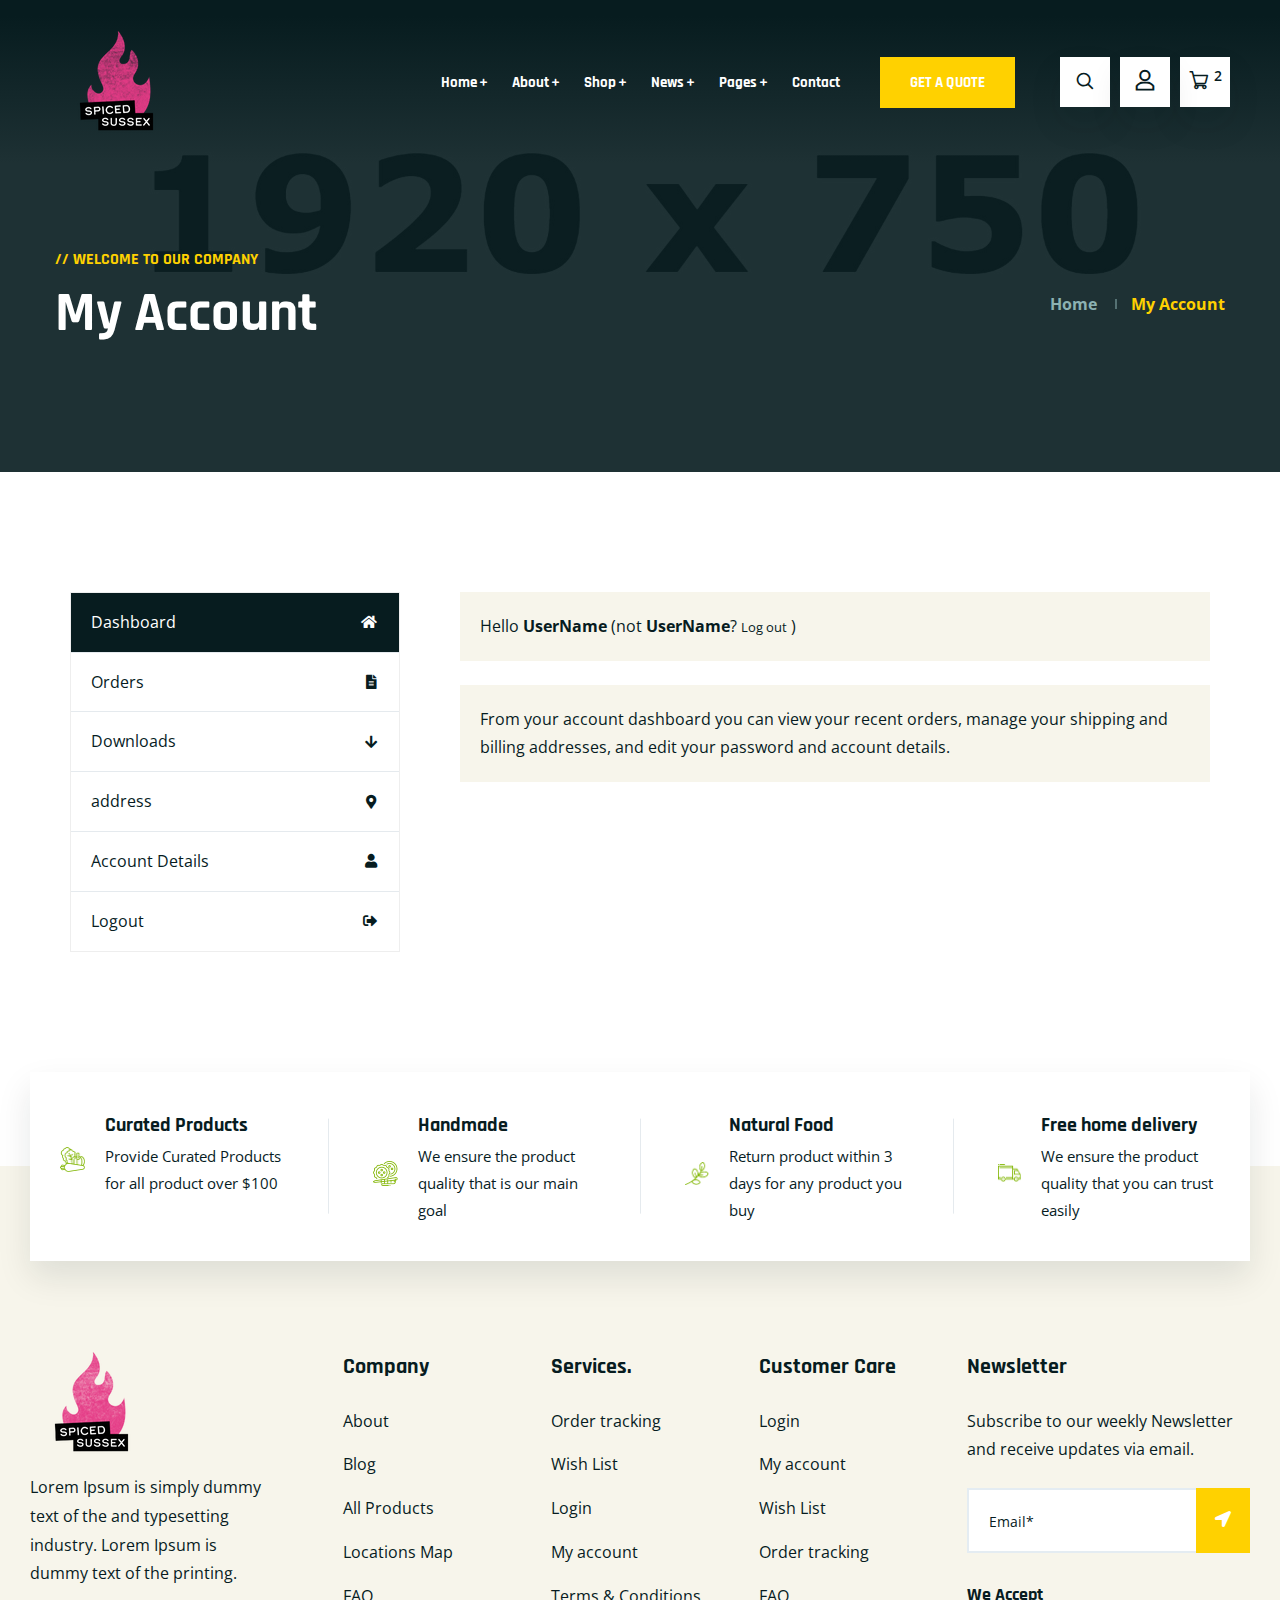
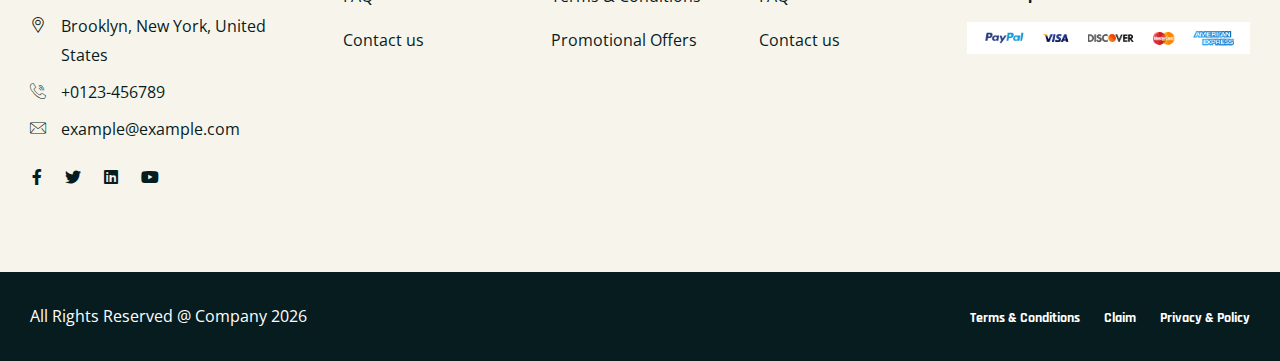
<file: account.html>
<!doctype html>
<html class="no-js" lang="zxx">

<head>
    <meta charset="utf-8">
    <meta http-equiv="x-ua-compatible" content="ie=edge">
    <title>Broccoli - Organic Food HTML Template</title>
    <meta name="robots" content="noindex, follow" />
    <meta name="description" content="">
    <meta name="viewport" content="width=device-width, initial-scale=1, shrink-to-fit=no">

    <!-- Place favicon.png in the root directory -->
    <link rel="shortcut icon" href="img/favicon.png" type="image/x-icon" />
    <!-- Font Icons css -->
    <link rel="stylesheet" href="css/font-icons.css">
    <!-- plugins css -->
    <link rel="stylesheet" href="css/plugins.css">
    <!-- Main Stylesheet -->
    <link rel="stylesheet" href="css/style.css">
    <!-- Responsive css -->
    <link rel="stylesheet" href="css/responsive.css">
</head>

<body>
    <!--[if lte IE 9]>
        <p class="browserupgrade">You are using an <strong>outdated</strong> browser. Please <a href="https://browsehappy.com/">upgrade your browser</a> to improve your experience and security.</p>
    <![endif]-->

    <!-- Add your site or application content here -->

<!-- Body main wrapper start -->
<div class="body-wrapper">

    <!-- HEADER AREA START (header-5) -->
    <header class="ltn__header-area ltn__header-5 ltn__header-transparent gradient-color-2">
        <!-- ltn__header-top-area start -->
        <div class="ltn__header-top-area d-none">
            <div class="container">
                <div class="row">
                    <div class="col-md-7">
                        <div class="ltn__top-bar-menu">
                            <ul>
                                <li><a href="locations.html"><i class="icon-placeholder"></i> 15/A, Nest Tower, NYC</a></li>
                                <li><a href="mailto:info@webmail.com?Subject=Flower%20greetings%20to%20you"><i class="icon-mail"></i> info@webmail.com</a></li>
                            </ul>
                        </div>
                    </div>
                    <div class="col-md-5">
                        <div class="top-bar-right text-right">
                            <div class="ltn__top-bar-menu">
                                <ul>
                                    <li>
                                        <!-- ltn__language-menu -->
                                        <div class="ltn__drop-menu ltn__currency-menu ltn__language-menu">
                                            <ul>
                                                <li><a href="#" class="dropdown-toggle"><span class="active-currency">English</span></a>
                                                    <ul>
                                                        <li><a href="#">Arabic</a></li>
                                                        <li><a href="#">Bengali</a></li>
                                                        <li><a href="#">Chinese</a></li>
                                                        <li><a href="#">English</a></li>
                                                        <li><a href="#">French</a></li>
                                                        <li><a href="#">Hindi</a></li>
                                                    </ul>
                                                </li>
                                            </ul>
                                        </div>
                                    </li>
                                    <li>
                                        <!-- ltn__social-media -->
                                        <div class="ltn__social-media">
                                            <ul>
                                                <li><a href="#" title="Facebook"><i class="fab fa-facebook-f"></i></a></li>
                                                <li><a href="#" title="Twitter"><i class="fab fa-twitter"></i></a></li>
                                                
                                                <li><a href="#" title="Instagram"><i class="fab fa-instagram"></i></a></li>
                                                <li><a href="#" title="Dribbble"><i class="fab fa-dribbble"></i></a></li>
                                            </ul>
                                        </div>
                                    </li>
                                </ul>
                            </div>
                        </div>
                    </div>
                </div>
            </div>
        </div>
        <!-- ltn__header-top-area end -->

        <!-- ltn__header-middle-area start -->
        <div class="ltn__header-middle-area ltn__header-sticky ltn__sticky-bg-black plr--9---">
            <div class="container">
                <div class="row">
                    <div class="col">
                        <div class="site-logo-wrap">
                            <div class="site-logo">
                                <a href="index.html"><img src="img/logo-2.png" alt="Logo"></a>
                            </div>
                        </div>
                    </div>
                    <div class="col header-menu-column menu-color-white">
                        <div class="header-menu d-none d-xl-block">
                            <nav>
                                <div class="ltn__main-menu">
                                    <ul>
                                        <li class="menu-icon"><a href="#">Home</a>
                                            <ul class="sub-menu menu-pages-img-show ltn__sub-menu-col-2---">
                                                <li>
                                                    <a href="index.html">Home Style 01</a>
                                                    <img src="img/home-demos/home-1.jpg" alt="#">
                                                </li>
                                                <li>
                                                    <a href="index-2.html">Home Style 02</a>
                                                    <img src="img/home-demos/home-2.jpg" alt="#">
                                                </li>
                                                <li>
                                                    <a href="index-3.html">Home Style 03</a>
                                                    <img src="img/home-demos/home-3.jpg" alt="#">
                                                </li>
                                                <li>
                                                    <a href="index-4.html">Home Style 04</a>
                                                    <img src="img/home-demos/home-4.jpg" alt="#">
                                                </li>
                                                <li>
                                                    <a href="index-5.html">Home Style 05 <span class="menu-item-badge">video</span></a>
                                                    <img src="img/home-demos/home-5.jpg" alt="#">
                                                </li>
                                                <li>
                                                    <a href="index-6.html">Home Style 06</a>
                                                    <img src="img/home-demos/home-6.jpg" alt="#">
                                                </li>
                                                <li>
                                                    <a href="index-7.html">Home Style 07</a>
                                                    <img src="img/home-demos/home-7.jpg" alt="#">
                                                </li>
                                                <li>
                                                    <a href="index-8.html">Home Style 08</a>
                                                    <img src="img/home-demos/home-8.jpg" alt="#">
                                                </li>
                                                <li>
                                                    <a href="index-9.html">Home Style 09</a>
                                                    <img src="img/home-demos/home-9.jpg" alt="#">
                                                </li>
                                                <li>
                                                    <a href="index-10.html">Home Style 10</a>
                                                    <img src="img/home-demos/home-10.jpg" alt="#">
                                                </li>
                                                <li>
                                                    <a href="index-11.html">Home Style 11 <span class="menu-item-badge">Service</span></a>
                                                    <img src="img/home-demos/home-11.jpg" alt="#">
                                                </li>
                                            </ul>
                                        </li>
                                        <li class="menu-icon"><a href="#">About</a>
                                            <ul>
                                                <li><a href="about.html">About</a></li>
                                                <li><a href="service.html">Services</a></li>
                                                <li><a href="service-details.html">Service Details</a></li>
                                                <li><a href="portfolio.html">Gallery</a></li>
                                                <li><a href="portfolio-2.html">Gallery - 02</a></li>
                                                <li><a href="portfolio-details.html">Gallery Details</a></li>
                                                <li><a href="team.html">Team</a></li>
                                                <li><a href="team-details.html">Team Details</a></li>
                                                <li><a href="faq.html">FAQ</a></li>
                                                <li><a href="locations.html">Google Map Locations</a></li>
                                            </ul>
                                        </li>
                                        <li class="menu-icon"><a href="#">Shop</a>
                                            <ul>
                                                <li><a href="shop.html">Shop</a></li>
                                                <li><a href="shop-grid.html">Shop Grid</a></li>
                                                <li><a href="shop-left-sidebar.html">Shop Left sidebar</a></li>
                                                <li><a href="shop-right-sidebar.html">Shop right sidebar</a></li>
                                                <li><a href="product-details.html">Shop details </a></li>
                                                <li><a href="#">Other Pages <span class="float-right">>></span></a>
                                                    <ul>
                                                        <li><a href="cart.html">Cart</a></li>
                                                        <li><a href="wishlist.html">Wishlist</a></li>
                                                        <li><a href="checkout.html">Checkout</a></li>
                                                        <li><a href="order-tracking.html">Order Tracking</a></li>
                                                        <li><a href="account.html">My Account</a></li>
                                                        <li><a href="login.html">Sign in</a></li>
                                                        <li><a href="register.html">Register</a></li>
                                                    </ul>
                                                </li>
                                            </ul>
                                        </li>
                                        <li class="menu-icon"><a href="#">News</a>
                                            <ul>
                                                <li><a href="blog.html">News</a></li>
                                                <li><a href="blog-grid.html">News Grid</a></li>
                                                <li><a href="blog-left-sidebar.html">News Left sidebar</a></li>
                                                <li><a href="blog-right-sidebar.html">News Right sidebar</a></li>
                                                <li><a href="blog-details.html">News details</a></li>
                                            </ul>
                                        </li>
                                        <li class="menu-icon"><a href="#">Pages</a>
                                            <ul class="mega-menu">
                                                <li><a href="#">Inner Pages</a>
                                                    <ul>
                                                        <li><a href="portfolio.html">Gallery</a></li>
                                                        <li><a href="portfolio-2.html">Gallery - 02</a></li>
                                                        <li><a href="portfolio-details.html">Gallery Details</a></li>
                                                        <li><a href="team.html">Team</a></li>
                                                        <li><a href="team-details.html">Team Details</a></li>
                                                        <li><a href="faq.html">FAQ</a></li>
                                                    </ul>
                                                </li>
                                                <li><a href="#">Inner Pages</a>
                                                    <ul>
                                                        <li><a href="history.html">History</a></li>
                                                        <li><a href="contact.html">Appointment</a></li>
                                                        <li><a href="locations.html">Google Map Locations</a></li>
                                                        <li><a href="404.html">404</a></li>
                                                        <li><a href="contact.html">Contact</a></li>
                                                        <li><a href="coming-soon.html">Coming Soon</a></li>
                                                    </ul>
                                                </li>
                                                <li><a href="#">Shop Pages</a>
                                                    <ul>
                                                        <li><a href="shop.html">Shop</a></li>
                                                        <li><a href="shop-left-sidebar.html">Shop Left sidebar</a></li>
                                                        <li><a href="shop-right-sidebar.html">Shop right sidebar</a></li>
                                                        <li><a href="shop-grid.html">Shop Grid</a></li>
                                                        <li><a href="product-details.html">Shop details </a></li>
                                                        <li><a href="cart.html">Cart</a></li>
                                                    </ul>
                                                </li>
                                                <li><a href="shop.html"><img src="img/banner/menu-banner-1.png" alt="#"></a>
                                                </li>
                                            </ul>
                                        </li>
                                        <li><a href="contact.html">Contact</a></li>
                                        <li class="special-link"><a href="contact.html">GET A QUOTE</a></li>
                                    </ul>
                                </div>
                            </nav>
                        </div>
                    </div>
                    <div class="ltn__header-options ltn__header-options-2">
                        <!-- header-search-1 -->
                        <div class="header-search-wrap">
                            <div class="header-search-1">
                                <div class="search-icon">
                                    <i class="icon-search for-search-show"></i>
                                    <i class="icon-cancel  for-search-close"></i>
                                </div>
                            </div>
                            <div class="header-search-1-form">
                                <form id="#" method="get"  action="#">
                                    <input type="text" name="search" value="" placeholder="Search here..."/>
                                    <button type="submit">
                                        <span><i class="icon-search"></i></span>
                                    </button>
                                </form>
                            </div>
                        </div>
                        <!-- user-menu -->
                        <div class="ltn__drop-menu user-menu">
                            <ul>
                                <li>
                                    <a href="#"><i class="icon-user"></i></a>
                                    <ul>
                                        <li><a href="login.html">Sign in</a></li>
                                        <li><a href="register.html">Register</a></li>
                                        <li><a href="account.html">My Account</a></li>
                                        <li><a href="wishlist.html">Wishlist</a></li>
                                    </ul>
                                </li>
                            </ul>
                        </div>
                        <!-- mini-cart -->
                        <div class="mini-cart-icon">
                            <a href="#ltn__utilize-cart-menu" class="ltn__utilize-toggle">
                                <i class="icon-shopping-cart"></i>
                                <sup>2</sup>
                            </a>
                        </div>
                        <!-- mini-cart -->
                        <!-- Mobile Menu Button -->
                        <div class="mobile-menu-toggle d-xl-none">
                            <a href="#ltn__utilize-mobile-menu" class="ltn__utilize-toggle">
                                <svg viewBox="0 0 800 600">
                                    <path d="M300,220 C300,220 520,220 540,220 C740,220 640,540 520,420 C440,340 300,200 300,200" id="top"></path>
                                    <path d="M300,320 L540,320" id="middle"></path>
                                    <path d="M300,210 C300,210 520,210 540,210 C740,210 640,530 520,410 C440,330 300,190 300,190" id="bottom" transform="translate(480, 320) scale(1, -1) translate(-480, -318) "></path>
                                </svg>
                            </a>
                        </div>
                    </div>
                </div>
            </div>
        </div>
        <!-- ltn__header-middle-area end -->
    </header>
    <!-- HEADER AREA END -->
    
    <!-- Utilize Cart Menu Start -->
    <div id="ltn__utilize-cart-menu" class="ltn__utilize ltn__utilize-cart-menu">
        <div class="ltn__utilize-menu-inner ltn__scrollbar">
            <div class="ltn__utilize-menu-head">
                <span class="ltn__utilize-menu-title">Cart</span>
                <button class="ltn__utilize-close">×</button>
            </div>
            <div class="mini-cart-product-area ltn__scrollbar">
                <div class="mini-cart-item clearfix">
                    <div class="mini-cart-img">
                        <a href="#"><img src="img/product/1.png" alt="Image"></a>
                        <span class="mini-cart-item-delete"><i class="icon-cancel"></i></span>
                    </div>
                    <div class="mini-cart-info">
                        <h6><a href="#">Red Hot Tomato</a></h6>
                        <span class="mini-cart-quantity">1 x $65.00</span>
                    </div>
                </div>
                <div class="mini-cart-item clearfix">
                    <div class="mini-cart-img">
                        <a href="#"><img src="img/product/2.png" alt="Image"></a>
                        <span class="mini-cart-item-delete"><i class="icon-cancel"></i></span>
                    </div>
                    <div class="mini-cart-info">
                        <h6><a href="#">Vegetables Juices</a></h6>
                        <span class="mini-cart-quantity">1 x $85.00</span>
                    </div>
                </div>
                <div class="mini-cart-item clearfix">
                    <div class="mini-cart-img">
                        <a href="#"><img src="img/product/3.png" alt="Image"></a>
                        <span class="mini-cart-item-delete"><i class="icon-cancel"></i></span>
                    </div>
                    <div class="mini-cart-info">
                        <h6><a href="#">Orange Sliced Mix</a></h6>
                        <span class="mini-cart-quantity">1 x $92.00</span>
                    </div>
                </div>
                <div class="mini-cart-item clearfix">
                    <div class="mini-cart-img">
                        <a href="#"><img src="img/product/4.png" alt="Image"></a>
                        <span class="mini-cart-item-delete"><i class="icon-cancel"></i></span>
                    </div>
                    <div class="mini-cart-info">
                        <h6><a href="#">Orange Fresh Juice</a></h6>
                        <span class="mini-cart-quantity">1 x $68.00</span>
                    </div>
                </div>
            </div>
            <div class="mini-cart-footer">
                <div class="mini-cart-sub-total">
                    <h5>Subtotal: <span>$310.00</span></h5>
                </div>
                <div class="btn-wrapper">
                    <a href="cart.html" class="theme-btn-1 btn btn-effect-1">View Cart</a>
                    <a href="cart.html" class="theme-btn-2 btn btn-effect-2">Checkout</a>
                </div>
                <p>Free Shipping on All Orders Over $100!</p>
            </div>

        </div>
    </div>
    <!-- Utilize Cart Menu End -->

    <!-- Utilize Mobile Menu Start -->
    <div id="ltn__utilize-mobile-menu" class="ltn__utilize ltn__utilize-mobile-menu">
        <div class="ltn__utilize-menu-inner ltn__scrollbar">
            <div class="ltn__utilize-menu-head">
                <div class="site-logo">
                    <a href="index.html"><img src="img/logo.png" alt="Logo"></a>
                </div>
                <button class="ltn__utilize-close">×</button>
            </div>
            <div class="ltn__utilize-menu-search-form">
                <form action="#">
                    <input type="text" placeholder="Search...">
                    <button><i class="fas fa-search"></i></button>
                </form>
            </div>
            <div class="ltn__utilize-menu">
                <ul>
                    <li><a href="#">Home</a>
                        <ul class="sub-menu">
                            <li><a href="index.html">Home Pages 01</a></li>
                            <li><a href="index-2.html">Home Pages 02</a></li>
                            <li><a href="index-3.html">Home Pages 03</a></li>
                            <li><a href="index-4.html">Home Pages 04</a></li>
                            <li><a href="index-5.html">Home Pages 05  <span class="menu-item-badge">video</span></a></li>
                            <li><a href="index-6.html">Home Pages 06</a></li>
                            <li><a href="index-7.html">Home Pages 07</a></li>
                            <li><a href="index-8.html">Home Pages 08</a></li>
                            <li><a href="index-9.html">Home Pages 09</a></li>
                            <li><a href="index-10.html">Home Pages 10</a></li>
                            <li><a href="index-11.html">Home Pages 11 <span class="menu-item-badge">Service</span></a></li>
                        </ul>
                    </li>
                    <li><a href="#">About</a>
                        <ul class="sub-menu">
                            <li><a href="about.html">About</a></li>
                            <li><a href="service.html">Services</a></li>
                            <li><a href="service-details.html">Service Details</a></li>
                            <li><a href="portfolio.html">Portfolio</a></li>
                            <li><a href="portfolio-2.html">Portfolio - 02</a></li>
                            <li><a href="portfolio-details.html">Portfolio Details</a></li>
                            <li><a href="team.html">Team</a></li>
                            <li><a href="team-details.html">Team Details</a></li>
                            <li><a href="faq.html">FAQ</a></li>
                            <li><a href="locations.html">Google Map Locations</a></li>
                        </ul>
                    </li>
                    <li><a href="#">Shop</a>
                        <ul class="sub-menu">
                            <li><a href="shop.html">Shop</a></li>
                            <li><a href="shop-grid.html">Shop Grid</a></li>
                            <li><a href="shop-left-sidebar.html">Shop Left sidebar</a></li>
                            <li><a href="shop-right-sidebar.html">Shop right sidebar</a></li>
                            <li><a href="product-details.html">Shop details </a></li>
                            <li><a href="cart.html">Cart</a></li>
                            <li><a href="wishlist.html">Wishlist</a></li>
                            <li><a href="checkout.html">Checkout</a></li>
                            <li><a href="order-tracking.html">Order Tracking</a></li>
                            <li><a href="account.html">My Account</a></li>
                            <li><a href="login.html">Sign in</a></li>
                            <li><a href="register.html">Register</a></li>
                        </ul>
                    </li>
                    <li><a href="#">News</a>
                        <ul class="sub-menu">
                            <li><a href="blog.html">News</a></li>
                            <li><a href="blog-grid.html">News Grid</a></li>
                            <li><a href="blog-left-sidebar.html">News Left sidebar</a></li>
                            <li><a href="blog-right-sidebar.html">News Right sidebar</a></li>
                            <li><a href="blog-details.html">News details</a></li>
                        </ul>
                    </li>
                    <li><a href="#">Pages</a>
                        <ul class="sub-menu">
                            <li><a href="about.html">About</a></li>
                            <li><a href="service.html">Services</a></li>
                            <li><a href="service-details.html">Service Details</a></li>
                            <li><a href="portfolio.html">Portfolio</a></li>
                            <li><a href="portfolio-2.html">Portfolio - 02</a></li>
                            <li><a href="portfolio-details.html">Portfolio Details</a></li>
                            <li><a href="team.html">Team</a></li>
                            <li><a href="team-details.html">Team Details</a></li>
                            <li><a href="faq.html">FAQ</a></li>
                            <li><a href="history.html">History</a></li>
                            <li><a href="contact.html">Appointment</a></li>
                            <li><a href="locations.html">Google Map Locations</a></li>
                            <li><a href="404.html">404</a></li>
                            <li><a href="contact.html">Contact</a></li>
                            <li><a href="coming-soon.html">Coming Soon</a></li>
                        </ul>
                    </li>
                    <li><a href="contact.html">Contact</a></li>
                </ul>
            </div>
            <div class="ltn__utilize-buttons ltn__utilize-buttons-2">
                <ul>
                    <li>
                        <a href="account.html" title="My Account">
                            <span class="utilize-btn-icon">
                                <i class="far fa-user"></i>
                            </span>
                            My Account
                        </a>
                    </li>
                    <li>
                        <a href="wishlist.html" title="Wishlist">
                            <span class="utilize-btn-icon">
                                <i class="far fa-heart"></i>
                                <sup>3</sup>
                            </span>
                            Wishlist
                        </a>
                    </li>
                    <li>
                        <a href="cart.html" title="Shoping Cart">
                            <span class="utilize-btn-icon">
                                <i class="fas fa-shopping-cart"></i>
                                <sup>5</sup>
                            </span>
                            Shoping Cart
                        </a>
                    </li>
                </ul>
            </div>
            <div class="ltn__social-media-2">
                <ul>
                    <li><a href="#" title="Facebook"><i class="fab fa-facebook-f"></i></a></li>
                    <li><a href="#" title="Twitter"><i class="fab fa-twitter"></i></a></li>
                    <li><a href="#" title="Linkedin"><i class="fab fa-linkedin"></i></a></li>
                    <li><a href="#" title="Instagram"><i class="fab fa-instagram"></i></a></li>
                </ul>
            </div>
        </div>
    </div>
    <!-- Utilize Mobile Menu End -->

    <div class="ltn__utilize-overlay"></div>

    <!-- BREADCRUMB AREA START -->
    <div class="ltn__breadcrumb-area ltn__breadcrumb-area-2 ltn__breadcrumb-color-white bg-overlay-theme-black-90 bg-image" data-bg="img/bg/9.jpg">
        <div class="container">
            <div class="row">
                <div class="col-lg-12">
                    <div class="ltn__breadcrumb-inner ltn__breadcrumb-inner-2 justify-content-between">
                        <div class="section-title-area ltn__section-title-2">
                            <h6 class="section-subtitle ltn__secondary-color">//  Welcome to our company</h6>
                            <h1 class="section-title white-color">My Account</h1>
                        </div>
                        <div class="ltn__breadcrumb-list">
                            <ul>
                                <li><a href="index.html">Home</a></li>
                                <li>My Account</li>
                            </ul>
                        </div>
                    </div>
                </div>
            </div>
        </div>
    </div>
    <!-- BREADCRUMB AREA END -->

    <!-- WISHLIST AREA START -->
    <div class="liton__wishlist-area pb-70">
        <div class="container">
            <div class="row">
                <div class="col-lg-12">
                    <!-- PRODUCT TAB AREA START -->
                    <div class="ltn__product-tab-area">
                        <div class="container">
                            <div class="row">
                                <div class="col-lg-4">
                                    <div class="ltn__tab-menu-list mb-50">
                                        <div class="nav">
                                            <a class="active show" data-toggle="tab" href="#liton_tab_1_1">Dashboard <i class="fas fa-home"></i></a>
                                            <a data-toggle="tab" href="#liton_tab_1_2">Orders <i class="fas fa-file-alt"></i></a>
                                            <a data-toggle="tab" href="#liton_tab_1_3">Downloads <i class="fas fa-arrow-down"></i></a>
                                            <a data-toggle="tab" href="#liton_tab_1_4">address <i class="fas fa-map-marker-alt"></i></a>
                                            <a data-toggle="tab" href="#liton_tab_1_5">Account Details <i class="fas fa-user"></i></a>
                                            <a href="login.html">Logout <i class="fas fa-sign-out-alt"></i></a>
                                        </div>
                                    </div>
                                </div>
                                <div class="col-lg-8">
                                    <div class="tab-content">
                                        <div class="tab-pane fade active show" id="liton_tab_1_1">
                                            <div class="ltn__myaccount-tab-content-inner">
                                                <p>Hello <strong>UserName</strong> (not <strong>UserName</strong>? <small><a href="login-register.html">Log out</a></small> )</p>
                                                <p>From your account dashboard you can view your <span>recent orders</span>, manage your <span>shipping and billing addresses</span>, and <span>edit your password and account details</span>.</p>
                                            </div>
                                        </div>
                                        <div class="tab-pane fade" id="liton_tab_1_2">
                                            <div class="ltn__myaccount-tab-content-inner">
                                                <div class="table-responsive">
                                                    <table class="table">
                                                        <thead>
                                                            <tr>
                                                                <th>Order</th>
                                                                <th>Date</th>
                                                                <th>Status</th>
                                                                <th>Total</th>
                                                                <th>Action</th>
                                                            </tr>
                                                        </thead>
                                                        <tbody>
                                                            <tr>
                                                                <td>1</td>
                                                                <td>Jun 22, 2019</td>
                                                                <td>Pending</td>
                                                                <td>$3000</td>
                                                                <td><a href="cart.html">View</a></td>
                                                            </tr>
                                                            <tr>
                                                                <td>2</td>
                                                                <td>Nov 22, 2019</td>
                                                                <td>Approved</td>
                                                                <td>$200</td>
                                                                <td><a href="cart.html">View</a></td>
                                                            </tr>
                                                            <tr>
                                                                <td>3</td>
                                                                <td>Jan 12, 2020</td>
                                                                <td>On Hold</td>
                                                                <td>$990</td>
                                                                <td><a href="cart.html">View</a></td>
                                                            </tr>
                                                        </tbody>
                                                    </table>
                                                </div>
                                            </div>
                                        </div>
                                        <div class="tab-pane fade" id="liton_tab_1_3">
                                            <div class="ltn__myaccount-tab-content-inner">
                                                <div class="table-responsive">
                                                    <table class="table">
                                                        <thead>
                                                            <tr>
                                                                <th>Product</th>
                                                                <th>Date</th>
                                                                <th>Expire</th>
                                                                <th>Download</th>
                                                            </tr>
                                                        </thead>
                                                        <tbody>
                                                            <tr>
                                                                <td>Carsafe - Car Service PSD Template</td>
                                                                <td>Nov 22, 2020</td>
                                                                <td>Yes</td>
                                                                <td><a href="#"><i class="far fa-arrow-to-bottom mr-1"></i> Download File</a></td>
                                                            </tr>
                                                            <tr>
                                                                <td>Carsafe - Car Service HTML Template</td>
                                                                <td>Nov 10, 2020</td>
                                                                <td>Yes</td>
                                                                <td><a href="#"><i class="far fa-arrow-to-bottom mr-1"></i> Download File</a></td>
                                                            </tr>
                                                            <tr>
                                                                <td>Carsafe - Car Service WordPress Theme</td>
                                                                <td>Nov 12, 2020</td>
                                                                <td>Yes</td>
                                                                <td><a href="#"><i class="far fa-arrow-to-bottom mr-1"></i> Download File</a></td>
                                                            </tr>
                                                        </tbody>
                                                    </table>
                                                </div>
                                            </div>
                                        </div>
                                        <div class="tab-pane fade" id="liton_tab_1_4">
                                            <div class="ltn__myaccount-tab-content-inner">
                                                <p>The following addresses will be used on the checkout page by default.</p>
                                                <div class="row">
                                                    <div class="col-md-6 col-12 learts-mb-30">
                                                        <h4>Billing Address <small><a href="#">edit</a></small></h4>
                                                        <address>
                                                            <p><strong>Alex Tuntuni</strong></p>
                                                            <p>1355 Market St, Suite 900 <br>
                                                                San Francisco, CA 94103</p>
                                                            <p>Mobile: (123) 456-7890</p>
                                                        </address>
                                                    </div>
                                                    <div class="col-md-6 col-12 learts-mb-30">
                                                        <h4>Shipping Address <small><a href="#">edit</a></small></h4>
                                                        <address>
                                                            <p><strong>Alex Tuntuni</strong></p>
                                                            <p>1355 Market St, Suite 900 <br>
                                                                San Francisco, CA 94103</p>
                                                            <p>Mobile: (123) 456-7890</p>
                                                        </address>
                                                    </div>
                                                </div>
                                            </div>
                                        </div>
                                        <div class="tab-pane fade" id="liton_tab_1_5">
                                            <div class="ltn__myaccount-tab-content-inner">
                                                <p>The following addresses will be used on the checkout page by default.</p>
                                                <div class="ltn__form-box">
                                                    <form action="#">
                                                        <div class="row mb-50">
                                                            <div class="col-md-6">
                                                                <label>First name:</label>
                                                                <input type="text" name="ltn__name">
                                                            </div>
                                                            <div class="col-md-6">
                                                                <label>Last name:</label>
                                                                <input type="text" name="ltn__lastname">
                                                            </div>
                                                            <div class="col-md-6">
                                                                <label>Display Name:</label>
                                                                <input type="text" name="ltn__lastname" placeholder="Ethan">
                                                            </div>
                                                            <div class="col-md-6">
                                                                <label>Display Email:</label>
                                                                <input type="email" name="ltn__lastname" placeholder="example@example.com">
                                                            </div>
                                                        </div>
                                                        <fieldset>
                                                            <legend>Password change</legend>
                                                            <div class="row">
                                                                <div class="col-md-12">
                                                                    <label>Current password (leave blank to leave unchanged):</label>
                                                                    <input type="password" name="ltn__name">
                                                                    <label>New password (leave blank to leave unchanged):</label>
                                                                    <input type="password" name="ltn__lastname">
                                                                    <label>Confirm new password:</label>
                                                                    <input type="password" name="ltn__lastname">
                                                                </div>
                                                            </div>
                                                        </fieldset>
                                                        <div class="btn-wrapper">
                                                            <button type="submit" class="btn theme-btn-1 btn-effect-1 text-uppercase">Save Changes</button>
                                                        </div>
                                                    </form>
                                                </div>
                                            </div>
                                        </div>
                                    </div>
                                </div>
                            </div>
                        </div>
                    </div>
                    <!-- PRODUCT TAB AREA END -->
                </div>
            </div>
        </div>
    </div>
    <!-- WISHLIST AREA START -->

    <!-- FEATURE AREA START ( Feature - 3) -->
    <div class="ltn__feature-area before-bg-bottom-2 mb--30--- plr--5">
        <div class="container-fluid">
            <div class="row">
                <div class="col-lg-12">
                    <div class="ltn__feature-item-box-wrap ltn__border-between-column white-bg">
                        <div class="row">
                            <div class="col-xl-3 col-md-6 col-12">
                                <div class="ltn__feature-item ltn__feature-item-8">
                                    <div class="ltn__feature-icon">
                                        <img src="img/icons/icon-img/11.png" alt="#">
                                    </div>
                                    <div class="ltn__feature-info">
                                        <h4>Curated Products</h4>
                                        <p>Provide Curated Products for
                                            all product over $100</p>
                                    </div>
                                </div>
                            </div>
                            <div class="col-xl-3 col-md-6 col-12">
                                <div class="ltn__feature-item ltn__feature-item-8">
                                    <div class="ltn__feature-icon">
                                        <img src="img/icons/icon-img/12.png" alt="#">
                                    </div>
                                    <div class="ltn__feature-info">
                                        <h4>Handmade</h4>
                                        <p>We ensure the product quality
                                            that is our main goal</p>
                                    </div>
                                </div>
                            </div>
                            <div class="col-xl-3 col-md-6 col-12">
                                <div class="ltn__feature-item ltn__feature-item-8">
                                    <div class="ltn__feature-icon">
                                        <img src="img/icons/icon-img/13.png" alt="#">
                                    </div>
                                    <div class="ltn__feature-info">
                                        <h4>Natural Food</h4>
                                        <p>Return product within 3 days
                                            for any product you buy</p>
                                    </div>
                                </div>
                            </div>
                            <div class="col-xl-3 col-md-6 col-12">
                                <div class="ltn__feature-item ltn__feature-item-8">
                                    <div class="ltn__feature-icon">
                                        <img src="img/icons/icon-img/14.png" alt="#">
                                    </div>
                                    <div class="ltn__feature-info">
                                        <h4>Free home delivery</h4>
                                        <p>We ensure the product quality
                                            that you can trust easily</p>
                                    </div>
                                </div>
                            </div>
                        </div>
                    </div>
                </div>
            </div>
        </div>
    </div>
    <!-- FEATURE AREA END -->

    <!-- FOOTER AREA START -->
    <footer class="ltn__footer-area  ">
        <div class="footer-top-area  section-bg-1 plr--5">
            <div class="container-fluid">
                <div class="row">
                    <div class="col-xl-3 col-md-6 col-sm-6 col-12">
                        <div class="footer-widget footer-about-widget">
                            <div class="footer-logo">
                                <div class="site-logo">
                                    <img src="img/logo.png" alt="Logo">
                                </div>
                            </div>
                            <p>Lorem Ipsum is simply dummy text of the and typesetting industry. Lorem Ipsum is dummy text of the printing.</p>
                            <div class="footer-address">
                                <ul>
                                    <li>
                                        <div class="footer-address-icon">
                                            <i class="icon-placeholder"></i>
                                        </div>
                                        <div class="footer-address-info">
                                            <p>Brooklyn, New York, United States</p>
                                        </div>
                                    </li>
                                    <li>
                                        <div class="footer-address-icon">
                                            <i class="icon-call"></i>
                                        </div>
                                        <div class="footer-address-info">
                                            <p><a href="tel:+0123-456789">+0123-456789</a></p>
                                        </div>
                                    </li>
                                    <li>
                                        <div class="footer-address-icon">
                                            <i class="icon-mail"></i>
                                        </div>
                                        <div class="footer-address-info">
                                            <p><a href="mailto:example@example.com">example@example.com</a></p>
                                        </div>
                                    </li>
                                </ul>
                            </div>
                            <div class="ltn__social-media mt-20">
                                <ul>
                                    <li><a href="#" title="Facebook"><i class="fab fa-facebook-f"></i></a></li>
                                    <li><a href="#" title="Twitter"><i class="fab fa-twitter"></i></a></li>
                                    <li><a href="#" title="Linkedin"><i class="fab fa-linkedin"></i></a></li>
                                    <li><a href="#" title="Youtube"><i class="fab fa-youtube"></i></a></li>
                                </ul>
                            </div>
                        </div>
                    </div>
                    <div class="col-xl-2 col-md-6 col-sm-6 col-12">
                        <div class="footer-widget footer-menu-widget clearfix">
                            <h4 class="footer-title">Company</h4>
                            <div class="footer-menu">
                                <ul>
                                    <li><a href="about.html">About</a></li>
                                    <li><a href="blog.html">Blog</a></li>
                                    <li><a href="shop.html">All Products</a></li>
                                    <li><a href="locations.html">Locations Map</a></li>
                                    <li><a href="faq.html">FAQ</a></li>
                                    <li><a href="contact.html">Contact us</a></li>
                                </ul>
                            </div>
                        </div>
                    </div>
                    <div class="col-xl-2 col-md-6 col-sm-6 col-12">
                        <div class="footer-widget footer-menu-widget clearfix">
                            <h4 class="footer-title">Services.</h4>
                            <div class="footer-menu">
                                <ul>
                                    <li><a href="order-tracking.html">Order tracking</a></li>
                                    <li><a href="wishlist.html">Wish List</a></li>
                                    <li><a href="login.html">Login</a></li>
                                    <li><a href="account.html">My account</a></li>
                                    <li><a href="about.html">Terms & Conditions</a></li>
                                    <li><a href="about.html">Promotional Offers</a></li>
                                </ul>
                            </div>
                        </div>
                    </div>
                    <div class="col-xl-2 col-md-6 col-sm-6 col-12">
                        <div class="footer-widget footer-menu-widget clearfix">
                            <h4 class="footer-title">Customer Care</h4>
                            <div class="footer-menu">
                                <ul>
                                    <li><a href="login.html">Login</a></li>
                                    <li><a href="account.html">My account</a></li>
                                    <li><a href="wishlist.html">Wish List</a></li>
                                    <li><a href="order-tracking.html">Order tracking</a></li>
                                    <li><a href="faq.html">FAQ</a></li>
                                    <li><a href="contact.html">Contact us</a></li>
                                </ul>
                            </div>
                        </div>
                    </div>
                    <div class="col-xl-3 col-md-6 col-sm-12 col-12">
                        <div class="footer-widget footer-newsletter-widget">
                            <h4 class="footer-title">Newsletter</h4>
                            <p>Subscribe to our weekly Newsletter and receive updates via email.</p>
                            <div class="footer-newsletter">
                                <form action="#">
                                    <input type="email" name="email" placeholder="Email*">
                                    <div class="btn-wrapper">
                                        <button class="theme-btn-1 btn" type="submit"><i class="fas fa-location-arrow"></i></button>
                                    </div>
                                </form>
                            </div>
                            <h5 class="mt-30">We Accept</h5>
                            <img src="img/icons/payment-4.png" alt="Payment Image">
                        </div>
                    </div>
                </div>
            </div>
        </div>
        <div class="ltn__copyright-area ltn__copyright-2 section-bg-2  ltn__border-top-2--- plr--5">
            <div class="container-fluid">
                <div class="row">
                    <div class="col-md-6 col-12">
                        <div class="ltn__copyright-design clearfix">
                            <p>All Rights Reserved @ Company <span class="current-year"></span></p>
                        </div>
                    </div>
                    <div class="col-md-6 col-12 align-self-center">
                        <div class="ltn__copyright-menu text-right">
                            <ul>
                                <li><a href="#">Terms & Conditions</a></li>
                                <li><a href="#">Claim</a></li>
                                <li><a href="#">Privacy & Policy</a></li>
                            </ul>
                        </div>
                    </div>
                </div>
            </div>
        </div>
    </footer>
    <!-- FOOTER AREA END -->
</div>
<!-- Body main wrapper end -->

    <!-- All JS Plugins -->
    <script src="js/plugins.js"></script>
    <!-- Main JS -->
    <script src="js/main.js"></script>
  
</body>
</html>
</file>
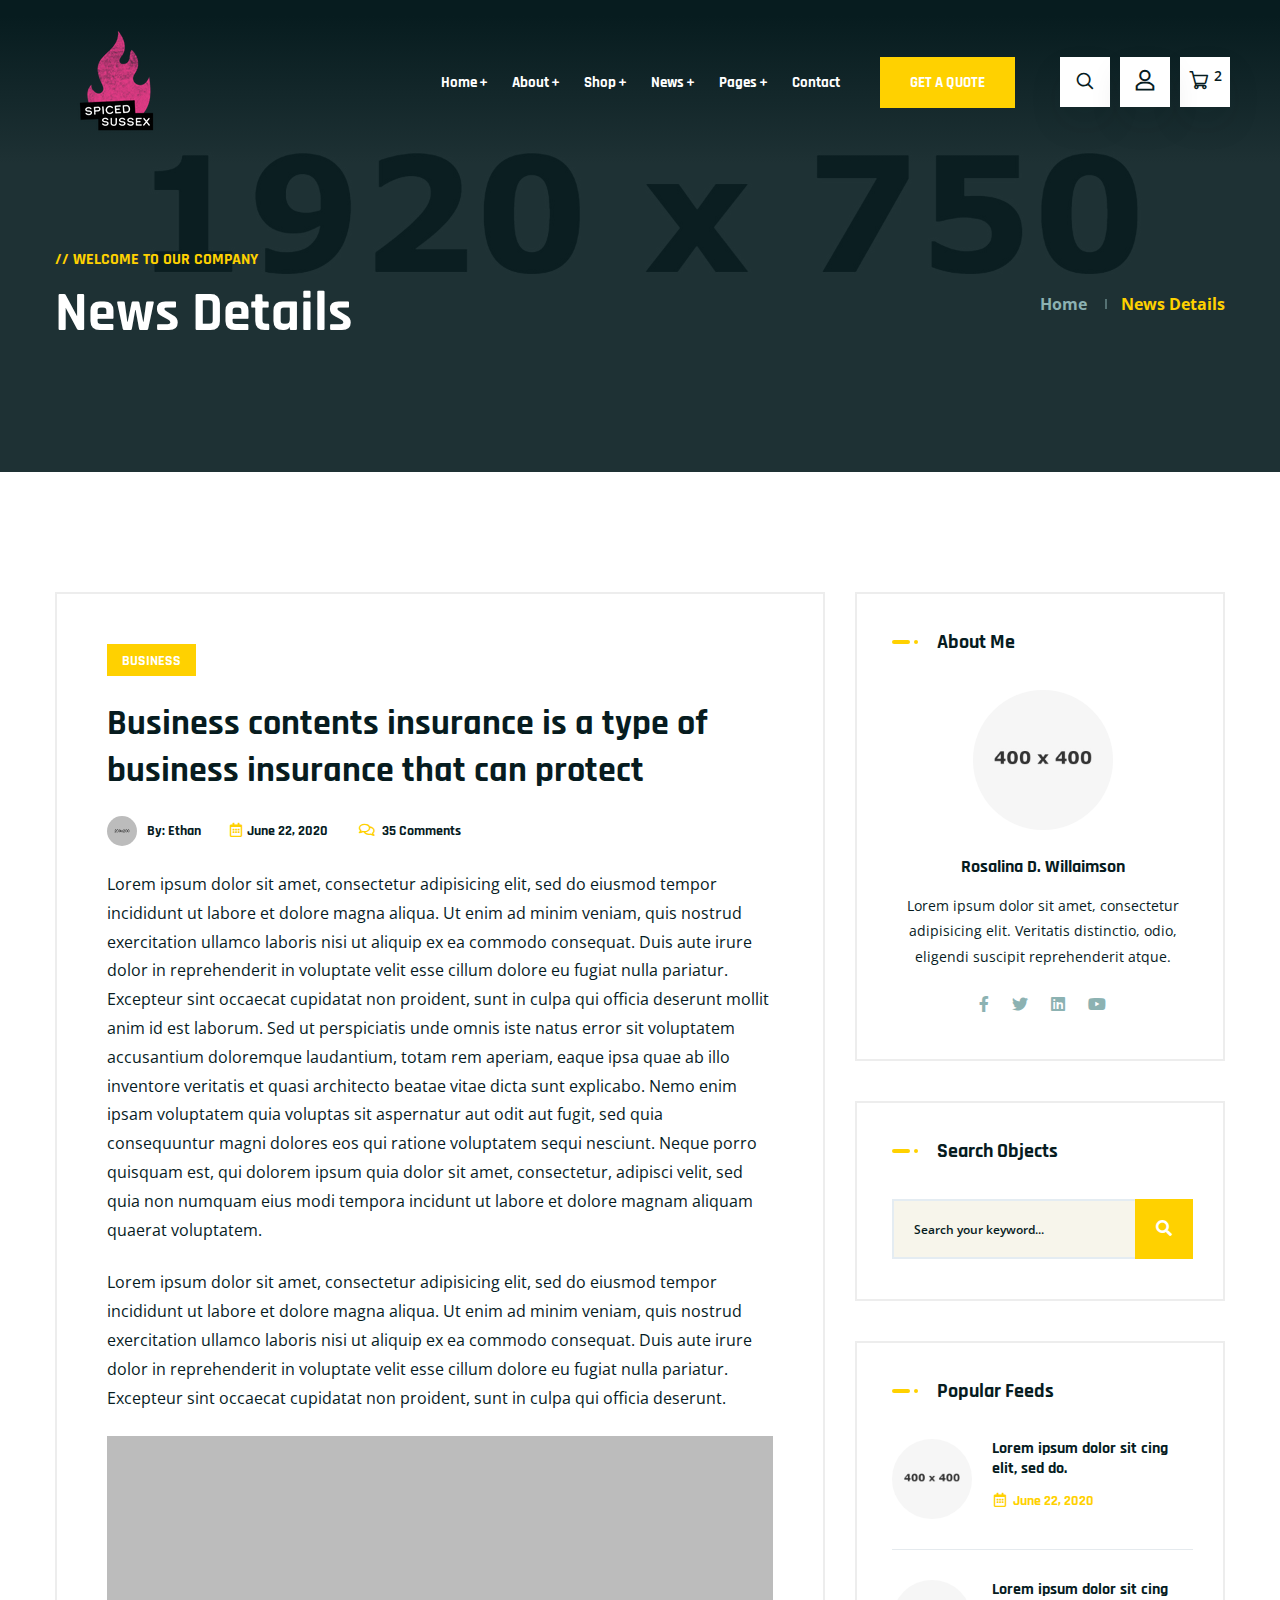
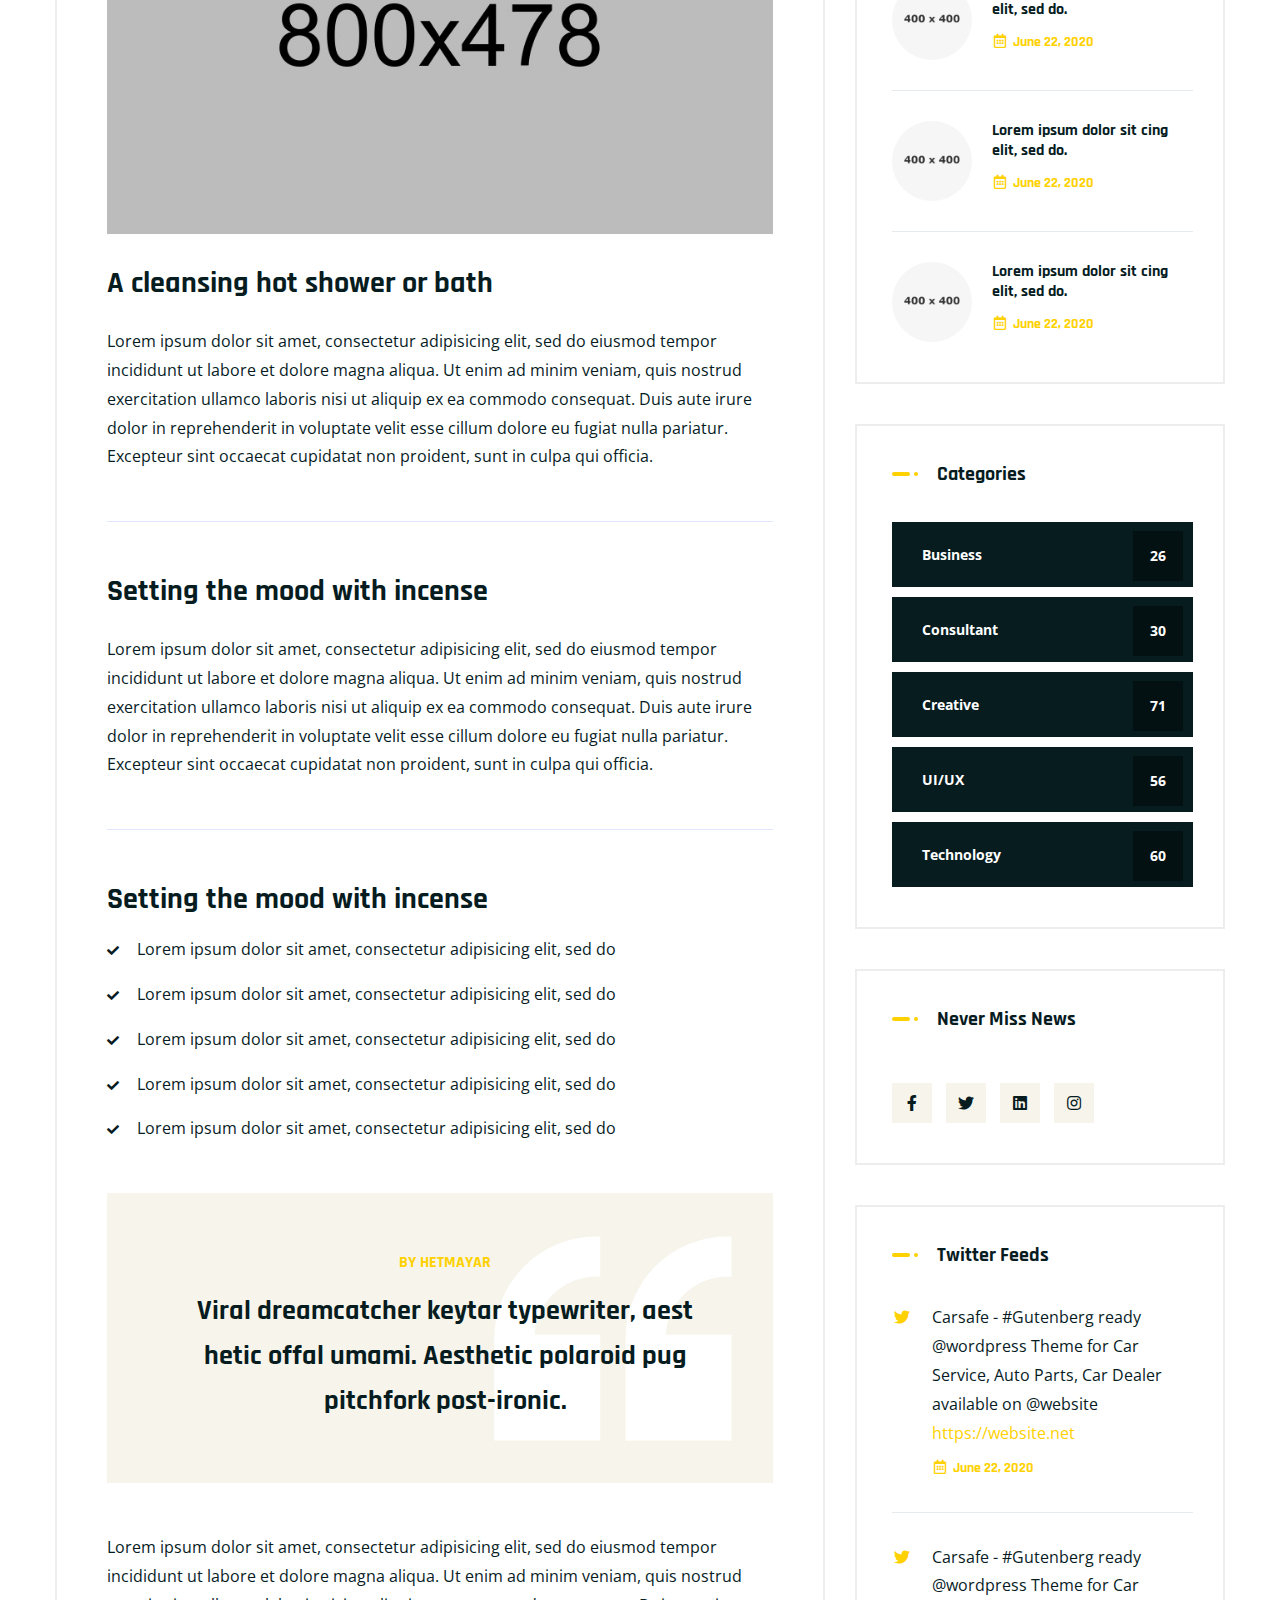
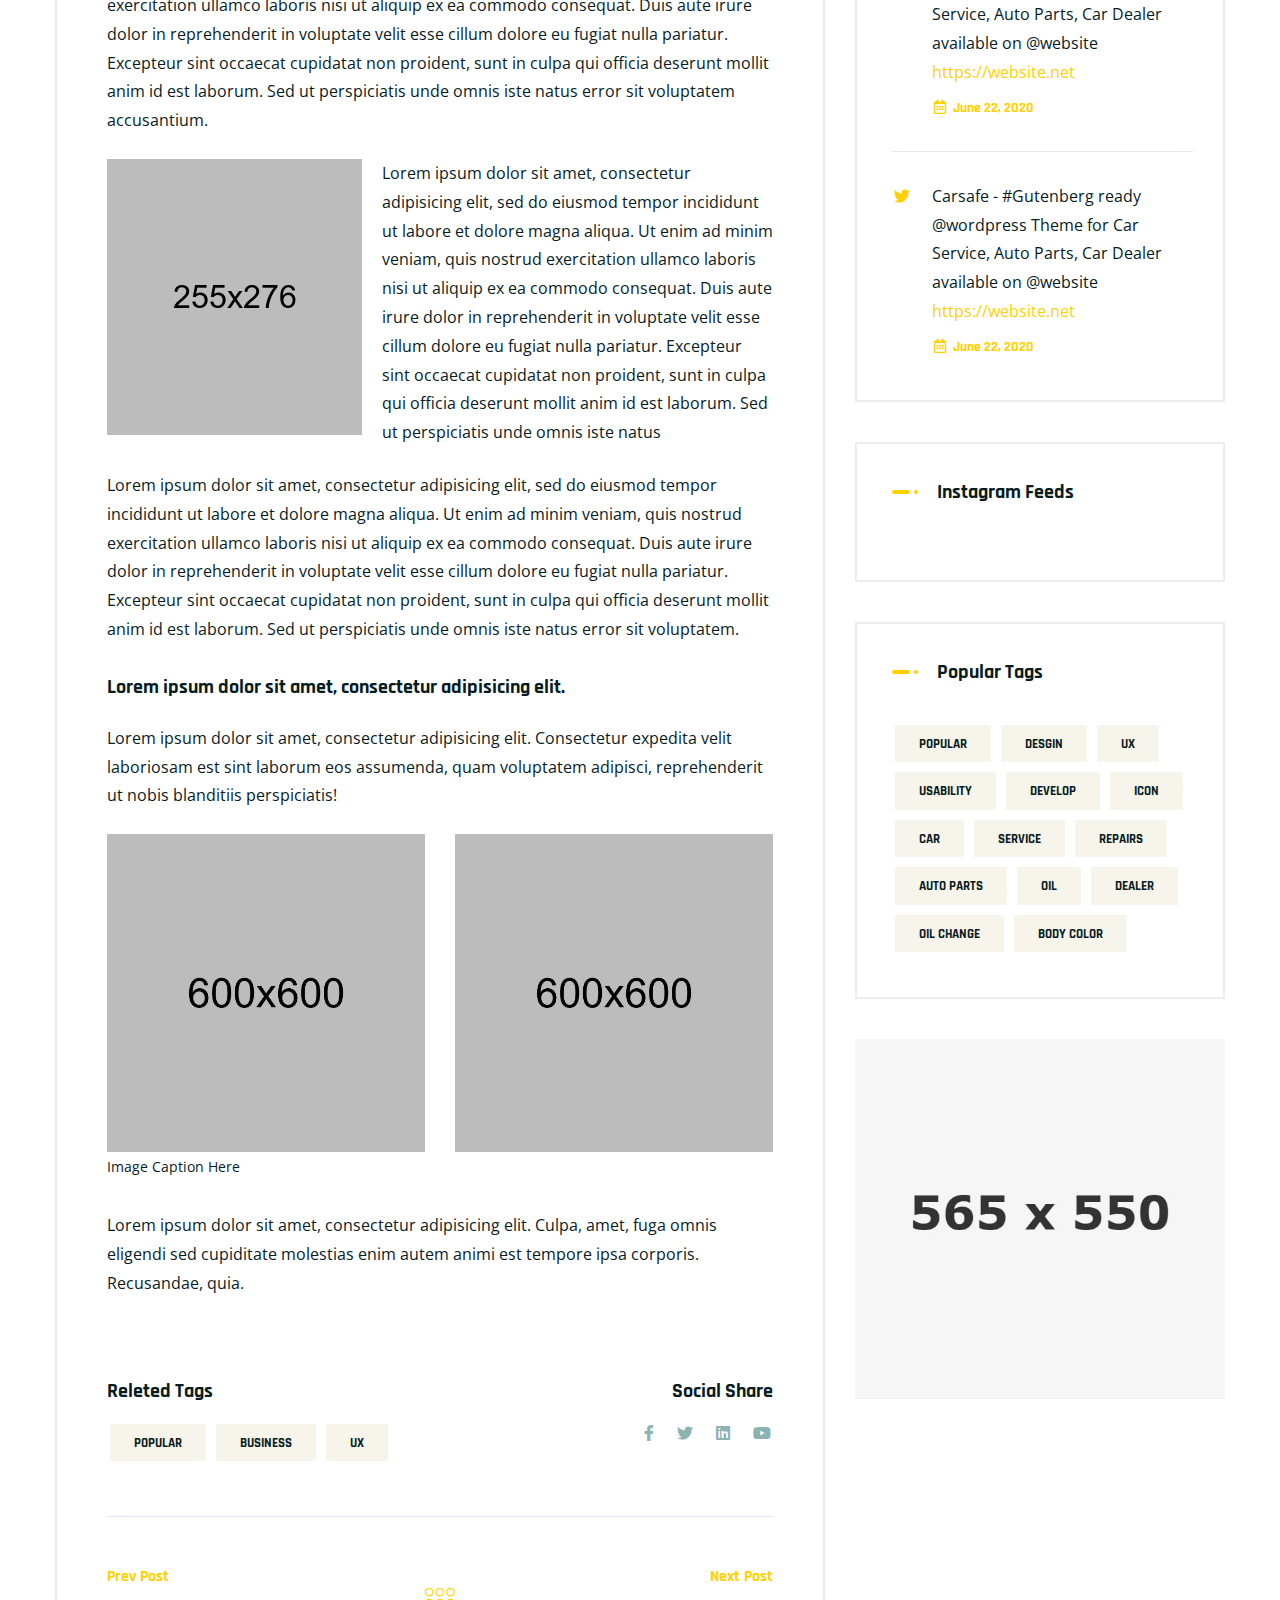
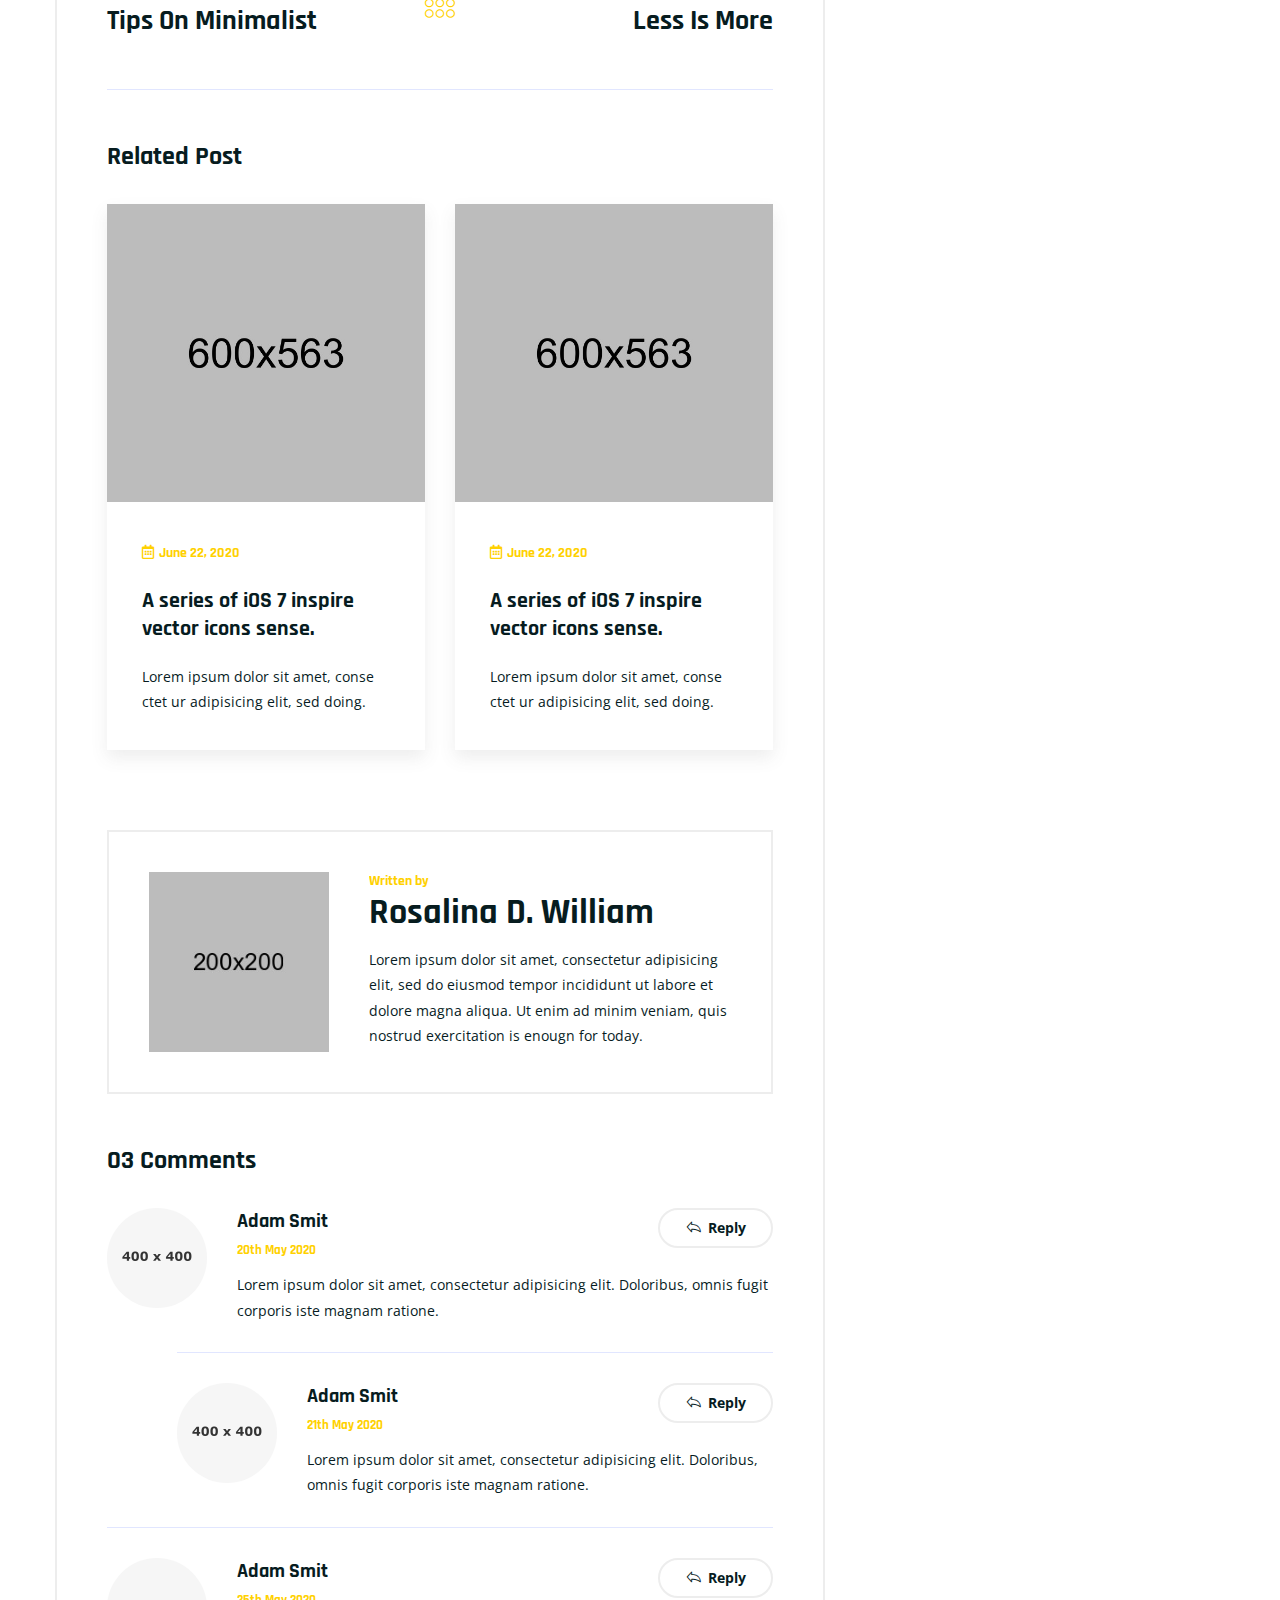
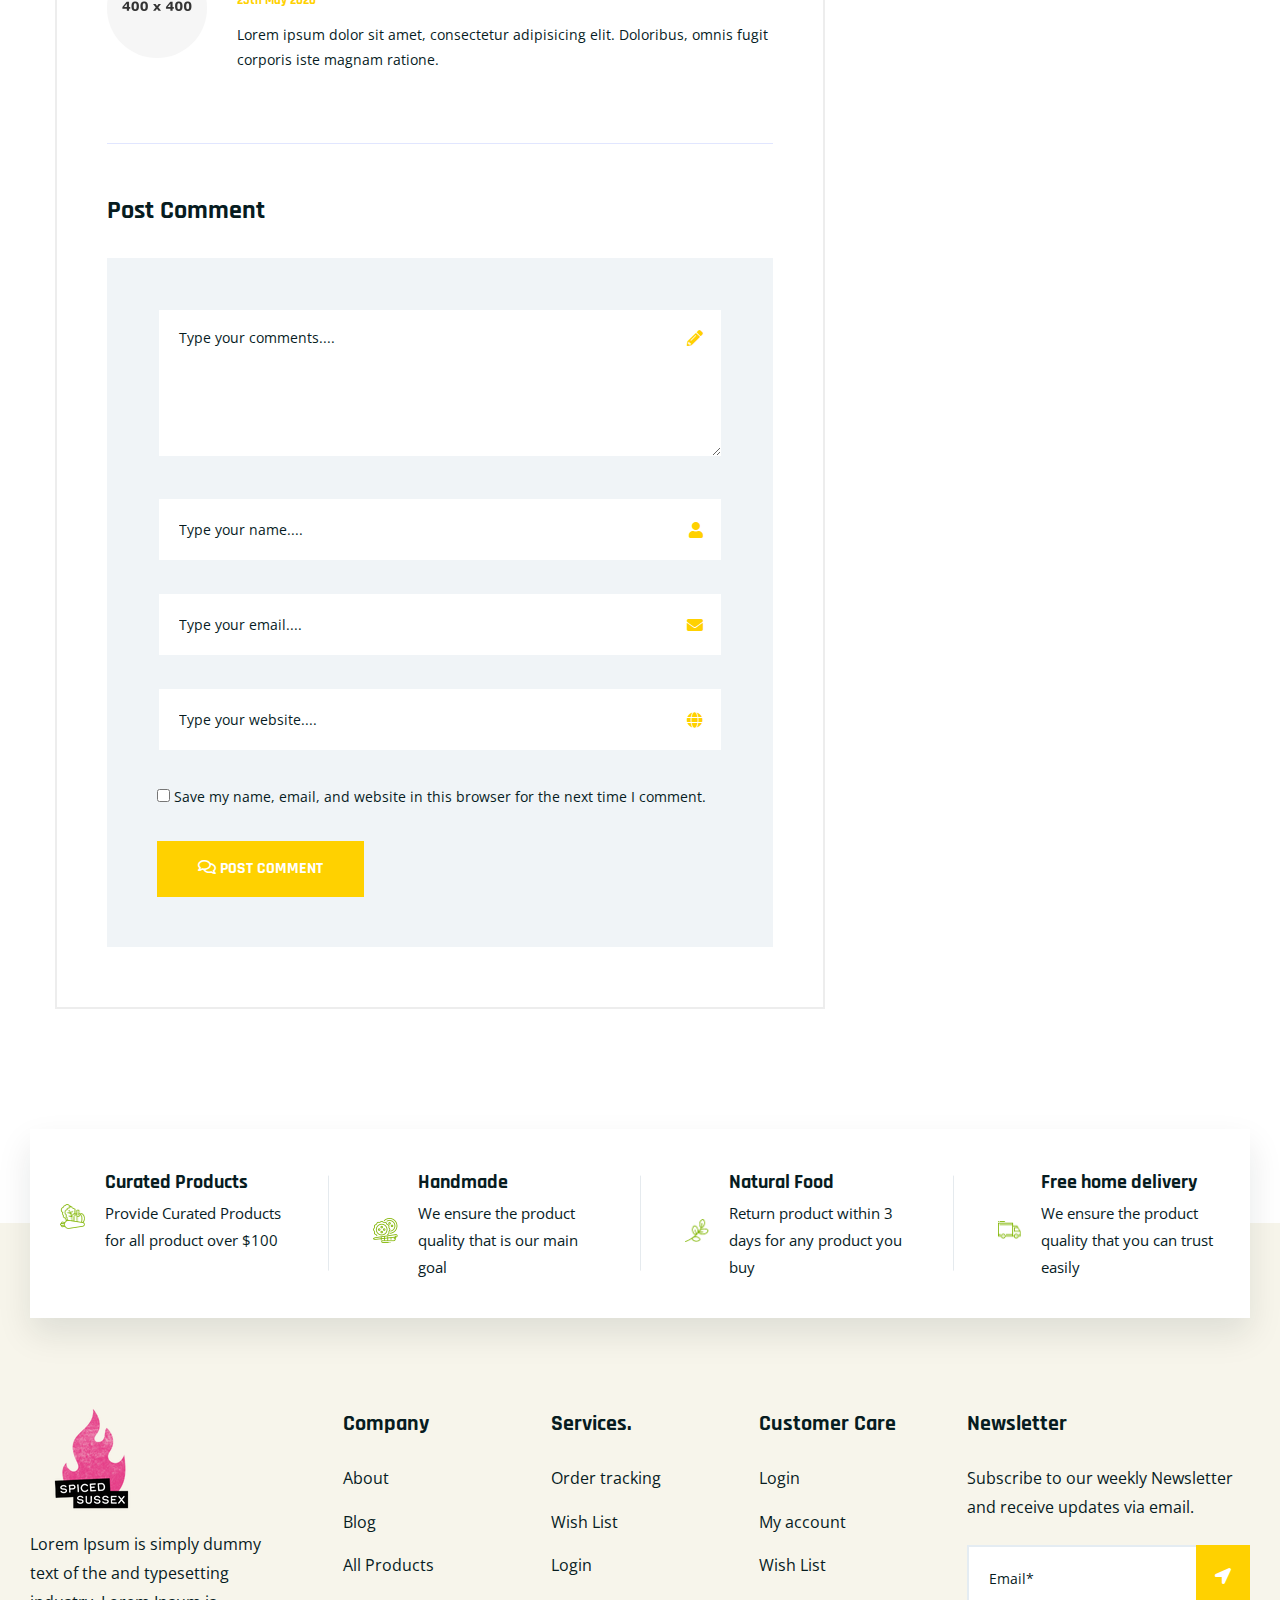
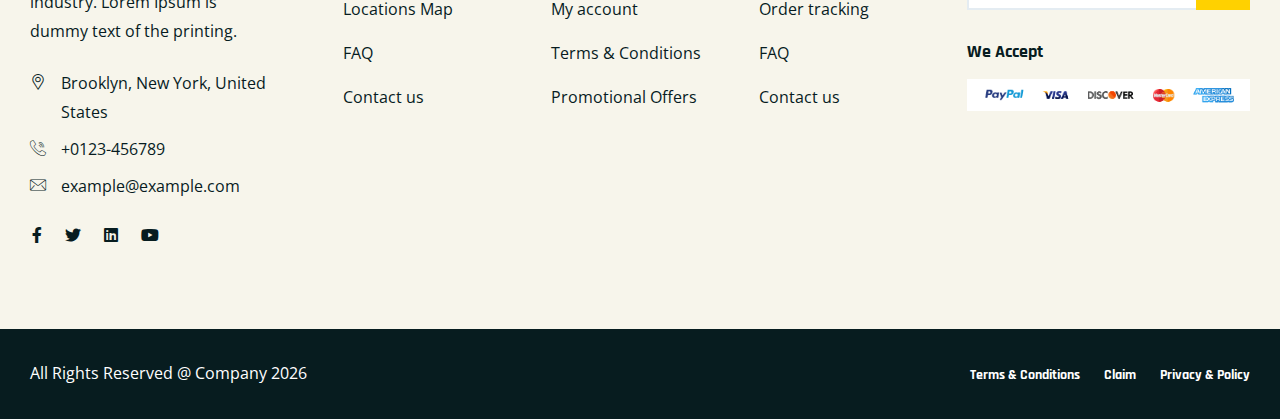
<file: blog-details.html>
<!doctype html>
<html class="no-js" lang="zxx">

<head>
    <meta charset="utf-8">
    <meta http-equiv="x-ua-compatible" content="ie=edge">
    <title>Broccoli - Organic Food HTML Template</title>
    <meta name="robots" content="noindex, follow" />
    <meta name="description" content="">
    <meta name="viewport" content="width=device-width, initial-scale=1, shrink-to-fit=no">

    <!-- Place favicon.png in the root directory -->
    <link rel="shortcut icon" href="img/favicon.png" type="image/x-icon" />
    <!-- Font Icons css -->
    <link rel="stylesheet" href="css/font-icons.css">
    <!-- plugins css -->
    <link rel="stylesheet" href="css/plugins.css">
    <!-- Main Stylesheet -->
    <link rel="stylesheet" href="css/style.css">
    <!-- Responsive css -->
    <link rel="stylesheet" href="css/responsive.css">
</head>

<body>
    <!--[if lte IE 9]>
        <p class="browserupgrade">You are using an <strong>outdated</strong> browser. Please <a href="https://browsehappy.com/">upgrade your browser</a> to improve your experience and security.</p>
    <![endif]-->

    <!-- Add your site or application content here -->

<!-- Body main wrapper start -->
<div class="body-wrapper">

    <!-- HEADER AREA START (header-5) -->
    <header class="ltn__header-area ltn__header-5 ltn__header-transparent gradient-color-2">
        <!-- ltn__header-top-area start -->
        <div class="ltn__header-top-area d-none">
            <div class="container">
                <div class="row">
                    <div class="col-md-7">
                        <div class="ltn__top-bar-menu">
                            <ul>
                                <li><a href="locations.html"><i class="icon-placeholder"></i> 15/A, Nest Tower, NYC</a></li>
                                <li><a href="mailto:info@webmail.com?Subject=Flower%20greetings%20to%20you"><i class="icon-mail"></i> info@webmail.com</a></li>
                            </ul>
                        </div>
                    </div>
                    <div class="col-md-5">
                        <div class="top-bar-right text-right">
                            <div class="ltn__top-bar-menu">
                                <ul>
                                    <li>
                                        <!-- ltn__language-menu -->
                                        <div class="ltn__drop-menu ltn__currency-menu ltn__language-menu">
                                            <ul>
                                                <li><a href="#" class="dropdown-toggle"><span class="active-currency">English</span></a>
                                                    <ul>
                                                        <li><a href="#">Arabic</a></li>
                                                        <li><a href="#">Bengali</a></li>
                                                        <li><a href="#">Chinese</a></li>
                                                        <li><a href="#">English</a></li>
                                                        <li><a href="#">French</a></li>
                                                        <li><a href="#">Hindi</a></li>
                                                    </ul>
                                                </li>
                                            </ul>
                                        </div>
                                    </li>
                                    <li>
                                        <!-- ltn__social-media -->
                                        <div class="ltn__social-media">
                                            <ul>
                                                <li><a href="#" title="Facebook"><i class="fab fa-facebook-f"></i></a></li>
                                                <li><a href="#" title="Twitter"><i class="fab fa-twitter"></i></a></li>
                                                
                                                <li><a href="#" title="Instagram"><i class="fab fa-instagram"></i></a></li>
                                                <li><a href="#" title="Dribbble"><i class="fab fa-dribbble"></i></a></li>
                                            </ul>
                                        </div>
                                    </li>
                                </ul>
                            </div>
                        </div>
                    </div>
                </div>
            </div>
        </div>
        <!-- ltn__header-top-area end -->

        <!-- ltn__header-middle-area start -->
        <div class="ltn__header-middle-area ltn__header-sticky ltn__sticky-bg-black plr--9---">
            <div class="container">
                <div class="row">
                    <div class="col">
                        <div class="site-logo-wrap">
                            <div class="site-logo">
                                <a href="index.html"><img src="img/logo-2.png" alt="Logo"></a>
                            </div>
                        </div>
                    </div>
                    <div class="col header-menu-column menu-color-white">
                        <div class="header-menu d-none d-xl-block">
                            <nav>
                                <div class="ltn__main-menu">
                                    <ul>
                                        <li class="menu-icon"><a href="#">Home</a>
                                            <ul class="sub-menu menu-pages-img-show ltn__sub-menu-col-2---">
                                                <li>
                                                    <a href="index.html">Home Style 01</a>
                                                    <img src="img/home-demos/home-1.jpg" alt="#">
                                                </li>
                                                <li>
                                                    <a href="index-2.html">Home Style 02</a>
                                                    <img src="img/home-demos/home-2.jpg" alt="#">
                                                </li>
                                                <li>
                                                    <a href="index-3.html">Home Style 03</a>
                                                    <img src="img/home-demos/home-3.jpg" alt="#">
                                                </li>
                                                <li>
                                                    <a href="index-4.html">Home Style 04</a>
                                                    <img src="img/home-demos/home-4.jpg" alt="#">
                                                </li>
                                                <li>
                                                    <a href="index-5.html">Home Style 05 <span class="menu-item-badge">video</span></a>
                                                    <img src="img/home-demos/home-5.jpg" alt="#">
                                                </li>
                                                <li>
                                                    <a href="index-6.html">Home Style 06</a>
                                                    <img src="img/home-demos/home-6.jpg" alt="#">
                                                </li>
                                                <li>
                                                    <a href="index-7.html">Home Style 07</a>
                                                    <img src="img/home-demos/home-7.jpg" alt="#">
                                                </li>
                                                <li>
                                                    <a href="index-8.html">Home Style 08</a>
                                                    <img src="img/home-demos/home-8.jpg" alt="#">
                                                </li>
                                                <li>
                                                    <a href="index-9.html">Home Style 09</a>
                                                    <img src="img/home-demos/home-9.jpg" alt="#">
                                                </li>
                                                <li>
                                                    <a href="index-10.html">Home Style 10</a>
                                                    <img src="img/home-demos/home-10.jpg" alt="#">
                                                </li>
                                                <li>
                                                    <a href="index-11.html">Home Style 11 <span class="menu-item-badge">Service</span></a>
                                                    <img src="img/home-demos/home-11.jpg" alt="#">
                                                </li>
                                            </ul>
                                        </li>
                                        <li class="menu-icon"><a href="#">About</a>
                                            <ul>
                                                <li><a href="about.html">About</a></li>
                                                <li><a href="service.html">Services</a></li>
                                                <li><a href="service-details.html">Service Details</a></li>
                                                <li><a href="portfolio.html">Gallery</a></li>
                                                <li><a href="portfolio-2.html">Gallery - 02</a></li>
                                                <li><a href="portfolio-details.html">Gallery Details</a></li>
                                                <li><a href="team.html">Team</a></li>
                                                <li><a href="team-details.html">Team Details</a></li>
                                                <li><a href="faq.html">FAQ</a></li>
                                                <li><a href="locations.html">Google Map Locations</a></li>
                                            </ul>
                                        </li>
                                        <li class="menu-icon"><a href="#">Shop</a>
                                            <ul>
                                                <li><a href="shop.html">Shop</a></li>
                                                <li><a href="shop-grid.html">Shop Grid</a></li>
                                                <li><a href="shop-left-sidebar.html">Shop Left sidebar</a></li>
                                                <li><a href="shop-right-sidebar.html">Shop right sidebar</a></li>
                                                <li><a href="product-details.html">Shop details </a></li>
                                                <li><a href="#">Other Pages <span class="float-right">>></span></a>
                                                    <ul>
                                                        <li><a href="cart.html">Cart</a></li>
                                                        <li><a href="wishlist.html">Wishlist</a></li>
                                                        <li><a href="checkout.html">Checkout</a></li>
                                                        <li><a href="order-tracking.html">Order Tracking</a></li>
                                                        <li><a href="account.html">My Account</a></li>
                                                        <li><a href="login.html">Sign in</a></li>
                                                        <li><a href="register.html">Register</a></li>
                                                    </ul>
                                                </li>
                                            </ul>
                                        </li>
                                        <li class="menu-icon"><a href="#">News</a>
                                            <ul>
                                                <li><a href="blog.html">News</a></li>
                                                <li><a href="blog-grid.html">News Grid</a></li>
                                                <li><a href="blog-left-sidebar.html">News Left sidebar</a></li>
                                                <li><a href="blog-right-sidebar.html">News Right sidebar</a></li>
                                                <li><a href="blog-details.html">News details</a></li>
                                            </ul>
                                        </li>
                                        <li class="menu-icon"><a href="#">Pages</a>
                                            <ul class="mega-menu">
                                                <li><a href="#">Inner Pages</a>
                                                    <ul>
                                                        <li><a href="portfolio.html">Gallery</a></li>
                                                        <li><a href="portfolio-2.html">Gallery - 02</a></li>
                                                        <li><a href="portfolio-details.html">Gallery Details</a></li>
                                                        <li><a href="team.html">Team</a></li>
                                                        <li><a href="team-details.html">Team Details</a></li>
                                                        <li><a href="faq.html">FAQ</a></li>
                                                    </ul>
                                                </li>
                                                <li><a href="#">Inner Pages</a>
                                                    <ul>
                                                        <li><a href="history.html">History</a></li>
                                                        <li><a href="contact.html">Appointment</a></li>
                                                        <li><a href="locations.html">Google Map Locations</a></li>
                                                        <li><a href="404.html">404</a></li>
                                                        <li><a href="contact.html">Contact</a></li>
                                                        <li><a href="coming-soon.html">Coming Soon</a></li>
                                                    </ul>
                                                </li>
                                                <li><a href="#">Shop Pages</a>
                                                    <ul>
                                                        <li><a href="shop.html">Shop</a></li>
                                                        <li><a href="shop-left-sidebar.html">Shop Left sidebar</a></li>
                                                        <li><a href="shop-right-sidebar.html">Shop right sidebar</a></li>
                                                        <li><a href="shop-grid.html">Shop Grid</a></li>
                                                        <li><a href="product-details.html">Shop details </a></li>
                                                        <li><a href="cart.html">Cart</a></li>
                                                    </ul>
                                                </li>
                                                <li><a href="shop.html"><img src="img/banner/menu-banner-1.png" alt="#"></a>
                                                </li>
                                            </ul>
                                        </li>
                                        <li><a href="contact.html">Contact</a></li>
                                        <li class="special-link"><a href="contact.html">GET A QUOTE</a></li>
                                    </ul>
                                </div>
                            </nav>
                        </div>
                    </div>
                    <div class="ltn__header-options ltn__header-options-2">
                        <!-- header-search-1 -->
                        <div class="header-search-wrap">
                            <div class="header-search-1">
                                <div class="search-icon">
                                    <i class="icon-search for-search-show"></i>
                                    <i class="icon-cancel  for-search-close"></i>
                                </div>
                            </div>
                            <div class="header-search-1-form">
                                <form id="#" method="get"  action="#">
                                    <input type="text" name="search" value="" placeholder="Search here..."/>
                                    <button type="submit">
                                        <span><i class="icon-search"></i></span>
                                    </button>
                                </form>
                            </div>
                        </div>
                        <!-- user-menu -->
                        <div class="ltn__drop-menu user-menu">
                            <ul>
                                <li>
                                    <a href="#"><i class="icon-user"></i></a>
                                    <ul>
                                        <li><a href="login.html">Sign in</a></li>
                                        <li><a href="register.html">Register</a></li>
                                        <li><a href="account.html">My Account</a></li>
                                        <li><a href="wishlist.html">Wishlist</a></li>
                                    </ul>
                                </li>
                            </ul>
                        </div>
                        <!-- mini-cart -->
                        <div class="mini-cart-icon">
                            <a href="#ltn__utilize-cart-menu" class="ltn__utilize-toggle">
                                <i class="icon-shopping-cart"></i>
                                <sup>2</sup>
                            </a>
                        </div>
                        <!-- mini-cart -->
                        <!-- Mobile Menu Button -->
                        <div class="mobile-menu-toggle d-xl-none">
                            <a href="#ltn__utilize-mobile-menu" class="ltn__utilize-toggle">
                                <svg viewBox="0 0 800 600">
                                    <path d="M300,220 C300,220 520,220 540,220 C740,220 640,540 520,420 C440,340 300,200 300,200" id="top"></path>
                                    <path d="M300,320 L540,320" id="middle"></path>
                                    <path d="M300,210 C300,210 520,210 540,210 C740,210 640,530 520,410 C440,330 300,190 300,190" id="bottom" transform="translate(480, 320) scale(1, -1) translate(-480, -318) "></path>
                                </svg>
                            </a>
                        </div>
                    </div>
                </div>
            </div>
        </div>
        <!-- ltn__header-middle-area end -->
    </header>
    <!-- HEADER AREA END -->
    
    <!-- Utilize Cart Menu Start -->
    <div id="ltn__utilize-cart-menu" class="ltn__utilize ltn__utilize-cart-menu">
        <div class="ltn__utilize-menu-inner ltn__scrollbar">
            <div class="ltn__utilize-menu-head">
                <span class="ltn__utilize-menu-title">Cart</span>
                <button class="ltn__utilize-close">×</button>
            </div>
            <div class="mini-cart-product-area ltn__scrollbar">
                <div class="mini-cart-item clearfix">
                    <div class="mini-cart-img">
                        <a href="#"><img src="img/product/1.png" alt="Image"></a>
                        <span class="mini-cart-item-delete"><i class="icon-cancel"></i></span>
                    </div>
                    <div class="mini-cart-info">
                        <h6><a href="#">Red Hot Tomato</a></h6>
                        <span class="mini-cart-quantity">1 x $65.00</span>
                    </div>
                </div>
                <div class="mini-cart-item clearfix">
                    <div class="mini-cart-img">
                        <a href="#"><img src="img/product/2.png" alt="Image"></a>
                        <span class="mini-cart-item-delete"><i class="icon-cancel"></i></span>
                    </div>
                    <div class="mini-cart-info">
                        <h6><a href="#">Vegetables Juices</a></h6>
                        <span class="mini-cart-quantity">1 x $85.00</span>
                    </div>
                </div>
                <div class="mini-cart-item clearfix">
                    <div class="mini-cart-img">
                        <a href="#"><img src="img/product/3.png" alt="Image"></a>
                        <span class="mini-cart-item-delete"><i class="icon-cancel"></i></span>
                    </div>
                    <div class="mini-cart-info">
                        <h6><a href="#">Orange Sliced Mix</a></h6>
                        <span class="mini-cart-quantity">1 x $92.00</span>
                    </div>
                </div>
                <div class="mini-cart-item clearfix">
                    <div class="mini-cart-img">
                        <a href="#"><img src="img/product/4.png" alt="Image"></a>
                        <span class="mini-cart-item-delete"><i class="icon-cancel"></i></span>
                    </div>
                    <div class="mini-cart-info">
                        <h6><a href="#">Orange Fresh Juice</a></h6>
                        <span class="mini-cart-quantity">1 x $68.00</span>
                    </div>
                </div>
            </div>
            <div class="mini-cart-footer">
                <div class="mini-cart-sub-total">
                    <h5>Subtotal: <span>$310.00</span></h5>
                </div>
                <div class="btn-wrapper">
                    <a href="cart.html" class="theme-btn-1 btn btn-effect-1">View Cart</a>
                    <a href="cart.html" class="theme-btn-2 btn btn-effect-2">Checkout</a>
                </div>
                <p>Free Shipping on All Orders Over $100!</p>
            </div>

        </div>
    </div>
    <!-- Utilize Cart Menu End -->

    <!-- Utilize Mobile Menu Start -->
    <div id="ltn__utilize-mobile-menu" class="ltn__utilize ltn__utilize-mobile-menu">
        <div class="ltn__utilize-menu-inner ltn__scrollbar">
            <div class="ltn__utilize-menu-head">
                <div class="site-logo">
                    <a href="index.html"><img src="img/logo.png" alt="Logo"></a>
                </div>
                <button class="ltn__utilize-close">×</button>
            </div>
            <div class="ltn__utilize-menu-search-form">
                <form action="#">
                    <input type="text" placeholder="Search...">
                    <button><i class="fas fa-search"></i></button>
                </form>
            </div>
            <div class="ltn__utilize-menu">
                <ul>
                    <li><a href="#">Home</a>
                        <ul class="sub-menu">
                            <li><a href="index.html">Home Pages 01</a></li>
                            <li><a href="index-2.html">Home Pages 02</a></li>
                            <li><a href="index-3.html">Home Pages 03</a></li>
                            <li><a href="index-4.html">Home Pages 04</a></li>
                            <li><a href="index-5.html">Home Pages 05  <span class="menu-item-badge">video</span></a></li>
                            <li><a href="index-6.html">Home Pages 06</a></li>
                            <li><a href="index-7.html">Home Pages 07</a></li>
                            <li><a href="index-8.html">Home Pages 08</a></li>
                            <li><a href="index-9.html">Home Pages 09</a></li>
                            <li><a href="index-10.html">Home Pages 10</a></li>
                            <li><a href="index-11.html">Home Pages 11 <span class="menu-item-badge">Service</span></a></li>
                        </ul>
                    </li>
                    <li><a href="#">About</a>
                        <ul class="sub-menu">
                            <li><a href="about.html">About</a></li>
                            <li><a href="service.html">Services</a></li>
                            <li><a href="service-details.html">Service Details</a></li>
                            <li><a href="portfolio.html">Portfolio</a></li>
                            <li><a href="portfolio-2.html">Portfolio - 02</a></li>
                            <li><a href="portfolio-details.html">Portfolio Details</a></li>
                            <li><a href="team.html">Team</a></li>
                            <li><a href="team-details.html">Team Details</a></li>
                            <li><a href="faq.html">FAQ</a></li>
                            <li><a href="locations.html">Google Map Locations</a></li>
                        </ul>
                    </li>
                    <li><a href="#">Shop</a>
                        <ul class="sub-menu">
                            <li><a href="shop.html">Shop</a></li>
                            <li><a href="shop-grid.html">Shop Grid</a></li>
                            <li><a href="shop-left-sidebar.html">Shop Left sidebar</a></li>
                            <li><a href="shop-right-sidebar.html">Shop right sidebar</a></li>
                            <li><a href="product-details.html">Shop details </a></li>
                            <li><a href="cart.html">Cart</a></li>
                            <li><a href="wishlist.html">Wishlist</a></li>
                            <li><a href="checkout.html">Checkout</a></li>
                            <li><a href="order-tracking.html">Order Tracking</a></li>
                            <li><a href="account.html">My Account</a></li>
                            <li><a href="login.html">Sign in</a></li>
                            <li><a href="register.html">Register</a></li>
                        </ul>
                    </li>
                    <li><a href="#">News</a>
                        <ul class="sub-menu">
                            <li><a href="blog.html">News</a></li>
                            <li><a href="blog-grid.html">News Grid</a></li>
                            <li><a href="blog-left-sidebar.html">News Left sidebar</a></li>
                            <li><a href="blog-right-sidebar.html">News Right sidebar</a></li>
                            <li><a href="blog-details.html">News details</a></li>
                        </ul>
                    </li>
                    <li><a href="#">Pages</a>
                        <ul class="sub-menu">
                            <li><a href="about.html">About</a></li>
                            <li><a href="service.html">Services</a></li>
                            <li><a href="service-details.html">Service Details</a></li>
                            <li><a href="portfolio.html">Portfolio</a></li>
                            <li><a href="portfolio-2.html">Portfolio - 02</a></li>
                            <li><a href="portfolio-details.html">Portfolio Details</a></li>
                            <li><a href="team.html">Team</a></li>
                            <li><a href="team-details.html">Team Details</a></li>
                            <li><a href="faq.html">FAQ</a></li>
                            <li><a href="history.html">History</a></li>
                            <li><a href="contact.html">Appointment</a></li>
                            <li><a href="locations.html">Google Map Locations</a></li>
                            <li><a href="404.html">404</a></li>
                            <li><a href="contact.html">Contact</a></li>
                            <li><a href="coming-soon.html">Coming Soon</a></li>
                        </ul>
                    </li>
                    <li><a href="contact.html">Contact</a></li>
                </ul>
            </div>
            <div class="ltn__utilize-buttons ltn__utilize-buttons-2">
                <ul>
                    <li>
                        <a href="account.html" title="My Account">
                            <span class="utilize-btn-icon">
                                <i class="far fa-user"></i>
                            </span>
                            My Account
                        </a>
                    </li>
                    <li>
                        <a href="wishlist.html" title="Wishlist">
                            <span class="utilize-btn-icon">
                                <i class="far fa-heart"></i>
                                <sup>3</sup>
                            </span>
                            Wishlist
                        </a>
                    </li>
                    <li>
                        <a href="cart.html" title="Shoping Cart">
                            <span class="utilize-btn-icon">
                                <i class="fas fa-shopping-cart"></i>
                                <sup>5</sup>
                            </span>
                            Shoping Cart
                        </a>
                    </li>
                </ul>
            </div>
            <div class="ltn__social-media-2">
                <ul>
                    <li><a href="#" title="Facebook"><i class="fab fa-facebook-f"></i></a></li>
                    <li><a href="#" title="Twitter"><i class="fab fa-twitter"></i></a></li>
                    <li><a href="#" title="Linkedin"><i class="fab fa-linkedin"></i></a></li>
                    <li><a href="#" title="Instagram"><i class="fab fa-instagram"></i></a></li>
                </ul>
            </div>
        </div>
    </div>
    <!-- Utilize Mobile Menu End -->

    <div class="ltn__utilize-overlay"></div>

    <!-- BREADCRUMB AREA START -->
    <div class="ltn__breadcrumb-area ltn__breadcrumb-area-2 ltn__breadcrumb-color-white bg-overlay-theme-black-90 bg-image" data-bg="img/bg/9.jpg">
        <div class="container">
            <div class="row">
                <div class="col-lg-12">
                    <div class="ltn__breadcrumb-inner ltn__breadcrumb-inner-2 justify-content-between">
                        <div class="section-title-area ltn__section-title-2">
                            <h6 class="section-subtitle ltn__secondary-color">//  Welcome to our company</h6>
                            <h1 class="section-title white-color">News Details</h1>
                        </div>
                        <div class="ltn__breadcrumb-list">
                            <ul>
                                <li><a href="index.html">Home</a></li>
                                <li>News Details</li>
                            </ul>
                        </div>
                    </div>
                </div>
            </div>
        </div>
    </div>
    <!-- BREADCRUMB AREA END -->

    <!-- PAGE DETAILS AREA START (blog-details) -->
    <div class="ltn__page-details-area ltn__blog-details-area mb-120">
        <div class="container">
            <div class="row">
                <div class="col-lg-8">
                    <div class="ltn__blog-details-wrap">
                        <div class="ltn__page-details-inner ltn__blog-details-inner">
                            <div class="ltn__blog-meta">
                                <ul>
                                    <li class="ltn__blog-category">
                                        <a href="#">Business</a>
                                    </li>
                                </ul>
                            </div>
                            <h2 class="ltn__blog-title">Business contents insurance is a type of
                                business insurance that can protect</h2>
                            <div class="ltn__blog-meta">
                                <ul>
                                    <li class="ltn__blog-author">
                                        <a href="#"><img src="img/blog/author.jpg" alt="#">By: Ethan</a>
                                    </li>
                                    <li class="ltn__blog-date">
                                        <i class="far fa-calendar-alt"></i>June 22, 2020
                                    </li>
                                    <li>
                                        <a href="#"><i class="far fa-comments"></i>35 Comments</a>
                                    </li>
                                </ul>
                            </div>
                            <p>Lorem ipsum dolor sit amet, consectetur adipisicing elit, sed do eiusmod tempor incididunt ut labore et dolore magna aliqua. Ut enim ad minim veniam, quis nostrud exercitation ullamco laboris nisi ut aliquip ex ea commodo consequat. Duis aute irure dolor in reprehenderit in voluptate velit esse cillum dolore eu fugiat nulla pariatur. Excepteur sint occaecat cupidatat non proident, sunt in culpa qui officia deserunt mollit anim id est laborum. Sed ut perspiciatis unde omnis iste natus error sit voluptatem accusantium doloremque laudantium, totam rem aperiam, eaque ipsa quae ab illo inventore veritatis et quasi architecto beatae vitae dicta sunt explicabo. Nemo enim ipsam voluptatem quia voluptas sit aspernatur aut odit aut fugit, sed quia consequuntur magni dolores eos qui ratione voluptatem sequi nesciunt. Neque porro quisquam est, qui dolorem ipsum quia dolor sit amet, consectetur, adipisci velit, sed quia non numquam eius modi tempora incidunt ut labore et dolore magnam aliquam quaerat voluptatem.</p>
                            <p>Lorem ipsum dolor sit amet, consectetur adipisicing elit, sed do eiusmod tempor incididunt ut labore et dolore magna aliqua. Ut enim ad minim veniam, quis nostrud exercitation ullamco laboris nisi ut aliquip ex ea commodo consequat. Duis aute irure dolor in reprehenderit in voluptate velit esse cillum dolore eu fugiat nulla pariatur. Excepteur sint occaecat cupidatat non proident, sunt in culpa qui officia deserunt.</p>
                            <img src="img/blog/35.jpg" alt="Image">
                            <h2>A cleansing hot shower or bath</h2>
                            <p>Lorem ipsum dolor sit amet, consectetur adipisicing elit, sed do eiusmod tempor incididunt ut labore et dolore magna aliqua. Ut enim ad minim veniam, quis nostrud exercitation ullamco laboris nisi ut aliquip ex ea commodo consequat. Duis aute irure dolor in reprehenderit in voluptate velit esse cillum dolore eu fugiat nulla pariatur. Excepteur sint occaecat cupidatat non proident, sunt in culpa qui officia. </p>
                            <hr>
                            <h2>Setting the mood with incense</h2>
                            <p>Lorem ipsum dolor sit amet, consectetur adipisicing elit, sed do eiusmod tempor incididunt ut labore et dolore magna aliqua. Ut enim ad minim veniam, quis nostrud exercitation ullamco laboris nisi ut aliquip ex ea commodo consequat. Duis aute irure dolor in reprehenderit in voluptate velit esse cillum dolore eu fugiat nulla pariatur. Excepteur sint occaecat cupidatat non proident, sunt in culpa qui officia. </p>
                            <hr>
                            <h2>Setting the mood with incense</h2>
                            <div class="list-item-with-icon-2">
                                <ul>
                                    <li>Lorem ipsum dolor sit amet, consectetur adipisicing elit, sed do</li>
                                    <li>Lorem ipsum dolor sit amet, consectetur adipisicing elit, sed do</li>
                                    <li>Lorem ipsum dolor sit amet, consectetur adipisicing elit, sed do</li>
                                    <li>Lorem ipsum dolor sit amet, consectetur adipisicing elit, sed do</li>
                                    <li>Lorem ipsum dolor sit amet, consectetur adipisicing elit, sed do</li>
                                </ul>
                            </div>
                            <blockquote>
                                <h6 class="ltn__secondary-color mt-0">BY HETMAYAR</h6>
                                Viral dreamcatcher keytar typewriter, aest hetic offal umami. Aesthetic polaroid pug pitchfork post-ironic.
                            </blockquote>
                            <p>Lorem ipsum dolor sit amet, consectetur adipisicing elit, sed do eiusmod tempor incididunt ut labore et dolore magna aliqua. Ut enim ad minim veniam, quis nostrud exercitation ullamco laboris nisi ut aliquip ex ea commodo consequat. Duis aute irure dolor in reprehenderit in voluptate velit esse cillum dolore eu fugiat nulla pariatur. Excepteur sint occaecat cupidatat non proident, sunt in culpa qui officia deserunt mollit anim id est laborum. Sed ut perspiciatis unde omnis iste natus error sit voluptatem accusantium. </p>

                            <img class="alignleft" src="img/blog/blog-details/1.jpg" alt="Image">
                            <p>Lorem ipsum dolor sit amet, consectetur adipisicing elit, sed do eiusmod tempor incididunt ut labore et dolore magna aliqua. Ut enim ad minim veniam, quis nostrud exercitation ullamco laboris nisi ut aliquip ex ea commodo consequat. Duis aute irure dolor in reprehenderit in voluptate velit esse cillum dolore eu fugiat nulla pariatur. Excepteur sint occaecat cupidatat non proident, sunt in culpa qui officia deserunt mollit anim id est laborum. Sed ut perspiciatis unde omnis iste natus</p>
                            <p>Lorem ipsum dolor sit amet, consectetur adipisicing elit, sed do eiusmod tempor incididunt ut labore et dolore magna aliqua. Ut enim ad minim veniam, quis nostrud exercitation ullamco laboris nisi ut aliquip ex ea commodo consequat. Duis aute irure dolor in reprehenderit in voluptate velit esse cillum dolore eu fugiat nulla pariatur. Excepteur sint occaecat cupidatat non proident, sunt in culpa qui officia deserunt mollit anim id est laborum. Sed ut perspiciatis unde omnis iste natus error sit voluptatem.  </p>


                            <h4>Lorem ipsum dolor sit amet, consectetur adipisicing elit.</h4>
                            <p>Lorem ipsum dolor sit amet, consectetur adipisicing elit. Consectetur expedita velit laboriosam est sint laborum eos assumenda, quam voluptatem adipisci, reprehenderit ut nobis blanditiis perspiciatis!</p>
                            <div class="row">
                                <div class="col-lg-6">
                                    <img src="img/service/31.jpg" alt="Image">
                                    <label>Image Caption Here</label>
                                </div>
                                <div class="col-lg-6">
                                    <img src="img/service/32.jpg" alt="Image">
                                </div>
                            </div>
                            <p>Lorem ipsum dolor sit amet, consectetur adipisicing elit. Culpa, amet, fuga omnis eligendi sed cupiditate molestias enim autem animi est tempore ipsa corporis. Recusandae, quia.</p>
                            
                        </div>
                        <!-- blog-tags-social-media -->
                        <div class="ltn__blog-tags-social-media mt-80 row">
                            <div class="ltn__tagcloud-widget col-lg-8">
                                <h4>Releted Tags</h4>
                                <ul>
                                    <li>
                                        <a href="#">Popular</a>
                                    </li>
                                    <li>
                                        <a href="#">Business</a>
                                    </li>
                                    <li>
                                        <a href="#">ux</a>
                                    </li>
                                </ul>
                            </div>
                            <div class="ltn__social-media text-right col-lg-4">
                                <h4>Social Share</h4>
                                <ul>
                                    <li><a href="#" title="Facebook"><i class="fab fa-facebook-f"></i></a></li>
                                    <li><a href="#" title="Twitter"><i class="fab fa-twitter"></i></a></li>
                                    <li><a href="#" title="Linkedin"><i class="fab fa-linkedin"></i></a></li>
                                    
                                    <li><a href="#" title="Youtube"><i class="fab fa-youtube"></i></a></li>
                                </ul>
                            </div>
                        </div>
                        <hr>
                        <!-- prev-next-btn -->
                        <div class="ltn__prev-next-btn row mb-50">
                            <div class="blog-prev col-lg-6">
                                <h6>Prev Post</h6>
                                <h3 class="ltn__blog-title"><a href="#">Tips On Minimalist</a></h3>
                            </div>
                            <div class="blog-prev blog-next text-right col-lg-6">
                                <h6>Next Post</h6>
                                <h3 class="ltn__blog-title"><a href="#">Less Is More</a></h3>
                            </div>
                        </div>
                        <hr>
                        <!-- related-post -->
                        <div class="related-post-area mb-50">
                            <h4 class="title-2">Related Post</h4>
                            <div class="row">
                                <div class="col-md-6">
                                    <!-- Blog Item -->
                                    <div class="ltn__blog-item ltn__blog-item-6">
                                        <div class="ltn__blog-img">
                                            <a href="blog-details.html"><img src="img/blog/blog-details/11.jpg" alt="Image"></a>
                                        </div>
                                        <div class="ltn__blog-brief">
                                            <div class="ltn__blog-meta">
                                                <ul>
                                                    <li class="ltn__blog-date ltn__secondary-color">
                                                        <i class="far fa-calendar-alt"></i>June 22, 2020
                                                    </li>
                                                </ul>
                                            </div>
                                            <h3 class="ltn__blog-title"><a href="blog-details.html">A series of iOS 7 inspire
                                                vector icons sense.</a></h3>
                                            <p>Lorem ipsum dolor sit amet, conse ctet ur adipisicing elit, sed doing.</p>
                                        </div>
                                    </div>
                                </div>
                                <div class="col-md-6">
                                    <!-- Blog Item -->
                                    <div class="ltn__blog-item ltn__blog-item-6">
                                        <div class="ltn__blog-img">
                                            <a href="blog-details.html"><img src="img/blog/blog-details/12.jpg" alt="Image"></a>
                                        </div>
                                        <div class="ltn__blog-brief">
                                            <div class="ltn__blog-meta">
                                                <ul>
                                                    <li class="ltn__blog-date ltn__secondary-color">
                                                        <i class="far fa-calendar-alt"></i>June 22, 2020
                                                    </li>
                                                </ul>
                                            </div>
                                            <h3 class="ltn__blog-title"><a href="blog-details.html">A series of iOS 7 inspire
                                                vector icons sense.</a></h3>
                                            <p>Lorem ipsum dolor sit amet, conse ctet ur adipisicing elit, sed doing.</p>
                                        </div>
                                    </div>
                                </div>
                            </div>
                        </div>
                        <!-- comment-area -->
                        <div class="ltn__comment-area mb-50">
                            <div class="ltn-author-introducing clearfix">
                                <div class="author-img">
                                    <img src="img/blog/author.jpg" alt="Author Image">
                                </div>
                                <div class="author-info">
                                    <h6>Written by</h6>
                                    <h1>Rosalina D. William</h1>
                                    <p>Lorem ipsum dolor sit amet, consectetur adipisicing elit, sed do eiusmod tempor incididunt ut labore et dolore magna aliqua. Ut enim ad minim veniam, quis nostrud exercitation is enougn for today.</p>
                                </div>
                            </div>
                            <h4 class="title-2">03 Comments</h4>
                            <div class="ltn__comment-inner">
                                <ul>
                                    <li>
                                        <div class="ltn__comment-item clearfix">
                                            <div class="ltn__commenter-img">
                                                <img src="img/testimonial/1.jpg" alt="Image">
                                            </div>
                                            <div class="ltn__commenter-comment">
                                                <h6><a href="#">Adam Smit</a></h6>
                                                <span class="comment-date">20th May 2020</span>
                                                <p>Lorem ipsum dolor sit amet, consectetur adipisicing elit. Doloribus, omnis fugit corporis iste magnam ratione.</p>
                                                <a href="#" class="ltn__comment-reply-btn"><i class="icon-reply-1"></i>Reply</a>
                                            </div>
                                        </div>
                                        <ul>
                                            <li>
                                                <div class="ltn__comment-item clearfix">
                                                    <div class="ltn__commenter-img">
                                                        <img src="img/testimonial/3.jpg" alt="Image">
                                                    </div>
                                                    <div class="ltn__commenter-comment">
                                                        <h6><a href="#">Adam Smit</a></h6>
                                                        <span class="comment-date">21th May 2020</span>
                                                        <p>Lorem ipsum dolor sit amet, consectetur adipisicing elit. Doloribus, omnis fugit corporis iste magnam ratione.</p>
                                                        <a href="#" class="ltn__comment-reply-btn"><i class="icon-reply-1"></i>Reply</a>
                                                    </div>
                                                </div>
                                            </li>
                                        </ul>
                                    </li>
                                    <li>
                                        <div class="ltn__comment-item clearfix">
                                            <div class="ltn__commenter-img">
                                                <img src="img/testimonial/4.jpg" alt="Image">
                                            </div>
                                            <div class="ltn__commenter-comment">
                                                <h6><a href="#">Adam Smit</a></h6>
                                                <span class="comment-date">25th May 2020</span>
                                                <p>Lorem ipsum dolor sit amet, consectetur adipisicing elit. Doloribus, omnis fugit corporis iste magnam ratione.</p>
                                                <a href="#" class="ltn__comment-reply-btn"><i class="icon-reply-1"></i>Reply</a>
                                            </div>
                                        </div>
                                    </li>
                                </ul>
                            </div>
                        </div>
                        <hr>
                        <!-- comment-reply -->
                        <div class="ltn__comment-reply-area ltn__form-box mb-10">
                            <h4 class="title-2">Post Comment</h4>
                            <form action="#">
                                <div class="input-item input-item-textarea ltn__custom-icon">
                                    <textarea placeholder="Type your comments...."></textarea>
                                </div>
                                <div class="input-item input-item-name ltn__custom-icon">
                                    <input type="text" placeholder="Type your name....">
                                </div>
                                <div class="input-item input-item-email ltn__custom-icon">
                                    <input type="email" placeholder="Type your email....">
                                </div>
                                <div class="input-item input-item-website ltn__custom-icon">
                                    <input type="text" name="website" placeholder="Type your website....">
                                </div>
                                <label class="mb-0 input-info-save"><input type="checkbox" name="agree"> Save my name, email, and website in this browser for the next time I comment.</label>
                                <div class="btn-wrapper">
                                    <button class="btn theme-btn-1 btn-effect-1 text-uppercase" type="submit"><i class="far fa-comments"></i> Post Comment</button>
                                </div>
                            </form>
                        </div>
                    </div>
                </div>
                <div class="col-lg-4">
                    <aside class="sidebar-area blog-sidebar ltn__right-sidebar">
                        <!-- Author Widget -->
                        <div class="widget ltn__author-widget">
                            <h4 class="ltn__widget-title ltn__widget-title-border">About Me</h4>
                            <div class="ltn__author-widget-inner text-center">
                                <img src="img/team/4.jpg" alt="Image">
                                <h5>Rosalina D. Willaimson</h5>
                                <p>Lorem ipsum dolor sit amet, consectetur adipisicing elit. Veritatis distinctio, odio, eligendi suscipit reprehenderit atque.</p>
                                <div class="ltn__social-media">
                                    <ul>
                                        <li><a href="#" title="Facebook"><i class="fab fa-facebook-f"></i></a></li>
                                        <li><a href="#" title="Twitter"><i class="fab fa-twitter"></i></a></li>
                                        <li><a href="#" title="Linkedin"><i class="fab fa-linkedin"></i></a></li>
                                        
                                        <li><a href="#" title="Youtube"><i class="fab fa-youtube"></i></a></li>
                                    </ul>
                                </div>
                            </div>
                        </div>
                        <!-- Search Widget -->
                        <div class="widget ltn__search-widget">
                            <h4 class="ltn__widget-title ltn__widget-title-border">Search Objects</h4>
                            <form action="#">
                                <input type="text" name="search" placeholder="Search your keyword...">
                                <button type="submit"><i class="fas fa-search"></i></button>
                            </form>
                        </div>
                        <!-- Popular Post Widget -->
                        <div class="widget ltn__popular-post-widget">
                            <h4 class="ltn__widget-title ltn__widget-title-border">Popular Feeds</h4>
                            <ul>
                                <li>
                                    <div class="popular-post-widget-item clearfix">
                                        <div class="popular-post-widget-img">
                                            <a href="blog-details.html"><img src="img/team/5.jpg" alt="#"></a>
                                        </div>
                                        <div class="popular-post-widget-brief">
                                            <h6><a href="blog-details.html">Lorem ipsum dolor sit
                                                cing elit, sed do.</a></h6>
                                            <div class="ltn__blog-meta">
                                                <ul>
                                                    <li class="ltn__blog-date">
                                                        <a href="#"><i class="far fa-calendar-alt"></i>June 22, 2020</a>
                                                    </li>
                                                </ul>
                                            </div>
                                        </div>
                                    </div>
                                </li>
                                <li>
                                    <div class="popular-post-widget-item clearfix">
                                        <div class="popular-post-widget-img">
                                            <a href="blog-details.html"><img src="img/team/6.jpg" alt="#"></a>
                                        </div>
                                        <div class="popular-post-widget-brief">
                                            <h6><a href="blog-details.html">Lorem ipsum dolor sit
                                                cing elit, sed do.</a></h6>
                                            <div class="ltn__blog-meta">
                                                <ul>
                                                    <li class="ltn__blog-date">
                                                        <a href="#"><i class="far fa-calendar-alt"></i>June 22, 2020</a>
                                                    </li>
                                                </ul>
                                            </div>
                                        </div>
                                    </div>
                                </li>
                                <li>
                                    <div class="popular-post-widget-item clearfix">
                                        <div class="popular-post-widget-img">
                                            <a href="blog-details.html"><img src="img/team/7.jpg" alt="#"></a>
                                        </div>
                                        <div class="popular-post-widget-brief">
                                            <h6><a href="blog-details.html">Lorem ipsum dolor sit
                                                cing elit, sed do.</a></h6>
                                            <div class="ltn__blog-meta">
                                                <ul>
                                                    <li class="ltn__blog-date">
                                                        <a href="#"><i class="far fa-calendar-alt"></i>June 22, 2020</a>
                                                    </li>
                                                </ul>
                                            </div>
                                        </div>
                                    </div>
                                </li>
                                <li>
                                    <div class="popular-post-widget-item clearfix">
                                        <div class="popular-post-widget-img">
                                            <a href="blog-details.html"><img src="img/team/8.jpg" alt="#"></a>
                                        </div>
                                        <div class="popular-post-widget-brief">
                                            <h6><a href="blog-details.html">Lorem ipsum dolor sit
                                                cing elit, sed do.</a></h6>
                                            <div class="ltn__blog-meta">
                                                <ul>
                                                    <li class="ltn__blog-date">
                                                        <a href="#"><i class="far fa-calendar-alt"></i>June 22, 2020</a>
                                                    </li>
                                                </ul>
                                            </div>
                                        </div>
                                    </div>
                                </li>
                            </ul>
                        </div>
                        <!-- Menu Widget (Category) -->
                        <div class="widget ltn__menu-widget ltn__menu-widget-2 ltn__menu-widget-2-color-2">
                            <h4 class="ltn__widget-title ltn__widget-title-border">Categories</h4>
                            <ul>
                                <li><a href="#">Business <span>26</span></a></li>
                                <li><a href="#">Consultant <span>30</span></a></li>
                                <li><a href="#">Creative <span>71</span></a></li>
                                <li><a href="#">UI/UX <span>56</span></a></li>
                                <li><a href="#">Technology <span>60</span></a></li>
                            </ul>
                        </div>
                        <!-- Social Media Widget -->
                        <div class="widget ltn__social-media-widget">
                            <h4 class="ltn__widget-title ltn__widget-title-border">Never Miss News</h4>
                            <div class="ltn__social-media-2">
                                <ul>
                                    <li><a href="#" title="Facebook"><i class="fab fa-facebook-f"></i></a></li>
                                    <li><a href="#" title="Twitter"><i class="fab fa-twitter"></i></a></li>
                                    <li><a href="#" title="Linkedin"><i class="fab fa-linkedin"></i></a></li>
                                    <li><a href="#" title="Instagram"><i class="fab fa-instagram"></i></a></li>
                                    
                                </ul>
                            </div>
                        </div>
                        <!-- Popular Post Widget (Twitter Post) -->
                        <div class="widget ltn__popular-post-widget ltn__twitter-post-widget">
                            <h4 class="ltn__widget-title ltn__widget-title-border">Twitter Feeds</h4>
                            <ul>
                                <li>
                                    <div class="popular-post-widget-item clearfix">
                                        <div class="popular-post-widget-img">
                                            <a href="blog-details.html"><i class="fab fa-twitter"></i></a>
                                        </div>
                                        <div class="popular-post-widget-brief">
                                            <p>Carsafe - #Gutenberg ready 
                                                @wordpress
                                                 Theme for Car Service, Auto Parts, Car Dealer available on 
                                                @website
                                                <a href="https://website.net">https://website.net</a></p>
                                            <div class="ltn__blog-meta">
                                                <ul>
                                                    <li class="ltn__blog-date">
                                                        <a href="#"><i class="far fa-calendar-alt"></i>June 22, 2020</a>
                                                    </li>
                                                </ul>
                                            </div>
                                        </div>
                                    </div>
                                </li>
                                <li>
                                    <div class="popular-post-widget-item clearfix">
                                        <div class="popular-post-widget-img">
                                            <a href="blog-details.html"><i class="fab fa-twitter"></i></a>
                                        </div>
                                        <div class="popular-post-widget-brief">
                                            <p>Carsafe - #Gutenberg ready 
                                                @wordpress
                                                 Theme for Car Service, Auto Parts, Car Dealer available on 
                                                @website
                                                <a href="https://website.net">https://website.net</a></p>
                                            <div class="ltn__blog-meta">
                                                <ul>
                                                    <li class="ltn__blog-date">
                                                        <a href="#"><i class="far fa-calendar-alt"></i>June 22, 2020</a>
                                                    </li>
                                                </ul>
                                            </div>
                                        </div>
                                    </div>
                                </li>
                                <li>
                                    <div class="popular-post-widget-item clearfix">
                                        <div class="popular-post-widget-img">
                                            <a href="blog-details.html"><i class="fab fa-twitter"></i></a>
                                        </div>
                                        <div class="popular-post-widget-brief">
                                            <p>Carsafe - #Gutenberg ready 
                                                @wordpress
                                                 Theme for Car Service, Auto Parts, Car Dealer available on 
                                                @website
                                                <a href="https://website.net">https://website.net</a></p>
                                            <div class="ltn__blog-meta">
                                                <ul>
                                                    <li class="ltn__blog-date">
                                                        <a href="#"><i class="far fa-calendar-alt"></i>June 22, 2020</a>
                                                    </li>
                                                </ul>
                                            </div>
                                        </div>
                                    </div>
                                </li>
                            </ul>
                        </div>
                        <!-- Instagram Widget -->
                        <div class="widget ltn__instagram-widget">
                            <h4 class="ltn__widget-title ltn__widget-title-border">Instagram Feeds</h4>
                            <div class="ltn__instafeed ltn__instafeed-grid insta-grid-gutter"></div>
                        </div>
                        <!-- Tagcloud Widget -->
                        <div class="widget ltn__tagcloud-widget">
                            <h4 class="ltn__widget-title ltn__widget-title-border">Popular Tags</h4>
                            <ul>
                                <li><a href="#">Popular</a></li>
                                <li><a href="#">desgin</a></li>
                                <li><a href="#">ux</a></li>
                                <li><a href="#">usability</a></li>
                                <li><a href="#">develop</a></li>
                                <li><a href="#">icon</a></li>
                                <li><a href="#">Car</a></li>
                                <li><a href="#">Service</a></li>
                                <li><a href="#">Repairs</a></li>
                                <li><a href="#">Auto Parts</a></li>
                                <li><a href="#">Oil</a></li>
                                <li><a href="#">Dealer</a></li>
                                <li><a href="#">Oil Change</a></li>
                                <li><a href="#">Body Color</a></li>
                            </ul>
                        </div>
                        <!-- Banner Widget -->
                        <div class="widget ltn__banner-widget">
                            <a href="shop.html"><img src="img/banner/banner-4.jpg" alt="Banner Image"></a>
                        </div>
                        
                    </aside>
                </div>
            </div>
        </div>
    </div>
    <!-- PAGE DETAILS AREA END -->

    <!-- FEATURE AREA START ( Feature - 3) -->
    <div class="ltn__feature-area before-bg-bottom-2 mb--30--- plr--5">
        <div class="container-fluid">
            <div class="row">
                <div class="col-lg-12">
                    <div class="ltn__feature-item-box-wrap ltn__border-between-column white-bg">
                        <div class="row">
                            <div class="col-xl-3 col-md-6 col-12">
                                <div class="ltn__feature-item ltn__feature-item-8">
                                    <div class="ltn__feature-icon">
                                        <img src="img/icons/icon-img/11.png" alt="#">
                                    </div>
                                    <div class="ltn__feature-info">
                                        <h4>Curated Products</h4>
                                        <p>Provide Curated Products for
                                            all product over $100</p>
                                    </div>
                                </div>
                            </div>
                            <div class="col-xl-3 col-md-6 col-12">
                                <div class="ltn__feature-item ltn__feature-item-8">
                                    <div class="ltn__feature-icon">
                                        <img src="img/icons/icon-img/12.png" alt="#">
                                    </div>
                                    <div class="ltn__feature-info">
                                        <h4>Handmade</h4>
                                        <p>We ensure the product quality
                                            that is our main goal</p>
                                    </div>
                                </div>
                            </div>
                            <div class="col-xl-3 col-md-6 col-12">
                                <div class="ltn__feature-item ltn__feature-item-8">
                                    <div class="ltn__feature-icon">
                                        <img src="img/icons/icon-img/13.png" alt="#">
                                    </div>
                                    <div class="ltn__feature-info">
                                        <h4>Natural Food</h4>
                                        <p>Return product within 3 days
                                            for any product you buy</p>
                                    </div>
                                </div>
                            </div>
                            <div class="col-xl-3 col-md-6 col-12">
                                <div class="ltn__feature-item ltn__feature-item-8">
                                    <div class="ltn__feature-icon">
                                        <img src="img/icons/icon-img/14.png" alt="#">
                                    </div>
                                    <div class="ltn__feature-info">
                                        <h4>Free home delivery</h4>
                                        <p>We ensure the product quality
                                            that you can trust easily</p>
                                    </div>
                                </div>
                            </div>
                        </div>
                    </div>
                </div>
            </div>
        </div>
    </div>
    <!-- FEATURE AREA END -->

    <!-- FOOTER AREA START -->
    <footer class="ltn__footer-area  ">
        <div class="footer-top-area  section-bg-1 plr--5">
            <div class="container-fluid">
                <div class="row">
                    <div class="col-xl-3 col-md-6 col-sm-6 col-12">
                        <div class="footer-widget footer-about-widget">
                            <div class="footer-logo">
                                <div class="site-logo">
                                    <img src="img/logo.png" alt="Logo">
                                </div>
                            </div>
                            <p>Lorem Ipsum is simply dummy text of the and typesetting industry. Lorem Ipsum is dummy text of the printing.</p>
                            <div class="footer-address">
                                <ul>
                                    <li>
                                        <div class="footer-address-icon">
                                            <i class="icon-placeholder"></i>
                                        </div>
                                        <div class="footer-address-info">
                                            <p>Brooklyn, New York, United States</p>
                                        </div>
                                    </li>
                                    <li>
                                        <div class="footer-address-icon">
                                            <i class="icon-call"></i>
                                        </div>
                                        <div class="footer-address-info">
                                            <p><a href="tel:+0123-456789">+0123-456789</a></p>
                                        </div>
                                    </li>
                                    <li>
                                        <div class="footer-address-icon">
                                            <i class="icon-mail"></i>
                                        </div>
                                        <div class="footer-address-info">
                                            <p><a href="mailto:example@example.com">example@example.com</a></p>
                                        </div>
                                    </li>
                                </ul>
                            </div>
                            <div class="ltn__social-media mt-20">
                                <ul>
                                    <li><a href="#" title="Facebook"><i class="fab fa-facebook-f"></i></a></li>
                                    <li><a href="#" title="Twitter"><i class="fab fa-twitter"></i></a></li>
                                    <li><a href="#" title="Linkedin"><i class="fab fa-linkedin"></i></a></li>
                                    <li><a href="#" title="Youtube"><i class="fab fa-youtube"></i></a></li>
                                </ul>
                            </div>
                        </div>
                    </div>
                    <div class="col-xl-2 col-md-6 col-sm-6 col-12">
                        <div class="footer-widget footer-menu-widget clearfix">
                            <h4 class="footer-title">Company</h4>
                            <div class="footer-menu">
                                <ul>
                                    <li><a href="about.html">About</a></li>
                                    <li><a href="blog.html">Blog</a></li>
                                    <li><a href="shop.html">All Products</a></li>
                                    <li><a href="locations.html">Locations Map</a></li>
                                    <li><a href="faq.html">FAQ</a></li>
                                    <li><a href="contact.html">Contact us</a></li>
                                </ul>
                            </div>
                        </div>
                    </div>
                    <div class="col-xl-2 col-md-6 col-sm-6 col-12">
                        <div class="footer-widget footer-menu-widget clearfix">
                            <h4 class="footer-title">Services.</h4>
                            <div class="footer-menu">
                                <ul>
                                    <li><a href="order-tracking.html">Order tracking</a></li>
                                    <li><a href="wishlist.html">Wish List</a></li>
                                    <li><a href="login.html">Login</a></li>
                                    <li><a href="account.html">My account</a></li>
                                    <li><a href="about.html">Terms & Conditions</a></li>
                                    <li><a href="about.html">Promotional Offers</a></li>
                                </ul>
                            </div>
                        </div>
                    </div>
                    <div class="col-xl-2 col-md-6 col-sm-6 col-12">
                        <div class="footer-widget footer-menu-widget clearfix">
                            <h4 class="footer-title">Customer Care</h4>
                            <div class="footer-menu">
                                <ul>
                                    <li><a href="login.html">Login</a></li>
                                    <li><a href="account.html">My account</a></li>
                                    <li><a href="wishlist.html">Wish List</a></li>
                                    <li><a href="order-tracking.html">Order tracking</a></li>
                                    <li><a href="faq.html">FAQ</a></li>
                                    <li><a href="contact.html">Contact us</a></li>
                                </ul>
                            </div>
                        </div>
                    </div>
                    <div class="col-xl-3 col-md-6 col-sm-12 col-12">
                        <div class="footer-widget footer-newsletter-widget">
                            <h4 class="footer-title">Newsletter</h4>
                            <p>Subscribe to our weekly Newsletter and receive updates via email.</p>
                            <div class="footer-newsletter">
                                <form action="#">
                                    <input type="email" name="email" placeholder="Email*">
                                    <div class="btn-wrapper">
                                        <button class="theme-btn-1 btn" type="submit"><i class="fas fa-location-arrow"></i></button>
                                    </div>
                                </form>
                            </div>
                            <h5 class="mt-30">We Accept</h5>
                            <img src="img/icons/payment-4.png" alt="Payment Image">
                        </div>
                    </div>
                </div>
            </div>
        </div>
        <div class="ltn__copyright-area ltn__copyright-2 section-bg-2  ltn__border-top-2--- plr--5">
            <div class="container-fluid">
                <div class="row">
                    <div class="col-md-6 col-12">
                        <div class="ltn__copyright-design clearfix">
                            <p>All Rights Reserved @ Company <span class="current-year"></span></p>
                        </div>
                    </div>
                    <div class="col-md-6 col-12 align-self-center">
                        <div class="ltn__copyright-menu text-right">
                            <ul>
                                <li><a href="#">Terms & Conditions</a></li>
                                <li><a href="#">Claim</a></li>
                                <li><a href="#">Privacy & Policy</a></li>
                            </ul>
                        </div>
                    </div>
                </div>
            </div>
        </div>
    </footer>
    <!-- FOOTER AREA END -->

</div>
<!-- Body main wrapper end -->

    <!-- All JS Plugins -->
    <script src="js/plugins.js"></script>
    <!-- Main JS -->
    <script src="js/main.js"></script>
  
</body>
</html>
</file>
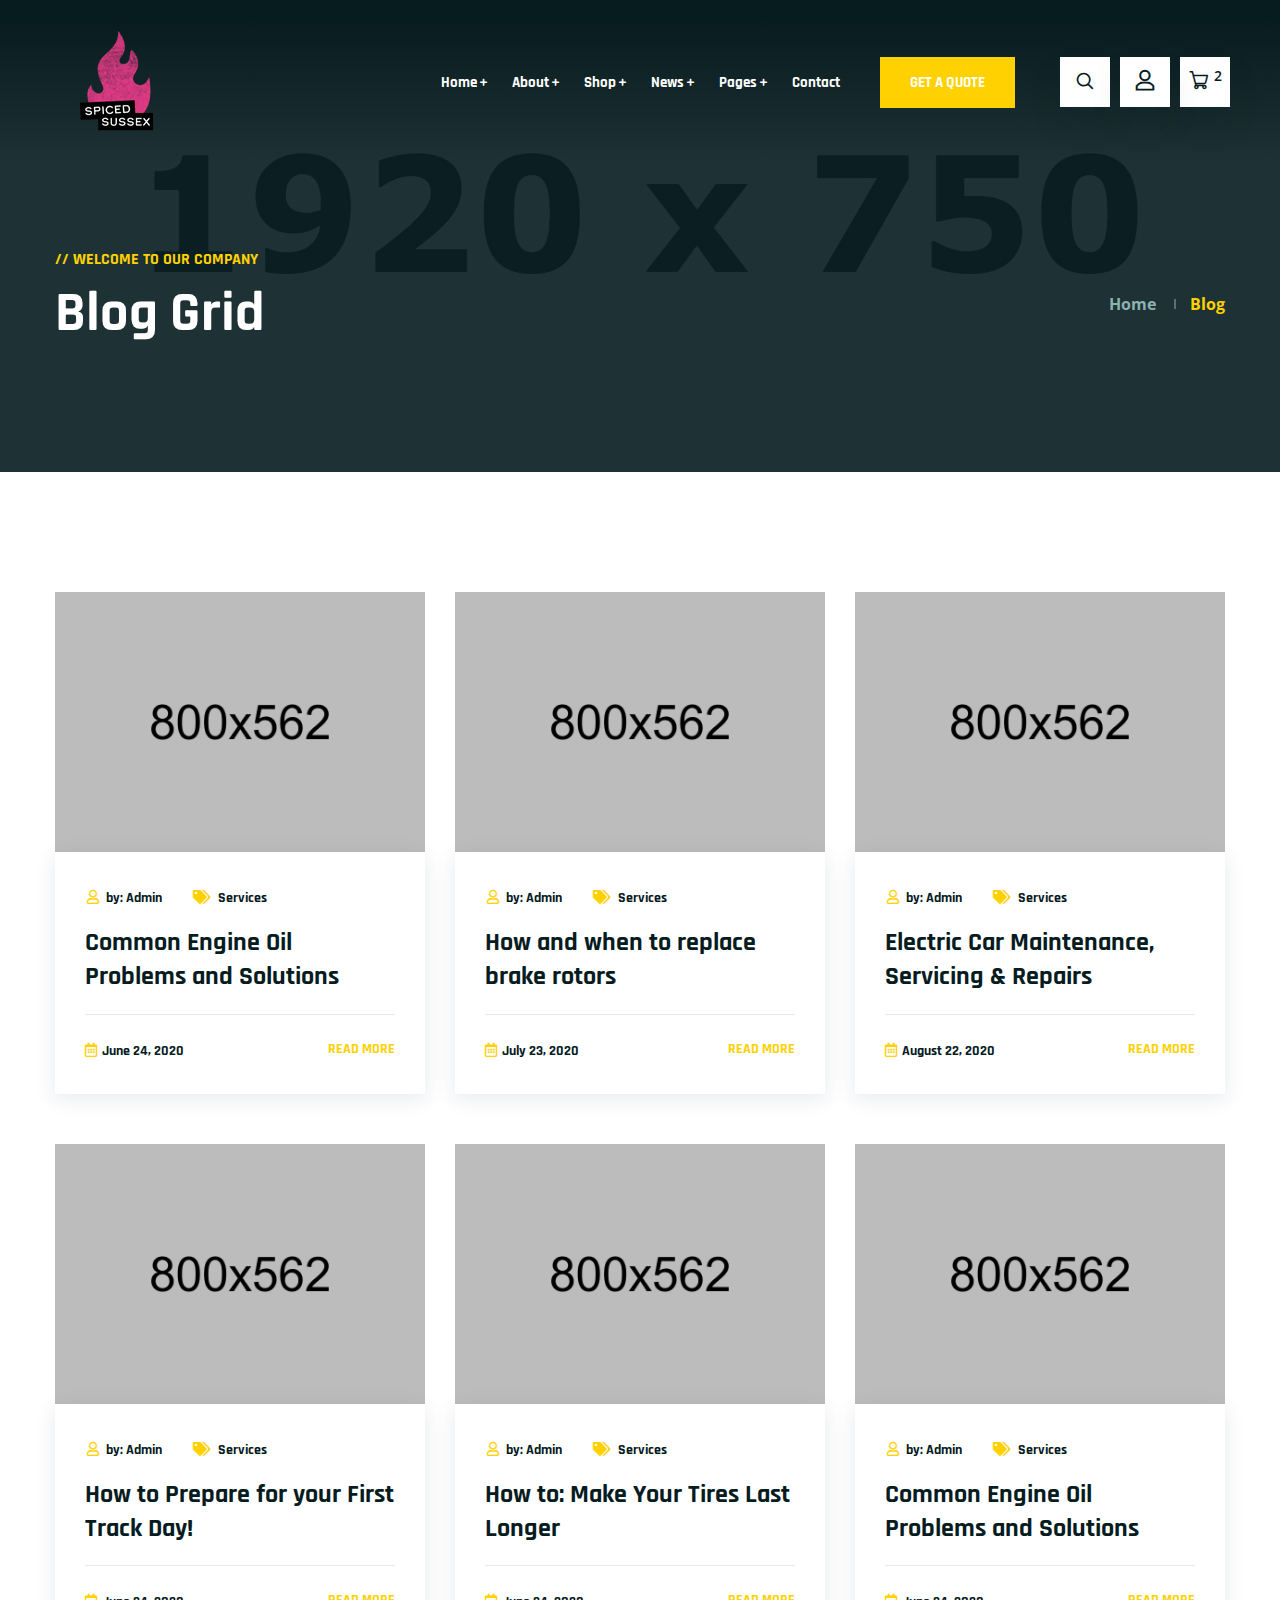
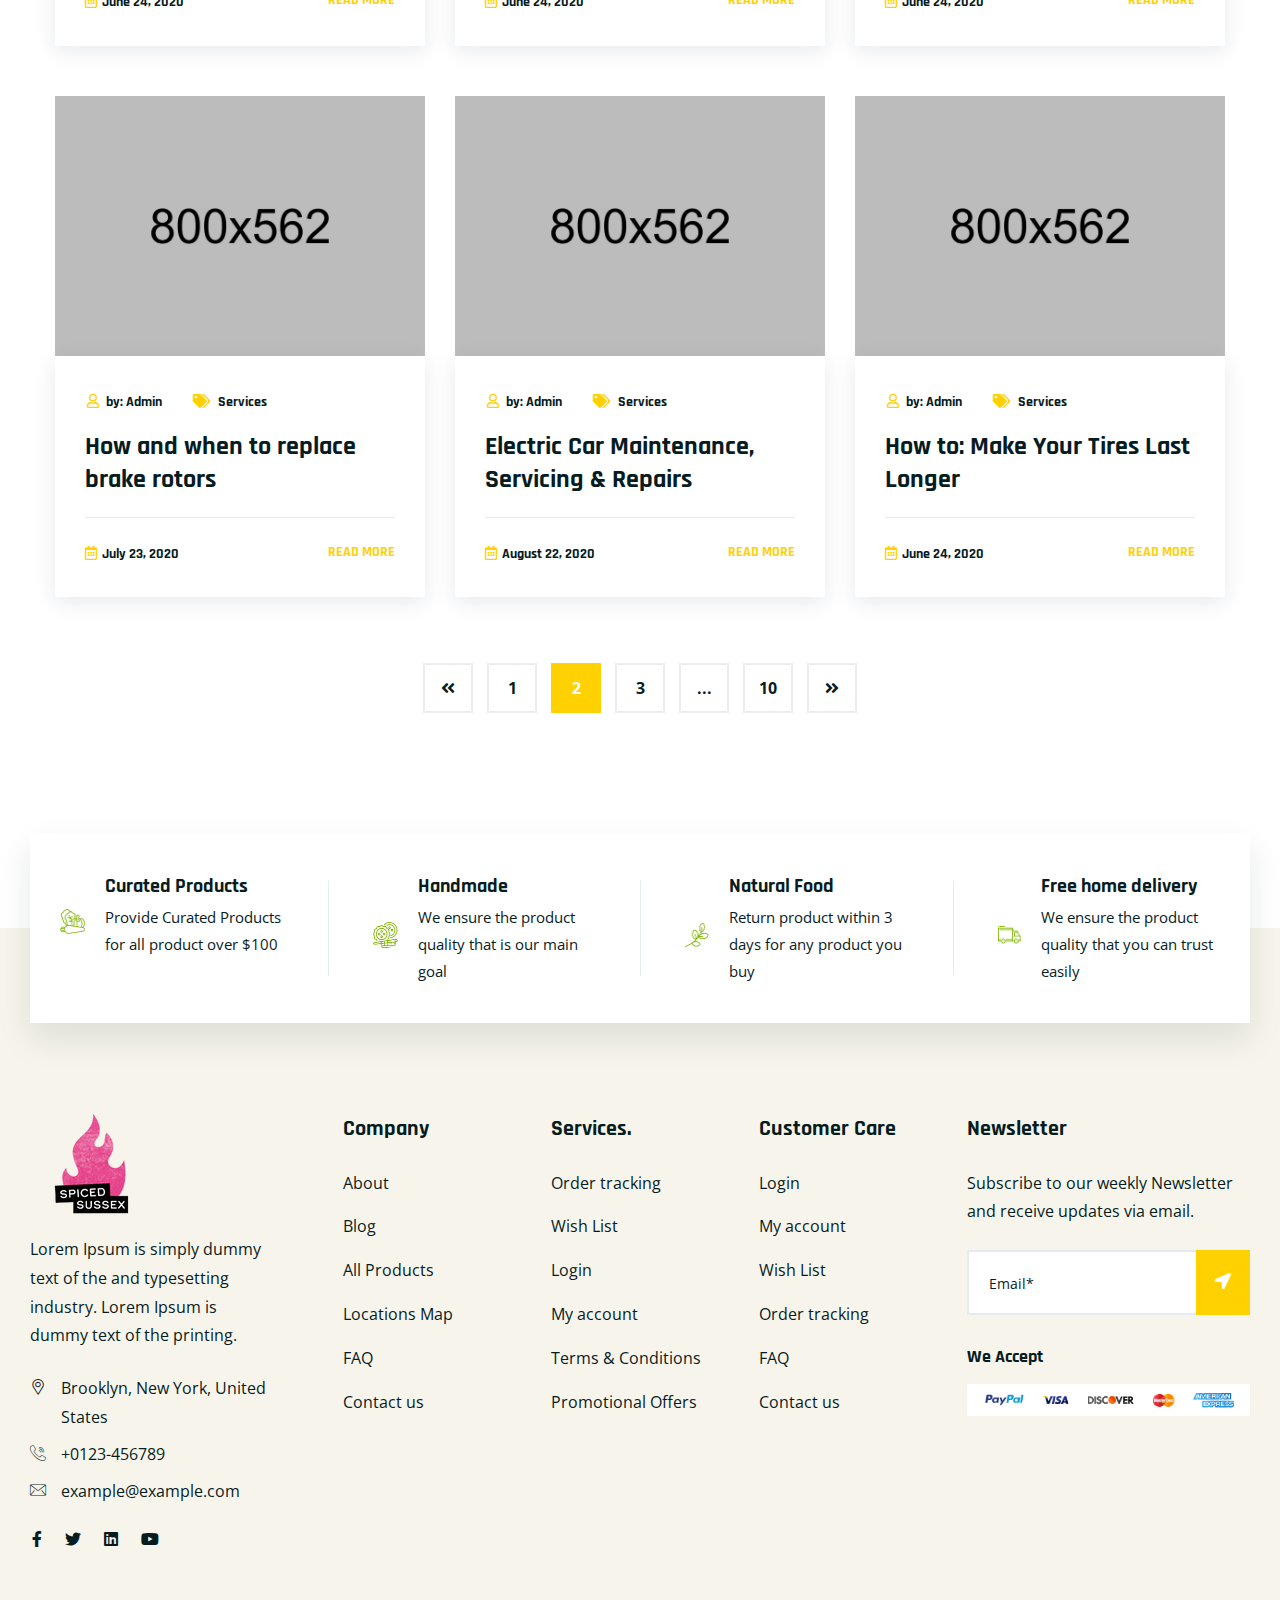
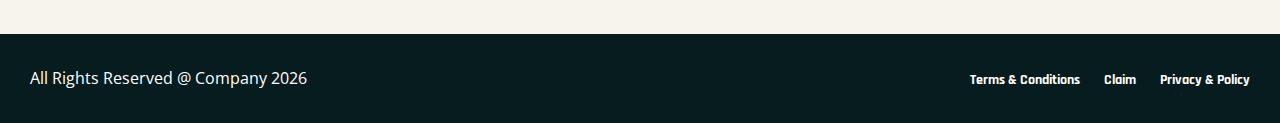
<file: blog-grid.html>
<!doctype html>
<html class="no-js" lang="zxx">

<head>
    <meta charset="utf-8">
    <meta http-equiv="x-ua-compatible" content="ie=edge">
    <title>Broccoli - Organic Food HTML Template</title>
    <meta name="robots" content="noindex, follow" />
    <meta name="description" content="">
    <meta name="viewport" content="width=device-width, initial-scale=1, shrink-to-fit=no">

    <!-- Place favicon.png in the root directory -->
    <link rel="shortcut icon" href="img/favicon.png" type="image/x-icon" />
    <!-- Font Icons css -->
    <link rel="stylesheet" href="css/font-icons.css">
    <!-- plugins css -->
    <link rel="stylesheet" href="css/plugins.css">
    <!-- Main Stylesheet -->
    <link rel="stylesheet" href="css/style.css">
    <!-- Responsive css -->
    <link rel="stylesheet" href="css/responsive.css">
</head>

<body>
    <!--[if lte IE 9]>
        <p class="browserupgrade">You are using an <strong>outdated</strong> browser. Please <a href="https://browsehappy.com/">upgrade your browser</a> to improve your experience and security.</p>
    <![endif]-->

    <!-- Add your site or application content here -->

<!-- Body main wrapper start -->
<div class="body-wrapper">

    <!-- HEADER AREA START (header-5) -->
    <header class="ltn__header-area ltn__header-5 ltn__header-transparent gradient-color-2">
        <!-- ltn__header-top-area start -->
        <div class="ltn__header-top-area d-none">
            <div class="container">
                <div class="row">
                    <div class="col-md-7">
                        <div class="ltn__top-bar-menu">
                            <ul>
                                <li><a href="locations.html"><i class="icon-placeholder"></i> 15/A, Nest Tower, NYC</a></li>
                                <li><a href="mailto:info@webmail.com?Subject=Flower%20greetings%20to%20you"><i class="icon-mail"></i> info@webmail.com</a></li>
                            </ul>
                        </div>
                    </div>
                    <div class="col-md-5">
                        <div class="top-bar-right text-right">
                            <div class="ltn__top-bar-menu">
                                <ul>
                                    <li>
                                        <!-- ltn__language-menu -->
                                        <div class="ltn__drop-menu ltn__currency-menu ltn__language-menu">
                                            <ul>
                                                <li><a href="#" class="dropdown-toggle"><span class="active-currency">English</span></a>
                                                    <ul>
                                                        <li><a href="#">Arabic</a></li>
                                                        <li><a href="#">Bengali</a></li>
                                                        <li><a href="#">Chinese</a></li>
                                                        <li><a href="#">English</a></li>
                                                        <li><a href="#">French</a></li>
                                                        <li><a href="#">Hindi</a></li>
                                                    </ul>
                                                </li>
                                            </ul>
                                        </div>
                                    </li>
                                    <li>
                                        <!-- ltn__social-media -->
                                        <div class="ltn__social-media">
                                            <ul>
                                                <li><a href="#" title="Facebook"><i class="fab fa-facebook-f"></i></a></li>
                                                <li><a href="#" title="Twitter"><i class="fab fa-twitter"></i></a></li>
                                                
                                                <li><a href="#" title="Instagram"><i class="fab fa-instagram"></i></a></li>
                                                <li><a href="#" title="Dribbble"><i class="fab fa-dribbble"></i></a></li>
                                            </ul>
                                        </div>
                                    </li>
                                </ul>
                            </div>
                        </div>
                    </div>
                </div>
            </div>
        </div>
        <!-- ltn__header-top-area end -->

        <!-- ltn__header-middle-area start -->
        <div class="ltn__header-middle-area ltn__header-sticky ltn__sticky-bg-black plr--9---">
            <div class="container">
                <div class="row">
                    <div class="col">
                        <div class="site-logo-wrap">
                            <div class="site-logo">
                                <a href="index.html"><img src="img/logo-2.png" alt="Logo"></a>
                            </div>
                        </div>
                    </div>
                    <div class="col header-menu-column menu-color-white">
                        <div class="header-menu d-none d-xl-block">
                            <nav>
                                <div class="ltn__main-menu">
                                    <ul>
                                        <li class="menu-icon"><a href="#">Home</a>
                                            <ul class="sub-menu menu-pages-img-show ltn__sub-menu-col-2---">
                                                <li>
                                                    <a href="index.html">Home Style 01</a>
                                                    <img src="img/home-demos/home-1.jpg" alt="#">
                                                </li>
                                                <li>
                                                    <a href="index-2.html">Home Style 02</a>
                                                    <img src="img/home-demos/home-2.jpg" alt="#">
                                                </li>
                                                <li>
                                                    <a href="index-3.html">Home Style 03</a>
                                                    <img src="img/home-demos/home-3.jpg" alt="#">
                                                </li>
                                                <li>
                                                    <a href="index-4.html">Home Style 04</a>
                                                    <img src="img/home-demos/home-4.jpg" alt="#">
                                                </li>
                                                <li>
                                                    <a href="index-5.html">Home Style 05 <span class="menu-item-badge">video</span></a>
                                                    <img src="img/home-demos/home-5.jpg" alt="#">
                                                </li>
                                                <li>
                                                    <a href="index-6.html">Home Style 06</a>
                                                    <img src="img/home-demos/home-6.jpg" alt="#">
                                                </li>
                                                <li>
                                                    <a href="index-7.html">Home Style 07</a>
                                                    <img src="img/home-demos/home-7.jpg" alt="#">
                                                </li>
                                                <li>
                                                    <a href="index-8.html">Home Style 08</a>
                                                    <img src="img/home-demos/home-8.jpg" alt="#">
                                                </li>
                                                <li>
                                                    <a href="index-9.html">Home Style 09</a>
                                                    <img src="img/home-demos/home-9.jpg" alt="#">
                                                </li>
                                                <li>
                                                    <a href="index-10.html">Home Style 10</a>
                                                    <img src="img/home-demos/home-10.jpg" alt="#">
                                                </li>
                                                <li>
                                                    <a href="index-11.html">Home Style 11 <span class="menu-item-badge">Service</span></a>
                                                    <img src="img/home-demos/home-11.jpg" alt="#">
                                                </li>
                                            </ul>
                                        </li>
                                        <li class="menu-icon"><a href="#">About</a>
                                            <ul>
                                                <li><a href="about.html">About</a></li>
                                                <li><a href="service.html">Services</a></li>
                                                <li><a href="service-details.html">Service Details</a></li>
                                                <li><a href="portfolio.html">Gallery</a></li>
                                                <li><a href="portfolio-2.html">Gallery - 02</a></li>
                                                <li><a href="portfolio-details.html">Gallery Details</a></li>
                                                <li><a href="team.html">Team</a></li>
                                                <li><a href="team-details.html">Team Details</a></li>
                                                <li><a href="faq.html">FAQ</a></li>
                                                <li><a href="locations.html">Google Map Locations</a></li>
                                            </ul>
                                        </li>
                                        <li class="menu-icon"><a href="#">Shop</a>
                                            <ul>
                                                <li><a href="shop.html">Shop</a></li>
                                                <li><a href="shop-grid.html">Shop Grid</a></li>
                                                <li><a href="shop-left-sidebar.html">Shop Left sidebar</a></li>
                                                <li><a href="shop-right-sidebar.html">Shop right sidebar</a></li>
                                                <li><a href="product-details.html">Shop details </a></li>
                                                <li><a href="#">Other Pages <span class="float-right">>></span></a>
                                                    <ul>
                                                        <li><a href="cart.html">Cart</a></li>
                                                        <li><a href="wishlist.html">Wishlist</a></li>
                                                        <li><a href="checkout.html">Checkout</a></li>
                                                        <li><a href="order-tracking.html">Order Tracking</a></li>
                                                        <li><a href="account.html">My Account</a></li>
                                                        <li><a href="login.html">Sign in</a></li>
                                                        <li><a href="register.html">Register</a></li>
                                                    </ul>
                                                </li>
                                            </ul>
                                        </li>
                                        <li class="menu-icon"><a href="#">News</a>
                                            <ul>
                                                <li><a href="blog.html">News</a></li>
                                                <li><a href="blog-grid.html">News Grid</a></li>
                                                <li><a href="blog-left-sidebar.html">News Left sidebar</a></li>
                                                <li><a href="blog-right-sidebar.html">News Right sidebar</a></li>
                                                <li><a href="blog-details.html">News details</a></li>
                                            </ul>
                                        </li>
                                        <li class="menu-icon"><a href="#">Pages</a>
                                            <ul class="mega-menu">
                                                <li><a href="#">Inner Pages</a>
                                                    <ul>
                                                        <li><a href="portfolio.html">Gallery</a></li>
                                                        <li><a href="portfolio-2.html">Gallery - 02</a></li>
                                                        <li><a href="portfolio-details.html">Gallery Details</a></li>
                                                        <li><a href="team.html">Team</a></li>
                                                        <li><a href="team-details.html">Team Details</a></li>
                                                        <li><a href="faq.html">FAQ</a></li>
                                                    </ul>
                                                </li>
                                                <li><a href="#">Inner Pages</a>
                                                    <ul>
                                                        <li><a href="history.html">History</a></li>
                                                        <li><a href="contact.html">Appointment</a></li>
                                                        <li><a href="locations.html">Google Map Locations</a></li>
                                                        <li><a href="404.html">404</a></li>
                                                        <li><a href="contact.html">Contact</a></li>
                                                        <li><a href="coming-soon.html">Coming Soon</a></li>
                                                    </ul>
                                                </li>
                                                <li><a href="#">Shop Pages</a>
                                                    <ul>
                                                        <li><a href="shop.html">Shop</a></li>
                                                        <li><a href="shop-left-sidebar.html">Shop Left sidebar</a></li>
                                                        <li><a href="shop-right-sidebar.html">Shop right sidebar</a></li>
                                                        <li><a href="shop-grid.html">Shop Grid</a></li>
                                                        <li><a href="product-details.html">Shop details </a></li>
                                                        <li><a href="cart.html">Cart</a></li>
                                                    </ul>
                                                </li>
                                                <li><a href="shop.html"><img src="img/banner/menu-banner-1.png" alt="#"></a>
                                                </li>
                                            </ul>
                                        </li>
                                        <li><a href="contact.html">Contact</a></li>
                                        <li class="special-link"><a href="contact.html">GET A QUOTE</a></li>
                                    </ul>
                                </div>
                            </nav>
                        </div>
                    </div>
                    <div class="ltn__header-options ltn__header-options-2">
                        <!-- header-search-1 -->
                        <div class="header-search-wrap">
                            <div class="header-search-1">
                                <div class="search-icon">
                                    <i class="icon-search for-search-show"></i>
                                    <i class="icon-cancel  for-search-close"></i>
                                </div>
                            </div>
                            <div class="header-search-1-form">
                                <form id="#" method="get"  action="#">
                                    <input type="text" name="search" value="" placeholder="Search here..."/>
                                    <button type="submit">
                                        <span><i class="icon-search"></i></span>
                                    </button>
                                </form>
                            </div>
                        </div>
                        <!-- user-menu -->
                        <div class="ltn__drop-menu user-menu">
                            <ul>
                                <li>
                                    <a href="#"><i class="icon-user"></i></a>
                                    <ul>
                                        <li><a href="login.html">Sign in</a></li>
                                        <li><a href="register.html">Register</a></li>
                                        <li><a href="account.html">My Account</a></li>
                                        <li><a href="wishlist.html">Wishlist</a></li>
                                    </ul>
                                </li>
                            </ul>
                        </div>
                        <!-- mini-cart -->
                        <div class="mini-cart-icon">
                            <a href="#ltn__utilize-cart-menu" class="ltn__utilize-toggle">
                                <i class="icon-shopping-cart"></i>
                                <sup>2</sup>
                            </a>
                        </div>
                        <!-- mini-cart -->
                        <!-- Mobile Menu Button -->
                        <div class="mobile-menu-toggle d-xl-none">
                            <a href="#ltn__utilize-mobile-menu" class="ltn__utilize-toggle">
                                <svg viewBox="0 0 800 600">
                                    <path d="M300,220 C300,220 520,220 540,220 C740,220 640,540 520,420 C440,340 300,200 300,200" id="top"></path>
                                    <path d="M300,320 L540,320" id="middle"></path>
                                    <path d="M300,210 C300,210 520,210 540,210 C740,210 640,530 520,410 C440,330 300,190 300,190" id="bottom" transform="translate(480, 320) scale(1, -1) translate(-480, -318) "></path>
                                </svg>
                            </a>
                        </div>
                    </div>
                </div>
            </div>
        </div>
        <!-- ltn__header-middle-area end -->
    </header>
    <!-- HEADER AREA END -->
    
    <!-- Utilize Cart Menu Start -->
    <div id="ltn__utilize-cart-menu" class="ltn__utilize ltn__utilize-cart-menu">
        <div class="ltn__utilize-menu-inner ltn__scrollbar">
            <div class="ltn__utilize-menu-head">
                <span class="ltn__utilize-menu-title">Cart</span>
                <button class="ltn__utilize-close">×</button>
            </div>
            <div class="mini-cart-product-area ltn__scrollbar">
                <div class="mini-cart-item clearfix">
                    <div class="mini-cart-img">
                        <a href="#"><img src="img/product/1.png" alt="Image"></a>
                        <span class="mini-cart-item-delete"><i class="icon-cancel"></i></span>
                    </div>
                    <div class="mini-cart-info">
                        <h6><a href="#">Red Hot Tomato</a></h6>
                        <span class="mini-cart-quantity">1 x $65.00</span>
                    </div>
                </div>
                <div class="mini-cart-item clearfix">
                    <div class="mini-cart-img">
                        <a href="#"><img src="img/product/2.png" alt="Image"></a>
                        <span class="mini-cart-item-delete"><i class="icon-cancel"></i></span>
                    </div>
                    <div class="mini-cart-info">
                        <h6><a href="#">Vegetables Juices</a></h6>
                        <span class="mini-cart-quantity">1 x $85.00</span>
                    </div>
                </div>
                <div class="mini-cart-item clearfix">
                    <div class="mini-cart-img">
                        <a href="#"><img src="img/product/3.png" alt="Image"></a>
                        <span class="mini-cart-item-delete"><i class="icon-cancel"></i></span>
                    </div>
                    <div class="mini-cart-info">
                        <h6><a href="#">Orange Sliced Mix</a></h6>
                        <span class="mini-cart-quantity">1 x $92.00</span>
                    </div>
                </div>
                <div class="mini-cart-item clearfix">
                    <div class="mini-cart-img">
                        <a href="#"><img src="img/product/4.png" alt="Image"></a>
                        <span class="mini-cart-item-delete"><i class="icon-cancel"></i></span>
                    </div>
                    <div class="mini-cart-info">
                        <h6><a href="#">Orange Fresh Juice</a></h6>
                        <span class="mini-cart-quantity">1 x $68.00</span>
                    </div>
                </div>
            </div>
            <div class="mini-cart-footer">
                <div class="mini-cart-sub-total">
                    <h5>Subtotal: <span>$310.00</span></h5>
                </div>
                <div class="btn-wrapper">
                    <a href="cart.html" class="theme-btn-1 btn btn-effect-1">View Cart</a>
                    <a href="cart.html" class="theme-btn-2 btn btn-effect-2">Checkout</a>
                </div>
                <p>Free Shipping on All Orders Over $100!</p>
            </div>

        </div>
    </div>
    <!-- Utilize Cart Menu End -->

    <!-- Utilize Mobile Menu Start -->
    <div id="ltn__utilize-mobile-menu" class="ltn__utilize ltn__utilize-mobile-menu">
        <div class="ltn__utilize-menu-inner ltn__scrollbar">
            <div class="ltn__utilize-menu-head">
                <div class="site-logo">
                    <a href="index.html"><img src="img/logo.png" alt="Logo"></a>
                </div>
                <button class="ltn__utilize-close">×</button>
            </div>
            <div class="ltn__utilize-menu-search-form">
                <form action="#">
                    <input type="text" placeholder="Search...">
                    <button><i class="fas fa-search"></i></button>
                </form>
            </div>
            <div class="ltn__utilize-menu">
                <ul>
                    <li><a href="#">Home</a>
                        <ul class="sub-menu">
                            <li><a href="index.html">Home Pages 01</a></li>
                            <li><a href="index-2.html">Home Pages 02</a></li>
                            <li><a href="index-3.html">Home Pages 03</a></li>
                            <li><a href="index-4.html">Home Pages 04</a></li>
                            <li><a href="index-5.html">Home Pages 05  <span class="menu-item-badge">video</span></a></li>
                            <li><a href="index-6.html">Home Pages 06</a></li>
                            <li><a href="index-7.html">Home Pages 07</a></li>
                            <li><a href="index-8.html">Home Pages 08</a></li>
                            <li><a href="index-9.html">Home Pages 09</a></li>
                            <li><a href="index-10.html">Home Pages 10</a></li>
                            <li><a href="index-11.html">Home Pages 11 <span class="menu-item-badge">Service</span></a></li>
                        </ul>
                    </li>
                    <li><a href="#">About</a>
                        <ul class="sub-menu">
                            <li><a href="about.html">About</a></li>
                            <li><a href="service.html">Services</a></li>
                            <li><a href="service-details.html">Service Details</a></li>
                            <li><a href="portfolio.html">Portfolio</a></li>
                            <li><a href="portfolio-2.html">Portfolio - 02</a></li>
                            <li><a href="portfolio-details.html">Portfolio Details</a></li>
                            <li><a href="team.html">Team</a></li>
                            <li><a href="team-details.html">Team Details</a></li>
                            <li><a href="faq.html">FAQ</a></li>
                            <li><a href="locations.html">Google Map Locations</a></li>
                        </ul>
                    </li>
                    <li><a href="#">Shop</a>
                        <ul class="sub-menu">
                            <li><a href="shop.html">Shop</a></li>
                            <li><a href="shop-grid.html">Shop Grid</a></li>
                            <li><a href="shop-left-sidebar.html">Shop Left sidebar</a></li>
                            <li><a href="shop-right-sidebar.html">Shop right sidebar</a></li>
                            <li><a href="product-details.html">Shop details </a></li>
                            <li><a href="cart.html">Cart</a></li>
                            <li><a href="wishlist.html">Wishlist</a></li>
                            <li><a href="checkout.html">Checkout</a></li>
                            <li><a href="order-tracking.html">Order Tracking</a></li>
                            <li><a href="account.html">My Account</a></li>
                            <li><a href="login.html">Sign in</a></li>
                            <li><a href="register.html">Register</a></li>
                        </ul>
                    </li>
                    <li><a href="#">News</a>
                        <ul class="sub-menu">
                            <li><a href="blog.html">News</a></li>
                            <li><a href="blog-grid.html">News Grid</a></li>
                            <li><a href="blog-left-sidebar.html">News Left sidebar</a></li>
                            <li><a href="blog-right-sidebar.html">News Right sidebar</a></li>
                            <li><a href="blog-details.html">News details</a></li>
                        </ul>
                    </li>
                    <li><a href="#">Pages</a>
                        <ul class="sub-menu">
                            <li><a href="about.html">About</a></li>
                            <li><a href="service.html">Services</a></li>
                            <li><a href="service-details.html">Service Details</a></li>
                            <li><a href="portfolio.html">Portfolio</a></li>
                            <li><a href="portfolio-2.html">Portfolio - 02</a></li>
                            <li><a href="portfolio-details.html">Portfolio Details</a></li>
                            <li><a href="team.html">Team</a></li>
                            <li><a href="team-details.html">Team Details</a></li>
                            <li><a href="faq.html">FAQ</a></li>
                            <li><a href="history.html">History</a></li>
                            <li><a href="contact.html">Appointment</a></li>
                            <li><a href="locations.html">Google Map Locations</a></li>
                            <li><a href="404.html">404</a></li>
                            <li><a href="contact.html">Contact</a></li>
                            <li><a href="coming-soon.html">Coming Soon</a></li>
                        </ul>
                    </li>
                    <li><a href="contact.html">Contact</a></li>
                </ul>
            </div>
            <div class="ltn__utilize-buttons ltn__utilize-buttons-2">
                <ul>
                    <li>
                        <a href="account.html" title="My Account">
                            <span class="utilize-btn-icon">
                                <i class="far fa-user"></i>
                            </span>
                            My Account
                        </a>
                    </li>
                    <li>
                        <a href="wishlist.html" title="Wishlist">
                            <span class="utilize-btn-icon">
                                <i class="far fa-heart"></i>
                                <sup>3</sup>
                            </span>
                            Wishlist
                        </a>
                    </li>
                    <li>
                        <a href="cart.html" title="Shoping Cart">
                            <span class="utilize-btn-icon">
                                <i class="fas fa-shopping-cart"></i>
                                <sup>5</sup>
                            </span>
                            Shoping Cart
                        </a>
                    </li>
                </ul>
            </div>
            <div class="ltn__social-media-2">
                <ul>
                    <li><a href="#" title="Facebook"><i class="fab fa-facebook-f"></i></a></li>
                    <li><a href="#" title="Twitter"><i class="fab fa-twitter"></i></a></li>
                    <li><a href="#" title="Linkedin"><i class="fab fa-linkedin"></i></a></li>
                    <li><a href="#" title="Instagram"><i class="fab fa-instagram"></i></a></li>
                </ul>
            </div>
        </div>
    </div>
    <!-- Utilize Mobile Menu End -->

    <div class="ltn__utilize-overlay"></div>

    <!-- BREADCRUMB AREA START -->
    <div class="ltn__breadcrumb-area ltn__breadcrumb-area-2 ltn__breadcrumb-color-white bg-overlay-theme-black-90 bg-image" data-bg="img/bg/9.jpg">
        <div class="container">
            <div class="row">
                <div class="col-lg-12">
                    <div class="ltn__breadcrumb-inner ltn__breadcrumb-inner-2 justify-content-between">
                        <div class="section-title-area ltn__section-title-2">
                            <h6 class="section-subtitle ltn__secondary-color">//  Welcome to our company</h6>
                            <h1 class="section-title white-color">Blog Grid</h1>
                        </div>
                        <div class="ltn__breadcrumb-list">
                            <ul>
                                <li><a href="index.html">Home</a></li>
                                <li>Blog</li>
                            </ul>
                        </div>
                    </div>
                </div>
            </div>
        </div>
    </div>
    <!-- BREADCRUMB AREA END -->

    <!-- BLOG AREA START -->
    <div class="ltn__blog-area ltn__blog-item-3-normal mb-120">
        <div class="container">
            <div class="row">
                <!-- Blog Item -->
                <div class="col-lg-4 col-sm-6 col-12">
                    <div class="ltn__blog-item ltn__blog-item-3">
                        <div class="ltn__blog-img">
                            <a href="blog-details.html"><img src="img/blog/1.jpg" alt="#"></a>
                        </div>
                        <div class="ltn__blog-brief">
                            <div class="ltn__blog-meta">
                                <ul>
                                    <li class="ltn__blog-author">
                                        <a href="#"><i class="far fa-user"></i>by: Admin</a>
                                    </li>
                                    <li class="ltn__blog-tags">
                                        <a href="#"><i class="fas fa-tags"></i>Services</a>
                                    </li>
                                </ul>
                            </div>
                            <h3 class="ltn__blog-title"><a href="blog-details.html">Common Engine Oil Problems and Solutions</a></h3>
                            <div class="ltn__blog-meta-btn">
                                <div class="ltn__blog-meta">
                                    <ul>
                                        <li class="ltn__blog-date"><i class="far fa-calendar-alt"></i>June 24, 2020</li>
                                    </ul>
                                </div>
                                <div class="ltn__blog-btn">
                                    <a href="blog-details.html">Read more</a>
                                </div>
                            </div>
                        </div>
                    </div>
                </div>
                <!-- Blog Item -->
                <div class="col-lg-4 col-sm-6 col-12">
                    <div class="ltn__blog-item ltn__blog-item-3">
                        <div class="ltn__blog-img">
                            <a href="blog-details.html"><img src="img/blog/2.jpg" alt="#"></a>
                        </div>
                        <div class="ltn__blog-brief">
                            <div class="ltn__blog-meta">
                                <ul>
                                    <li class="ltn__blog-author">
                                        <a href="#"><i class="far fa-user"></i>by: Admin</a>
                                    </li>
                                    <li class="ltn__blog-tags">
                                        <a href="#"><i class="fas fa-tags"></i>Services</a>
                                    </li>
                                </ul>
                            </div>
                            <h3 class="ltn__blog-title"><a href="blog-details.html">How and when to replace brake rotors</a></h3>
                            <div class="ltn__blog-meta-btn">
                                <div class="ltn__blog-meta">
                                    <ul>
                                        <li class="ltn__blog-date"><i class="far fa-calendar-alt"></i>July 23, 2020</li>
                                    </ul>
                                </div>
                                <div class="ltn__blog-btn">
                                    <a href="blog-details.html">Read more</a>
                                </div>
                            </div>
                        </div>
                    </div>
                </div>
                <!-- Blog Item -->
                <div class="col-lg-4 col-sm-6 col-12">
                    <div class="ltn__blog-item ltn__blog-item-3">
                        <div class="ltn__blog-img">
                            <a href="blog-details.html"><img src="img/blog/3.jpg" alt="#"></a>
                        </div>
                        <div class="ltn__blog-brief">
                            <div class="ltn__blog-meta">
                                <ul>
                                    <li class="ltn__blog-author">
                                        <a href="#"><i class="far fa-user"></i>by: Admin</a>
                                    </li>
                                    <li class="ltn__blog-tags">
                                        <a href="#"><i class="fas fa-tags"></i>Services</a>
                                    </li>
                                </ul>
                            </div>
                            <h3 class="ltn__blog-title"><a href="blog-details.html">Electric Car Maintenance, Servicing & Repairs</a></h3>
                            <div class="ltn__blog-meta-btn">
                                <div class="ltn__blog-meta">
                                    <ul>
                                        <li class="ltn__blog-date"><i class="far fa-calendar-alt"></i>August 22, 2020</li>
                                    </ul>
                                </div>
                                <div class="ltn__blog-btn">
                                    <a href="blog-details.html">Read more</a>
                                </div>
                            </div>
                        </div>
                    </div>
                </div>
                <!-- Blog Item -->
                <div class="col-lg-4 col-sm-6 col-12">
                    <div class="ltn__blog-item ltn__blog-item-3">
                        <div class="ltn__blog-img">
                            <a href="blog-details.html"><img src="img/blog/4.jpg" alt="#"></a>
                        </div>
                        <div class="ltn__blog-brief">
                            <div class="ltn__blog-meta">
                                <ul>
                                    <li class="ltn__blog-author">
                                        <a href="#"><i class="far fa-user"></i>by: Admin</a>
                                    </li>
                                    <li class="ltn__blog-tags">
                                        <a href="#"><i class="fas fa-tags"></i>Services</a>
                                    </li>
                                </ul>
                            </div>
                            <h3 class="ltn__blog-title"><a href="blog-details.html">How to Prepare for your First Track Day!</a></h3>
                            <div class="ltn__blog-meta-btn">
                                <div class="ltn__blog-meta">
                                    <ul>
                                        <li class="ltn__blog-date"><i class="far fa-calendar-alt"></i>June 24, 2020</li>
                                    </ul>
                                </div>
                                <div class="ltn__blog-btn">
                                    <a href="blog-details.html">Read more</a>
                                </div>
                            </div>
                        </div>
                    </div>
                </div>
                <!-- Blog Item -->
                <div class="col-lg-4 col-sm-6 col-12">
                    <div class="ltn__blog-item ltn__blog-item-3">
                        <div class="ltn__blog-img">
                            <a href="blog-details.html"><img src="img/blog/5.jpg" alt="#"></a>
                        </div>
                        <div class="ltn__blog-brief">
                            <div class="ltn__blog-meta">
                                <ul>
                                    <li class="ltn__blog-author">
                                        <a href="#"><i class="far fa-user"></i>by: Admin</a>
                                    </li>
                                    <li class="ltn__blog-tags">
                                        <a href="#"><i class="fas fa-tags"></i>Services</a>
                                    </li>
                                </ul>
                            </div>
                            <h3 class="ltn__blog-title"><a href="blog-details.html">How to: Make Your Tires Last Longer</a></h3>
                            <div class="ltn__blog-meta-btn">
                                <div class="ltn__blog-meta">
                                    <ul>
                                        <li class="ltn__blog-date"><i class="far fa-calendar-alt"></i>June 24, 2020</li>
                                    </ul>
                                </div>
                                <div class="ltn__blog-btn">
                                    <a href="blog-details.html">Read more</a>
                                </div>
                            </div>
                        </div>
                    </div>
                </div>
                <!-- Blog Item -->
                <div class="col-lg-4 col-sm-6 col-12">
                    <div class="ltn__blog-item ltn__blog-item-3">
                        <div class="ltn__blog-img">
                            <a href="blog-details.html"><img src="img/blog/6.jpg" alt="#"></a>
                        </div>
                        <div class="ltn__blog-brief">
                            <div class="ltn__blog-meta">
                                <ul>
                                    <li class="ltn__blog-author">
                                        <a href="#"><i class="far fa-user"></i>by: Admin</a>
                                    </li>
                                    <li class="ltn__blog-tags">
                                        <a href="#"><i class="fas fa-tags"></i>Services</a>
                                    </li>
                                </ul>
                            </div>
                            <h3 class="ltn__blog-title"><a href="blog-details.html">Common Engine Oil Problems and Solutions</a></h3>
                            <div class="ltn__blog-meta-btn">
                                <div class="ltn__blog-meta">
                                    <ul>
                                        <li class="ltn__blog-date"><i class="far fa-calendar-alt"></i>June 24, 2020</li>
                                    </ul>
                                </div>
                                <div class="ltn__blog-btn">
                                    <a href="blog-details.html">Read more</a>
                                </div>
                            </div>
                        </div>
                    </div>
                </div>
                <!-- Blog Item -->
                <div class="col-lg-4 col-sm-6 col-12">
                    <div class="ltn__blog-item ltn__blog-item-3">
                        <div class="ltn__blog-img">
                            <a href="blog-details.html"><img src="img/blog/7.jpg" alt="#"></a>
                        </div>
                        <div class="ltn__blog-brief">
                            <div class="ltn__blog-meta">
                                <ul>
                                    <li class="ltn__blog-author">
                                        <a href="#"><i class="far fa-user"></i>by: Admin</a>
                                    </li>
                                    <li class="ltn__blog-tags">
                                        <a href="#"><i class="fas fa-tags"></i>Services</a>
                                    </li>
                                </ul>
                            </div>
                            <h3 class="ltn__blog-title"><a href="blog-details.html">How and when to replace brake rotors</a></h3>
                            <div class="ltn__blog-meta-btn">
                                <div class="ltn__blog-meta">
                                    <ul>
                                        <li class="ltn__blog-date"><i class="far fa-calendar-alt"></i>July 23, 2020</li>
                                    </ul>
                                </div>
                                <div class="ltn__blog-btn">
                                    <a href="blog-details.html">Read more</a>
                                </div>
                            </div>
                        </div>
                    </div>
                </div>
                <!-- Blog Item -->
                <div class="col-lg-4 col-sm-6 col-12">
                    <div class="ltn__blog-item ltn__blog-item-3">
                        <div class="ltn__blog-img">
                            <a href="blog-details.html"><img src="img/blog/8.jpg" alt="#"></a>
                        </div>
                        <div class="ltn__blog-brief">
                            <div class="ltn__blog-meta">
                                <ul>
                                    <li class="ltn__blog-author">
                                        <a href="#"><i class="far fa-user"></i>by: Admin</a>
                                    </li>
                                    <li class="ltn__blog-tags">
                                        <a href="#"><i class="fas fa-tags"></i>Services</a>
                                    </li>
                                </ul>
                            </div>
                            <h3 class="ltn__blog-title"><a href="blog-details.html">Electric Car Maintenance, Servicing & Repairs</a></h3>
                            <div class="ltn__blog-meta-btn">
                                <div class="ltn__blog-meta">
                                    <ul>
                                        <li class="ltn__blog-date"><i class="far fa-calendar-alt"></i>August 22, 2020</li>
                                    </ul>
                                </div>
                                <div class="ltn__blog-btn">
                                    <a href="blog-details.html">Read more</a>
                                </div>
                            </div>
                        </div>
                    </div>
                </div>
                <!-- Blog Item -->
                <div class="col-lg-4 col-sm-6 col-12">
                    <div class="ltn__blog-item ltn__blog-item-3">
                        <div class="ltn__blog-img">
                            <a href="blog-details.html"><img src="img/blog/2.jpg" alt="#"></a>
                        </div>
                        <div class="ltn__blog-brief">
                            <div class="ltn__blog-meta">
                                <ul>
                                    <li class="ltn__blog-author">
                                        <a href="#"><i class="far fa-user"></i>by: Admin</a>
                                    </li>
                                    <li class="ltn__blog-tags">
                                        <a href="#"><i class="fas fa-tags"></i>Services</a>
                                    </li>
                                </ul>
                            </div>
                            <h3 class="ltn__blog-title"><a href="blog-details.html">How to: Make Your Tires Last Longer</a></h3>
                            <div class="ltn__blog-meta-btn">
                                <div class="ltn__blog-meta">
                                    <ul>
                                        <li class="ltn__blog-date"><i class="far fa-calendar-alt"></i>June 24, 2020</li>
                                    </ul>
                                </div>
                                <div class="ltn__blog-btn">
                                    <a href="blog-details.html">Read more</a>
                                </div>
                            </div>
                        </div>
                    </div>
                </div>
                <!--  -->
            </div>
            <div class="row">
                <div class="col-lg-12">
                    <div class="ltn__pagination-area text-center">
                        <div class="ltn__pagination">
                            <ul>
                                <li><a href="#"><i class="fas fa-angle-double-left"></i></a></li>
                                <li><a href="#">1</a></li>
                                <li class="active"><a href="#">2</a></li>
                                <li><a href="#">3</a></li>
                                <li><a href="#">...</a></li>
                                <li><a href="#">10</a></li>
                                <li><a href="#"><i class="fas fa-angle-double-right"></i></a></li>
                            </ul>
                        </div>
                    </div>
                </div>
            </div>
        </div>
    </div>
    <!-- BLOG AREA END -->

    <!-- FEATURE AREA START ( Feature - 3) -->
    <div class="ltn__feature-area before-bg-bottom-2 mb--30--- plr--5">
        <div class="container-fluid">
            <div class="row">
                <div class="col-lg-12">
                    <div class="ltn__feature-item-box-wrap ltn__border-between-column white-bg">
                        <div class="row">
                            <div class="col-xl-3 col-md-6 col-12">
                                <div class="ltn__feature-item ltn__feature-item-8">
                                    <div class="ltn__feature-icon">
                                        <img src="img/icons/icon-img/11.png" alt="#">
                                    </div>
                                    <div class="ltn__feature-info">
                                        <h4>Curated Products</h4>
                                        <p>Provide Curated Products for
                                            all product over $100</p>
                                    </div>
                                </div>
                            </div>
                            <div class="col-xl-3 col-md-6 col-12">
                                <div class="ltn__feature-item ltn__feature-item-8">
                                    <div class="ltn__feature-icon">
                                        <img src="img/icons/icon-img/12.png" alt="#">
                                    </div>
                                    <div class="ltn__feature-info">
                                        <h4>Handmade</h4>
                                        <p>We ensure the product quality
                                            that is our main goal</p>
                                    </div>
                                </div>
                            </div>
                            <div class="col-xl-3 col-md-6 col-12">
                                <div class="ltn__feature-item ltn__feature-item-8">
                                    <div class="ltn__feature-icon">
                                        <img src="img/icons/icon-img/13.png" alt="#">
                                    </div>
                                    <div class="ltn__feature-info">
                                        <h4>Natural Food</h4>
                                        <p>Return product within 3 days
                                            for any product you buy</p>
                                    </div>
                                </div>
                            </div>
                            <div class="col-xl-3 col-md-6 col-12">
                                <div class="ltn__feature-item ltn__feature-item-8">
                                    <div class="ltn__feature-icon">
                                        <img src="img/icons/icon-img/14.png" alt="#">
                                    </div>
                                    <div class="ltn__feature-info">
                                        <h4>Free home delivery</h4>
                                        <p>We ensure the product quality
                                            that you can trust easily</p>
                                    </div>
                                </div>
                            </div>
                        </div>
                    </div>
                </div>
            </div>
        </div>
    </div>
    <!-- FEATURE AREA END -->

    <!-- FOOTER AREA START -->
    <footer class="ltn__footer-area  ">
        <div class="footer-top-area  section-bg-1 plr--5">
            <div class="container-fluid">
                <div class="row">
                    <div class="col-xl-3 col-md-6 col-sm-6 col-12">
                        <div class="footer-widget footer-about-widget">
                            <div class="footer-logo">
                                <div class="site-logo">
                                    <img src="img/logo.png" alt="Logo">
                                </div>
                            </div>
                            <p>Lorem Ipsum is simply dummy text of the and typesetting industry. Lorem Ipsum is dummy text of the printing.</p>
                            <div class="footer-address">
                                <ul>
                                    <li>
                                        <div class="footer-address-icon">
                                            <i class="icon-placeholder"></i>
                                        </div>
                                        <div class="footer-address-info">
                                            <p>Brooklyn, New York, United States</p>
                                        </div>
                                    </li>
                                    <li>
                                        <div class="footer-address-icon">
                                            <i class="icon-call"></i>
                                        </div>
                                        <div class="footer-address-info">
                                            <p><a href="tel:+0123-456789">+0123-456789</a></p>
                                        </div>
                                    </li>
                                    <li>
                                        <div class="footer-address-icon">
                                            <i class="icon-mail"></i>
                                        </div>
                                        <div class="footer-address-info">
                                            <p><a href="mailto:example@example.com">example@example.com</a></p>
                                        </div>
                                    </li>
                                </ul>
                            </div>
                            <div class="ltn__social-media mt-20">
                                <ul>
                                    <li><a href="#" title="Facebook"><i class="fab fa-facebook-f"></i></a></li>
                                    <li><a href="#" title="Twitter"><i class="fab fa-twitter"></i></a></li>
                                    <li><a href="#" title="Linkedin"><i class="fab fa-linkedin"></i></a></li>
                                    <li><a href="#" title="Youtube"><i class="fab fa-youtube"></i></a></li>
                                </ul>
                            </div>
                        </div>
                    </div>
                    <div class="col-xl-2 col-md-6 col-sm-6 col-12">
                        <div class="footer-widget footer-menu-widget clearfix">
                            <h4 class="footer-title">Company</h4>
                            <div class="footer-menu">
                                <ul>
                                    <li><a href="about.html">About</a></li>
                                    <li><a href="blog.html">Blog</a></li>
                                    <li><a href="shop.html">All Products</a></li>
                                    <li><a href="locations.html">Locations Map</a></li>
                                    <li><a href="faq.html">FAQ</a></li>
                                    <li><a href="contact.html">Contact us</a></li>
                                </ul>
                            </div>
                        </div>
                    </div>
                    <div class="col-xl-2 col-md-6 col-sm-6 col-12">
                        <div class="footer-widget footer-menu-widget clearfix">
                            <h4 class="footer-title">Services.</h4>
                            <div class="footer-menu">
                                <ul>
                                    <li><a href="order-tracking.html">Order tracking</a></li>
                                    <li><a href="wishlist.html">Wish List</a></li>
                                    <li><a href="login.html">Login</a></li>
                                    <li><a href="account.html">My account</a></li>
                                    <li><a href="about.html">Terms & Conditions</a></li>
                                    <li><a href="about.html">Promotional Offers</a></li>
                                </ul>
                            </div>
                        </div>
                    </div>
                    <div class="col-xl-2 col-md-6 col-sm-6 col-12">
                        <div class="footer-widget footer-menu-widget clearfix">
                            <h4 class="footer-title">Customer Care</h4>
                            <div class="footer-menu">
                                <ul>
                                    <li><a href="login.html">Login</a></li>
                                    <li><a href="account.html">My account</a></li>
                                    <li><a href="wishlist.html">Wish List</a></li>
                                    <li><a href="order-tracking.html">Order tracking</a></li>
                                    <li><a href="faq.html">FAQ</a></li>
                                    <li><a href="contact.html">Contact us</a></li>
                                </ul>
                            </div>
                        </div>
                    </div>
                    <div class="col-xl-3 col-md-6 col-sm-12 col-12">
                        <div class="footer-widget footer-newsletter-widget">
                            <h4 class="footer-title">Newsletter</h4>
                            <p>Subscribe to our weekly Newsletter and receive updates via email.</p>
                            <div class="footer-newsletter">
                                <form action="#">
                                    <input type="email" name="email" placeholder="Email*">
                                    <div class="btn-wrapper">
                                        <button class="theme-btn-1 btn" type="submit"><i class="fas fa-location-arrow"></i></button>
                                    </div>
                                </form>
                            </div>
                            <h5 class="mt-30">We Accept</h5>
                            <img src="img/icons/payment-4.png" alt="Payment Image">
                        </div>
                    </div>
                </div>
            </div>
        </div>
        <div class="ltn__copyright-area ltn__copyright-2 section-bg-2  ltn__border-top-2--- plr--5">
            <div class="container-fluid">
                <div class="row">
                    <div class="col-md-6 col-12">
                        <div class="ltn__copyright-design clearfix">
                            <p>All Rights Reserved @ Company <span class="current-year"></span></p>
                        </div>
                    </div>
                    <div class="col-md-6 col-12 align-self-center">
                        <div class="ltn__copyright-menu text-right">
                            <ul>
                                <li><a href="#">Terms & Conditions</a></li>
                                <li><a href="#">Claim</a></li>
                                <li><a href="#">Privacy & Policy</a></li>
                            </ul>
                        </div>
                    </div>
                </div>
            </div>
        </div>
    </footer>
    <!-- FOOTER AREA END -->

</div>
<!-- Body main wrapper end -->

    <!-- All JS Plugins -->
    <script src="js/plugins.js"></script>
    <!-- Main JS -->
    <script src="js/main.js"></script>
  
</body>
</html>
</file>
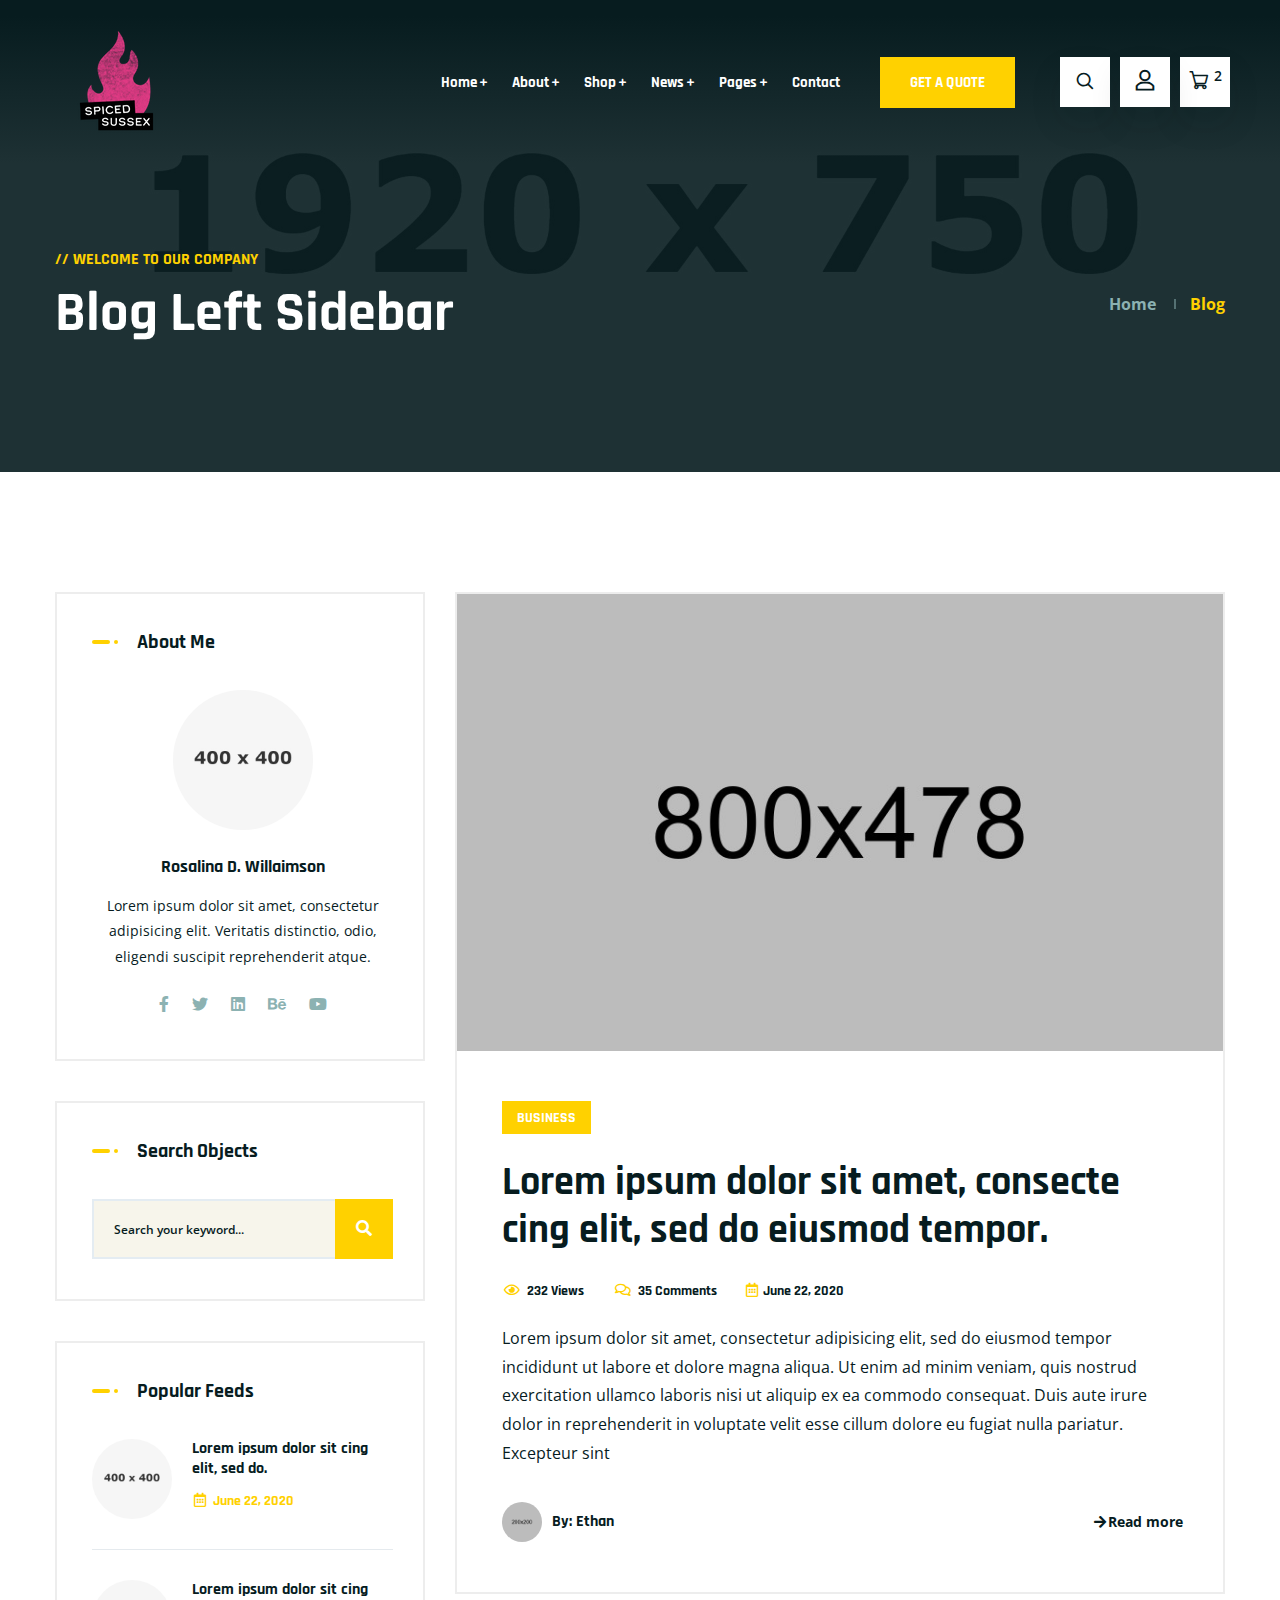
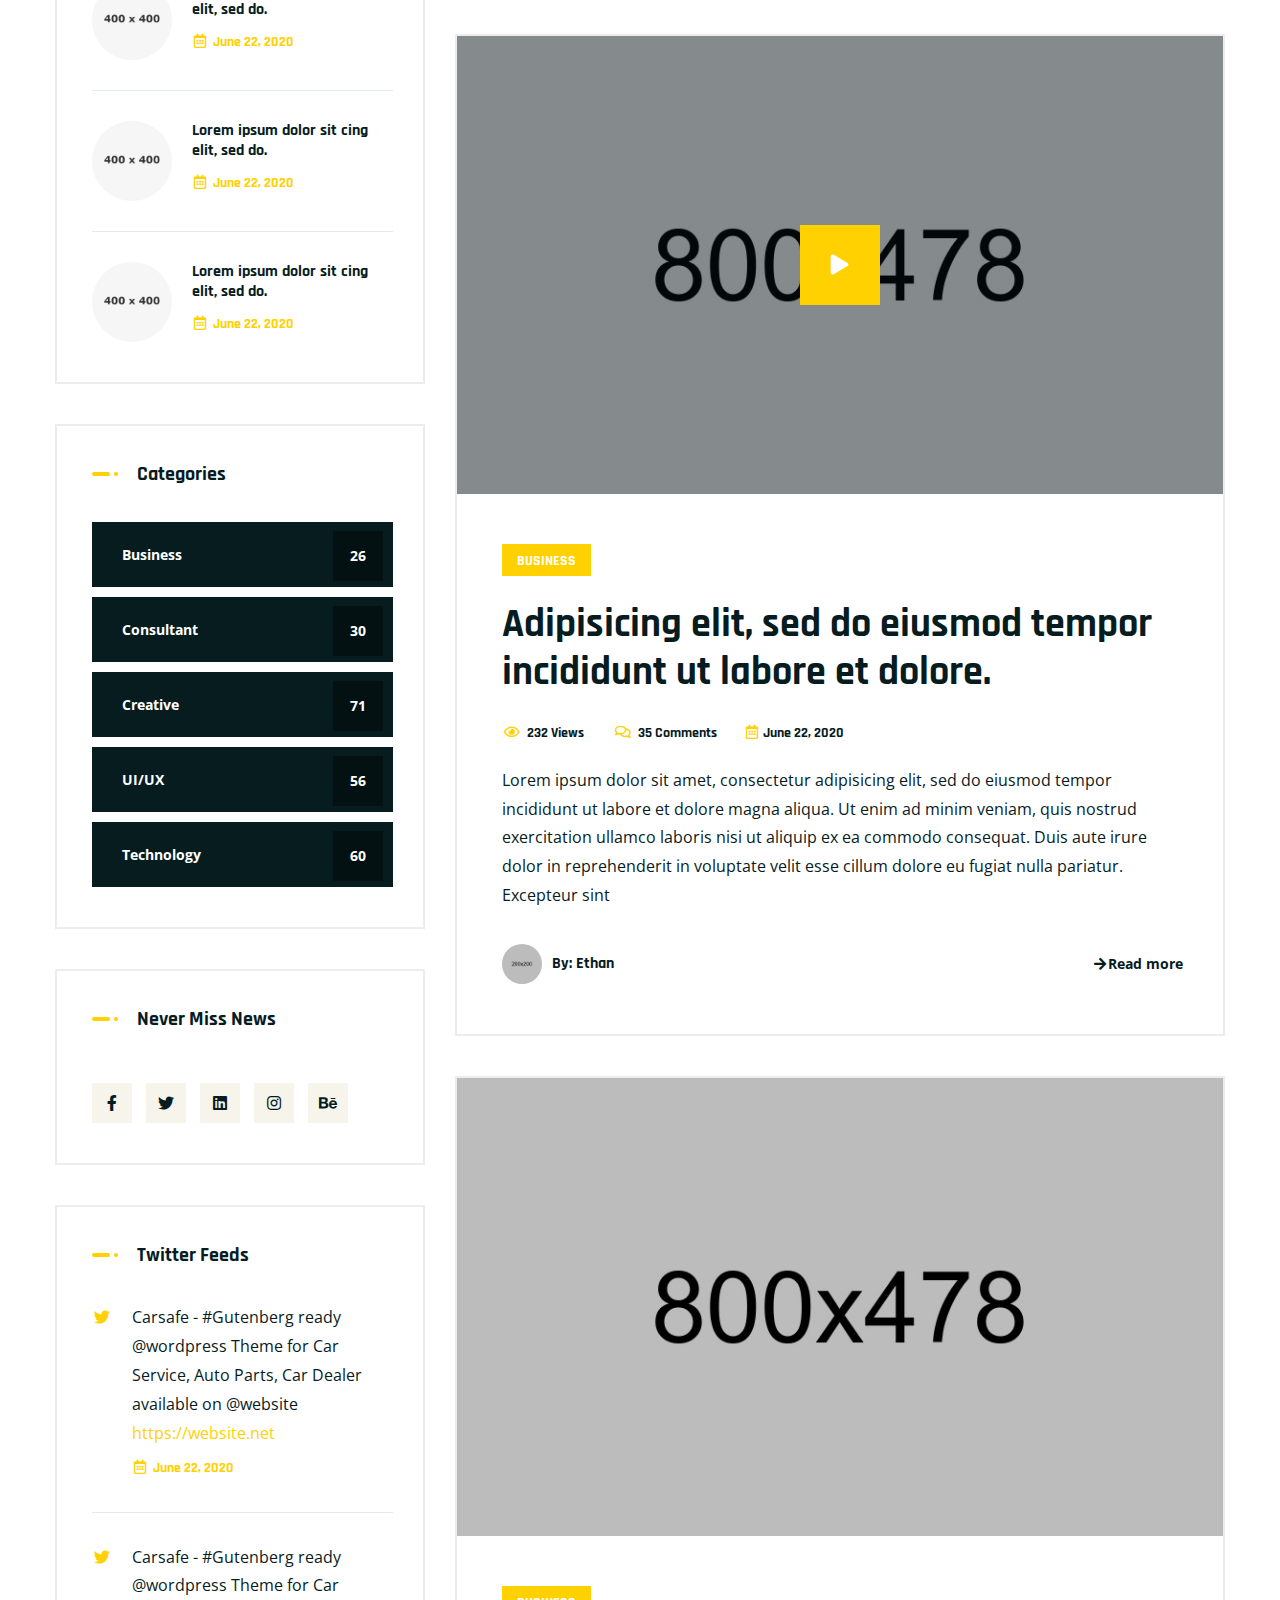
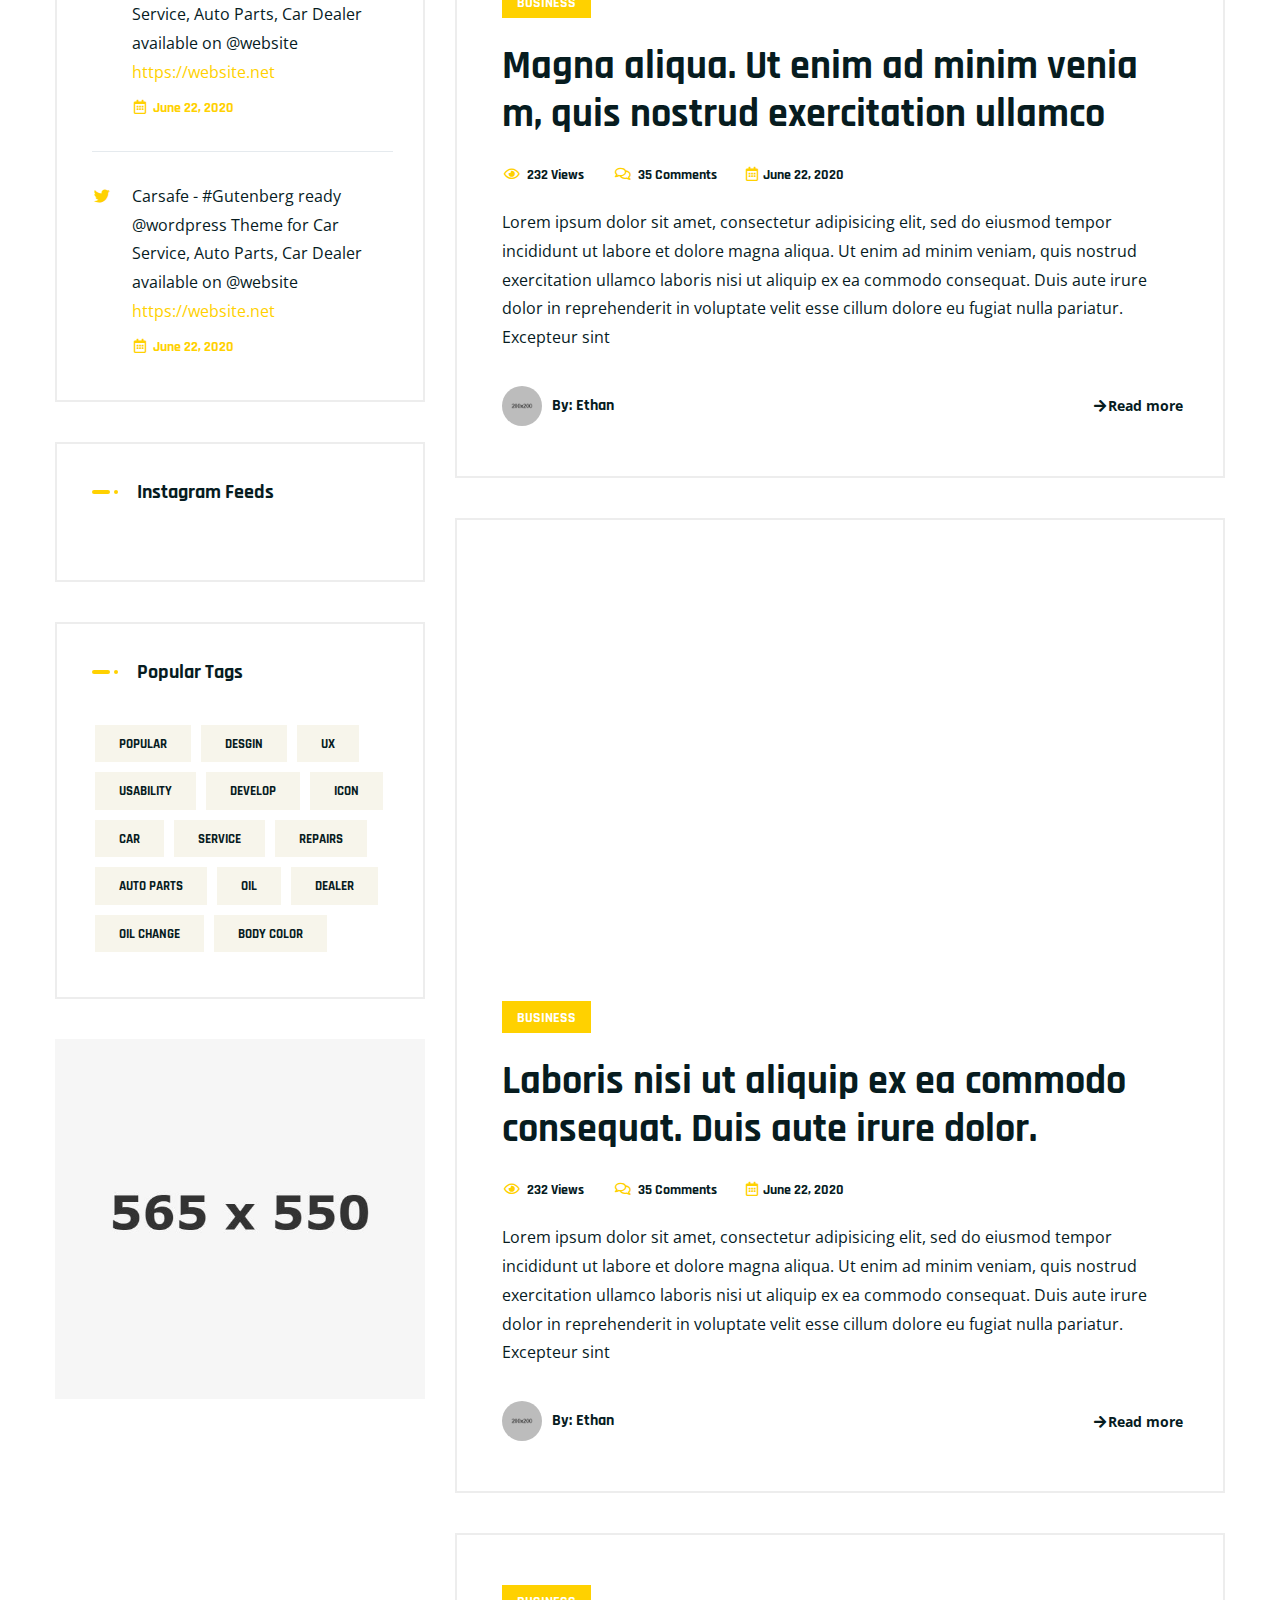
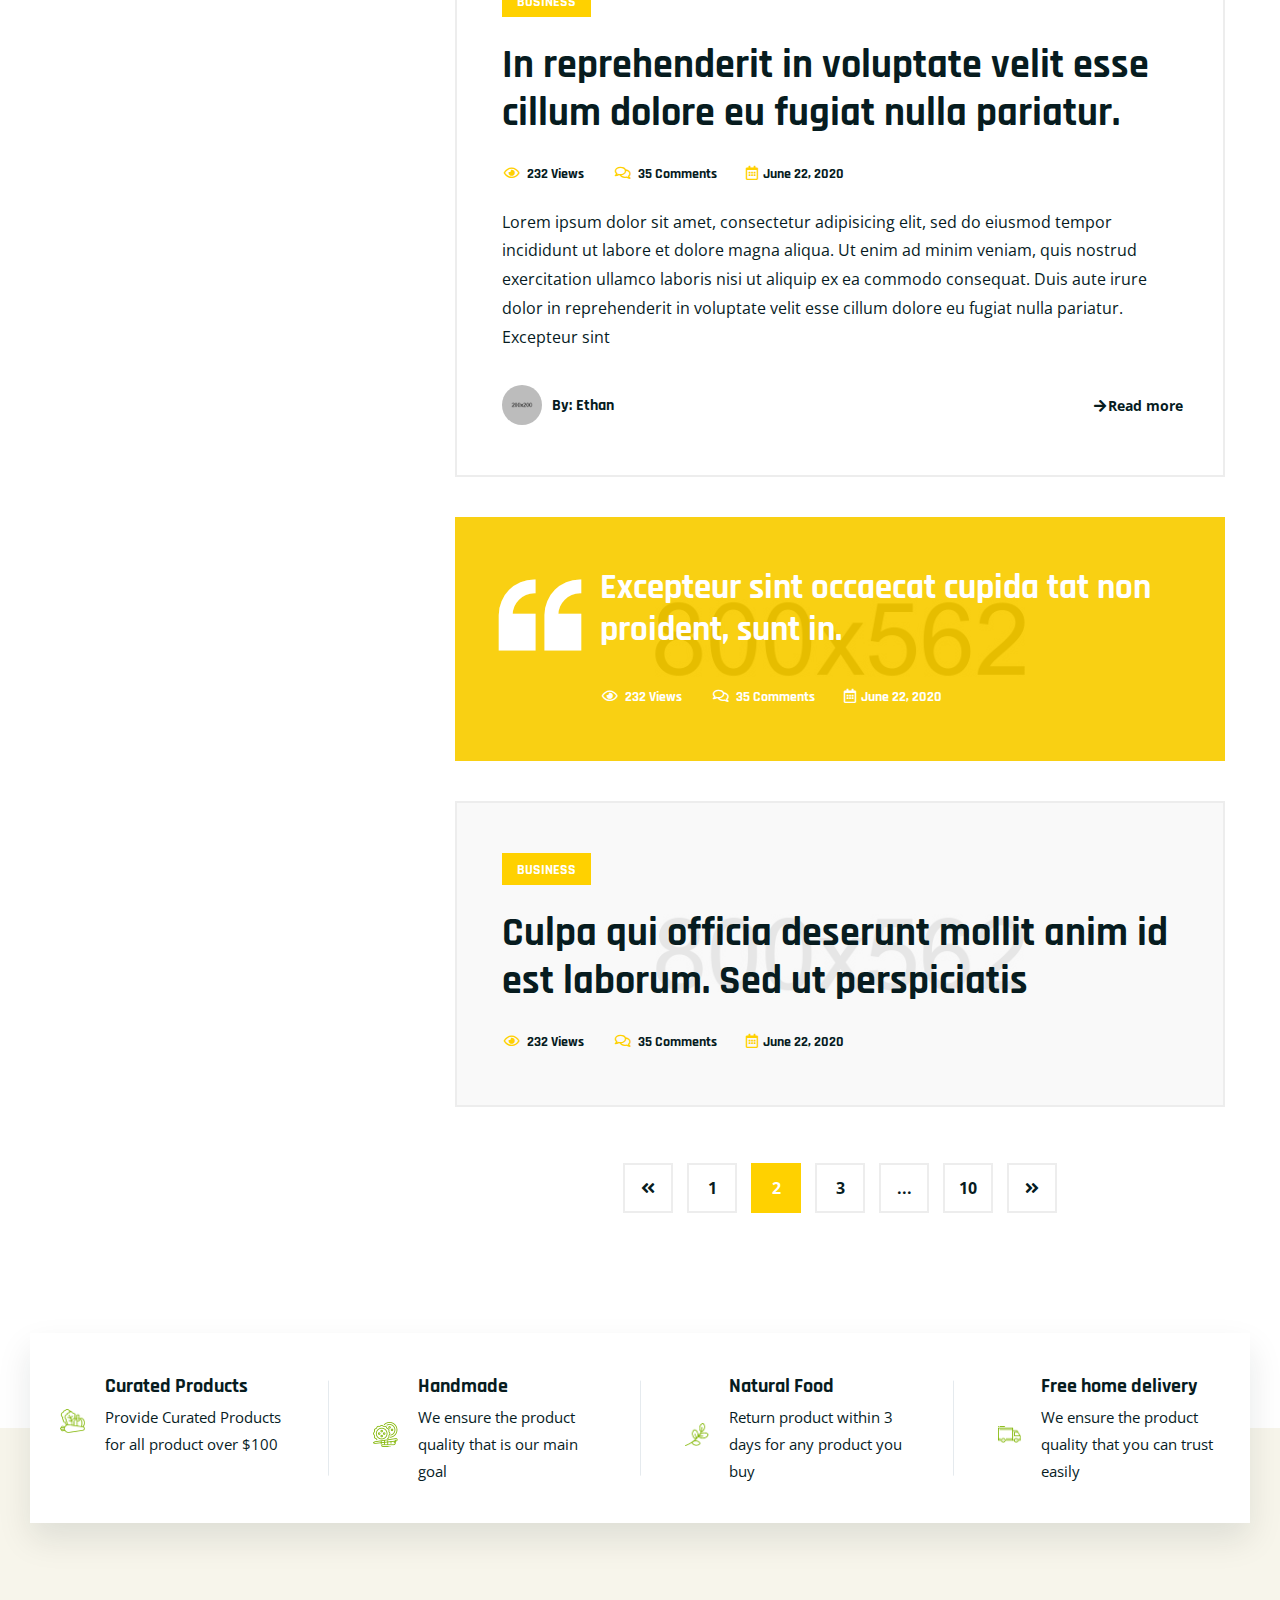
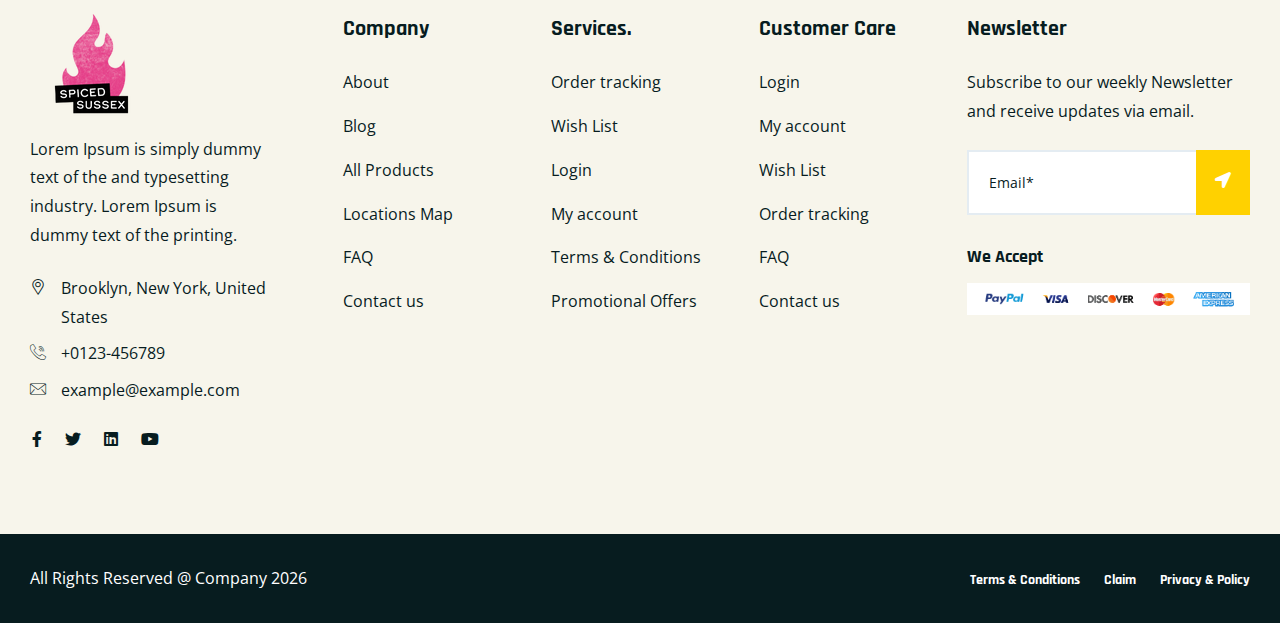
<file: blog-left-sidebar.html>
<!doctype html>
<html class="no-js" lang="zxx">

<head>
    <meta charset="utf-8">
    <meta http-equiv="x-ua-compatible" content="ie=edge">
    <title>Broccoli - Organic Food HTML Template</title>
    <meta name="robots" content="noindex, follow" />
    <meta name="description" content="">
    <meta name="viewport" content="width=device-width, initial-scale=1, shrink-to-fit=no">

    <!-- Place favicon.png in the root directory -->
    <link rel="shortcut icon" href="img/favicon.png" type="image/x-icon" />
    <!-- Font Icons css -->
    <link rel="stylesheet" href="css/font-icons.css">
    <!-- plugins css -->
    <link rel="stylesheet" href="css/plugins.css">
    <!-- Main Stylesheet -->
    <link rel="stylesheet" href="css/style.css">
    <!-- Responsive css -->
    <link rel="stylesheet" href="css/responsive.css">
</head>

<body>
    <!--[if lte IE 9]>
        <p class="browserupgrade">You are using an <strong>outdated</strong> browser. Please <a href="https://browsehappy.com/">upgrade your browser</a> to improve your experience and security.</p>
    <![endif]-->

    <!-- Add your site or application content here -->

<!-- Body main wrapper start -->
<div class="body-wrapper">

    <!-- HEADER AREA START (header-5) -->
    <header class="ltn__header-area ltn__header-5 ltn__header-transparent gradient-color-2">
        <!-- ltn__header-top-area start -->
        <div class="ltn__header-top-area d-none">
            <div class="container">
                <div class="row">
                    <div class="col-md-7">
                        <div class="ltn__top-bar-menu">
                            <ul>
                                <li><a href="locations.html"><i class="icon-placeholder"></i> 15/A, Nest Tower, NYC</a></li>
                                <li><a href="mailto:info@webmail.com?Subject=Flower%20greetings%20to%20you"><i class="icon-mail"></i> info@webmail.com</a></li>
                            </ul>
                        </div>
                    </div>
                    <div class="col-md-5">
                        <div class="top-bar-right text-right">
                            <div class="ltn__top-bar-menu">
                                <ul>
                                    <li>
                                        <!-- ltn__language-menu -->
                                        <div class="ltn__drop-menu ltn__currency-menu ltn__language-menu">
                                            <ul>
                                                <li><a href="#" class="dropdown-toggle"><span class="active-currency">English</span></a>
                                                    <ul>
                                                        <li><a href="#">Arabic</a></li>
                                                        <li><a href="#">Bengali</a></li>
                                                        <li><a href="#">Chinese</a></li>
                                                        <li><a href="#">English</a></li>
                                                        <li><a href="#">French</a></li>
                                                        <li><a href="#">Hindi</a></li>
                                                    </ul>
                                                </li>
                                            </ul>
                                        </div>
                                    </li>
                                    <li>
                                        <!-- ltn__social-media -->
                                        <div class="ltn__social-media">
                                            <ul>
                                                <li><a href="#" title="Facebook"><i class="fab fa-facebook-f"></i></a></li>
                                                <li><a href="#" title="Twitter"><i class="fab fa-twitter"></i></a></li>
                                                
                                                <li><a href="#" title="Instagram"><i class="fab fa-instagram"></i></a></li>
                                                <li><a href="#" title="Dribbble"><i class="fab fa-dribbble"></i></a></li>
                                            </ul>
                                        </div>
                                    </li>
                                </ul>
                            </div>
                        </div>
                    </div>
                </div>
            </div>
        </div>
        <!-- ltn__header-top-area end -->

        <!-- ltn__header-middle-area start -->
        <div class="ltn__header-middle-area ltn__header-sticky ltn__sticky-bg-black plr--9---">
            <div class="container">
                <div class="row">
                    <div class="col">
                        <div class="site-logo-wrap">
                            <div class="site-logo">
                                <a href="index.html"><img src="img/logo-2.png" alt="Logo"></a>
                            </div>
                        </div>
                    </div>
                    <div class="col header-menu-column menu-color-white">
                        <div class="header-menu d-none d-xl-block">
                            <nav>
                                <div class="ltn__main-menu">
                                    <ul>
                                        <li class="menu-icon"><a href="#">Home</a>
                                            <ul class="sub-menu menu-pages-img-show ltn__sub-menu-col-2---">
                                                <li>
                                                    <a href="index.html">Home Style 01</a>
                                                    <img src="img/home-demos/home-1.jpg" alt="#">
                                                </li>
                                                <li>
                                                    <a href="index-2.html">Home Style 02</a>
                                                    <img src="img/home-demos/home-2.jpg" alt="#">
                                                </li>
                                                <li>
                                                    <a href="index-3.html">Home Style 03</a>
                                                    <img src="img/home-demos/home-3.jpg" alt="#">
                                                </li>
                                                <li>
                                                    <a href="index-4.html">Home Style 04</a>
                                                    <img src="img/home-demos/home-4.jpg" alt="#">
                                                </li>
                                                <li>
                                                    <a href="index-5.html">Home Style 05 <span class="menu-item-badge">video</span></a>
                                                    <img src="img/home-demos/home-5.jpg" alt="#">
                                                </li>
                                                <li>
                                                    <a href="index-6.html">Home Style 06</a>
                                                    <img src="img/home-demos/home-6.jpg" alt="#">
                                                </li>
                                                <li>
                                                    <a href="index-7.html">Home Style 07</a>
                                                    <img src="img/home-demos/home-7.jpg" alt="#">
                                                </li>
                                                <li>
                                                    <a href="index-8.html">Home Style 08</a>
                                                    <img src="img/home-demos/home-8.jpg" alt="#">
                                                </li>
                                                <li>
                                                    <a href="index-9.html">Home Style 09</a>
                                                    <img src="img/home-demos/home-9.jpg" alt="#">
                                                </li>
                                                <li>
                                                    <a href="index-10.html">Home Style 10</a>
                                                    <img src="img/home-demos/home-10.jpg" alt="#">
                                                </li>
                                                <li>
                                                    <a href="index-11.html">Home Style 11 <span class="menu-item-badge">Service</span></a>
                                                    <img src="img/home-demos/home-11.jpg" alt="#">
                                                </li>
                                            </ul>
                                        </li>
                                        <li class="menu-icon"><a href="#">About</a>
                                            <ul>
                                                <li><a href="about.html">About</a></li>
                                                <li><a href="service.html">Services</a></li>
                                                <li><a href="service-details.html">Service Details</a></li>
                                                <li><a href="portfolio.html">Gallery</a></li>
                                                <li><a href="portfolio-2.html">Gallery - 02</a></li>
                                                <li><a href="portfolio-details.html">Gallery Details</a></li>
                                                <li><a href="team.html">Team</a></li>
                                                <li><a href="team-details.html">Team Details</a></li>
                                                <li><a href="faq.html">FAQ</a></li>
                                                <li><a href="locations.html">Google Map Locations</a></li>
                                            </ul>
                                        </li>
                                        <li class="menu-icon"><a href="#">Shop</a>
                                            <ul>
                                                <li><a href="shop.html">Shop</a></li>
                                                <li><a href="shop-grid.html">Shop Grid</a></li>
                                                <li><a href="shop-left-sidebar.html">Shop Left sidebar</a></li>
                                                <li><a href="shop-right-sidebar.html">Shop right sidebar</a></li>
                                                <li><a href="product-details.html">Shop details </a></li>
                                                <li><a href="#">Other Pages <span class="float-right">>></span></a>
                                                    <ul>
                                                        <li><a href="cart.html">Cart</a></li>
                                                        <li><a href="wishlist.html">Wishlist</a></li>
                                                        <li><a href="checkout.html">Checkout</a></li>
                                                        <li><a href="order-tracking.html">Order Tracking</a></li>
                                                        <li><a href="account.html">My Account</a></li>
                                                        <li><a href="login.html">Sign in</a></li>
                                                        <li><a href="register.html">Register</a></li>
                                                    </ul>
                                                </li>
                                            </ul>
                                        </li>
                                        <li class="menu-icon"><a href="#">News</a>
                                            <ul>
                                                <li><a href="blog.html">News</a></li>
                                                <li><a href="blog-grid.html">News Grid</a></li>
                                                <li><a href="blog-left-sidebar.html">News Left sidebar</a></li>
                                                <li><a href="blog-right-sidebar.html">News Right sidebar</a></li>
                                                <li><a href="blog-details.html">News details</a></li>
                                            </ul>
                                        </li>
                                        <li class="menu-icon"><a href="#">Pages</a>
                                            <ul class="mega-menu">
                                                <li><a href="#">Inner Pages</a>
                                                    <ul>
                                                        <li><a href="portfolio.html">Gallery</a></li>
                                                        <li><a href="portfolio-2.html">Gallery - 02</a></li>
                                                        <li><a href="portfolio-details.html">Gallery Details</a></li>
                                                        <li><a href="team.html">Team</a></li>
                                                        <li><a href="team-details.html">Team Details</a></li>
                                                        <li><a href="faq.html">FAQ</a></li>
                                                    </ul>
                                                </li>
                                                <li><a href="#">Inner Pages</a>
                                                    <ul>
                                                        <li><a href="history.html">History</a></li>
                                                        <li><a href="contact.html">Appointment</a></li>
                                                        <li><a href="locations.html">Google Map Locations</a></li>
                                                        <li><a href="404.html">404</a></li>
                                                        <li><a href="contact.html">Contact</a></li>
                                                        <li><a href="coming-soon.html">Coming Soon</a></li>
                                                    </ul>
                                                </li>
                                                <li><a href="#">Shop Pages</a>
                                                    <ul>
                                                        <li><a href="shop.html">Shop</a></li>
                                                        <li><a href="shop-left-sidebar.html">Shop Left sidebar</a></li>
                                                        <li><a href="shop-right-sidebar.html">Shop right sidebar</a></li>
                                                        <li><a href="shop-grid.html">Shop Grid</a></li>
                                                        <li><a href="product-details.html">Shop details </a></li>
                                                        <li><a href="cart.html">Cart</a></li>
                                                    </ul>
                                                </li>
                                                <li><a href="shop.html"><img src="img/banner/menu-banner-1.png" alt="#"></a>
                                                </li>
                                            </ul>
                                        </li>
                                        <li><a href="contact.html">Contact</a></li>
                                        <li class="special-link"><a href="contact.html">GET A QUOTE</a></li>
                                    </ul>
                                </div>
                            </nav>
                        </div>
                    </div>
                    <div class="ltn__header-options ltn__header-options-2">
                        <!-- header-search-1 -->
                        <div class="header-search-wrap">
                            <div class="header-search-1">
                                <div class="search-icon">
                                    <i class="icon-search for-search-show"></i>
                                    <i class="icon-cancel  for-search-close"></i>
                                </div>
                            </div>
                            <div class="header-search-1-form">
                                <form id="#" method="get"  action="#">
                                    <input type="text" name="search" value="" placeholder="Search here..."/>
                                    <button type="submit">
                                        <span><i class="icon-search"></i></span>
                                    </button>
                                </form>
                            </div>
                        </div>
                        <!-- user-menu -->
                        <div class="ltn__drop-menu user-menu">
                            <ul>
                                <li>
                                    <a href="#"><i class="icon-user"></i></a>
                                    <ul>
                                        <li><a href="login.html">Sign in</a></li>
                                        <li><a href="register.html">Register</a></li>
                                        <li><a href="account.html">My Account</a></li>
                                        <li><a href="wishlist.html">Wishlist</a></li>
                                    </ul>
                                </li>
                            </ul>
                        </div>
                        <!-- mini-cart -->
                        <div class="mini-cart-icon">
                            <a href="#ltn__utilize-cart-menu" class="ltn__utilize-toggle">
                                <i class="icon-shopping-cart"></i>
                                <sup>2</sup>
                            </a>
                        </div>
                        <!-- mini-cart -->
                        <!-- Mobile Menu Button -->
                        <div class="mobile-menu-toggle d-xl-none">
                            <a href="#ltn__utilize-mobile-menu" class="ltn__utilize-toggle">
                                <svg viewBox="0 0 800 600">
                                    <path d="M300,220 C300,220 520,220 540,220 C740,220 640,540 520,420 C440,340 300,200 300,200" id="top"></path>
                                    <path d="M300,320 L540,320" id="middle"></path>
                                    <path d="M300,210 C300,210 520,210 540,210 C740,210 640,530 520,410 C440,330 300,190 300,190" id="bottom" transform="translate(480, 320) scale(1, -1) translate(-480, -318) "></path>
                                </svg>
                            </a>
                        </div>
                    </div>
                </div>
            </div>
        </div>
        <!-- ltn__header-middle-area end -->
    </header>
    <!-- HEADER AREA END -->
    
    <!-- Utilize Cart Menu Start -->
    <div id="ltn__utilize-cart-menu" class="ltn__utilize ltn__utilize-cart-menu">
        <div class="ltn__utilize-menu-inner ltn__scrollbar">
            <div class="ltn__utilize-menu-head">
                <span class="ltn__utilize-menu-title">Cart</span>
                <button class="ltn__utilize-close">×</button>
            </div>
            <div class="mini-cart-product-area ltn__scrollbar">
                <div class="mini-cart-item clearfix">
                    <div class="mini-cart-img">
                        <a href="#"><img src="img/product/1.png" alt="Image"></a>
                        <span class="mini-cart-item-delete"><i class="icon-cancel"></i></span>
                    </div>
                    <div class="mini-cart-info">
                        <h6><a href="#">Red Hot Tomato</a></h6>
                        <span class="mini-cart-quantity">1 x $65.00</span>
                    </div>
                </div>
                <div class="mini-cart-item clearfix">
                    <div class="mini-cart-img">
                        <a href="#"><img src="img/product/2.png" alt="Image"></a>
                        <span class="mini-cart-item-delete"><i class="icon-cancel"></i></span>
                    </div>
                    <div class="mini-cart-info">
                        <h6><a href="#">Vegetables Juices</a></h6>
                        <span class="mini-cart-quantity">1 x $85.00</span>
                    </div>
                </div>
                <div class="mini-cart-item clearfix">
                    <div class="mini-cart-img">
                        <a href="#"><img src="img/product/3.png" alt="Image"></a>
                        <span class="mini-cart-item-delete"><i class="icon-cancel"></i></span>
                    </div>
                    <div class="mini-cart-info">
                        <h6><a href="#">Orange Sliced Mix</a></h6>
                        <span class="mini-cart-quantity">1 x $92.00</span>
                    </div>
                </div>
                <div class="mini-cart-item clearfix">
                    <div class="mini-cart-img">
                        <a href="#"><img src="img/product/4.png" alt="Image"></a>
                        <span class="mini-cart-item-delete"><i class="icon-cancel"></i></span>
                    </div>
                    <div class="mini-cart-info">
                        <h6><a href="#">Orange Fresh Juice</a></h6>
                        <span class="mini-cart-quantity">1 x $68.00</span>
                    </div>
                </div>
            </div>
            <div class="mini-cart-footer">
                <div class="mini-cart-sub-total">
                    <h5>Subtotal: <span>$310.00</span></h5>
                </div>
                <div class="btn-wrapper">
                    <a href="cart.html" class="theme-btn-1 btn btn-effect-1">View Cart</a>
                    <a href="cart.html" class="theme-btn-2 btn btn-effect-2">Checkout</a>
                </div>
                <p>Free Shipping on All Orders Over $100!</p>
            </div>

        </div>
    </div>
    <!-- Utilize Cart Menu End -->

    <!-- Utilize Mobile Menu Start -->
    <div id="ltn__utilize-mobile-menu" class="ltn__utilize ltn__utilize-mobile-menu">
        <div class="ltn__utilize-menu-inner ltn__scrollbar">
            <div class="ltn__utilize-menu-head">
                <div class="site-logo">
                    <a href="index.html"><img src="img/logo.png" alt="Logo"></a>
                </div>
                <button class="ltn__utilize-close">×</button>
            </div>
            <div class="ltn__utilize-menu-search-form">
                <form action="#">
                    <input type="text" placeholder="Search...">
                    <button><i class="fas fa-search"></i></button>
                </form>
            </div>
            <div class="ltn__utilize-menu">
                <ul>
                    <li><a href="#">Home</a>
                        <ul class="sub-menu">
                            <li><a href="index.html">Home Pages 01</a></li>
                            <li><a href="index-2.html">Home Pages 02</a></li>
                            <li><a href="index-3.html">Home Pages 03</a></li>
                            <li><a href="index-4.html">Home Pages 04</a></li>
                            <li><a href="index-5.html">Home Pages 05  <span class="menu-item-badge">video</span></a></li>
                            <li><a href="index-6.html">Home Pages 06</a></li>
                            <li><a href="index-7.html">Home Pages 07</a></li>
                            <li><a href="index-8.html">Home Pages 08</a></li>
                            <li><a href="index-9.html">Home Pages 09</a></li>
                            <li><a href="index-10.html">Home Pages 10</a></li>
                            <li><a href="index-11.html">Home Pages 11 <span class="menu-item-badge">Service</span></a></li>
                        </ul>
                    </li>
                    <li><a href="#">About</a>
                        <ul class="sub-menu">
                            <li><a href="about.html">About</a></li>
                            <li><a href="service.html">Services</a></li>
                            <li><a href="service-details.html">Service Details</a></li>
                            <li><a href="portfolio.html">Portfolio</a></li>
                            <li><a href="portfolio-2.html">Portfolio - 02</a></li>
                            <li><a href="portfolio-details.html">Portfolio Details</a></li>
                            <li><a href="team.html">Team</a></li>
                            <li><a href="team-details.html">Team Details</a></li>
                            <li><a href="faq.html">FAQ</a></li>
                            <li><a href="locations.html">Google Map Locations</a></li>
                        </ul>
                    </li>
                    <li><a href="#">Shop</a>
                        <ul class="sub-menu">
                            <li><a href="shop.html">Shop</a></li>
                            <li><a href="shop-grid.html">Shop Grid</a></li>
                            <li><a href="shop-left-sidebar.html">Shop Left sidebar</a></li>
                            <li><a href="shop-right-sidebar.html">Shop right sidebar</a></li>
                            <li><a href="product-details.html">Shop details </a></li>
                            <li><a href="cart.html">Cart</a></li>
                            <li><a href="wishlist.html">Wishlist</a></li>
                            <li><a href="checkout.html">Checkout</a></li>
                            <li><a href="order-tracking.html">Order Tracking</a></li>
                            <li><a href="account.html">My Account</a></li>
                            <li><a href="login.html">Sign in</a></li>
                            <li><a href="register.html">Register</a></li>
                        </ul>
                    </li>
                    <li><a href="#">News</a>
                        <ul class="sub-menu">
                            <li><a href="blog.html">News</a></li>
                            <li><a href="blog-grid.html">News Grid</a></li>
                            <li><a href="blog-left-sidebar.html">News Left sidebar</a></li>
                            <li><a href="blog-right-sidebar.html">News Right sidebar</a></li>
                            <li><a href="blog-details.html">News details</a></li>
                        </ul>
                    </li>
                    <li><a href="#">Pages</a>
                        <ul class="sub-menu">
                            <li><a href="about.html">About</a></li>
                            <li><a href="service.html">Services</a></li>
                            <li><a href="service-details.html">Service Details</a></li>
                            <li><a href="portfolio.html">Portfolio</a></li>
                            <li><a href="portfolio-2.html">Portfolio - 02</a></li>
                            <li><a href="portfolio-details.html">Portfolio Details</a></li>
                            <li><a href="team.html">Team</a></li>
                            <li><a href="team-details.html">Team Details</a></li>
                            <li><a href="faq.html">FAQ</a></li>
                            <li><a href="history.html">History</a></li>
                            <li><a href="contact.html">Appointment</a></li>
                            <li><a href="locations.html">Google Map Locations</a></li>
                            <li><a href="404.html">404</a></li>
                            <li><a href="contact.html">Contact</a></li>
                            <li><a href="coming-soon.html">Coming Soon</a></li>
                        </ul>
                    </li>
                    <li><a href="contact.html">Contact</a></li>
                </ul>
            </div>
            <div class="ltn__utilize-buttons ltn__utilize-buttons-2">
                <ul>
                    <li>
                        <a href="account.html" title="My Account">
                            <span class="utilize-btn-icon">
                                <i class="far fa-user"></i>
                            </span>
                            My Account
                        </a>
                    </li>
                    <li>
                        <a href="wishlist.html" title="Wishlist">
                            <span class="utilize-btn-icon">
                                <i class="far fa-heart"></i>
                                <sup>3</sup>
                            </span>
                            Wishlist
                        </a>
                    </li>
                    <li>
                        <a href="cart.html" title="Shoping Cart">
                            <span class="utilize-btn-icon">
                                <i class="fas fa-shopping-cart"></i>
                                <sup>5</sup>
                            </span>
                            Shoping Cart
                        </a>
                    </li>
                </ul>
            </div>
            <div class="ltn__social-media-2">
                <ul>
                    <li><a href="#" title="Facebook"><i class="fab fa-facebook-f"></i></a></li>
                    <li><a href="#" title="Twitter"><i class="fab fa-twitter"></i></a></li>
                    <li><a href="#" title="Linkedin"><i class="fab fa-linkedin"></i></a></li>
                    <li><a href="#" title="Instagram"><i class="fab fa-instagram"></i></a></li>
                </ul>
            </div>
        </div>
    </div>
    <!-- Utilize Mobile Menu End -->

    <div class="ltn__utilize-overlay"></div>

    <!-- BREADCRUMB AREA START -->
    <div class="ltn__breadcrumb-area ltn__breadcrumb-area-2 ltn__breadcrumb-color-white bg-overlay-theme-black-90 bg-image" data-bg="img/bg/9.jpg">
        <div class="container">
            <div class="row">
                <div class="col-lg-12">
                    <div class="ltn__breadcrumb-inner ltn__breadcrumb-inner-2 justify-content-between">
                        <div class="section-title-area ltn__section-title-2">
                            <h6 class="section-subtitle ltn__secondary-color">//  Welcome to our company</h6>
                            <h1 class="section-title white-color">Blog Left Sidebar</h1>
                        </div>
                        <div class="ltn__breadcrumb-list">
                            <ul>
                                <li><a href="index.html">Home</a></li>
                                <li>Blog</li>
                            </ul>
                        </div>
                    </div>
                </div>
            </div>
        </div>
    </div>
    <!-- BREADCRUMB AREA END -->

    <!-- BLOG AREA START -->
    <div class="ltn__blog-area mb-120">
        <div class="container">
            <div class="row">
                <div class="col-lg-8 order-lg-2">
                    <div class="ltn__blog-list-wrap">
                        <!-- Blog Item -->
                        <div class="ltn__blog-item ltn__blog-item-5">
                            <div class="ltn__blog-img">
                                <a href="blog-details.html"><img src="img/blog/31.jpg" alt="Image"></a>
                            </div>
                            <div class="ltn__blog-brief">
                                <div class="ltn__blog-meta">
                                    <ul>
                                        <li class="ltn__blog-category">
                                            <a href="#">Business</a>
                                        </li>
                                    </ul>
                                </div>
                                <h3 class="ltn__blog-title"><a href="blog-details.html">Lorem ipsum dolor sit amet, consecte
                                    cing elit, sed do eiusmod tempor.</a></h3>
                                <div class="ltn__blog-meta">
                                    <ul>
                                        <li>
                                            <a href="#"><i class="far fa-eye"></i>232 Views</a>
                                        </li>
                                        <li>
                                            <a href="#"><i class="far fa-comments"></i>35 Comments</a>
                                        </li>
                                        <li class="ltn__blog-date">
                                            <i class="far fa-calendar-alt"></i>June 22, 2020
                                        </li>
                                    </ul>
                                </div>
                                <p>Lorem ipsum dolor sit amet, consectetur adipisicing elit, sed do eiusmod tempor incididunt ut labore et dolore magna aliqua. Ut enim ad minim veniam, quis nostrud exercitation ullamco laboris nisi ut aliquip ex ea commodo consequat. Duis aute irure dolor in reprehenderit in voluptate velit esse cillum dolore eu fugiat nulla pariatur. Excepteur sint</p>
                                <div class="ltn__blog-meta-btn">
                                    <div class="ltn__blog-meta">
                                        <ul>
                                            <li class="ltn__blog-author">
                                                <a href="#"><img src="img/blog/author.jpg" alt="#">By: Ethan</a>
                                            </li>
                                        </ul>
                                    </div>
                                    <div class="ltn__blog-btn">
                                        <a href="blog-details.html"><i class="fas fa-arrow-right"></i>Read more</a>
                                    </div>
                                </div>
                            </div>
                        </div>
                        <!-- Blog Item (Video) -->
                        <div class="ltn__blog-item ltn__blog-item-5 ltn__blog-item-video">
                            <div class="ltn__video-img">
                                <img src="img/blog/32.jpg" alt="video popup bg image">
                                <a class="ltn__video-icon-2 ltn__secondary-bg ltn__video-icon-2-border---" href="https://www.youtube.com/embed/X7R-q9rsrtU?autoplay=1&showinfo=0"  data-rel="lightcase:myCollection">
                                    <i class="fa fa-play"></i>
                                </a>
                            </div>
                            <div class="ltn__blog-brief">
                                <div class="ltn__blog-meta">
                                    <ul>
                                        <li class="ltn__blog-category">
                                            <a href="#">Business</a>
                                        </li>
                                    </ul>
                                </div>
                                <h3 class="ltn__blog-title"><a href="blog-details.html">Adipisicing elit, sed do eiusmod tempor
                                    incididunt ut labore et dolore.</a></h3>
                                <div class="ltn__blog-meta">
                                    <ul>
                                        <li>
                                            <a href="#"><i class="far fa-eye"></i>232 Views</a>
                                        </li>
                                        <li>
                                            <a href="#"><i class="far fa-comments"></i>35 Comments</a>
                                        </li>
                                        <li class="ltn__blog-date">
                                            <i class="far fa-calendar-alt"></i>June 22, 2020
                                        </li>
                                    </ul>
                                </div>
                                <p>Lorem ipsum dolor sit amet, consectetur adipisicing elit, sed do eiusmod tempor incididunt ut labore et dolore magna aliqua. Ut enim ad minim veniam, quis nostrud exercitation ullamco laboris nisi ut aliquip ex ea commodo consequat. Duis aute irure dolor in reprehenderit in voluptate velit esse cillum dolore eu fugiat nulla pariatur. Excepteur sint</p>
                                <div class="ltn__blog-meta-btn">
                                    <div class="ltn__blog-meta">
                                        <ul>
                                            <li class="ltn__blog-author">
                                                <a href="#"><img src="img/blog/author.jpg" alt="#">By: Ethan</a>
                                            </li>
                                        </ul>
                                    </div>
                                    <div class="ltn__blog-btn">
                                        <a href="blog-details.html"><i class="fas fa-arrow-right"></i>Read more</a>
                                    </div>
                                </div>
                            </div>
                        </div>
                        <!-- Blog Item (Gallery) -->
                        <div class="ltn__blog-item ltn__blog-item-5 ltn__blog-item-gallery">
                            <div class="ltn__blog-gallery-active slick-arrow-1 slick-arrow-1-inner">
                                <div class="ltn__blog-gallery-item">
                                    <a href="blog-details.html"><img src="img/blog/33.jpg" alt="Image"></a>
                                </div>
                                <div class="ltn__blog-gallery-item">
                                    <a href="blog-details.html"><img src="img/blog/34.jpg" alt="Image"></a>
                                </div>
                                <div class="ltn__blog-gallery-item">
                                    <a href="blog-details.html"><img src="img/blog/31.jpg" alt="Image"></a>
                                </div>
                            </div>
                            <div class="ltn__blog-brief">
                                <div class="ltn__blog-meta">
                                    <ul>
                                        <li class="ltn__blog-category">
                                            <a href="#">Business</a>
                                        </li>
                                    </ul>
                                </div>
                                <h3 class="ltn__blog-title"><a href="blog-details.html">Magna aliqua. Ut enim ad minim venia
                                    m, quis nostrud exercitation ullamco</a></h3>
                                <div class="ltn__blog-meta">
                                    <ul>
                                        <li>
                                            <a href="#"><i class="far fa-eye"></i>232 Views</a>
                                        </li>
                                        <li>
                                            <a href="#"><i class="far fa-comments"></i>35 Comments</a>
                                        </li>
                                        <li class="ltn__blog-date">
                                            <i class="far fa-calendar-alt"></i>June 22, 2020
                                        </li>
                                    </ul>
                                </div>
                                <p>Lorem ipsum dolor sit amet, consectetur adipisicing elit, sed do eiusmod tempor incididunt ut labore et dolore magna aliqua. Ut enim ad minim veniam, quis nostrud exercitation ullamco laboris nisi ut aliquip ex ea commodo consequat. Duis aute irure dolor in reprehenderit in voluptate velit esse cillum dolore eu fugiat nulla pariatur. Excepteur sint</p>
                                <div class="ltn__blog-meta-btn">
                                    <div class="ltn__blog-meta">
                                        <ul>
                                            <li class="ltn__blog-author">
                                                <a href="#"><img src="img/blog/author.jpg" alt="#">By: Ethan</a>
                                            </li>
                                        </ul>
                                    </div>
                                    <div class="ltn__blog-btn">
                                        <a href="blog-details.html"><i class="fas fa-arrow-right"></i>Read more</a>
                                    </div>
                                </div>
                            </div>
                        </div>
                        <!-- Blog Item (Audio) -->
                        <div class="ltn__blog-item ltn__blog-item-5 ltn__blog-item-audio">
                            <div class="post-audio embed-responsive embed-responsive-16by9">
                                <iframe src="https://w.soundcloud.com/player/?url=https%3A//api.soundcloud.com/tracks/837045328&color=%23ff5500&auto_play=false&hide_related=false&show_comments=true&show_user=true&show_reposts=false&show_teaser=true&visual=true"></iframe>
                                
                            </div>
                            <div class="ltn__blog-brief">
                                <div class="ltn__blog-meta">
                                    <ul>
                                        <li class="ltn__blog-category">
                                            <a href="#">Business</a>
                                        </li>
                                    </ul>
                                </div>
                                <h3 class="ltn__blog-title"><a href="blog-details.html">Laboris nisi ut aliquip ex ea commodo
                                    consequat. Duis aute irure dolor.</a></h3>
                                <div class="ltn__blog-meta">
                                    <ul>
                                        <li>
                                            <a href="#"><i class="far fa-eye"></i>232 Views</a>
                                        </li>
                                        <li>
                                            <a href="#"><i class="far fa-comments"></i>35 Comments</a>
                                        </li>
                                        <li class="ltn__blog-date">
                                            <i class="far fa-calendar-alt"></i>June 22, 2020
                                        </li>
                                    </ul>
                                </div>
                                <p>Lorem ipsum dolor sit amet, consectetur adipisicing elit, sed do eiusmod tempor incididunt ut labore et dolore magna aliqua. Ut enim ad minim veniam, quis nostrud exercitation ullamco laboris nisi ut aliquip ex ea commodo consequat. Duis aute irure dolor in reprehenderit in voluptate velit esse cillum dolore eu fugiat nulla pariatur. Excepteur sint</p>
                                <div class="ltn__blog-meta-btn">
                                    <div class="ltn__blog-meta">
                                        <ul>
                                            <li class="ltn__blog-author">
                                                <a href="#"><img src="img/blog/author.jpg" alt="#">By: Ethan</a>
                                            </li>
                                        </ul>
                                    </div>
                                    <div class="ltn__blog-btn">
                                        <a href="blog-details.html"><i class="fas fa-arrow-right"></i>Read more</a>
                                    </div>
                                </div>
                            </div>
                        </div>
                        <!-- Blog Item (No Image) -->
                        <div class="ltn__blog-item ltn__blog-item-5 ltn__blog-item-no-image">
                            <div class="ltn__blog-brief">
                                <div class="ltn__blog-meta">
                                    <ul>
                                        <li class="ltn__blog-category">
                                            <a href="#">Business</a>
                                        </li>
                                    </ul>
                                </div>
                                <h3 class="ltn__blog-title"><a href="blog-details.html">In reprehenderit in voluptate velit esse
                                    cillum dolore eu fugiat nulla pariatur.</a></h3>
                                <div class="ltn__blog-meta">
                                    <ul>
                                        <li>
                                            <a href="#"><i class="far fa-eye"></i>232 Views</a>
                                        </li>
                                        <li>
                                            <a href="#"><i class="far fa-comments"></i>35 Comments</a>
                                        </li>
                                        <li class="ltn__blog-date">
                                            <i class="far fa-calendar-alt"></i>June 22, 2020
                                        </li>
                                    </ul>
                                </div>
                                <p>Lorem ipsum dolor sit amet, consectetur adipisicing elit, sed do eiusmod tempor incididunt ut labore et dolore magna aliqua. Ut enim ad minim veniam, quis nostrud exercitation ullamco laboris nisi ut aliquip ex ea commodo consequat. Duis aute irure dolor in reprehenderit in voluptate velit esse cillum dolore eu fugiat nulla pariatur. Excepteur sint</p>
                                <div class="ltn__blog-meta-btn">
                                    <div class="ltn__blog-meta">
                                        <ul>
                                            <li class="ltn__blog-author">
                                                <a href="#"><img src="img/blog/author.jpg" alt="#">By: Ethan</a>
                                            </li>
                                        </ul>
                                    </div>
                                    <div class="ltn__blog-btn">
                                        <a href="blog-details.html"><i class="fas fa-arrow-right"></i>Read more</a>
                                    </div>
                                </div>
                            </div>
                        </div>
                        <!-- Blog Item (Quote) -->
                        <div class="ltn__blog-item ltn__blog-item-5 ltn__blog-item-quote bg-image bg-overlay-theme-90" data-bg="img/blog/3.jpg">
                            <div class="ltn__blog-brief">
                                <blockquote>
                                    <a href="blog-details.html">Excepteur sint occaecat cupida
                                        tat non proident, sunt in.</a>
                                </blockquote>
                                <div class="ltn__blog-meta mb-0">
                                    <ul>
                                        <li>
                                            <a href="#"><i class="far fa-eye"></i>232 Views</a>
                                        </li>
                                        <li>
                                            <a href="#"><i class="far fa-comments"></i>35 Comments</a>
                                        </li>
                                        <li class="ltn__blog-date">
                                            <i class="far fa-calendar-alt"></i>June 22, 2020
                                        </li>
                                    </ul>
                                </div>
                            </div>
                        </div>
                        <!-- Blog Item (Background Image) -->
                        <div class="ltn__blog-item ltn__blog-item-5 ltn__blog-item-bg-image bg-image bg-overlay-white-90" data-bg="img/blog/2.jpg">
                            <div class="ltn__blog-brief">
                                <div class="ltn__blog-meta">
                                    <ul>
                                        <li class="ltn__blog-category">
                                            <a href="#">Business</a>
                                        </li>
                                    </ul>
                                </div>
                                <h3 class="ltn__blog-title"><a href="blog-details.html">Culpa qui officia deserunt mollit anim
                                    id est laborum. Sed ut perspiciatis</a></h3>
                                <div class="ltn__blog-meta mb-0">
                                    <ul>
                                        <li>
                                            <a href="#"><i class="far fa-eye"></i>232 Views</a>
                                        </li>
                                        <li>
                                            <a href="#"><i class="far fa-comments"></i>35 Comments</a>
                                        </li>
                                        <li class="ltn__blog-date">
                                            <i class="far fa-calendar-alt"></i>June 22, 2020
                                        </li>
                                    </ul>
                                </div>
                            </div>
                        </div>
                        <!--  -->
                    </div>
                    <div class="row">
                        <div class="col-lg-12">
                            <div class="ltn__pagination-area text-center">
                                <div class="ltn__pagination">
                                    <ul>
                                        <li><a href="#"><i class="fas fa-angle-double-left"></i></a></li>
                                        <li><a href="#">1</a></li>
                                        <li class="active"><a href="#">2</a></li>
                                        <li><a href="#">3</a></li>
                                        <li><a href="#">...</a></li>
                                        <li><a href="#">10</a></li>
                                        <li><a href="#"><i class="fas fa-angle-double-right"></i></a></li>
                                    </ul>
                                </div>
                            </div>
                        </div>
                    </div>
                </div>
                <div class="col-lg-4">
                    <aside class="sidebar-area blog-sidebar ltn__right-sidebar">
                        <!-- Author Widget -->
                        <div class="widget ltn__author-widget">
                            <h4 class="ltn__widget-title ltn__widget-title-border">About Me</h4>
                            <div class="ltn__author-widget-inner text-center">
                                <img src="img/team/4.jpg" alt="Image">
                                <h5>Rosalina D. Willaimson</h5>
                                <p>Lorem ipsum dolor sit amet, consectetur adipisicing elit. Veritatis distinctio, odio, eligendi suscipit reprehenderit atque.</p>
                                <div class="ltn__social-media">
                                    <ul>
                                        <li><a href="#" title="Facebook"><i class="fab fa-facebook-f"></i></a></li>
                                        <li><a href="#" title="Twitter"><i class="fab fa-twitter"></i></a></li>
                                        <li><a href="#" title="Linkedin"><i class="fab fa-linkedin"></i></a></li>
                                        <li><a href="#" title="Behance"><i class="fab fa-behance"></i></a></li>                                        
                                        <li><a href="#" title="Youtube"><i class="fab fa-youtube"></i></a></li>
                                    </ul>
                                </div>
                            </div>
                        </div>
                        <!-- Search Widget -->
                        <div class="widget ltn__search-widget">
                            <h4 class="ltn__widget-title ltn__widget-title-border">Search Objects</h4>
                            <form action="#">
                                <input type="text" name="search" placeholder="Search your keyword...">
                                <button type="submit"><i class="fas fa-search"></i></button>
                            </form>
                        </div>
                        <!-- Popular Post Widget -->
                        <div class="widget ltn__popular-post-widget">
                            <h4 class="ltn__widget-title ltn__widget-title-border">Popular Feeds</h4>
                            <ul>
                                <li>
                                    <div class="popular-post-widget-item clearfix">
                                        <div class="popular-post-widget-img">
                                            <a href="blog-details.html"><img src="img/team/5.jpg" alt="#"></a>
                                        </div>
                                        <div class="popular-post-widget-brief">
                                            <h6><a href="blog-details.html">Lorem ipsum dolor sit
                                                cing elit, sed do.</a></h6>
                                            <div class="ltn__blog-meta">
                                                <ul>
                                                    <li class="ltn__blog-date">
                                                        <a href="#"><i class="far fa-calendar-alt"></i>June 22, 2020</a>
                                                    </li>
                                                </ul>
                                            </div>
                                        </div>
                                    </div>
                                </li>
                                <li>
                                    <div class="popular-post-widget-item clearfix">
                                        <div class="popular-post-widget-img">
                                            <a href="blog-details.html"><img src="img/team/6.jpg" alt="#"></a>
                                        </div>
                                        <div class="popular-post-widget-brief">
                                            <h6><a href="blog-details.html">Lorem ipsum dolor sit
                                                cing elit, sed do.</a></h6>
                                            <div class="ltn__blog-meta">
                                                <ul>
                                                    <li class="ltn__blog-date">
                                                        <a href="#"><i class="far fa-calendar-alt"></i>June 22, 2020</a>
                                                    </li>
                                                </ul>
                                            </div>
                                        </div>
                                    </div>
                                </li>
                                <li>
                                    <div class="popular-post-widget-item clearfix">
                                        <div class="popular-post-widget-img">
                                            <a href="blog-details.html"><img src="img/team/7.jpg" alt="#"></a>
                                        </div>
                                        <div class="popular-post-widget-brief">
                                            <h6><a href="blog-details.html">Lorem ipsum dolor sit
                                                cing elit, sed do.</a></h6>
                                            <div class="ltn__blog-meta">
                                                <ul>
                                                    <li class="ltn__blog-date">
                                                        <a href="#"><i class="far fa-calendar-alt"></i>June 22, 2020</a>
                                                    </li>
                                                </ul>
                                            </div>
                                        </div>
                                    </div>
                                </li>
                                <li>
                                    <div class="popular-post-widget-item clearfix">
                                        <div class="popular-post-widget-img">
                                            <a href="blog-details.html"><img src="img/team/8.jpg" alt="#"></a>
                                        </div>
                                        <div class="popular-post-widget-brief">
                                            <h6><a href="blog-details.html">Lorem ipsum dolor sit
                                                cing elit, sed do.</a></h6>
                                            <div class="ltn__blog-meta">
                                                <ul>
                                                    <li class="ltn__blog-date">
                                                        <a href="#"><i class="far fa-calendar-alt"></i>June 22, 2020</a>
                                                    </li>
                                                </ul>
                                            </div>
                                        </div>
                                    </div>
                                </li>
                            </ul>
                        </div>
                        <!-- Menu Widget (Category) -->
                        <div class="widget ltn__menu-widget ltn__menu-widget-2 ltn__menu-widget-2-color-2">
                            <h4 class="ltn__widget-title ltn__widget-title-border">Categories</h4>
                            <ul>
                                <li><a href="#">Business <span>26</span></a></li>
                                <li><a href="#">Consultant <span>30</span></a></li>
                                <li><a href="#">Creative <span>71</span></a></li>
                                <li><a href="#">UI/UX <span>56</span></a></li>
                                <li><a href="#">Technology <span>60</span></a></li>
                            </ul>
                        </div>
                        <!-- Social Media Widget -->
                        <div class="widget ltn__social-media-widget">
                            <h4 class="ltn__widget-title ltn__widget-title-border">Never Miss News</h4>
                            <div class="ltn__social-media-2">
                                <ul>
                                    <li><a href="#" title="Facebook"><i class="fab fa-facebook-f"></i></a></li>
                                    <li><a href="#" title="Twitter"><i class="fab fa-twitter"></i></a></li>
                                    <li><a href="#" title="Linkedin"><i class="fab fa-linkedin"></i></a></li>
                                    <li><a href="#" title="Instagram"><i class="fab fa-instagram"></i></a></li>
                                    <li><a href="#" title="Behance"><i class="fab fa-behance"></i></a></li>                                    
                                </ul>
                            </div>
                        </div>
                        <!-- Popular Post Widget (Twitter Post) -->
                        <div class="widget ltn__popular-post-widget ltn__twitter-post-widget">
                            <h4 class="ltn__widget-title ltn__widget-title-border">Twitter Feeds</h4>
                            <ul>
                                <li>
                                    <div class="popular-post-widget-item clearfix">
                                        <div class="popular-post-widget-img">
                                            <a href="blog-details.html"><i class="fab fa-twitter"></i></a>
                                        </div>
                                        <div class="popular-post-widget-brief">
                                            <p>Carsafe - #Gutenberg ready 
                                                @wordpress
                                                 Theme for Car Service, Auto Parts, Car Dealer available on 
                                                @website
                                                <a href="https://website.net">https://website.net</a></p>
                                            <div class="ltn__blog-meta">
                                                <ul>
                                                    <li class="ltn__blog-date">
                                                        <a href="#"><i class="far fa-calendar-alt"></i>June 22, 2020</a>
                                                    </li>
                                                </ul>
                                            </div>
                                        </div>
                                    </div>
                                </li>
                                <li>
                                    <div class="popular-post-widget-item clearfix">
                                        <div class="popular-post-widget-img">
                                            <a href="blog-details.html"><i class="fab fa-twitter"></i></a>
                                        </div>
                                        <div class="popular-post-widget-brief">
                                            <p>Carsafe - #Gutenberg ready 
                                                @wordpress
                                                 Theme for Car Service, Auto Parts, Car Dealer available on 
                                                @website
                                                <a href="https://website.net">https://website.net</a></p>
                                            <div class="ltn__blog-meta">
                                                <ul>
                                                    <li class="ltn__blog-date">
                                                        <a href="#"><i class="far fa-calendar-alt"></i>June 22, 2020</a>
                                                    </li>
                                                </ul>
                                            </div>
                                        </div>
                                    </div>
                                </li>
                                <li>
                                    <div class="popular-post-widget-item clearfix">
                                        <div class="popular-post-widget-img">
                                            <a href="blog-details.html"><i class="fab fa-twitter"></i></a>
                                        </div>
                                        <div class="popular-post-widget-brief">
                                            <p>Carsafe - #Gutenberg ready 
                                                @wordpress
                                                 Theme for Car Service, Auto Parts, Car Dealer available on 
                                                @website
                                                <a href="https://website.net">https://website.net</a></p>
                                            <div class="ltn__blog-meta">
                                                <ul>
                                                    <li class="ltn__blog-date">
                                                        <a href="#"><i class="far fa-calendar-alt"></i>June 22, 2020</a>
                                                    </li>
                                                </ul>
                                            </div>
                                        </div>
                                    </div>
                                </li>
                            </ul>
                        </div>
                        <!-- Instagram Widget -->
                        <div class="widget ltn__instagram-widget">
                            <h4 class="ltn__widget-title ltn__widget-title-border">Instagram Feeds</h4>
                            <div class="ltn__instafeed ltn__instafeed-grid insta-grid-gutter"></div>
                        </div>
                        <!-- Tagcloud Widget -->
                        <div class="widget ltn__tagcloud-widget">
                            <h4 class="ltn__widget-title ltn__widget-title-border">Popular Tags</h4>
                            <ul>
                                <li><a href="#">Popular</a></li>
                                <li><a href="#">desgin</a></li>
                                <li><a href="#">ux</a></li>
                                <li><a href="#">usability</a></li>
                                <li><a href="#">develop</a></li>
                                <li><a href="#">icon</a></li>
                                <li><a href="#">Car</a></li>
                                <li><a href="#">Service</a></li>
                                <li><a href="#">Repairs</a></li>
                                <li><a href="#">Auto Parts</a></li>
                                <li><a href="#">Oil</a></li>
                                <li><a href="#">Dealer</a></li>
                                <li><a href="#">Oil Change</a></li>
                                <li><a href="#">Body Color</a></li>
                            </ul>
                        </div>
                        <!-- Banner Widget -->
                        <div class="widget ltn__banner-widget">
                            <a href="shop.html"><img src="img/banner/banner-4.jpg" alt="Banner Image"></a>
                        </div>
                        
                    </aside>
                </div>
            </div>
        </div>
    </div>
    <!-- BLOG AREA END -->

    <!-- FEATURE AREA START ( Feature - 3) -->
    <div class="ltn__feature-area before-bg-bottom-2 mb--30--- plr--5">
        <div class="container-fluid">
            <div class="row">
                <div class="col-lg-12">
                    <div class="ltn__feature-item-box-wrap ltn__border-between-column white-bg">
                        <div class="row">
                            <div class="col-xl-3 col-md-6 col-12">
                                <div class="ltn__feature-item ltn__feature-item-8">
                                    <div class="ltn__feature-icon">
                                        <img src="img/icons/icon-img/11.png" alt="#">
                                    </div>
                                    <div class="ltn__feature-info">
                                        <h4>Curated Products</h4>
                                        <p>Provide Curated Products for
                                            all product over $100</p>
                                    </div>
                                </div>
                            </div>
                            <div class="col-xl-3 col-md-6 col-12">
                                <div class="ltn__feature-item ltn__feature-item-8">
                                    <div class="ltn__feature-icon">
                                        <img src="img/icons/icon-img/12.png" alt="#">
                                    </div>
                                    <div class="ltn__feature-info">
                                        <h4>Handmade</h4>
                                        <p>We ensure the product quality
                                            that is our main goal</p>
                                    </div>
                                </div>
                            </div>
                            <div class="col-xl-3 col-md-6 col-12">
                                <div class="ltn__feature-item ltn__feature-item-8">
                                    <div class="ltn__feature-icon">
                                        <img src="img/icons/icon-img/13.png" alt="#">
                                    </div>
                                    <div class="ltn__feature-info">
                                        <h4>Natural Food</h4>
                                        <p>Return product within 3 days
                                            for any product you buy</p>
                                    </div>
                                </div>
                            </div>
                            <div class="col-xl-3 col-md-6 col-12">
                                <div class="ltn__feature-item ltn__feature-item-8">
                                    <div class="ltn__feature-icon">
                                        <img src="img/icons/icon-img/14.png" alt="#">
                                    </div>
                                    <div class="ltn__feature-info">
                                        <h4>Free home delivery</h4>
                                        <p>We ensure the product quality
                                            that you can trust easily</p>
                                    </div>
                                </div>
                            </div>
                        </div>
                    </div>
                </div>
            </div>
        </div>
    </div>
    <!-- FEATURE AREA END -->

    <!-- FOOTER AREA START -->
    <footer class="ltn__footer-area  ">
        <div class="footer-top-area  section-bg-1 plr--5">
            <div class="container-fluid">
                <div class="row">
                    <div class="col-xl-3 col-md-6 col-sm-6 col-12">
                        <div class="footer-widget footer-about-widget">
                            <div class="footer-logo">
                                <div class="site-logo">
                                    <img src="img/logo.png" alt="Logo">
                                </div>
                            </div>
                            <p>Lorem Ipsum is simply dummy text of the and typesetting industry. Lorem Ipsum is dummy text of the printing.</p>
                            <div class="footer-address">
                                <ul>
                                    <li>
                                        <div class="footer-address-icon">
                                            <i class="icon-placeholder"></i>
                                        </div>
                                        <div class="footer-address-info">
                                            <p>Brooklyn, New York, United States</p>
                                        </div>
                                    </li>
                                    <li>
                                        <div class="footer-address-icon">
                                            <i class="icon-call"></i>
                                        </div>
                                        <div class="footer-address-info">
                                            <p><a href="tel:+0123-456789">+0123-456789</a></p>
                                        </div>
                                    </li>
                                    <li>
                                        <div class="footer-address-icon">
                                            <i class="icon-mail"></i>
                                        </div>
                                        <div class="footer-address-info">
                                            <p><a href="mailto:example@example.com">example@example.com</a></p>
                                        </div>
                                    </li>
                                </ul>
                            </div>
                            <div class="ltn__social-media mt-20">
                                <ul>
                                    <li><a href="#" title="Facebook"><i class="fab fa-facebook-f"></i></a></li>
                                    <li><a href="#" title="Twitter"><i class="fab fa-twitter"></i></a></li>
                                    <li><a href="#" title="Linkedin"><i class="fab fa-linkedin"></i></a></li>
                                    <li><a href="#" title="Youtube"><i class="fab fa-youtube"></i></a></li>
                                </ul>
                            </div>
                        </div>
                    </div>
                    <div class="col-xl-2 col-md-6 col-sm-6 col-12">
                        <div class="footer-widget footer-menu-widget clearfix">
                            <h4 class="footer-title">Company</h4>
                            <div class="footer-menu">
                                <ul>
                                    <li><a href="about.html">About</a></li>
                                    <li><a href="blog.html">Blog</a></li>
                                    <li><a href="shop.html">All Products</a></li>
                                    <li><a href="locations.html">Locations Map</a></li>
                                    <li><a href="faq.html">FAQ</a></li>
                                    <li><a href="contact.html">Contact us</a></li>
                                </ul>
                            </div>
                        </div>
                    </div>
                    <div class="col-xl-2 col-md-6 col-sm-6 col-12">
                        <div class="footer-widget footer-menu-widget clearfix">
                            <h4 class="footer-title">Services.</h4>
                            <div class="footer-menu">
                                <ul>
                                    <li><a href="order-tracking.html">Order tracking</a></li>
                                    <li><a href="wishlist.html">Wish List</a></li>
                                    <li><a href="login.html">Login</a></li>
                                    <li><a href="account.html">My account</a></li>
                                    <li><a href="about.html">Terms & Conditions</a></li>
                                    <li><a href="about.html">Promotional Offers</a></li>
                                </ul>
                            </div>
                        </div>
                    </div>
                    <div class="col-xl-2 col-md-6 col-sm-6 col-12">
                        <div class="footer-widget footer-menu-widget clearfix">
                            <h4 class="footer-title">Customer Care</h4>
                            <div class="footer-menu">
                                <ul>
                                    <li><a href="login.html">Login</a></li>
                                    <li><a href="account.html">My account</a></li>
                                    <li><a href="wishlist.html">Wish List</a></li>
                                    <li><a href="order-tracking.html">Order tracking</a></li>
                                    <li><a href="faq.html">FAQ</a></li>
                                    <li><a href="contact.html">Contact us</a></li>
                                </ul>
                            </div>
                        </div>
                    </div>
                    <div class="col-xl-3 col-md-6 col-sm-12 col-12">
                        <div class="footer-widget footer-newsletter-widget">
                            <h4 class="footer-title">Newsletter</h4>
                            <p>Subscribe to our weekly Newsletter and receive updates via email.</p>
                            <div class="footer-newsletter">
                                <form action="#">
                                    <input type="email" name="email" placeholder="Email*">
                                    <div class="btn-wrapper">
                                        <button class="theme-btn-1 btn" type="submit"><i class="fas fa-location-arrow"></i></button>
                                    </div>
                                </form>
                            </div>
                            <h5 class="mt-30">We Accept</h5>
                            <img src="img/icons/payment-4.png" alt="Payment Image">
                        </div>
                    </div>
                </div>
            </div>
        </div>
        <div class="ltn__copyright-area ltn__copyright-2 section-bg-2  ltn__border-top-2--- plr--5">
            <div class="container-fluid">
                <div class="row">
                    <div class="col-md-6 col-12">
                        <div class="ltn__copyright-design clearfix">
                            <p>All Rights Reserved @ Company <span class="current-year"></span></p>
                        </div>
                    </div>
                    <div class="col-md-6 col-12 align-self-center">
                        <div class="ltn__copyright-menu text-right">
                            <ul>
                                <li><a href="#">Terms & Conditions</a></li>
                                <li><a href="#">Claim</a></li>
                                <li><a href="#">Privacy & Policy</a></li>
                            </ul>
                        </div>
                    </div>
                </div>
            </div>
        </div>
    </footer>
    <!-- FOOTER AREA END -->

</div>
<!-- Body main wrapper end -->

    <!-- All JS Plugins -->
    <script src="js/plugins.js"></script>
    <!-- Main JS -->
    <script src="js/main.js"></script>
  
</body>
</html>
</file>
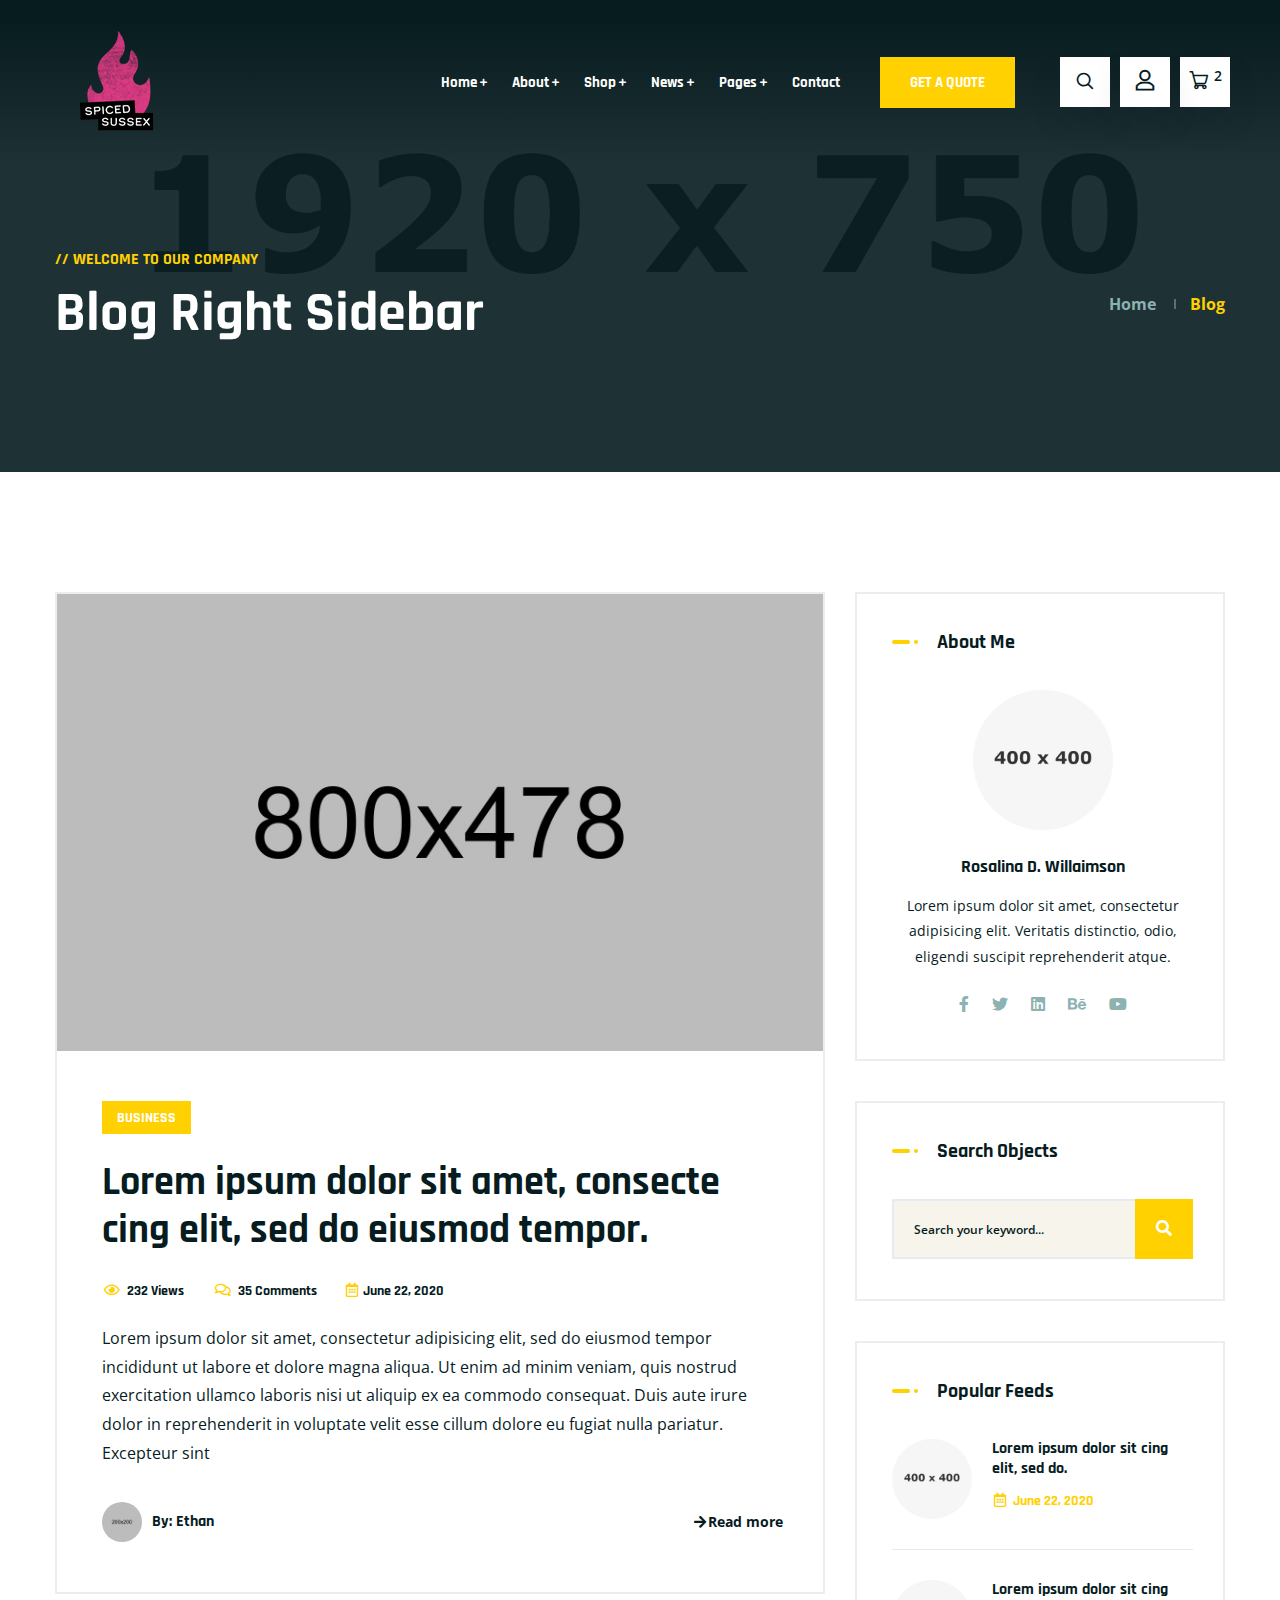
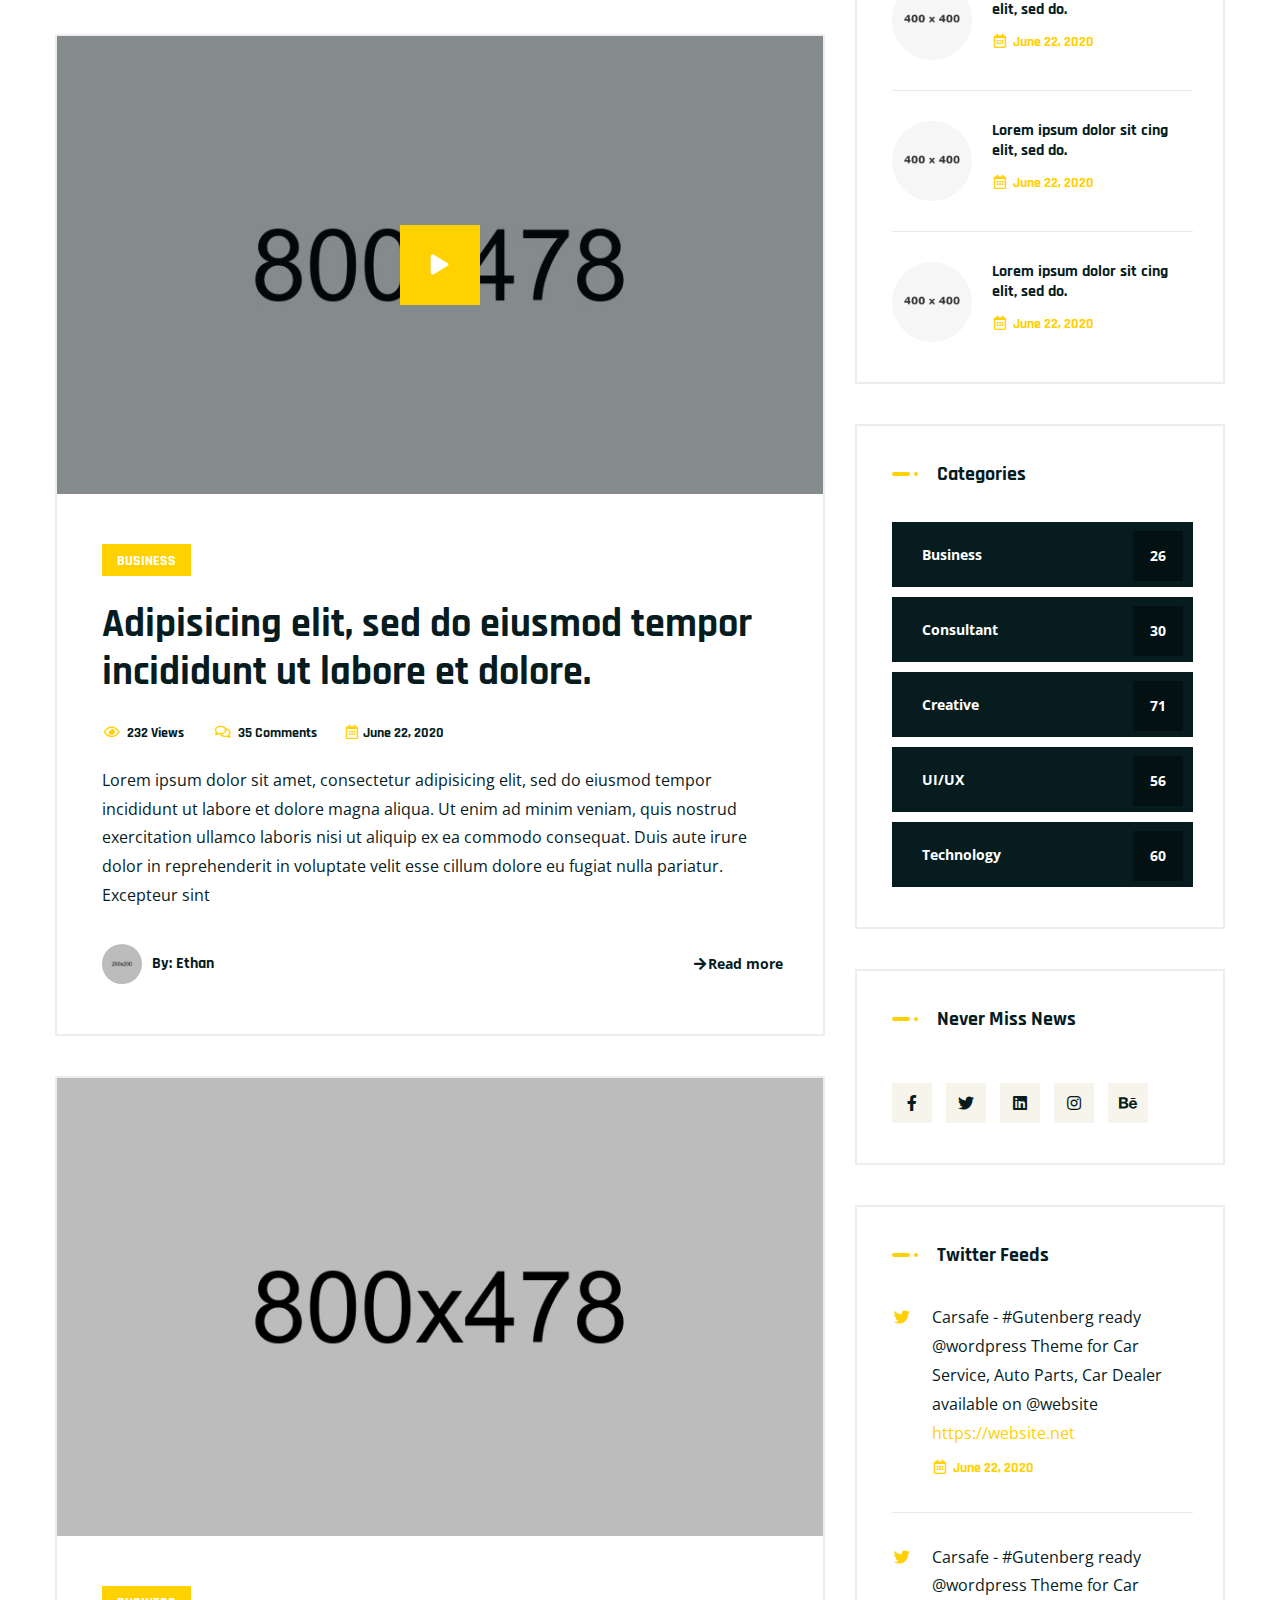
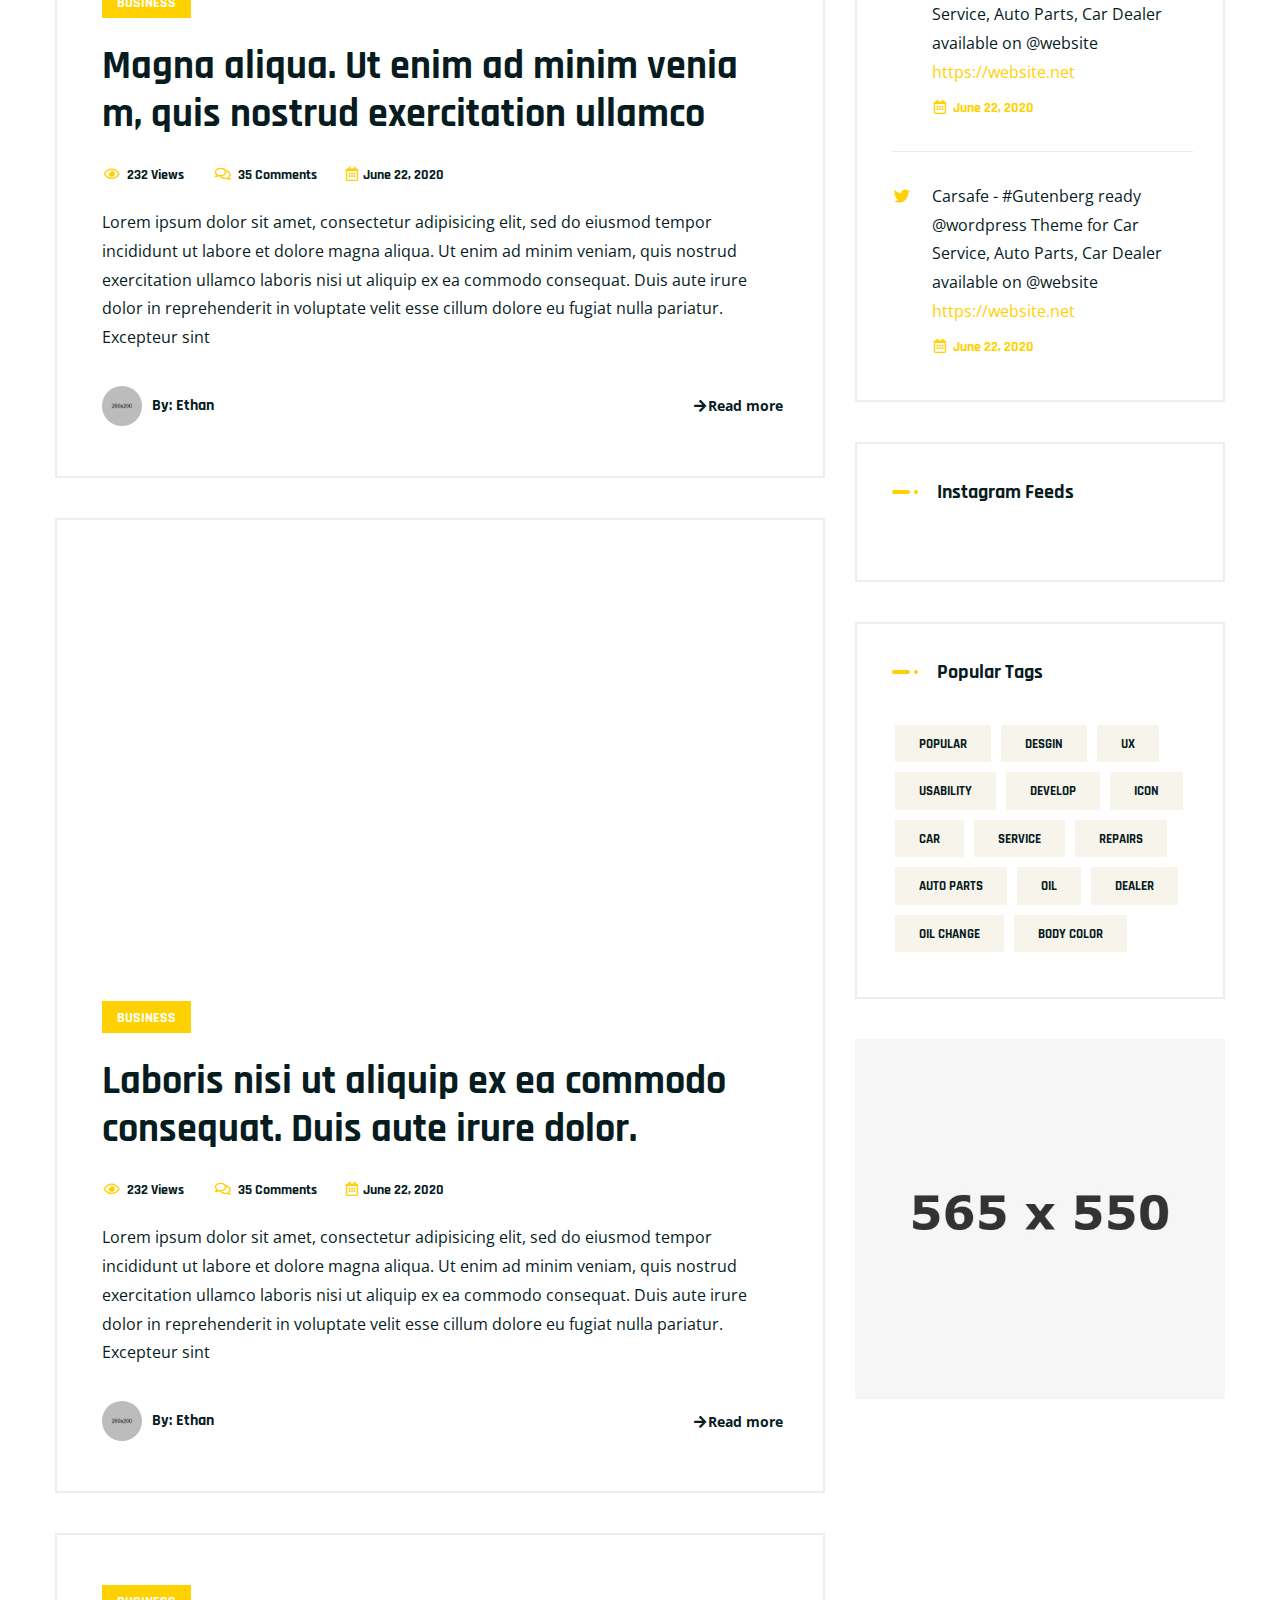
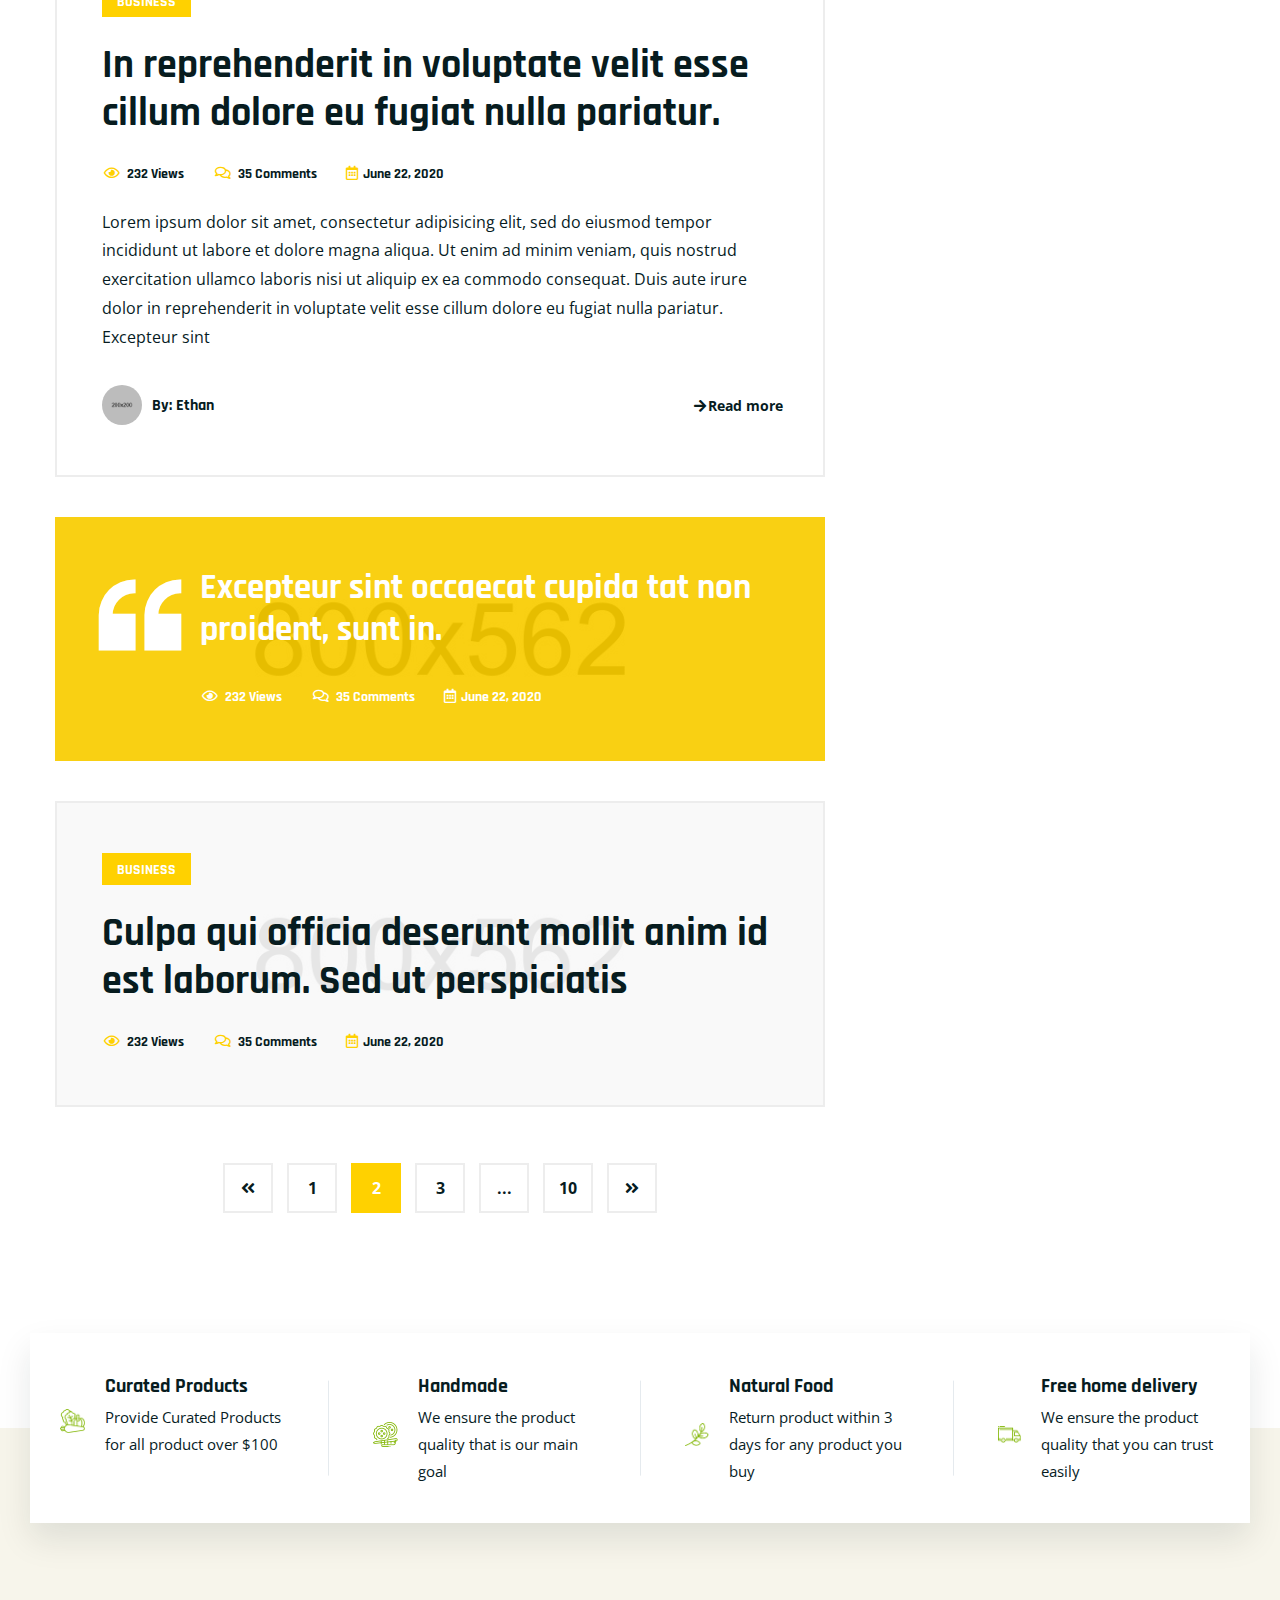
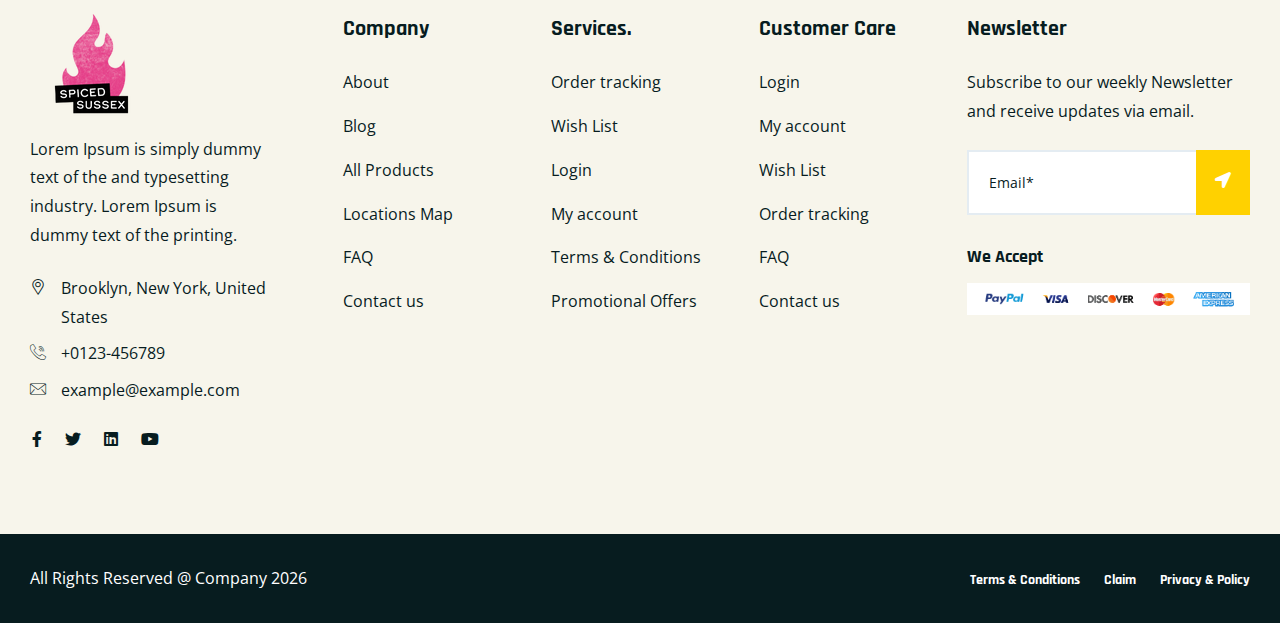
<file: blog-right-sidebar.html>
<!doctype html>
<html class="no-js" lang="zxx">

<head>
    <meta charset="utf-8">
    <meta http-equiv="x-ua-compatible" content="ie=edge">
    <title>Broccoli - Organic Food HTML Template</title>
    <meta name="robots" content="noindex, follow" />
    <meta name="description" content="">
    <meta name="viewport" content="width=device-width, initial-scale=1, shrink-to-fit=no">

    <!-- Place favicon.png in the root directory -->
    <link rel="shortcut icon" href="img/favicon.png" type="image/x-icon" />
    <!-- Font Icons css -->
    <link rel="stylesheet" href="css/font-icons.css">
    <!-- plugins css -->
    <link rel="stylesheet" href="css/plugins.css">
    <!-- Main Stylesheet -->
    <link rel="stylesheet" href="css/style.css">
    <!-- Responsive css -->
    <link rel="stylesheet" href="css/responsive.css">
</head>

<body>
    <!--[if lte IE 9]>
        <p class="browserupgrade">You are using an <strong>outdated</strong> browser. Please <a href="https://browsehappy.com/">upgrade your browser</a> to improve your experience and security.</p>
    <![endif]-->

    <!-- Add your site or application content here -->

<!-- Body main wrapper start -->
<div class="body-wrapper">

    <!-- HEADER AREA START (header-5) -->
    <header class="ltn__header-area ltn__header-5 ltn__header-transparent gradient-color-2">
        <!-- ltn__header-top-area start -->
        <div class="ltn__header-top-area d-none">
            <div class="container">
                <div class="row">
                    <div class="col-md-7">
                        <div class="ltn__top-bar-menu">
                            <ul>
                                <li><a href="locations.html"><i class="icon-placeholder"></i> 15/A, Nest Tower, NYC</a></li>
                                <li><a href="mailto:info@webmail.com?Subject=Flower%20greetings%20to%20you"><i class="icon-mail"></i> info@webmail.com</a></li>
                            </ul>
                        </div>
                    </div>
                    <div class="col-md-5">
                        <div class="top-bar-right text-right">
                            <div class="ltn__top-bar-menu">
                                <ul>
                                    <li>
                                        <!-- ltn__language-menu -->
                                        <div class="ltn__drop-menu ltn__currency-menu ltn__language-menu">
                                            <ul>
                                                <li><a href="#" class="dropdown-toggle"><span class="active-currency">English</span></a>
                                                    <ul>
                                                        <li><a href="#">Arabic</a></li>
                                                        <li><a href="#">Bengali</a></li>
                                                        <li><a href="#">Chinese</a></li>
                                                        <li><a href="#">English</a></li>
                                                        <li><a href="#">French</a></li>
                                                        <li><a href="#">Hindi</a></li>
                                                    </ul>
                                                </li>
                                            </ul>
                                        </div>
                                    </li>
                                    <li>
                                        <!-- ltn__social-media -->
                                        <div class="ltn__social-media">
                                            <ul>
                                                <li><a href="#" title="Facebook"><i class="fab fa-facebook-f"></i></a></li>
                                                <li><a href="#" title="Twitter"><i class="fab fa-twitter"></i></a></li>
                                                
                                                <li><a href="#" title="Instagram"><i class="fab fa-instagram"></i></a></li>
                                                <li><a href="#" title="Dribbble"><i class="fab fa-dribbble"></i></a></li>
                                            </ul>
                                        </div>
                                    </li>
                                </ul>
                            </div>
                        </div>
                    </div>
                </div>
            </div>
        </div>
        <!-- ltn__header-top-area end -->

        <!-- ltn__header-middle-area start -->
        <div class="ltn__header-middle-area ltn__header-sticky ltn__sticky-bg-black plr--9---">
            <div class="container">
                <div class="row">
                    <div class="col">
                        <div class="site-logo-wrap">
                            <div class="site-logo">
                                <a href="index.html"><img src="img/logo-2.png" alt="Logo"></a>
                            </div>
                        </div>
                    </div>
                    <div class="col header-menu-column menu-color-white">
                        <div class="header-menu d-none d-xl-block">
                            <nav>
                                <div class="ltn__main-menu">
                                    <ul>
                                        <li class="menu-icon"><a href="#">Home</a>
                                            <ul class="sub-menu menu-pages-img-show ltn__sub-menu-col-2---">
                                                <li>
                                                    <a href="index.html">Home Style 01</a>
                                                    <img src="img/home-demos/home-1.jpg" alt="#">
                                                </li>
                                                <li>
                                                    <a href="index-2.html">Home Style 02</a>
                                                    <img src="img/home-demos/home-2.jpg" alt="#">
                                                </li>
                                                <li>
                                                    <a href="index-3.html">Home Style 03</a>
                                                    <img src="img/home-demos/home-3.jpg" alt="#">
                                                </li>
                                                <li>
                                                    <a href="index-4.html">Home Style 04</a>
                                                    <img src="img/home-demos/home-4.jpg" alt="#">
                                                </li>
                                                <li>
                                                    <a href="index-5.html">Home Style 05 <span class="menu-item-badge">video</span></a>
                                                    <img src="img/home-demos/home-5.jpg" alt="#">
                                                </li>
                                                <li>
                                                    <a href="index-6.html">Home Style 06</a>
                                                    <img src="img/home-demos/home-6.jpg" alt="#">
                                                </li>
                                                <li>
                                                    <a href="index-7.html">Home Style 07</a>
                                                    <img src="img/home-demos/home-7.jpg" alt="#">
                                                </li>
                                                <li>
                                                    <a href="index-8.html">Home Style 08</a>
                                                    <img src="img/home-demos/home-8.jpg" alt="#">
                                                </li>
                                                <li>
                                                    <a href="index-9.html">Home Style 09</a>
                                                    <img src="img/home-demos/home-9.jpg" alt="#">
                                                </li>
                                                <li>
                                                    <a href="index-10.html">Home Style 10</a>
                                                    <img src="img/home-demos/home-10.jpg" alt="#">
                                                </li>
                                                <li>
                                                    <a href="index-11.html">Home Style 11 <span class="menu-item-badge">Service</span></a>
                                                    <img src="img/home-demos/home-11.jpg" alt="#">
                                                </li>
                                            </ul>
                                        </li>
                                        <li class="menu-icon"><a href="#">About</a>
                                            <ul>
                                                <li><a href="about.html">About</a></li>
                                                <li><a href="service.html">Services</a></li>
                                                <li><a href="service-details.html">Service Details</a></li>
                                                <li><a href="portfolio.html">Gallery</a></li>
                                                <li><a href="portfolio-2.html">Gallery - 02</a></li>
                                                <li><a href="portfolio-details.html">Gallery Details</a></li>
                                                <li><a href="team.html">Team</a></li>
                                                <li><a href="team-details.html">Team Details</a></li>
                                                <li><a href="faq.html">FAQ</a></li>
                                                <li><a href="locations.html">Google Map Locations</a></li>
                                            </ul>
                                        </li>
                                        <li class="menu-icon"><a href="#">Shop</a>
                                            <ul>
                                                <li><a href="shop.html">Shop</a></li>
                                                <li><a href="shop-grid.html">Shop Grid</a></li>
                                                <li><a href="shop-left-sidebar.html">Shop Left sidebar</a></li>
                                                <li><a href="shop-right-sidebar.html">Shop right sidebar</a></li>
                                                <li><a href="product-details.html">Shop details </a></li>
                                                <li><a href="#">Other Pages <span class="float-right">>></span></a>
                                                    <ul>
                                                        <li><a href="cart.html">Cart</a></li>
                                                        <li><a href="wishlist.html">Wishlist</a></li>
                                                        <li><a href="checkout.html">Checkout</a></li>
                                                        <li><a href="order-tracking.html">Order Tracking</a></li>
                                                        <li><a href="account.html">My Account</a></li>
                                                        <li><a href="login.html">Sign in</a></li>
                                                        <li><a href="register.html">Register</a></li>
                                                    </ul>
                                                </li>
                                            </ul>
                                        </li>
                                        <li class="menu-icon"><a href="#">News</a>
                                            <ul>
                                                <li><a href="blog.html">News</a></li>
                                                <li><a href="blog-grid.html">News Grid</a></li>
                                                <li><a href="blog-left-sidebar.html">News Left sidebar</a></li>
                                                <li><a href="blog-right-sidebar.html">News Right sidebar</a></li>
                                                <li><a href="blog-details.html">News details</a></li>
                                            </ul>
                                        </li>
                                        <li class="menu-icon"><a href="#">Pages</a>
                                            <ul class="mega-menu">
                                                <li><a href="#">Inner Pages</a>
                                                    <ul>
                                                        <li><a href="portfolio.html">Gallery</a></li>
                                                        <li><a href="portfolio-2.html">Gallery - 02</a></li>
                                                        <li><a href="portfolio-details.html">Gallery Details</a></li>
                                                        <li><a href="team.html">Team</a></li>
                                                        <li><a href="team-details.html">Team Details</a></li>
                                                        <li><a href="faq.html">FAQ</a></li>
                                                    </ul>
                                                </li>
                                                <li><a href="#">Inner Pages</a>
                                                    <ul>
                                                        <li><a href="history.html">History</a></li>
                                                        <li><a href="contact.html">Appointment</a></li>
                                                        <li><a href="locations.html">Google Map Locations</a></li>
                                                        <li><a href="404.html">404</a></li>
                                                        <li><a href="contact.html">Contact</a></li>
                                                        <li><a href="coming-soon.html">Coming Soon</a></li>
                                                    </ul>
                                                </li>
                                                <li><a href="#">Shop Pages</a>
                                                    <ul>
                                                        <li><a href="shop.html">Shop</a></li>
                                                        <li><a href="shop-left-sidebar.html">Shop Left sidebar</a></li>
                                                        <li><a href="shop-right-sidebar.html">Shop right sidebar</a></li>
                                                        <li><a href="shop-grid.html">Shop Grid</a></li>
                                                        <li><a href="product-details.html">Shop details </a></li>
                                                        <li><a href="cart.html">Cart</a></li>
                                                    </ul>
                                                </li>
                                                <li><a href="shop.html"><img src="img/banner/menu-banner-1.png" alt="#"></a>
                                                </li>
                                            </ul>
                                        </li>
                                        <li><a href="contact.html">Contact</a></li>
                                        <li class="special-link"><a href="contact.html">GET A QUOTE</a></li>
                                    </ul>
                                </div>
                            </nav>
                        </div>
                    </div>
                    <div class="ltn__header-options ltn__header-options-2">
                        <!-- header-search-1 -->
                        <div class="header-search-wrap">
                            <div class="header-search-1">
                                <div class="search-icon">
                                    <i class="icon-search for-search-show"></i>
                                    <i class="icon-cancel  for-search-close"></i>
                                </div>
                            </div>
                            <div class="header-search-1-form">
                                <form id="#" method="get"  action="#">
                                    <input type="text" name="search" value="" placeholder="Search here..."/>
                                    <button type="submit">
                                        <span><i class="icon-search"></i></span>
                                    </button>
                                </form>
                            </div>
                        </div>
                        <!-- user-menu -->
                        <div class="ltn__drop-menu user-menu">
                            <ul>
                                <li>
                                    <a href="#"><i class="icon-user"></i></a>
                                    <ul>
                                        <li><a href="login.html">Sign in</a></li>
                                        <li><a href="register.html">Register</a></li>
                                        <li><a href="account.html">My Account</a></li>
                                        <li><a href="wishlist.html">Wishlist</a></li>
                                    </ul>
                                </li>
                            </ul>
                        </div>
                        <!-- mini-cart -->
                        <div class="mini-cart-icon">
                            <a href="#ltn__utilize-cart-menu" class="ltn__utilize-toggle">
                                <i class="icon-shopping-cart"></i>
                                <sup>2</sup>
                            </a>
                        </div>
                        <!-- mini-cart -->
                        <!-- Mobile Menu Button -->
                        <div class="mobile-menu-toggle d-xl-none">
                            <a href="#ltn__utilize-mobile-menu" class="ltn__utilize-toggle">
                                <svg viewBox="0 0 800 600">
                                    <path d="M300,220 C300,220 520,220 540,220 C740,220 640,540 520,420 C440,340 300,200 300,200" id="top"></path>
                                    <path d="M300,320 L540,320" id="middle"></path>
                                    <path d="M300,210 C300,210 520,210 540,210 C740,210 640,530 520,410 C440,330 300,190 300,190" id="bottom" transform="translate(480, 320) scale(1, -1) translate(-480, -318) "></path>
                                </svg>
                            </a>
                        </div>
                    </div>
                </div>
            </div>
        </div>
        <!-- ltn__header-middle-area end -->
    </header>
    <!-- HEADER AREA END -->
    
    <!-- Utilize Cart Menu Start -->
    <div id="ltn__utilize-cart-menu" class="ltn__utilize ltn__utilize-cart-menu">
        <div class="ltn__utilize-menu-inner ltn__scrollbar">
            <div class="ltn__utilize-menu-head">
                <span class="ltn__utilize-menu-title">Cart</span>
                <button class="ltn__utilize-close">×</button>
            </div>
            <div class="mini-cart-product-area ltn__scrollbar">
                <div class="mini-cart-item clearfix">
                    <div class="mini-cart-img">
                        <a href="#"><img src="img/product/1.png" alt="Image"></a>
                        <span class="mini-cart-item-delete"><i class="icon-cancel"></i></span>
                    </div>
                    <div class="mini-cart-info">
                        <h6><a href="#">Red Hot Tomato</a></h6>
                        <span class="mini-cart-quantity">1 x $65.00</span>
                    </div>
                </div>
                <div class="mini-cart-item clearfix">
                    <div class="mini-cart-img">
                        <a href="#"><img src="img/product/2.png" alt="Image"></a>
                        <span class="mini-cart-item-delete"><i class="icon-cancel"></i></span>
                    </div>
                    <div class="mini-cart-info">
                        <h6><a href="#">Vegetables Juices</a></h6>
                        <span class="mini-cart-quantity">1 x $85.00</span>
                    </div>
                </div>
                <div class="mini-cart-item clearfix">
                    <div class="mini-cart-img">
                        <a href="#"><img src="img/product/3.png" alt="Image"></a>
                        <span class="mini-cart-item-delete"><i class="icon-cancel"></i></span>
                    </div>
                    <div class="mini-cart-info">
                        <h6><a href="#">Orange Sliced Mix</a></h6>
                        <span class="mini-cart-quantity">1 x $92.00</span>
                    </div>
                </div>
                <div class="mini-cart-item clearfix">
                    <div class="mini-cart-img">
                        <a href="#"><img src="img/product/4.png" alt="Image"></a>
                        <span class="mini-cart-item-delete"><i class="icon-cancel"></i></span>
                    </div>
                    <div class="mini-cart-info">
                        <h6><a href="#">Orange Fresh Juice</a></h6>
                        <span class="mini-cart-quantity">1 x $68.00</span>
                    </div>
                </div>
            </div>
            <div class="mini-cart-footer">
                <div class="mini-cart-sub-total">
                    <h5>Subtotal: <span>$310.00</span></h5>
                </div>
                <div class="btn-wrapper">
                    <a href="cart.html" class="theme-btn-1 btn btn-effect-1">View Cart</a>
                    <a href="cart.html" class="theme-btn-2 btn btn-effect-2">Checkout</a>
                </div>
                <p>Free Shipping on All Orders Over $100!</p>
            </div>

        </div>
    </div>
    <!-- Utilize Cart Menu End -->

    <!-- Utilize Mobile Menu Start -->
    <div id="ltn__utilize-mobile-menu" class="ltn__utilize ltn__utilize-mobile-menu">
        <div class="ltn__utilize-menu-inner ltn__scrollbar">
            <div class="ltn__utilize-menu-head">
                <div class="site-logo">
                    <a href="index.html"><img src="img/logo.png" alt="Logo"></a>
                </div>
                <button class="ltn__utilize-close">×</button>
            </div>
            <div class="ltn__utilize-menu-search-form">
                <form action="#">
                    <input type="text" placeholder="Search...">
                    <button><i class="fas fa-search"></i></button>
                </form>
            </div>
            <div class="ltn__utilize-menu">
                <ul>
                    <li><a href="#">Home</a>
                        <ul class="sub-menu">
                            <li><a href="index.html">Home Pages 01</a></li>
                            <li><a href="index-2.html">Home Pages 02</a></li>
                            <li><a href="index-3.html">Home Pages 03</a></li>
                            <li><a href="index-4.html">Home Pages 04</a></li>
                            <li><a href="index-5.html">Home Pages 05  <span class="menu-item-badge">video</span></a></li>
                            <li><a href="index-6.html">Home Pages 06</a></li>
                            <li><a href="index-7.html">Home Pages 07</a></li>
                            <li><a href="index-8.html">Home Pages 08</a></li>
                            <li><a href="index-9.html">Home Pages 09</a></li>
                            <li><a href="index-10.html">Home Pages 10</a></li>
                            <li><a href="index-11.html">Home Pages 11 <span class="menu-item-badge">Service</span></a></li>
                        </ul>
                    </li>
                    <li><a href="#">About</a>
                        <ul class="sub-menu">
                            <li><a href="about.html">About</a></li>
                            <li><a href="service.html">Services</a></li>
                            <li><a href="service-details.html">Service Details</a></li>
                            <li><a href="portfolio.html">Portfolio</a></li>
                            <li><a href="portfolio-2.html">Portfolio - 02</a></li>
                            <li><a href="portfolio-details.html">Portfolio Details</a></li>
                            <li><a href="team.html">Team</a></li>
                            <li><a href="team-details.html">Team Details</a></li>
                            <li><a href="faq.html">FAQ</a></li>
                            <li><a href="locations.html">Google Map Locations</a></li>
                        </ul>
                    </li>
                    <li><a href="#">Shop</a>
                        <ul class="sub-menu">
                            <li><a href="shop.html">Shop</a></li>
                            <li><a href="shop-grid.html">Shop Grid</a></li>
                            <li><a href="shop-left-sidebar.html">Shop Left sidebar</a></li>
                            <li><a href="shop-right-sidebar.html">Shop right sidebar</a></li>
                            <li><a href="product-details.html">Shop details </a></li>
                            <li><a href="cart.html">Cart</a></li>
                            <li><a href="wishlist.html">Wishlist</a></li>
                            <li><a href="checkout.html">Checkout</a></li>
                            <li><a href="order-tracking.html">Order Tracking</a></li>
                            <li><a href="account.html">My Account</a></li>
                            <li><a href="login.html">Sign in</a></li>
                            <li><a href="register.html">Register</a></li>
                        </ul>
                    </li>
                    <li><a href="#">News</a>
                        <ul class="sub-menu">
                            <li><a href="blog.html">News</a></li>
                            <li><a href="blog-grid.html">News Grid</a></li>
                            <li><a href="blog-left-sidebar.html">News Left sidebar</a></li>
                            <li><a href="blog-right-sidebar.html">News Right sidebar</a></li>
                            <li><a href="blog-details.html">News details</a></li>
                        </ul>
                    </li>
                    <li><a href="#">Pages</a>
                        <ul class="sub-menu">
                            <li><a href="about.html">About</a></li>
                            <li><a href="service.html">Services</a></li>
                            <li><a href="service-details.html">Service Details</a></li>
                            <li><a href="portfolio.html">Portfolio</a></li>
                            <li><a href="portfolio-2.html">Portfolio - 02</a></li>
                            <li><a href="portfolio-details.html">Portfolio Details</a></li>
                            <li><a href="team.html">Team</a></li>
                            <li><a href="team-details.html">Team Details</a></li>
                            <li><a href="faq.html">FAQ</a></li>
                            <li><a href="history.html">History</a></li>
                            <li><a href="contact.html">Appointment</a></li>
                            <li><a href="locations.html">Google Map Locations</a></li>
                            <li><a href="404.html">404</a></li>
                            <li><a href="contact.html">Contact</a></li>
                            <li><a href="coming-soon.html">Coming Soon</a></li>
                        </ul>
                    </li>
                    <li><a href="contact.html">Contact</a></li>
                </ul>
            </div>
            <div class="ltn__utilize-buttons ltn__utilize-buttons-2">
                <ul>
                    <li>
                        <a href="account.html" title="My Account">
                            <span class="utilize-btn-icon">
                                <i class="far fa-user"></i>
                            </span>
                            My Account
                        </a>
                    </li>
                    <li>
                        <a href="wishlist.html" title="Wishlist">
                            <span class="utilize-btn-icon">
                                <i class="far fa-heart"></i>
                                <sup>3</sup>
                            </span>
                            Wishlist
                        </a>
                    </li>
                    <li>
                        <a href="cart.html" title="Shoping Cart">
                            <span class="utilize-btn-icon">
                                <i class="fas fa-shopping-cart"></i>
                                <sup>5</sup>
                            </span>
                            Shoping Cart
                        </a>
                    </li>
                </ul>
            </div>
            <div class="ltn__social-media-2">
                <ul>
                    <li><a href="#" title="Facebook"><i class="fab fa-facebook-f"></i></a></li>
                    <li><a href="#" title="Twitter"><i class="fab fa-twitter"></i></a></li>
                    <li><a href="#" title="Linkedin"><i class="fab fa-linkedin"></i></a></li>
                    <li><a href="#" title="Instagram"><i class="fab fa-instagram"></i></a></li>
                </ul>
            </div>
        </div>
    </div>
    <!-- Utilize Mobile Menu End -->

    <div class="ltn__utilize-overlay"></div>

    <!-- BREADCRUMB AREA START -->
    <div class="ltn__breadcrumb-area ltn__breadcrumb-area-2 ltn__breadcrumb-color-white bg-overlay-theme-black-90 bg-image" data-bg="img/bg/9.jpg">
        <div class="container">
            <div class="row">
                <div class="col-lg-12">
                    <div class="ltn__breadcrumb-inner ltn__breadcrumb-inner-2 justify-content-between">
                        <div class="section-title-area ltn__section-title-2">
                            <h6 class="section-subtitle ltn__secondary-color">//  Welcome to our company</h6>
                            <h1 class="section-title white-color">Blog Right Sidebar</h1>
                        </div>
                        <div class="ltn__breadcrumb-list">
                            <ul>
                                <li><a href="index.html">Home</a></li>
                                <li>Blog</li>
                            </ul>
                        </div>
                    </div>
                </div>
            </div>
        </div>
    </div>
    <!-- BREADCRUMB AREA END -->

    <!-- BLOG AREA START -->
    <div class="ltn__blog-area mb-120">
        <div class="container">
            <div class="row">
                <div class="col-lg-8">
                    <div class="ltn__blog-list-wrap">
                        <!-- Blog Item -->
                        <div class="ltn__blog-item ltn__blog-item-5">
                            <div class="ltn__blog-img">
                                <a href="blog-details.html"><img src="img/blog/31.jpg" alt="Image"></a>
                            </div>
                            <div class="ltn__blog-brief">
                                <div class="ltn__blog-meta">
                                    <ul>
                                        <li class="ltn__blog-category">
                                            <a href="#">Business</a>
                                        </li>
                                    </ul>
                                </div>
                                <h3 class="ltn__blog-title"><a href="blog-details.html">Lorem ipsum dolor sit amet, consecte
                                    cing elit, sed do eiusmod tempor.</a></h3>
                                <div class="ltn__blog-meta">
                                    <ul>
                                        <li>
                                            <a href="#"><i class="far fa-eye"></i>232 Views</a>
                                        </li>
                                        <li>
                                            <a href="#"><i class="far fa-comments"></i>35 Comments</a>
                                        </li>
                                        <li class="ltn__blog-date">
                                            <i class="far fa-calendar-alt"></i>June 22, 2020
                                        </li>
                                    </ul>
                                </div>
                                <p>Lorem ipsum dolor sit amet, consectetur adipisicing elit, sed do eiusmod tempor incididunt ut labore et dolore magna aliqua. Ut enim ad minim veniam, quis nostrud exercitation ullamco laboris nisi ut aliquip ex ea commodo consequat. Duis aute irure dolor in reprehenderit in voluptate velit esse cillum dolore eu fugiat nulla pariatur. Excepteur sint</p>
                                <div class="ltn__blog-meta-btn">
                                    <div class="ltn__blog-meta">
                                        <ul>
                                            <li class="ltn__blog-author">
                                                <a href="#"><img src="img/blog/author.jpg" alt="#">By: Ethan</a>
                                            </li>
                                        </ul>
                                    </div>
                                    <div class="ltn__blog-btn">
                                        <a href="blog-details.html"><i class="fas fa-arrow-right"></i>Read more</a>
                                    </div>
                                </div>
                            </div>
                        </div>
                        <!-- Blog Item (Video) -->
                        <div class="ltn__blog-item ltn__blog-item-5 ltn__blog-item-video">
                            <div class="ltn__video-img">
                                <img src="img/blog/32.jpg" alt="video popup bg image">
                                <a class="ltn__video-icon-2 ltn__secondary-bg ltn__video-icon-2-border---" href="https://www.youtube.com/embed/X7R-q9rsrtU?autoplay=1&showinfo=0"  data-rel="lightcase:myCollection">
                                    <i class="fa fa-play"></i>
                                </a>
                            </div>
                            <div class="ltn__blog-brief">
                                <div class="ltn__blog-meta">
                                    <ul>
                                        <li class="ltn__blog-category">
                                            <a href="#">Business</a>
                                        </li>
                                    </ul>
                                </div>
                                <h3 class="ltn__blog-title"><a href="blog-details.html">Adipisicing elit, sed do eiusmod tempor
                                    incididunt ut labore et dolore.</a></h3>
                                <div class="ltn__blog-meta">
                                    <ul>
                                        <li>
                                            <a href="#"><i class="far fa-eye"></i>232 Views</a>
                                        </li>
                                        <li>
                                            <a href="#"><i class="far fa-comments"></i>35 Comments</a>
                                        </li>
                                        <li class="ltn__blog-date">
                                            <i class="far fa-calendar-alt"></i>June 22, 2020
                                        </li>
                                    </ul>
                                </div>
                                <p>Lorem ipsum dolor sit amet, consectetur adipisicing elit, sed do eiusmod tempor incididunt ut labore et dolore magna aliqua. Ut enim ad minim veniam, quis nostrud exercitation ullamco laboris nisi ut aliquip ex ea commodo consequat. Duis aute irure dolor in reprehenderit in voluptate velit esse cillum dolore eu fugiat nulla pariatur. Excepteur sint</p>
                                <div class="ltn__blog-meta-btn">
                                    <div class="ltn__blog-meta">
                                        <ul>
                                            <li class="ltn__blog-author">
                                                <a href="#"><img src="img/blog/author.jpg" alt="#">By: Ethan</a>
                                            </li>
                                        </ul>
                                    </div>
                                    <div class="ltn__blog-btn">
                                        <a href="blog-details.html"><i class="fas fa-arrow-right"></i>Read more</a>
                                    </div>
                                </div>
                            </div>
                        </div>
                        <!-- Blog Item (Gallery) -->
                        <div class="ltn__blog-item ltn__blog-item-5 ltn__blog-item-gallery">
                            <div class="ltn__blog-gallery-active slick-arrow-1 slick-arrow-1-inner">
                                <div class="ltn__blog-gallery-item">
                                    <a href="blog-details.html"><img src="img/blog/33.jpg" alt="Image"></a>
                                </div>
                                <div class="ltn__blog-gallery-item">
                                    <a href="blog-details.html"><img src="img/blog/34.jpg" alt="Image"></a>
                                </div>
                                <div class="ltn__blog-gallery-item">
                                    <a href="blog-details.html"><img src="img/blog/31.jpg" alt="Image"></a>
                                </div>
                            </div>
                            <div class="ltn__blog-brief">
                                <div class="ltn__blog-meta">
                                    <ul>
                                        <li class="ltn__blog-category">
                                            <a href="#">Business</a>
                                        </li>
                                    </ul>
                                </div>
                                <h3 class="ltn__blog-title"><a href="blog-details.html">Magna aliqua. Ut enim ad minim venia
                                    m, quis nostrud exercitation ullamco</a></h3>
                                <div class="ltn__blog-meta">
                                    <ul>
                                        <li>
                                            <a href="#"><i class="far fa-eye"></i>232 Views</a>
                                        </li>
                                        <li>
                                            <a href="#"><i class="far fa-comments"></i>35 Comments</a>
                                        </li>
                                        <li class="ltn__blog-date">
                                            <i class="far fa-calendar-alt"></i>June 22, 2020
                                        </li>
                                    </ul>
                                </div>
                                <p>Lorem ipsum dolor sit amet, consectetur adipisicing elit, sed do eiusmod tempor incididunt ut labore et dolore magna aliqua. Ut enim ad minim veniam, quis nostrud exercitation ullamco laboris nisi ut aliquip ex ea commodo consequat. Duis aute irure dolor in reprehenderit in voluptate velit esse cillum dolore eu fugiat nulla pariatur. Excepteur sint</p>
                                <div class="ltn__blog-meta-btn">
                                    <div class="ltn__blog-meta">
                                        <ul>
                                            <li class="ltn__blog-author">
                                                <a href="#"><img src="img/blog/author.jpg" alt="#">By: Ethan</a>
                                            </li>
                                        </ul>
                                    </div>
                                    <div class="ltn__blog-btn">
                                        <a href="blog-details.html"><i class="fas fa-arrow-right"></i>Read more</a>
                                    </div>
                                </div>
                            </div>
                        </div>
                        <!-- Blog Item (Audio) -->
                        <div class="ltn__blog-item ltn__blog-item-5 ltn__blog-item-audio">
                            <div class="post-audio embed-responsive embed-responsive-16by9">
                                <iframe src="https://w.soundcloud.com/player/?url=https%3A//api.soundcloud.com/tracks/837045328&color=%23ff5500&auto_play=false&hide_related=false&show_comments=true&show_user=true&show_reposts=false&show_teaser=true&visual=true"></iframe>
                                
                            </div>
                            <div class="ltn__blog-brief">
                                <div class="ltn__blog-meta">
                                    <ul>
                                        <li class="ltn__blog-category">
                                            <a href="#">Business</a>
                                        </li>
                                    </ul>
                                </div>
                                <h3 class="ltn__blog-title"><a href="blog-details.html">Laboris nisi ut aliquip ex ea commodo
                                    consequat. Duis aute irure dolor.</a></h3>
                                <div class="ltn__blog-meta">
                                    <ul>
                                        <li>
                                            <a href="#"><i class="far fa-eye"></i>232 Views</a>
                                        </li>
                                        <li>
                                            <a href="#"><i class="far fa-comments"></i>35 Comments</a>
                                        </li>
                                        <li class="ltn__blog-date">
                                            <i class="far fa-calendar-alt"></i>June 22, 2020
                                        </li>
                                    </ul>
                                </div>
                                <p>Lorem ipsum dolor sit amet, consectetur adipisicing elit, sed do eiusmod tempor incididunt ut labore et dolore magna aliqua. Ut enim ad minim veniam, quis nostrud exercitation ullamco laboris nisi ut aliquip ex ea commodo consequat. Duis aute irure dolor in reprehenderit in voluptate velit esse cillum dolore eu fugiat nulla pariatur. Excepteur sint</p>
                                <div class="ltn__blog-meta-btn">
                                    <div class="ltn__blog-meta">
                                        <ul>
                                            <li class="ltn__blog-author">
                                                <a href="#"><img src="img/blog/author.jpg" alt="#">By: Ethan</a>
                                            </li>
                                        </ul>
                                    </div>
                                    <div class="ltn__blog-btn">
                                        <a href="blog-details.html"><i class="fas fa-arrow-right"></i>Read more</a>
                                    </div>
                                </div>
                            </div>
                        </div>
                        <!-- Blog Item (No Image) -->
                        <div class="ltn__blog-item ltn__blog-item-5 ltn__blog-item-no-image">
                            <div class="ltn__blog-brief">
                                <div class="ltn__blog-meta">
                                    <ul>
                                        <li class="ltn__blog-category">
                                            <a href="#">Business</a>
                                        </li>
                                    </ul>
                                </div>
                                <h3 class="ltn__blog-title"><a href="blog-details.html">In reprehenderit in voluptate velit esse
                                    cillum dolore eu fugiat nulla pariatur.</a></h3>
                                <div class="ltn__blog-meta">
                                    <ul>
                                        <li>
                                            <a href="#"><i class="far fa-eye"></i>232 Views</a>
                                        </li>
                                        <li>
                                            <a href="#"><i class="far fa-comments"></i>35 Comments</a>
                                        </li>
                                        <li class="ltn__blog-date">
                                            <i class="far fa-calendar-alt"></i>June 22, 2020
                                        </li>
                                    </ul>
                                </div>
                                <p>Lorem ipsum dolor sit amet, consectetur adipisicing elit, sed do eiusmod tempor incididunt ut labore et dolore magna aliqua. Ut enim ad minim veniam, quis nostrud exercitation ullamco laboris nisi ut aliquip ex ea commodo consequat. Duis aute irure dolor in reprehenderit in voluptate velit esse cillum dolore eu fugiat nulla pariatur. Excepteur sint</p>
                                <div class="ltn__blog-meta-btn">
                                    <div class="ltn__blog-meta">
                                        <ul>
                                            <li class="ltn__blog-author">
                                                <a href="#"><img src="img/blog/author.jpg" alt="#">By: Ethan</a>
                                            </li>
                                        </ul>
                                    </div>
                                    <div class="ltn__blog-btn">
                                        <a href="blog-details.html"><i class="fas fa-arrow-right"></i>Read more</a>
                                    </div>
                                </div>
                            </div>
                        </div>
                        <!-- Blog Item (Quote) -->
                        <div class="ltn__blog-item ltn__blog-item-5 ltn__blog-item-quote bg-image bg-overlay-theme-90" data-bg="img/blog/3.jpg">
                            <div class="ltn__blog-brief">
                                <blockquote>
                                    <a href="blog-details.html">Excepteur sint occaecat cupida
                                        tat non proident, sunt in.</a>
                                </blockquote>
                                <div class="ltn__blog-meta mb-0">
                                    <ul>
                                        <li>
                                            <a href="#"><i class="far fa-eye"></i>232 Views</a>
                                        </li>
                                        <li>
                                            <a href="#"><i class="far fa-comments"></i>35 Comments</a>
                                        </li>
                                        <li class="ltn__blog-date">
                                            <i class="far fa-calendar-alt"></i>June 22, 2020
                                        </li>
                                    </ul>
                                </div>
                            </div>
                        </div>
                        <!-- Blog Item (Background Image) -->
                        <div class="ltn__blog-item ltn__blog-item-5 ltn__blog-item-bg-image bg-image bg-overlay-white-90" data-bg="img/blog/2.jpg">
                            <div class="ltn__blog-brief">
                                <div class="ltn__blog-meta">
                                    <ul>
                                        <li class="ltn__blog-category">
                                            <a href="#">Business</a>
                                        </li>
                                    </ul>
                                </div>
                                <h3 class="ltn__blog-title"><a href="blog-details.html">Culpa qui officia deserunt mollit anim
                                    id est laborum. Sed ut perspiciatis</a></h3>
                                <div class="ltn__blog-meta mb-0">
                                    <ul>
                                        <li>
                                            <a href="#"><i class="far fa-eye"></i>232 Views</a>
                                        </li>
                                        <li>
                                            <a href="#"><i class="far fa-comments"></i>35 Comments</a>
                                        </li>
                                        <li class="ltn__blog-date">
                                            <i class="far fa-calendar-alt"></i>June 22, 2020
                                        </li>
                                    </ul>
                                </div>
                            </div>
                        </div>
                        <!--  -->
                    </div>
                    <div class="row">
                        <div class="col-lg-12">
                            <div class="ltn__pagination-area text-center">
                                <div class="ltn__pagination">
                                    <ul>
                                        <li><a href="#"><i class="fas fa-angle-double-left"></i></a></li>
                                        <li><a href="#">1</a></li>
                                        <li class="active"><a href="#">2</a></li>
                                        <li><a href="#">3</a></li>
                                        <li><a href="#">...</a></li>
                                        <li><a href="#">10</a></li>
                                        <li><a href="#"><i class="fas fa-angle-double-right"></i></a></li>
                                    </ul>
                                </div>
                            </div>
                        </div>
                    </div>
                </div>
                <div class="col-lg-4">
                    <aside class="sidebar-area blog-sidebar ltn__right-sidebar">
                        <!-- Author Widget -->
                        <div class="widget ltn__author-widget">
                            <h4 class="ltn__widget-title ltn__widget-title-border">About Me</h4>
                            <div class="ltn__author-widget-inner text-center">
                                <img src="img/team/4.jpg" alt="Image">
                                <h5>Rosalina D. Willaimson</h5>
                                <p>Lorem ipsum dolor sit amet, consectetur adipisicing elit. Veritatis distinctio, odio, eligendi suscipit reprehenderit atque.</p>
                                <div class="ltn__social-media">
                                    <ul>
                                        <li><a href="#" title="Facebook"><i class="fab fa-facebook-f"></i></a></li>
                                        <li><a href="#" title="Twitter"><i class="fab fa-twitter"></i></a></li>
                                        <li><a href="#" title="Linkedin"><i class="fab fa-linkedin"></i></a></li>
                                        <li><a href="#" title="Behance"><i class="fab fa-behance"></i></a></li>
                                        <li><a href="#" title="Youtube"><i class="fab fa-youtube"></i></a></li>
                                    </ul>
                                </div>
                            </div>
                        </div>
                        <!-- Search Widget -->
                        <div class="widget ltn__search-widget">
                            <h4 class="ltn__widget-title ltn__widget-title-border">Search Objects</h4>
                            <form action="#">
                                <input type="text" name="search" placeholder="Search your keyword...">
                                <button type="submit"><i class="fas fa-search"></i></button>
                            </form>
                        </div>
                        <!-- Popular Post Widget -->
                        <div class="widget ltn__popular-post-widget">
                            <h4 class="ltn__widget-title ltn__widget-title-border">Popular Feeds</h4>
                            <ul>
                                <li>
                                    <div class="popular-post-widget-item clearfix">
                                        <div class="popular-post-widget-img">
                                            <a href="blog-details.html"><img src="img/team/5.jpg" alt="#"></a>
                                        </div>
                                        <div class="popular-post-widget-brief">
                                            <h6><a href="blog-details.html">Lorem ipsum dolor sit
                                                cing elit, sed do.</a></h6>
                                            <div class="ltn__blog-meta">
                                                <ul>
                                                    <li class="ltn__blog-date">
                                                        <a href="#"><i class="far fa-calendar-alt"></i>June 22, 2020</a>
                                                    </li>
                                                </ul>
                                            </div>
                                        </div>
                                    </div>
                                </li>
                                <li>
                                    <div class="popular-post-widget-item clearfix">
                                        <div class="popular-post-widget-img">
                                            <a href="blog-details.html"><img src="img/team/6.jpg" alt="#"></a>
                                        </div>
                                        <div class="popular-post-widget-brief">
                                            <h6><a href="blog-details.html">Lorem ipsum dolor sit
                                                cing elit, sed do.</a></h6>
                                            <div class="ltn__blog-meta">
                                                <ul>
                                                    <li class="ltn__blog-date">
                                                        <a href="#"><i class="far fa-calendar-alt"></i>June 22, 2020</a>
                                                    </li>
                                                </ul>
                                            </div>
                                        </div>
                                    </div>
                                </li>
                                <li>
                                    <div class="popular-post-widget-item clearfix">
                                        <div class="popular-post-widget-img">
                                            <a href="blog-details.html"><img src="img/team/7.jpg" alt="#"></a>
                                        </div>
                                        <div class="popular-post-widget-brief">
                                            <h6><a href="blog-details.html">Lorem ipsum dolor sit
                                                cing elit, sed do.</a></h6>
                                            <div class="ltn__blog-meta">
                                                <ul>
                                                    <li class="ltn__blog-date">
                                                        <a href="#"><i class="far fa-calendar-alt"></i>June 22, 2020</a>
                                                    </li>
                                                </ul>
                                            </div>
                                        </div>
                                    </div>
                                </li>
                                <li>
                                    <div class="popular-post-widget-item clearfix">
                                        <div class="popular-post-widget-img">
                                            <a href="blog-details.html"><img src="img/team/8.jpg" alt="#"></a>
                                        </div>
                                        <div class="popular-post-widget-brief">
                                            <h6><a href="blog-details.html">Lorem ipsum dolor sit
                                                cing elit, sed do.</a></h6>
                                            <div class="ltn__blog-meta">
                                                <ul>
                                                    <li class="ltn__blog-date">
                                                        <a href="#"><i class="far fa-calendar-alt"></i>June 22, 2020</a>
                                                    </li>
                                                </ul>
                                            </div>
                                        </div>
                                    </div>
                                </li>
                            </ul>
                        </div>
                        <!-- Menu Widget (Category) -->
                        <div class="widget ltn__menu-widget ltn__menu-widget-2 ltn__menu-widget-2-color-2">
                            <h4 class="ltn__widget-title ltn__widget-title-border">Categories</h4>
                            <ul>
                                <li><a href="#">Business <span>26</span></a></li>
                                <li><a href="#">Consultant <span>30</span></a></li>
                                <li><a href="#">Creative <span>71</span></a></li>
                                <li><a href="#">UI/UX <span>56</span></a></li>
                                <li><a href="#">Technology <span>60</span></a></li>
                            </ul>
                        </div>
                        <!-- Social Media Widget -->
                        <div class="widget ltn__social-media-widget">
                            <h4 class="ltn__widget-title ltn__widget-title-border">Never Miss News</h4>
                            <div class="ltn__social-media-2">
                                <ul>
                                    <li><a href="#" title="Facebook"><i class="fab fa-facebook-f"></i></a></li>
                                    <li><a href="#" title="Twitter"><i class="fab fa-twitter"></i></a></li>
                                    <li><a href="#" title="Linkedin"><i class="fab fa-linkedin"></i></a></li>
                                    <li><a href="#" title="Instagram"><i class="fab fa-instagram"></i></a></li>
                                    <li><a href="#" title="Behance"><i class="fab fa-behance"></i></a></li>                                    
                                </ul>
                            </div>
                        </div>
                        <!-- Popular Post Widget (Twitter Post) -->
                        <div class="widget ltn__popular-post-widget ltn__twitter-post-widget">
                            <h4 class="ltn__widget-title ltn__widget-title-border">Twitter Feeds</h4>
                            <ul>
                                <li>
                                    <div class="popular-post-widget-item clearfix">
                                        <div class="popular-post-widget-img">
                                            <a href="blog-details.html"><i class="fab fa-twitter"></i></a>
                                        </div>
                                        <div class="popular-post-widget-brief">
                                            <p>Carsafe - #Gutenberg ready 
                                                @wordpress
                                                 Theme for Car Service, Auto Parts, Car Dealer available on 
                                                @website
                                                <a href="https://website.net">https://website.net</a></p>
                                            <div class="ltn__blog-meta">
                                                <ul>
                                                    <li class="ltn__blog-date">
                                                        <a href="#"><i class="far fa-calendar-alt"></i>June 22, 2020</a>
                                                    </li>
                                                </ul>
                                            </div>
                                        </div>
                                    </div>
                                </li>
                                <li>
                                    <div class="popular-post-widget-item clearfix">
                                        <div class="popular-post-widget-img">
                                            <a href="blog-details.html"><i class="fab fa-twitter"></i></a>
                                        </div>
                                        <div class="popular-post-widget-brief">
                                            <p>Carsafe - #Gutenberg ready 
                                                @wordpress
                                                 Theme for Car Service, Auto Parts, Car Dealer available on 
                                                @website
                                                <a href="https://website.net">https://website.net</a></p>
                                            <div class="ltn__blog-meta">
                                                <ul>
                                                    <li class="ltn__blog-date">
                                                        <a href="#"><i class="far fa-calendar-alt"></i>June 22, 2020</a>
                                                    </li>
                                                </ul>
                                            </div>
                                        </div>
                                    </div>
                                </li>
                                <li>
                                    <div class="popular-post-widget-item clearfix">
                                        <div class="popular-post-widget-img">
                                            <a href="blog-details.html"><i class="fab fa-twitter"></i></a>
                                        </div>
                                        <div class="popular-post-widget-brief">
                                            <p>Carsafe - #Gutenberg ready 
                                                @wordpress
                                                 Theme for Car Service, Auto Parts, Car Dealer available on 
                                                @website
                                                <a href="https://website.net">https://website.net</a></p>
                                            <div class="ltn__blog-meta">
                                                <ul>
                                                    <li class="ltn__blog-date">
                                                        <a href="#"><i class="far fa-calendar-alt"></i>June 22, 2020</a>
                                                    </li>
                                                </ul>
                                            </div>
                                        </div>
                                    </div>
                                </li>
                            </ul>
                        </div>
                        <!-- Instagram Widget -->
                        <div class="widget ltn__instagram-widget">
                            <h4 class="ltn__widget-title ltn__widget-title-border">Instagram Feeds</h4>
                            <div class="ltn__instafeed ltn__instafeed-grid insta-grid-gutter"></div>
                        </div>
                        <!-- Tagcloud Widget -->
                        <div class="widget ltn__tagcloud-widget">
                            <h4 class="ltn__widget-title ltn__widget-title-border">Popular Tags</h4>
                            <ul>
                                <li><a href="#">Popular</a></li>
                                <li><a href="#">desgin</a></li>
                                <li><a href="#">ux</a></li>
                                <li><a href="#">usability</a></li>
                                <li><a href="#">develop</a></li>
                                <li><a href="#">icon</a></li>
                                <li><a href="#">Car</a></li>
                                <li><a href="#">Service</a></li>
                                <li><a href="#">Repairs</a></li>
                                <li><a href="#">Auto Parts</a></li>
                                <li><a href="#">Oil</a></li>
                                <li><a href="#">Dealer</a></li>
                                <li><a href="#">Oil Change</a></li>
                                <li><a href="#">Body Color</a></li>
                            </ul>
                        </div>
                        <!-- Banner Widget -->
                        <div class="widget ltn__banner-widget">
                            <a href="shop.html"><img src="img/banner/banner-4.jpg" alt="Banner Image"></a>
                        </div>
                        
                    </aside>
                </div>
            </div>
        </div>
    </div>
    <!-- BLOG AREA END -->

    <!-- FEATURE AREA START ( Feature - 3) -->
    <div class="ltn__feature-area before-bg-bottom-2 mb--30--- plr--5">
        <div class="container-fluid">
            <div class="row">
                <div class="col-lg-12">
                    <div class="ltn__feature-item-box-wrap ltn__border-between-column white-bg">
                        <div class="row">
                            <div class="col-xl-3 col-md-6 col-12">
                                <div class="ltn__feature-item ltn__feature-item-8">
                                    <div class="ltn__feature-icon">
                                        <img src="img/icons/icon-img/11.png" alt="#">
                                    </div>
                                    <div class="ltn__feature-info">
                                        <h4>Curated Products</h4>
                                        <p>Provide Curated Products for
                                            all product over $100</p>
                                    </div>
                                </div>
                            </div>
                            <div class="col-xl-3 col-md-6 col-12">
                                <div class="ltn__feature-item ltn__feature-item-8">
                                    <div class="ltn__feature-icon">
                                        <img src="img/icons/icon-img/12.png" alt="#">
                                    </div>
                                    <div class="ltn__feature-info">
                                        <h4>Handmade</h4>
                                        <p>We ensure the product quality
                                            that is our main goal</p>
                                    </div>
                                </div>
                            </div>
                            <div class="col-xl-3 col-md-6 col-12">
                                <div class="ltn__feature-item ltn__feature-item-8">
                                    <div class="ltn__feature-icon">
                                        <img src="img/icons/icon-img/13.png" alt="#">
                                    </div>
                                    <div class="ltn__feature-info">
                                        <h4>Natural Food</h4>
                                        <p>Return product within 3 days
                                            for any product you buy</p>
                                    </div>
                                </div>
                            </div>
                            <div class="col-xl-3 col-md-6 col-12">
                                <div class="ltn__feature-item ltn__feature-item-8">
                                    <div class="ltn__feature-icon">
                                        <img src="img/icons/icon-img/14.png" alt="#">
                                    </div>
                                    <div class="ltn__feature-info">
                                        <h4>Free home delivery</h4>
                                        <p>We ensure the product quality
                                            that you can trust easily</p>
                                    </div>
                                </div>
                            </div>
                        </div>
                    </div>
                </div>
            </div>
        </div>
    </div>
    <!-- FEATURE AREA END -->

    <!-- FOOTER AREA START -->
    <footer class="ltn__footer-area  ">
        <div class="footer-top-area  section-bg-1 plr--5">
            <div class="container-fluid">
                <div class="row">
                    <div class="col-xl-3 col-md-6 col-sm-6 col-12">
                        <div class="footer-widget footer-about-widget">
                            <div class="footer-logo">
                                <div class="site-logo">
                                    <img src="img/logo.png" alt="Logo">
                                </div>
                            </div>
                            <p>Lorem Ipsum is simply dummy text of the and typesetting industry. Lorem Ipsum is dummy text of the printing.</p>
                            <div class="footer-address">
                                <ul>
                                    <li>
                                        <div class="footer-address-icon">
                                            <i class="icon-placeholder"></i>
                                        </div>
                                        <div class="footer-address-info">
                                            <p>Brooklyn, New York, United States</p>
                                        </div>
                                    </li>
                                    <li>
                                        <div class="footer-address-icon">
                                            <i class="icon-call"></i>
                                        </div>
                                        <div class="footer-address-info">
                                            <p><a href="tel:+0123-456789">+0123-456789</a></p>
                                        </div>
                                    </li>
                                    <li>
                                        <div class="footer-address-icon">
                                            <i class="icon-mail"></i>
                                        </div>
                                        <div class="footer-address-info">
                                            <p><a href="mailto:example@example.com">example@example.com</a></p>
                                        </div>
                                    </li>
                                </ul>
                            </div>
                            <div class="ltn__social-media mt-20">
                                <ul>
                                    <li><a href="#" title="Facebook"><i class="fab fa-facebook-f"></i></a></li>
                                    <li><a href="#" title="Twitter"><i class="fab fa-twitter"></i></a></li>
                                    <li><a href="#" title="Linkedin"><i class="fab fa-linkedin"></i></a></li>
                                    <li><a href="#" title="Youtube"><i class="fab fa-youtube"></i></a></li>
                                </ul>
                            </div>
                        </div>
                    </div>
                    <div class="col-xl-2 col-md-6 col-sm-6 col-12">
                        <div class="footer-widget footer-menu-widget clearfix">
                            <h4 class="footer-title">Company</h4>
                            <div class="footer-menu">
                                <ul>
                                    <li><a href="about.html">About</a></li>
                                    <li><a href="blog.html">Blog</a></li>
                                    <li><a href="shop.html">All Products</a></li>
                                    <li><a href="locations.html">Locations Map</a></li>
                                    <li><a href="faq.html">FAQ</a></li>
                                    <li><a href="contact.html">Contact us</a></li>
                                </ul>
                            </div>
                        </div>
                    </div>
                    <div class="col-xl-2 col-md-6 col-sm-6 col-12">
                        <div class="footer-widget footer-menu-widget clearfix">
                            <h4 class="footer-title">Services.</h4>
                            <div class="footer-menu">
                                <ul>
                                    <li><a href="order-tracking.html">Order tracking</a></li>
                                    <li><a href="wishlist.html">Wish List</a></li>
                                    <li><a href="login.html">Login</a></li>
                                    <li><a href="account.html">My account</a></li>
                                    <li><a href="about.html">Terms & Conditions</a></li>
                                    <li><a href="about.html">Promotional Offers</a></li>
                                </ul>
                            </div>
                        </div>
                    </div>
                    <div class="col-xl-2 col-md-6 col-sm-6 col-12">
                        <div class="footer-widget footer-menu-widget clearfix">
                            <h4 class="footer-title">Customer Care</h4>
                            <div class="footer-menu">
                                <ul>
                                    <li><a href="login.html">Login</a></li>
                                    <li><a href="account.html">My account</a></li>
                                    <li><a href="wishlist.html">Wish List</a></li>
                                    <li><a href="order-tracking.html">Order tracking</a></li>
                                    <li><a href="faq.html">FAQ</a></li>
                                    <li><a href="contact.html">Contact us</a></li>
                                </ul>
                            </div>
                        </div>
                    </div>
                    <div class="col-xl-3 col-md-6 col-sm-12 col-12">
                        <div class="footer-widget footer-newsletter-widget">
                            <h4 class="footer-title">Newsletter</h4>
                            <p>Subscribe to our weekly Newsletter and receive updates via email.</p>
                            <div class="footer-newsletter">
                                <form action="#">
                                    <input type="email" name="email" placeholder="Email*">
                                    <div class="btn-wrapper">
                                        <button class="theme-btn-1 btn" type="submit"><i class="fas fa-location-arrow"></i></button>
                                    </div>
                                </form>
                            </div>
                            <h5 class="mt-30">We Accept</h5>
                            <img src="img/icons/payment-4.png" alt="Payment Image">
                        </div>
                    </div>
                </div>
            </div>
        </div>
        <div class="ltn__copyright-area ltn__copyright-2 section-bg-2  ltn__border-top-2--- plr--5">
            <div class="container-fluid">
                <div class="row">
                    <div class="col-md-6 col-12">
                        <div class="ltn__copyright-design clearfix">
                            <p>All Rights Reserved @ Company <span class="current-year"></span></p>
                        </div>
                    </div>
                    <div class="col-md-6 col-12 align-self-center">
                        <div class="ltn__copyright-menu text-right">
                            <ul>
                                <li><a href="#">Terms & Conditions</a></li>
                                <li><a href="#">Claim</a></li>
                                <li><a href="#">Privacy & Policy</a></li>
                            </ul>
                        </div>
                    </div>
                </div>
            </div>
        </div>
    </footer>
    <!-- FOOTER AREA END -->

</div>
<!-- Body main wrapper end -->

    <!-- All JS Plugins -->
    <script src="js/plugins.js"></script>
    <!-- Main JS -->
    <script src="js/main.js"></script>
  
</body>
</html>
</file>
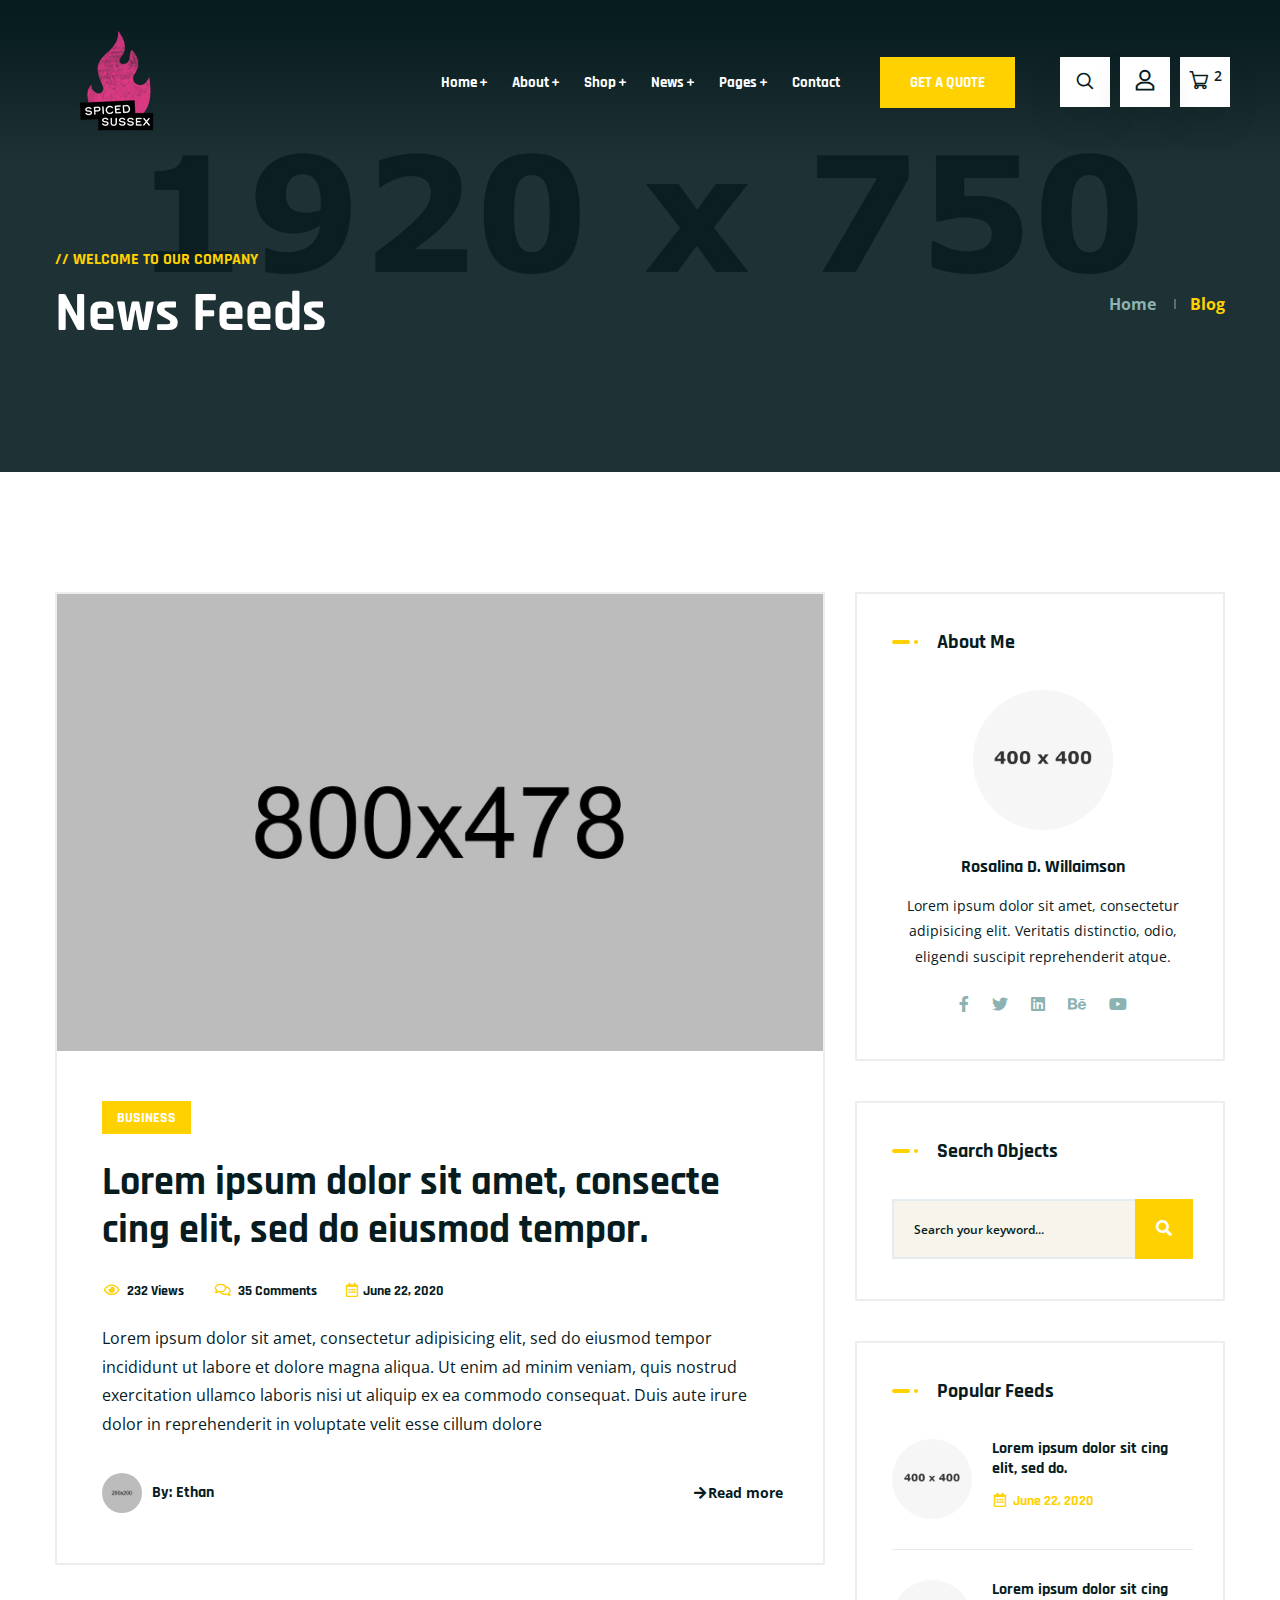
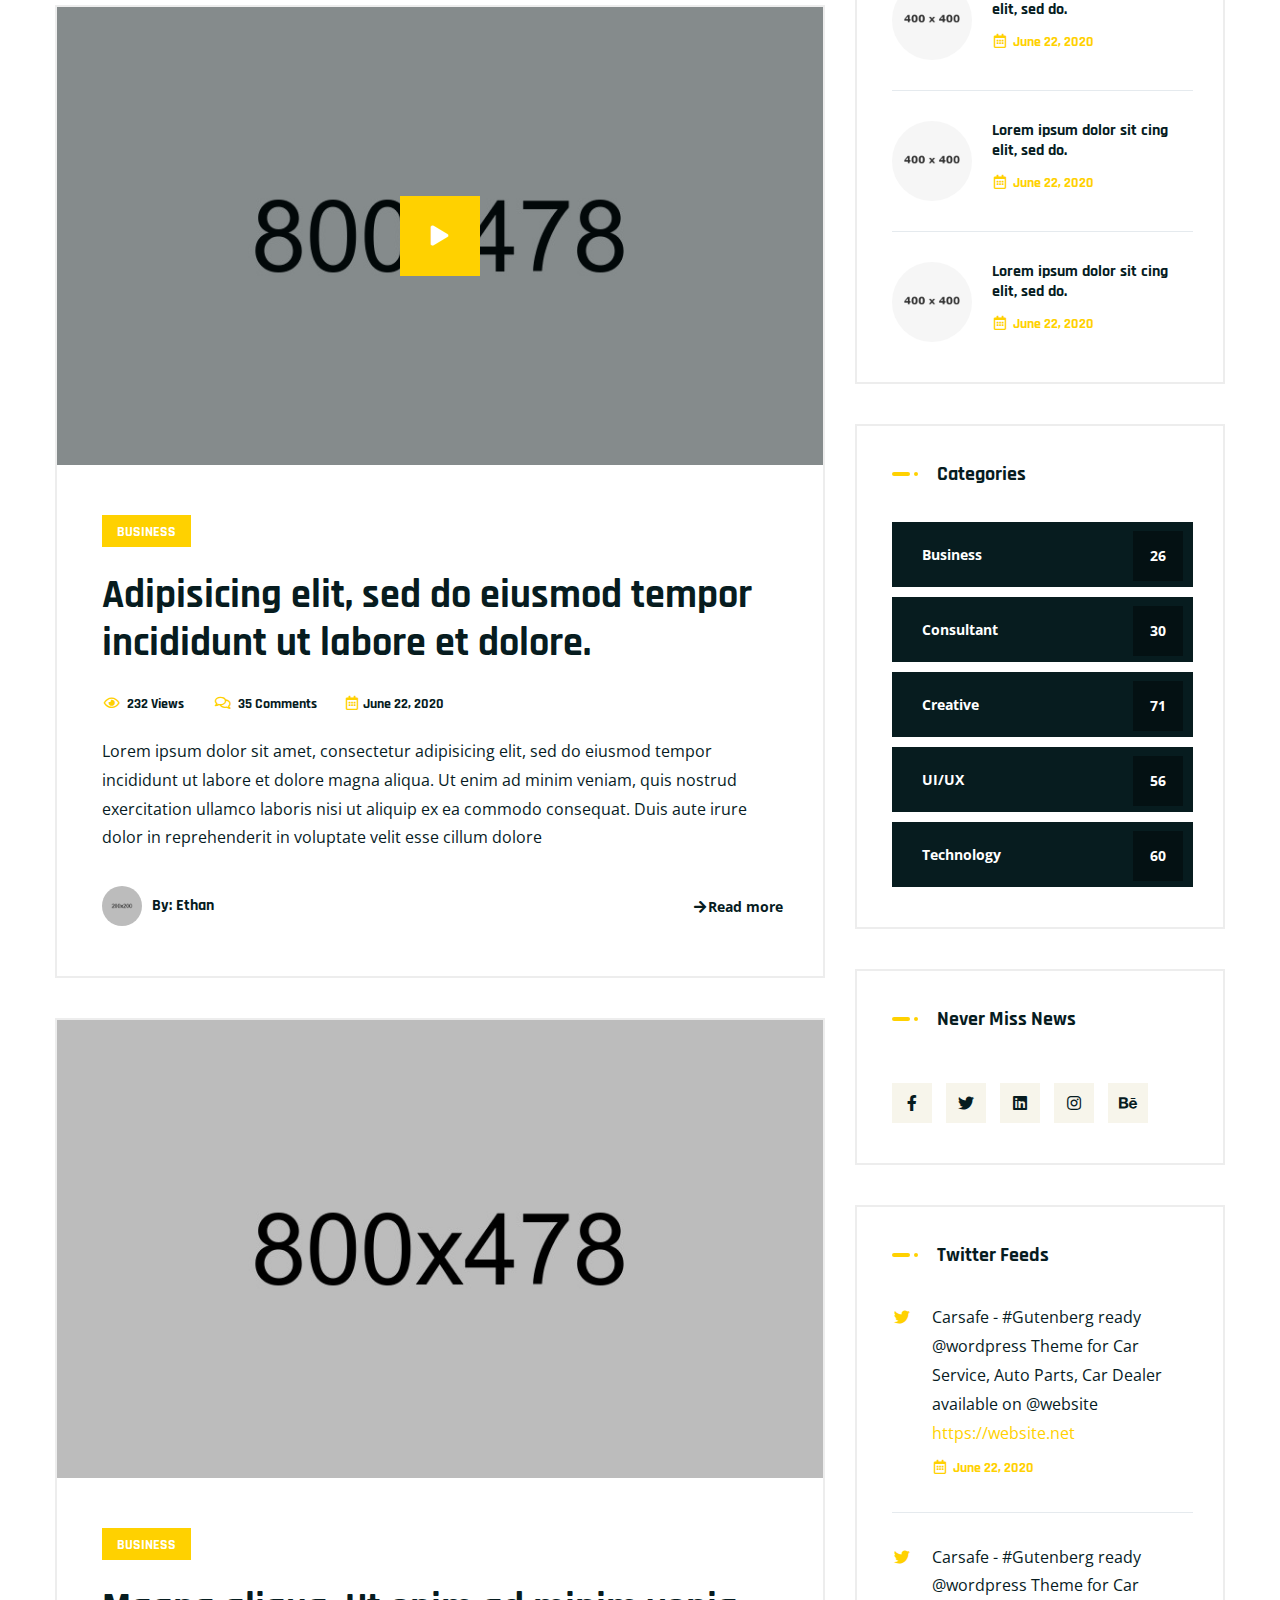
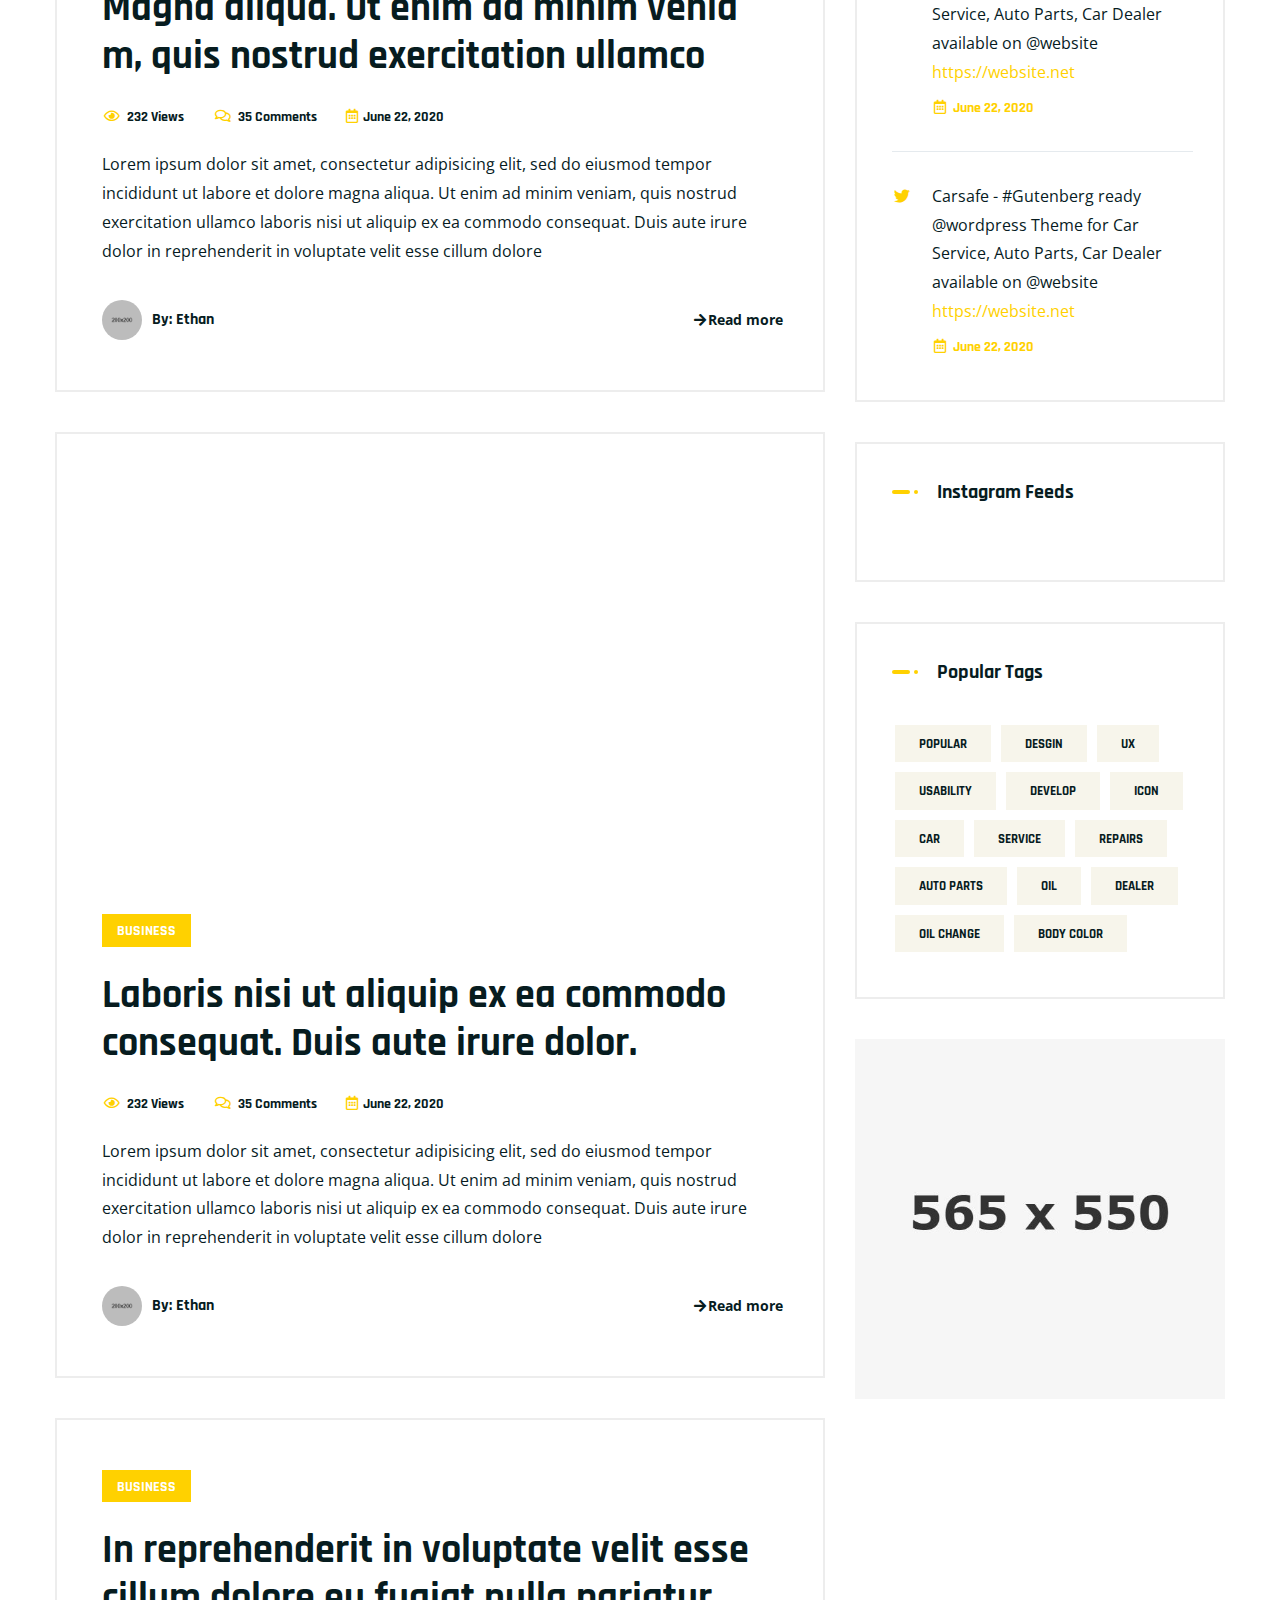
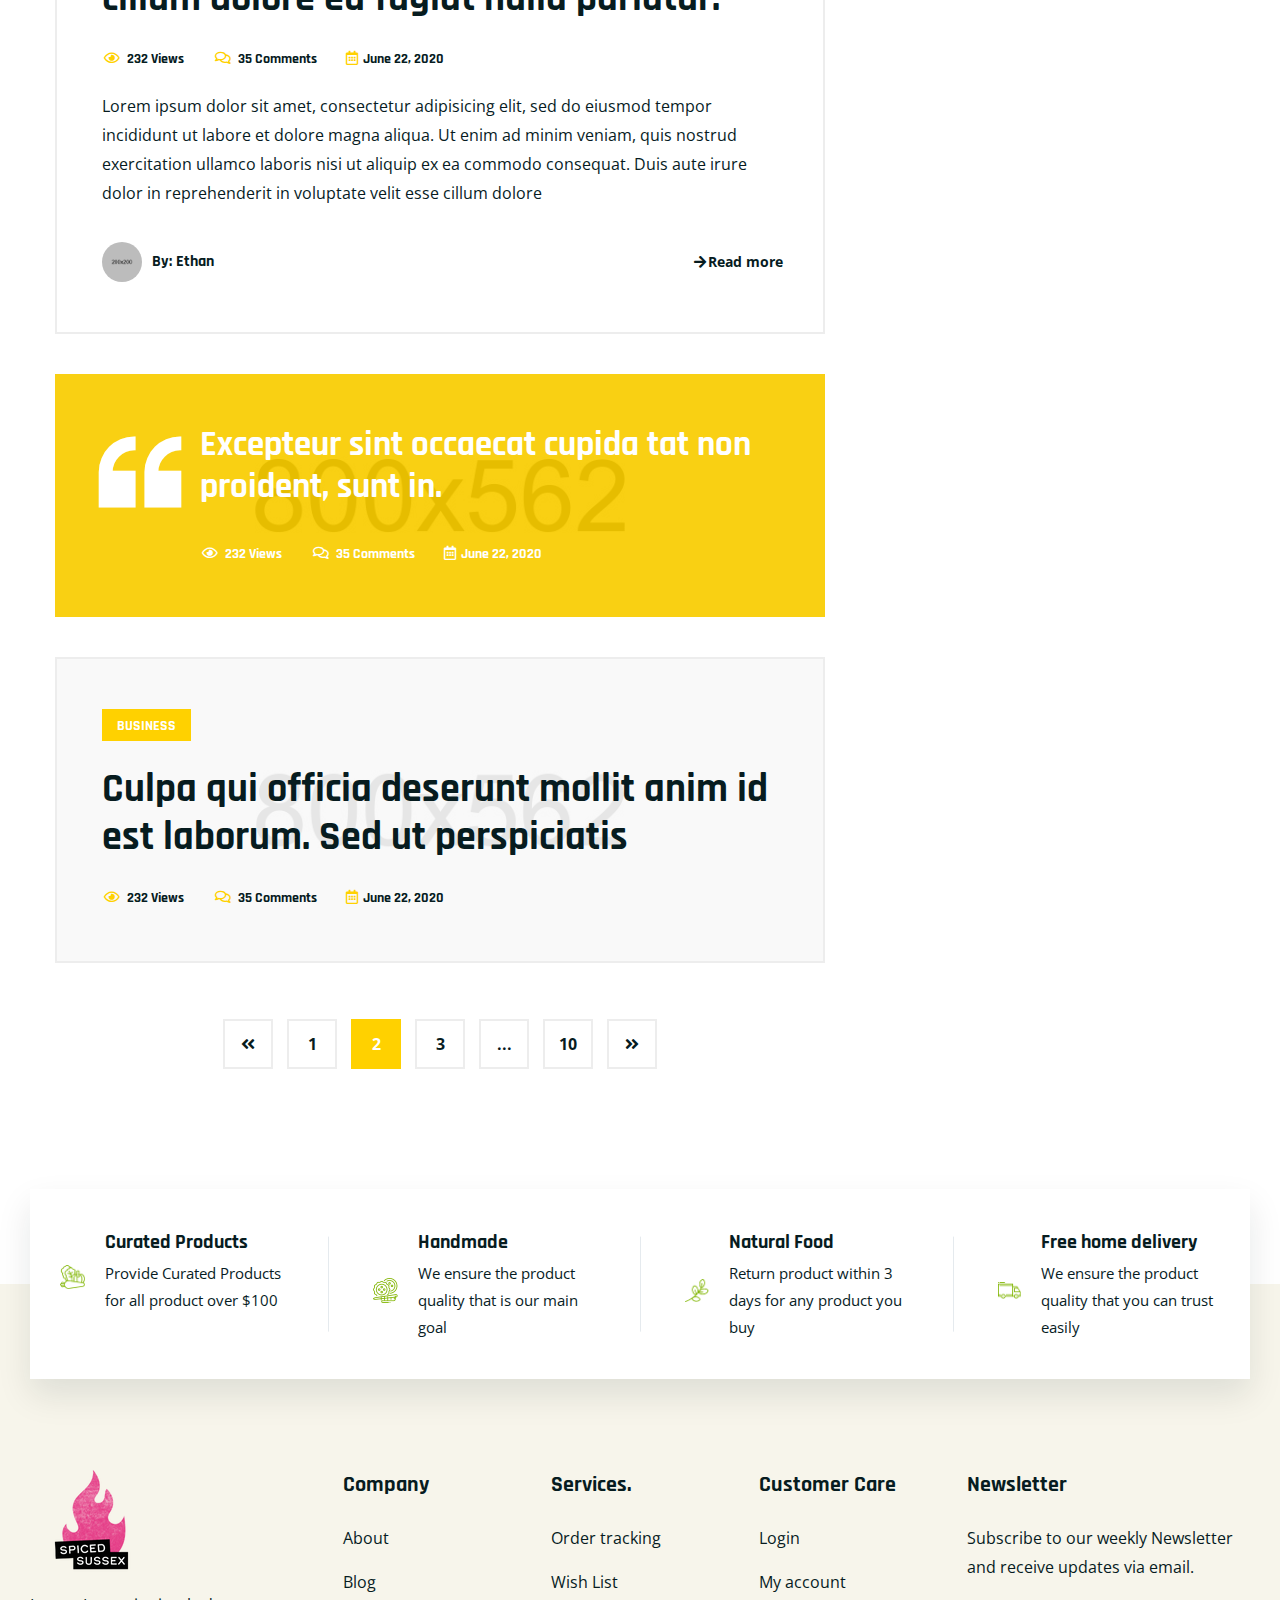
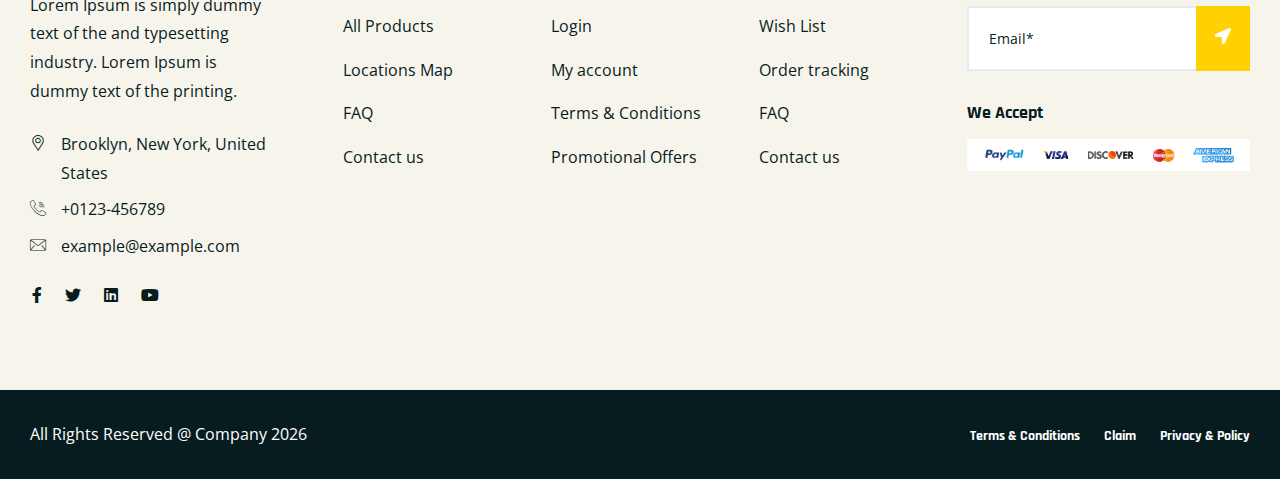
<file: blog.html>
<!doctype html>
<html class="no-js" lang="zxx">

<head>
    <meta charset="utf-8">
    <meta http-equiv="x-ua-compatible" content="ie=edge">
    <title>Broccoli - Organic Food HTML Template</title>
    <meta name="robots" content="noindex, follow" />
    <meta name="description" content="">
    <meta name="viewport" content="width=device-width, initial-scale=1, shrink-to-fit=no">

    <!-- Place favicon.png in the root directory -->
    <link rel="shortcut icon" href="img/favicon.png" type="image/x-icon" />
    <!-- Font Icons css -->
    <link rel="stylesheet" href="css/font-icons.css">
    <!-- plugins css -->
    <link rel="stylesheet" href="css/plugins.css">
    <!-- Main Stylesheet -->
    <link rel="stylesheet" href="css/style.css">
    <!-- Responsive css -->
    <link rel="stylesheet" href="css/responsive.css">
</head>

<body>
    <!--[if lte IE 9]>
        <p class="browserupgrade">You are using an <strong>outdated</strong> browser. Please <a href="https://browsehappy.com/">upgrade your browser</a> to improve your experience and security.</p>
    <![endif]-->

    <!-- Add your site or application content here -->

<!-- Body main wrapper start -->
<div class="body-wrapper">

    <!-- HEADER AREA START (header-5) -->
    <header class="ltn__header-area ltn__header-5 ltn__header-transparent gradient-color-2">
        <!-- ltn__header-top-area start -->
        <div class="ltn__header-top-area d-none">
            <div class="container">
                <div class="row">
                    <div class="col-md-7">
                        <div class="ltn__top-bar-menu">
                            <ul>
                                <li><a href="locations.html"><i class="icon-placeholder"></i> 15/A, Nest Tower, NYC</a></li>
                                <li><a href="mailto:info@webmail.com?Subject=Flower%20greetings%20to%20you"><i class="icon-mail"></i> info@webmail.com</a></li>
                            </ul>
                        </div>
                    </div>
                    <div class="col-md-5">
                        <div class="top-bar-right text-right">
                            <div class="ltn__top-bar-menu">
                                <ul>
                                    <li>
                                        <!-- ltn__language-menu -->
                                        <div class="ltn__drop-menu ltn__currency-menu ltn__language-menu">
                                            <ul>
                                                <li><a href="#" class="dropdown-toggle"><span class="active-currency">English</span></a>
                                                    <ul>
                                                        <li><a href="#">Arabic</a></li>
                                                        <li><a href="#">Bengali</a></li>
                                                        <li><a href="#">Chinese</a></li>
                                                        <li><a href="#">English</a></li>
                                                        <li><a href="#">French</a></li>
                                                        <li><a href="#">Hindi</a></li>
                                                    </ul>
                                                </li>
                                            </ul>
                                        </div>
                                    </li>
                                    <li>
                                        <!-- ltn__social-media -->
                                        <div class="ltn__social-media">
                                            <ul>
                                                <li><a href="#" title="Facebook"><i class="fab fa-facebook-f"></i></a></li>
                                                <li><a href="#" title="Twitter"><i class="fab fa-twitter"></i></a></li>
                                                
                                                <li><a href="#" title="Instagram"><i class="fab fa-instagram"></i></a></li>
                                                <li><a href="#" title="Dribbble"><i class="fab fa-dribbble"></i></a></li>
                                            </ul>
                                        </div>
                                    </li>
                                </ul>
                            </div>
                        </div>
                    </div>
                </div>
            </div>
        </div>
        <!-- ltn__header-top-area end -->

        <!-- ltn__header-middle-area start -->
        <div class="ltn__header-middle-area ltn__header-sticky ltn__sticky-bg-black plr--9---">
            <div class="container">
                <div class="row">
                    <div class="col">
                        <div class="site-logo-wrap">
                            <div class="site-logo">
                                <a href="index.html"><img src="img/logo-2.png" alt="Logo"></a>
                            </div>
                        </div>
                    </div>
                    <div class="col header-menu-column menu-color-white">
                        <div class="header-menu d-none d-xl-block">
                            <nav>
                                <div class="ltn__main-menu">
                                    <ul>
                                        <li class="menu-icon"><a href="#">Home</a>
                                            <ul class="sub-menu menu-pages-img-show ltn__sub-menu-col-2---">
                                                <li>
                                                    <a href="index.html">Home Style 01</a>
                                                    <img src="img/home-demos/home-1.jpg" alt="#">
                                                </li>
                                                <li>
                                                    <a href="index-2.html">Home Style 02</a>
                                                    <img src="img/home-demos/home-2.jpg" alt="#">
                                                </li>
                                                <li>
                                                    <a href="index-3.html">Home Style 03</a>
                                                    <img src="img/home-demos/home-3.jpg" alt="#">
                                                </li>
                                                <li>
                                                    <a href="index-4.html">Home Style 04</a>
                                                    <img src="img/home-demos/home-4.jpg" alt="#">
                                                </li>
                                                <li>
                                                    <a href="index-5.html">Home Style 05 <span class="menu-item-badge">video</span></a>
                                                    <img src="img/home-demos/home-5.jpg" alt="#">
                                                </li>
                                                <li>
                                                    <a href="index-6.html">Home Style 06</a>
                                                    <img src="img/home-demos/home-6.jpg" alt="#">
                                                </li>
                                                <li>
                                                    <a href="index-7.html">Home Style 07</a>
                                                    <img src="img/home-demos/home-7.jpg" alt="#">
                                                </li>
                                                <li>
                                                    <a href="index-8.html">Home Style 08</a>
                                                    <img src="img/home-demos/home-8.jpg" alt="#">
                                                </li>
                                                <li>
                                                    <a href="index-9.html">Home Style 09</a>
                                                    <img src="img/home-demos/home-9.jpg" alt="#">
                                                </li>
                                                <li>
                                                    <a href="index-10.html">Home Style 10</a>
                                                    <img src="img/home-demos/home-10.jpg" alt="#">
                                                </li>
                                                <li>
                                                    <a href="index-11.html">Home Style 11 <span class="menu-item-badge">Service</span></a>
                                                    <img src="img/home-demos/home-11.jpg" alt="#">
                                                </li>
                                            </ul>
                                        </li>
                                        <li class="menu-icon"><a href="#">About</a>
                                            <ul>
                                                <li><a href="about.html">About</a></li>
                                                <li><a href="service.html">Services</a></li>
                                                <li><a href="service-details.html">Service Details</a></li>
                                                <li><a href="portfolio.html">Gallery</a></li>
                                                <li><a href="portfolio-2.html">Gallery - 02</a></li>
                                                <li><a href="portfolio-details.html">Gallery Details</a></li>
                                                <li><a href="team.html">Team</a></li>
                                                <li><a href="team-details.html">Team Details</a></li>
                                                <li><a href="faq.html">FAQ</a></li>
                                                <li><a href="locations.html">Google Map Locations</a></li>
                                            </ul>
                                        </li>
                                        <li class="menu-icon"><a href="#">Shop</a>
                                            <ul>
                                                <li><a href="shop.html">Shop</a></li>
                                                <li><a href="shop-grid.html">Shop Grid</a></li>
                                                <li><a href="shop-left-sidebar.html">Shop Left sidebar</a></li>
                                                <li><a href="shop-right-sidebar.html">Shop right sidebar</a></li>
                                                <li><a href="product-details.html">Shop details </a></li>
                                                <li><a href="product-details-no-sidebar.html">Shop details no sidebar </a></li>
                                                <li><a href="#">Other Pages <span class="float-right">>></span></a>
                                                    <ul>
                                                        <li><a href="cart.html">Cart</a></li>
                                                        <li><a href="wishlist.html">Wishlist</a></li>
                                                        <li><a href="checkout.html">Checkout</a></li>
                                                        <li><a href="order-tracking.html">Order Tracking</a></li>
                                                        <li><a href="account.html">My Account</a></li>
                                                        <li><a href="login.html">Sign in</a></li>
                                                        <li><a href="register.html">Register</a></li>
                                                    </ul>
                                                </li>
                                            </ul>
                                        </li>
                                        <li class="menu-icon"><a href="#">News</a>
                                            <ul>
                                                <li><a href="blog.html">News</a></li>
                                                <li><a href="blog-grid.html">News Grid</a></li>
                                                <li><a href="blog-left-sidebar.html">News Left sidebar</a></li>
                                                <li><a href="blog-right-sidebar.html">News Right sidebar</a></li>
                                                <li><a href="blog-details.html">News details</a></li>
                                            </ul>
                                        </li>
                                        <li class="menu-icon"><a href="#">Pages</a>
                                            <ul class="mega-menu">
                                                <li><a href="#">Inner Pages</a>
                                                    <ul>
                                                        <li><a href="portfolio.html">Gallery</a></li>
                                                        <li><a href="portfolio-2.html">Gallery - 02</a></li>
                                                        <li><a href="portfolio-details.html">Gallery Details</a></li>
                                                        <li><a href="team.html">Team</a></li>
                                                        <li><a href="team-details.html">Team Details</a></li>
                                                        <li><a href="faq.html">FAQ</a></li>
                                                    </ul>
                                                </li>
                                                <li><a href="#">Inner Pages</a>
                                                    <ul>
                                                        <li><a href="history.html">History</a></li>
                                                        <li><a href="contact.html">Appointment</a></li>
                                                        <li><a href="locations.html">Google Map Locations</a></li>
                                                        <li><a href="404.html">404</a></li>
                                                        <li><a href="contact.html">Contact</a></li>
                                                        <li><a href="coming-soon.html">Coming Soon</a></li>
                                                    </ul>
                                                </li>
                                                <li><a href="#">Shop Pages</a>
                                                    <ul>
                                                        <li><a href="shop.html">Shop</a></li>
                                                        <li><a href="shop-left-sidebar.html">Shop Left sidebar</a></li>
                                                        <li><a href="shop-right-sidebar.html">Shop right sidebar</a></li>
                                                        <li><a href="shop-grid.html">Shop Grid</a></li>
                                                        <li><a href="product-details.html">Shop details </a></li>
                                                        <li><a href="cart.html">Cart</a></li>
                                                    </ul>
                                                </li>
                                                <li><a href="shop.html"><img src="img/banner/menu-banner-1.png" alt="#"></a>
                                                </li>
                                            </ul>
                                        </li>
                                        <li><a href="contact.html">Contact</a></li>
                                        <li class="special-link"><a href="contact.html">GET A QUOTE</a></li>
                                    </ul>
                                </div>
                            </nav>
                        </div>
                    </div>
                    <div class="ltn__header-options ltn__header-options-2">
                        <!-- header-search-1 -->
                        <div class="header-search-wrap">
                            <div class="header-search-1">
                                <div class="search-icon">
                                    <i class="icon-search for-search-show"></i>
                                    <i class="icon-cancel  for-search-close"></i>
                                </div>
                            </div>
                            <div class="header-search-1-form">
                                <form id="#" method="get"  action="#">
                                    <input type="text" name="search" value="" placeholder="Search here..."/>
                                    <button type="submit">
                                        <span><i class="icon-search"></i></span>
                                    </button>
                                </form>
                            </div>
                        </div>
                        <!-- user-menu -->
                        <div class="ltn__drop-menu user-menu">
                            <ul>
                                <li>
                                    <a href="#"><i class="icon-user"></i></a>
                                    <ul>
                                        <li><a href="login.html">Sign in</a></li>
                                        <li><a href="register.html">Register</a></li>
                                        <li><a href="account.html">My Account</a></li>
                                        <li><a href="wishlist.html">Wishlist</a></li>
                                    </ul>
                                </li>
                            </ul>
                        </div>
                        <!-- mini-cart -->
                        <div class="mini-cart-icon">
                            <a href="#ltn__utilize-cart-menu" class="ltn__utilize-toggle">
                                <i class="icon-shopping-cart"></i>
                                <sup>2</sup>
                            </a>
                        </div>
                        <!-- mini-cart -->
                        <!-- Mobile Menu Button -->
                        <div class="mobile-menu-toggle d-xl-none">
                            <a href="#ltn__utilize-mobile-menu" class="ltn__utilize-toggle">
                                <svg viewBox="0 0 800 600">
                                    <path d="M300,220 C300,220 520,220 540,220 C740,220 640,540 520,420 C440,340 300,200 300,200" id="top"></path>
                                    <path d="M300,320 L540,320" id="middle"></path>
                                    <path d="M300,210 C300,210 520,210 540,210 C740,210 640,530 520,410 C440,330 300,190 300,190" id="bottom" transform="translate(480, 320) scale(1, -1) translate(-480, -318) "></path>
                                </svg>
                            </a>
                        </div>
                    </div>
                </div>
            </div>
        </div>
        <!-- ltn__header-middle-area end -->
    </header>
    <!-- HEADER AREA END -->
    
    <!-- Utilize Cart Menu Start -->
    <div id="ltn__utilize-cart-menu" class="ltn__utilize ltn__utilize-cart-menu">
        <div class="ltn__utilize-menu-inner ltn__scrollbar">
            <div class="ltn__utilize-menu-head">
                <span class="ltn__utilize-menu-title">Cart</span>
                <button class="ltn__utilize-close">×</button>
            </div>
            <div class="mini-cart-product-area ltn__scrollbar">
                <div class="mini-cart-item clearfix">
                    <div class="mini-cart-img">
                        <a href="#"><img src="img/product/1.png" alt="Image"></a>
                        <span class="mini-cart-item-delete"><i class="icon-cancel"></i></span>
                    </div>
                    <div class="mini-cart-info">
                        <h6><a href="#">Red Hot Tomato</a></h6>
                        <span class="mini-cart-quantity">1 x $65.00</span>
                    </div>
                </div>
                <div class="mini-cart-item clearfix">
                    <div class="mini-cart-img">
                        <a href="#"><img src="img/product/2.png" alt="Image"></a>
                        <span class="mini-cart-item-delete"><i class="icon-cancel"></i></span>
                    </div>
                    <div class="mini-cart-info">
                        <h6><a href="#">Vegetables Juices</a></h6>
                        <span class="mini-cart-quantity">1 x $85.00</span>
                    </div>
                </div>
                <div class="mini-cart-item clearfix">
                    <div class="mini-cart-img">
                        <a href="#"><img src="img/product/3.png" alt="Image"></a>
                        <span class="mini-cart-item-delete"><i class="icon-cancel"></i></span>
                    </div>
                    <div class="mini-cart-info">
                        <h6><a href="#">Orange Sliced Mix</a></h6>
                        <span class="mini-cart-quantity">1 x $92.00</span>
                    </div>
                </div>
                <div class="mini-cart-item clearfix">
                    <div class="mini-cart-img">
                        <a href="#"><img src="img/product/4.png" alt="Image"></a>
                        <span class="mini-cart-item-delete"><i class="icon-cancel"></i></span>
                    </div>
                    <div class="mini-cart-info">
                        <h6><a href="#">Orange Fresh Juice</a></h6>
                        <span class="mini-cart-quantity">1 x $68.00</span>
                    </div>
                </div>
            </div>
            <div class="mini-cart-footer">
                <div class="mini-cart-sub-total">
                    <h5>Subtotal: <span>$310.00</span></h5>
                </div>
                <div class="btn-wrapper">
                    <a href="cart.html" class="theme-btn-1 btn btn-effect-1">View Cart</a>
                    <a href="cart.html" class="theme-btn-2 btn btn-effect-2">Checkout</a>
                </div>
                <p>Free Shipping on All Orders Over $100!</p>
            </div>

        </div>
    </div>
    <!-- Utilize Cart Menu End -->

    <!-- Utilize Mobile Menu Start -->
    <div id="ltn__utilize-mobile-menu" class="ltn__utilize ltn__utilize-mobile-menu">
        <div class="ltn__utilize-menu-inner ltn__scrollbar">
            <div class="ltn__utilize-menu-head">
                <div class="site-logo">
                    <a href="index.html"><img src="img/logo.png" alt="Logo"></a>
                </div>
                <button class="ltn__utilize-close">×</button>
            </div>
            <div class="ltn__utilize-menu-search-form">
                <form action="#">
                    <input type="text" placeholder="Search...">
                    <button><i class="fas fa-search"></i></button>
                </form>
            </div>
            <div class="ltn__utilize-menu">
                <ul>
                    <li><a href="#">Home</a>
                        <ul class="sub-menu">
                            <li><a href="index.html">Home Pages 01</a></li>
                            <li><a href="index-2.html">Home Pages 02</a></li>
                            <li><a href="index-3.html">Home Pages 03</a></li>
                            <li><a href="index-4.html">Home Pages 04</a></li>
                            <li><a href="index-5.html">Home Pages 05  <span class="menu-item-badge">video</span></a></li>
                            <li><a href="index-6.html">Home Pages 06</a></li>
                            <li><a href="index-7.html">Home Pages 07</a></li>
                            <li><a href="index-8.html">Home Pages 08</a></li>
                            <li><a href="index-9.html">Home Pages 09</a></li>
                            <li><a href="index-10.html">Home Pages 10</a></li>
                            <li><a href="index-11.html">Home Pages 11 <span class="menu-item-badge">Service</span></a></li>
                        </ul>
                    </li>
                    <li><a href="#">About</a>
                        <ul class="sub-menu">
                            <li><a href="about.html">About</a></li>
                            <li><a href="service.html">Services</a></li>
                            <li><a href="service-details.html">Service Details</a></li>
                            <li><a href="portfolio.html">Portfolio</a></li>
                            <li><a href="portfolio-2.html">Portfolio - 02</a></li>
                            <li><a href="portfolio-details.html">Portfolio Details</a></li>
                            <li><a href="team.html">Team</a></li>
                            <li><a href="team-details.html">Team Details</a></li>
                            <li><a href="faq.html">FAQ</a></li>
                            <li><a href="locations.html">Google Map Locations</a></li>
                        </ul>
                    </li>
                    <li><a href="#">Shop</a>
                        <ul class="sub-menu">
                            <li><a href="shop.html">Shop</a></li>
                            <li><a href="shop-grid.html">Shop Grid</a></li>
                            <li><a href="shop-left-sidebar.html">Shop Left sidebar</a></li>
                            <li><a href="shop-right-sidebar.html">Shop right sidebar</a></li>
                            <li><a href="product-details.html">Shop details </a></li>
                            <li><a href="cart.html">Cart</a></li>
                            <li><a href="wishlist.html">Wishlist</a></li>
                            <li><a href="checkout.html">Checkout</a></li>
                            <li><a href="order-tracking.html">Order Tracking</a></li>
                            <li><a href="account.html">My Account</a></li>
                            <li><a href="login.html">Sign in</a></li>
                            <li><a href="register.html">Register</a></li>
                        </ul>
                    </li>
                    <li><a href="#">News</a>
                        <ul class="sub-menu">
                            <li><a href="blog.html">News</a></li>
                            <li><a href="blog-grid.html">News Grid</a></li>
                            <li><a href="blog-left-sidebar.html">News Left sidebar</a></li>
                            <li><a href="blog-right-sidebar.html">News Right sidebar</a></li>
                            <li><a href="blog-details.html">News details</a></li>
                        </ul>
                    </li>
                    <li><a href="#">Pages</a>
                        <ul class="sub-menu">
                            <li><a href="about.html">About</a></li>
                            <li><a href="service.html">Services</a></li>
                            <li><a href="service-details.html">Service Details</a></li>
                            <li><a href="portfolio.html">Portfolio</a></li>
                            <li><a href="portfolio-2.html">Portfolio - 02</a></li>
                            <li><a href="portfolio-details.html">Portfolio Details</a></li>
                            <li><a href="team.html">Team</a></li>
                            <li><a href="team-details.html">Team Details</a></li>
                            <li><a href="faq.html">FAQ</a></li>
                            <li><a href="history.html">History</a></li>
                            <li><a href="contact.html">Appointment</a></li>
                            <li><a href="locations.html">Google Map Locations</a></li>
                            <li><a href="404.html">404</a></li>
                            <li><a href="contact.html">Contact</a></li>
                            <li><a href="coming-soon.html">Coming Soon</a></li>
                        </ul>
                    </li>
                    <li><a href="contact.html">Contact</a></li>
                </ul>
            </div>
            <div class="ltn__utilize-buttons ltn__utilize-buttons-2">
                <ul>
                    <li>
                        <a href="account.html" title="My Account">
                            <span class="utilize-btn-icon">
                                <i class="far fa-user"></i>
                            </span>
                            My Account
                        </a>
                    </li>
                    <li>
                        <a href="wishlist.html" title="Wishlist">
                            <span class="utilize-btn-icon">
                                <i class="far fa-heart"></i>
                                <sup>3</sup>
                            </span>
                            Wishlist
                        </a>
                    </li>
                    <li>
                        <a href="cart.html" title="Shoping Cart">
                            <span class="utilize-btn-icon">
                                <i class="fas fa-shopping-cart"></i>
                                <sup>5</sup>
                            </span>
                            Shoping Cart
                        </a>
                    </li>
                </ul>
            </div>
            <div class="ltn__social-media-2">
                <ul>
                    <li><a href="#" title="Facebook"><i class="fab fa-facebook-f"></i></a></li>
                    <li><a href="#" title="Twitter"><i class="fab fa-twitter"></i></a></li>
                    <li><a href="#" title="Linkedin"><i class="fab fa-linkedin"></i></a></li>
                    <li><a href="#" title="Instagram"><i class="fab fa-instagram"></i></a></li>
                </ul>
            </div>
        </div>
    </div>
    <!-- Utilize Mobile Menu End -->

    <div class="ltn__utilize-overlay"></div>

    <!-- BREADCRUMB AREA START -->
    <div class="ltn__breadcrumb-area ltn__breadcrumb-area-2 ltn__breadcrumb-color-white bg-overlay-theme-black-90 bg-image" data-bg="img/bg/9.jpg">
        <div class="container">
            <div class="row">
                <div class="col-lg-12">
                    <div class="ltn__breadcrumb-inner ltn__breadcrumb-inner-2 justify-content-between">
                        <div class="section-title-area ltn__section-title-2">
                            <h6 class="section-subtitle ltn__secondary-color">//  Welcome to our company</h6>
                            <h1 class="section-title white-color">News Feeds</h1>
                        </div>
                        <div class="ltn__breadcrumb-list">
                            <ul>
                                <li><a href="index.html">Home</a></li>
                                <li>Blog</li>
                            </ul>
                        </div>
                    </div>
                </div>
            </div>
        </div>
    </div>
    <!-- BREADCRUMB AREA END -->

    <!-- BLOG AREA START -->
    <div class="ltn__blog-area mb-120">
        <div class="container">
            <div class="row">
                <div class="col-lg-8">
                    <div class="ltn__blog-list-wrap">
                        <!-- Blog Item -->
                        <div class="ltn__blog-item ltn__blog-item-5">
                            <div class="ltn__blog-img">
                                <a href="blog-details.html"><img src="img/blog/31.jpg" alt="Image"></a>
                            </div>
                            <div class="ltn__blog-brief">
                                <div class="ltn__blog-meta">
                                    <ul>
                                        <li class="ltn__blog-category">
                                            <a href="#">Business</a>
                                        </li>
                                    </ul>
                                </div>
                                <h3 class="ltn__blog-title"><a href="blog-details.html">Lorem ipsum dolor sit amet, consecte
                                    cing elit, sed do eiusmod tempor.</a></h3>
                                <div class="ltn__blog-meta">
                                    <ul>
                                        <li>
                                            <a href="#"><i class="far fa-eye"></i>232 Views</a>
                                        </li>
                                        <li>
                                            <a href="#"><i class="far fa-comments"></i>35 Comments</a>
                                        </li>
                                        <li class="ltn__blog-date">
                                            <i class="far fa-calendar-alt"></i>June 22, 2020
                                        </li>
                                    </ul>
                                </div>
                                <p>Lorem ipsum dolor sit amet, consectetur adipisicing elit, sed do eiusmod tempor incididunt ut labore et dolore magna aliqua. Ut enim ad minim veniam, quis nostrud exercitation ullamco laboris nisi ut aliquip ex ea commodo consequat. Duis aute irure dolor in reprehenderit in voluptate velit esse cillum dolore</p>
                                <div class="ltn__blog-meta-btn">
                                    <div class="ltn__blog-meta">
                                        <ul>
                                            <li class="ltn__blog-author">
                                                <a href="#"><img src="img/blog/author.jpg" alt="#">By: Ethan</a>
                                            </li>
                                        </ul>
                                    </div>
                                    <div class="ltn__blog-btn">
                                        <a href="blog-details.html"><i class="fas fa-arrow-right"></i>Read more</a>
                                    </div>
                                </div>
                            </div>
                        </div>
                        <!-- Blog Item (Video) -->
                        <div class="ltn__blog-item ltn__blog-item-5 ltn__blog-item-video">
                            <div class="ltn__video-img">
                                <img src="img/blog/32.jpg" alt="video popup bg image">
                                <a class="ltn__video-icon-2 ltn__secondary-bg ltn__video-icon-2-border---" href="https://www.youtube.com/embed/X7R-q9rsrtU?autoplay=1&showinfo=0"  data-rel="lightcase:myCollection">
                                    <i class="fa fa-play"></i>
                                </a>
                            </div>
                            <div class="ltn__blog-brief">
                                <div class="ltn__blog-meta">
                                    <ul>
                                        <li class="ltn__blog-category">
                                            <a href="#">Business</a>
                                        </li>
                                    </ul>
                                </div>
                                <h3 class="ltn__blog-title"><a href="blog-details.html">Adipisicing elit, sed do eiusmod tempor
                                    incididunt ut labore et dolore.</a></h3>
                                <div class="ltn__blog-meta">
                                    <ul>
                                        <li>
                                            <a href="#"><i class="far fa-eye"></i>232 Views</a>
                                        </li>
                                        <li>
                                            <a href="#"><i class="far fa-comments"></i>35 Comments</a>
                                        </li>
                                        <li class="ltn__blog-date">
                                            <i class="far fa-calendar-alt"></i>June 22, 2020
                                        </li>
                                    </ul>
                                </div>
                                <p>Lorem ipsum dolor sit amet, consectetur adipisicing elit, sed do eiusmod tempor incididunt ut labore et dolore magna aliqua. Ut enim ad minim veniam, quis nostrud exercitation ullamco laboris nisi ut aliquip ex ea commodo consequat. Duis aute irure dolor in reprehenderit in voluptate velit esse cillum dolore</p>
                                <div class="ltn__blog-meta-btn">
                                    <div class="ltn__blog-meta">
                                        <ul>
                                            <li class="ltn__blog-author">
                                                <a href="#"><img src="img/blog/author.jpg" alt="#">By: Ethan</a>
                                            </li>
                                        </ul>
                                    </div>
                                    <div class="ltn__blog-btn">
                                        <a href="blog-details.html"><i class="fas fa-arrow-right"></i>Read more</a>
                                    </div>
                                </div>
                            </div>
                        </div>
                        <!-- Blog Item (Gallery) -->
                        <div class="ltn__blog-item ltn__blog-item-5 ltn__blog-item-gallery">
                            <div class="ltn__blog-gallery-active slick-arrow-1 slick-arrow-1-inner">
                                <div class="ltn__blog-gallery-item">
                                    <a href="blog-details.html"><img src="img/blog/33.jpg" alt="Image"></a>
                                </div>
                                <div class="ltn__blog-gallery-item">
                                    <a href="blog-details.html"><img src="img/blog/34.jpg" alt="Image"></a>
                                </div>
                                <div class="ltn__blog-gallery-item">
                                    <a href="blog-details.html"><img src="img/blog/31.jpg" alt="Image"></a>
                                </div>
                            </div>
                            <div class="ltn__blog-brief">
                                <div class="ltn__blog-meta">
                                    <ul>
                                        <li class="ltn__blog-category">
                                            <a href="#">Business</a>
                                        </li>
                                    </ul>
                                </div>
                                <h3 class="ltn__blog-title"><a href="blog-details.html">Magna aliqua. Ut enim ad minim venia
                                    m, quis nostrud exercitation ullamco</a></h3>
                                <div class="ltn__blog-meta">
                                    <ul>
                                        <li>
                                            <a href="#"><i class="far fa-eye"></i>232 Views</a>
                                        </li>
                                        <li>
                                            <a href="#"><i class="far fa-comments"></i>35 Comments</a>
                                        </li>
                                        <li class="ltn__blog-date">
                                            <i class="far fa-calendar-alt"></i>June 22, 2020
                                        </li>
                                    </ul>
                                </div>
                                <p>Lorem ipsum dolor sit amet, consectetur adipisicing elit, sed do eiusmod tempor incididunt ut labore et dolore magna aliqua. Ut enim ad minim veniam, quis nostrud exercitation ullamco laboris nisi ut aliquip ex ea commodo consequat. Duis aute irure dolor in reprehenderit in voluptate velit esse cillum dolore</p>
                                <div class="ltn__blog-meta-btn">
                                    <div class="ltn__blog-meta">
                                        <ul>
                                            <li class="ltn__blog-author">
                                                <a href="#"><img src="img/blog/author.jpg" alt="#">By: Ethan</a>
                                            </li>
                                        </ul>
                                    </div>
                                    <div class="ltn__blog-btn">
                                        <a href="blog-details.html"><i class="fas fa-arrow-right"></i>Read more</a>
                                    </div>
                                </div>
                            </div>
                        </div>
                        <!-- Blog Item (Audio) -->
                        <div class="ltn__blog-item ltn__blog-item-5 ltn__blog-item-audio">
                            <div class="post-audio embed-responsive embed-responsive-16by9">
                                <iframe src="https://w.soundcloud.com/player/?url=https%3A//api.soundcloud.com/tracks/837045328&color=%23ff5500&auto_play=false&hide_related=false&show_comments=true&show_user=true&show_reposts=false&show_teaser=true&visual=true"></iframe>
                                
                            </div>
                            <div class="ltn__blog-brief">
                                <div class="ltn__blog-meta">
                                    <ul>
                                        <li class="ltn__blog-category">
                                            <a href="#">Business</a>
                                        </li>
                                    </ul>
                                </div>
                                <h3 class="ltn__blog-title"><a href="blog-details.html">Laboris nisi ut aliquip ex ea commodo
                                    consequat. Duis aute irure dolor.</a></h3>
                                <div class="ltn__blog-meta">
                                    <ul>
                                        <li>
                                            <a href="#"><i class="far fa-eye"></i>232 Views</a>
                                        </li>
                                        <li>
                                            <a href="#"><i class="far fa-comments"></i>35 Comments</a>
                                        </li>
                                        <li class="ltn__blog-date">
                                            <i class="far fa-calendar-alt"></i>June 22, 2020
                                        </li>
                                    </ul>
                                </div>
                                <p>Lorem ipsum dolor sit amet, consectetur adipisicing elit, sed do eiusmod tempor incididunt ut labore et dolore magna aliqua. Ut enim ad minim veniam, quis nostrud exercitation ullamco laboris nisi ut aliquip ex ea commodo consequat. Duis aute irure dolor in reprehenderit in voluptate velit esse cillum dolore</p>
                                <div class="ltn__blog-meta-btn">
                                    <div class="ltn__blog-meta">
                                        <ul>
                                            <li class="ltn__blog-author">
                                                <a href="#"><img src="img/blog/author.jpg" alt="#">By: Ethan</a>
                                            </li>
                                        </ul>
                                    </div>
                                    <div class="ltn__blog-btn">
                                        <a href="blog-details.html"><i class="fas fa-arrow-right"></i>Read more</a>
                                    </div>
                                </div>
                            </div>
                        </div>
                        <!-- Blog Item (No Image) -->
                        <div class="ltn__blog-item ltn__blog-item-5 ltn__blog-item-no-image">
                            <div class="ltn__blog-brief">
                                <div class="ltn__blog-meta">
                                    <ul>
                                        <li class="ltn__blog-category">
                                            <a href="#">Business</a>
                                        </li>
                                    </ul>
                                </div>
                                <h3 class="ltn__blog-title"><a href="blog-details.html">In reprehenderit in voluptate velit esse
                                    cillum dolore eu fugiat nulla pariatur.</a></h3>
                                <div class="ltn__blog-meta">
                                    <ul>
                                        <li>
                                            <a href="#"><i class="far fa-eye"></i>232 Views</a>
                                        </li>
                                        <li>
                                            <a href="#"><i class="far fa-comments"></i>35 Comments</a>
                                        </li>
                                        <li class="ltn__blog-date">
                                            <i class="far fa-calendar-alt"></i>June 22, 2020
                                        </li>
                                    </ul>
                                </div>
                                <p>Lorem ipsum dolor sit amet, consectetur adipisicing elit, sed do eiusmod tempor incididunt ut labore et dolore magna aliqua. Ut enim ad minim veniam, quis nostrud exercitation ullamco laboris nisi ut aliquip ex ea commodo consequat. Duis aute irure dolor in reprehenderit in voluptate velit esse cillum dolore</p>
                                <div class="ltn__blog-meta-btn">
                                    <div class="ltn__blog-meta">
                                        <ul>
                                            <li class="ltn__blog-author">
                                                <a href="#"><img src="img/blog/author.jpg" alt="#">By: Ethan</a>
                                            </li>
                                        </ul>
                                    </div>
                                    <div class="ltn__blog-btn">
                                        <a href="blog-details.html"><i class="fas fa-arrow-right"></i>Read more</a>
                                    </div>
                                </div>
                            </div>
                        </div>
                        <!-- Blog Item (Quote) -->
                        <div class="ltn__blog-item ltn__blog-item-5 ltn__blog-item-quote bg-image bg-overlay-theme-90" data-bg="img/blog/3.jpg">
                            <div class="ltn__blog-brief">
                                <blockquote>
                                    <a href="blog-details.html">Excepteur sint occaecat cupida
                                        tat non proident, sunt in.</a>
                                </blockquote>
                                <div class="ltn__blog-meta mb-0">
                                    <ul>
                                        <li>
                                            <a href="#"><i class="far fa-eye"></i>232 Views</a>
                                        </li>
                                        <li>
                                            <a href="#"><i class="far fa-comments"></i>35 Comments</a>
                                        </li>
                                        <li class="ltn__blog-date">
                                            <i class="far fa-calendar-alt"></i>June 22, 2020
                                        </li>
                                    </ul>
                                </div>
                            </div>
                        </div>
                        <!-- Blog Item (Background Image) -->
                        <div class="ltn__blog-item ltn__blog-item-5 ltn__blog-item-bg-image bg-image bg-overlay-white-90" data-bg="img/blog/2.jpg">
                            <div class="ltn__blog-brief">
                                <div class="ltn__blog-meta">
                                    <ul>
                                        <li class="ltn__blog-category">
                                            <a href="#">Business</a>
                                        </li>
                                    </ul>
                                </div>
                                <h3 class="ltn__blog-title"><a href="blog-details.html">Culpa qui officia deserunt mollit anim
                                    id est laborum. Sed ut perspiciatis</a></h3>
                                <div class="ltn__blog-meta mb-0">
                                    <ul>
                                        <li>
                                            <a href="#"><i class="far fa-eye"></i>232 Views</a>
                                        </li>
                                        <li>
                                            <a href="#"><i class="far fa-comments"></i>35 Comments</a>
                                        </li>
                                        <li class="ltn__blog-date">
                                            <i class="far fa-calendar-alt"></i>June 22, 2020
                                        </li>
                                    </ul>
                                </div>
                            </div>
                        </div>
                        <!--  -->
                    </div>
                    <div class="row">
                        <div class="col-lg-12">
                            <div class="ltn__pagination-area text-center">
                                <div class="ltn__pagination">
                                    <ul>
                                        <li><a href="#"><i class="fas fa-angle-double-left"></i></a></li>
                                        <li><a href="#">1</a></li>
                                        <li class="active"><a href="#">2</a></li>
                                        <li><a href="#">3</a></li>
                                        <li><a href="#">...</a></li>
                                        <li><a href="#">10</a></li>
                                        <li><a href="#"><i class="fas fa-angle-double-right"></i></a></li>
                                    </ul>
                                </div>
                            </div>
                        </div>
                    </div>
                </div>
                <div class="col-lg-4">
                    <aside class="sidebar-area blog-sidebar ltn__right-sidebar">
                        <!-- Author Widget -->
                        <div class="widget ltn__author-widget">
                            <h4 class="ltn__widget-title ltn__widget-title-border">About Me</h4>
                            <div class="ltn__author-widget-inner text-center">
                                <img src="img/team/4.jpg" alt="Image">
                                <h5>Rosalina D. Willaimson</h5>
                                <p>Lorem ipsum dolor sit amet, consectetur adipisicing elit. Veritatis distinctio, odio, eligendi suscipit reprehenderit atque.</p>
                                <div class="ltn__social-media">
                                    <ul>
                                        <li><a href="#" title="Facebook"><i class="fab fa-facebook-f"></i></a></li>
                                        <li><a href="#" title="Twitter"><i class="fab fa-twitter"></i></a></li>
                                        <li><a href="#" title="Linkedin"><i class="fab fa-linkedin"></i></a></li>
                                        <li><a href="#" title="Behance"><i class="fab fa-behance"></i></a></li>                                        
                                        <li><a href="#" title="Youtube"><i class="fab fa-youtube"></i></a></li>
                                    </ul>
                                </div>
                            </div>
                        </div>
                        <!-- Search Widget -->
                        <div class="widget ltn__search-widget">
                            <h4 class="ltn__widget-title ltn__widget-title-border">Search Objects</h4>
                            <form action="#">
                                <input type="text" name="search" placeholder="Search your keyword...">
                                <button type="submit"><i class="fas fa-search"></i></button>
                            </form>
                        </div>
                        <!-- Popular Post Widget -->
                        <div class="widget ltn__popular-post-widget">
                            <h4 class="ltn__widget-title ltn__widget-title-border">Popular Feeds</h4>
                            <ul>
                                <li>
                                    <div class="popular-post-widget-item clearfix">
                                        <div class="popular-post-widget-img">
                                            <a href="blog-details.html"><img src="img/team/5.jpg" alt="#"></a>
                                        </div>
                                        <div class="popular-post-widget-brief">
                                            <h6><a href="blog-details.html">Lorem ipsum dolor sit
                                                cing elit, sed do.</a></h6>
                                            <div class="ltn__blog-meta">
                                                <ul>
                                                    <li class="ltn__blog-date">
                                                        <a href="#"><i class="far fa-calendar-alt"></i>June 22, 2020</a>
                                                    </li>
                                                </ul>
                                            </div>
                                        </div>
                                    </div>
                                </li>
                                <li>
                                    <div class="popular-post-widget-item clearfix">
                                        <div class="popular-post-widget-img">
                                            <a href="blog-details.html"><img src="img/team/6.jpg" alt="#"></a>
                                        </div>
                                        <div class="popular-post-widget-brief">
                                            <h6><a href="blog-details.html">Lorem ipsum dolor sit
                                                cing elit, sed do.</a></h6>
                                            <div class="ltn__blog-meta">
                                                <ul>
                                                    <li class="ltn__blog-date">
                                                        <a href="#"><i class="far fa-calendar-alt"></i>June 22, 2020</a>
                                                    </li>
                                                </ul>
                                            </div>
                                        </div>
                                    </div>
                                </li>
                                <li>
                                    <div class="popular-post-widget-item clearfix">
                                        <div class="popular-post-widget-img">
                                            <a href="blog-details.html"><img src="img/team/7.jpg" alt="#"></a>
                                        </div>
                                        <div class="popular-post-widget-brief">
                                            <h6><a href="blog-details.html">Lorem ipsum dolor sit
                                                cing elit, sed do.</a></h6>
                                            <div class="ltn__blog-meta">
                                                <ul>
                                                    <li class="ltn__blog-date">
                                                        <a href="#"><i class="far fa-calendar-alt"></i>June 22, 2020</a>
                                                    </li>
                                                </ul>
                                            </div>
                                        </div>
                                    </div>
                                </li>
                                <li>
                                    <div class="popular-post-widget-item clearfix">
                                        <div class="popular-post-widget-img">
                                            <a href="blog-details.html"><img src="img/team/8.jpg" alt="#"></a>
                                        </div>
                                        <div class="popular-post-widget-brief">
                                            <h6><a href="blog-details.html">Lorem ipsum dolor sit
                                                cing elit, sed do.</a></h6>
                                            <div class="ltn__blog-meta">
                                                <ul>
                                                    <li class="ltn__blog-date">
                                                        <a href="#"><i class="far fa-calendar-alt"></i>June 22, 2020</a>
                                                    </li>
                                                </ul>
                                            </div>
                                        </div>
                                    </div>
                                </li>
                            </ul>
                        </div>
                        <!-- Menu Widget (Category) -->
                        <div class="widget ltn__menu-widget ltn__menu-widget-2 ltn__menu-widget-2-color-2">
                            <h4 class="ltn__widget-title ltn__widget-title-border">Categories</h4>
                            <ul>
                                <li><a href="#">Business <span>26</span></a></li>
                                <li><a href="#">Consultant <span>30</span></a></li>
                                <li><a href="#">Creative <span>71</span></a></li>
                                <li><a href="#">UI/UX <span>56</span></a></li>
                                <li><a href="#">Technology <span>60</span></a></li>
                            </ul>
                        </div>
                        <!-- Social Media Widget -->
                        <div class="widget ltn__social-media-widget">
                            <h4 class="ltn__widget-title ltn__widget-title-border">Never Miss News</h4>
                            <div class="ltn__social-media-2">
                                <ul>
                                    <li><a href="#" title="Facebook"><i class="fab fa-facebook-f"></i></a></li>
                                    <li><a href="#" title="Twitter"><i class="fab fa-twitter"></i></a></li>
                                    <li><a href="#" title="Linkedin"><i class="fab fa-linkedin"></i></a></li>
                                    <li><a href="#" title="Instagram"><i class="fab fa-instagram"></i></a></li>
                                    <li><a href="#" title="Behance"><i class="fab fa-behance"></i></a></li>                                    
                                </ul>
                            </div>
                        </div>
                        <!-- Popular Post Widget (Twitter Post) -->
                        <div class="widget ltn__popular-post-widget ltn__twitter-post-widget">
                            <h4 class="ltn__widget-title ltn__widget-title-border">Twitter Feeds</h4>
                            <ul>
                                <li>
                                    <div class="popular-post-widget-item clearfix">
                                        <div class="popular-post-widget-img">
                                            <a href="blog-details.html"><i class="fab fa-twitter"></i></a>
                                        </div>
                                        <div class="popular-post-widget-brief">
                                            <p>Carsafe - #Gutenberg ready 
                                                @wordpress
                                                 Theme for Car Service, Auto Parts, Car Dealer available on 
                                                @website
                                                <a href="https://website.net">https://website.net</a></p>
                                            <div class="ltn__blog-meta">
                                                <ul>
                                                    <li class="ltn__blog-date">
                                                        <a href="#"><i class="far fa-calendar-alt"></i>June 22, 2020</a>
                                                    </li>
                                                </ul>
                                            </div>
                                        </div>
                                    </div>
                                </li>
                                <li>
                                    <div class="popular-post-widget-item clearfix">
                                        <div class="popular-post-widget-img">
                                            <a href="blog-details.html"><i class="fab fa-twitter"></i></a>
                                        </div>
                                        <div class="popular-post-widget-brief">
                                            <p>Carsafe - #Gutenberg ready 
                                                @wordpress
                                                 Theme for Car Service, Auto Parts, Car Dealer available on 
                                                @website
                                                <a href="https://website.net">https://website.net</a></p>
                                            <div class="ltn__blog-meta">
                                                <ul>
                                                    <li class="ltn__blog-date">
                                                        <a href="#"><i class="far fa-calendar-alt"></i>June 22, 2020</a>
                                                    </li>
                                                </ul>
                                            </div>
                                        </div>
                                    </div>
                                </li>
                                <li>
                                    <div class="popular-post-widget-item clearfix">
                                        <div class="popular-post-widget-img">
                                            <a href="blog-details.html"><i class="fab fa-twitter"></i></a>
                                        </div>
                                        <div class="popular-post-widget-brief">
                                            <p>Carsafe - #Gutenberg ready 
                                                @wordpress
                                                 Theme for Car Service, Auto Parts, Car Dealer available on 
                                                @website
                                                <a href="https://website.net">https://website.net</a></p>
                                            <div class="ltn__blog-meta">
                                                <ul>
                                                    <li class="ltn__blog-date">
                                                        <a href="#"><i class="far fa-calendar-alt"></i>June 22, 2020</a>
                                                    </li>
                                                </ul>
                                            </div>
                                        </div>
                                    </div>
                                </li>
                            </ul>
                        </div>
                        <!-- Instagram Widget -->
                        <div class="widget ltn__instagram-widget">
                            <h4 class="ltn__widget-title ltn__widget-title-border">Instagram Feeds</h4>
                            <div class="ltn__instafeed ltn__instafeed-grid insta-grid-gutter"></div>
                        </div>
                        <!-- Tagcloud Widget -->
                        <div class="widget ltn__tagcloud-widget">
                            <h4 class="ltn__widget-title ltn__widget-title-border">Popular Tags</h4>
                            <ul>
                                <li><a href="#">Popular</a></li>
                                <li><a href="#">desgin</a></li>
                                <li><a href="#">ux</a></li>
                                <li><a href="#">usability</a></li>
                                <li><a href="#">develop</a></li>
                                <li><a href="#">icon</a></li>
                                <li><a href="#">Car</a></li>
                                <li><a href="#">Service</a></li>
                                <li><a href="#">Repairs</a></li>
                                <li><a href="#">Auto Parts</a></li>
                                <li><a href="#">Oil</a></li>
                                <li><a href="#">Dealer</a></li>
                                <li><a href="#">Oil Change</a></li>
                                <li><a href="#">Body Color</a></li>
                            </ul>
                        </div>
                        <!-- Banner Widget -->
                        <div class="widget ltn__banner-widget">
                            <a href="shop.html"><img src="img/banner/banner-4.jpg" alt="Banner Image"></a>
                        </div>
                        
                    </aside>
                </div>
            </div>
        </div>
    </div>
    <!-- BLOG AREA END -->

    <!-- FEATURE AREA START ( Feature - 3) -->
    <div class="ltn__feature-area before-bg-bottom-2 mb--30--- plr--5">
        <div class="container-fluid">
            <div class="row">
                <div class="col-lg-12">
                    <div class="ltn__feature-item-box-wrap ltn__border-between-column white-bg">
                        <div class="row">
                            <div class="col-xl-3 col-md-6 col-12">
                                <div class="ltn__feature-item ltn__feature-item-8">
                                    <div class="ltn__feature-icon">
                                        <img src="img/icons/icon-img/11.png" alt="#">
                                    </div>
                                    <div class="ltn__feature-info">
                                        <h4>Curated Products</h4>
                                        <p>Provide Curated Products for
                                            all product over $100</p>
                                    </div>
                                </div>
                            </div>
                            <div class="col-xl-3 col-md-6 col-12">
                                <div class="ltn__feature-item ltn__feature-item-8">
                                    <div class="ltn__feature-icon">
                                        <img src="img/icons/icon-img/12.png" alt="#">
                                    </div>
                                    <div class="ltn__feature-info">
                                        <h4>Handmade</h4>
                                        <p>We ensure the product quality
                                            that is our main goal</p>
                                    </div>
                                </div>
                            </div>
                            <div class="col-xl-3 col-md-6 col-12">
                                <div class="ltn__feature-item ltn__feature-item-8">
                                    <div class="ltn__feature-icon">
                                        <img src="img/icons/icon-img/13.png" alt="#">
                                    </div>
                                    <div class="ltn__feature-info">
                                        <h4>Natural Food</h4>
                                        <p>Return product within 3 days
                                            for any product you buy</p>
                                    </div>
                                </div>
                            </div>
                            <div class="col-xl-3 col-md-6 col-12">
                                <div class="ltn__feature-item ltn__feature-item-8">
                                    <div class="ltn__feature-icon">
                                        <img src="img/icons/icon-img/14.png" alt="#">
                                    </div>
                                    <div class="ltn__feature-info">
                                        <h4>Free home delivery</h4>
                                        <p>We ensure the product quality
                                            that you can trust easily</p>
                                    </div>
                                </div>
                            </div>
                        </div>
                    </div>
                </div>
            </div>
        </div>
    </div>
    <!-- FEATURE AREA END -->

    <!-- FOOTER AREA START -->
    <footer class="ltn__footer-area  ">
        <div class="footer-top-area  section-bg-1 plr--5">
            <div class="container-fluid">
                <div class="row">
                    <div class="col-xl-3 col-md-6 col-sm-6 col-12">
                        <div class="footer-widget footer-about-widget">
                            <div class="footer-logo">
                                <div class="site-logo">
                                    <img src="img/logo.png" alt="Logo">
                                </div>
                            </div>
                            <p>Lorem Ipsum is simply dummy text of the and typesetting industry. Lorem Ipsum is dummy text of the printing.</p>
                            <div class="footer-address">
                                <ul>
                                    <li>
                                        <div class="footer-address-icon">
                                            <i class="icon-placeholder"></i>
                                        </div>
                                        <div class="footer-address-info">
                                            <p>Brooklyn, New York, United States</p>
                                        </div>
                                    </li>
                                    <li>
                                        <div class="footer-address-icon">
                                            <i class="icon-call"></i>
                                        </div>
                                        <div class="footer-address-info">
                                            <p><a href="tel:+0123-456789">+0123-456789</a></p>
                                        </div>
                                    </li>
                                    <li>
                                        <div class="footer-address-icon">
                                            <i class="icon-mail"></i>
                                        </div>
                                        <div class="footer-address-info">
                                            <p><a href="mailto:example@example.com">example@example.com</a></p>
                                        </div>
                                    </li>
                                </ul>
                            </div>
                            <div class="ltn__social-media mt-20">
                                <ul>
                                    <li><a href="#" title="Facebook"><i class="fab fa-facebook-f"></i></a></li>
                                    <li><a href="#" title="Twitter"><i class="fab fa-twitter"></i></a></li>
                                    <li><a href="#" title="Linkedin"><i class="fab fa-linkedin"></i></a></li>
                                    <li><a href="#" title="Youtube"><i class="fab fa-youtube"></i></a></li>
                                </ul>
                            </div>
                        </div>
                    </div>
                    <div class="col-xl-2 col-md-6 col-sm-6 col-12">
                        <div class="footer-widget footer-menu-widget clearfix">
                            <h4 class="footer-title">Company</h4>
                            <div class="footer-menu">
                                <ul>
                                    <li><a href="about.html">About</a></li>
                                    <li><a href="blog.html">Blog</a></li>
                                    <li><a href="shop.html">All Products</a></li>
                                    <li><a href="locations.html">Locations Map</a></li>
                                    <li><a href="faq.html">FAQ</a></li>
                                    <li><a href="contact.html">Contact us</a></li>
                                </ul>
                            </div>
                        </div>
                    </div>
                    <div class="col-xl-2 col-md-6 col-sm-6 col-12">
                        <div class="footer-widget footer-menu-widget clearfix">
                            <h4 class="footer-title">Services.</h4>
                            <div class="footer-menu">
                                <ul>
                                    <li><a href="order-tracking.html">Order tracking</a></li>
                                    <li><a href="wishlist.html">Wish List</a></li>
                                    <li><a href="login.html">Login</a></li>
                                    <li><a href="account.html">My account</a></li>
                                    <li><a href="about.html">Terms & Conditions</a></li>
                                    <li><a href="about.html">Promotional Offers</a></li>
                                </ul>
                            </div>
                        </div>
                    </div>
                    <div class="col-xl-2 col-md-6 col-sm-6 col-12">
                        <div class="footer-widget footer-menu-widget clearfix">
                            <h4 class="footer-title">Customer Care</h4>
                            <div class="footer-menu">
                                <ul>
                                    <li><a href="login.html">Login</a></li>
                                    <li><a href="account.html">My account</a></li>
                                    <li><a href="wishlist.html">Wish List</a></li>
                                    <li><a href="order-tracking.html">Order tracking</a></li>
                                    <li><a href="faq.html">FAQ</a></li>
                                    <li><a href="contact.html">Contact us</a></li>
                                </ul>
                            </div>
                        </div>
                    </div>
                    <div class="col-xl-3 col-md-6 col-sm-12 col-12">
                        <div class="footer-widget footer-newsletter-widget">
                            <h4 class="footer-title">Newsletter</h4>
                            <p>Subscribe to our weekly Newsletter and receive updates via email.</p>
                            <div class="footer-newsletter">
                                <form action="#">
                                    <input type="email" name="email" placeholder="Email*">
                                    <div class="btn-wrapper">
                                        <button class="theme-btn-1 btn" type="submit"><i class="fas fa-location-arrow"></i></button>
                                    </div>
                                </form>
                            </div>
                            <h5 class="mt-30">We Accept</h5>
                            <img src="img/icons/payment-4.png" alt="Payment Image">
                        </div>
                    </div>
                </div>
            </div>
        </div>
        <div class="ltn__copyright-area ltn__copyright-2 section-bg-2  ltn__border-top-2--- plr--5">
            <div class="container-fluid">
                <div class="row">
                    <div class="col-md-6 col-12">
                        <div class="ltn__copyright-design clearfix">
                            <p>All Rights Reserved @ Company <span class="current-year"></span></p>
                        </div>
                    </div>
                    <div class="col-md-6 col-12 align-self-center">
                        <div class="ltn__copyright-menu text-right">
                            <ul>
                                <li><a href="#">Terms & Conditions</a></li>
                                <li><a href="#">Claim</a></li>
                                <li><a href="#">Privacy & Policy</a></li>
                            </ul>
                        </div>
                    </div>
                </div>
            </div>
        </div>
    </footer>
    <!-- FOOTER AREA END -->

</div>
<!-- Body main wrapper end -->

    <!-- All JS Plugins -->
    <script src="js/plugins.js"></script>
    <!-- Main JS -->
    <script src="js/main.js"></script>
  
</body>
</html>
</file>
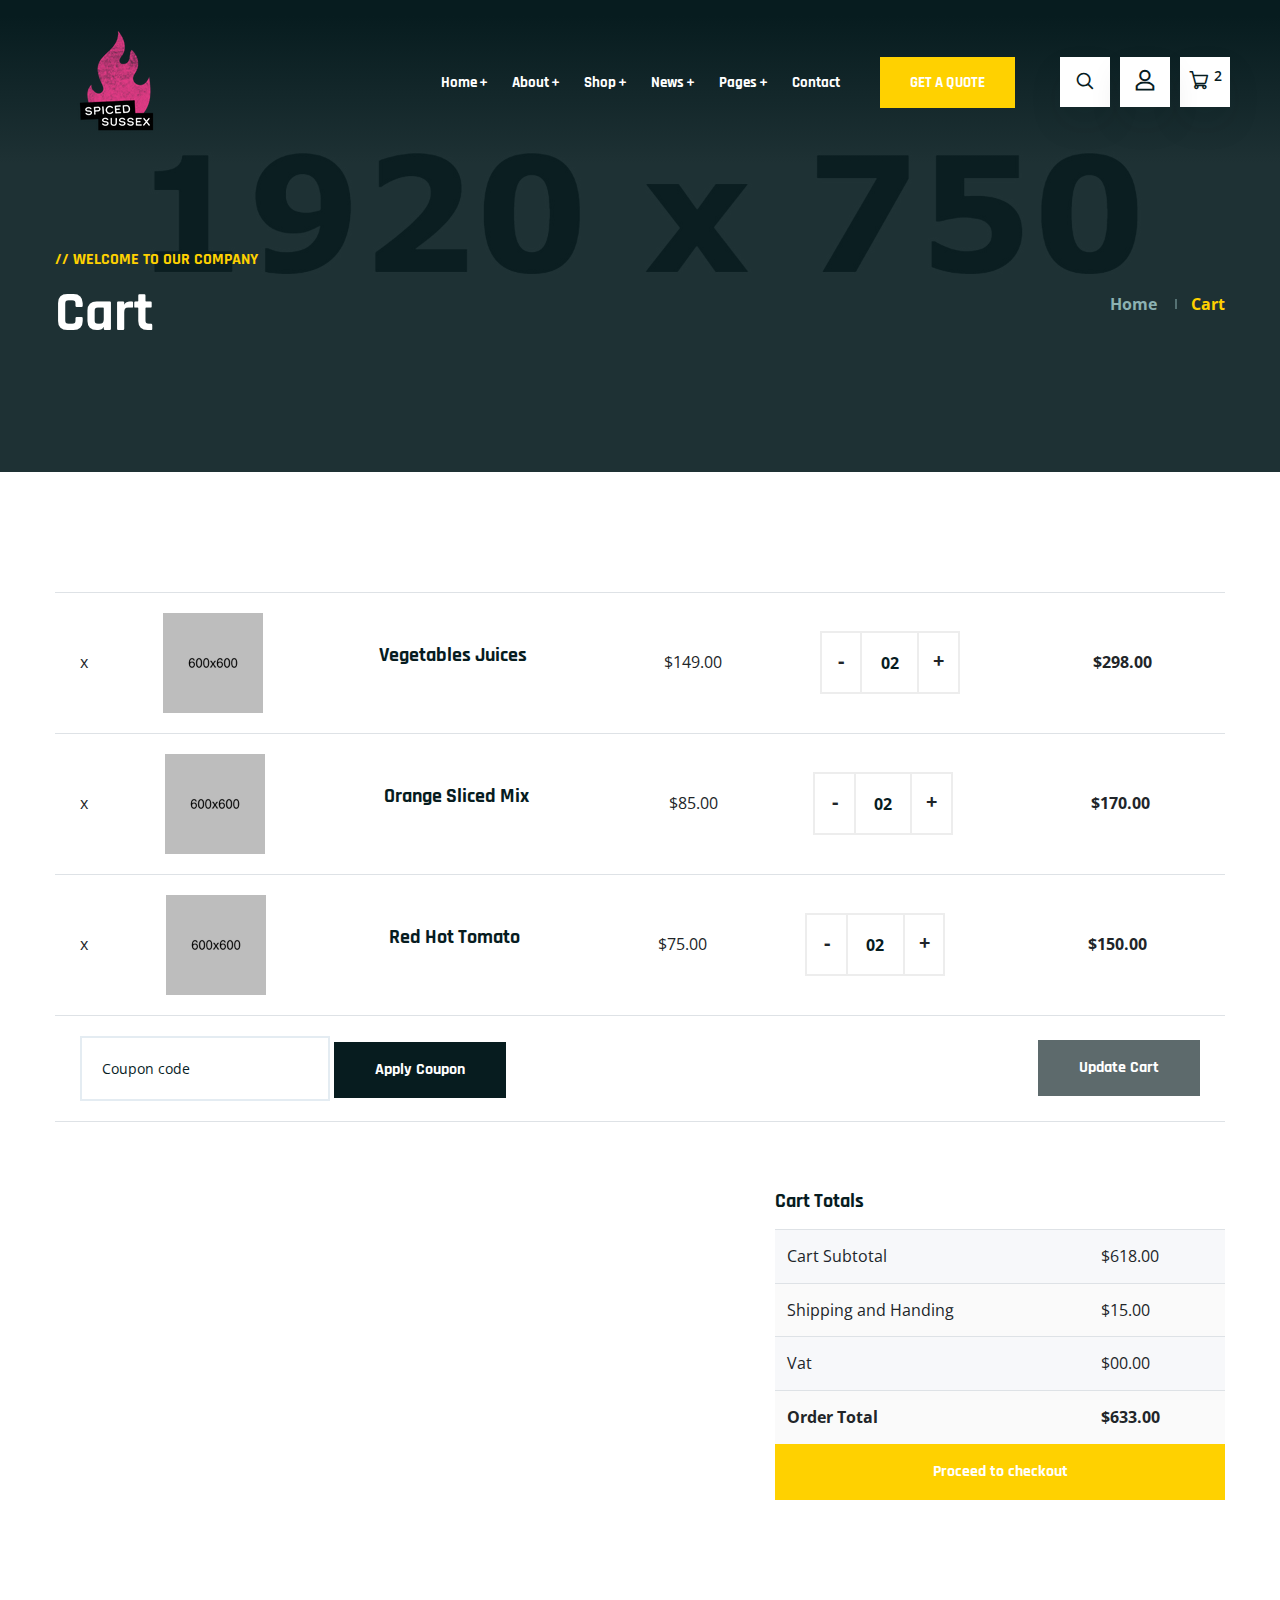
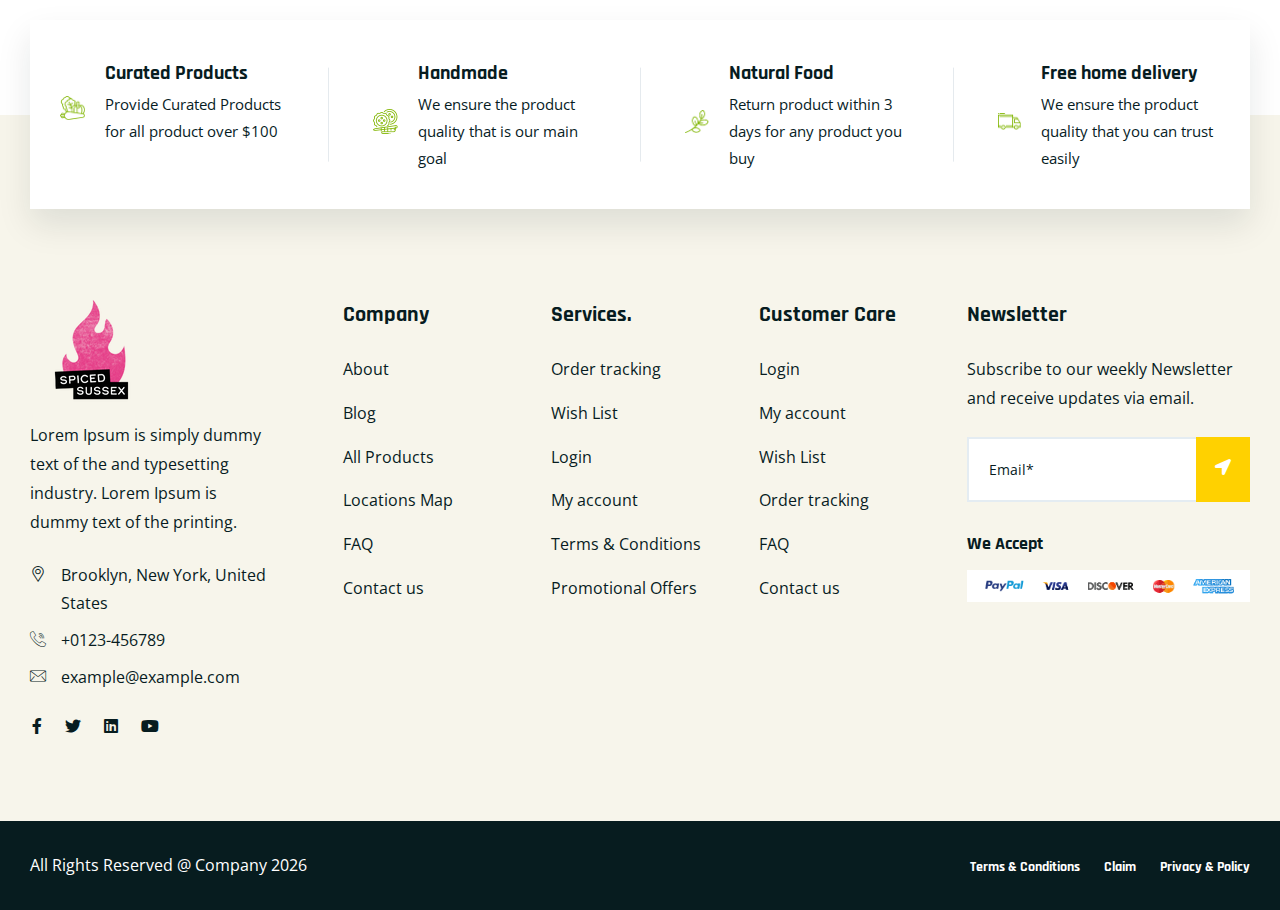
<file: cart.html>
<!doctype html>
<html class="no-js" lang="zxx">

<head>
    <meta charset="utf-8">
    <meta http-equiv="x-ua-compatible" content="ie=edge">
    <title>Broccoli - Organic Food HTML Template</title>
    <meta name="robots" content="noindex, follow" />
    <meta name="description" content="">
    <meta name="viewport" content="width=device-width, initial-scale=1, shrink-to-fit=no">

    <!-- Place favicon.png in the root directory -->
    <link rel="shortcut icon" href="img/favicon.png" type="image/x-icon" />
    <!-- Font Icons css -->
    <link rel="stylesheet" href="css/font-icons.css">
    <!-- plugins css -->
    <link rel="stylesheet" href="css/plugins.css">
    <!-- Main Stylesheet -->
    <link rel="stylesheet" href="css/style.css">
    <!-- Responsive css -->
    <link rel="stylesheet" href="css/responsive.css">
</head>

<body>
    <!--[if lte IE 9]>
        <p class="browserupgrade">You are using an <strong>outdated</strong> browser. Please <a href="https://browsehappy.com/">upgrade your browser</a> to improve your experience and security.</p>
    <![endif]-->

    <!-- Add your site or application content here -->

<!-- Body main wrapper start -->
<div class="body-wrapper">

    <!-- HEADER AREA START (header-5) -->
    <header class="ltn__header-area ltn__header-5 ltn__header-transparent gradient-color-2">
        <!-- ltn__header-top-area start -->
        <div class="ltn__header-top-area d-none">
            <div class="container">
                <div class="row">
                    <div class="col-md-7">
                        <div class="ltn__top-bar-menu">
                            <ul>
                                <li><a href="locations.html"><i class="icon-placeholder"></i> 15/A, Nest Tower, NYC</a></li>
                                <li><a href="mailto:info@webmail.com?Subject=Flower%20greetings%20to%20you"><i class="icon-mail"></i> info@webmail.com</a></li>
                            </ul>
                        </div>
                    </div>
                    <div class="col-md-5">
                        <div class="top-bar-right text-right">
                            <div class="ltn__top-bar-menu">
                                <ul>
                                    <li>
                                        <!-- ltn__language-menu -->
                                        <div class="ltn__drop-menu ltn__currency-menu ltn__language-menu">
                                            <ul>
                                                <li><a href="#" class="dropdown-toggle"><span class="active-currency">English</span></a>
                                                    <ul>
                                                        <li><a href="#">Arabic</a></li>
                                                        <li><a href="#">Bengali</a></li>
                                                        <li><a href="#">Chinese</a></li>
                                                        <li><a href="#">English</a></li>
                                                        <li><a href="#">French</a></li>
                                                        <li><a href="#">Hindi</a></li>
                                                    </ul>
                                                </li>
                                            </ul>
                                        </div>
                                    </li>
                                    <li>
                                        <!-- ltn__social-media -->
                                        <div class="ltn__social-media">
                                            <ul>
                                                <li><a href="#" title="Facebook"><i class="fab fa-facebook-f"></i></a></li>
                                                <li><a href="#" title="Twitter"><i class="fab fa-twitter"></i></a></li>
                                                
                                                <li><a href="#" title="Instagram"><i class="fab fa-instagram"></i></a></li>
                                                <li><a href="#" title="Dribbble"><i class="fab fa-dribbble"></i></a></li>
                                            </ul>
                                        </div>
                                    </li>
                                </ul>
                            </div>
                        </div>
                    </div>
                </div>
            </div>
        </div>
        <!-- ltn__header-top-area end -->

        <!-- ltn__header-middle-area start -->
        <div class="ltn__header-middle-area ltn__header-sticky ltn__sticky-bg-black plr--9---">
            <div class="container">
                <div class="row">
                    <div class="col">
                        <div class="site-logo-wrap">
                            <div class="site-logo">
                                <a href="index.html"><img src="img/logo-2.png" alt="Logo"></a>
                            </div>
                        </div>
                    </div>
                    <div class="col header-menu-column menu-color-white">
                        <div class="header-menu d-none d-xl-block">
                            <nav>
                                <div class="ltn__main-menu">
                                    <ul>
                                        <li class="menu-icon"><a href="#">Home</a>
                                            <ul class="sub-menu menu-pages-img-show ltn__sub-menu-col-2---">
                                                <li>
                                                    <a href="index.html">Home Style 01</a>
                                                    <img src="img/home-demos/home-1.jpg" alt="#">
                                                </li>
                                                <li>
                                                    <a href="index-2.html">Home Style 02</a>
                                                    <img src="img/home-demos/home-2.jpg" alt="#">
                                                </li>
                                                <li>
                                                    <a href="index-3.html">Home Style 03</a>
                                                    <img src="img/home-demos/home-3.jpg" alt="#">
                                                </li>
                                                <li>
                                                    <a href="index-4.html">Home Style 04</a>
                                                    <img src="img/home-demos/home-4.jpg" alt="#">
                                                </li>
                                                <li>
                                                    <a href="index-5.html">Home Style 05 <span class="menu-item-badge">video</span></a>
                                                    <img src="img/home-demos/home-5.jpg" alt="#">
                                                </li>
                                                <li>
                                                    <a href="index-6.html">Home Style 06</a>
                                                    <img src="img/home-demos/home-6.jpg" alt="#">
                                                </li>
                                                <li>
                                                    <a href="index-7.html">Home Style 07</a>
                                                    <img src="img/home-demos/home-7.jpg" alt="#">
                                                </li>
                                                <li>
                                                    <a href="index-8.html">Home Style 08</a>
                                                    <img src="img/home-demos/home-8.jpg" alt="#">
                                                </li>
                                                <li>
                                                    <a href="index-9.html">Home Style 09</a>
                                                    <img src="img/home-demos/home-9.jpg" alt="#">
                                                </li>
                                                <li>
                                                    <a href="index-10.html">Home Style 10</a>
                                                    <img src="img/home-demos/home-10.jpg" alt="#">
                                                </li>
                                                <li>
                                                    <a href="index-11.html">Home Style 11 <span class="menu-item-badge">Service</span></a>
                                                    <img src="img/home-demos/home-11.jpg" alt="#">
                                                </li>
                                            </ul>
                                        </li>
                                        <li class="menu-icon"><a href="#">About</a>
                                            <ul>
                                                <li><a href="about.html">About</a></li>
                                                <li><a href="service.html">Services</a></li>
                                                <li><a href="service-details.html">Service Details</a></li>
                                                <li><a href="portfolio.html">Gallery</a></li>
                                                <li><a href="portfolio-2.html">Gallery - 02</a></li>
                                                <li><a href="portfolio-details.html">Gallery Details</a></li>
                                                <li><a href="team.html">Team</a></li>
                                                <li><a href="team-details.html">Team Details</a></li>
                                                <li><a href="faq.html">FAQ</a></li>
                                                <li><a href="locations.html">Google Map Locations</a></li>
                                            </ul>
                                        </li>
                                        <li class="menu-icon"><a href="#">Shop</a>
                                            <ul>
                                                <li><a href="shop.html">Shop</a></li>
                                                <li><a href="shop-grid.html">Shop Grid</a></li>
                                                <li><a href="shop-left-sidebar.html">Shop Left sidebar</a></li>
                                                <li><a href="shop-right-sidebar.html">Shop right sidebar</a></li>
                                                <li><a href="product-details.html">Shop details </a></li>
                                                <li><a href="#">Other Pages <span class="float-right">>></span></a>
                                                    <ul>
                                                        <li><a href="cart.html">Cart</a></li>
                                                        <li><a href="wishlist.html">Wishlist</a></li>
                                                        <li><a href="checkout.html">Checkout</a></li>
                                                        <li><a href="order-tracking.html">Order Tracking</a></li>
                                                        <li><a href="account.html">My Account</a></li>
                                                        <li><a href="login.html">Sign in</a></li>
                                                        <li><a href="register.html">Register</a></li>
                                                    </ul>
                                                </li>
                                            </ul>
                                        </li>
                                        <li class="menu-icon"><a href="#">News</a>
                                            <ul>
                                                <li><a href="blog.html">News</a></li>
                                                <li><a href="blog-grid.html">News Grid</a></li>
                                                <li><a href="blog-left-sidebar.html">News Left sidebar</a></li>
                                                <li><a href="blog-right-sidebar.html">News Right sidebar</a></li>
                                                <li><a href="blog-details.html">News details</a></li>
                                            </ul>
                                        </li>
                                        <li class="menu-icon"><a href="#">Pages</a>
                                            <ul class="mega-menu">
                                                <li><a href="#">Inner Pages</a>
                                                    <ul>
                                                        <li><a href="portfolio.html">Gallery</a></li>
                                                        <li><a href="portfolio-2.html">Gallery - 02</a></li>
                                                        <li><a href="portfolio-details.html">Gallery Details</a></li>
                                                        <li><a href="team.html">Team</a></li>
                                                        <li><a href="team-details.html">Team Details</a></li>
                                                        <li><a href="faq.html">FAQ</a></li>
                                                    </ul>
                                                </li>
                                                <li><a href="#">Inner Pages</a>
                                                    <ul>
                                                        <li><a href="history.html">History</a></li>
                                                        <li><a href="contact.html">Appointment</a></li>
                                                        <li><a href="locations.html">Google Map Locations</a></li>
                                                        <li><a href="404.html">404</a></li>
                                                        <li><a href="contact.html">Contact</a></li>
                                                        <li><a href="coming-soon.html">Coming Soon</a></li>
                                                    </ul>
                                                </li>
                                                <li><a href="#">Shop Pages</a>
                                                    <ul>
                                                        <li><a href="shop.html">Shop</a></li>
                                                        <li><a href="shop-left-sidebar.html">Shop Left sidebar</a></li>
                                                        <li><a href="shop-right-sidebar.html">Shop right sidebar</a></li>
                                                        <li><a href="shop-grid.html">Shop Grid</a></li>
                                                        <li><a href="product-details.html">Shop details </a></li>
                                                        <li><a href="cart.html">Cart</a></li>
                                                    </ul>
                                                </li>
                                                <li><a href="shop.html"><img src="img/banner/menu-banner-1.png" alt="#"></a>
                                                </li>
                                            </ul>
                                        </li>
                                        <li><a href="contact.html">Contact</a></li>
                                        <li class="special-link"><a href="contact.html">GET A QUOTE</a></li>
                                    </ul>
                                </div>
                            </nav>
                        </div>
                    </div>
                    <div class="ltn__header-options ltn__header-options-2">
                        <!-- header-search-1 -->
                        <div class="header-search-wrap">
                            <div class="header-search-1">
                                <div class="search-icon">
                                    <i class="icon-search for-search-show"></i>
                                    <i class="icon-cancel  for-search-close"></i>
                                </div>
                            </div>
                            <div class="header-search-1-form">
                                <form id="#" method="get"  action="#">
                                    <input type="text" name="search" value="" placeholder="Search here..."/>
                                    <button type="submit">
                                        <span><i class="icon-search"></i></span>
                                    </button>
                                </form>
                            </div>
                        </div>
                        <!-- user-menu -->
                        <div class="ltn__drop-menu user-menu">
                            <ul>
                                <li>
                                    <a href="#"><i class="icon-user"></i></a>
                                    <ul>
                                        <li><a href="login.html">Sign in</a></li>
                                        <li><a href="register.html">Register</a></li>
                                        <li><a href="account.html">My Account</a></li>
                                        <li><a href="wishlist.html">Wishlist</a></li>
                                    </ul>
                                </li>
                            </ul>
                        </div>
                        <!-- mini-cart -->
                        <div class="mini-cart-icon">
                            <a href="#ltn__utilize-cart-menu" class="ltn__utilize-toggle">
                                <i class="icon-shopping-cart"></i>
                                <sup>2</sup>
                            </a>
                        </div>
                        <!-- mini-cart -->
                        <!-- Mobile Menu Button -->
                        <div class="mobile-menu-toggle d-xl-none">
                            <a href="#ltn__utilize-mobile-menu" class="ltn__utilize-toggle">
                                <svg viewBox="0 0 800 600">
                                    <path d="M300,220 C300,220 520,220 540,220 C740,220 640,540 520,420 C440,340 300,200 300,200" id="top"></path>
                                    <path d="M300,320 L540,320" id="middle"></path>
                                    <path d="M300,210 C300,210 520,210 540,210 C740,210 640,530 520,410 C440,330 300,190 300,190" id="bottom" transform="translate(480, 320) scale(1, -1) translate(-480, -318) "></path>
                                </svg>
                            </a>
                        </div>
                    </div>
                </div>
            </div>
        </div>
        <!-- ltn__header-middle-area end -->
    </header>
    <!-- HEADER AREA END -->
    
    <!-- Utilize Cart Menu Start -->
    <div id="ltn__utilize-cart-menu" class="ltn__utilize ltn__utilize-cart-menu">
        <div class="ltn__utilize-menu-inner ltn__scrollbar">
            <div class="ltn__utilize-menu-head">
                <span class="ltn__utilize-menu-title">Cart</span>
                <button class="ltn__utilize-close">×</button>
            </div>
            <div class="mini-cart-product-area ltn__scrollbar">
                <div class="mini-cart-item clearfix">
                    <div class="mini-cart-img">
                        <a href="#"><img src="img/product/1.png" alt="Image"></a>
                        <span class="mini-cart-item-delete"><i class="icon-cancel"></i></span>
                    </div>
                    <div class="mini-cart-info">
                        <h6><a href="#">Red Hot Tomato</a></h6>
                        <span class="mini-cart-quantity">1 x $65.00</span>
                    </div>
                </div>
                <div class="mini-cart-item clearfix">
                    <div class="mini-cart-img">
                        <a href="#"><img src="img/product/2.png" alt="Image"></a>
                        <span class="mini-cart-item-delete"><i class="icon-cancel"></i></span>
                    </div>
                    <div class="mini-cart-info">
                        <h6><a href="#">Vegetables Juices</a></h6>
                        <span class="mini-cart-quantity">1 x $85.00</span>
                    </div>
                </div>
                <div class="mini-cart-item clearfix">
                    <div class="mini-cart-img">
                        <a href="#"><img src="img/product/3.png" alt="Image"></a>
                        <span class="mini-cart-item-delete"><i class="icon-cancel"></i></span>
                    </div>
                    <div class="mini-cart-info">
                        <h6><a href="#">Orange Sliced Mix</a></h6>
                        <span class="mini-cart-quantity">1 x $92.00</span>
                    </div>
                </div>
                <div class="mini-cart-item clearfix">
                    <div class="mini-cart-img">
                        <a href="#"><img src="img/product/4.png" alt="Image"></a>
                        <span class="mini-cart-item-delete"><i class="icon-cancel"></i></span>
                    </div>
                    <div class="mini-cart-info">
                        <h6><a href="#">Orange Fresh Juice</a></h6>
                        <span class="mini-cart-quantity">1 x $68.00</span>
                    </div>
                </div>
            </div>
            <div class="mini-cart-footer">
                <div class="mini-cart-sub-total">
                    <h5>Subtotal: <span>$310.00</span></h5>
                </div>
                <div class="btn-wrapper">
                    <a href="cart.html" class="theme-btn-1 btn btn-effect-1">View Cart</a>
                    <a href="cart.html" class="theme-btn-2 btn btn-effect-2">Checkout</a>
                </div>
                <p>Free Shipping on All Orders Over $100!</p>
            </div>

        </div>
    </div>
    <!-- Utilize Cart Menu End -->

    <!-- Utilize Mobile Menu Start -->
    <div id="ltn__utilize-mobile-menu" class="ltn__utilize ltn__utilize-mobile-menu">
        <div class="ltn__utilize-menu-inner ltn__scrollbar">
            <div class="ltn__utilize-menu-head">
                <div class="site-logo">
                    <a href="index.html"><img src="img/logo.png" alt="Logo"></a>
                </div>
                <button class="ltn__utilize-close">×</button>
            </div>
            <div class="ltn__utilize-menu-search-form">
                <form action="#">
                    <input type="text" placeholder="Search...">
                    <button><i class="fas fa-search"></i></button>
                </form>
            </div>
            <div class="ltn__utilize-menu">
                <ul>
                    <li><a href="#">Home</a>
                        <ul class="sub-menu">
                            <li><a href="index.html">Home Pages 01</a></li>
                            <li><a href="index-2.html">Home Pages 02</a></li>
                            <li><a href="index-3.html">Home Pages 03</a></li>
                            <li><a href="index-4.html">Home Pages 04</a></li>
                            <li><a href="index-5.html">Home Pages 05  <span class="menu-item-badge">video</span></a></li>
                            <li><a href="index-6.html">Home Pages 06</a></li>
                            <li><a href="index-7.html">Home Pages 07</a></li>
                            <li><a href="index-8.html">Home Pages 08</a></li>
                            <li><a href="index-9.html">Home Pages 09</a></li>
                            <li><a href="index-10.html">Home Pages 10</a></li>
                            <li><a href="index-11.html">Home Pages 11 <span class="menu-item-badge">Service</span></a></li>
                        </ul>
                    </li>
                    <li><a href="#">About</a>
                        <ul class="sub-menu">
                            <li><a href="about.html">About</a></li>
                            <li><a href="service.html">Services</a></li>
                            <li><a href="service-details.html">Service Details</a></li>
                            <li><a href="portfolio.html">Portfolio</a></li>
                            <li><a href="portfolio-2.html">Portfolio - 02</a></li>
                            <li><a href="portfolio-details.html">Portfolio Details</a></li>
                            <li><a href="team.html">Team</a></li>
                            <li><a href="team-details.html">Team Details</a></li>
                            <li><a href="faq.html">FAQ</a></li>
                            <li><a href="locations.html">Google Map Locations</a></li>
                        </ul>
                    </li>
                    <li><a href="#">Shop</a>
                        <ul class="sub-menu">
                            <li><a href="shop.html">Shop</a></li>
                            <li><a href="shop-grid.html">Shop Grid</a></li>
                            <li><a href="shop-left-sidebar.html">Shop Left sidebar</a></li>
                            <li><a href="shop-right-sidebar.html">Shop right sidebar</a></li>
                            <li><a href="product-details.html">Shop details </a></li>
                            <li><a href="cart.html">Cart</a></li>
                            <li><a href="wishlist.html">Wishlist</a></li>
                            <li><a href="checkout.html">Checkout</a></li>
                            <li><a href="order-tracking.html">Order Tracking</a></li>
                            <li><a href="account.html">My Account</a></li>
                            <li><a href="login.html">Sign in</a></li>
                            <li><a href="register.html">Register</a></li>
                        </ul>
                    </li>
                    <li><a href="#">News</a>
                        <ul class="sub-menu">
                            <li><a href="blog.html">News</a></li>
                            <li><a href="blog-grid.html">News Grid</a></li>
                            <li><a href="blog-left-sidebar.html">News Left sidebar</a></li>
                            <li><a href="blog-right-sidebar.html">News Right sidebar</a></li>
                            <li><a href="blog-details.html">News details</a></li>
                        </ul>
                    </li>
                    <li><a href="#">Pages</a>
                        <ul class="sub-menu">
                            <li><a href="about.html">About</a></li>
                            <li><a href="service.html">Services</a></li>
                            <li><a href="service-details.html">Service Details</a></li>
                            <li><a href="portfolio.html">Portfolio</a></li>
                            <li><a href="portfolio-2.html">Portfolio - 02</a></li>
                            <li><a href="portfolio-details.html">Portfolio Details</a></li>
                            <li><a href="team.html">Team</a></li>
                            <li><a href="team-details.html">Team Details</a></li>
                            <li><a href="faq.html">FAQ</a></li>
                            <li><a href="history.html">History</a></li>
                            <li><a href="contact.html">Appointment</a></li>
                            <li><a href="locations.html">Google Map Locations</a></li>
                            <li><a href="404.html">404</a></li>
                            <li><a href="contact.html">Contact</a></li>
                            <li><a href="coming-soon.html">Coming Soon</a></li>
                        </ul>
                    </li>
                    <li><a href="contact.html">Contact</a></li>
                </ul>
            </div>
            <div class="ltn__utilize-buttons ltn__utilize-buttons-2">
                <ul>
                    <li>
                        <a href="account.html" title="My Account">
                            <span class="utilize-btn-icon">
                                <i class="far fa-user"></i>
                            </span>
                            My Account
                        </a>
                    </li>
                    <li>
                        <a href="wishlist.html" title="Wishlist">
                            <span class="utilize-btn-icon">
                                <i class="far fa-heart"></i>
                                <sup>3</sup>
                            </span>
                            Wishlist
                        </a>
                    </li>
                    <li>
                        <a href="cart.html" title="Shoping Cart">
                            <span class="utilize-btn-icon">
                                <i class="fas fa-shopping-cart"></i>
                                <sup>5</sup>
                            </span>
                            Shoping Cart
                        </a>
                    </li>
                </ul>
            </div>
            <div class="ltn__social-media-2">
                <ul>
                    <li><a href="#" title="Facebook"><i class="fab fa-facebook-f"></i></a></li>
                    <li><a href="#" title="Twitter"><i class="fab fa-twitter"></i></a></li>
                    <li><a href="#" title="Linkedin"><i class="fab fa-linkedin"></i></a></li>
                    <li><a href="#" title="Instagram"><i class="fab fa-instagram"></i></a></li>
                </ul>
            </div>
        </div>
    </div>
    <!-- Utilize Mobile Menu End -->

    <div class="ltn__utilize-overlay"></div>

    <!-- BREADCRUMB AREA START -->
    <div class="ltn__breadcrumb-area ltn__breadcrumb-area-2 ltn__breadcrumb-color-white bg-overlay-theme-black-90 bg-image" data-bg="img/bg/9.jpg">
        <div class="container">
            <div class="row">
                <div class="col-lg-12">
                    <div class="ltn__breadcrumb-inner ltn__breadcrumb-inner-2 justify-content-between">
                        <div class="section-title-area ltn__section-title-2">
                            <h6 class="section-subtitle ltn__secondary-color">//  Welcome to our company</h6>
                            <h1 class="section-title white-color">Cart</h1>
                        </div>
                        <div class="ltn__breadcrumb-list">
                            <ul>
                                <li><a href="index.html">Home</a></li>
                                <li>Cart</li>
                            </ul>
                        </div>
                    </div>
                </div>
            </div>
        </div>
    </div>
    <!-- BREADCRUMB AREA END -->

    <!-- SHOPING CART AREA START -->
    <div class="liton__shoping-cart-area mb-120">
        <div class="container">
            <div class="row">
                <div class="col-lg-12">
                    <div class="shoping-cart-inner">
                        <div class="shoping-cart-table table-responsive">
                            <table class="table">
                                <!-- <thead>
                                    <th class="cart-product-remove">Remove</th>
                                    <th class="cart-product-image">Image</th>
                                    <th class="cart-product-info">Product</th>
                                    <th class="cart-product-price">Price</th>
                                    <th class="cart-product-quantity">Quantity</th>
                                    <th class="cart-product-subtotal">Subtotal</th>
                                </thead> -->
                                <tbody>
                                    <tr>
                                        <td class="cart-product-remove">x</td>
                                        <td class="cart-product-image">
                                            <a href="product-details.html"><img src="img/product/1.png" alt="#"></a>
                                        </td>
                                        <td class="cart-product-info">
                                            <h4><a href="product-details.html">Vegetables Juices</a></h4>
                                        </td>
                                        <td class="cart-product-price">$149.00</td>
                                        <td class="cart-product-quantity">
                                            <div class="cart-plus-minus">
                                                <input type="text" value="02" name="qtybutton" class="cart-plus-minus-box">
                                            </div>
                                        </td>
                                        <td class="cart-product-subtotal">$298.00</td>
                                    </tr>
                                    <tr>
                                        <td class="cart-product-remove">x</td>
                                        <td class="cart-product-image">
                                            <a href="product-details.html"><img src="img/product/2.png" alt="#"></a>
                                        </td>
                                        <td class="cart-product-info">
                                            <h4><a href="product-details.html">Orange Sliced Mix</a></h4>
                                        </td>
                                        <td class="cart-product-price">$85.00</td>
                                        <td class="cart-product-quantity">
                                            <div class="cart-plus-minus">
                                                <input type="text" value="02" name="qtybutton" class="cart-plus-minus-box">
                                            </div>
                                        </td>
                                        <td class="cart-product-subtotal">$170.00</td>
                                    </tr>
                                    <tr>
                                        <td class="cart-product-remove">x</td>
                                        <td class="cart-product-image">
                                            <a href="product-details.html"><img src="img/product/3.png" alt="#"></a>
                                        </td>
                                        <td class="cart-product-info">
                                            <h4><a href="product-details.html">Red Hot Tomato</a></h4>
                                        </td>
                                        <td class="cart-product-price">$75.00</td>
                                        <td class="cart-product-quantity">
                                            <div class="cart-plus-minus">
                                                <input type="text" value="02" name="qtybutton" class="cart-plus-minus-box">
                                            </div>
                                        </td>
                                        <td class="cart-product-subtotal">$150.00</td>
                                    </tr>
                                    <tr class="cart-coupon-row">
                                        <td colspan="6">
                                            <div class="cart-coupon">
                                                <input type="text" name="cart-coupon" placeholder="Coupon code">
                                                <button type="submit" class="btn theme-btn-2 btn-effect-2">Apply Coupon</button>
                                            </div>
                                        </td>
                                        <td>
                                            <button type="submit" class="btn theme-btn-2 btn-effect-2-- disabled">Update Cart</button>
                                        </td>
                                    </tr>
                                </tbody>
                            </table>
                        </div>
                        <div class="shoping-cart-total mt-50">
                            <h4>Cart Totals</h4>
                            <table class="table">
                                <tbody>
                                    <tr>
                                        <td>Cart Subtotal</td>
                                        <td>$618.00</td>
                                    </tr>
                                    <tr>
                                        <td>Shipping and Handing</td>
                                        <td>$15.00</td>
                                    </tr>
                                    <tr>
                                        <td>Vat</td>
                                        <td>$00.00</td>
                                    </tr>
                                    <tr>
                                        <td><strong>Order Total</strong></td>
                                        <td><strong>$633.00</strong></td>
                                    </tr>
                                </tbody>
                            </table>
                            <div class="btn-wrapper text-right">
                                <a href="checkout.html" class="theme-btn-1 btn btn-effect-1">Proceed to checkout</a>
                            </div>
                        </div>
                    </div>
                </div>
            </div>
        </div>
    </div>
    <!-- SHOPING CART AREA END -->

    <!-- FEATURE AREA START ( Feature - 3) -->
    <div class="ltn__feature-area before-bg-bottom-2 mb--30--- plr--5">
        <div class="container-fluid">
            <div class="row">
                <div class="col-lg-12">
                    <div class="ltn__feature-item-box-wrap ltn__border-between-column white-bg">
                        <div class="row">
                            <div class="col-xl-3 col-md-6 col-12">
                                <div class="ltn__feature-item ltn__feature-item-8">
                                    <div class="ltn__feature-icon">
                                        <img src="img/icons/icon-img/11.png" alt="#">
                                    </div>
                                    <div class="ltn__feature-info">
                                        <h4>Curated Products</h4>
                                        <p>Provide Curated Products for
                                            all product over $100</p>
                                    </div>
                                </div>
                            </div>
                            <div class="col-xl-3 col-md-6 col-12">
                                <div class="ltn__feature-item ltn__feature-item-8">
                                    <div class="ltn__feature-icon">
                                        <img src="img/icons/icon-img/12.png" alt="#">
                                    </div>
                                    <div class="ltn__feature-info">
                                        <h4>Handmade</h4>
                                        <p>We ensure the product quality
                                            that is our main goal</p>
                                    </div>
                                </div>
                            </div>
                            <div class="col-xl-3 col-md-6 col-12">
                                <div class="ltn__feature-item ltn__feature-item-8">
                                    <div class="ltn__feature-icon">
                                        <img src="img/icons/icon-img/13.png" alt="#">
                                    </div>
                                    <div class="ltn__feature-info">
                                        <h4>Natural Food</h4>
                                        <p>Return product within 3 days
                                            for any product you buy</p>
                                    </div>
                                </div>
                            </div>
                            <div class="col-xl-3 col-md-6 col-12">
                                <div class="ltn__feature-item ltn__feature-item-8">
                                    <div class="ltn__feature-icon">
                                        <img src="img/icons/icon-img/14.png" alt="#">
                                    </div>
                                    <div class="ltn__feature-info">
                                        <h4>Free home delivery</h4>
                                        <p>We ensure the product quality
                                            that you can trust easily</p>
                                    </div>
                                </div>
                            </div>
                        </div>
                    </div>
                </div>
            </div>
        </div>
    </div>
    <!-- FEATURE AREA END -->

    <!-- FOOTER AREA START -->
    <footer class="ltn__footer-area  ">
        <div class="footer-top-area  section-bg-1 plr--5">
            <div class="container-fluid">
                <div class="row">
                    <div class="col-xl-3 col-md-6 col-sm-6 col-12">
                        <div class="footer-widget footer-about-widget">
                            <div class="footer-logo">
                                <div class="site-logo">
                                    <img src="img/logo.png" alt="Logo">
                                </div>
                            </div>
                            <p>Lorem Ipsum is simply dummy text of the and typesetting industry. Lorem Ipsum is dummy text of the printing.</p>
                            <div class="footer-address">
                                <ul>
                                    <li>
                                        <div class="footer-address-icon">
                                            <i class="icon-placeholder"></i>
                                        </div>
                                        <div class="footer-address-info">
                                            <p>Brooklyn, New York, United States</p>
                                        </div>
                                    </li>
                                    <li>
                                        <div class="footer-address-icon">
                                            <i class="icon-call"></i>
                                        </div>
                                        <div class="footer-address-info">
                                            <p><a href="tel:+0123-456789">+0123-456789</a></p>
                                        </div>
                                    </li>
                                    <li>
                                        <div class="footer-address-icon">
                                            <i class="icon-mail"></i>
                                        </div>
                                        <div class="footer-address-info">
                                            <p><a href="mailto:example@example.com">example@example.com</a></p>
                                        </div>
                                    </li>
                                </ul>
                            </div>
                            <div class="ltn__social-media mt-20">
                                <ul>
                                    <li><a href="#" title="Facebook"><i class="fab fa-facebook-f"></i></a></li>
                                    <li><a href="#" title="Twitter"><i class="fab fa-twitter"></i></a></li>
                                    <li><a href="#" title="Linkedin"><i class="fab fa-linkedin"></i></a></li>
                                    <li><a href="#" title="Youtube"><i class="fab fa-youtube"></i></a></li>
                                </ul>
                            </div>
                        </div>
                    </div>
                    <div class="col-xl-2 col-md-6 col-sm-6 col-12">
                        <div class="footer-widget footer-menu-widget clearfix">
                            <h4 class="footer-title">Company</h4>
                            <div class="footer-menu">
                                <ul>
                                    <li><a href="about.html">About</a></li>
                                    <li><a href="blog.html">Blog</a></li>
                                    <li><a href="shop.html">All Products</a></li>
                                    <li><a href="locations.html">Locations Map</a></li>
                                    <li><a href="faq.html">FAQ</a></li>
                                    <li><a href="contact.html">Contact us</a></li>
                                </ul>
                            </div>
                        </div>
                    </div>
                    <div class="col-xl-2 col-md-6 col-sm-6 col-12">
                        <div class="footer-widget footer-menu-widget clearfix">
                            <h4 class="footer-title">Services.</h4>
                            <div class="footer-menu">
                                <ul>
                                    <li><a href="order-tracking.html">Order tracking</a></li>
                                    <li><a href="wishlist.html">Wish List</a></li>
                                    <li><a href="login.html">Login</a></li>
                                    <li><a href="account.html">My account</a></li>
                                    <li><a href="about.html">Terms & Conditions</a></li>
                                    <li><a href="about.html">Promotional Offers</a></li>
                                </ul>
                            </div>
                        </div>
                    </div>
                    <div class="col-xl-2 col-md-6 col-sm-6 col-12">
                        <div class="footer-widget footer-menu-widget clearfix">
                            <h4 class="footer-title">Customer Care</h4>
                            <div class="footer-menu">
                                <ul>
                                    <li><a href="login.html">Login</a></li>
                                    <li><a href="account.html">My account</a></li>
                                    <li><a href="wishlist.html">Wish List</a></li>
                                    <li><a href="order-tracking.html">Order tracking</a></li>
                                    <li><a href="faq.html">FAQ</a></li>
                                    <li><a href="contact.html">Contact us</a></li>
                                </ul>
                            </div>
                        </div>
                    </div>
                    <div class="col-xl-3 col-md-6 col-sm-12 col-12">
                        <div class="footer-widget footer-newsletter-widget">
                            <h4 class="footer-title">Newsletter</h4>
                            <p>Subscribe to our weekly Newsletter and receive updates via email.</p>
                            <div class="footer-newsletter">
                                <form action="#">
                                    <input type="email" name="email" placeholder="Email*">
                                    <div class="btn-wrapper">
                                        <button class="theme-btn-1 btn" type="submit"><i class="fas fa-location-arrow"></i></button>
                                    </div>
                                </form>
                            </div>
                            <h5 class="mt-30">We Accept</h5>
                            <img src="img/icons/payment-4.png" alt="Payment Image">
                        </div>
                    </div>
                </div>
            </div>
        </div>
        <div class="ltn__copyright-area ltn__copyright-2 section-bg-2  ltn__border-top-2--- plr--5">
            <div class="container-fluid">
                <div class="row">
                    <div class="col-md-6 col-12">
                        <div class="ltn__copyright-design clearfix">
                            <p>All Rights Reserved @ Company <span class="current-year"></span></p>
                        </div>
                    </div>
                    <div class="col-md-6 col-12 align-self-center">
                        <div class="ltn__copyright-menu text-right">
                            <ul>
                                <li><a href="#">Terms & Conditions</a></li>
                                <li><a href="#">Claim</a></li>
                                <li><a href="#">Privacy & Policy</a></li>
                            </ul>
                        </div>
                    </div>
                </div>
            </div>
        </div>
    </footer>
    <!-- FOOTER AREA END -->

</div>
<!-- Body main wrapper end -->

    <!-- All JS Plugins -->
    <script src="js/plugins.js"></script>
    <!-- Main JS -->
    <script src="js/main.js"></script>
  
</body>
</html>
</file>
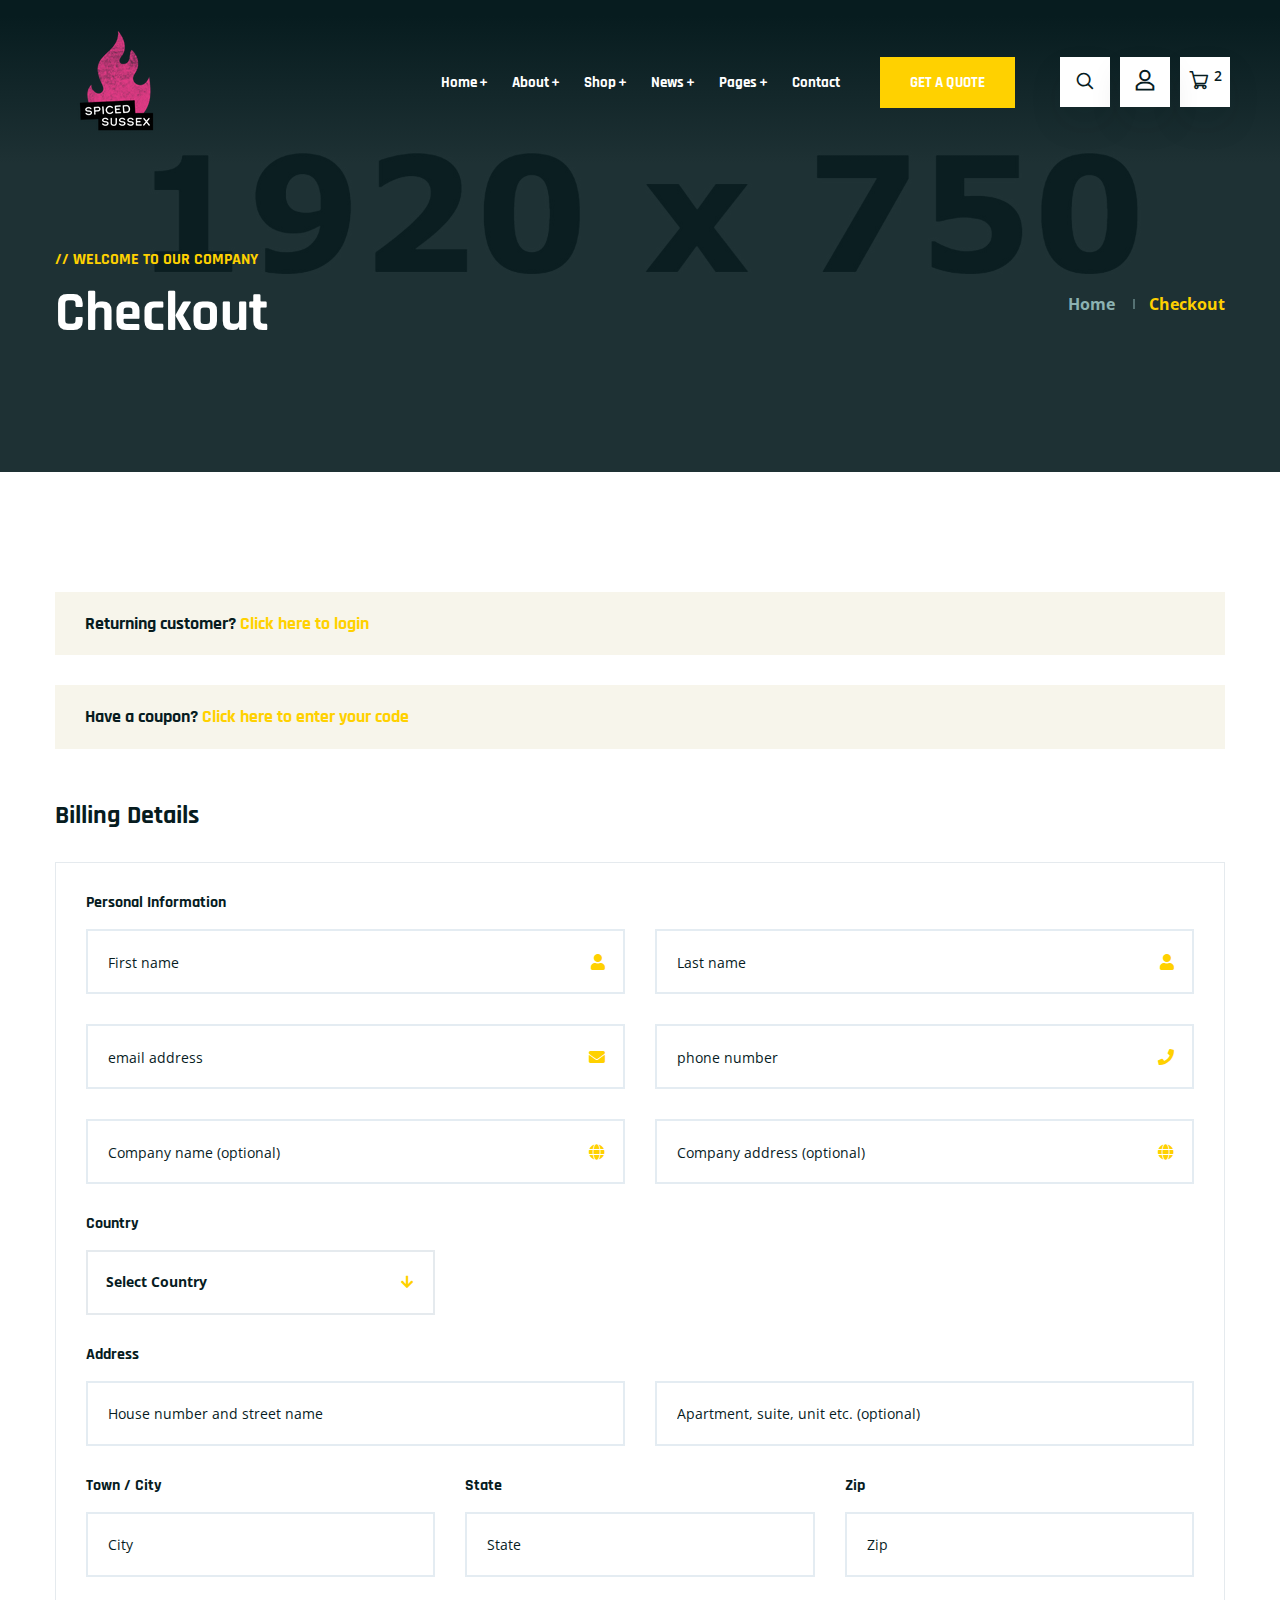
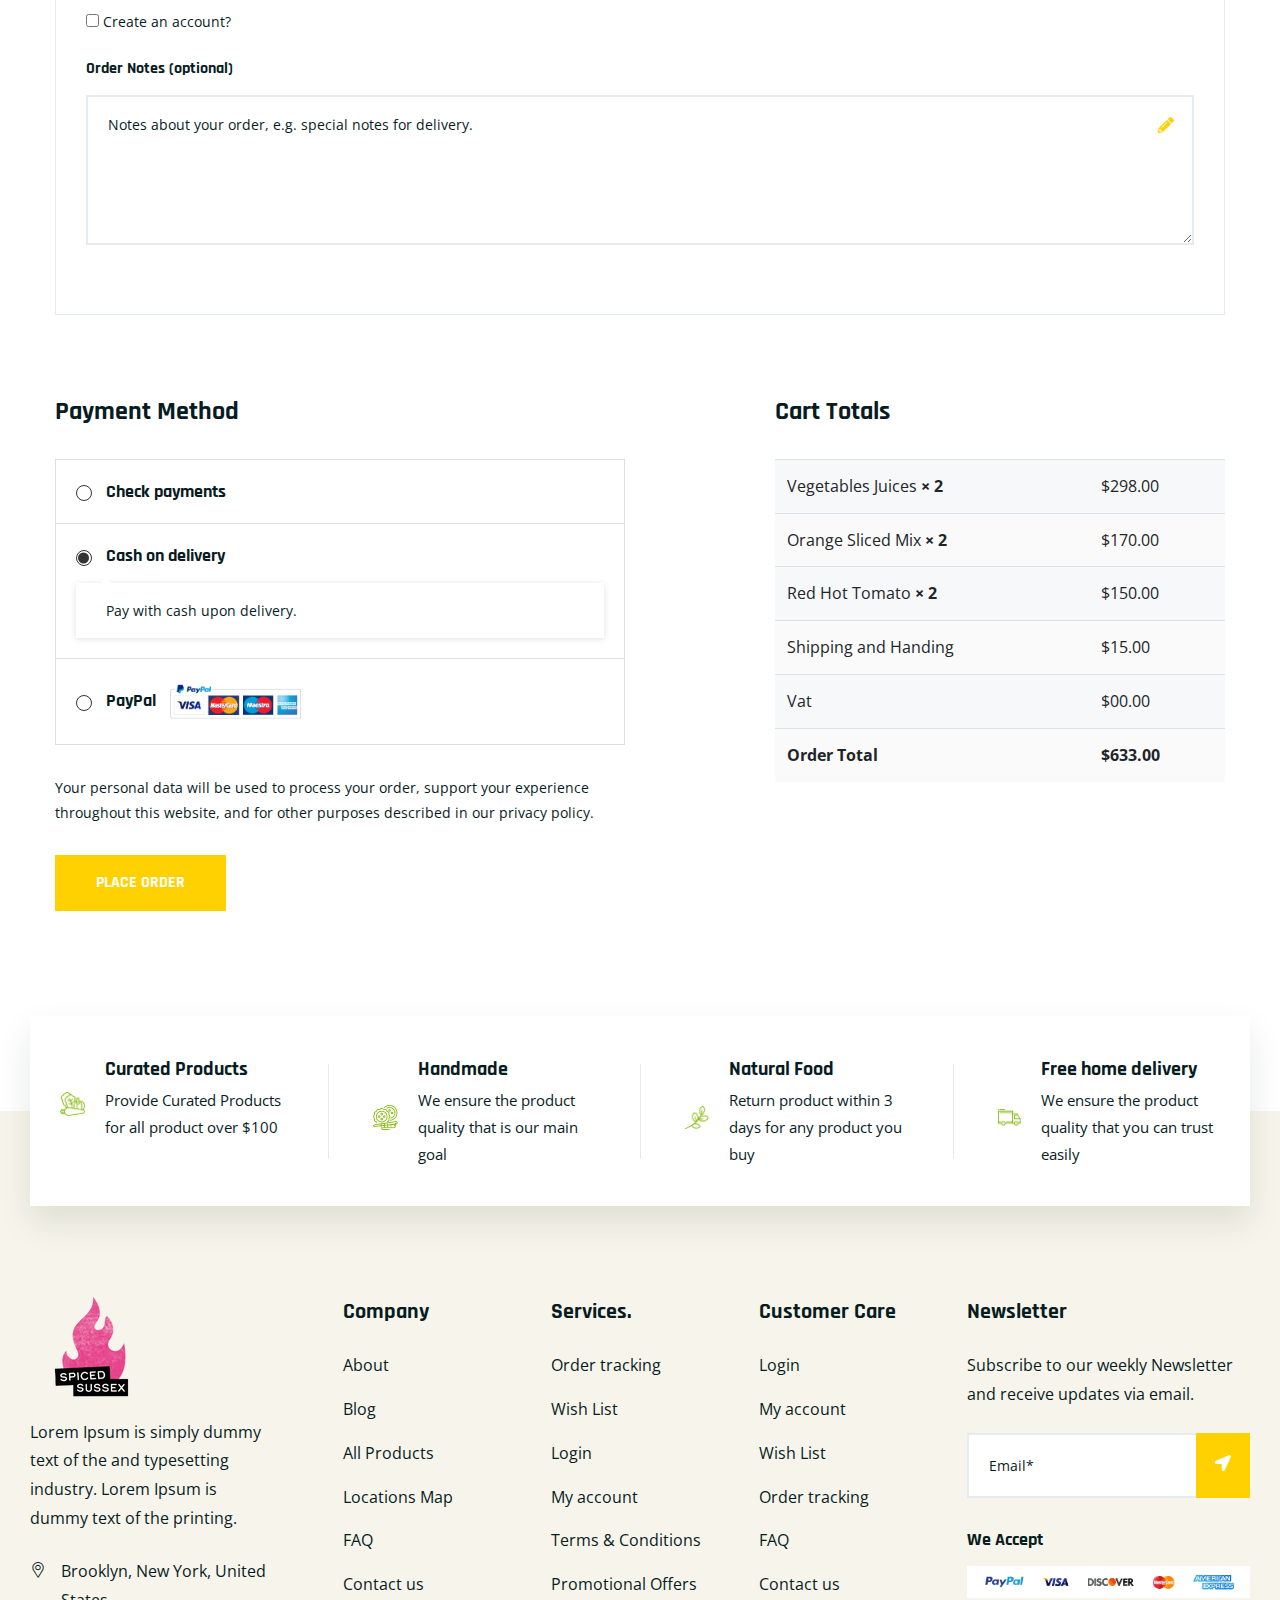
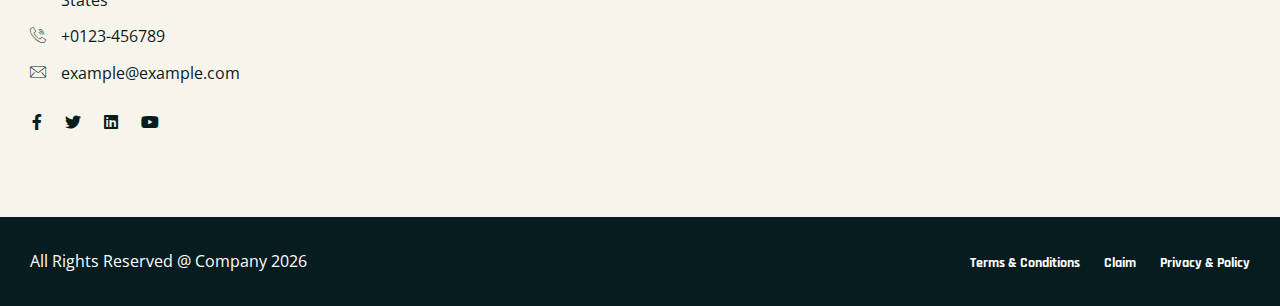
<file: checkout.html>
<!doctype html>
<html class="no-js" lang="zxx">

<head>
    <meta charset="utf-8">
    <meta http-equiv="x-ua-compatible" content="ie=edge">
    <title>Broccoli - Organic Food HTML Template</title>
    <meta name="robots" content="noindex, follow" />
    <meta name="description" content="">
    <meta name="viewport" content="width=device-width, initial-scale=1, shrink-to-fit=no">

    <!-- Place favicon.png in the root directory -->
    <link rel="shortcut icon" href="img/favicon.png" type="image/x-icon" />
    <!-- Font Icons css -->
    <link rel="stylesheet" href="css/font-icons.css">
    <!-- plugins css -->
    <link rel="stylesheet" href="css/plugins.css">
    <!-- Main Stylesheet -->
    <link rel="stylesheet" href="css/style.css">
    <!-- Responsive css -->
    <link rel="stylesheet" href="css/responsive.css">
</head>

<body>
    <!--[if lte IE 9]>
        <p class="browserupgrade">You are using an <strong>outdated</strong> browser. Please <a href="https://browsehappy.com/">upgrade your browser</a> to improve your experience and security.</p>
    <![endif]-->

    <!-- Add your site or application content here -->

<!-- Body main wrapper start -->
<div class="body-wrapper">

    <!-- HEADER AREA START (header-5) -->
    <header class="ltn__header-area ltn__header-5 ltn__header-transparent gradient-color-2">
        <!-- ltn__header-top-area start -->
        <div class="ltn__header-top-area d-none">
            <div class="container">
                <div class="row">
                    <div class="col-md-7">
                        <div class="ltn__top-bar-menu">
                            <ul>
                                <li><a href="locations.html"><i class="icon-placeholder"></i> 15/A, Nest Tower, NYC</a></li>
                                <li><a href="mailto:info@webmail.com?Subject=Flower%20greetings%20to%20you"><i class="icon-mail"></i> info@webmail.com</a></li>
                            </ul>
                        </div>
                    </div>
                    <div class="col-md-5">
                        <div class="top-bar-right text-right">
                            <div class="ltn__top-bar-menu">
                                <ul>
                                    <li>
                                        <!-- ltn__language-menu -->
                                        <div class="ltn__drop-menu ltn__currency-menu ltn__language-menu">
                                            <ul>
                                                <li><a href="#" class="dropdown-toggle"><span class="active-currency">English</span></a>
                                                    <ul>
                                                        <li><a href="#">Arabic</a></li>
                                                        <li><a href="#">Bengali</a></li>
                                                        <li><a href="#">Chinese</a></li>
                                                        <li><a href="#">English</a></li>
                                                        <li><a href="#">French</a></li>
                                                        <li><a href="#">Hindi</a></li>
                                                    </ul>
                                                </li>
                                            </ul>
                                        </div>
                                    </li>
                                    <li>
                                        <!-- ltn__social-media -->
                                        <div class="ltn__social-media">
                                            <ul>
                                                <li><a href="#" title="Facebook"><i class="fab fa-facebook-f"></i></a></li>
                                                <li><a href="#" title="Twitter"><i class="fab fa-twitter"></i></a></li>
                                                
                                                <li><a href="#" title="Instagram"><i class="fab fa-instagram"></i></a></li>
                                                <li><a href="#" title="Dribbble"><i class="fab fa-dribbble"></i></a></li>
                                            </ul>
                                        </div>
                                    </li>
                                </ul>
                            </div>
                        </div>
                    </div>
                </div>
            </div>
        </div>
        <!-- ltn__header-top-area end -->

        <!-- ltn__header-middle-area start -->
        <div class="ltn__header-middle-area ltn__header-sticky ltn__sticky-bg-black plr--9---">
            <div class="container">
                <div class="row">
                    <div class="col">
                        <div class="site-logo-wrap">
                            <div class="site-logo">
                                <a href="index.html"><img src="img/logo-2.png" alt="Logo"></a>
                            </div>
                        </div>
                    </div>
                    <div class="col header-menu-column menu-color-white">
                        <div class="header-menu d-none d-xl-block">
                            <nav>
                                <div class="ltn__main-menu">
                                    <ul>
                                        <li class="menu-icon"><a href="#">Home</a>
                                            <ul class="sub-menu menu-pages-img-show ltn__sub-menu-col-2---">
                                                <li>
                                                    <a href="index.html">Home Style 01</a>
                                                    <img src="img/home-demos/home-1.jpg" alt="#">
                                                </li>
                                                <li>
                                                    <a href="index-2.html">Home Style 02</a>
                                                    <img src="img/home-demos/home-2.jpg" alt="#">
                                                </li>
                                                <li>
                                                    <a href="index-3.html">Home Style 03</a>
                                                    <img src="img/home-demos/home-3.jpg" alt="#">
                                                </li>
                                                <li>
                                                    <a href="index-4.html">Home Style 04</a>
                                                    <img src="img/home-demos/home-4.jpg" alt="#">
                                                </li>
                                                <li>
                                                    <a href="index-5.html">Home Style 05 <span class="menu-item-badge">video</span></a>
                                                    <img src="img/home-demos/home-5.jpg" alt="#">
                                                </li>
                                                <li>
                                                    <a href="index-6.html">Home Style 06</a>
                                                    <img src="img/home-demos/home-6.jpg" alt="#">
                                                </li>
                                                <li>
                                                    <a href="index-7.html">Home Style 07</a>
                                                    <img src="img/home-demos/home-7.jpg" alt="#">
                                                </li>
                                                <li>
                                                    <a href="index-8.html">Home Style 08</a>
                                                    <img src="img/home-demos/home-8.jpg" alt="#">
                                                </li>
                                                <li>
                                                    <a href="index-9.html">Home Style 09</a>
                                                    <img src="img/home-demos/home-9.jpg" alt="#">
                                                </li>
                                                <li>
                                                    <a href="index-10.html">Home Style 10</a>
                                                    <img src="img/home-demos/home-10.jpg" alt="#">
                                                </li>
                                                <li>
                                                    <a href="index-11.html">Home Style 11 <span class="menu-item-badge">Service</span></a>
                                                    <img src="img/home-demos/home-11.jpg" alt="#">
                                                </li>
                                            </ul>
                                        </li>
                                        <li class="menu-icon"><a href="#">About</a>
                                            <ul>
                                                <li><a href="about.html">About</a></li>
                                                <li><a href="service.html">Services</a></li>
                                                <li><a href="service-details.html">Service Details</a></li>
                                                <li><a href="portfolio.html">Gallery</a></li>
                                                <li><a href="portfolio-2.html">Gallery - 02</a></li>
                                                <li><a href="portfolio-details.html">Gallery Details</a></li>
                                                <li><a href="team.html">Team</a></li>
                                                <li><a href="team-details.html">Team Details</a></li>
                                                <li><a href="faq.html">FAQ</a></li>
                                                <li><a href="locations.html">Google Map Locations</a></li>
                                            </ul>
                                        </li>
                                        <li class="menu-icon"><a href="#">Shop</a>
                                            <ul>
                                                <li><a href="shop.html">Shop</a></li>
                                                <li><a href="shop-grid.html">Shop Grid</a></li>
                                                <li><a href="shop-left-sidebar.html">Shop Left sidebar</a></li>
                                                <li><a href="shop-right-sidebar.html">Shop right sidebar</a></li>
                                                <li><a href="product-details.html">Shop details </a></li>
                                                <li><a href="#">Other Pages <span class="float-right">>></span></a>
                                                    <ul>
                                                        <li><a href="cart.html">Cart</a></li>
                                                        <li><a href="wishlist.html">Wishlist</a></li>
                                                        <li><a href="checkout.html">Checkout</a></li>
                                                        <li><a href="order-tracking.html">Order Tracking</a></li>
                                                        <li><a href="account.html">My Account</a></li>
                                                        <li><a href="login.html">Sign in</a></li>
                                                        <li><a href="register.html">Register</a></li>
                                                    </ul>
                                                </li>
                                            </ul>
                                        </li>
                                        <li class="menu-icon"><a href="#">News</a>
                                            <ul>
                                                <li><a href="blog.html">News</a></li>
                                                <li><a href="blog-grid.html">News Grid</a></li>
                                                <li><a href="blog-left-sidebar.html">News Left sidebar</a></li>
                                                <li><a href="blog-right-sidebar.html">News Right sidebar</a></li>
                                                <li><a href="blog-details.html">News details</a></li>
                                            </ul>
                                        </li>
                                        <li class="menu-icon"><a href="#">Pages</a>
                                            <ul class="mega-menu">
                                                <li><a href="#">Inner Pages</a>
                                                    <ul>
                                                        <li><a href="portfolio.html">Gallery</a></li>
                                                        <li><a href="portfolio-2.html">Gallery - 02</a></li>
                                                        <li><a href="portfolio-details.html">Gallery Details</a></li>
                                                        <li><a href="team.html">Team</a></li>
                                                        <li><a href="team-details.html">Team Details</a></li>
                                                        <li><a href="faq.html">FAQ</a></li>
                                                    </ul>
                                                </li>
                                                <li><a href="#">Inner Pages</a>
                                                    <ul>
                                                        <li><a href="history.html">History</a></li>
                                                        <li><a href="contact.html">Appointment</a></li>
                                                        <li><a href="locations.html">Google Map Locations</a></li>
                                                        <li><a href="404.html">404</a></li>
                                                        <li><a href="contact.html">Contact</a></li>
                                                        <li><a href="coming-soon.html">Coming Soon</a></li>
                                                    </ul>
                                                </li>
                                                <li><a href="#">Shop Pages</a>
                                                    <ul>
                                                        <li><a href="shop.html">Shop</a></li>
                                                        <li><a href="shop-left-sidebar.html">Shop Left sidebar</a></li>
                                                        <li><a href="shop-right-sidebar.html">Shop right sidebar</a></li>
                                                        <li><a href="shop-grid.html">Shop Grid</a></li>
                                                        <li><a href="product-details.html">Shop details </a></li>
                                                        <li><a href="cart.html">Cart</a></li>
                                                    </ul>
                                                </li>
                                                <li><a href="shop.html"><img src="img/banner/menu-banner-1.png" alt="#"></a>
                                                </li>
                                            </ul>
                                        </li>
                                        <li><a href="contact.html">Contact</a></li>
                                        <li class="special-link"><a href="contact.html">GET A QUOTE</a></li>
                                    </ul>
                                </div>
                            </nav>
                        </div>
                    </div>
                    <div class="ltn__header-options ltn__header-options-2">
                        <!-- header-search-1 -->
                        <div class="header-search-wrap">
                            <div class="header-search-1">
                                <div class="search-icon">
                                    <i class="icon-search for-search-show"></i>
                                    <i class="icon-cancel  for-search-close"></i>
                                </div>
                            </div>
                            <div class="header-search-1-form">
                                <form id="#" method="get"  action="#">
                                    <input type="text" name="search" value="" placeholder="Search here..."/>
                                    <button type="submit">
                                        <span><i class="icon-search"></i></span>
                                    </button>
                                </form>
                            </div>
                        </div>
                        <!-- user-menu -->
                        <div class="ltn__drop-menu user-menu">
                            <ul>
                                <li>
                                    <a href="#"><i class="icon-user"></i></a>
                                    <ul>
                                        <li><a href="login.html">Sign in</a></li>
                                        <li><a href="register.html">Register</a></li>
                                        <li><a href="account.html">My Account</a></li>
                                        <li><a href="wishlist.html">Wishlist</a></li>
                                    </ul>
                                </li>
                            </ul>
                        </div>
                        <!-- mini-cart -->
                        <div class="mini-cart-icon">
                            <a href="#ltn__utilize-cart-menu" class="ltn__utilize-toggle">
                                <i class="icon-shopping-cart"></i>
                                <sup>2</sup>
                            </a>
                        </div>
                        <!-- mini-cart -->
                        <!-- Mobile Menu Button -->
                        <div class="mobile-menu-toggle d-xl-none">
                            <a href="#ltn__utilize-mobile-menu" class="ltn__utilize-toggle">
                                <svg viewBox="0 0 800 600">
                                    <path d="M300,220 C300,220 520,220 540,220 C740,220 640,540 520,420 C440,340 300,200 300,200" id="top"></path>
                                    <path d="M300,320 L540,320" id="middle"></path>
                                    <path d="M300,210 C300,210 520,210 540,210 C740,210 640,530 520,410 C440,330 300,190 300,190" id="bottom" transform="translate(480, 320) scale(1, -1) translate(-480, -318) "></path>
                                </svg>
                            </a>
                        </div>
                    </div>
                </div>
            </div>
        </div>
        <!-- ltn__header-middle-area end -->
    </header>
    <!-- HEADER AREA END -->
    
    <!-- Utilize Cart Menu Start -->
    <div id="ltn__utilize-cart-menu" class="ltn__utilize ltn__utilize-cart-menu">
        <div class="ltn__utilize-menu-inner ltn__scrollbar">
            <div class="ltn__utilize-menu-head">
                <span class="ltn__utilize-menu-title">Cart</span>
                <button class="ltn__utilize-close">×</button>
            </div>
            <div class="mini-cart-product-area ltn__scrollbar">
                <div class="mini-cart-item clearfix">
                    <div class="mini-cart-img">
                        <a href="#"><img src="img/product/1.png" alt="Image"></a>
                        <span class="mini-cart-item-delete"><i class="icon-cancel"></i></span>
                    </div>
                    <div class="mini-cart-info">
                        <h6><a href="#">Red Hot Tomato</a></h6>
                        <span class="mini-cart-quantity">1 x $65.00</span>
                    </div>
                </div>
                <div class="mini-cart-item clearfix">
                    <div class="mini-cart-img">
                        <a href="#"><img src="img/product/2.png" alt="Image"></a>
                        <span class="mini-cart-item-delete"><i class="icon-cancel"></i></span>
                    </div>
                    <div class="mini-cart-info">
                        <h6><a href="#">Vegetables Juices</a></h6>
                        <span class="mini-cart-quantity">1 x $85.00</span>
                    </div>
                </div>
                <div class="mini-cart-item clearfix">
                    <div class="mini-cart-img">
                        <a href="#"><img src="img/product/3.png" alt="Image"></a>
                        <span class="mini-cart-item-delete"><i class="icon-cancel"></i></span>
                    </div>
                    <div class="mini-cart-info">
                        <h6><a href="#">Orange Sliced Mix</a></h6>
                        <span class="mini-cart-quantity">1 x $92.00</span>
                    </div>
                </div>
                <div class="mini-cart-item clearfix">
                    <div class="mini-cart-img">
                        <a href="#"><img src="img/product/4.png" alt="Image"></a>
                        <span class="mini-cart-item-delete"><i class="icon-cancel"></i></span>
                    </div>
                    <div class="mini-cart-info">
                        <h6><a href="#">Orange Fresh Juice</a></h6>
                        <span class="mini-cart-quantity">1 x $68.00</span>
                    </div>
                </div>
            </div>
            <div class="mini-cart-footer">
                <div class="mini-cart-sub-total">
                    <h5>Subtotal: <span>$310.00</span></h5>
                </div>
                <div class="btn-wrapper">
                    <a href="cart.html" class="theme-btn-1 btn btn-effect-1">View Cart</a>
                    <a href="cart.html" class="theme-btn-2 btn btn-effect-2">Checkout</a>
                </div>
                <p>Free Shipping on All Orders Over $100!</p>
            </div>

        </div>
    </div>
    <!-- Utilize Cart Menu End -->

    <!-- Utilize Mobile Menu Start -->
    <div id="ltn__utilize-mobile-menu" class="ltn__utilize ltn__utilize-mobile-menu">
        <div class="ltn__utilize-menu-inner ltn__scrollbar">
            <div class="ltn__utilize-menu-head">
                <div class="site-logo">
                    <a href="index.html"><img src="img/logo.png" alt="Logo"></a>
                </div>
                <button class="ltn__utilize-close">×</button>
            </div>
            <div class="ltn__utilize-menu-search-form">
                <form action="#">
                    <input type="text" placeholder="Search...">
                    <button><i class="fas fa-search"></i></button>
                </form>
            </div>
            <div class="ltn__utilize-menu">
                <ul>
                    <li><a href="#">Home</a>
                        <ul class="sub-menu">
                            <li><a href="index.html">Home Pages 01</a></li>
                            <li><a href="index-2.html">Home Pages 02</a></li>
                            <li><a href="index-3.html">Home Pages 03</a></li>
                            <li><a href="index-4.html">Home Pages 04</a></li>
                            <li><a href="index-5.html">Home Pages 05  <span class="menu-item-badge">video</span></a></li>
                            <li><a href="index-6.html">Home Pages 06</a></li>
                            <li><a href="index-7.html">Home Pages 07</a></li>
                            <li><a href="index-8.html">Home Pages 08</a></li>
                            <li><a href="index-9.html">Home Pages 09</a></li>
                            <li><a href="index-10.html">Home Pages 10</a></li>
                            <li><a href="index-11.html">Home Pages 11 <span class="menu-item-badge">Service</span></a></li>
                        </ul>
                    </li>
                    <li><a href="#">About</a>
                        <ul class="sub-menu">
                            <li><a href="about.html">About</a></li>
                            <li><a href="service.html">Services</a></li>
                            <li><a href="service-details.html">Service Details</a></li>
                            <li><a href="portfolio.html">Portfolio</a></li>
                            <li><a href="portfolio-2.html">Portfolio - 02</a></li>
                            <li><a href="portfolio-details.html">Portfolio Details</a></li>
                            <li><a href="team.html">Team</a></li>
                            <li><a href="team-details.html">Team Details</a></li>
                            <li><a href="faq.html">FAQ</a></li>
                            <li><a href="locations.html">Google Map Locations</a></li>
                        </ul>
                    </li>
                    <li><a href="#">Shop</a>
                        <ul class="sub-menu">
                            <li><a href="shop.html">Shop</a></li>
                            <li><a href="shop-grid.html">Shop Grid</a></li>
                            <li><a href="shop-left-sidebar.html">Shop Left sidebar</a></li>
                            <li><a href="shop-right-sidebar.html">Shop right sidebar</a></li>
                            <li><a href="product-details.html">Shop details </a></li>
                            <li><a href="cart.html">Cart</a></li>
                            <li><a href="wishlist.html">Wishlist</a></li>
                            <li><a href="checkout.html">Checkout</a></li>
                            <li><a href="order-tracking.html">Order Tracking</a></li>
                            <li><a href="account.html">My Account</a></li>
                            <li><a href="login.html">Sign in</a></li>
                            <li><a href="register.html">Register</a></li>
                        </ul>
                    </li>
                    <li><a href="#">News</a>
                        <ul class="sub-menu">
                            <li><a href="blog.html">News</a></li>
                            <li><a href="blog-grid.html">News Grid</a></li>
                            <li><a href="blog-left-sidebar.html">News Left sidebar</a></li>
                            <li><a href="blog-right-sidebar.html">News Right sidebar</a></li>
                            <li><a href="blog-details.html">News details</a></li>
                        </ul>
                    </li>
                    <li><a href="#">Pages</a>
                        <ul class="sub-menu">
                            <li><a href="about.html">About</a></li>
                            <li><a href="service.html">Services</a></li>
                            <li><a href="service-details.html">Service Details</a></li>
                            <li><a href="portfolio.html">Portfolio</a></li>
                            <li><a href="portfolio-2.html">Portfolio - 02</a></li>
                            <li><a href="portfolio-details.html">Portfolio Details</a></li>
                            <li><a href="team.html">Team</a></li>
                            <li><a href="team-details.html">Team Details</a></li>
                            <li><a href="faq.html">FAQ</a></li>
                            <li><a href="history.html">History</a></li>
                            <li><a href="contact.html">Appointment</a></li>
                            <li><a href="locations.html">Google Map Locations</a></li>
                            <li><a href="404.html">404</a></li>
                            <li><a href="contact.html">Contact</a></li>
                            <li><a href="coming-soon.html">Coming Soon</a></li>
                        </ul>
                    </li>
                    <li><a href="contact.html">Contact</a></li>
                </ul>
            </div>
            <div class="ltn__utilize-buttons ltn__utilize-buttons-2">
                <ul>
                    <li>
                        <a href="account.html" title="My Account">
                            <span class="utilize-btn-icon">
                                <i class="far fa-user"></i>
                            </span>
                            My Account
                        </a>
                    </li>
                    <li>
                        <a href="wishlist.html" title="Wishlist">
                            <span class="utilize-btn-icon">
                                <i class="far fa-heart"></i>
                                <sup>3</sup>
                            </span>
                            Wishlist
                        </a>
                    </li>
                    <li>
                        <a href="cart.html" title="Shoping Cart">
                            <span class="utilize-btn-icon">
                                <i class="fas fa-shopping-cart"></i>
                                <sup>5</sup>
                            </span>
                            Shoping Cart
                        </a>
                    </li>
                </ul>
            </div>
            <div class="ltn__social-media-2">
                <ul>
                    <li><a href="#" title="Facebook"><i class="fab fa-facebook-f"></i></a></li>
                    <li><a href="#" title="Twitter"><i class="fab fa-twitter"></i></a></li>
                    <li><a href="#" title="Linkedin"><i class="fab fa-linkedin"></i></a></li>
                    <li><a href="#" title="Instagram"><i class="fab fa-instagram"></i></a></li>
                </ul>
            </div>
        </div>
    </div>
    <!-- Utilize Mobile Menu End -->

    <div class="ltn__utilize-overlay"></div>

    <!-- BREADCRUMB AREA START -->
    <div class="ltn__breadcrumb-area ltn__breadcrumb-area-2 ltn__breadcrumb-color-white bg-overlay-theme-black-90 bg-image" data-bg="img/bg/9.jpg">
        <div class="container">
            <div class="row">
                <div class="col-lg-12">
                    <div class="ltn__breadcrumb-inner ltn__breadcrumb-inner-2 justify-content-between">
                        <div class="section-title-area ltn__section-title-2">
                            <h6 class="section-subtitle ltn__secondary-color">//  Welcome to our company</h6>
                            <h1 class="section-title white-color">Checkout</h1>
                        </div>
                        <div class="ltn__breadcrumb-list">
                            <ul>
                                <li><a href="index.html">Home</a></li>
                                <li>Checkout</li>
                            </ul>
                        </div>
                    </div>
                </div>
            </div>
        </div>
    </div>
    <!-- BREADCRUMB AREA END -->

    <!-- WISHLIST AREA START -->
    <div class="ltn__checkout-area mb-105">
        <div class="container">
            <div class="row">
                <div class="col-lg-12">
                    <div class="ltn__checkout-inner">
                        <div class="ltn__checkout-single-content ltn__returning-customer-wrap">
                            <h5>Returning customer? <a class="ltn__secondary-color" href="#ltn__returning-customer-login" data-toggle="collapse">Click here to login</a></h5>
                            <div id="ltn__returning-customer-login" class="collapse ltn__checkout-single-content-info">
                                <div class="ltn_coupon-code-form ltn__form-box">
                                    <p>Please login your accont.</p>
                                    <form action="#" >
                                        <div class="row">
                                            <div class="col-md-6">
                                                <div class="input-item input-item-name ltn__custom-icon">
                                                    <input type="text" name="ltn__name" placeholder="Enter your name">
                                                </div>
                                            </div>
                                            <div class="col-md-6">
                                                <div class="input-item input-item-email ltn__custom-icon">
                                                    <input type="email" name="ltn__email" placeholder="Enter email address">
                                                </div>
                                            </div>
                                        </div>
                                        <button class="btn theme-btn-1 btn-effect-1 text-uppercase">Login</button>
                                        <label class="input-info-save mb-0"><input type="checkbox" name="agree"> Remember me</label>
                                        <p class="mt-30"><a href="register.html">Lost your password?</a></p>
                                    </form>
                                </div>
                            </div>
                        </div>
                        <div class="ltn__checkout-single-content ltn__coupon-code-wrap">
                            <h5>Have a coupon? <a class="ltn__secondary-color" href="#ltn__coupon-code" data-toggle="collapse">Click here to enter your code</a></h5>
                            <div id="ltn__coupon-code" class="collapse ltn__checkout-single-content-info">
                                <div class="ltn__coupon-code-form">
                                    <p>If you have a coupon code, please apply it below.</p>
                                    <form action="#" >
                                        <input type="text" name="coupon-code" placeholder="Coupon code">
                                        <button class="btn theme-btn-2 btn-effect-2 text-uppercase">Apply Coupon</button>
                                    </form>
                                </div>
                            </div>
                        </div>
                        <div class="ltn__checkout-single-content mt-50">
                            <h4 class="title-2">Billing Details</h4>
                            <div class="ltn__checkout-single-content-info">
                                <form action="#" >
                                    <h6>Personal Information</h6>
                                    <div class="row">
                                        <div class="col-md-6">
                                            <div class="input-item input-item-name ltn__custom-icon">
                                                <input type="text" name="ltn__name" placeholder="First name">
                                            </div>
                                        </div>
                                        <div class="col-md-6">
                                            <div class="input-item input-item-name ltn__custom-icon">
                                                <input type="text" name="ltn__lastname" placeholder="Last name">
                                            </div>
                                        </div>
                                        <div class="col-md-6">
                                            <div class="input-item input-item-email ltn__custom-icon">
                                                <input type="email" name="ltn__email" placeholder="email address">
                                            </div>
                                        </div>
                                        <div class="col-md-6">
                                            <div class="input-item input-item-phone ltn__custom-icon">
                                                <input type="text" name="ltn__phone" placeholder="phone number">
                                            </div>
                                        </div>
                                        <div class="col-md-6">
                                            <div class="input-item input-item-website ltn__custom-icon">
                                                <input type="text" name="ltn__company" placeholder="Company name (optional)">
                                            </div>
                                        </div>
                                        <div class="col-md-6">
                                            <div class="input-item input-item-website ltn__custom-icon">
                                                <input type="text" name="ltn__phone" placeholder="Company address (optional)">
                                            </div>
                                        </div>
                                    </div>
                                    <div class="row">
                                        <div class="col-lg-4 col-md-6">
                                            <h6>Country</h6>
                                            <div class="input-item">
                                                <select class="nice-select">
                                                    <option>Select Country</option>
                                                    <option>Australia</option>
                                                    <option>Canada</option>
                                                    <option>China</option>
                                                    <option>Morocco</option>
                                                    <option>Saudi Arabia</option>
                                                    <option>United Kingdom (UK)</option>
                                                    <option>United States (US)</option>
                                                </select>
                                            </div>
                                        </div>
                                        <div class="col-lg-12 col-md-12">
                                            <h6>Address</h6>
                                            <div class="row">
                                                <div class="col-md-6">
                                                    <div class="input-item">
                                                        <input type="text" placeholder="House number and street name">
                                                    </div>
                                                </div>
                                                <div class="col-md-6">
                                                    <div class="input-item">
                                                        <input type="text" placeholder="Apartment, suite, unit etc. (optional)">
                                                    </div>
                                                </div>
                                            </div>
                                        </div>
                                        <div class="col-lg-4 col-md-6">
                                            <h6>Town / City</h6>
                                            <div class="input-item">
                                                <input type="text" placeholder="City">
                                            </div>
                                        </div>
                                        <div class="col-lg-4 col-md-6">
                                            <h6>State </h6>
                                            <div class="input-item">
                                                <input type="text" placeholder="State">
                                            </div>
                                        </div>
                                        <div class="col-lg-4 col-md-6">
                                            <h6>Zip</h6>
                                            <div class="input-item">
                                                <input type="text" placeholder="Zip">
                                            </div>
                                        </div>
                                    </div>
                                    <p><label class="input-info-save mb-0"><input type="checkbox" name="agree"> Create an account?</label></p>
                                    <h6>Order Notes (optional)</h6>
                                    <div class="input-item input-item-textarea ltn__custom-icon">
                                        <textarea name="ltn__message" placeholder="Notes about your order, e.g. special notes for delivery."></textarea>
                                    </div>

                                </form>
                            </div>
                        </div>
                    </div>
                </div>
                <div class="col-lg-6">
                    <div class="ltn__checkout-payment-method mt-50">
                        <h4 class="title-2">Payment Method</h4>
                        <div id="checkout_accordion_1">
                            <!-- card -->
                            <div class="card">
                                <h5 class="collapsed ltn__card-title" data-toggle="collapse" data-target="#faq-item-2-1" aria-expanded="false">
                                    Check payments
                                </h5>
                                <div id="faq-item-2-1" class="collapse" data-parent="#checkout_accordion_1">
                                    <div class="card-body">
                                        <p>Please send a check to Store Name, Store Street, Store Town, Store State / County, Store Postcode.</p>
                                    </div>
                                </div>
                            </div>
                            <!-- card -->
                            <div class="card">
                                <h5 class="ltn__card-title" data-toggle="collapse" data-target="#faq-item-2-2" aria-expanded="true"> 
                                    Cash on delivery 
                                </h5>
                                <div id="faq-item-2-2" class="collapse show" data-parent="#checkout_accordion_1">
                                    <div class="card-body">
                                        <p>Pay with cash upon delivery.</p>
                                    </div>
                                </div>
                            </div>                          
                            <!-- card -->
                            <div class="card">
                                <h5 class="collapsed ltn__card-title" data-toggle="collapse" data-target="#faq-item-2-3" aria-expanded="false" >
                                    PayPal <img src="img/icons/payment-3.png" alt="#">
                                </h5>
                                <div id="faq-item-2-3" class="collapse" data-parent="#checkout_accordion_1">
                                    <div class="card-body">
                                        <p>Pay via PayPal; you can pay with your credit card if you don’t have a PayPal account.</p>
                                    </div>
                                </div>
                            </div>
                        </div>
                        <div class="ltn__payment-note mt-30 mb-30">
                            <p>Your personal data will be used to process your order, support your experience throughout this website, and for other purposes described in our privacy policy.</p>
                        </div>
                        <button class="btn theme-btn-1 btn-effect-1 text-uppercase" type="submit">Place order</button>
                    </div>
                </div>
                <div class="col-lg-6">
                    <div class="shoping-cart-total mt-50">
                        <h4 class="title-2">Cart Totals</h4>
                        <table class="table">
                            <tbody>
                                <tr>
                                    <td>Vegetables Juices <strong>× 2</strong></td>
                                    <td>$298.00</td>
                                </tr>
                                <tr>
                                    <td>Orange Sliced Mix <strong>× 2</strong></td>
                                    <td>$170.00</td>
                                </tr>
                                <tr>
                                    <td>Red Hot Tomato <strong>× 2</strong></td>
                                    <td>$150.00</td>
                                </tr>
                                <tr>
                                    <td>Shipping and Handing</td>
                                    <td>$15.00</td>
                                </tr>
                                <tr>
                                    <td>Vat</td>
                                    <td>$00.00</td>
                                </tr>
                                <tr>
                                    <td><strong>Order Total</strong></td>
                                    <td><strong>$633.00</strong></td>
                                </tr>
                            </tbody>
                        </table>
                    </div>
                </div>
            </div>
        </div>
    </div>
    <!-- WISHLIST AREA START -->

    <!-- FEATURE AREA START ( Feature - 3) -->
    <div class="ltn__feature-area before-bg-bottom-2 mb--30--- plr--5">
        <div class="container-fluid">
            <div class="row">
                <div class="col-lg-12">
                    <div class="ltn__feature-item-box-wrap ltn__border-between-column white-bg">
                        <div class="row">
                            <div class="col-xl-3 col-md-6 col-12">
                                <div class="ltn__feature-item ltn__feature-item-8">
                                    <div class="ltn__feature-icon">
                                        <img src="img/icons/icon-img/11.png" alt="#">
                                    </div>
                                    <div class="ltn__feature-info">
                                        <h4>Curated Products</h4>
                                        <p>Provide Curated Products for
                                            all product over $100</p>
                                    </div>
                                </div>
                            </div>
                            <div class="col-xl-3 col-md-6 col-12">
                                <div class="ltn__feature-item ltn__feature-item-8">
                                    <div class="ltn__feature-icon">
                                        <img src="img/icons/icon-img/12.png" alt="#">
                                    </div>
                                    <div class="ltn__feature-info">
                                        <h4>Handmade</h4>
                                        <p>We ensure the product quality
                                            that is our main goal</p>
                                    </div>
                                </div>
                            </div>
                            <div class="col-xl-3 col-md-6 col-12">
                                <div class="ltn__feature-item ltn__feature-item-8">
                                    <div class="ltn__feature-icon">
                                        <img src="img/icons/icon-img/13.png" alt="#">
                                    </div>
                                    <div class="ltn__feature-info">
                                        <h4>Natural Food</h4>
                                        <p>Return product within 3 days
                                            for any product you buy</p>
                                    </div>
                                </div>
                            </div>
                            <div class="col-xl-3 col-md-6 col-12">
                                <div class="ltn__feature-item ltn__feature-item-8">
                                    <div class="ltn__feature-icon">
                                        <img src="img/icons/icon-img/14.png" alt="#">
                                    </div>
                                    <div class="ltn__feature-info">
                                        <h4>Free home delivery</h4>
                                        <p>We ensure the product quality
                                            that you can trust easily</p>
                                    </div>
                                </div>
                            </div>
                        </div>
                    </div>
                </div>
            </div>
        </div>
    </div>
    <!-- FEATURE AREA END -->

    <!-- FOOTER AREA START -->
    <footer class="ltn__footer-area  ">
        <div class="footer-top-area  section-bg-1 plr--5">
            <div class="container-fluid">
                <div class="row">
                    <div class="col-xl-3 col-md-6 col-sm-6 col-12">
                        <div class="footer-widget footer-about-widget">
                            <div class="footer-logo">
                                <div class="site-logo">
                                    <img src="img/logo.png" alt="Logo">
                                </div>
                            </div>
                            <p>Lorem Ipsum is simply dummy text of the and typesetting industry. Lorem Ipsum is dummy text of the printing.</p>
                            <div class="footer-address">
                                <ul>
                                    <li>
                                        <div class="footer-address-icon">
                                            <i class="icon-placeholder"></i>
                                        </div>
                                        <div class="footer-address-info">
                                            <p>Brooklyn, New York, United States</p>
                                        </div>
                                    </li>
                                    <li>
                                        <div class="footer-address-icon">
                                            <i class="icon-call"></i>
                                        </div>
                                        <div class="footer-address-info">
                                            <p><a href="tel:+0123-456789">+0123-456789</a></p>
                                        </div>
                                    </li>
                                    <li>
                                        <div class="footer-address-icon">
                                            <i class="icon-mail"></i>
                                        </div>
                                        <div class="footer-address-info">
                                            <p><a href="mailto:example@example.com">example@example.com</a></p>
                                        </div>
                                    </li>
                                </ul>
                            </div>
                            <div class="ltn__social-media mt-20">
                                <ul>
                                    <li><a href="#" title="Facebook"><i class="fab fa-facebook-f"></i></a></li>
                                    <li><a href="#" title="Twitter"><i class="fab fa-twitter"></i></a></li>
                                    <li><a href="#" title="Linkedin"><i class="fab fa-linkedin"></i></a></li>
                                    <li><a href="#" title="Youtube"><i class="fab fa-youtube"></i></a></li>
                                </ul>
                            </div>
                        </div>
                    </div>
                    <div class="col-xl-2 col-md-6 col-sm-6 col-12">
                        <div class="footer-widget footer-menu-widget clearfix">
                            <h4 class="footer-title">Company</h4>
                            <div class="footer-menu">
                                <ul>
                                    <li><a href="about.html">About</a></li>
                                    <li><a href="blog.html">Blog</a></li>
                                    <li><a href="shop.html">All Products</a></li>
                                    <li><a href="locations.html">Locations Map</a></li>
                                    <li><a href="faq.html">FAQ</a></li>
                                    <li><a href="contact.html">Contact us</a></li>
                                </ul>
                            </div>
                        </div>
                    </div>
                    <div class="col-xl-2 col-md-6 col-sm-6 col-12">
                        <div class="footer-widget footer-menu-widget clearfix">
                            <h4 class="footer-title">Services.</h4>
                            <div class="footer-menu">
                                <ul>
                                    <li><a href="order-tracking.html">Order tracking</a></li>
                                    <li><a href="wishlist.html">Wish List</a></li>
                                    <li><a href="login.html">Login</a></li>
                                    <li><a href="account.html">My account</a></li>
                                    <li><a href="about.html">Terms & Conditions</a></li>
                                    <li><a href="about.html">Promotional Offers</a></li>
                                </ul>
                            </div>
                        </div>
                    </div>
                    <div class="col-xl-2 col-md-6 col-sm-6 col-12">
                        <div class="footer-widget footer-menu-widget clearfix">
                            <h4 class="footer-title">Customer Care</h4>
                            <div class="footer-menu">
                                <ul>
                                    <li><a href="login.html">Login</a></li>
                                    <li><a href="account.html">My account</a></li>
                                    <li><a href="wishlist.html">Wish List</a></li>
                                    <li><a href="order-tracking.html">Order tracking</a></li>
                                    <li><a href="faq.html">FAQ</a></li>
                                    <li><a href="contact.html">Contact us</a></li>
                                </ul>
                            </div>
                        </div>
                    </div>
                    <div class="col-xl-3 col-md-6 col-sm-12 col-12">
                        <div class="footer-widget footer-newsletter-widget">
                            <h4 class="footer-title">Newsletter</h4>
                            <p>Subscribe to our weekly Newsletter and receive updates via email.</p>
                            <div class="footer-newsletter">
                                <form action="#">
                                    <input type="email" name="email" placeholder="Email*">
                                    <div class="btn-wrapper">
                                        <button class="theme-btn-1 btn" type="submit"><i class="fas fa-location-arrow"></i></button>
                                    </div>
                                </form>
                            </div>
                            <h5 class="mt-30">We Accept</h5>
                            <img src="img/icons/payment-4.png" alt="Payment Image">
                        </div>
                    </div>
                </div>
            </div>
        </div>
        <div class="ltn__copyright-area ltn__copyright-2 section-bg-2  ltn__border-top-2--- plr--5">
            <div class="container-fluid">
                <div class="row">
                    <div class="col-md-6 col-12">
                        <div class="ltn__copyright-design clearfix">
                            <p>All Rights Reserved @ Company <span class="current-year"></span></p>
                        </div>
                    </div>
                    <div class="col-md-6 col-12 align-self-center">
                        <div class="ltn__copyright-menu text-right">
                            <ul>
                                <li><a href="#">Terms & Conditions</a></li>
                                <li><a href="#">Claim</a></li>
                                <li><a href="#">Privacy & Policy</a></li>
                            </ul>
                        </div>
                    </div>
                </div>
            </div>
        </div>
    </footer>
    <!-- FOOTER AREA END -->
</div>
<!-- Body main wrapper end -->

    <!-- All JS Plugins -->
    <script src="js/plugins.js"></script>
    <!-- Main JS -->
    <script src="js/main.js"></script>
  
</body>
</html>
</file>
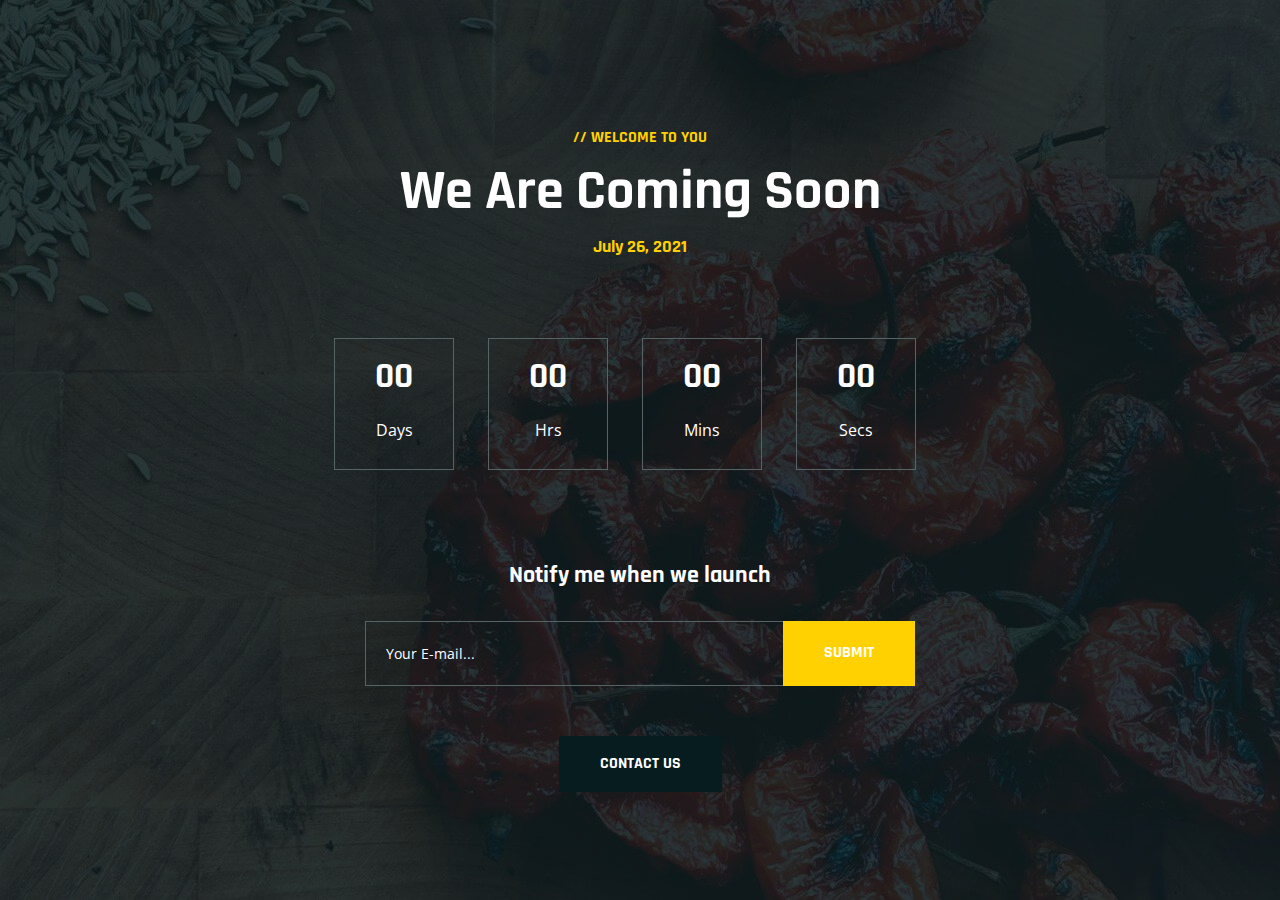
<file: coming-soon.html>
<!doctype html>
<html class="no-js" lang="zxx">

<head>
    <meta charset="utf-8">
    <meta http-equiv="x-ua-compatible" content="ie=edge">
    <title>Broccoli - Organic Food HTML Template</title>
    <meta name="robots" content="noindex, follow" />
    <meta name="description" content="">
    <meta name="viewport" content="width=device-width, initial-scale=1, shrink-to-fit=no">

    <!-- Place favicon.png in the root directory -->
    <link rel="shortcut icon" href="img/favicon.png" type="image/x-icon" />
    <!-- Font Icons css -->
    <link rel="stylesheet" href="css/font-icons.css">
    <!-- plugins css -->
    <link rel="stylesheet" href="css/plugins.css">
    <!-- Main Stylesheet -->
    <link rel="stylesheet" href="css/style.css">
    <!-- Responsive css -->
    <link rel="stylesheet" href="css/responsive.css">
</head>

<body>
    <!--[if lte IE 9]>
        <p class="browserupgrade">You are using an <strong>outdated</strong> browser. Please <a href="https://browsehappy.com/">upgrade your browser</a> to improve your experience and security.</p>
    <![endif]-->

    <!-- Add your site or application content here -->

<!-- Body main wrapper start -->
<div class="body-wrapper">

    <!-- 404 area start -->
    <div class="ltn__coming-soon-area ltn__primary-bg text-color-white bg-image bg-overlay-theme-black-70" data-bg="img/slider/11.jpg">
        <div class="container">
            <div class="row">
                <div class="col-lg-12">
                    <div class="coming-soon-inner">
                        <div class="section-title-area ltn__section-title-2">
                            <h6 class="section-subtitle ltn__secondary-color">//  Welcome to you</h6>
                            <h1 class="section-title white-color">We Are Coming Soon</h1>
                            <h5 class="ltn__secondary-color">July 26, 2021</h5>
                        </div>
                        <div class="ltn__countdown mb-20" data-countdown="2022/07/26"></div>

                        <div class="ltn__newsletter-inner mt-50">
                            <h3>Notify me when we launch</h3>
                            <form action="#" class="ltn__form-box">
                                <input type="email" name="email" placeholder="Your E-mail...">
                                <button type="submit" class="btn theme-btn-1 btn-effect-1">SUBMIT</button>
                            </form>
                        </div>
                        <div class="btn-wrapper mt-50">
                            <a href="contact.html" class="btn theme-btn-2 btn-effect-2 text-uppercase">Contact Us</a>
                        </div>
                    </div>
                </div>
            </div>
        </div>
    </div>
    <!-- 404 area end -->

</div>
<!-- Body main wrapper end -->

    <!-- All JS Plugins -->
    <script src="js/plugins.js"></script>
    <!-- Main JS -->
    <script src="js/main.js"></script>
  
</body>
</html>
</file>
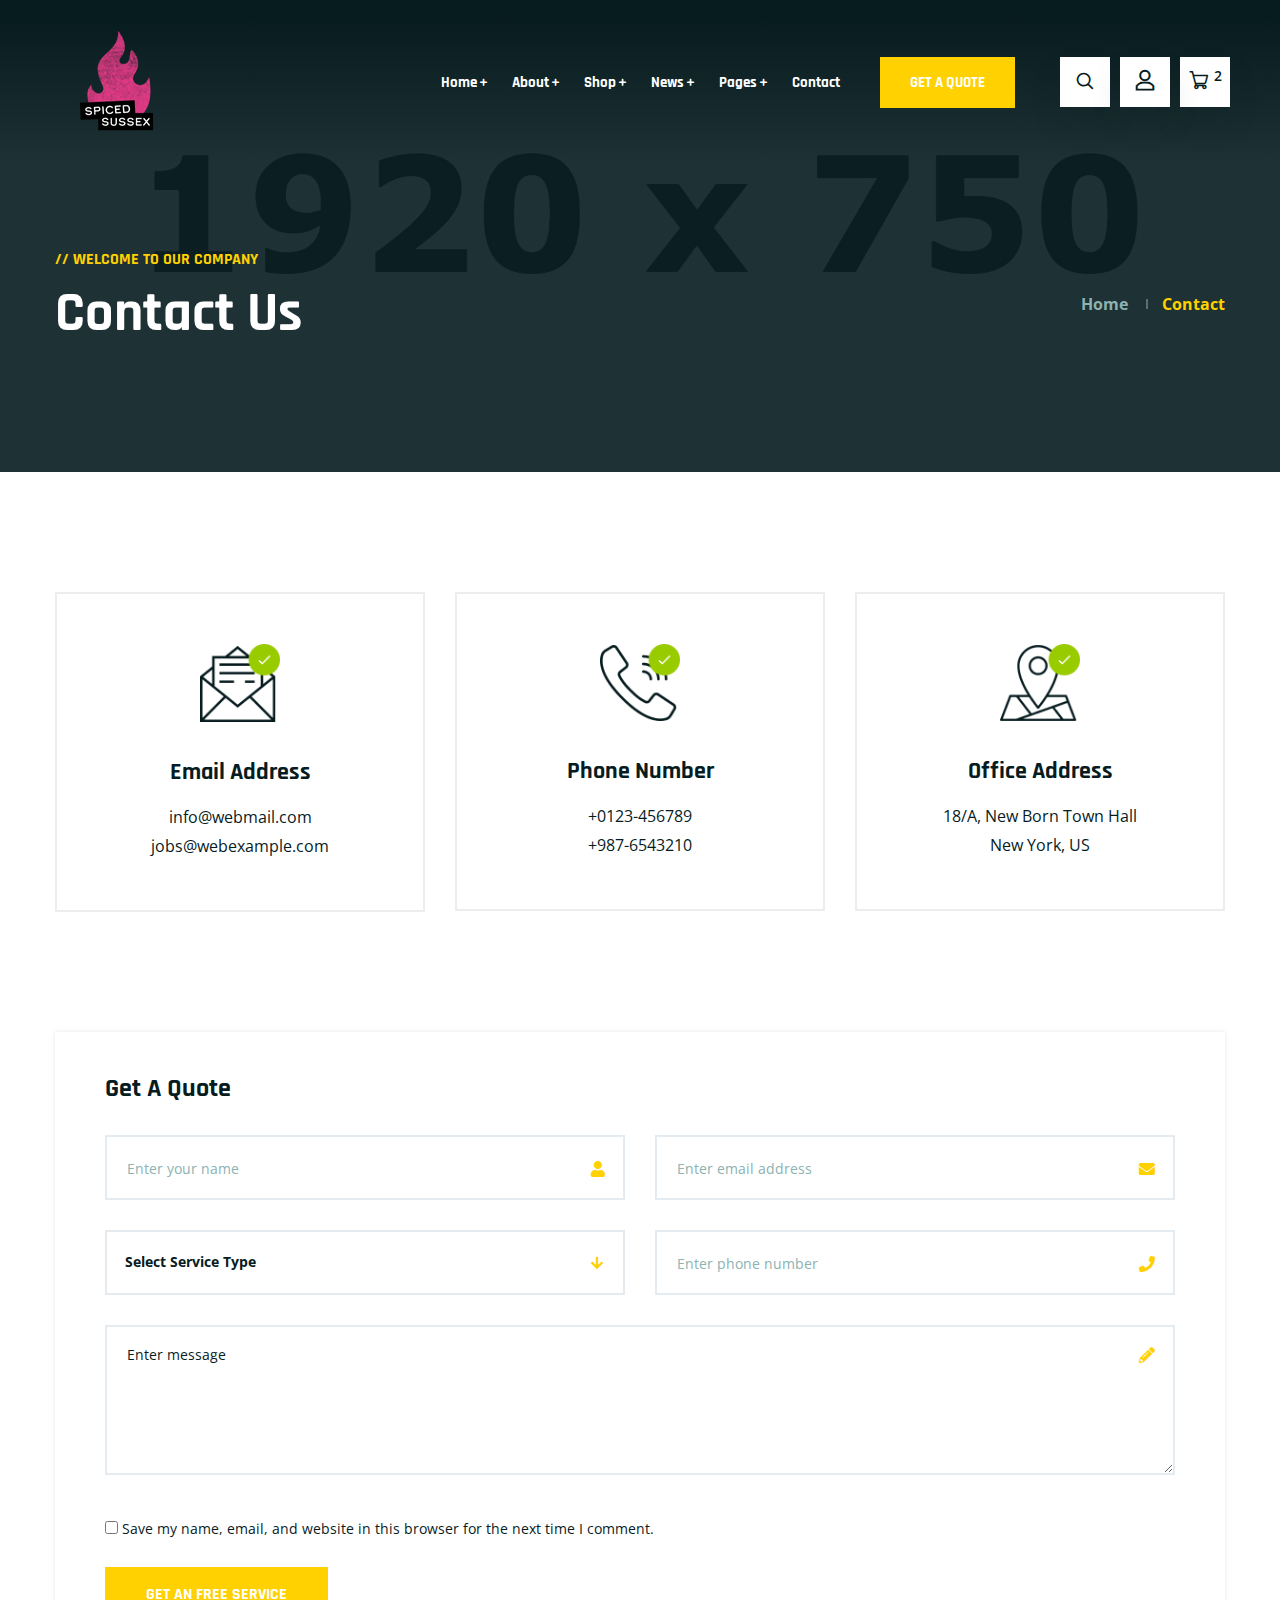
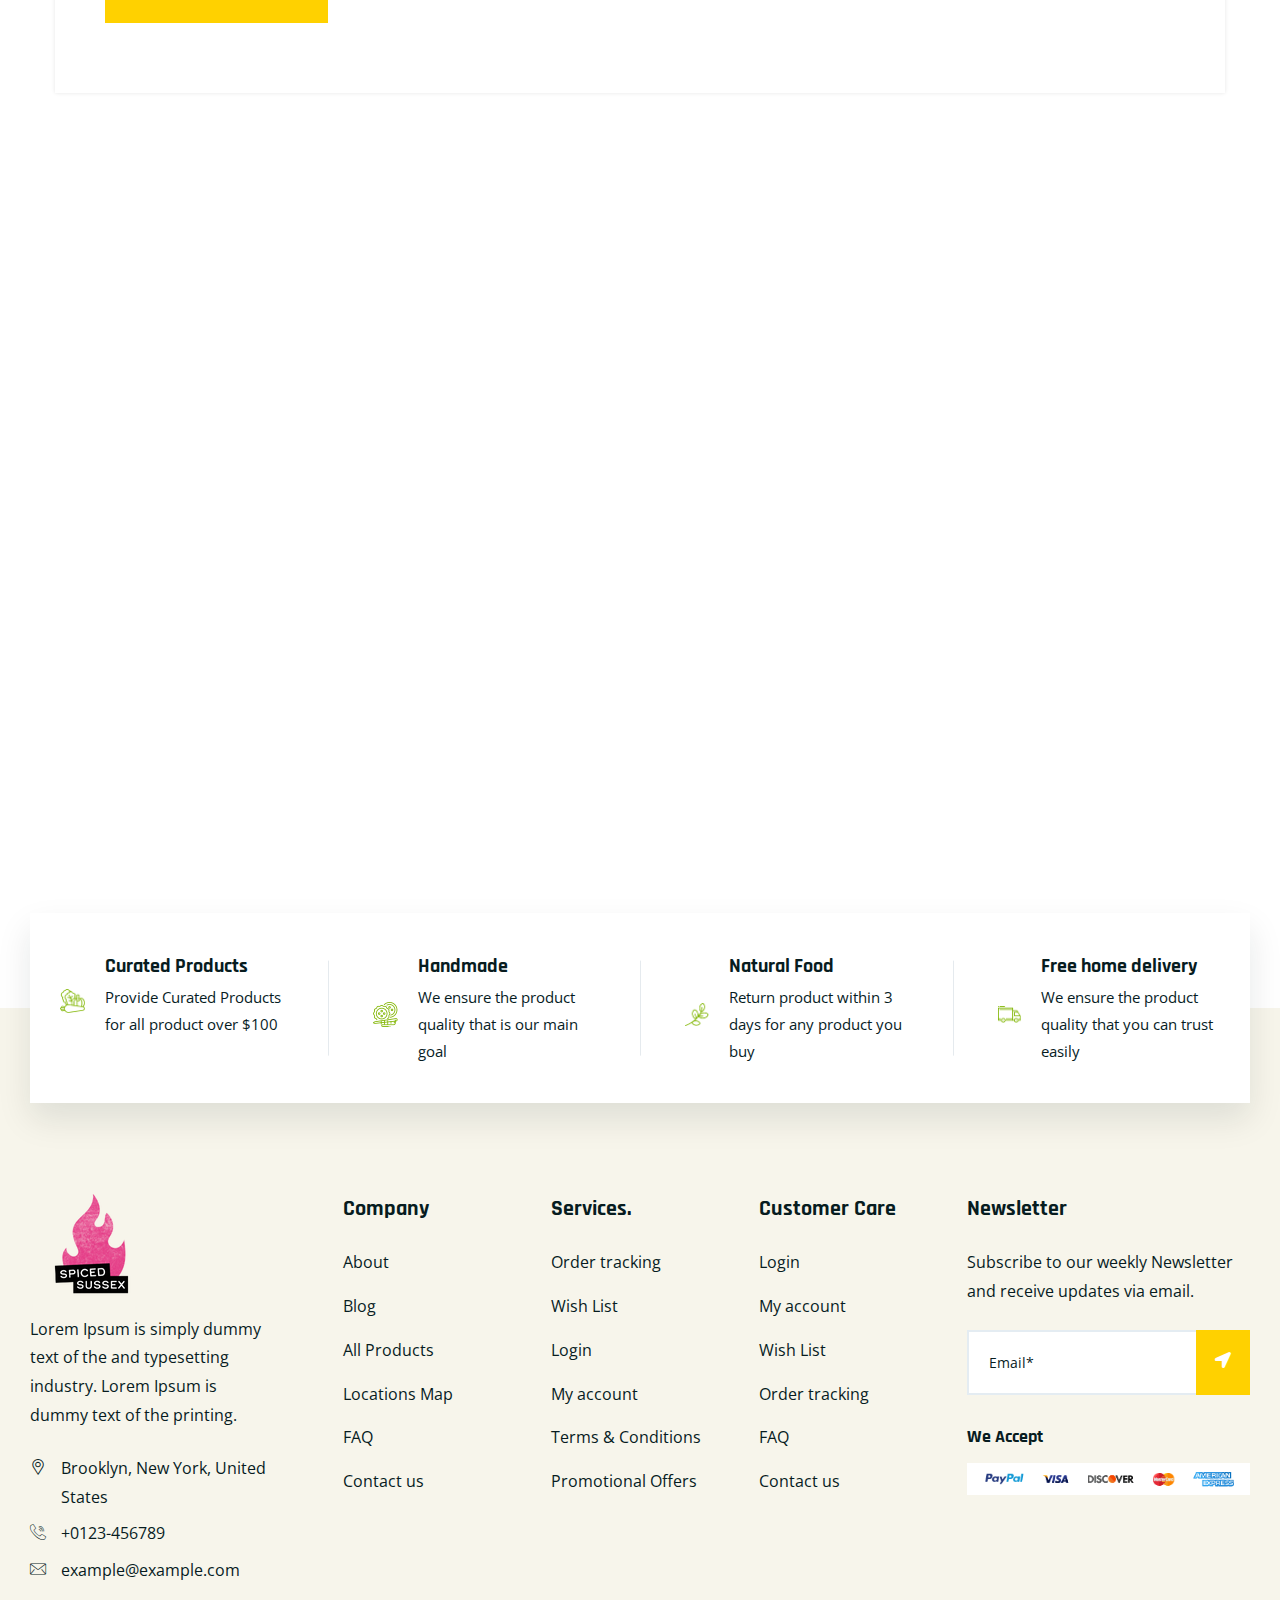
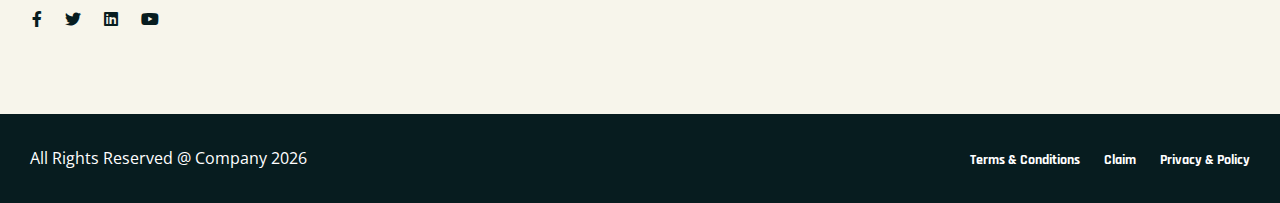
<file: contact.html>
<!doctype html>
<html class="no-js" lang="zxx">

<head>
    <meta charset="utf-8">
    <meta http-equiv="x-ua-compatible" content="ie=edge">
    <title>Broccoli - Organic Food HTML Template</title>
    <meta name="robots" content="noindex, follow" />
    <meta name="description" content="">
    <meta name="viewport" content="width=device-width, initial-scale=1, shrink-to-fit=no">

    <!-- Place favicon.png in the root directory -->
    <link rel="shortcut icon" href="img/favicon.png" type="image/x-icon" />
    <!-- Font Icons css -->
    <link rel="stylesheet" href="css/font-icons.css">
    <!-- plugins css -->
    <link rel="stylesheet" href="css/plugins.css">
    <!-- Main Stylesheet -->
    <link rel="stylesheet" href="css/style.css">
    <!-- Responsive css -->
    <link rel="stylesheet" href="css/responsive.css">
</head>

<body>
    <!--[if lte IE 9]>
        <p class="browserupgrade">You are using an <strong>outdated</strong> browser. Please <a href="https://browsehappy.com/">upgrade your browser</a> to improve your experience and security.</p>
    <![endif]-->

    <!-- Add your site or application content here -->

<!-- Body main wrapper start -->
<div class="body-wrapper">

    <!-- HEADER AREA START (header-5) -->
    <header class="ltn__header-area ltn__header-5 ltn__header-transparent gradient-color-2">
        <!-- ltn__header-top-area start -->
        <div class="ltn__header-top-area d-none">
            <div class="container">
                <div class="row">
                    <div class="col-md-7">
                        <div class="ltn__top-bar-menu">
                            <ul>
                                <li><a href="locations.html"><i class="icon-placeholder"></i> 15/A, Nest Tower, NYC</a></li>
                                <li><a href="mailto:info@webmail.com?Subject=Flower%20greetings%20to%20you"><i class="icon-mail"></i> info@webmail.com</a></li>
                            </ul>
                        </div>
                    </div>
                    <div class="col-md-5">
                        <div class="top-bar-right text-right">
                            <div class="ltn__top-bar-menu">
                                <ul>
                                    <li>
                                        <!-- ltn__language-menu -->
                                        <div class="ltn__drop-menu ltn__currency-menu ltn__language-menu">
                                            <ul>
                                                <li><a href="#" class="dropdown-toggle"><span class="active-currency">English</span></a>
                                                    <ul>
                                                        <li><a href="#">Arabic</a></li>
                                                        <li><a href="#">Bengali</a></li>
                                                        <li><a href="#">Chinese</a></li>
                                                        <li><a href="#">English</a></li>
                                                        <li><a href="#">French</a></li>
                                                        <li><a href="#">Hindi</a></li>
                                                    </ul>
                                                </li>
                                            </ul>
                                        </div>
                                    </li>
                                    <li>
                                        <!-- ltn__social-media -->
                                        <div class="ltn__social-media">
                                            <ul>
                                                <li><a href="#" title="Facebook"><i class="fab fa-facebook-f"></i></a></li>
                                                <li><a href="#" title="Twitter"><i class="fab fa-twitter"></i></a></li>
                                                
                                                <li><a href="#" title="Instagram"><i class="fab fa-instagram"></i></a></li>
                                                <li><a href="#" title="Dribbble"><i class="fab fa-dribbble"></i></a></li>
                                            </ul>
                                        </div>
                                    </li>
                                </ul>
                            </div>
                        </div>
                    </div>
                </div>
            </div>
        </div>
        <!-- ltn__header-top-area end -->

        <!-- ltn__header-middle-area start -->
        <div class="ltn__header-middle-area ltn__header-sticky ltn__sticky-bg-black plr--9---">
            <div class="container">
                <div class="row">
                    <div class="col">
                        <div class="site-logo-wrap">
                            <div class="site-logo">
                                <a href="index.html"><img src="img/logo-2.png" alt="Logo"></a>
                            </div>
                        </div>
                    </div>
                    <div class="col header-menu-column menu-color-white">
                        <div class="header-menu d-none d-xl-block">
                            <nav>
                                <div class="ltn__main-menu">
                                    <ul>
                                        <li class="menu-icon"><a href="#">Home</a>
                                            <ul class="sub-menu menu-pages-img-show ltn__sub-menu-col-2---">
                                                <li>
                                                    <a href="index.html">Home Style 01</a>
                                                    <img src="img/home-demos/home-1.jpg" alt="#">
                                                </li>
                                                <li>
                                                    <a href="index-2.html">Home Style 02</a>
                                                    <img src="img/home-demos/home-2.jpg" alt="#">
                                                </li>
                                                <li>
                                                    <a href="index-3.html">Home Style 03</a>
                                                    <img src="img/home-demos/home-3.jpg" alt="#">
                                                </li>
                                                <li>
                                                    <a href="index-4.html">Home Style 04</a>
                                                    <img src="img/home-demos/home-4.jpg" alt="#">
                                                </li>
                                                <li>
                                                    <a href="index-5.html">Home Style 05 <span class="menu-item-badge">video</span></a>
                                                    <img src="img/home-demos/home-5.jpg" alt="#">
                                                </li>
                                                <li>
                                                    <a href="index-6.html">Home Style 06</a>
                                                    <img src="img/home-demos/home-6.jpg" alt="#">
                                                </li>
                                                <li>
                                                    <a href="index-7.html">Home Style 07</a>
                                                    <img src="img/home-demos/home-7.jpg" alt="#">
                                                </li>
                                                <li>
                                                    <a href="index-8.html">Home Style 08</a>
                                                    <img src="img/home-demos/home-8.jpg" alt="#">
                                                </li>
                                                <li>
                                                    <a href="index-9.html">Home Style 09</a>
                                                    <img src="img/home-demos/home-9.jpg" alt="#">
                                                </li>
                                                <li>
                                                    <a href="index-10.html">Home Style 10</a>
                                                    <img src="img/home-demos/home-10.jpg" alt="#">
                                                </li>
                                                <li>
                                                    <a href="index-11.html">Home Style 11 <span class="menu-item-badge">Service</span></a>
                                                    <img src="img/home-demos/home-11.jpg" alt="#">
                                                </li>
                                            </ul>
                                        </li>
                                        <li class="menu-icon"><a href="#">About</a>
                                            <ul>
                                                <li><a href="about.html">About</a></li>
                                                <li><a href="service.html">Services</a></li>
                                                <li><a href="service-details.html">Service Details</a></li>
                                                <li><a href="portfolio.html">Gallery</a></li>
                                                <li><a href="portfolio-2.html">Gallery - 02</a></li>
                                                <li><a href="portfolio-details.html">Gallery Details</a></li>
                                                <li><a href="team.html">Team</a></li>
                                                <li><a href="team-details.html">Team Details</a></li>
                                                <li><a href="faq.html">FAQ</a></li>
                                                <li><a href="locations.html">Google Map Locations</a></li>
                                            </ul>
                                        </li>
                                        <li class="menu-icon"><a href="#">Shop</a>
                                            <ul>
                                                <li><a href="shop.html">Shop</a></li>
                                                <li><a href="shop-grid.html">Shop Grid</a></li>
                                                <li><a href="shop-left-sidebar.html">Shop Left sidebar</a></li>
                                                <li><a href="shop-right-sidebar.html">Shop right sidebar</a></li>
                                                <li><a href="product-details.html">Shop details </a></li>
                                                <li><a href="product-details-no-sidebar.html">Shop details no sidebar </a></li>
                                                <li><a href="#">Other Pages <span class="float-right">>></span></a>
                                                    <ul>
                                                        <li><a href="cart.html">Cart</a></li>
                                                        <li><a href="wishlist.html">Wishlist</a></li>
                                                        <li><a href="checkout.html">Checkout</a></li>
                                                        <li><a href="order-tracking.html">Order Tracking</a></li>
                                                        <li><a href="account.html">My Account</a></li>
                                                        <li><a href="login.html">Sign in</a></li>
                                                        <li><a href="register.html">Register</a></li>
                                                    </ul>
                                                </li>
                                            </ul>
                                        </li>
                                        <li class="menu-icon"><a href="#">News</a>
                                            <ul>
                                                <li><a href="blog.html">News</a></li>
                                                <li><a href="blog-grid.html">News Grid</a></li>
                                                <li><a href="blog-left-sidebar.html">News Left sidebar</a></li>
                                                <li><a href="blog-right-sidebar.html">News Right sidebar</a></li>
                                                <li><a href="blog-details.html">News details</a></li>
                                            </ul>
                                        </li>
                                        <li class="menu-icon"><a href="#">Pages</a>
                                            <ul class="mega-menu">
                                                <li><a href="#">Inner Pages</a>
                                                    <ul>
                                                        <li><a href="portfolio.html">Gallery</a></li>
                                                        <li><a href="portfolio-2.html">Gallery - 02</a></li>
                                                        <li><a href="portfolio-details.html">Gallery Details</a></li>
                                                        <li><a href="team.html">Team</a></li>
                                                        <li><a href="team-details.html">Team Details</a></li>
                                                        <li><a href="faq.html">FAQ</a></li>
                                                    </ul>
                                                </li>
                                                <li><a href="#">Inner Pages</a>
                                                    <ul>
                                                        <li><a href="history.html">History</a></li>
                                                        <li><a href="contact.html">Appointment</a></li>
                                                        <li><a href="locations.html">Google Map Locations</a></li>
                                                        <li><a href="404.html">404</a></li>
                                                        <li><a href="contact.html">Contact</a></li>
                                                        <li><a href="coming-soon.html">Coming Soon</a></li>
                                                    </ul>
                                                </li>
                                                <li><a href="#">Shop Pages</a>
                                                    <ul>
                                                        <li><a href="shop.html">Shop</a></li>
                                                        <li><a href="shop-left-sidebar.html">Shop Left sidebar</a></li>
                                                        <li><a href="shop-right-sidebar.html">Shop right sidebar</a></li>
                                                        <li><a href="shop-grid.html">Shop Grid</a></li>
                                                        <li><a href="product-details.html">Shop details </a></li>
                                                        <li><a href="cart.html">Cart</a></li>
                                                    </ul>
                                                </li>
                                                <li><a href="shop.html"><img src="img/banner/menu-banner-1.png" alt="#"></a>
                                                </li>
                                            </ul>
                                        </li>
                                        <li><a href="contact.html">Contact</a></li>
                                        <li class="special-link"><a href="contact.html">GET A QUOTE</a></li>
                                    </ul>
                                </div>
                            </nav>
                        </div>
                    </div>
                    <div class="ltn__header-options ltn__header-options-2">
                        <!-- header-search-1 -->
                        <div class="header-search-wrap">
                            <div class="header-search-1">
                                <div class="search-icon">
                                    <i class="icon-search for-search-show"></i>
                                    <i class="icon-cancel  for-search-close"></i>
                                </div>
                            </div>
                            <div class="header-search-1-form">
                                <form id="#" method="get"  action="#">
                                    <input type="text" name="search" value="" placeholder="Search here..."/>
                                    <button type="submit">
                                        <span><i class="icon-search"></i></span>
                                    </button>
                                </form>
                            </div>
                        </div>
                        <!-- user-menu -->
                        <div class="ltn__drop-menu user-menu">
                            <ul>
                                <li>
                                    <a href="#"><i class="icon-user"></i></a>
                                    <ul>
                                        <li><a href="login.html">Sign in</a></li>
                                        <li><a href="register.html">Register</a></li>
                                        <li><a href="account.html">My Account</a></li>
                                        <li><a href="wishlist.html">Wishlist</a></li>
                                    </ul>
                                </li>
                            </ul>
                        </div>
                        <!-- mini-cart -->
                        <div class="mini-cart-icon">
                            <a href="#ltn__utilize-cart-menu" class="ltn__utilize-toggle">
                                <i class="icon-shopping-cart"></i>
                                <sup>2</sup>
                            </a>
                        </div>
                        <!-- mini-cart -->
                        <!-- Mobile Menu Button -->
                        <div class="mobile-menu-toggle d-xl-none">
                            <a href="#ltn__utilize-mobile-menu" class="ltn__utilize-toggle">
                                <svg viewBox="0 0 800 600">
                                    <path d="M300,220 C300,220 520,220 540,220 C740,220 640,540 520,420 C440,340 300,200 300,200" id="top"></path>
                                    <path d="M300,320 L540,320" id="middle"></path>
                                    <path d="M300,210 C300,210 520,210 540,210 C740,210 640,530 520,410 C440,330 300,190 300,190" id="bottom" transform="translate(480, 320) scale(1, -1) translate(-480, -318) "></path>
                                </svg>
                            </a>
                        </div>
                    </div>
                </div>
            </div>
        </div>
        <!-- ltn__header-middle-area end -->
    </header>
    <!-- HEADER AREA END -->
    
    <!-- Utilize Cart Menu Start -->
    <div id="ltn__utilize-cart-menu" class="ltn__utilize ltn__utilize-cart-menu">
        <div class="ltn__utilize-menu-inner ltn__scrollbar">
            <div class="ltn__utilize-menu-head">
                <span class="ltn__utilize-menu-title">Cart</span>
                <button class="ltn__utilize-close">×</button>
            </div>
            <div class="mini-cart-product-area ltn__scrollbar">
                <div class="mini-cart-item clearfix">
                    <div class="mini-cart-img">
                        <a href="#"><img src="img/product/1.png" alt="Image"></a>
                        <span class="mini-cart-item-delete"><i class="icon-cancel"></i></span>
                    </div>
                    <div class="mini-cart-info">
                        <h6><a href="#">Red Hot Tomato</a></h6>
                        <span class="mini-cart-quantity">1 x $65.00</span>
                    </div>
                </div>
                <div class="mini-cart-item clearfix">
                    <div class="mini-cart-img">
                        <a href="#"><img src="img/product/2.png" alt="Image"></a>
                        <span class="mini-cart-item-delete"><i class="icon-cancel"></i></span>
                    </div>
                    <div class="mini-cart-info">
                        <h6><a href="#">Vegetables Juices</a></h6>
                        <span class="mini-cart-quantity">1 x $85.00</span>
                    </div>
                </div>
                <div class="mini-cart-item clearfix">
                    <div class="mini-cart-img">
                        <a href="#"><img src="img/product/3.png" alt="Image"></a>
                        <span class="mini-cart-item-delete"><i class="icon-cancel"></i></span>
                    </div>
                    <div class="mini-cart-info">
                        <h6><a href="#">Orange Sliced Mix</a></h6>
                        <span class="mini-cart-quantity">1 x $92.00</span>
                    </div>
                </div>
                <div class="mini-cart-item clearfix">
                    <div class="mini-cart-img">
                        <a href="#"><img src="img/product/4.png" alt="Image"></a>
                        <span class="mini-cart-item-delete"><i class="icon-cancel"></i></span>
                    </div>
                    <div class="mini-cart-info">
                        <h6><a href="#">Orange Fresh Juice</a></h6>
                        <span class="mini-cart-quantity">1 x $68.00</span>
                    </div>
                </div>
            </div>
            <div class="mini-cart-footer">
                <div class="mini-cart-sub-total">
                    <h5>Subtotal: <span>$310.00</span></h5>
                </div>
                <div class="btn-wrapper">
                    <a href="cart.html" class="theme-btn-1 btn btn-effect-1">View Cart</a>
                    <a href="cart.html" class="theme-btn-2 btn btn-effect-2">Checkout</a>
                </div>
                <p>Free Shipping on All Orders Over $100!</p>
            </div>

        </div>
    </div>
    <!-- Utilize Cart Menu End -->

    <!-- Utilize Mobile Menu Start -->
    <div id="ltn__utilize-mobile-menu" class="ltn__utilize ltn__utilize-mobile-menu">
        <div class="ltn__utilize-menu-inner ltn__scrollbar">
            <div class="ltn__utilize-menu-head">
                <div class="site-logo">
                    <a href="index.html"><img src="img/logo.png" alt="Logo"></a>
                </div>
                <button class="ltn__utilize-close">×</button>
            </div>
            <div class="ltn__utilize-menu-search-form">
                <form action="#">
                    <input type="text" placeholder="Search...">
                    <button><i class="fas fa-search"></i></button>
                </form>
            </div>
            <div class="ltn__utilize-menu">
                <ul>
                    <li><a href="#">Home</a>
                        <ul class="sub-menu">
                            <li><a href="index.html">Home Pages 01</a></li>
                            <li><a href="index-2.html">Home Pages 02</a></li>
                            <li><a href="index-3.html">Home Pages 03</a></li>
                            <li><a href="index-4.html">Home Pages 04</a></li>
                            <li><a href="index-5.html">Home Pages 05  <span class="menu-item-badge">video</span></a></li>
                            <li><a href="index-6.html">Home Pages 06</a></li>
                            <li><a href="index-7.html">Home Pages 07</a></li>
                            <li><a href="index-8.html">Home Pages 08</a></li>
                            <li><a href="index-9.html">Home Pages 09</a></li>
                            <li><a href="index-10.html">Home Pages 10</a></li>
                            <li><a href="index-11.html">Home Pages 11 <span class="menu-item-badge">Service</span></a></li>
                        </ul>
                    </li>
                    <li><a href="#">About</a>
                        <ul class="sub-menu">
                            <li><a href="about.html">About</a></li>
                            <li><a href="service.html">Services</a></li>
                            <li><a href="service-details.html">Service Details</a></li>
                            <li><a href="portfolio.html">Portfolio</a></li>
                            <li><a href="portfolio-2.html">Portfolio - 02</a></li>
                            <li><a href="portfolio-details.html">Portfolio Details</a></li>
                            <li><a href="team.html">Team</a></li>
                            <li><a href="team-details.html">Team Details</a></li>
                            <li><a href="faq.html">FAQ</a></li>
                            <li><a href="locations.html">Google Map Locations</a></li>
                        </ul>
                    </li>
                    <li><a href="#">Shop</a>
                        <ul class="sub-menu">
                            <li><a href="shop.html">Shop</a></li>
                            <li><a href="shop-grid.html">Shop Grid</a></li>
                            <li><a href="shop-left-sidebar.html">Shop Left sidebar</a></li>
                            <li><a href="shop-right-sidebar.html">Shop right sidebar</a></li>
                            <li><a href="product-details.html">Shop details </a></li>
                            <li><a href="cart.html">Cart</a></li>
                            <li><a href="wishlist.html">Wishlist</a></li>
                            <li><a href="checkout.html">Checkout</a></li>
                            <li><a href="order-tracking.html">Order Tracking</a></li>
                            <li><a href="account.html">My Account</a></li>
                            <li><a href="login.html">Sign in</a></li>
                            <li><a href="register.html">Register</a></li>
                        </ul>
                    </li>
                    <li><a href="#">News</a>
                        <ul class="sub-menu">
                            <li><a href="blog.html">News</a></li>
                            <li><a href="blog-grid.html">News Grid</a></li>
                            <li><a href="blog-left-sidebar.html">News Left sidebar</a></li>
                            <li><a href="blog-right-sidebar.html">News Right sidebar</a></li>
                            <li><a href="blog-details.html">News details</a></li>
                        </ul>
                    </li>
                    <li><a href="#">Pages</a>
                        <ul class="sub-menu">
                            <li><a href="about.html">About</a></li>
                            <li><a href="service.html">Services</a></li>
                            <li><a href="service-details.html">Service Details</a></li>
                            <li><a href="portfolio.html">Portfolio</a></li>
                            <li><a href="portfolio-2.html">Portfolio - 02</a></li>
                            <li><a href="portfolio-details.html">Portfolio Details</a></li>
                            <li><a href="team.html">Team</a></li>
                            <li><a href="team-details.html">Team Details</a></li>
                            <li><a href="faq.html">FAQ</a></li>
                            <li><a href="history.html">History</a></li>
                            <li><a href="contact.html">Appointment</a></li>
                            <li><a href="locations.html">Google Map Locations</a></li>
                            <li><a href="404.html">404</a></li>
                            <li><a href="contact.html">Contact</a></li>
                            <li><a href="coming-soon.html">Coming Soon</a></li>
                        </ul>
                    </li>
                    <li><a href="contact.html">Contact</a></li>
                </ul>
            </div>
            <div class="ltn__utilize-buttons ltn__utilize-buttons-2">
                <ul>
                    <li>
                        <a href="account.html" title="My Account">
                            <span class="utilize-btn-icon">
                                <i class="far fa-user"></i>
                            </span>
                            My Account
                        </a>
                    </li>
                    <li>
                        <a href="wishlist.html" title="Wishlist">
                            <span class="utilize-btn-icon">
                                <i class="far fa-heart"></i>
                                <sup>3</sup>
                            </span>
                            Wishlist
                        </a>
                    </li>
                    <li>
                        <a href="cart.html" title="Shoping Cart">
                            <span class="utilize-btn-icon">
                                <i class="fas fa-shopping-cart"></i>
                                <sup>5</sup>
                            </span>
                            Shoping Cart
                        </a>
                    </li>
                </ul>
            </div>
            <div class="ltn__social-media-2">
                <ul>
                    <li><a href="#" title="Facebook"><i class="fab fa-facebook-f"></i></a></li>
                    <li><a href="#" title="Twitter"><i class="fab fa-twitter"></i></a></li>
                    <li><a href="#" title="Linkedin"><i class="fab fa-linkedin"></i></a></li>
                    <li><a href="#" title="Instagram"><i class="fab fa-instagram"></i></a></li>
                </ul>
            </div>
        </div>
    </div>
    <!-- Utilize Mobile Menu End -->

    <div class="ltn__utilize-overlay"></div>

    <!-- BREADCRUMB AREA START -->
    <div class="ltn__breadcrumb-area ltn__breadcrumb-area-2 ltn__breadcrumb-color-white bg-overlay-theme-black-90 bg-image" data-bg="img/bg/9.jpg">
        <div class="container">
            <div class="row">
                <div class="col-lg-12">
                    <div class="ltn__breadcrumb-inner ltn__breadcrumb-inner-2 justify-content-between">
                        <div class="section-title-area ltn__section-title-2">
                            <h6 class="section-subtitle ltn__secondary-color">//  Welcome to our company</h6>
                            <h1 class="section-title white-color">Contact Us</h1>
                        </div>
                        <div class="ltn__breadcrumb-list">
                            <ul>
                                <li><a href="index.html">Home</a></li>
                                <li>Contact</li>
                            </ul>
                        </div>
                    </div>
                </div>
            </div>
        </div>
    </div>
    <!-- BREADCRUMB AREA END -->

    <!-- CONTACT ADDRESS AREA START -->
    <div class="ltn__contact-address-area mb-90">
        <div class="container">
            <div class="row">
                <div class="col-lg-4">
                    <div class="ltn__contact-address-item ltn__contact-address-item-3 box-shadow">
                        <div class="ltn__contact-address-icon">
                            <img src="img/icons/10.png" alt="Icon Image">
                        </div>
                        <h3>Email Address</h3>
                        <p>info@webmail.com <br>
                            jobs@webexample.com</p>
                    </div>
                </div>
                <div class="col-lg-4">
                    <div class="ltn__contact-address-item ltn__contact-address-item-3 box-shadow">
                        <div class="ltn__contact-address-icon">
                            <img src="img/icons/11.png" alt="Icon Image">
                        </div>
                        <h3>Phone Number</h3>
                        <p>+0123-456789 <br> +987-6543210</p>
                    </div>
                </div>
                <div class="col-lg-4">
                    <div class="ltn__contact-address-item ltn__contact-address-item-3 box-shadow">
                        <div class="ltn__contact-address-icon">
                            <img src="img/icons/12.png" alt="Icon Image">
                        </div>
                        <h3>Office Address</h3>
                        <p>18/A, New Born Town Hall <br>
                            New York, US</p>
                    </div>
                </div>
            </div>
        </div>
    </div>
    <!-- CONTACT ADDRESS AREA END -->
    
    <!-- CONTACT MESSAGE AREA START -->
    <div class="ltn__contact-message-area mb-120 mb--100">
        <div class="container">
            <div class="row">
                <div class="col-lg-12">
                    <div class="ltn__form-box contact-form-box box-shadow white-bg">
                        <h4 class="title-2">Get A Quote</h4>
                        <form id="contact-form" action="mail.php" method="post">
                            <div class="row">
                                <div class="col-md-6">
                                    <div class="input-item input-item-name ltn__custom-icon">
                                        <input type="text" name="name" placeholder="Enter your name">
                                    </div>
                                </div>
                                <div class="col-md-6">
                                    <div class="input-item input-item-email ltn__custom-icon">
                                        <input type="email" name="email" placeholder="Enter email address">
                                    </div>
                                </div>
                                <div class="col-md-6">
                                    <div class="input-item">
                                        <select class="nice-select">
                                            <option>Select Service Type</option>
                                            <option>Gardening </option>
                                            <option>Landscaping </option>
                                            <option>Vegetables Growing</option>
                                            <option>Land Preparation</option>
                                        </select>
                                    </div>
                                </div>
                                <div class="col-md-6">
                                    <div class="input-item input-item-phone ltn__custom-icon">
                                        <input type="text" name="phone" placeholder="Enter phone number">
                                    </div>
                                </div>
                            </div>
                            <div class="input-item input-item-textarea ltn__custom-icon">
                                <textarea name="message" placeholder="Enter message"></textarea>
                            </div>
                            <p><label class="input-info-save mb-0"><input type="checkbox" name="agree"> Save my name, email, and website in this browser for the next time I comment.</label></p>
                            <div class="btn-wrapper mt-0">
                                <button class="btn theme-btn-1 btn-effect-1 text-uppercase" type="submit">get an free service</button>
                            </div>
                            <p class="form-messege mb-0 mt-20"></p>
                        </form>
                    </div>
                </div>
            </div>
        </div>
    </div>
    <!-- CONTACT MESSAGE AREA END -->

    <!-- GOOGLE MAP AREA START -->
    <div class="google-map mb-120">
       
        <iframe src="https://www.google.com/maps/embed?pb=!1m18!1m12!1m3!1d9334.271551495209!2d-73.97198251485975!3d40.668170674982946!2m3!1f0!2f0!3f0!3m2!1i1024!2i768!4f13.1!3m3!1m2!1s0x89c25b0456b5a2e7%3A0x68bdf865dda0b669!2sBrooklyn%20Botanic%20Garden%20Shop!5e0!3m2!1sen!2sbd!4v1590597267201!5m2!1sen!2sbd" width="100%" height="100%" frameborder="0" allowfullscreen="" aria-hidden="false" tabindex="0"></iframe>

    </div>
    <!-- GOOGLE MAP AREA END -->

    <!-- FEATURE AREA START ( Feature - 3) -->
    <div class="ltn__feature-area before-bg-bottom-2 mb--30--- plr--5">
        <div class="container-fluid">
            <div class="row">
                <div class="col-lg-12">
                    <div class="ltn__feature-item-box-wrap ltn__border-between-column white-bg">
                        <div class="row">
                            <div class="col-xl-3 col-md-6 col-12">
                                <div class="ltn__feature-item ltn__feature-item-8">
                                    <div class="ltn__feature-icon">
                                        <img src="img/icons/icon-img/11.png" alt="#">
                                    </div>
                                    <div class="ltn__feature-info">
                                        <h4>Curated Products</h4>
                                        <p>Provide Curated Products for
                                            all product over $100</p>
                                    </div>
                                </div>
                            </div>
                            <div class="col-xl-3 col-md-6 col-12">
                                <div class="ltn__feature-item ltn__feature-item-8">
                                    <div class="ltn__feature-icon">
                                        <img src="img/icons/icon-img/12.png" alt="#">
                                    </div>
                                    <div class="ltn__feature-info">
                                        <h4>Handmade</h4>
                                        <p>We ensure the product quality
                                            that is our main goal</p>
                                    </div>
                                </div>
                            </div>
                            <div class="col-xl-3 col-md-6 col-12">
                                <div class="ltn__feature-item ltn__feature-item-8">
                                    <div class="ltn__feature-icon">
                                        <img src="img/icons/icon-img/13.png" alt="#">
                                    </div>
                                    <div class="ltn__feature-info">
                                        <h4>Natural Food</h4>
                                        <p>Return product within 3 days
                                            for any product you buy</p>
                                    </div>
                                </div>
                            </div>
                            <div class="col-xl-3 col-md-6 col-12">
                                <div class="ltn__feature-item ltn__feature-item-8">
                                    <div class="ltn__feature-icon">
                                        <img src="img/icons/icon-img/14.png" alt="#">
                                    </div>
                                    <div class="ltn__feature-info">
                                        <h4>Free home delivery</h4>
                                        <p>We ensure the product quality
                                            that you can trust easily</p>
                                    </div>
                                </div>
                            </div>
                        </div>
                    </div>
                </div>
            </div>
        </div>
    </div>
    <!-- FEATURE AREA END -->

    <!-- FOOTER AREA START -->
    <footer class="ltn__footer-area  ">
        <div class="footer-top-area  section-bg-1 plr--5">
            <div class="container-fluid">
                <div class="row">
                    <div class="col-xl-3 col-md-6 col-sm-6 col-12">
                        <div class="footer-widget footer-about-widget">
                            <div class="footer-logo">
                                <div class="site-logo">
                                    <img src="img/logo.png" alt="Logo">
                                </div>
                            </div>
                            <p>Lorem Ipsum is simply dummy text of the and typesetting industry. Lorem Ipsum is dummy text of the printing.</p>
                            <div class="footer-address">
                                <ul>
                                    <li>
                                        <div class="footer-address-icon">
                                            <i class="icon-placeholder"></i>
                                        </div>
                                        <div class="footer-address-info">
                                            <p>Brooklyn, New York, United States</p>
                                        </div>
                                    </li>
                                    <li>
                                        <div class="footer-address-icon">
                                            <i class="icon-call"></i>
                                        </div>
                                        <div class="footer-address-info">
                                            <p><a href="tel:+0123-456789">+0123-456789</a></p>
                                        </div>
                                    </li>
                                    <li>
                                        <div class="footer-address-icon">
                                            <i class="icon-mail"></i>
                                        </div>
                                        <div class="footer-address-info">
                                            <p><a href="mailto:example@example.com">example@example.com</a></p>
                                        </div>
                                    </li>
                                </ul>
                            </div>
                            <div class="ltn__social-media mt-20">
                                <ul>
                                    <li><a href="#" title="Facebook"><i class="fab fa-facebook-f"></i></a></li>
                                    <li><a href="#" title="Twitter"><i class="fab fa-twitter"></i></a></li>
                                    <li><a href="#" title="Linkedin"><i class="fab fa-linkedin"></i></a></li>
                                    <li><a href="#" title="Youtube"><i class="fab fa-youtube"></i></a></li>
                                </ul>
                            </div>
                        </div>
                    </div>
                    <div class="col-xl-2 col-md-6 col-sm-6 col-12">
                        <div class="footer-widget footer-menu-widget clearfix">
                            <h4 class="footer-title">Company</h4>
                            <div class="footer-menu">
                                <ul>
                                    <li><a href="about.html">About</a></li>
                                    <li><a href="blog.html">Blog</a></li>
                                    <li><a href="shop.html">All Products</a></li>
                                    <li><a href="locations.html">Locations Map</a></li>
                                    <li><a href="faq.html">FAQ</a></li>
                                    <li><a href="contact.html">Contact us</a></li>
                                </ul>
                            </div>
                        </div>
                    </div>
                    <div class="col-xl-2 col-md-6 col-sm-6 col-12">
                        <div class="footer-widget footer-menu-widget clearfix">
                            <h4 class="footer-title">Services.</h4>
                            <div class="footer-menu">
                                <ul>
                                    <li><a href="order-tracking.html">Order tracking</a></li>
                                    <li><a href="wishlist.html">Wish List</a></li>
                                    <li><a href="login.html">Login</a></li>
                                    <li><a href="account.html">My account</a></li>
                                    <li><a href="about.html">Terms & Conditions</a></li>
                                    <li><a href="about.html">Promotional Offers</a></li>
                                </ul>
                            </div>
                        </div>
                    </div>
                    <div class="col-xl-2 col-md-6 col-sm-6 col-12">
                        <div class="footer-widget footer-menu-widget clearfix">
                            <h4 class="footer-title">Customer Care</h4>
                            <div class="footer-menu">
                                <ul>
                                    <li><a href="login.html">Login</a></li>
                                    <li><a href="account.html">My account</a></li>
                                    <li><a href="wishlist.html">Wish List</a></li>
                                    <li><a href="order-tracking.html">Order tracking</a></li>
                                    <li><a href="faq.html">FAQ</a></li>
                                    <li><a href="contact.html">Contact us</a></li>
                                </ul>
                            </div>
                        </div>
                    </div>
                    <div class="col-xl-3 col-md-6 col-sm-12 col-12">
                        <div class="footer-widget footer-newsletter-widget">
                            <h4 class="footer-title">Newsletter</h4>
                            <p>Subscribe to our weekly Newsletter and receive updates via email.</p>
                            <div class="footer-newsletter">
                                <form action="#">
                                    <input type="email" name="email" placeholder="Email*">
                                    <div class="btn-wrapper">
                                        <button class="theme-btn-1 btn" type="submit"><i class="fas fa-location-arrow"></i></button>
                                    </div>
                                </form>
                            </div>
                            <h5 class="mt-30">We Accept</h5>
                            <img src="img/icons/payment-4.png" alt="Payment Image">
                        </div>
                    </div>
                </div>
            </div>
        </div>
        <div class="ltn__copyright-area ltn__copyright-2 section-bg-2  ltn__border-top-2--- plr--5">
            <div class="container-fluid">
                <div class="row">
                    <div class="col-md-6 col-12">
                        <div class="ltn__copyright-design clearfix">
                            <p>All Rights Reserved @ Company <span class="current-year"></span></p>
                        </div>
                    </div>
                    <div class="col-md-6 col-12 align-self-center">
                        <div class="ltn__copyright-menu text-right">
                            <ul>
                                <li><a href="#">Terms & Conditions</a></li>
                                <li><a href="#">Claim</a></li>
                                <li><a href="#">Privacy & Policy</a></li>
                            </ul>
                        </div>
                    </div>
                </div>
            </div>
        </div>
    </footer>
    <!-- FOOTER AREA END -->
</div>
<!-- Body main wrapper end -->

    <!-- All JS Plugins -->
    <script src="js/plugins.js"></script>
    <!-- Contact Form -->
    <script src="js/contact.js"></script>
    <!-- Main JS -->
    <script src="js/main.js"></script>
  
</body>
</html>
</file>
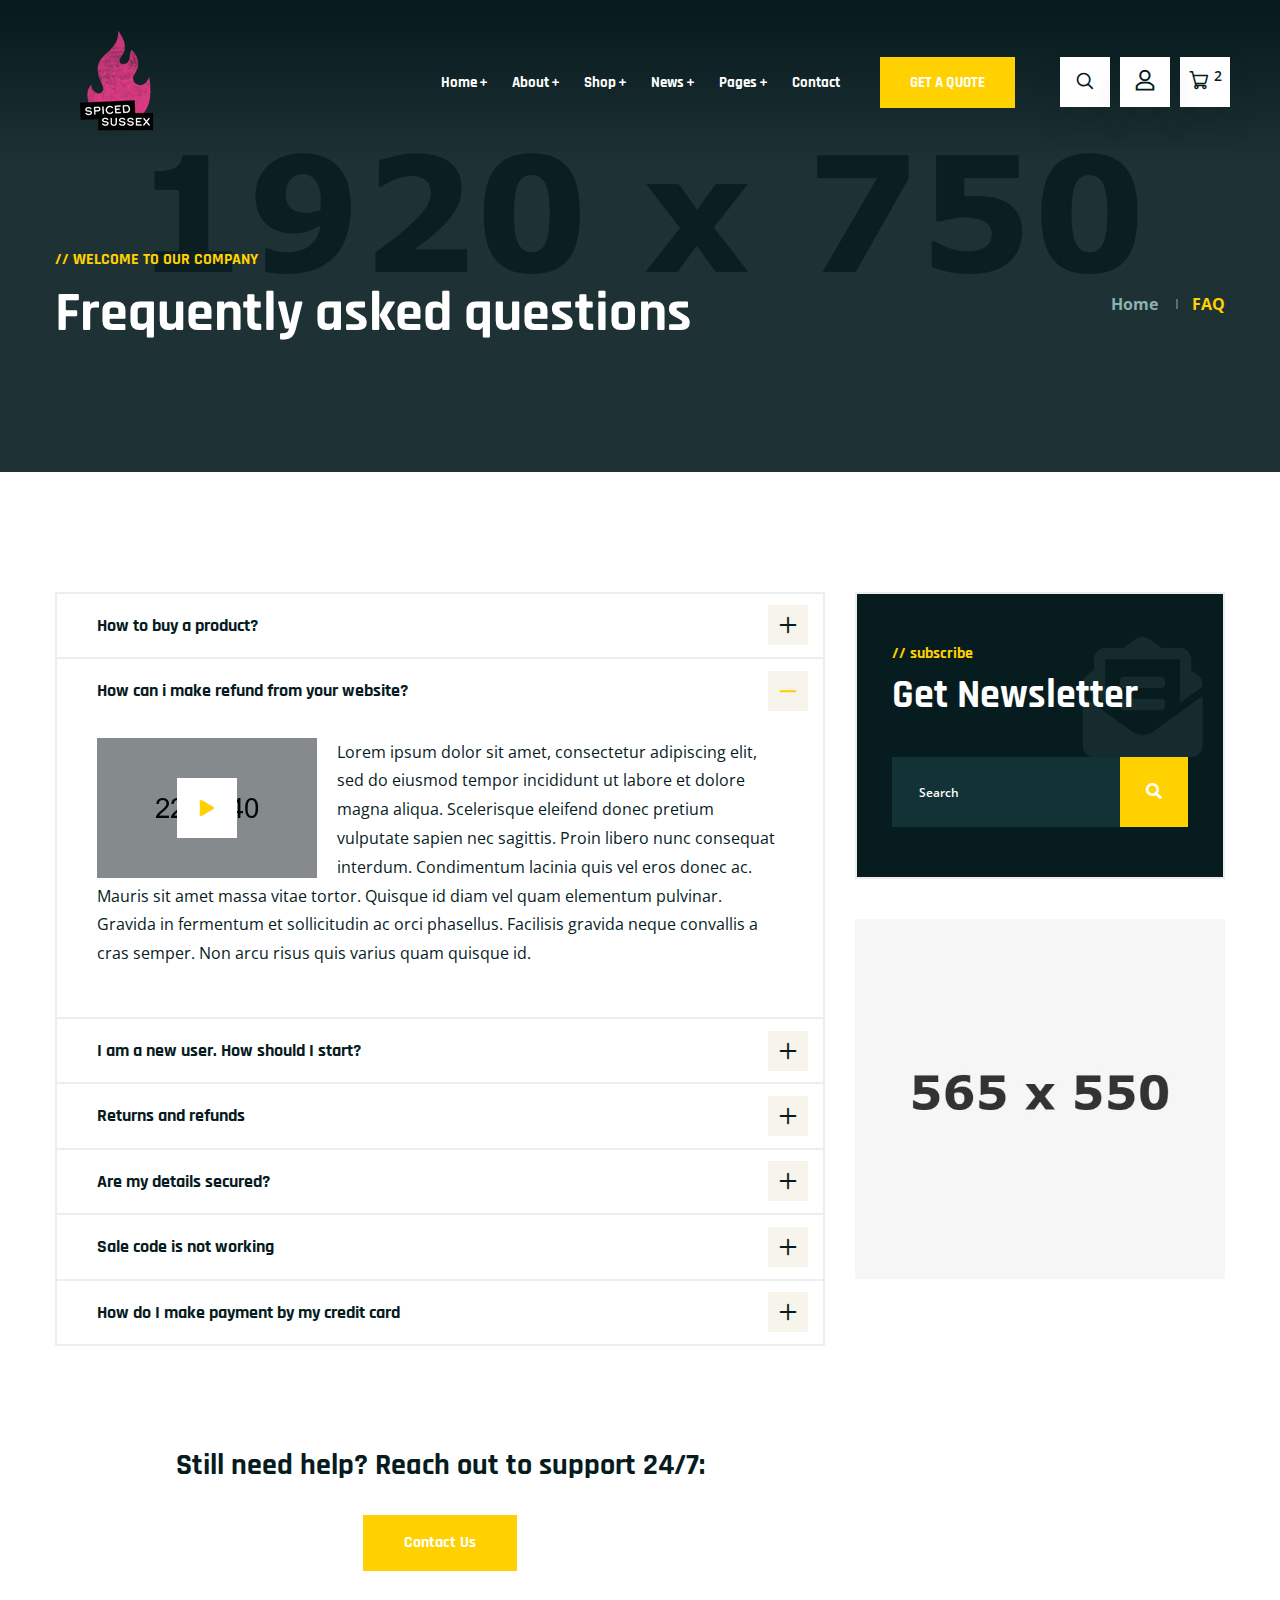
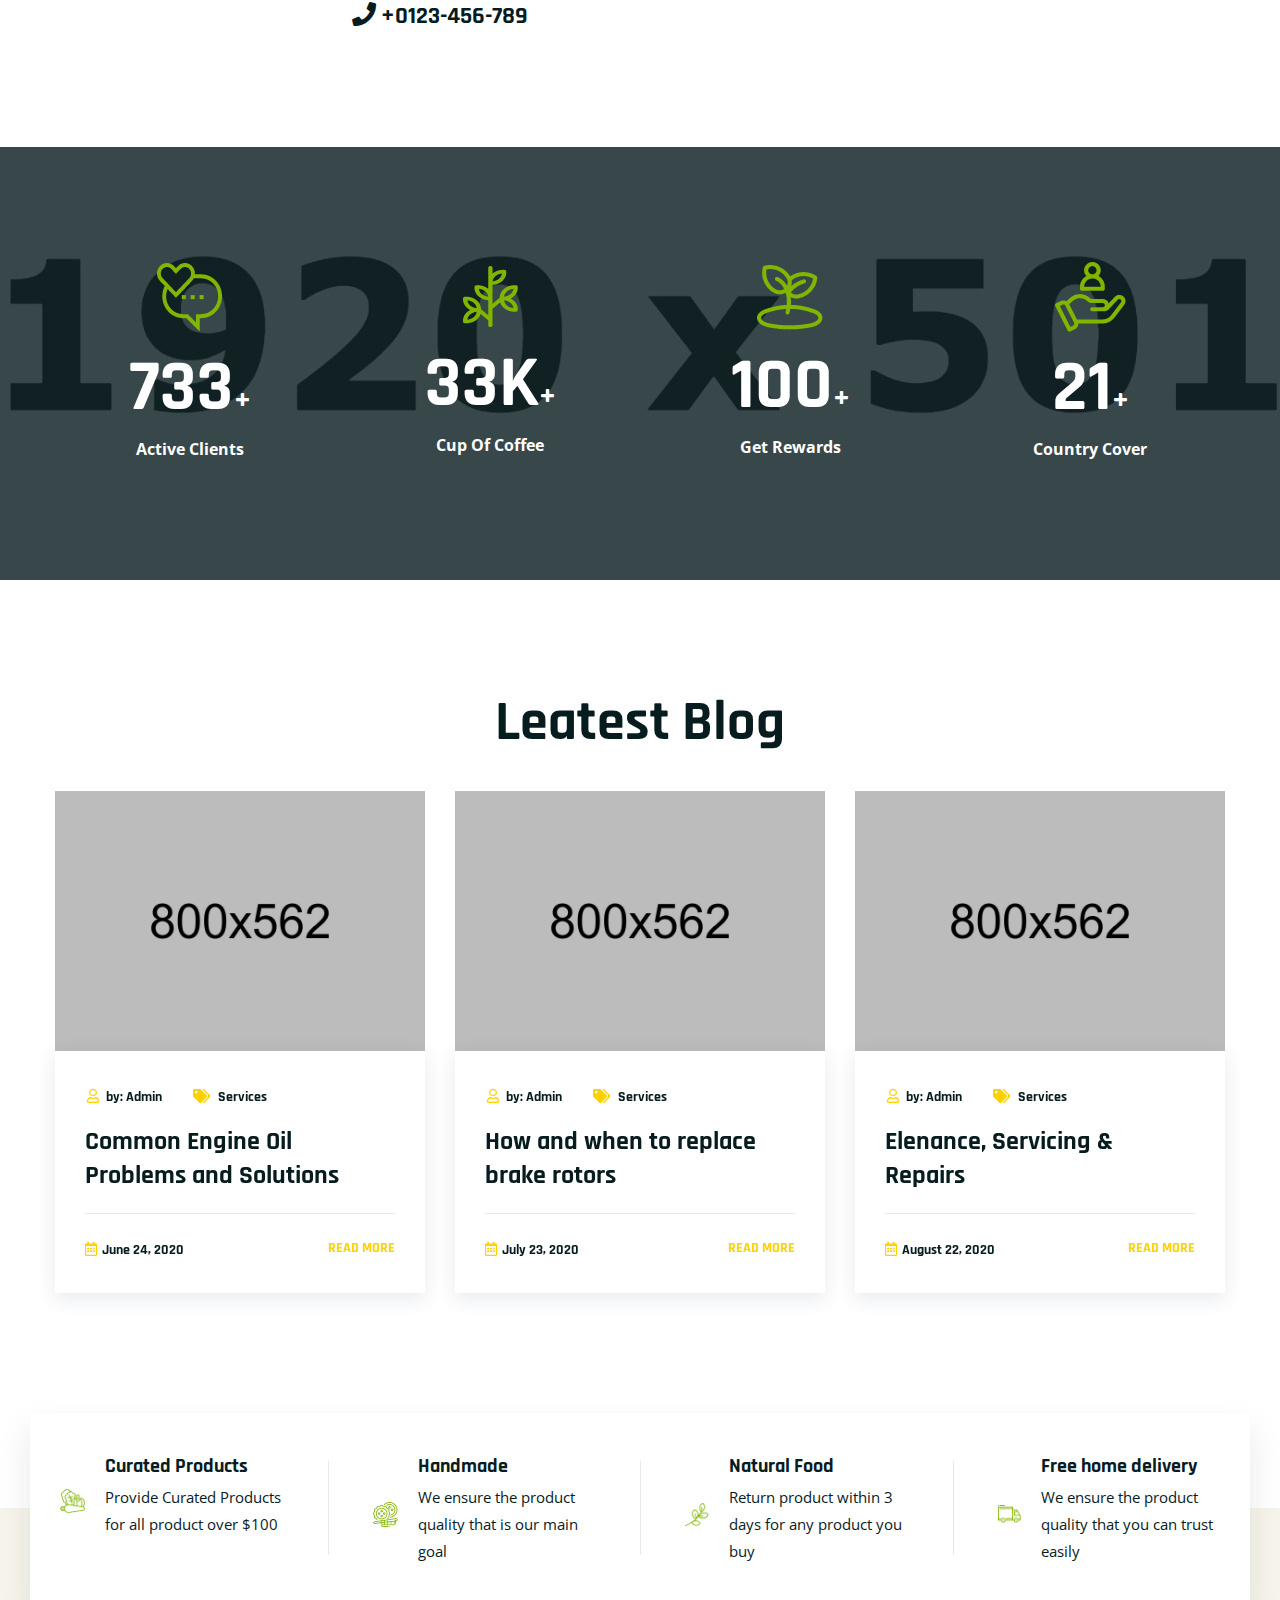
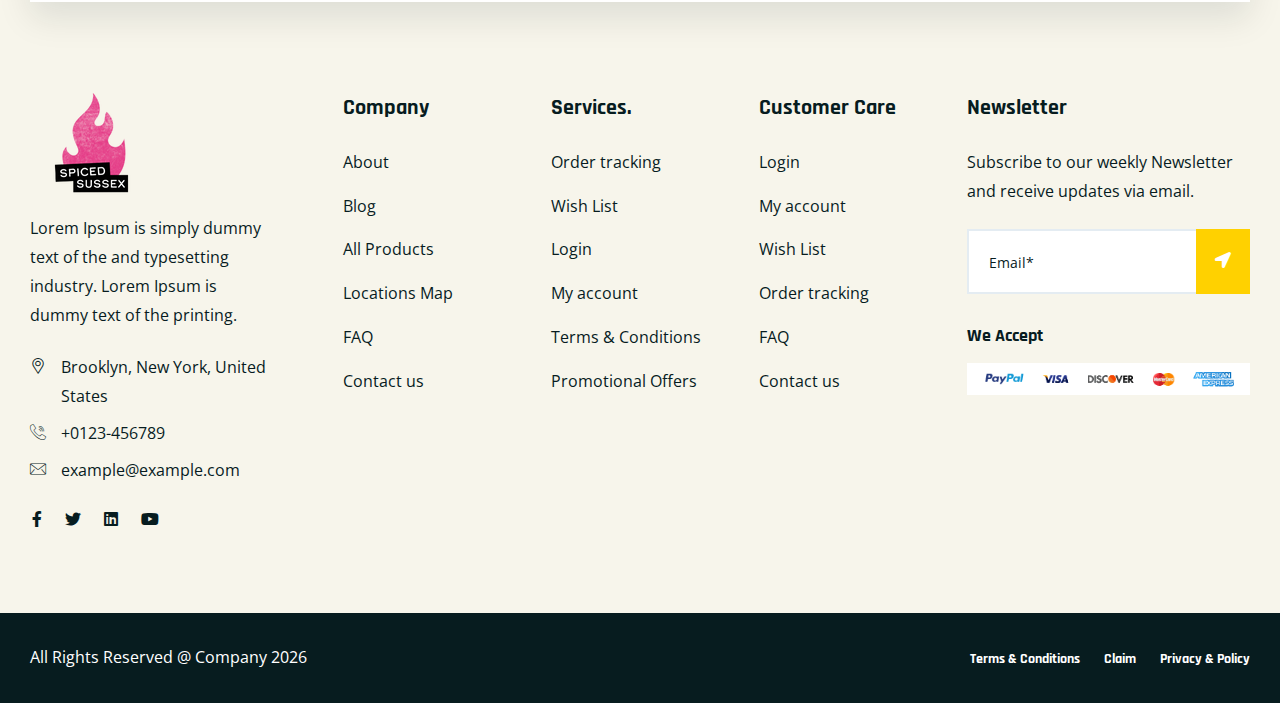
<file: faq.html>
<!doctype html>
<html class="no-js" lang="zxx">

<head>
    <meta charset="utf-8">
    <meta http-equiv="x-ua-compatible" content="ie=edge">
    <title>Broccoli - Organic Food HTML Template</title>
    <meta name="robots" content="noindex, follow" />
    <meta name="description" content="">
    <meta name="viewport" content="width=device-width, initial-scale=1, shrink-to-fit=no">

    <!-- Place favicon.png in the root directory -->
    <link rel="shortcut icon" href="img/favicon.png" type="image/x-icon" />
    <!-- Font Icons css -->
    <link rel="stylesheet" href="css/font-icons.css">
    <!-- plugins css -->
    <link rel="stylesheet" href="css/plugins.css">
    <!-- Main Stylesheet -->
    <link rel="stylesheet" href="css/style.css">
    <!-- Responsive css -->
    <link rel="stylesheet" href="css/responsive.css">
</head>

<body>
    <!--[if lte IE 9]>
        <p class="browserupgrade">You are using an <strong>outdated</strong> browser. Please <a href="https://browsehappy.com/">upgrade your browser</a> to improve your experience and security.</p>
    <![endif]-->

    <!-- Add your site or application content here -->

<!-- Body main wrapper start -->
<div class="body-wrapper">

    <!-- HEADER AREA START (header-5) -->
    <header class="ltn__header-area ltn__header-5 ltn__header-transparent gradient-color-2">
        <!-- ltn__header-top-area start -->
        <div class="ltn__header-top-area d-none">
            <div class="container">
                <div class="row">
                    <div class="col-md-7">
                        <div class="ltn__top-bar-menu">
                            <ul>
                                <li><a href="locations.html"><i class="icon-placeholder"></i> 15/A, Nest Tower, NYC</a></li>
                                <li><a href="mailto:info@webmail.com?Subject=Flower%20greetings%20to%20you"><i class="icon-mail"></i> info@webmail.com</a></li>
                            </ul>
                        </div>
                    </div>
                    <div class="col-md-5">
                        <div class="top-bar-right text-right">
                            <div class="ltn__top-bar-menu">
                                <ul>
                                    <li>
                                        <!-- ltn__language-menu -->
                                        <div class="ltn__drop-menu ltn__currency-menu ltn__language-menu">
                                            <ul>
                                                <li><a href="#" class="dropdown-toggle"><span class="active-currency">English</span></a>
                                                    <ul>
                                                        <li><a href="#">Arabic</a></li>
                                                        <li><a href="#">Bengali</a></li>
                                                        <li><a href="#">Chinese</a></li>
                                                        <li><a href="#">English</a></li>
                                                        <li><a href="#">French</a></li>
                                                        <li><a href="#">Hindi</a></li>
                                                    </ul>
                                                </li>
                                            </ul>
                                        </div>
                                    </li>
                                    <li>
                                        <!-- ltn__social-media -->
                                        <div class="ltn__social-media">
                                            <ul>
                                                <li><a href="#" title="Facebook"><i class="fab fa-facebook-f"></i></a></li>
                                                <li><a href="#" title="Twitter"><i class="fab fa-twitter"></i></a></li>
                                                
                                                <li><a href="#" title="Instagram"><i class="fab fa-instagram"></i></a></li>
                                                <li><a href="#" title="Dribbble"><i class="fab fa-dribbble"></i></a></li>
                                            </ul>
                                        </div>
                                    </li>
                                </ul>
                            </div>
                        </div>
                    </div>
                </div>
            </div>
        </div>
        <!-- ltn__header-top-area end -->

        <!-- ltn__header-middle-area start -->
        <div class="ltn__header-middle-area ltn__header-sticky ltn__sticky-bg-black plr--9---">
            <div class="container">
                <div class="row">
                    <div class="col">
                        <div class="site-logo-wrap">
                            <div class="site-logo">
                                <a href="index.html"><img src="img/logo-2.png" alt="Logo"></a>
                            </div>
                        </div>
                    </div>
                    <div class="col header-menu-column menu-color-white">
                        <div class="header-menu d-none d-xl-block">
                            <nav>
                                <div class="ltn__main-menu">
                                    <ul>
                                        <li class="menu-icon"><a href="#">Home</a>
                                            <ul class="sub-menu menu-pages-img-show ltn__sub-menu-col-2---">
                                                <li>
                                                    <a href="index.html">Home Style 01</a>
                                                    <img src="img/home-demos/home-1.jpg" alt="#">
                                                </li>
                                                <li>
                                                    <a href="index-2.html">Home Style 02</a>
                                                    <img src="img/home-demos/home-2.jpg" alt="#">
                                                </li>
                                                <li>
                                                    <a href="index-3.html">Home Style 03</a>
                                                    <img src="img/home-demos/home-3.jpg" alt="#">
                                                </li>
                                                <li>
                                                    <a href="index-4.html">Home Style 04</a>
                                                    <img src="img/home-demos/home-4.jpg" alt="#">
                                                </li>
                                                <li>
                                                    <a href="index-5.html">Home Style 05 <span class="menu-item-badge">video</span></a>
                                                    <img src="img/home-demos/home-5.jpg" alt="#">
                                                </li>
                                                <li>
                                                    <a href="index-6.html">Home Style 06</a>
                                                    <img src="img/home-demos/home-6.jpg" alt="#">
                                                </li>
                                                <li>
                                                    <a href="index-7.html">Home Style 07</a>
                                                    <img src="img/home-demos/home-7.jpg" alt="#">
                                                </li>
                                                <li>
                                                    <a href="index-8.html">Home Style 08</a>
                                                    <img src="img/home-demos/home-8.jpg" alt="#">
                                                </li>
                                                <li>
                                                    <a href="index-9.html">Home Style 09</a>
                                                    <img src="img/home-demos/home-9.jpg" alt="#">
                                                </li>
                                                <li>
                                                    <a href="index-10.html">Home Style 10</a>
                                                    <img src="img/home-demos/home-10.jpg" alt="#">
                                                </li>
                                                <li>
                                                    <a href="index-11.html">Home Style 11 <span class="menu-item-badge">Service</span></a>
                                                    <img src="img/home-demos/home-11.jpg" alt="#">
                                                </li>
                                            </ul>
                                        </li>
                                        <li class="menu-icon"><a href="#">About</a>
                                            <ul>
                                                <li><a href="about.html">About</a></li>
                                                <li><a href="service.html">Services</a></li>
                                                <li><a href="service-details.html">Service Details</a></li>
                                                <li><a href="portfolio.html">Gallery</a></li>
                                                <li><a href="portfolio-2.html">Gallery - 02</a></li>
                                                <li><a href="portfolio-details.html">Gallery Details</a></li>
                                                <li><a href="team.html">Team</a></li>
                                                <li><a href="team-details.html">Team Details</a></li>
                                                <li><a href="faq.html">FAQ</a></li>
                                                <li><a href="locations.html">Google Map Locations</a></li>
                                            </ul>
                                        </li>
                                        <li class="menu-icon"><a href="#">Shop</a>
                                            <ul>
                                                <li><a href="shop.html">Shop</a></li>
                                                <li><a href="shop-grid.html">Shop Grid</a></li>
                                                <li><a href="shop-left-sidebar.html">Shop Left sidebar</a></li>
                                                <li><a href="shop-right-sidebar.html">Shop right sidebar</a></li>
                                                <li><a href="product-details.html">Shop details </a></li>
                                                <li><a href="#">Other Pages <span class="float-right">>></span></a>
                                                    <ul>
                                                        <li><a href="cart.html">Cart</a></li>
                                                        <li><a href="wishlist.html">Wishlist</a></li>
                                                        <li><a href="checkout.html">Checkout</a></li>
                                                        <li><a href="order-tracking.html">Order Tracking</a></li>
                                                        <li><a href="account.html">My Account</a></li>
                                                        <li><a href="login.html">Sign in</a></li>
                                                        <li><a href="register.html">Register</a></li>
                                                    </ul>
                                                </li>
                                            </ul>
                                        </li>
                                        <li class="menu-icon"><a href="#">News</a>
                                            <ul>
                                                <li><a href="blog.html">News</a></li>
                                                <li><a href="blog-grid.html">News Grid</a></li>
                                                <li><a href="blog-left-sidebar.html">News Left sidebar</a></li>
                                                <li><a href="blog-right-sidebar.html">News Right sidebar</a></li>
                                                <li><a href="blog-details.html">News details</a></li>
                                            </ul>
                                        </li>
                                        <li class="menu-icon"><a href="#">Pages</a>
                                            <ul class="mega-menu">
                                                <li><a href="#">Inner Pages</a>
                                                    <ul>
                                                        <li><a href="portfolio.html">Gallery</a></li>
                                                        <li><a href="portfolio-2.html">Gallery - 02</a></li>
                                                        <li><a href="portfolio-details.html">Gallery Details</a></li>
                                                        <li><a href="team.html">Team</a></li>
                                                        <li><a href="team-details.html">Team Details</a></li>
                                                        <li><a href="faq.html">FAQ</a></li>
                                                    </ul>
                                                </li>
                                                <li><a href="#">Inner Pages</a>
                                                    <ul>
                                                        <li><a href="history.html">History</a></li>
                                                        <li><a href="contact.html">Appointment</a></li>
                                                        <li><a href="locations.html">Google Map Locations</a></li>
                                                        <li><a href="404.html">404</a></li>
                                                        <li><a href="contact.html">Contact</a></li>
                                                        <li><a href="coming-soon.html">Coming Soon</a></li>
                                                    </ul>
                                                </li>
                                                <li><a href="#">Shop Pages</a>
                                                    <ul>
                                                        <li><a href="shop.html">Shop</a></li>
                                                        <li><a href="shop-left-sidebar.html">Shop Left sidebar</a></li>
                                                        <li><a href="shop-right-sidebar.html">Shop right sidebar</a></li>
                                                        <li><a href="shop-grid.html">Shop Grid</a></li>
                                                        <li><a href="product-details.html">Shop details </a></li>
                                                        <li><a href="cart.html">Cart</a></li>
                                                    </ul>
                                                </li>
                                                <li><a href="shop.html"><img src="img/banner/menu-banner-1.png" alt="#"></a>
                                                </li>
                                            </ul>
                                        </li>
                                        <li><a href="contact.html">Contact</a></li>
                                        <li class="special-link"><a href="contact.html">GET A QUOTE</a></li>
                                    </ul>
                                </div>
                            </nav>
                        </div>
                    </div>
                    <div class="ltn__header-options ltn__header-options-2">
                        <!-- header-search-1 -->
                        <div class="header-search-wrap">
                            <div class="header-search-1">
                                <div class="search-icon">
                                    <i class="icon-search for-search-show"></i>
                                    <i class="icon-cancel  for-search-close"></i>
                                </div>
                            </div>
                            <div class="header-search-1-form">
                                <form id="#" method="get"  action="#">
                                    <input type="text" name="search" value="" placeholder="Search here..."/>
                                    <button type="submit">
                                        <span><i class="icon-search"></i></span>
                                    </button>
                                </form>
                            </div>
                        </div>
                        <!-- user-menu -->
                        <div class="ltn__drop-menu user-menu">
                            <ul>
                                <li>
                                    <a href="#"><i class="icon-user"></i></a>
                                    <ul>
                                        <li><a href="login.html">Sign in</a></li>
                                        <li><a href="register.html">Register</a></li>
                                        <li><a href="account.html">My Account</a></li>
                                        <li><a href="wishlist.html">Wishlist</a></li>
                                    </ul>
                                </li>
                            </ul>
                        </div>
                        <!-- mini-cart -->
                        <div class="mini-cart-icon">
                            <a href="#ltn__utilize-cart-menu" class="ltn__utilize-toggle">
                                <i class="icon-shopping-cart"></i>
                                <sup>2</sup>
                            </a>
                        </div>
                        <!-- mini-cart -->
                        <!-- Mobile Menu Button -->
                        <div class="mobile-menu-toggle d-xl-none">
                            <a href="#ltn__utilize-mobile-menu" class="ltn__utilize-toggle">
                                <svg viewBox="0 0 800 600">
                                    <path d="M300,220 C300,220 520,220 540,220 C740,220 640,540 520,420 C440,340 300,200 300,200" id="top"></path>
                                    <path d="M300,320 L540,320" id="middle"></path>
                                    <path d="M300,210 C300,210 520,210 540,210 C740,210 640,530 520,410 C440,330 300,190 300,190" id="bottom" transform="translate(480, 320) scale(1, -1) translate(-480, -318) "></path>
                                </svg>
                            </a>
                        </div>
                    </div>
                </div>
            </div>
        </div>
        <!-- ltn__header-middle-area end -->
    </header>
    <!-- HEADER AREA END -->
    
    <!-- Utilize Cart Menu Start -->
    <div id="ltn__utilize-cart-menu" class="ltn__utilize ltn__utilize-cart-menu">
        <div class="ltn__utilize-menu-inner ltn__scrollbar">
            <div class="ltn__utilize-menu-head">
                <span class="ltn__utilize-menu-title">Cart</span>
                <button class="ltn__utilize-close">×</button>
            </div>
            <div class="mini-cart-product-area ltn__scrollbar">
                <div class="mini-cart-item clearfix">
                    <div class="mini-cart-img">
                        <a href="#"><img src="img/product/1.png" alt="Image"></a>
                        <span class="mini-cart-item-delete"><i class="icon-cancel"></i></span>
                    </div>
                    <div class="mini-cart-info">
                        <h6><a href="#">Red Hot Tomato</a></h6>
                        <span class="mini-cart-quantity">1 x $65.00</span>
                    </div>
                </div>
                <div class="mini-cart-item clearfix">
                    <div class="mini-cart-img">
                        <a href="#"><img src="img/product/2.png" alt="Image"></a>
                        <span class="mini-cart-item-delete"><i class="icon-cancel"></i></span>
                    </div>
                    <div class="mini-cart-info">
                        <h6><a href="#">Vegetables Juices</a></h6>
                        <span class="mini-cart-quantity">1 x $85.00</span>
                    </div>
                </div>
                <div class="mini-cart-item clearfix">
                    <div class="mini-cart-img">
                        <a href="#"><img src="img/product/3.png" alt="Image"></a>
                        <span class="mini-cart-item-delete"><i class="icon-cancel"></i></span>
                    </div>
                    <div class="mini-cart-info">
                        <h6><a href="#">Orange Sliced Mix</a></h6>
                        <span class="mini-cart-quantity">1 x $92.00</span>
                    </div>
                </div>
                <div class="mini-cart-item clearfix">
                    <div class="mini-cart-img">
                        <a href="#"><img src="img/product/4.png" alt="Image"></a>
                        <span class="mini-cart-item-delete"><i class="icon-cancel"></i></span>
                    </div>
                    <div class="mini-cart-info">
                        <h6><a href="#">Orange Fresh Juice</a></h6>
                        <span class="mini-cart-quantity">1 x $68.00</span>
                    </div>
                </div>
            </div>
            <div class="mini-cart-footer">
                <div class="mini-cart-sub-total">
                    <h5>Subtotal: <span>$310.00</span></h5>
                </div>
                <div class="btn-wrapper">
                    <a href="cart.html" class="theme-btn-1 btn btn-effect-1">View Cart</a>
                    <a href="cart.html" class="theme-btn-2 btn btn-effect-2">Checkout</a>
                </div>
                <p>Free Shipping on All Orders Over $100!</p>
            </div>

        </div>
    </div>
    <!-- Utilize Cart Menu End -->

    <!-- Utilize Mobile Menu Start -->
    <div id="ltn__utilize-mobile-menu" class="ltn__utilize ltn__utilize-mobile-menu">
        <div class="ltn__utilize-menu-inner ltn__scrollbar">
            <div class="ltn__utilize-menu-head">
                <div class="site-logo">
                    <a href="index.html"><img src="img/logo.png" alt="Logo"></a>
                </div>
                <button class="ltn__utilize-close">×</button>
            </div>
            <div class="ltn__utilize-menu-search-form">
                <form action="#">
                    <input type="text" placeholder="Search...">
                    <button><i class="fas fa-search"></i></button>
                </form>
            </div>
            <div class="ltn__utilize-menu">
                <ul>
                    <li><a href="#">Home</a>
                        <ul class="sub-menu">
                            <li><a href="index.html">Home Pages 01</a></li>
                            <li><a href="index-2.html">Home Pages 02</a></li>
                            <li><a href="index-3.html">Home Pages 03</a></li>
                            <li><a href="index-4.html">Home Pages 04</a></li>
                            <li><a href="index-5.html">Home Pages 05  <span class="menu-item-badge">video</span></a></li>
                            <li><a href="index-6.html">Home Pages 06</a></li>
                            <li><a href="index-7.html">Home Pages 07</a></li>
                            <li><a href="index-8.html">Home Pages 08</a></li>
                            <li><a href="index-9.html">Home Pages 09</a></li>
                            <li><a href="index-10.html">Home Pages 10</a></li>
                            <li><a href="index-11.html">Home Pages 11 <span class="menu-item-badge">Service</span></a></li>
                        </ul>
                    </li>
                    <li><a href="#">About</a>
                        <ul class="sub-menu">
                            <li><a href="about.html">About</a></li>
                            <li><a href="service.html">Services</a></li>
                            <li><a href="service-details.html">Service Details</a></li>
                            <li><a href="portfolio.html">Portfolio</a></li>
                            <li><a href="portfolio-2.html">Portfolio - 02</a></li>
                            <li><a href="portfolio-details.html">Portfolio Details</a></li>
                            <li><a href="team.html">Team</a></li>
                            <li><a href="team-details.html">Team Details</a></li>
                            <li><a href="faq.html">FAQ</a></li>
                            <li><a href="locations.html">Google Map Locations</a></li>
                        </ul>
                    </li>
                    <li><a href="#">Shop</a>
                        <ul class="sub-menu">
                            <li><a href="shop.html">Shop</a></li>
                            <li><a href="shop-grid.html">Shop Grid</a></li>
                            <li><a href="shop-left-sidebar.html">Shop Left sidebar</a></li>
                            <li><a href="shop-right-sidebar.html">Shop right sidebar</a></li>
                            <li><a href="product-details.html">Shop details </a></li>
                            <li><a href="cart.html">Cart</a></li>
                            <li><a href="wishlist.html">Wishlist</a></li>
                            <li><a href="checkout.html">Checkout</a></li>
                            <li><a href="order-tracking.html">Order Tracking</a></li>
                            <li><a href="account.html">My Account</a></li>
                            <li><a href="login.html">Sign in</a></li>
                            <li><a href="register.html">Register</a></li>
                        </ul>
                    </li>
                    <li><a href="#">News</a>
                        <ul class="sub-menu">
                            <li><a href="blog.html">News</a></li>
                            <li><a href="blog-grid.html">News Grid</a></li>
                            <li><a href="blog-left-sidebar.html">News Left sidebar</a></li>
                            <li><a href="blog-right-sidebar.html">News Right sidebar</a></li>
                            <li><a href="blog-details.html">News details</a></li>
                        </ul>
                    </li>
                    <li><a href="#">Pages</a>
                        <ul class="sub-menu">
                            <li><a href="about.html">About</a></li>
                            <li><a href="service.html">Services</a></li>
                            <li><a href="service-details.html">Service Details</a></li>
                            <li><a href="portfolio.html">Portfolio</a></li>
                            <li><a href="portfolio-2.html">Portfolio - 02</a></li>
                            <li><a href="portfolio-details.html">Portfolio Details</a></li>
                            <li><a href="team.html">Team</a></li>
                            <li><a href="team-details.html">Team Details</a></li>
                            <li><a href="faq.html">FAQ</a></li>
                            <li><a href="history.html">History</a></li>
                            <li><a href="contact.html">Appointment</a></li>
                            <li><a href="locations.html">Google Map Locations</a></li>
                            <li><a href="404.html">404</a></li>
                            <li><a href="contact.html">Contact</a></li>
                            <li><a href="coming-soon.html">Coming Soon</a></li>
                        </ul>
                    </li>
                    <li><a href="contact.html">Contact</a></li>
                </ul>
            </div>
            <div class="ltn__utilize-buttons ltn__utilize-buttons-2">
                <ul>
                    <li>
                        <a href="account.html" title="My Account">
                            <span class="utilize-btn-icon">
                                <i class="far fa-user"></i>
                            </span>
                            My Account
                        </a>
                    </li>
                    <li>
                        <a href="wishlist.html" title="Wishlist">
                            <span class="utilize-btn-icon">
                                <i class="far fa-heart"></i>
                                <sup>3</sup>
                            </span>
                            Wishlist
                        </a>
                    </li>
                    <li>
                        <a href="cart.html" title="Shoping Cart">
                            <span class="utilize-btn-icon">
                                <i class="fas fa-shopping-cart"></i>
                                <sup>5</sup>
                            </span>
                            Shoping Cart
                        </a>
                    </li>
                </ul>
            </div>
            <div class="ltn__social-media-2">
                <ul>
                    <li><a href="#" title="Facebook"><i class="fab fa-facebook-f"></i></a></li>
                    <li><a href="#" title="Twitter"><i class="fab fa-twitter"></i></a></li>
                    <li><a href="#" title="Linkedin"><i class="fab fa-linkedin"></i></a></li>
                    <li><a href="#" title="Instagram"><i class="fab fa-instagram"></i></a></li>
                </ul>
            </div>
        </div>
    </div>
    <!-- Utilize Mobile Menu End -->

    <div class="ltn__utilize-overlay"></div>

    <!-- BREADCRUMB AREA START -->
    <div class="ltn__breadcrumb-area ltn__breadcrumb-area-2 ltn__breadcrumb-color-white bg-overlay-theme-black-90 bg-image" data-bg="img/bg/9.jpg">
        <div class="container">
            <div class="row">
                <div class="col-lg-12">
                    <div class="ltn__breadcrumb-inner ltn__breadcrumb-inner-2 justify-content-between">
                        <div class="section-title-area ltn__section-title-2">
                            <h6 class="section-subtitle ltn__secondary-color">//  Welcome to our company</h6>
                            <h1 class="section-title white-color">Frequently asked questions</h1>
                        </div>
                        <div class="ltn__breadcrumb-list">
                            <ul>
                                <li><a href="index.html">Home</a></li>
                                <li>FAQ</li>
                            </ul>
                        </div>
                    </div>
                </div>
            </div>
        </div>
    </div>
    <!-- BREADCRUMB AREA END -->

    <!-- FAQ AREA START (faq-2) (ID > accordion_2) -->
    <div class="ltn__faq-area mb-100">
        <div class="container">
            <div class="row">
                <div class="col-lg-8">
                    <div class="ltn__faq-inner ltn__faq-inner-2">
                        <div id="accordion_2">
                            <!-- card -->
                            <div class="card">
                                <h6 class="collapsed ltn__card-title" data-toggle="collapse" data-target="#faq-item-2-1" aria-expanded="false">
                                    How to buy a product?
                                </h6>
                                <div id="faq-item-2-1" class="collapse" data-parent="#accordion_2">
                                    <div class="card-body">
                                        <p>Lorem ipsum dolor sit amet, consectetur adipiscing elit, sed do eiusmod tempor incididunt ut labore et dolore magna aliqua. Scelerisque eleifend donec pretium vulputate sapien nec sagittis. Proin libero nunc consequat interdum. Condimentum lacinia quis vel eros donec ac. Mauris sit amet massa vitae tortor. Quisque id diam vel quam elementum pulvinar. Gravida in fermentum et sollicitudin ac orci phasellus. Facilisis gravida neque convallis a cras semper. Non arcu risus quis varius quam quisque id.</p>
                                    </div>
                                </div>
                            </div>
                            <!-- card -->
                            <div class="card">
                                <h6 class="ltn__card-title" data-toggle="collapse" data-target="#faq-item-2-2" aria-expanded="true"> 
                                    How can i make refund from your website?
                                </h6>
                                <div id="faq-item-2-2" class="collapse show" data-parent="#accordion_2">
                                    <div class="card-body">
                                        <div class="ltn__video-img alignleft">
                                            <img src="img/bg/17.jpg" alt="video popup bg image">
                                            <a class="ltn__video-icon-2 ltn__video-icon-2-small ltn__video-icon-2-border----" href="https://www.youtube.com/embed/LjCzPp-MK48?autoplay=1&showinfo=0"  data-rel="lightcase:myCollection">
                                                <i class="fa fa-play"></i>
                                            </a>
                                        </div>
                                        <p>Lorem ipsum dolor sit amet, consectetur adipiscing elit, sed do eiusmod tempor incididunt ut labore et dolore magna aliqua. Scelerisque eleifend donec pretium vulputate sapien nec sagittis. Proin libero nunc consequat interdum. Condimentum lacinia quis vel eros donec ac. Mauris sit amet massa vitae tortor. Quisque id diam vel quam elementum pulvinar. Gravida in fermentum et sollicitudin ac orci phasellus. Facilisis gravida neque convallis a cras semper. Non arcu risus quis varius quam quisque id.</p>
                                    </div>
                                </div>
                            </div>                          
                            <!-- card -->
                            <div class="card">
                                <h6 class="collapsed ltn__card-title" data-toggle="collapse" data-target="#faq-item-2-3" aria-expanded="false">
                                    I am a new user. How should I start?
                                </h6>
                                <div id="faq-item-2-3" class="collapse" data-parent="#accordion_2">
                                    <div class="card-body">
                                        <p>Lorem ipsum dolor sit amet, consectetur adipiscing elit, sed do eiusmod tempor incididunt ut labore et dolore magna aliqua. Scelerisque eleifend donec pretium vulputate sapien nec sagittis. Proin libero nunc consequat interdum. Condimentum lacinia quis vel eros donec ac. Mauris sit amet massa vitae tortor. Quisque id diam vel quam elementum pulvinar. Gravida in fermentum et sollicitudin ac orci phasellus. Facilisis gravida neque convallis a cras semper. Non arcu risus quis varius quam quisque id.</p>
                                    </div>
                                </div>
                            </div>
                            <!-- card -->
                            <div class="card">
                                <h6 class="collapsed ltn__card-title" data-toggle="collapse" data-target="#faq-item-2-4" aria-expanded="false">
                                    Returns and refunds
                                </h6>
                                <div id="faq-item-2-4" class="collapse" data-parent="#accordion_2">
                                    <div class="card-body">
                                        <p>Lorem ipsum dolor sit amet, consectetur adipiscing elit, sed do eiusmod tempor incididunt ut labore et dolore magna aliqua. Scelerisque eleifend donec pretium vulputate sapien nec sagittis. Proin libero nunc consequat interdum. Condimentum lacinia quis vel eros donec ac. Mauris sit amet massa vitae tortor. Quisque id diam vel quam elementum pulvinar. Gravida in fermentum et sollicitudin ac orci phasellus. Facilisis gravida neque convallis a cras semper. Non arcu risus quis varius quam quisque id.</p>
                                    </div>
                                </div>
                            </div>
                            <!-- card -->
                            <div class="card">
                                <h6 class="collapsed ltn__card-title" data-toggle="collapse" data-target="#faq-item-2-5" aria-expanded="false">
                                    Are my details secured?
                                </h6>
                                <div id="faq-item-2-5" class="collapse" data-parent="#accordion_2">
                                    <div class="card-body">
                                        <p>Lorem ipsum dolor sit amet, consectetur adipiscing elit, sed do eiusmod tempor incididunt ut labore et dolore magna aliqua. Scelerisque eleifend donec pretium vulputate sapien nec sagittis. Proin libero nunc consequat interdum. Condimentum lacinia quis vel eros donec ac. Mauris sit amet massa vitae tortor. Quisque id diam vel quam elementum pulvinar. Gravida in fermentum et sollicitudin ac orci phasellus. Facilisis gravida neque convallis a cras semper. Non arcu risus quis varius quam quisque id.</p>
                                    </div>
                                </div>
                            </div>
                            <!-- card -->
                            <div class="card">
                                <h6 class="collapsed ltn__card-title" data-toggle="collapse" data-target="#faq-item-2-6" aria-expanded="false">
                                    Sale code is not working
                                </h6>
                                <div id="faq-item-2-6" class="collapse" data-parent="#accordion_2">
                                    <div class="card-body">
                                        <p>Lorem ipsum dolor sit amet, consectetur adipiscing elit, sed do eiusmod tempor incididunt ut labore et dolore magna aliqua. Scelerisque eleifend donec pretium vulputate sapien nec sagittis. Proin libero nunc consequat interdum. Condimentum lacinia quis vel eros donec ac. Mauris sit amet massa vitae tortor. Quisque id diam vel quam elementum pulvinar. Gravida in fermentum et sollicitudin ac orci phasellus. Facilisis gravida neque convallis a cras semper. Non arcu risus quis varius quam quisque id.</p>
                                    </div>
                                </div>
                            </div>
                            <!-- card -->
                            <div class="card">
                                <h6 class="collapsed ltn__card-title" data-toggle="collapse" data-target="#faq-item-2-7" aria-expanded="false">
                                    How do I make payment by my credit card
                                </h6>
                                <div id="faq-item-2-7" class="collapse" data-parent="#accordion_2">
                                    <div class="card-body">
                                        <p>Lorem ipsum dolor sit amet, consectetur adipiscing elit, sed do eiusmod tempor incididunt ut labore et dolore magna aliqua. Scelerisque eleifend donec pretium vulputate sapien nec sagittis. Proin libero nunc consequat interdum. Condimentum lacinia quis vel eros donec ac. Mauris sit amet massa vitae tortor. Quisque id diam vel quam elementum pulvinar. Gravida in fermentum et sollicitudin ac orci phasellus. Facilisis gravida neque convallis a cras semper. Non arcu risus quis varius quam quisque id.</p>
                                    </div>
                                </div>
                            </div>
                        </div>
                        <div class="need-support text-center mt-100">
                            <h2>Still need help? Reach out to support 24/7:</h2>
                            <div class="btn-wrapper mb-30">
                                <a href="contact.html" class="theme-btn-1 btn">Contact Us</a>
                            </div>
                            <h3><i class="fas fa-phone"></i> +0123-456-789</h3>
                        </div>
                    </div>
                </div>
                <div class="col-lg-4">
                    <aside class="sidebar-area ltn__right-sidebar">
                        <!-- Newsletter Widget -->
                        <div class="widget ltn__search-widget ltn__newsletter-widget">                            
                            <h6 class="ltn__widget-sub-title">// subscribe</h6>
                            <h4 class="ltn__widget-title">Get Newsletter</h4>
                            <form action="#">
                                <input type="text" name="search" placeholder="Search">
                                <button type="submit"><i class="fas fa-search"></i></button>
                            </form>
                            <div class="ltn__newsletter-bg-icon">
                                <i class="fas fa-envelope-open-text"></i>
                            </div>
                        </div>
                        <!-- Banner Widget -->
                        <div class="widget ltn__banner-widget">
                            <a href="shop.html"><img src="img/banner/banner-3.jpg" alt="Banner Image"></a>
                        </div>

                    </aside>
                </div>
            </div>
        </div>
    </div>
    <!-- FAQ AREA START -->

    <!-- COUNTER UP AREA START -->
    <div class="ltn__counterup-area bg-image bg-overlay-theme-black-80 pt-115 pb-70" data-bg="img/bg/5.jpg">
        <div class="container">
            <div class="row">
                <div class="col-md-3 col-sm-6 align-self-center">
                    <div class="ltn__counterup-item-3 text-color-white text-center">
                        <div class="counter-icon"> <img src="img/icons/icon-img/2.png" alt="#"> </div>
                        <h1><span class="counter">733</span><span class="counterUp-icon">+</span> </h1>
                        <h6>Active Clients</h6>
                    </div>
                </div>
                <div class="col-md-3 col-sm-6 align-self-center">
                    <div class="ltn__counterup-item-3 text-color-white text-center">
                        <div class="counter-icon"> <img src="img/icons/icon-img/3.png" alt="#"> </div>
                        <h1><span class="counter">33</span><span class="counterUp-letter">K</span><span class="counterUp-icon">+</span> </h1>
                        <h6>Cup Of Coffee</h6>
                    </div>
                </div>
                <div class="col-md-3 col-sm-6 align-self-center">
                    <div class="ltn__counterup-item-3 text-color-white text-center">
                        <div class="counter-icon"> <img src="img/icons/icon-img/4.png" alt="#"> </div>
                        <h1><span class="counter">100</span><span class="counterUp-icon">+</span> </h1>
                        <h6>Get Rewards</h6>
                    </div>
                </div>
                <div class="col-md-3 col-sm-6 align-self-center">
                    <div class="ltn__counterup-item-3 text-color-white text-center">
                        <div class="counter-icon"> <img src="img/icons/icon-img/5.png" alt="#"> </div>
                        <h1><span class="counter">21</span><span class="counterUp-icon">+</span> </h1>
                        <h6>Country Cover</h6>
                    </div>
                </div>
            </div>
        </div>
    </div>
    <!-- COUNTER UP AREA END -->

    <!-- BLOG AREA START (blog-3) -->
    <div class="ltn__blog-area pt-115 pb-70">
        <div class="container">
            <div class="row">
                <div class="col-lg-12">
                    <div class="section-title-area ltn__section-title-2 text-center">
                        <h1 class="section-title white-color---">Leatest Blog</h1>
                    </div>
                </div>
            </div>
            <div class="row  ltn__blog-slider-one-active slick-arrow-1 ltn__blog-item-3-normal">
                <!-- Blog Item -->
                <div class="col-lg-12">
                    <div class="ltn__blog-item ltn__blog-item-3">
                        <div class="ltn__blog-img">
                            <a href="blog-details.html"><img src="img/blog/1.jpg" alt="#"></a>
                        </div>
                        <div class="ltn__blog-brief">
                            <div class="ltn__blog-meta">
                                <ul>
                                    <li class="ltn__blog-author">
                                        <a href="#"><i class="far fa-user"></i>by: Admin</a>
                                    </li>
                                    <li class="ltn__blog-tags">
                                        <a href="#"><i class="fas fa-tags"></i>Services</a>
                                    </li>
                                </ul>
                            </div>
                            <h3 class="ltn__blog-title"><a href="blog-details.html">Common Engine Oil Problems and Solutions</a></h3>
                            <div class="ltn__blog-meta-btn">
                                <div class="ltn__blog-meta">
                                    <ul>
                                        <li class="ltn__blog-date"><i class="far fa-calendar-alt"></i>June 24, 2020</li>
                                    </ul>
                                </div>
                                <div class="ltn__blog-btn">
                                    <a href="blog-details.html">Read more</a>
                                </div>
                            </div>
                        </div>
                    </div>
                </div>
                <!-- Blog Item -->
                <div class="col-lg-12">
                    <div class="ltn__blog-item ltn__blog-item-3">
                        <div class="ltn__blog-img">
                            <a href="blog-details.html"><img src="img/blog/2.jpg" alt="#"></a>
                        </div>
                        <div class="ltn__blog-brief">
                            <div class="ltn__blog-meta">
                                <ul>
                                    <li class="ltn__blog-author">
                                        <a href="#"><i class="far fa-user"></i>by: Admin</a>
                                    </li>
                                    <li class="ltn__blog-tags">
                                        <a href="#"><i class="fas fa-tags"></i>Services</a>
                                    </li>
                                </ul>
                            </div>
                            <h3 class="ltn__blog-title"><a href="blog-details.html">How and when to replace brake rotors</a></h3>
                            <div class="ltn__blog-meta-btn">
                                <div class="ltn__blog-meta">
                                    <ul>
                                        <li class="ltn__blog-date"><i class="far fa-calendar-alt"></i>July 23, 2020</li>
                                    </ul>
                                </div>
                                <div class="ltn__blog-btn">
                                    <a href="blog-details.html">Read more</a>
                                </div>
                            </div>
                        </div>
                    </div>
                </div>
                <!-- Blog Item -->
                <div class="col-lg-12">
                    <div class="ltn__blog-item ltn__blog-item-3">
                        <div class="ltn__blog-img">
                            <a href="blog-details.html"><img src="img/blog/3.jpg" alt="#"></a>
                        </div>
                        <div class="ltn__blog-brief">
                            <div class="ltn__blog-meta">
                                <ul>
                                    <li class="ltn__blog-author">
                                        <a href="#"><i class="far fa-user"></i>by: Admin</a>
                                    </li>
                                    <li class="ltn__blog-tags">
                                        <a href="#"><i class="fas fa-tags"></i>Services</a>
                                    </li>
                                </ul>
                            </div>
                            <h3 class="ltn__blog-title"><a href="blog-details.html">Elenance, Servicing & Repairs</a></h3>
                            <div class="ltn__blog-meta-btn">
                                <div class="ltn__blog-meta">
                                    <ul>
                                        <li class="ltn__blog-date"><i class="far fa-calendar-alt"></i>August 22, 2020</li>
                                    </ul>
                                </div>
                                <div class="ltn__blog-btn">
                                    <a href="blog-details.html">Read more</a>
                                </div>
                            </div>
                        </div>
                    </div>
                </div>
                <!-- Blog Item -->
                <div class="col-lg-12">
                    <div class="ltn__blog-item ltn__blog-item-3">
                        <div class="ltn__blog-img">
                            <a href="blog-details.html"><img src="img/blog/4.jpg" alt="#"></a>
                        </div>
                        <div class="ltn__blog-brief">
                            <div class="ltn__blog-meta">
                                <ul>
                                    <li class="ltn__blog-author">
                                        <a href="#"><i class="far fa-user"></i>by: Admin</a>
                                    </li>
                                    <li class="ltn__blog-tags">
                                        <a href="#"><i class="fas fa-tags"></i>Services</a>
                                    </li>
                                </ul>
                            </div>
                            <h3 class="ltn__blog-title"><a href="blog-details.html">He for your First Track Day!</a></h3>
                            <div class="ltn__blog-meta-btn">
                                <div class="ltn__blog-meta">
                                    <ul>
                                        <li class="ltn__blog-date"><i class="far fa-calendar-alt"></i>June 24, 2020</li>
                                    </ul>
                                </div>
                                <div class="ltn__blog-btn">
                                    <a href="blog-details.html">Read more</a>
                                </div>
                            </div>
                        </div>
                    </div>
                </div>
                <!-- Blog Item -->
                <div class="col-lg-12">
                    <div class="ltn__blog-item ltn__blog-item-3">
                        <div class="ltn__blog-img">
                            <a href="blog-details.html"><img src="img/blog/5.jpg" alt="#"></a>
                        </div>
                        <div class="ltn__blog-brief">
                            <div class="ltn__blog-meta">
                                <ul>
                                    <li class="ltn__blog-author">
                                        <a href="#"><i class="far fa-user"></i>by: Admin</a>
                                    </li>
                                    <li class="ltn__blog-tags">
                                        <a href="#"><i class="fas fa-tags"></i>Services</a>
                                    </li>
                                </ul>
                            </div>
                            <h3 class="ltn__blog-title"><a href="blog-details.html">How te Your Tires Last Longer</a></h3>
                            <div class="ltn__blog-meta-btn">
                                <div class="ltn__blog-meta">
                                    <ul>
                                        <li class="ltn__blog-date"><i class="far fa-calendar-alt"></i>June 24, 2020</li>
                                    </ul>
                                </div>
                                <div class="ltn__blog-btn">
                                    <a href="blog-details.html">Read more</a>
                                </div>
                            </div>
                        </div>
                    </div>
                </div>
                <!--  -->
            </div>
        </div>
    </div>
    <!-- BLOG AREA END -->

    <!-- FEATURE AREA START ( Feature - 3) -->
    <div class="ltn__feature-area before-bg-bottom-2 mb--30--- plr--5">
        <div class="container-fluid">
            <div class="row">
                <div class="col-lg-12">
                    <div class="ltn__feature-item-box-wrap ltn__border-between-column white-bg">
                        <div class="row">
                            <div class="col-xl-3 col-md-6 col-12">
                                <div class="ltn__feature-item ltn__feature-item-8">
                                    <div class="ltn__feature-icon">
                                        <img src="img/icons/icon-img/11.png" alt="#">
                                    </div>
                                    <div class="ltn__feature-info">
                                        <h4>Curated Products</h4>
                                        <p>Provide Curated Products for
                                            all product over $100</p>
                                    </div>
                                </div>
                            </div>
                            <div class="col-xl-3 col-md-6 col-12">
                                <div class="ltn__feature-item ltn__feature-item-8">
                                    <div class="ltn__feature-icon">
                                        <img src="img/icons/icon-img/12.png" alt="#">
                                    </div>
                                    <div class="ltn__feature-info">
                                        <h4>Handmade</h4>
                                        <p>We ensure the product quality
                                            that is our main goal</p>
                                    </div>
                                </div>
                            </div>
                            <div class="col-xl-3 col-md-6 col-12">
                                <div class="ltn__feature-item ltn__feature-item-8">
                                    <div class="ltn__feature-icon">
                                        <img src="img/icons/icon-img/13.png" alt="#">
                                    </div>
                                    <div class="ltn__feature-info">
                                        <h4>Natural Food</h4>
                                        <p>Return product within 3 days
                                            for any product you buy</p>
                                    </div>
                                </div>
                            </div>
                            <div class="col-xl-3 col-md-6 col-12">
                                <div class="ltn__feature-item ltn__feature-item-8">
                                    <div class="ltn__feature-icon">
                                        <img src="img/icons/icon-img/14.png" alt="#">
                                    </div>
                                    <div class="ltn__feature-info">
                                        <h4>Free home delivery</h4>
                                        <p>We ensure the product quality
                                            that you can trust easily</p>
                                    </div>
                                </div>
                            </div>
                        </div>
                    </div>
                </div>
            </div>
        </div>
    </div>
    <!-- FEATURE AREA END -->

    <!-- FOOTER AREA START -->
    <footer class="ltn__footer-area  ">
        <div class="footer-top-area  section-bg-1 plr--5">
            <div class="container-fluid">
                <div class="row">
                    <div class="col-xl-3 col-md-6 col-sm-6 col-12">
                        <div class="footer-widget footer-about-widget">
                            <div class="footer-logo">
                                <div class="site-logo">
                                    <img src="img/logo.png" alt="Logo">
                                </div>
                            </div>
                            <p>Lorem Ipsum is simply dummy text of the and typesetting industry. Lorem Ipsum is dummy text of the printing.</p>
                            <div class="footer-address">
                                <ul>
                                    <li>
                                        <div class="footer-address-icon">
                                            <i class="icon-placeholder"></i>
                                        </div>
                                        <div class="footer-address-info">
                                            <p>Brooklyn, New York, United States</p>
                                        </div>
                                    </li>
                                    <li>
                                        <div class="footer-address-icon">
                                            <i class="icon-call"></i>
                                        </div>
                                        <div class="footer-address-info">
                                            <p><a href="tel:+0123-456789">+0123-456789</a></p>
                                        </div>
                                    </li>
                                    <li>
                                        <div class="footer-address-icon">
                                            <i class="icon-mail"></i>
                                        </div>
                                        <div class="footer-address-info">
                                            <p><a href="mailto:example@example.com">example@example.com</a></p>
                                        </div>
                                    </li>
                                </ul>
                            </div>
                            <div class="ltn__social-media mt-20">
                                <ul>
                                    <li><a href="#" title="Facebook"><i class="fab fa-facebook-f"></i></a></li>
                                    <li><a href="#" title="Twitter"><i class="fab fa-twitter"></i></a></li>
                                    <li><a href="#" title="Linkedin"><i class="fab fa-linkedin"></i></a></li>
                                    <li><a href="#" title="Youtube"><i class="fab fa-youtube"></i></a></li>
                                </ul>
                            </div>
                        </div>
                    </div>
                    <div class="col-xl-2 col-md-6 col-sm-6 col-12">
                        <div class="footer-widget footer-menu-widget clearfix">
                            <h4 class="footer-title">Company</h4>
                            <div class="footer-menu">
                                <ul>
                                    <li><a href="about.html">About</a></li>
                                    <li><a href="blog.html">Blog</a></li>
                                    <li><a href="shop.html">All Products</a></li>
                                    <li><a href="locations.html">Locations Map</a></li>
                                    <li><a href="faq.html">FAQ</a></li>
                                    <li><a href="contact.html">Contact us</a></li>
                                </ul>
                            </div>
                        </div>
                    </div>
                    <div class="col-xl-2 col-md-6 col-sm-6 col-12">
                        <div class="footer-widget footer-menu-widget clearfix">
                            <h4 class="footer-title">Services.</h4>
                            <div class="footer-menu">
                                <ul>
                                    <li><a href="order-tracking.html">Order tracking</a></li>
                                    <li><a href="wishlist.html">Wish List</a></li>
                                    <li><a href="login.html">Login</a></li>
                                    <li><a href="account.html">My account</a></li>
                                    <li><a href="about.html">Terms & Conditions</a></li>
                                    <li><a href="about.html">Promotional Offers</a></li>
                                </ul>
                            </div>
                        </div>
                    </div>
                    <div class="col-xl-2 col-md-6 col-sm-6 col-12">
                        <div class="footer-widget footer-menu-widget clearfix">
                            <h4 class="footer-title">Customer Care</h4>
                            <div class="footer-menu">
                                <ul>
                                    <li><a href="login.html">Login</a></li>
                                    <li><a href="account.html">My account</a></li>
                                    <li><a href="wishlist.html">Wish List</a></li>
                                    <li><a href="order-tracking.html">Order tracking</a></li>
                                    <li><a href="faq.html">FAQ</a></li>
                                    <li><a href="contact.html">Contact us</a></li>
                                </ul>
                            </div>
                        </div>
                    </div>
                    <div class="col-xl-3 col-md-6 col-sm-12 col-12">
                        <div class="footer-widget footer-newsletter-widget">
                            <h4 class="footer-title">Newsletter</h4>
                            <p>Subscribe to our weekly Newsletter and receive updates via email.</p>
                            <div class="footer-newsletter">
                                <form action="#">
                                    <input type="email" name="email" placeholder="Email*">
                                    <div class="btn-wrapper">
                                        <button class="theme-btn-1 btn" type="submit"><i class="fas fa-location-arrow"></i></button>
                                    </div>
                                </form>
                            </div>
                            <h5 class="mt-30">We Accept</h5>
                            <img src="img/icons/payment-4.png" alt="Payment Image">
                        </div>
                    </div>
                </div>
            </div>
        </div>
        <div class="ltn__copyright-area ltn__copyright-2 section-bg-2  ltn__border-top-2--- plr--5">
            <div class="container-fluid">
                <div class="row">
                    <div class="col-md-6 col-12">
                        <div class="ltn__copyright-design clearfix">
                            <p>All Rights Reserved @ Company <span class="current-year"></span></p>
                        </div>
                    </div>
                    <div class="col-md-6 col-12 align-self-center">
                        <div class="ltn__copyright-menu text-right">
                            <ul>
                                <li><a href="#">Terms & Conditions</a></li>
                                <li><a href="#">Claim</a></li>
                                <li><a href="#">Privacy & Policy</a></li>
                            </ul>
                        </div>
                    </div>
                </div>
            </div>
        </div>
    </footer>
    <!-- FOOTER AREA END -->

</div>
<!-- Body main wrapper end -->

    <!-- All JS Plugins -->
    <script src="js/plugins.js"></script>
    <!-- Main JS -->
    <script src="js/main.js"></script>
  
</body>
</html>
</file>
<file: css/font-icons.css>
/* ===================================================
>>> TABLE OF CONTENTS:
======================================================

  1. Font Awesome 
  2. Themify Icons 

 
=================================================== */

/*---------------------------------------------------------------
  1. Font Awesome 5 Icon 
---------------------------------------------------------------*/
/*!
 * Font Awesome Free 5.15.2 by @fontawesome - https://fontawesome.com
 * License - https://fontawesome.com/license/free (Icons: CC BY 4.0, Fonts: SIL OFL 1.1, Code: MIT License)
 */
 .fa,.fab,.fad,.fal,.far,.fas{-moz-osx-font-smoothing:grayscale;-webkit-font-smoothing:antialiased;display:inline-block;font-style:normal;font-variant:normal;text-rendering:auto;line-height:1}.fa-lg{font-size:1.33333em;line-height:.75em;vertical-align:-.0667em}.fa-xs{font-size:.75em}.fa-sm{font-size:.875em}.fa-1x{font-size:1em}.fa-2x{font-size:2em}.fa-3x{font-size:3em}.fa-4x{font-size:4em}.fa-5x{font-size:5em}.fa-6x{font-size:6em}.fa-7x{font-size:7em}.fa-8x{font-size:8em}.fa-9x{font-size:9em}.fa-10x{font-size:10em}.fa-fw{text-align:center;width:1.25em}.fa-ul{list-style-type:none;margin-left:2.5em;padding-left:0}.fa-ul>li{position:relative}.fa-li{left:-2em;position:absolute;text-align:center;width:2em;line-height:inherit}.fa-border{border:.08em solid #eee;border-radius:.1em;padding:.2em .25em .15em}.fa-pull-left{float:left}.fa-pull-right{float:right}.fa.fa-pull-left,.fab.fa-pull-left,.fal.fa-pull-left,.far.fa-pull-left,.fas.fa-pull-left{margin-right:.3em}.fa.fa-pull-right,.fab.fa-pull-right,.fal.fa-pull-right,.far.fa-pull-right,.fas.fa-pull-right{margin-left:.3em}.fa-spin{-webkit-animation:fa-spin 2s linear infinite;animation:fa-spin 2s linear infinite}.fa-pulse{-webkit-animation:fa-spin 1s steps(8) infinite;animation:fa-spin 1s steps(8) infinite}@-webkit-keyframes fa-spin{0%{-webkit-transform:rotate(0deg);transform:rotate(0deg)}to{-webkit-transform:rotate(1turn);transform:rotate(1turn)}}@keyframes fa-spin{0%{-webkit-transform:rotate(0deg);transform:rotate(0deg)}to{-webkit-transform:rotate(1turn);transform:rotate(1turn)}}.fa-rotate-90{-ms-filter:"progid:DXImageTransform.Microsoft.BasicImage(rotation=1)";-webkit-transform:rotate(90deg);transform:rotate(90deg)}.fa-rotate-180{-ms-filter:"progid:DXImageTransform.Microsoft.BasicImage(rotation=2)";-webkit-transform:rotate(180deg);transform:rotate(180deg)}.fa-rotate-270{-ms-filter:"progid:DXImageTransform.Microsoft.BasicImage(rotation=3)";-webkit-transform:rotate(270deg);transform:rotate(270deg)}.fa-flip-horizontal{-ms-filter:"progid:DXImageTransform.Microsoft.BasicImage(rotation=0, mirror=1)";-webkit-transform:scaleX(-1);transform:scaleX(-1)}.fa-flip-vertical{-webkit-transform:scaleY(-1);transform:scaleY(-1)}.fa-flip-both,.fa-flip-horizontal.fa-flip-vertical,.fa-flip-vertical{-ms-filter:"progid:DXImageTransform.Microsoft.BasicImage(rotation=2, mirror=1)"}.fa-flip-both,.fa-flip-horizontal.fa-flip-vertical{-webkit-transform:scale(-1);transform:scale(-1)}:root .fa-flip-both,:root .fa-flip-horizontal,:root .fa-flip-vertical,:root .fa-rotate-90,:root .fa-rotate-180,:root .fa-rotate-270{-webkit-filter:none;filter:none}.fa-stack{display:inline-block;height:2em;line-height:2em;position:relative;vertical-align:middle;width:2.5em}.fa-stack-1x,.fa-stack-2x{left:0;position:absolute;text-align:center;width:100%}.fa-stack-1x{line-height:inherit}.fa-stack-2x{font-size:2em}.fa-inverse{color:#fff}.fa-500px:before{content:"\f26e"}.fa-accessible-icon:before{content:"\f368"}.fa-accusoft:before{content:"\f369"}.fa-acquisitions-incorporated:before{content:"\f6af"}.fa-ad:before{content:"\f641"}.fa-address-book:before{content:"\f2b9"}.fa-address-card:before{content:"\f2bb"}.fa-adjust:before{content:"\f042"}.fa-adn:before{content:"\f170"}.fa-adversal:before{content:"\f36a"}.fa-affiliatetheme:before{content:"\f36b"}.fa-air-freshener:before{content:"\f5d0"}.fa-airbnb:before{content:"\f834"}.fa-algolia:before{content:"\f36c"}.fa-align-center:before{content:"\f037"}.fa-align-justify:before{content:"\f039"}.fa-align-left:before{content:"\f036"}.fa-align-right:before{content:"\f038"}.fa-alipay:before{content:"\f642"}.fa-allergies:before{content:"\f461"}.fa-amazon:before{content:"\f270"}.fa-amazon-pay:before{content:"\f42c"}.fa-ambulance:before{content:"\f0f9"}.fa-american-sign-language-interpreting:before{content:"\f2a3"}.fa-amilia:before{content:"\f36d"}.fa-anchor:before{content:"\f13d"}.fa-android:before{content:"\f17b"}.fa-angellist:before{content:"\f209"}.fa-angle-double-down:before{content:"\f103"}.fa-angle-double-left:before{content:"\f100"}.fa-angle-double-right:before{content:"\f101"}.fa-angle-double-up:before{content:"\f102"}.fa-angle-down:before{content:"\f107"}.fa-angle-left:before{content:"\f104"}.fa-angle-right:before{content:"\f105"}.fa-angle-up:before{content:"\f106"}.fa-angry:before{content:"\f556"}.fa-angrycreative:before{content:"\f36e"}.fa-angular:before{content:"\f420"}.fa-ankh:before{content:"\f644"}.fa-app-store:before{content:"\f36f"}.fa-app-store-ios:before{content:"\f370"}.fa-apper:before{content:"\f371"}.fa-apple:before{content:"\f179"}.fa-apple-alt:before{content:"\f5d1"}.fa-apple-pay:before{content:"\f415"}.fa-archive:before{content:"\f187"}.fa-archway:before{content:"\f557"}.fa-arrow-alt-circle-down:before{content:"\f358"}.fa-arrow-alt-circle-left:before{content:"\f359"}.fa-arrow-alt-circle-right:before{content:"\f35a"}.fa-arrow-alt-circle-up:before{content:"\f35b"}.fa-arrow-circle-down:before{content:"\f0ab"}.fa-arrow-circle-left:before{content:"\f0a8"}.fa-arrow-circle-right:before{content:"\f0a9"}.fa-arrow-circle-up:before{content:"\f0aa"}.fa-arrow-down:before{content:"\f063"}.fa-arrow-left:before{content:"\f060"}.fa-arrow-right:before{content:"\f061"}.fa-arrow-up:before{content:"\f062"}.fa-arrows-alt:before{content:"\f0b2"}.fa-arrows-alt-h:before{content:"\f337"}.fa-arrows-alt-v:before{content:"\f338"}.fa-artstation:before{content:"\f77a"}.fa-assistive-listening-systems:before{content:"\f2a2"}.fa-asterisk:before{content:"\f069"}.fa-asymmetrik:before{content:"\f372"}.fa-at:before{content:"\f1fa"}.fa-atlas:before{content:"\f558"}.fa-atlassian:before{content:"\f77b"}.fa-atom:before{content:"\f5d2"}.fa-audible:before{content:"\f373"}.fa-audio-description:before{content:"\f29e"}.fa-autoprefixer:before{content:"\f41c"}.fa-avianex:before{content:"\f374"}.fa-aviato:before{content:"\f421"}.fa-award:before{content:"\f559"}.fa-aws:before{content:"\f375"}.fa-baby:before{content:"\f77c"}.fa-baby-carriage:before{content:"\f77d"}.fa-backspace:before{content:"\f55a"}.fa-backward:before{content:"\f04a"}.fa-bacon:before{content:"\f7e5"}.fa-bacteria:before{content:"\e059"}.fa-bacterium:before{content:"\e05a"}.fa-bahai:before{content:"\f666"}.fa-balance-scale:before{content:"\f24e"}.fa-balance-scale-left:before{content:"\f515"}.fa-balance-scale-right:before{content:"\f516"}.fa-ban:before{content:"\f05e"}.fa-band-aid:before{content:"\f462"}.fa-bandcamp:before{content:"\f2d5"}.fa-barcode:before{content:"\f02a"}.fa-bars:before{content:"\f0c9"}.fa-baseball-ball:before{content:"\f433"}.fa-basketball-ball:before{content:"\f434"}.fa-bath:before{content:"\f2cd"}.fa-battery-empty:before{content:"\f244"}.fa-battery-full:before{content:"\f240"}.fa-battery-half:before{content:"\f242"}.fa-battery-quarter:before{content:"\f243"}.fa-battery-three-quarters:before{content:"\f241"}.fa-battle-net:before{content:"\f835"}.fa-bed:before{content:"\f236"}.fa-beer:before{content:"\f0fc"}.fa-behance:before{content:"\f1b4"}.fa-behance-square:before{content:"\f1b5"}.fa-bell:before{content:"\f0f3"}.fa-bell-slash:before{content:"\f1f6"}.fa-bezier-curve:before{content:"\f55b"}.fa-bible:before{content:"\f647"}.fa-bicycle:before{content:"\f206"}.fa-biking:before{content:"\f84a"}.fa-bimobject:before{content:"\f378"}.fa-binoculars:before{content:"\f1e5"}.fa-biohazard:before{content:"\f780"}.fa-birthday-cake:before{content:"\f1fd"}.fa-bitbucket:before{content:"\f171"}.fa-bitcoin:before{content:"\f379"}.fa-bity:before{content:"\f37a"}.fa-black-tie:before{content:"\f27e"}.fa-blackberry:before{content:"\f37b"}.fa-blender:before{content:"\f517"}.fa-blender-phone:before{content:"\f6b6"}.fa-blind:before{content:"\f29d"}.fa-blog:before{content:"\f781"}.fa-blogger:before{content:"\f37c"}.fa-blogger-b:before{content:"\f37d"}.fa-bluetooth:before{content:"\f293"}.fa-bluetooth-b:before{content:"\f294"}.fa-bold:before{content:"\f032"}.fa-bolt:before{content:"\f0e7"}.fa-bomb:before{content:"\f1e2"}.fa-bone:before{content:"\f5d7"}.fa-bong:before{content:"\f55c"}.fa-book:before{content:"\f02d"}.fa-book-dead:before{content:"\f6b7"}.fa-book-medical:before{content:"\f7e6"}.fa-book-open:before{content:"\f518"}.fa-book-reader:before{content:"\f5da"}.fa-bookmark:before{content:"\f02e"}.fa-bootstrap:before{content:"\f836"}.fa-border-all:before{content:"\f84c"}.fa-border-none:before{content:"\f850"}.fa-border-style:before{content:"\f853"}.fa-bowling-ball:before{content:"\f436"}.fa-box:before{content:"\f466"}.fa-box-open:before{content:"\f49e"}.fa-box-tissue:before{content:"\e05b"}.fa-boxes:before{content:"\f468"}.fa-braille:before{content:"\f2a1"}.fa-brain:before{content:"\f5dc"}.fa-bread-slice:before{content:"\f7ec"}.fa-briefcase:before{content:"\f0b1"}.fa-briefcase-medical:before{content:"\f469"}.fa-broadcast-tower:before{content:"\f519"}.fa-broom:before{content:"\f51a"}.fa-brush:before{content:"\f55d"}.fa-btc:before{content:"\f15a"}.fa-buffer:before{content:"\f837"}.fa-bug:before{content:"\f188"}.fa-building:before{content:"\f1ad"}.fa-bullhorn:before{content:"\f0a1"}.fa-bullseye:before{content:"\f140"}.fa-burn:before{content:"\f46a"}.fa-buromobelexperte:before{content:"\f37f"}.fa-bus:before{content:"\f207"}.fa-bus-alt:before{content:"\f55e"}.fa-business-time:before{content:"\f64a"}.fa-buy-n-large:before{content:"\f8a6"}.fa-buysellads:before{content:"\f20d"}.fa-calculator:before{content:"\f1ec"}.fa-calendar:before{content:"\f133"}.fa-calendar-alt:before{content:"\f073"}.fa-calendar-check:before{content:"\f274"}.fa-calendar-day:before{content:"\f783"}.fa-calendar-minus:before{content:"\f272"}.fa-calendar-plus:before{content:"\f271"}.fa-calendar-times:before{content:"\f273"}.fa-calendar-week:before{content:"\f784"}.fa-camera:before{content:"\f030"}.fa-camera-retro:before{content:"\f083"}.fa-campground:before{content:"\f6bb"}.fa-canadian-maple-leaf:before{content:"\f785"}.fa-candy-cane:before{content:"\f786"}.fa-cannabis:before{content:"\f55f"}.fa-capsules:before{content:"\f46b"}.fa-car:before{content:"\f1b9"}.fa-car-alt:before{content:"\f5de"}.fa-car-battery:before{content:"\f5df"}.fa-car-crash:before{content:"\f5e1"}.fa-car-side:before{content:"\f5e4"}.fa-caravan:before{content:"\f8ff"}.fa-caret-down:before{content:"\f0d7"}.fa-caret-left:before{content:"\f0d9"}.fa-caret-right:before{content:"\f0da"}.fa-caret-square-down:before{content:"\f150"}.fa-caret-square-left:before{content:"\f191"}.fa-caret-square-right:before{content:"\f152"}.fa-caret-square-up:before{content:"\f151"}.fa-caret-up:before{content:"\f0d8"}.fa-carrot:before{content:"\f787"}.fa-cart-arrow-down:before{content:"\f218"}.fa-cart-plus:before{content:"\f217"}.fa-cash-register:before{content:"\f788"}.fa-cat:before{content:"\f6be"}.fa-cc-amazon-pay:before{content:"\f42d"}.fa-cc-amex:before{content:"\f1f3"}.fa-cc-apple-pay:before{content:"\f416"}.fa-cc-diners-club:before{content:"\f24c"}.fa-cc-discover:before{content:"\f1f2"}.fa-cc-jcb:before{content:"\f24b"}.fa-cc-mastercard:before{content:"\f1f1"}.fa-cc-paypal:before{content:"\f1f4"}.fa-cc-stripe:before{content:"\f1f5"}.fa-cc-visa:before{content:"\f1f0"}.fa-centercode:before{content:"\f380"}.fa-centos:before{content:"\f789"}.fa-certificate:before{content:"\f0a3"}.fa-chair:before{content:"\f6c0"}.fa-chalkboard:before{content:"\f51b"}.fa-chalkboard-teacher:before{content:"\f51c"}.fa-charging-station:before{content:"\f5e7"}.fa-chart-area:before{content:"\f1fe"}.fa-chart-bar:before{content:"\f080"}.fa-chart-line:before{content:"\f201"}.fa-chart-pie:before{content:"\f200"}.fa-check:before{content:"\f00c"}.fa-check-circle:before{content:"\f058"}.fa-check-double:before{content:"\f560"}.fa-check-square:before{content:"\f14a"}.fa-cheese:before{content:"\f7ef"}.fa-chess:before{content:"\f439"}.fa-chess-bishop:before{content:"\f43a"}.fa-chess-board:before{content:"\f43c"}.fa-chess-king:before{content:"\f43f"}.fa-chess-knight:before{content:"\f441"}.fa-chess-pawn:before{content:"\f443"}.fa-chess-queen:before{content:"\f445"}.fa-chess-rook:before{content:"\f447"}.fa-chevron-circle-down:before{content:"\f13a"}.fa-chevron-circle-left:before{content:"\f137"}.fa-chevron-circle-right:before{content:"\f138"}.fa-chevron-circle-up:before{content:"\f139"}.fa-chevron-down:before{content:"\f078"}.fa-chevron-left:before{content:"\f053"}.fa-chevron-right:before{content:"\f054"}.fa-chevron-up:before{content:"\f077"}.fa-child:before{content:"\f1ae"}.fa-chrome:before{content:"\f268"}.fa-chromecast:before{content:"\f838"}.fa-church:before{content:"\f51d"}.fa-circle:before{content:"\f111"}.fa-circle-notch:before{content:"\f1ce"}.fa-city:before{content:"\f64f"}.fa-clinic-medical:before{content:"\f7f2"}.fa-clipboard:before{content:"\f328"}.fa-clipboard-check:before{content:"\f46c"}.fa-clipboard-list:before{content:"\f46d"}.fa-clock:before{content:"\f017"}.fa-clone:before{content:"\f24d"}.fa-closed-captioning:before{content:"\f20a"}.fa-cloud:before{content:"\f0c2"}.fa-cloud-download-alt:before{content:"\f381"}.fa-cloud-meatball:before{content:"\f73b"}.fa-cloud-moon:before{content:"\f6c3"}.fa-cloud-moon-rain:before{content:"\f73c"}.fa-cloud-rain:before{content:"\f73d"}.fa-cloud-showers-heavy:before{content:"\f740"}.fa-cloud-sun:before{content:"\f6c4"}.fa-cloud-sun-rain:before{content:"\f743"}.fa-cloud-upload-alt:before{content:"\f382"}.fa-cloudflare:before{content:"\e07d"}.fa-cloudscale:before{content:"\f383"}.fa-cloudsmith:before{content:"\f384"}.fa-cloudversify:before{content:"\f385"}.fa-cocktail:before{content:"\f561"}.fa-code:before{content:"\f121"}.fa-code-branch:before{content:"\f126"}.fa-codepen:before{content:"\f1cb"}.fa-codiepie:before{content:"\f284"}.fa-coffee:before{content:"\f0f4"}.fa-cog:before{content:"\f013"}.fa-cogs:before{content:"\f085"}.fa-coins:before{content:"\f51e"}.fa-columns:before{content:"\f0db"}.fa-comment:before{content:"\f075"}.fa-comment-alt:before{content:"\f27a"}.fa-comment-dollar:before{content:"\f651"}.fa-comment-dots:before{content:"\f4ad"}.fa-comment-medical:before{content:"\f7f5"}.fa-comment-slash:before{content:"\f4b3"}.fa-comments:before{content:"\f086"}.fa-comments-dollar:before{content:"\f653"}.fa-compact-disc:before{content:"\f51f"}.fa-compass:before{content:"\f14e"}.fa-compress:before{content:"\f066"}.fa-compress-alt:before{content:"\f422"}.fa-compress-arrows-alt:before{content:"\f78c"}.fa-concierge-bell:before{content:"\f562"}.fa-confluence:before{content:"\f78d"}.fa-connectdevelop:before{content:"\f20e"}.fa-contao:before{content:"\f26d"}.fa-cookie:before{content:"\f563"}.fa-cookie-bite:before{content:"\f564"}.fa-copy:before{content:"\f0c5"}.fa-copyright:before{content:"\f1f9"}.fa-cotton-bureau:before{content:"\f89e"}.fa-couch:before{content:"\f4b8"}.fa-cpanel:before{content:"\f388"}.fa-creative-commons:before{content:"\f25e"}.fa-creative-commons-by:before{content:"\f4e7"}.fa-creative-commons-nc:before{content:"\f4e8"}.fa-creative-commons-nc-eu:before{content:"\f4e9"}.fa-creative-commons-nc-jp:before{content:"\f4ea"}.fa-creative-commons-nd:before{content:"\f4eb"}.fa-creative-commons-pd:before{content:"\f4ec"}.fa-creative-commons-pd-alt:before{content:"\f4ed"}.fa-creative-commons-remix:before{content:"\f4ee"}.fa-creative-commons-sa:before{content:"\f4ef"}.fa-creative-commons-sampling:before{content:"\f4f0"}.fa-creative-commons-sampling-plus:before{content:"\f4f1"}.fa-creative-commons-share:before{content:"\f4f2"}.fa-creative-commons-zero:before{content:"\f4f3"}.fa-credit-card:before{content:"\f09d"}.fa-critical-role:before{content:"\f6c9"}.fa-crop:before{content:"\f125"}.fa-crop-alt:before{content:"\f565"}.fa-cross:before{content:"\f654"}.fa-crosshairs:before{content:"\f05b"}.fa-crow:before{content:"\f520"}.fa-crown:before{content:"\f521"}.fa-crutch:before{content:"\f7f7"}.fa-css3:before{content:"\f13c"}.fa-css3-alt:before{content:"\f38b"}.fa-cube:before{content:"\f1b2"}.fa-cubes:before{content:"\f1b3"}.fa-cut:before{content:"\f0c4"}.fa-cuttlefish:before{content:"\f38c"}.fa-d-and-d:before{content:"\f38d"}.fa-d-and-d-beyond:before{content:"\f6ca"}.fa-dailymotion:before{content:"\e052"}.fa-dashcube:before{content:"\f210"}.fa-database:before{content:"\f1c0"}.fa-deaf:before{content:"\f2a4"}.fa-deezer:before{content:"\e077"}.fa-delicious:before{content:"\f1a5"}.fa-democrat:before{content:"\f747"}.fa-deploydog:before{content:"\f38e"}.fa-deskpro:before{content:"\f38f"}.fa-desktop:before{content:"\f108"}.fa-dev:before{content:"\f6cc"}.fa-deviantart:before{content:"\f1bd"}.fa-dharmachakra:before{content:"\f655"}.fa-dhl:before{content:"\f790"}.fa-diagnoses:before{content:"\f470"}.fa-diaspora:before{content:"\f791"}.fa-dice:before{content:"\f522"}.fa-dice-d20:before{content:"\f6cf"}.fa-dice-d6:before{content:"\f6d1"}.fa-dice-five:before{content:"\f523"}.fa-dice-four:before{content:"\f524"}.fa-dice-one:before{content:"\f525"}.fa-dice-six:before{content:"\f526"}.fa-dice-three:before{content:"\f527"}.fa-dice-two:before{content:"\f528"}.fa-digg:before{content:"\f1a6"}.fa-digital-ocean:before{content:"\f391"}.fa-digital-tachograph:before{content:"\f566"}.fa-directions:before{content:"\f5eb"}.fa-discord:before{content:"\f392"}.fa-discourse:before{content:"\f393"}.fa-disease:before{content:"\f7fa"}.fa-divide:before{content:"\f529"}.fa-dizzy:before{content:"\f567"}.fa-dna:before{content:"\f471"}.fa-dochub:before{content:"\f394"}.fa-docker:before{content:"\f395"}.fa-dog:before{content:"\f6d3"}.fa-dollar-sign:before{content:"\f155"}.fa-dolly:before{content:"\f472"}.fa-dolly-flatbed:before{content:"\f474"}.fa-donate:before{content:"\f4b9"}.fa-door-closed:before{content:"\f52a"}.fa-door-open:before{content:"\f52b"}.fa-dot-circle:before{content:"\f192"}.fa-dove:before{content:"\f4ba"}.fa-download:before{content:"\f019"}.fa-draft2digital:before{content:"\f396"}.fa-drafting-compass:before{content:"\f568"}.fa-dragon:before{content:"\f6d5"}.fa-draw-polygon:before{content:"\f5ee"}.fa-dribbble:before{content:"\f17d"}.fa-dribbble-square:before{content:"\f397"}.fa-dropbox:before{content:"\f16b"}.fa-drum:before{content:"\f569"}.fa-drum-steelpan:before{content:"\f56a"}.fa-drumstick-bite:before{content:"\f6d7"}.fa-drupal:before{content:"\f1a9"}.fa-dumbbell:before{content:"\f44b"}.fa-dumpster:before{content:"\f793"}.fa-dumpster-fire:before{content:"\f794"}.fa-dungeon:before{content:"\f6d9"}.fa-dyalog:before{content:"\f399"}.fa-earlybirds:before{content:"\f39a"}.fa-ebay:before{content:"\f4f4"}.fa-edge:before{content:"\f282"}.fa-edge-legacy:before{content:"\e078"}.fa-edit:before{content:"\f044"}.fa-egg:before{content:"\f7fb"}.fa-eject:before{content:"\f052"}.fa-elementor:before{content:"\f430"}.fa-ellipsis-h:before{content:"\f141"}.fa-ellipsis-v:before{content:"\f142"}.fa-ello:before{content:"\f5f1"}.fa-ember:before{content:"\f423"}.fa-empire:before{content:"\f1d1"}.fa-envelope:before{content:"\f0e0"}.fa-envelope-open:before{content:"\f2b6"}.fa-envelope-open-text:before{content:"\f658"}.fa-envelope-square:before{content:"\f199"}.fa-envira:before{content:"\f299"}.fa-equals:before{content:"\f52c"}.fa-eraser:before{content:"\f12d"}.fa-erlang:before{content:"\f39d"}.fa-ethereum:before{content:"\f42e"}.fa-ethernet:before{content:"\f796"}.fa-etsy:before{content:"\f2d7"}.fa-euro-sign:before{content:"\f153"}.fa-evernote:before{content:"\f839"}.fa-exchange-alt:before{content:"\f362"}.fa-exclamation:before{content:"\f12a"}.fa-exclamation-circle:before{content:"\f06a"}.fa-exclamation-triangle:before{content:"\f071"}.fa-expand:before{content:"\f065"}.fa-expand-alt:before{content:"\f424"}.fa-expand-arrows-alt:before{content:"\f31e"}.fa-expeditedssl:before{content:"\f23e"}.fa-external-link-alt:before{content:"\f35d"}.fa-external-link-square-alt:before{content:"\f360"}.fa-eye:before{content:"\f06e"}.fa-eye-dropper:before{content:"\f1fb"}.fa-eye-slash:before{content:"\f070"}.fa-facebook:before{content:"\f09a"}.fa-facebook-f:before{content:"\f39e"}.fa-facebook-messenger:before{content:"\f39f"}.fa-facebook-square:before{content:"\f082"}.fa-fan:before{content:"\f863"}.fa-fantasy-flight-games:before{content:"\f6dc"}.fa-fast-backward:before{content:"\f049"}.fa-fast-forward:before{content:"\f050"}.fa-faucet:before{content:"\e005"}.fa-fax:before{content:"\f1ac"}.fa-feather:before{content:"\f52d"}.fa-feather-alt:before{content:"\f56b"}.fa-fedex:before{content:"\f797"}.fa-fedora:before{content:"\f798"}.fa-female:before{content:"\f182"}.fa-fighter-jet:before{content:"\f0fb"}.fa-figma:before{content:"\f799"}.fa-file:before{content:"\f15b"}.fa-file-alt:before{content:"\f15c"}.fa-file-archive:before{content:"\f1c6"}.fa-file-audio:before{content:"\f1c7"}.fa-file-code:before{content:"\f1c9"}.fa-file-contract:before{content:"\f56c"}.fa-file-csv:before{content:"\f6dd"}.fa-file-download:before{content:"\f56d"}.fa-file-excel:before{content:"\f1c3"}.fa-file-export:before{content:"\f56e"}.fa-file-image:before{content:"\f1c5"}.fa-file-import:before{content:"\f56f"}.fa-file-invoice:before{content:"\f570"}.fa-file-invoice-dollar:before{content:"\f571"}.fa-file-medical:before{content:"\f477"}.fa-file-medical-alt:before{content:"\f478"}.fa-file-pdf:before{content:"\f1c1"}.fa-file-powerpoint:before{content:"\f1c4"}.fa-file-prescription:before{content:"\f572"}.fa-file-signature:before{content:"\f573"}.fa-file-upload:before{content:"\f574"}.fa-file-video:before{content:"\f1c8"}.fa-file-word:before{content:"\f1c2"}.fa-fill:before{content:"\f575"}.fa-fill-drip:before{content:"\f576"}.fa-film:before{content:"\f008"}.fa-filter:before{content:"\f0b0"}.fa-fingerprint:before{content:"\f577"}.fa-fire:before{content:"\f06d"}.fa-fire-alt:before{content:"\f7e4"}.fa-fire-extinguisher:before{content:"\f134"}.fa-firefox:before{content:"\f269"}.fa-firefox-browser:before{content:"\e007"}.fa-first-aid:before{content:"\f479"}.fa-first-order:before{content:"\f2b0"}.fa-first-order-alt:before{content:"\f50a"}.fa-firstdraft:before{content:"\f3a1"}.fa-fish:before{content:"\f578"}.fa-fist-raised:before{content:"\f6de"}.fa-flag:before{content:"\f024"}.fa-flag-checkered:before{content:"\f11e"}.fa-flag-usa:before{content:"\f74d"}.fa-flask:before{content:"\f0c3"}.fa-flickr:before{content:"\f16e"}.fa-flipboard:before{content:"\f44d"}.fa-flushed:before{content:"\f579"}.fa-fly:before{content:"\f417"}.fa-folder:before{content:"\f07b"}.fa-folder-minus:before{content:"\f65d"}.fa-folder-open:before{content:"\f07c"}.fa-folder-plus:before{content:"\f65e"}.fa-font:before{content:"\f031"}.fa-font-awesome:before{content:"\f2b4"}.fa-font-awesome-alt:before{content:"\f35c"}.fa-font-awesome-flag:before{content:"\f425"}.fa-font-awesome-logo-full:before{content:"\f4e6"}.fa-fonticons:before{content:"\f280"}.fa-fonticons-fi:before{content:"\f3a2"}.fa-football-ball:before{content:"\f44e"}.fa-fort-awesome:before{content:"\f286"}.fa-fort-awesome-alt:before{content:"\f3a3"}.fa-forumbee:before{content:"\f211"}.fa-forward:before{content:"\f04e"}.fa-foursquare:before{content:"\f180"}.fa-free-code-camp:before{content:"\f2c5"}.fa-freebsd:before{content:"\f3a4"}.fa-frog:before{content:"\f52e"}.fa-frown:before{content:"\f119"}.fa-frown-open:before{content:"\f57a"}.fa-fulcrum:before{content:"\f50b"}.fa-funnel-dollar:before{content:"\f662"}.fa-futbol:before{content:"\f1e3"}.fa-galactic-republic:before{content:"\f50c"}.fa-galactic-senate:before{content:"\f50d"}.fa-gamepad:before{content:"\f11b"}.fa-gas-pump:before{content:"\f52f"}.fa-gavel:before{content:"\f0e3"}.fa-gem:before{content:"\f3a5"}.fa-genderless:before{content:"\f22d"}.fa-get-pocket:before{content:"\f265"}.fa-gg:before{content:"\f260"}.fa-gg-circle:before{content:"\f261"}.fa-ghost:before{content:"\f6e2"}.fa-gift:before{content:"\f06b"}.fa-gifts:before{content:"\f79c"}.fa-git:before{content:"\f1d3"}.fa-git-alt:before{content:"\f841"}.fa-git-square:before{content:"\f1d2"}.fa-github:before{content:"\f09b"}.fa-github-alt:before{content:"\f113"}.fa-github-square:before{content:"\f092"}.fa-gitkraken:before{content:"\f3a6"}.fa-gitlab:before{content:"\f296"}.fa-gitter:before{content:"\f426"}.fa-glass-cheers:before{content:"\f79f"}.fa-glass-martini:before{content:"\f000"}.fa-glass-martini-alt:before{content:"\f57b"}.fa-glass-whiskey:before{content:"\f7a0"}.fa-glasses:before{content:"\f530"}.fa-glide:before{content:"\f2a5"}.fa-glide-g:before{content:"\f2a6"}.fa-globe:before{content:"\f0ac"}.fa-globe-africa:before{content:"\f57c"}.fa-globe-americas:before{content:"\f57d"}.fa-globe-asia:before{content:"\f57e"}.fa-globe-europe:before{content:"\f7a2"}.fa-gofore:before{content:"\f3a7"}.fa-golf-ball:before{content:"\f450"}.fa-goodreads:before{content:"\f3a8"}.fa-goodreads-g:before{content:"\f3a9"}.fa-google:before{content:"\f1a0"}.fa-google-drive:before{content:"\f3aa"}.fa-google-pay:before{content:"\e079"}.fa-google-play:before{content:"\f3ab"}.fa-google-plus:before{content:"\f2b3"}.fa-google-plus-g:before{content:"\f0d5"}.fa-google-plus-square:before{content:"\f0d4"}.fa-google-wallet:before{content:"\f1ee"}.fa-gopuram:before{content:"\f664"}.fa-graduation-cap:before{content:"\f19d"}.fa-gratipay:before{content:"\f184"}.fa-grav:before{content:"\f2d6"}.fa-greater-than:before{content:"\f531"}.fa-greater-than-equal:before{content:"\f532"}.fa-grimace:before{content:"\f57f"}.fa-grin:before{content:"\f580"}.fa-grin-alt:before{content:"\f581"}.fa-grin-beam:before{content:"\f582"}.fa-grin-beam-sweat:before{content:"\f583"}.fa-grin-hearts:before{content:"\f584"}.fa-grin-squint:before{content:"\f585"}.fa-grin-squint-tears:before{content:"\f586"}.fa-grin-stars:before{content:"\f587"}.fa-grin-tears:before{content:"\f588"}.fa-grin-tongue:before{content:"\f589"}.fa-grin-tongue-squint:before{content:"\f58a"}.fa-grin-tongue-wink:before{content:"\f58b"}.fa-grin-wink:before{content:"\f58c"}.fa-grip-horizontal:before{content:"\f58d"}.fa-grip-lines:before{content:"\f7a4"}.fa-grip-lines-vertical:before{content:"\f7a5"}.fa-grip-vertical:before{content:"\f58e"}.fa-gripfire:before{content:"\f3ac"}.fa-grunt:before{content:"\f3ad"}.fa-guilded:before{content:"\e07e"}.fa-guitar:before{content:"\f7a6"}.fa-gulp:before{content:"\f3ae"}.fa-h-square:before{content:"\f0fd"}.fa-hacker-news:before{content:"\f1d4"}.fa-hacker-news-square:before{content:"\f3af"}.fa-hackerrank:before{content:"\f5f7"}.fa-hamburger:before{content:"\f805"}.fa-hammer:before{content:"\f6e3"}.fa-hamsa:before{content:"\f665"}.fa-hand-holding:before{content:"\f4bd"}.fa-hand-holding-heart:before{content:"\f4be"}.fa-hand-holding-medical:before{content:"\e05c"}.fa-hand-holding-usd:before{content:"\f4c0"}.fa-hand-holding-water:before{content:"\f4c1"}.fa-hand-lizard:before{content:"\f258"}.fa-hand-middle-finger:before{content:"\f806"}.fa-hand-paper:before{content:"\f256"}.fa-hand-peace:before{content:"\f25b"}.fa-hand-point-down:before{content:"\f0a7"}.fa-hand-point-left:before{content:"\f0a5"}.fa-hand-point-right:before{content:"\f0a4"}.fa-hand-point-up:before{content:"\f0a6"}.fa-hand-pointer:before{content:"\f25a"}.fa-hand-rock:before{content:"\f255"}.fa-hand-scissors:before{content:"\f257"}.fa-hand-sparkles:before{content:"\e05d"}.fa-hand-spock:before{content:"\f259"}.fa-hands:before{content:"\f4c2"}.fa-hands-helping:before{content:"\f4c4"}.fa-hands-wash:before{content:"\e05e"}.fa-handshake:before{content:"\f2b5"}.fa-handshake-alt-slash:before{content:"\e05f"}.fa-handshake-slash:before{content:"\e060"}.fa-hanukiah:before{content:"\f6e6"}.fa-hard-hat:before{content:"\f807"}.fa-hashtag:before{content:"\f292"}.fa-hat-cowboy:before{content:"\f8c0"}.fa-hat-cowboy-side:before{content:"\f8c1"}.fa-hat-wizard:before{content:"\f6e8"}.fa-hdd:before{content:"\f0a0"}.fa-head-side-cough:before{content:"\e061"}.fa-head-side-cough-slash:before{content:"\e062"}.fa-head-side-mask:before{content:"\e063"}.fa-head-side-virus:before{content:"\e064"}.fa-heading:before{content:"\f1dc"}.fa-headphones:before{content:"\f025"}.fa-headphones-alt:before{content:"\f58f"}.fa-headset:before{content:"\f590"}.fa-heart:before{content:"\f004"}.fa-heart-broken:before{content:"\f7a9"}.fa-heartbeat:before{content:"\f21e"}.fa-helicopter:before{content:"\f533"}.fa-highlighter:before{content:"\f591"}.fa-hiking:before{content:"\f6ec"}.fa-hippo:before{content:"\f6ed"}.fa-hips:before{content:"\f452"}.fa-hire-a-helper:before{content:"\f3b0"}.fa-history:before{content:"\f1da"}.fa-hive:before{content:"\e07f"}.fa-hockey-puck:before{content:"\f453"}.fa-holly-berry:before{content:"\f7aa"}.fa-home:before{content:"\f015"}.fa-hooli:before{content:"\f427"}.fa-hornbill:before{content:"\f592"}.fa-horse:before{content:"\f6f0"}.fa-horse-head:before{content:"\f7ab"}.fa-hospital:before{content:"\f0f8"}.fa-hospital-alt:before{content:"\f47d"}.fa-hospital-symbol:before{content:"\f47e"}.fa-hospital-user:before{content:"\f80d"}.fa-hot-tub:before{content:"\f593"}.fa-hotdog:before{content:"\f80f"}.fa-hotel:before{content:"\f594"}.fa-hotjar:before{content:"\f3b1"}.fa-hourglass:before{content:"\f254"}.fa-hourglass-end:before{content:"\f253"}.fa-hourglass-half:before{content:"\f252"}.fa-hourglass-start:before{content:"\f251"}.fa-house-damage:before{content:"\f6f1"}.fa-house-user:before{content:"\e065"}.fa-houzz:before{content:"\f27c"}.fa-hryvnia:before{content:"\f6f2"}.fa-html5:before{content:"\f13b"}.fa-hubspot:before{content:"\f3b2"}.fa-i-cursor:before{content:"\f246"}.fa-ice-cream:before{content:"\f810"}.fa-icicles:before{content:"\f7ad"}.fa-icons:before{content:"\f86d"}.fa-id-badge:before{content:"\f2c1"}.fa-id-card:before{content:"\f2c2"}.fa-id-card-alt:before{content:"\f47f"}.fa-ideal:before{content:"\e013"}.fa-igloo:before{content:"\f7ae"}.fa-image:before{content:"\f03e"}.fa-images:before{content:"\f302"}.fa-imdb:before{content:"\f2d8"}.fa-inbox:before{content:"\f01c"}.fa-indent:before{content:"\f03c"}.fa-industry:before{content:"\f275"}.fa-infinity:before{content:"\f534"}.fa-info:before{content:"\f129"}.fa-info-circle:before{content:"\f05a"}.fa-innosoft:before{content:"\e080"}.fa-instagram:before{content:"\f16d"}.fa-instagram-square:before{content:"\e055"}.fa-instalod:before{content:"\e081"}.fa-intercom:before{content:"\f7af"}.fa-internet-explorer:before{content:"\f26b"}.fa-invision:before{content:"\f7b0"}.fa-ioxhost:before{content:"\f208"}.fa-italic:before{content:"\f033"}.fa-itch-io:before{content:"\f83a"}.fa-itunes:before{content:"\f3b4"}.fa-itunes-note:before{content:"\f3b5"}.fa-java:before{content:"\f4e4"}.fa-jedi:before{content:"\f669"}.fa-jedi-order:before{content:"\f50e"}.fa-jenkins:before{content:"\f3b6"}.fa-jira:before{content:"\f7b1"}.fa-joget:before{content:"\f3b7"}.fa-joint:before{content:"\f595"}.fa-joomla:before{content:"\f1aa"}.fa-journal-whills:before{content:"\f66a"}.fa-js:before{content:"\f3b8"}.fa-js-square:before{content:"\f3b9"}.fa-jsfiddle:before{content:"\f1cc"}.fa-kaaba:before{content:"\f66b"}.fa-kaggle:before{content:"\f5fa"}.fa-key:before{content:"\f084"}.fa-keybase:before{content:"\f4f5"}.fa-keyboard:before{content:"\f11c"}.fa-keycdn:before{content:"\f3ba"}.fa-khanda:before{content:"\f66d"}.fa-kickstarter:before{content:"\f3bb"}.fa-kickstarter-k:before{content:"\f3bc"}.fa-kiss:before{content:"\f596"}.fa-kiss-beam:before{content:"\f597"}.fa-kiss-wink-heart:before{content:"\f598"}.fa-kiwi-bird:before{content:"\f535"}.fa-korvue:before{content:"\f42f"}.fa-landmark:before{content:"\f66f"}.fa-language:before{content:"\f1ab"}.fa-laptop:before{content:"\f109"}.fa-laptop-code:before{content:"\f5fc"}.fa-laptop-house:before{content:"\e066"}.fa-laptop-medical:before{content:"\f812"}.fa-laravel:before{content:"\f3bd"}.fa-lastfm:before{content:"\f202"}.fa-lastfm-square:before{content:"\f203"}.fa-laugh:before{content:"\f599"}.fa-laugh-beam:before{content:"\f59a"}.fa-laugh-squint:before{content:"\f59b"}.fa-laugh-wink:before{content:"\f59c"}.fa-layer-group:before{content:"\f5fd"}.fa-leaf:before{content:"\f06c"}.fa-leanpub:before{content:"\f212"}.fa-lemon:before{content:"\f094"}.fa-less:before{content:"\f41d"}.fa-less-than:before{content:"\f536"}.fa-less-than-equal:before{content:"\f537"}.fa-level-down-alt:before{content:"\f3be"}.fa-level-up-alt:before{content:"\f3bf"}.fa-life-ring:before{content:"\f1cd"}.fa-lightbulb:before{content:"\f0eb"}.fa-line:before{content:"\f3c0"}.fa-link:before{content:"\f0c1"}.fa-linkedin:before{content:"\f08c"}.fa-linkedin-in:before{content:"\f0e1"}.fa-linode:before{content:"\f2b8"}.fa-linux:before{content:"\f17c"}.fa-lira-sign:before{content:"\f195"}.fa-list:before{content:"\f03a"}.fa-list-alt:before{content:"\f022"}.fa-list-ol:before{content:"\f0cb"}.fa-list-ul:before{content:"\f0ca"}.fa-location-arrow:before{content:"\f124"}.fa-lock:before{content:"\f023"}.fa-lock-open:before{content:"\f3c1"}.fa-long-arrow-alt-down:before{content:"\f309"}.fa-long-arrow-alt-left:before{content:"\f30a"}.fa-long-arrow-alt-right:before{content:"\f30b"}.fa-long-arrow-alt-up:before{content:"\f30c"}.fa-low-vision:before{content:"\f2a8"}.fa-luggage-cart:before{content:"\f59d"}.fa-lungs:before{content:"\f604"}.fa-lungs-virus:before{content:"\e067"}.fa-lyft:before{content:"\f3c3"}.fa-magento:before{content:"\f3c4"}.fa-magic:before{content:"\f0d0"}.fa-magnet:before{content:"\f076"}.fa-mail-bulk:before{content:"\f674"}.fa-mailchimp:before{content:"\f59e"}.fa-male:before{content:"\f183"}.fa-mandalorian:before{content:"\f50f"}.fa-map:before{content:"\f279"}.fa-map-marked:before{content:"\f59f"}.fa-map-marked-alt:before{content:"\f5a0"}.fa-map-marker:before{content:"\f041"}.fa-map-marker-alt:before{content:"\f3c5"}.fa-map-pin:before{content:"\f276"}.fa-map-signs:before{content:"\f277"}.fa-markdown:before{content:"\f60f"}.fa-marker:before{content:"\f5a1"}.fa-mars:before{content:"\f222"}.fa-mars-double:before{content:"\f227"}.fa-mars-stroke:before{content:"\f229"}.fa-mars-stroke-h:before{content:"\f22b"}.fa-mars-stroke-v:before{content:"\f22a"}.fa-mask:before{content:"\f6fa"}.fa-mastodon:before{content:"\f4f6"}.fa-maxcdn:before{content:"\f136"}.fa-mdb:before{content:"\f8ca"}.fa-medal:before{content:"\f5a2"}.fa-medapps:before{content:"\f3c6"}.fa-medium:before{content:"\f23a"}.fa-medium-m:before{content:"\f3c7"}.fa-medkit:before{content:"\f0fa"}.fa-medrt:before{content:"\f3c8"}.fa-meetup:before{content:"\f2e0"}.fa-megaport:before{content:"\f5a3"}.fa-meh:before{content:"\f11a"}.fa-meh-blank:before{content:"\f5a4"}.fa-meh-rolling-eyes:before{content:"\f5a5"}.fa-memory:before{content:"\f538"}.fa-mendeley:before{content:"\f7b3"}.fa-menorah:before{content:"\f676"}.fa-mercury:before{content:"\f223"}.fa-meteor:before{content:"\f753"}.fa-microblog:before{content:"\e01a"}.fa-microchip:before{content:"\f2db"}.fa-microphone:before{content:"\f130"}.fa-microphone-alt:before{content:"\f3c9"}.fa-microphone-alt-slash:before{content:"\f539"}.fa-microphone-slash:before{content:"\f131"}.fa-microscope:before{content:"\f610"}.fa-microsoft:before{content:"\f3ca"}.fa-minus:before{content:"\f068"}.fa-minus-circle:before{content:"\f056"}.fa-minus-square:before{content:"\f146"}.fa-mitten:before{content:"\f7b5"}.fa-mix:before{content:"\f3cb"}.fa-mixcloud:before{content:"\f289"}.fa-mixer:before{content:"\e056"}.fa-mizuni:before{content:"\f3cc"}.fa-mobile:before{content:"\f10b"}.fa-mobile-alt:before{content:"\f3cd"}.fa-modx:before{content:"\f285"}.fa-monero:before{content:"\f3d0"}.fa-money-bill:before{content:"\f0d6"}.fa-money-bill-alt:before{content:"\f3d1"}.fa-money-bill-wave:before{content:"\f53a"}.fa-money-bill-wave-alt:before{content:"\f53b"}.fa-money-check:before{content:"\f53c"}.fa-money-check-alt:before{content:"\f53d"}.fa-monument:before{content:"\f5a6"}.fa-moon:before{content:"\f186"}.fa-mortar-pestle:before{content:"\f5a7"}.fa-mosque:before{content:"\f678"}.fa-motorcycle:before{content:"\f21c"}.fa-mountain:before{content:"\f6fc"}.fa-mouse:before{content:"\f8cc"}.fa-mouse-pointer:before{content:"\f245"}.fa-mug-hot:before{content:"\f7b6"}.fa-music:before{content:"\f001"}.fa-napster:before{content:"\f3d2"}.fa-neos:before{content:"\f612"}.fa-network-wired:before{content:"\f6ff"}.fa-neuter:before{content:"\f22c"}.fa-newspaper:before{content:"\f1ea"}.fa-nimblr:before{content:"\f5a8"}.fa-node:before{content:"\f419"}.fa-node-js:before{content:"\f3d3"}.fa-not-equal:before{content:"\f53e"}.fa-notes-medical:before{content:"\f481"}.fa-npm:before{content:"\f3d4"}.fa-ns8:before{content:"\f3d5"}.fa-nutritionix:before{content:"\f3d6"}.fa-object-group:before{content:"\f247"}.fa-object-ungroup:before{content:"\f248"}.fa-octopus-deploy:before{content:"\e082"}.fa-odnoklassniki:before{content:"\f263"}.fa-odnoklassniki-square:before{content:"\f264"}.fa-oil-can:before{content:"\f613"}.fa-old-republic:before{content:"\f510"}.fa-om:before{content:"\f679"}.fa-opencart:before{content:"\f23d"}.fa-openid:before{content:"\f19b"}.fa-opera:before{content:"\f26a"}.fa-optin-monster:before{content:"\f23c"}.fa-orcid:before{content:"\f8d2"}.fa-osi:before{content:"\f41a"}.fa-otter:before{content:"\f700"}.fa-outdent:before{content:"\f03b"}.fa-page4:before{content:"\f3d7"}.fa-pagelines:before{content:"\f18c"}.fa-pager:before{content:"\f815"}.fa-paint-brush:before{content:"\f1fc"}.fa-paint-roller:before{content:"\f5aa"}.fa-palette:before{content:"\f53f"}.fa-palfed:before{content:"\f3d8"}.fa-pallet:before{content:"\f482"}.fa-paper-plane:before{content:"\f1d8"}.fa-paperclip:before{content:"\f0c6"}.fa-parachute-box:before{content:"\f4cd"}.fa-paragraph:before{content:"\f1dd"}.fa-parking:before{content:"\f540"}.fa-passport:before{content:"\f5ab"}.fa-pastafarianism:before{content:"\f67b"}.fa-paste:before{content:"\f0ea"}.fa-patreon:before{content:"\f3d9"}.fa-pause:before{content:"\f04c"}.fa-pause-circle:before{content:"\f28b"}.fa-paw:before{content:"\f1b0"}.fa-paypal:before{content:"\f1ed"}.fa-peace:before{content:"\f67c"}.fa-pen:before{content:"\f304"}.fa-pen-alt:before{content:"\f305"}.fa-pen-fancy:before{content:"\f5ac"}.fa-pen-nib:before{content:"\f5ad"}.fa-pen-square:before{content:"\f14b"}.fa-pencil-alt:before{content:"\f303"}.fa-pencil-ruler:before{content:"\f5ae"}.fa-penny-arcade:before{content:"\f704"}.fa-people-arrows:before{content:"\e068"}.fa-people-carry:before{content:"\f4ce"}.fa-pepper-hot:before{content:"\f816"}.fa-perbyte:before{content:"\e083"}.fa-percent:before{content:"\f295"}.fa-percentage:before{content:"\f541"}.fa-periscope:before{content:"\f3da"}.fa-person-booth:before{content:"\f756"}.fa-phabricator:before{content:"\f3db"}.fa-phoenix-framework:before{content:"\f3dc"}.fa-phoenix-squadron:before{content:"\f511"}.fa-phone:before{content:"\f095"}.fa-phone-alt:before{content:"\f879"}.fa-phone-slash:before{content:"\f3dd"}.fa-phone-square:before{content:"\f098"}.fa-phone-square-alt:before{content:"\f87b"}.fa-phone-volume:before{content:"\f2a0"}.fa-photo-video:before{content:"\f87c"}.fa-php:before{content:"\f457"}.fa-pied-piper:before{content:"\f2ae"}.fa-pied-piper-alt:before{content:"\f1a8"}.fa-pied-piper-hat:before{content:"\f4e5"}.fa-pied-piper-pp:before{content:"\f1a7"}.fa-pied-piper-square:before{content:"\e01e"}.fa-piggy-bank:before{content:"\f4d3"}.fa-pills:before{content:"\f484"}.fa-pinterest:before{content:"\f0d2"}.fa-pinterest-p:before{content:"\f231"}.fa-pinterest-square:before{content:"\f0d3"}.fa-pizza-slice:before{content:"\f818"}.fa-place-of-worship:before{content:"\f67f"}.fa-plane:before{content:"\f072"}.fa-plane-arrival:before{content:"\f5af"}.fa-plane-departure:before{content:"\f5b0"}.fa-plane-slash:before{content:"\e069"}.fa-play:before{content:"\f04b"}.fa-play-circle:before{content:"\f144"}.fa-playstation:before{content:"\f3df"}.fa-plug:before{content:"\f1e6"}.fa-plus:before{content:"\f067"}.fa-plus-circle:before{content:"\f055"}.fa-plus-square:before{content:"\f0fe"}.fa-podcast:before{content:"\f2ce"}.fa-poll:before{content:"\f681"}.fa-poll-h:before{content:"\f682"}.fa-poo:before{content:"\f2fe"}.fa-poo-storm:before{content:"\f75a"}.fa-poop:before{content:"\f619"}.fa-portrait:before{content:"\f3e0"}.fa-pound-sign:before{content:"\f154"}.fa-power-off:before{content:"\f011"}.fa-pray:before{content:"\f683"}.fa-praying-hands:before{content:"\f684"}.fa-prescription:before{content:"\f5b1"}.fa-prescription-bottle:before{content:"\f485"}.fa-prescription-bottle-alt:before{content:"\f486"}.fa-print:before{content:"\f02f"}.fa-procedures:before{content:"\f487"}.fa-product-hunt:before{content:"\f288"}.fa-project-diagram:before{content:"\f542"}.fa-pump-medical:before{content:"\e06a"}.fa-pump-soap:before{content:"\e06b"}.fa-pushed:before{content:"\f3e1"}.fa-puzzle-piece:before{content:"\f12e"}.fa-python:before{content:"\f3e2"}.fa-qq:before{content:"\f1d6"}.fa-qrcode:before{content:"\f029"}.fa-question:before{content:"\f128"}.fa-question-circle:before{content:"\f059"}.fa-quidditch:before{content:"\f458"}.fa-quinscape:before{content:"\f459"}.fa-quora:before{content:"\f2c4"}.fa-quote-left:before{content:"\f10d"}.fa-quote-right:before{content:"\f10e"}.fa-quran:before{content:"\f687"}.fa-r-project:before{content:"\f4f7"}.fa-radiation:before{content:"\f7b9"}.fa-radiation-alt:before{content:"\f7ba"}.fa-rainbow:before{content:"\f75b"}.fa-random:before{content:"\f074"}.fa-raspberry-pi:before{content:"\f7bb"}.fa-ravelry:before{content:"\f2d9"}.fa-react:before{content:"\f41b"}.fa-reacteurope:before{content:"\f75d"}.fa-readme:before{content:"\f4d5"}.fa-rebel:before{content:"\f1d0"}.fa-receipt:before{content:"\f543"}.fa-record-vinyl:before{content:"\f8d9"}.fa-recycle:before{content:"\f1b8"}.fa-red-river:before{content:"\f3e3"}.fa-reddit:before{content:"\f1a1"}.fa-reddit-alien:before{content:"\f281"}.fa-reddit-square:before{content:"\f1a2"}.fa-redhat:before{content:"\f7bc"}.fa-redo:before{content:"\f01e"}.fa-redo-alt:before{content:"\f2f9"}.fa-registered:before{content:"\f25d"}.fa-remove-format:before{content:"\f87d"}.fa-renren:before{content:"\f18b"}.fa-reply:before{content:"\f3e5"}.fa-reply-all:before{content:"\f122"}.fa-replyd:before{content:"\f3e6"}.fa-republican:before{content:"\f75e"}.fa-researchgate:before{content:"\f4f8"}.fa-resolving:before{content:"\f3e7"}.fa-restroom:before{content:"\f7bd"}.fa-retweet:before{content:"\f079"}.fa-rev:before{content:"\f5b2"}.fa-ribbon:before{content:"\f4d6"}.fa-ring:before{content:"\f70b"}.fa-road:before{content:"\f018"}.fa-robot:before{content:"\f544"}.fa-rocket:before{content:"\f135"}.fa-rocketchat:before{content:"\f3e8"}.fa-rockrms:before{content:"\f3e9"}.fa-route:before{content:"\f4d7"}.fa-rss:before{content:"\f09e"}.fa-rss-square:before{content:"\f143"}.fa-ruble-sign:before{content:"\f158"}.fa-ruler:before{content:"\f545"}.fa-ruler-combined:before{content:"\f546"}.fa-ruler-horizontal:before{content:"\f547"}.fa-ruler-vertical:before{content:"\f548"}.fa-running:before{content:"\f70c"}.fa-rupee-sign:before{content:"\f156"}.fa-rust:before{content:"\e07a"}.fa-sad-cry:before{content:"\f5b3"}.fa-sad-tear:before{content:"\f5b4"}.fa-safari:before{content:"\f267"}.fa-salesforce:before{content:"\f83b"}.fa-sass:before{content:"\f41e"}.fa-satellite:before{content:"\f7bf"}.fa-satellite-dish:before{content:"\f7c0"}.fa-save:before{content:"\f0c7"}.fa-schlix:before{content:"\f3ea"}.fa-school:before{content:"\f549"}.fa-screwdriver:before{content:"\f54a"}.fa-scribd:before{content:"\f28a"}.fa-scroll:before{content:"\f70e"}.fa-sd-card:before{content:"\f7c2"}.fa-search:before{content:"\f002"}.fa-search-dollar:before{content:"\f688"}.fa-search-location:before{content:"\f689"}.fa-search-minus:before{content:"\f010"}.fa-search-plus:before{content:"\f00e"}.fa-searchengin:before{content:"\f3eb"}.fa-seedling:before{content:"\f4d8"}.fa-sellcast:before{content:"\f2da"}.fa-sellsy:before{content:"\f213"}.fa-server:before{content:"\f233"}.fa-servicestack:before{content:"\f3ec"}.fa-shapes:before{content:"\f61f"}.fa-share:before{content:"\f064"}.fa-share-alt:before{content:"\f1e0"}.fa-share-alt-square:before{content:"\f1e1"}.fa-share-square:before{content:"\f14d"}.fa-shekel-sign:before{content:"\f20b"}.fa-shield-alt:before{content:"\f3ed"}.fa-shield-virus:before{content:"\e06c"}.fa-ship:before{content:"\f21a"}.fa-shipping-fast:before{content:"\f48b"}.fa-shirtsinbulk:before{content:"\f214"}.fa-shoe-prints:before{content:"\f54b"}.fa-shopify:before{content:"\e057"}.fa-shopping-bag:before{content:"\f290"}.fa-shopping-basket:before{content:"\f291"}.fa-shopping-cart:before{content:"\f07a"}.fa-shopware:before{content:"\f5b5"}.fa-shower:before{content:"\f2cc"}.fa-shuttle-van:before{content:"\f5b6"}.fa-sign:before{content:"\f4d9"}.fa-sign-in-alt:before{content:"\f2f6"}.fa-sign-language:before{content:"\f2a7"}.fa-sign-out-alt:before{content:"\f2f5"}.fa-signal:before{content:"\f012"}.fa-signature:before{content:"\f5b7"}.fa-sim-card:before{content:"\f7c4"}.fa-simplybuilt:before{content:"\f215"}.fa-sink:before{content:"\e06d"}.fa-sistrix:before{content:"\f3ee"}.fa-sitemap:before{content:"\f0e8"}.fa-sith:before{content:"\f512"}.fa-skating:before{content:"\f7c5"}.fa-sketch:before{content:"\f7c6"}.fa-skiing:before{content:"\f7c9"}.fa-skiing-nordic:before{content:"\f7ca"}.fa-skull:before{content:"\f54c"}.fa-skull-crossbones:before{content:"\f714"}.fa-skyatlas:before{content:"\f216"}.fa-skype:before{content:"\f17e"}.fa-slack:before{content:"\f198"}.fa-slack-hash:before{content:"\f3ef"}.fa-slash:before{content:"\f715"}.fa-sleigh:before{content:"\f7cc"}.fa-sliders-h:before{content:"\f1de"}.fa-slideshare:before{content:"\f1e7"}.fa-smile:before{content:"\f118"}.fa-smile-beam:before{content:"\f5b8"}.fa-smile-wink:before{content:"\f4da"}.fa-smog:before{content:"\f75f"}.fa-smoking:before{content:"\f48d"}.fa-smoking-ban:before{content:"\f54d"}.fa-sms:before{content:"\f7cd"}.fa-snapchat:before{content:"\f2ab"}.fa-snapchat-ghost:before{content:"\f2ac"}.fa-snapchat-square:before{content:"\f2ad"}.fa-snowboarding:before{content:"\f7ce"}.fa-snowflake:before{content:"\f2dc"}.fa-snowman:before{content:"\f7d0"}.fa-snowplow:before{content:"\f7d2"}.fa-soap:before{content:"\e06e"}.fa-socks:before{content:"\f696"}.fa-solar-panel:before{content:"\f5ba"}.fa-sort:before{content:"\f0dc"}.fa-sort-alpha-down:before{content:"\f15d"}.fa-sort-alpha-down-alt:before{content:"\f881"}.fa-sort-alpha-up:before{content:"\f15e"}.fa-sort-alpha-up-alt:before{content:"\f882"}.fa-sort-amount-down:before{content:"\f160"}.fa-sort-amount-down-alt:before{content:"\f884"}.fa-sort-amount-up:before{content:"\f161"}.fa-sort-amount-up-alt:before{content:"\f885"}.fa-sort-down:before{content:"\f0dd"}.fa-sort-numeric-down:before{content:"\f162"}.fa-sort-numeric-down-alt:before{content:"\f886"}.fa-sort-numeric-up:before{content:"\f163"}.fa-sort-numeric-up-alt:before{content:"\f887"}.fa-sort-up:before{content:"\f0de"}.fa-soundcloud:before{content:"\f1be"}.fa-sourcetree:before{content:"\f7d3"}.fa-spa:before{content:"\f5bb"}.fa-space-shuttle:before{content:"\f197"}.fa-speakap:before{content:"\f3f3"}.fa-speaker-deck:before{content:"\f83c"}.fa-spell-check:before{content:"\f891"}.fa-spider:before{content:"\f717"}.fa-spinner:before{content:"\f110"}.fa-splotch:before{content:"\f5bc"}.fa-spotify:before{content:"\f1bc"}.fa-spray-can:before{content:"\f5bd"}.fa-square:before{content:"\f0c8"}.fa-square-full:before{content:"\f45c"}.fa-square-root-alt:before{content:"\f698"}.fa-squarespace:before{content:"\f5be"}.fa-stack-exchange:before{content:"\f18d"}.fa-stack-overflow:before{content:"\f16c"}.fa-stackpath:before{content:"\f842"}.fa-stamp:before{content:"\f5bf"}.fa-star:before{content:"\f005"}.fa-star-and-crescent:before{content:"\f699"}.fa-star-half:before{content:"\f089"}.fa-star-half-alt:before{content:"\f5c0"}.fa-star-of-david:before{content:"\f69a"}.fa-star-of-life:before{content:"\f621"}.fa-staylinked:before{content:"\f3f5"}.fa-steam:before{content:"\f1b6"}.fa-steam-square:before{content:"\f1b7"}.fa-steam-symbol:before{content:"\f3f6"}.fa-step-backward:before{content:"\f048"}.fa-step-forward:before{content:"\f051"}.fa-stethoscope:before{content:"\f0f1"}.fa-sticker-mule:before{content:"\f3f7"}.fa-sticky-note:before{content:"\f249"}.fa-stop:before{content:"\f04d"}.fa-stop-circle:before{content:"\f28d"}.fa-stopwatch:before{content:"\f2f2"}.fa-stopwatch-20:before{content:"\e06f"}.fa-store:before{content:"\f54e"}.fa-store-alt:before{content:"\f54f"}.fa-store-alt-slash:before{content:"\e070"}.fa-store-slash:before{content:"\e071"}.fa-strava:before{content:"\f428"}.fa-stream:before{content:"\f550"}.fa-street-view:before{content:"\f21d"}.fa-strikethrough:before{content:"\f0cc"}.fa-stripe:before{content:"\f429"}.fa-stripe-s:before{content:"\f42a"}.fa-stroopwafel:before{content:"\f551"}.fa-studiovinari:before{content:"\f3f8"}.fa-stumbleupon:before{content:"\f1a4"}.fa-stumbleupon-circle:before{content:"\f1a3"}.fa-subscript:before{content:"\f12c"}.fa-subway:before{content:"\f239"}.fa-suitcase:before{content:"\f0f2"}.fa-suitcase-rolling:before{content:"\f5c1"}.fa-sun:before{content:"\f185"}.fa-superpowers:before{content:"\f2dd"}.fa-superscript:before{content:"\f12b"}.fa-supple:before{content:"\f3f9"}.fa-surprise:before{content:"\f5c2"}.fa-suse:before{content:"\f7d6"}.fa-swatchbook:before{content:"\f5c3"}.fa-swift:before{content:"\f8e1"}.fa-swimmer:before{content:"\f5c4"}.fa-swimming-pool:before{content:"\f5c5"}.fa-symfony:before{content:"\f83d"}.fa-synagogue:before{content:"\f69b"}.fa-sync:before{content:"\f021"}.fa-sync-alt:before{content:"\f2f1"}.fa-syringe:before{content:"\f48e"}.fa-table:before{content:"\f0ce"}.fa-table-tennis:before{content:"\f45d"}.fa-tablet:before{content:"\f10a"}.fa-tablet-alt:before{content:"\f3fa"}.fa-tablets:before{content:"\f490"}.fa-tachometer-alt:before{content:"\f3fd"}.fa-tag:before{content:"\f02b"}.fa-tags:before{content:"\f02c"}.fa-tape:before{content:"\f4db"}.fa-tasks:before{content:"\f0ae"}.fa-taxi:before{content:"\f1ba"}.fa-teamspeak:before{content:"\f4f9"}.fa-teeth:before{content:"\f62e"}.fa-teeth-open:before{content:"\f62f"}.fa-telegram:before{content:"\f2c6"}.fa-telegram-plane:before{content:"\f3fe"}.fa-temperature-high:before{content:"\f769"}.fa-temperature-low:before{content:"\f76b"}.fa-tencent-weibo:before{content:"\f1d5"}.fa-tenge:before{content:"\f7d7"}.fa-terminal:before{content:"\f120"}.fa-text-height:before{content:"\f034"}.fa-text-width:before{content:"\f035"}.fa-th:before{content:"\f00a"}.fa-th-large:before{content:"\f009"}.fa-th-list:before{content:"\f00b"}.fa-the-red-yeti:before{content:"\f69d"}.fa-theater-masks:before{content:"\f630"}.fa-themeco:before{content:"\f5c6"}.fa-themeisle:before{content:"\f2b2"}.fa-thermometer:before{content:"\f491"}.fa-thermometer-empty:before{content:"\f2cb"}.fa-thermometer-full:before{content:"\f2c7"}.fa-thermometer-half:before{content:"\f2c9"}.fa-thermometer-quarter:before{content:"\f2ca"}.fa-thermometer-three-quarters:before{content:"\f2c8"}.fa-think-peaks:before{content:"\f731"}.fa-thumbs-down:before{content:"\f165"}.fa-thumbs-up:before{content:"\f164"}.fa-thumbtack:before{content:"\f08d"}.fa-ticket-alt:before{content:"\f3ff"}.fa-tiktok:before{content:"\e07b"}.fa-times:before{content:"\f00d"}.fa-times-circle:before{content:"\f057"}.fa-tint:before{content:"\f043"}.fa-tint-slash:before{content:"\f5c7"}.fa-tired:before{content:"\f5c8"}.fa-toggle-off:before{content:"\f204"}.fa-toggle-on:before{content:"\f205"}.fa-toilet:before{content:"\f7d8"}.fa-toilet-paper:before{content:"\f71e"}.fa-toilet-paper-slash:before{content:"\e072"}.fa-toolbox:before{content:"\f552"}.fa-tools:before{content:"\f7d9"}.fa-tooth:before{content:"\f5c9"}.fa-torah:before{content:"\f6a0"}.fa-torii-gate:before{content:"\f6a1"}.fa-tractor:before{content:"\f722"}.fa-trade-federation:before{content:"\f513"}.fa-trademark:before{content:"\f25c"}.fa-traffic-light:before{content:"\f637"}.fa-trailer:before{content:"\e041"}.fa-train:before{content:"\f238"}.fa-tram:before{content:"\f7da"}.fa-transgender:before{content:"\f224"}.fa-transgender-alt:before{content:"\f225"}.fa-trash:before{content:"\f1f8"}.fa-trash-alt:before{content:"\f2ed"}.fa-trash-restore:before{content:"\f829"}.fa-trash-restore-alt:before{content:"\f82a"}.fa-tree:before{content:"\f1bb"}.fa-trello:before{content:"\f181"}.fa-tripadvisor:before{content:"\f262"}.fa-trophy:before{content:"\f091"}.fa-truck:before{content:"\f0d1"}.fa-truck-loading:before{content:"\f4de"}.fa-truck-monster:before{content:"\f63b"}.fa-truck-moving:before{content:"\f4df"}.fa-truck-pickup:before{content:"\f63c"}.fa-tshirt:before{content:"\f553"}.fa-tty:before{content:"\f1e4"}.fa-tumblr:before{content:"\f173"}.fa-tumblr-square:before{content:"\f174"}.fa-tv:before{content:"\f26c"}.fa-twitch:before{content:"\f1e8"}.fa-twitter:before{content:"\f099"}.fa-twitter-square:before{content:"\f081"}.fa-typo3:before{content:"\f42b"}.fa-uber:before{content:"\f402"}.fa-ubuntu:before{content:"\f7df"}.fa-uikit:before{content:"\f403"}.fa-umbraco:before{content:"\f8e8"}.fa-umbrella:before{content:"\f0e9"}.fa-umbrella-beach:before{content:"\f5ca"}.fa-uncharted:before{content:"\e084"}.fa-underline:before{content:"\f0cd"}.fa-undo:before{content:"\f0e2"}.fa-undo-alt:before{content:"\f2ea"}.fa-uniregistry:before{content:"\f404"}.fa-unity:before{content:"\e049"}.fa-universal-access:before{content:"\f29a"}.fa-university:before{content:"\f19c"}.fa-unlink:before{content:"\f127"}.fa-unlock:before{content:"\f09c"}.fa-unlock-alt:before{content:"\f13e"}.fa-unsplash:before{content:"\e07c"}.fa-untappd:before{content:"\f405"}.fa-upload:before{content:"\f093"}.fa-ups:before{content:"\f7e0"}.fa-usb:before{content:"\f287"}.fa-user:before{content:"\f007"}.fa-user-alt:before{content:"\f406"}.fa-user-alt-slash:before{content:"\f4fa"}.fa-user-astronaut:before{content:"\f4fb"}.fa-user-check:before{content:"\f4fc"}.fa-user-circle:before{content:"\f2bd"}.fa-user-clock:before{content:"\f4fd"}.fa-user-cog:before{content:"\f4fe"}.fa-user-edit:before{content:"\f4ff"}.fa-user-friends:before{content:"\f500"}.fa-user-graduate:before{content:"\f501"}.fa-user-injured:before{content:"\f728"}.fa-user-lock:before{content:"\f502"}.fa-user-md:before{content:"\f0f0"}.fa-user-minus:before{content:"\f503"}.fa-user-ninja:before{content:"\f504"}.fa-user-nurse:before{content:"\f82f"}.fa-user-plus:before{content:"\f234"}.fa-user-secret:before{content:"\f21b"}.fa-user-shield:before{content:"\f505"}.fa-user-slash:before{content:"\f506"}.fa-user-tag:before{content:"\f507"}.fa-user-tie:before{content:"\f508"}.fa-user-times:before{content:"\f235"}.fa-users:before{content:"\f0c0"}.fa-users-cog:before{content:"\f509"}.fa-users-slash:before{content:"\e073"}.fa-usps:before{content:"\f7e1"}.fa-ussunnah:before{content:"\f407"}.fa-utensil-spoon:before{content:"\f2e5"}.fa-utensils:before{content:"\f2e7"}.fa-vaadin:before{content:"\f408"}.fa-vector-square:before{content:"\f5cb"}.fa-venus:before{content:"\f221"}.fa-venus-double:before{content:"\f226"}.fa-venus-mars:before{content:"\f228"}.fa-vest:before{content:"\e085"}.fa-vest-patches:before{content:"\e086"}.fa-viacoin:before{content:"\f237"}.fa-viadeo:before{content:"\f2a9"}.fa-viadeo-square:before{content:"\f2aa"}.fa-vial:before{content:"\f492"}.fa-vials:before{content:"\f493"}.fa-viber:before{content:"\f409"}.fa-video:before{content:"\f03d"}.fa-video-slash:before{content:"\f4e2"}.fa-vihara:before{content:"\f6a7"}.fa-vimeo:before{content:"\f40a"}.fa-vimeo-square:before{content:"\f194"}.fa-vimeo-v:before{content:"\f27d"}.fa-vine:before{content:"\f1ca"}.fa-virus:before{content:"\e074"}.fa-virus-slash:before{content:"\e075"}.fa-viruses:before{content:"\e076"}.fa-vk:before{content:"\f189"}.fa-vnv:before{content:"\f40b"}.fa-voicemail:before{content:"\f897"}.fa-volleyball-ball:before{content:"\f45f"}.fa-volume-down:before{content:"\f027"}.fa-volume-mute:before{content:"\f6a9"}.fa-volume-off:before{content:"\f026"}.fa-volume-up:before{content:"\f028"}.fa-vote-yea:before{content:"\f772"}.fa-vr-cardboard:before{content:"\f729"}.fa-vuejs:before{content:"\f41f"}.fa-walking:before{content:"\f554"}.fa-wallet:before{content:"\f555"}.fa-warehouse:before{content:"\f494"}.fa-watchman-monitoring:before{content:"\e087"}.fa-water:before{content:"\f773"}.fa-wave-square:before{content:"\f83e"}.fa-waze:before{content:"\f83f"}.fa-weebly:before{content:"\f5cc"}.fa-weibo:before{content:"\f18a"}.fa-weight:before{content:"\f496"}.fa-weight-hanging:before{content:"\f5cd"}.fa-weixin:before{content:"\f1d7"}.fa-whatsapp:before{content:"\f232"}.fa-whatsapp-square:before{content:"\f40c"}.fa-wheelchair:before{content:"\f193"}.fa-whmcs:before{content:"\f40d"}.fa-wifi:before{content:"\f1eb"}.fa-wikipedia-w:before{content:"\f266"}.fa-wind:before{content:"\f72e"}.fa-window-close:before{content:"\f410"}.fa-window-maximize:before{content:"\f2d0"}.fa-window-minimize:before{content:"\f2d1"}.fa-window-restore:before{content:"\f2d2"}.fa-windows:before{content:"\f17a"}.fa-wine-bottle:before{content:"\f72f"}.fa-wine-glass:before{content:"\f4e3"}.fa-wine-glass-alt:before{content:"\f5ce"}.fa-wix:before{content:"\f5cf"}.fa-wizards-of-the-coast:before{content:"\f730"}.fa-wodu:before{content:"\e088"}.fa-wolf-pack-battalion:before{content:"\f514"}.fa-won-sign:before{content:"\f159"}.fa-wordpress:before{content:"\f19a"}.fa-wordpress-simple:before{content:"\f411"}.fa-wpbeginner:before{content:"\f297"}.fa-wpexplorer:before{content:"\f2de"}.fa-wpforms:before{content:"\f298"}.fa-wpressr:before{content:"\f3e4"}.fa-wrench:before{content:"\f0ad"}.fa-x-ray:before{content:"\f497"}.fa-xbox:before{content:"\f412"}.fa-xing:before{content:"\f168"}.fa-xing-square:before{content:"\f169"}.fa-y-combinator:before{content:"\f23b"}.fa-yahoo:before{content:"\f19e"}.fa-yammer:before{content:"\f840"}.fa-yandex:before{content:"\f413"}.fa-yandex-international:before{content:"\f414"}.fa-yarn:before{content:"\f7e3"}.fa-yelp:before{content:"\f1e9"}.fa-yen-sign:before{content:"\f157"}.fa-yin-yang:before{content:"\f6ad"}.fa-yoast:before{content:"\f2b1"}.fa-youtube:before{content:"\f167"}.fa-youtube-square:before{content:"\f431"}.fa-zhihu:before{content:"\f63f"}.sr-only{border:0;clip:rect(0,0,0,0);height:1px;margin:-1px;overflow:hidden;padding:0;position:absolute;width:1px}.sr-only-focusable:active,.sr-only-focusable:focus{clip:auto;height:auto;margin:0;overflow:visible;position:static;width:auto}@font-face{font-family:"Font Awesome 5 Brands";font-style:normal;font-weight:400;font-display:block;src:url(../webfonts/fa-brands-400.eot);src:url(../webfonts/fa-brands-400.eot?#iefix) format("embedded-opentype"),url(../webfonts/fa-brands-400.woff2) format("woff2"),url(../webfonts/fa-brands-400.woff) format("woff"),url(../webfonts/fa-brands-400.ttf) format("truetype"),url(../webfonts/fa-brands-400.svg#fontawesome) format("svg")}.fab{font-family:"Font Awesome 5 Brands"}@font-face{font-family:"Font Awesome 5 Free";font-style:normal;font-weight:400;font-display:block;src:url(../webfonts/fa-regular-400.eot);src:url(../webfonts/fa-regular-400.eot?#iefix) format("embedded-opentype"),url(../webfonts/fa-regular-400.woff2) format("woff2"),url(../webfonts/fa-regular-400.woff) format("woff"),url(../webfonts/fa-regular-400.ttf) format("truetype"),url(../webfonts/fa-regular-400.svg#fontawesome) format("svg")}.fab,.far{font-weight:400}@font-face{font-family:"Font Awesome 5 Free";font-style:normal;font-weight:900;font-display:block;src:url(../webfonts/fa-solid-900.eot);src:url(../webfonts/fa-solid-900.eot?#iefix) format("embedded-opentype"),url(../webfonts/fa-solid-900.woff2) format("woff2"),url(../webfonts/fa-solid-900.woff) format("woff"),url(../webfonts/fa-solid-900.ttf) format("truetype"),url(../webfonts/fa-solid-900.svg#fontawesome) format("svg")}.fa,.far,.fas{font-family:"Font Awesome 5 Free"}.fa,.fas{font-weight:900}


/*---------------------------------------------------------------
  2. Icomoon Icon 
---------------------------------------------------------------*/
@font-face {
  font-family: 'icomoon';
  src:  url('../fonts/icomoon.eot?3aun5s');
  src:  url('../fonts/icomoon.eot?3aun5s#iefix') format('embedded-opentype'),
    url('../fonts/icomoon.ttf?3aun5s') format('truetype'),
    url('../fonts/icomoon.woff?3aun5s') format('woff'),
    url('../fonts/icomoon.svg?3aun5s#icomoon') format('svg');
  font-weight: normal;
  font-style: normal;
  font-display: block;
}

[class^="icon-"], [class*=" icon-"] {
  /* use !important to prevent issues with browser extensions that change fonts */
  font-family: 'icomoon' !important;
  speak: never;
  font-style: normal;
  font-weight: normal;
  font-variant: normal;
  text-transform: none;
  line-height: 1;

  /* Better Font Rendering =========== */
  -webkit-font-smoothing: antialiased;
  -moz-osx-font-smoothing: grayscale;
}

.icon-cancel:before {
  content: "\e900";
}
.icon-star:before {
  content: "\e901";
}
.icon-star-1:before {
  content: "\e902";
}
.icon-plus:before {
  content: "\e903";
}
.icon-remove:before {
  content: "\e904";
}
.icon-compare:before {
  content: "\e905";
}
.icon-facebook:before {
  content: "\e906";
}
.icon-twitter:before {
  content: "\e907";
}
.icon-linkedin:before {
  content: "\e908";
}
.icon-whatsapp:before {
  content: "\e909";
}
.icon-youtube:before {
  content: "\e90a";
}
.icon-mail:before {
  content: "\e90b";
}
.icon-placeholder:before {
  content: "\e90c";
}
.icon-call:before {
  content: "\e90d";
}
.icon-left-arrow:before {
  content: "\e90e";
}
.icon-next:before {
  content: "\e90f";
}
.icon-arrows:before {
  content: "\e910";
}
.icon-down-arrow:before {
  content: "\e911";
}
.icon-mechanic:before {
  content: "\e912";
}
.icon-car-service:before {
  content: "\e913";
}
.icon-key:before {
  content: "\e914";
}
.icon-repair:before {
  content: "\e915";
}
.icon-car-parts:before {
  content: "\e916";
}
.icon-car:before {
  content: "\e917";
}
.icon-exterior:before {
  content: "\e918";
}
.icon-car-parts-1:before {
  content: "\e919";
}
.icon-maintenance:before {
  content: "\e91a";
}
.icon-car-1:before {
  content: "\e91b";
}
.icon-car-parts-2:before {
  content: "\e91c";
}
.icon-hand:before {
  content: "\e91d";
}
.icon-accumulator:before {
  content: "\e91e";
}
.icon-car-parts-3:before {
  content: "\e91f";
}
.icon-repair-1:before {
  content: "\e920";
}
.icon-carwash:before {
  content: "\e921";
}
.icon-car-parts-4:before {
  content: "\e922";
}
.icon-automobile:before {
  content: "\e923";
}
.icon-polisher:before {
  content: "\e924";
}
.icon-car-parts-5:before {
  content: "\e925";
}
.icon-gasoline:before {
  content: "\e926";
}
.icon-seat:before {
  content: "\e927";
}
.icon-car-parts-6:before {
  content: "\e928";
}
.icon-car-2:before {
  content: "\e929";
}
.icon-soap:before {
  content: "\e92a";
}
.icon-car-parts-7:before {
  content: "\e92b";
}
.icon-disc-brake:before {
  content: "\e92c";
}
.icon-car-parts-8:before {
  content: "\e92d";
}
.icon-wheel:before {
  content: "\e92e";
}
.icon-car-parts-9:before {
  content: "\e92f";
}
.icon-speedometer:before {
  content: "\e930";
}
.icon-maintenance-1:before {
  content: "\e931";
}
.icon-shopping-bags:before {
  content: "\e932";
}
.icon-shopping-cart:before {
  content: "\e933";
}
.icon-view:before {
  content: "\e934";
}
.icon-phone-call:before {
  content: "\e935";
}
.icon-calendar:before {
  content: "\e936";
}
.icon-calendar-1:before {
  content: "\e937";
}
.icon-right-arrow-angle:before {
  content: "\e938";
}
.icon-down-arrow-1:before {
  content: "\e939";
}
.icon-up-arrow-angle:before {
  content: "\e93a";
}
.icon-search:before {
  content: "\e93b";
}
.icon-share:before {
  content: "\e93c";
}
.icon-left-arrow-1:before {
  content: "\e93d";
}
.icon-quotation:before {
  content: "\e93e";
}
.icon-user:before {
  content: "\e93f";
}
.icon-tag:before {
  content: "\e940";
}
.icon-play:before {
  content: "\e941";
}
.icon-done:before {
  content: "\e942";
}
.icon-electric-car:before {
  content: "\e943";
}
.icon-cog:before {
  content: "\e944";
}
.icon-car-3:before {
  content: "\e945";
}
.icon-tyre:before {
  content: "\e946";
}
.icon-wheel-1:before {
  content: "\e947";
}
.icon-tire:before {
  content: "\e948";
}
.icon-tire-1:before {
  content: "\e949";
}
.icon-flat-tire:before {
  content: "\e94a";
}
.icon-pressure:before {
  content: "\e94b";
}
.icon-right-quote:before {
  content: "\e94c";
}
.icon-quote:before {
  content: "\e94d";
}
.icon-quotation-1:before {
  content: "\e94e";
}
.icon-quote-1:before {
  content: "\e94f";
}
.icon-open:before {
  content: "\e950";
}
.icon-options:before {
  content: "\e951";
}
.icon-location:before {
  content: "\e952";
}
.icon-edit:before {
  content: "\e953";
}
.icon-award:before {
  content: "\e954";
}
.icon-menu:before {
  content: "\e955";
}
.icon-categories:before {
  content: "\e956";
}
.icon-menu-1:before {
  content: "\e957";
}
.icon-menu-2:before {
  content: "\e958";
}
.icon-bookmark:before {
  content: "\e959";
}
.icon-bookmark-1:before {
  content: "\e95a";
}
.icon-reply:before {
  content: "\e95b";
}
.icon-reply-1:before {
  content: "\e95c";
}
.icon-globe:before {
  content: "\e95d";
}
.icon-clock:before {
  content: "\e95e";
}
.icon-alarm-clock:before {
  content: "\e95f";
}
</file>
<file: css/style.css>
/*
    Template Name: Broccoli
    Description: Organic Food HTML Template
    Version: 1.0.0
*/
/* Single side border-radius  */
/* BORDER RADIUS */
/* user select */
/* box sizing  */
/* placeholder */
/* transition  */
/* transform */
/* rotate */
/* scale */
/* translate */
/* translate rotate */
/* skew */
/* ============================================================
>>> TABLE OF CONTENTS:
===============================================================
# Google fonts
# Gutter Code 
# Normalize
# Typography
# Custom Class
# input and button type focus outline disable
# Form input box
# Text meant only for screen readers.
# Transition

# Accessibility
# Globals

# Alignments
# Clearings
# Posts and pages
# Captions
# Galleries
# Unit test
# ScrollUp
# Owl Carousel 
# Slick Slider
# Background Overlay
# Scrollbar
# Padding Top
# Padding Bottom
# Margin Top
# Margin Bottom
# Custom margin Padding

============================================================= */
/* -------------------------------------
    Google fonts
------------------------------------- */
@import url("https://fonts.googleapis.com/css2?family=Open+Sans:wght@400;600;700&family=Rajdhani:wght@400;500;600;700&display=swap");
/*
font-family: 'Open Sans', sans-serif;
font-family: 'Rajdhani', sans-serif;
*/
/*
@import url('https://fonts.googleapis.com/css2?family=Nunito+Sans:ital,wght@0,300;0,400;0,700;1,600&family=Roboto:wght@400;500;700&display=swap');
/*
font-family: 'Nunito Sans', sans-serif;
font-family: 'Roboto', sans-serif;
*/
/* ====================================================
    Gutter Code 
==================================================== */
.ltn__no-gutter > [class*='col-'] {
  /* No padding only for child columns */
  padding-right: 0;
  padding-left: 0; }

.ltn__no-gutter-all [class*='col-'] {
  /* No padding for every columns */
  padding-right: 0;
  padding-left: 0; }

@media (min-width: 992px) {
  /* Modify this based on column def */
  .ltn__custom-gutter {
    margin-left: -0px;
    margin-right: -0px; }
  .ltn__custom-gutter > [class*='col-'] {
    padding-right: 0px;
    padding-left: 0px; } }

@media (max-width: 991px) {
  /* Modify this based on column def */
  .ltn__custom-gutter {
    margin-left: -15px;
    margin-right: -15px; }
  .ltn__custom-gutter > [class*='col-'] {
    padding-right: 15px;
    padding-left: 15px; } }

@media (max-width: 576px) {
  /* Modify this based on column def */
  .ltn__product-gutter .row {
    margin-left: -8px;
    margin-right: -8px; }
  .ltn__product-gutter [class*='col-'] {
    padding-right: 8px;
    padding-left: 8px; } }

/* ----------------------------------------------------
    Normalize  
---------------------------------------------------- */
:root {
  --ltn__primary-color: #071c1f;
  --ltn__primary-color-2: #041113;
  /* Darken */
  --ltn__primary-color-3: #133236;
  /* Lighten */
  --ltn__secondary-color: #FFD100;
  /* --ltn__secondary-color: #e53e29; */
  --ltn__secondary-color-2: #FFD100;
  /* Darken */
  --ltn__secondary-color-3: #FFD100;
  /* Lighten */
  --ltn__heading-color: #071c1f;
  --ltn__paragraph-color: #071c1f;
  --ltn__heading-font: 'Rajdhani', sans-serif;
  --ltn__body-font: 'Open Sans', sans-serif;
  /*
    --ltn__heading-font: 'Roboto', sans-serif;
    --ltn__body-font: 'Nunito Sans', sans-serif;
    */
  /* Footer ACD2D8 8CB2B2  */
  --ltn__color-1: #8cb2b2;
  --ltn__color-2: #ACD2D8;
  --ltn__color-3: #A3BCC0;
  --ltn__color-4: #84A2A6;
  /* Gradient Colors */
  --gradient-color-1: linear-gradient(90deg, rgba(242,139,194,1) 0%, rgba(216,177,242,1) 50%);
  --gradient-color-2: linear-gradient(to top, rgba(7,28,31,0) 0%, rgba(7,28,31,1) 90%);
  --gradient-color-3: linear-gradient(to bottom, rgba(7,28,31,0) 0%, rgba(7,28,31,1) 90%);
  --gradient-color-4: linear-gradient(to top, rgba(242,246,247,0) 0%, rgba(242,246,247,1) 90%);
  /* Background Colors */
  --section-bg-1: #F7F5EB;
  /* White */
  /* --section-bg-1: #F2F6F7; /* White */
  --section-bg-2: #071c1f;
  /* Black */
  --section-bg-5: #272829;
  /* Black */
  --section-bg-6: #FDFDFD;
  /* White */
  /* Border Colors */
  --border-color-1: #e5eaee;
  /* White */
  --border-color-2: #1e2021;
  /* Black */
  --border-color-3: #576466;
  /* Black */
  --border-color-4: #eb6954;
  /* Red */
  --border-color-5: #bc3928;
  /* Red */
  --border-color-6: #103034;
  /* Black */
  --border-color-7: #d1dae0;
  /* White */
  --border-color-8: #f6f6f6;
  /* White */
  --border-color-9: #e4ecf2;
  /* White */
  --border-color-10: #ebeeee;
  /* White */
  --border-color-11: #ededed;
  /* White */
  --border-color-12: #e1e6ff;
  /* White */
  /* Box Shadow Colors */
  --ltn__box-shadow-1: 0 16px 32px 0 rgba(7, 28, 31, 0.1);
  --ltn__box-shadow-2: 0 0 4px rgba(0, 0, 0, 0.1);
  /* like border */
  --ltn__box-shadow-3: 0 1px 6px 0 rgba(54, 56, 61, 0.15);
  /* like border GGL */
  --ltn__box-shadow-4: 0 5px 20px 0 rgba(23, 44, 82, 0.1);
  --ltn__box-shadow-5: 0 8px 16px 0 rgba(93, 93, 93, 0.1);
  --ltn__box-shadow-6: 0 0 25px 2px rgba(93, 93, 93, 0.2);
  /* Common Colors */
  --black: #000000;
  --black-2: #22355B;
  --white: #fff;
  --white-2: #F2F6F7;
  --white-3: #e8edee;
  --white-4: #e6ecf0;
  --white-5: #f0f4f7;
  --white-6: #f1f1f1;
  --white-7: #F7F7F7;
  --white-8: #FAFAFA;
  --white-9: #F2F7FA;
  --red: #FF0000;
  --red-2: #f34f3f;
  --red-3: #DB483B;
  --silver: #C0C0C0;
  --gray: #808080;
  --maroon: #800000;
  --yellow: #FFFF00;
  --olive: #808000;
  --lime: #00FF00;
  --green: #008000;
  --aqua: #00FFFF;
  --teal: #008080;
  --blue: #0000FF;
  --navy: #000080;
  --fuchsia: #FF00FF;
  --purple: #800080;
  --pink: #FFC0CB;
  --nude: #ebc8b2;
  --orange: #ffa500;
  --ratings: #FFB800;
  /* social media colors */
  --facebook: #365493;
  --twitter: #3CF;
  --linkedin: #0077B5;
  --pinterest: #c8232c;
  --dribbble: #ea4c89;
  --behance: #131418;
  --google-plus: #dd4b39;
  --instagram: #e4405f;
  --vk: #3b5998;
  --wechat: #7bb32e;
  --youtube: #CB2027;
  --email: #F89A1E; }

/* -------------------------------------
    Typography
------------------------------------- */
html {
  -webkit-text-size-adjust: 100%;
  -ms-text-size-adjust: 100%;
  font-family: var(--ltn__body-font); }

* {
  -webkit-box-sizing: border-box;
  box-sizing: border-box;
  outline: none;
  -moz-osx-font-smoothing: grayscale;
  /* Firefox */
  -webkit-font-smoothing: antialiased;
  /* WebKit  */ }

body {
  color: var(--ltn__paragraph-color);
  font-weight: 400;
  font-style: normal;
  font-size: 16px;
  font-family: var(--ltn__body-font);
  line-height: 1.8;
  margin: 0 auto; }

h1, .h1 {
  font-size: 36px;
  line-height: 1.2; }

h2, .h2 {
  font-size: 30px; }

h3, .h3 {
  font-size: 24px; }

h4, .h4 {
  font-size: 20px; }

h5, .h5 {
  font-size: 18px; }

h6, .h6 {
  font-size: 16px; }

h1,
h2,
h3,
h4,
h5,
h6,
.h1,
.h2,
.h3,
.h4,
.h5,
.h6 {
  color: var(--ltn__heading-color);
  clear: both;
  font-family: var(--ltn__heading-font);
  font-weight: 700;
  line-height: 1.3;
  margin-bottom: 15px; }

p {
  color: var(--ltn__paragraph-color);
  margin-bottom: 1.5em;
  -webkit-hyphens: auto;
  -moz-hyphens: auto;
  -ms-hyphens: auto;
  hyphens: auto; }

a {
  color: inherit;
  text-decoration: none;
  color: var(--ltn__paragraph-color);
  -webkit-transition: all 0.3s ease 0s;
  -o-transition: all 0.3s ease 0s;
  transition: all 0.3s ease 0s; }

a,
a:hover,
a:focus,
a:active {
  text-decoration: none;
  outline: none;
  color: inherit; }

a:hover {
  color: var(--ltn__secondary-color); }

button,
input,
optgroup,
select,
textarea {
  font-family: var(--ltn__body-font); }

pre,
code,
kbd,
tt,
var,
samp {
  font-family: var(--ltn__body-font); }

pre {
  word-break: break-word; }

a i {
  padding: 0 2px; }

img {
  max-width: 100%; }

ul li,
ol li {
  margin-top: 1rem; }

/* -------------------------------------
    Custom Class
------------------------------------- */
.section-bg-1 {
  background-color: var(--section-bg-1); }
  .section-bg-1 .ltn__separate-line .separate-icon {
    background-color: var(--section-bg-1); }

.section-bg-2 {
  background-color: var(--section-bg-2); }
  .section-bg-2 h1,
  .section-bg-2 h2,
  .section-bg-2 h3,
  .section-bg-2 h4,
  .section-bg-2 h5,
  .section-bg-2 h6,
  .section-bg-2 p,
  .section-bg-2 li,
  .section-bg-2 i,
  .section-bg-2 span,
  .section-bg-2 tr,
  .section-bg-2 td {
    color: var(--white); }
  .section-bg-2 .ltn__separate-line .separate-icon {
    background-color: var(--black-2); }

.section-bg-3 {
  position: relative; }
  .section-bg-3:before {
    position: absolute;
    content: "";
    top: 0;
    left: 0;
    right: 0;
    width: 100%;
    height: 100%;
    background: var(--gradient-color-1);
    opacity: 0.9; }
  .section-bg-3 h1,
  .section-bg-3 h2,
  .section-bg-3 h3,
  .section-bg-3 h4,
  .section-bg-3 h5,
  .section-bg-3 h6,
  .section-bg-3 p,
  .section-bg-3 li,
  .section-bg-3 i,
  .section-bg-3 span,
  .section-bg-3 tr,
  .section-bg-3 td {
    color: var(--white); }
  .section-bg-3 .slick-arrow-1 .slick-arrow {
    background-color: transparent; }
  .section-bg-3 input[type="text"],
  .section-bg-3 input[type="email"],
  .section-bg-3 input[type="password"],
  .section-bg-3 input[type="submit"] {
    border-color: var(--white);
    color: var(--white); }
  .section-bg-3 .btn-wrapper button {
    color: var(--white); }
  .section-bg-3 input::-webkit-input-placeholder {
    color: var(--white); }
  .section-bg-3 input::-moz-placeholder {
    color: var(--white); }
  .section-bg-3 input:-ms-input-placeholder {
    color: var(--white); }
  .section-bg-3 input:-moz-placeholder {
    color: var(--white); }
  .section-bg-3 .ltn__separate-line .separate-icon {
    background: var(--gradient-color-1); }
    .section-bg-3 .ltn__separate-line .separate-icon i {
      color: var(--white); }

.section-bg-4 {
  background-color: var(--ltn__primary-color-2); }
  .section-bg-4 h1,
  .section-bg-4 h2,
  .section-bg-4 h3,
  .section-bg-4 h4,
  .section-bg-4 h5,
  .section-bg-4 h6,
  .section-bg-4 p,
  .section-bg-4 li,
  .section-bg-4 i,
  .section-bg-4 span,
  .section-bg-4 tr,
  .section-bg-4 td {
    color: var(--white); }
  .section-bg-4 .ltn__separate-line .separate-icon {
    background-color: var(--black-2); }
  .section-bg-4 .ltn__copyright-design h6, .section-bg-4 .ltn__copyright-design h4 {
    color: var(--ltn__color-1); }

.section-bg-5 {
  background-color: var(--section-bg-5); }

.section-bg-6 {
  background-color: var(--section-bg-6); }

.text-color-white {
  color: var(--white); }
  .text-color-white h1,
  .text-color-white h2,
  .text-color-white h3,
  .text-color-white h4,
  .text-color-white h5,
  .text-color-white h6,
  .text-color-white p,
  .text-color-white li,
  .text-color-white i,
  .text-color-white span,
  .text-color-white tr,
  .text-color-white td {
    color: var(--white); }

.ltn__primary-color {
  color: var(--ltn__primary-color) !important; }

.ltn__primary-color-2 {
  color: var(--ltn__primary-color-2) !important; }

.ltn__primary-color-3 {
  color: var(--ltn__primary-color-3) !important; }

.ltn__secondary-color {
  color: var(--ltn__secondary-color) !important; }

.ltn__secondary-color-2 {
  color: var(--ltn__secondary-color-2) !important; }

.ltn__secondary-color-3 {
  color: var(--ltn__secondary-color-3) !important; }

.ltn__color-1 {
  color: var(--ltn__color-1); }

.white-color {
  color: var(--white); }

.white-color-im {
  color: var(--white) !important; }

.ltn__primary-bg {
  background-color: var(--ltn__primary-color); }

.ltn__primary-bg-2 {
  background-color: var(--ltn__primary-color-2); }

.ltn__secondary-bg {
  background-color: var(--ltn__secondary-color); }

.ltn__secondary-bg-2 {
  background-color: var(--ltn__secondary-color-2); }

.white-bg {
  background-color: var(--white); }

.gradient-color-1 {
  background: var(--gradient-color-1); }

.gradient-color-2 {
  background: var(--gradient-color-2); }

.gradient-color-3 {
  background: var(--gradient-color-3); }

.gradient-color-4 {
  background: var(--gradient-color-4); }

.before-bg-1 {
  position: relative; }
  .before-bg-1:before {
    position: absolute;
    content: "";
    width: 100%;
    height: 34.2%;
    left: 0;
    bottom: 0;
    background-color: var(--section-bg-1); }

.before-bg-bottom {
  position: relative; }
  .before-bg-bottom:before {
    position: absolute;
    content: "";
    width: 100%;
    height: 55%;
    left: 0;
    bottom: 0;
    background-color: var(--section-bg-2); }

.before-bg-bottom-2 {
  position: relative; }
  .before-bg-bottom-2:before {
    position: absolute;
    content: "";
    width: 100%;
    height: 50%;
    left: 0;
    bottom: 0;
    background-color: var(--section-bg-1); }

.before-bg-right {
  position: relative; }
  .before-bg-right:before {
    position: absolute;
    content: "";
    width: 25%;
    height: 100%;
    left: auto;
    right: 0;
    top: 0;
    background-color: var(--ltn__primary-color); }

.before-bg-left {
  position: relative; }
  .before-bg-left:before {
    position: absolute;
    content: "";
    width: 25%;
    height: 100%;
    left: 0;
    right: auto;
    top: 0;
    background-color: var(--ltn__primary-color); }

.box-shadow {
  -webkit-box-shadow: var(--ltn__box-shadow-2);
  box-shadow: var(--ltn__box-shadow-2); }

.ltn__custom-icon {
  position: relative; }
  .ltn__custom-icon::before {
    content: "\f063";
    font-family: 'Font Awesome\ 5 Free';
    font-weight: 900; }

.ltn__border {
  border: 1px solid var(--border-color-1); }

.border-top {
  border-top: 1px solid var(--border-color-1); }

.ltn__border-top-2 {
  border-top: 1px solid var(--black-2); }

.border-bottom {
  border-bottom: 1px solid var(--border-color-1); }

.border-color-3 {
  border-color: var(--border-color-3) !important; }

mark {
  background-color: var(--ltn__primary-color);
  padding: 3px 15px;
  color: var(--white);
  border-radius: 25px; }

hr {
  margin-top: 50px;
  margin-bottom: 50px;
  border-top: 1px solid var(--border-color-12); }

a.text-decoration,
.text-decoration a {
  text-decoration: underline; }

fieldset {
  padding: 30px 40px;
  border: 1px solid #eee; }

fieldset legend {
  font-size: 18px;
  font-weight: 400;
  line-height: 1;
  width: auto;
  margin-top: -9px;
  margin-bottom: 0;
  padding: 0 15px;
  text-transform: uppercase;
  color: #333;
  background-color: #fff; }

@media (max-width: 991px) {
  .before-bg-right:before {
    width: 0; }
  .before-bg-left:before {
    width: 0; } }

.position-relative {
  position: relative; }

/* ----------------------------------------------------
    input and button type focus outline disable
---------------------------------------------------- */
input[type="text"]:focus,
input[type="email"]:focus,
input[type="url"]:focus,
input[type="password"]:focus,
input[type="search"]:focus,
input[type="tel"]:focus,
input[type="number"]:focus,
textarea:focus,
input[type="button"]:focus,
input[type="reset"]:focus,
input[type="submit"]:focus,
select:focus {
  outline: none;
  -webkit-box-shadow: none;
  box-shadow: none;
  border: 1px solid #ddd; }

code {
  color: #faa603; }

/* ----------------------------------------------------
    Form input box
---------------------------------------------------- */
input[type="text"],
input[type="email"],
input[type="password"],
input[type="submit"],
textarea {
  background-color: var(--white);
  border: 2px solid;
  border-color: var(--border-color-9);
  height: 65px;
  -webkit-box-shadow: none;
  box-shadow: none;
  padding-left: 20px;
  font-size: 16px;
  color: var(--ltn__paragraph-color);
  width: 100%;
  margin-bottom: 30px;
  border-radius: 0;
  padding-right: 40px; }

input[type="text"]::-webkit-input-placeholder,
input[type="email"]::-webkit-input-placeholder,
input[type="password"]::-webkit-input-placeholder,
input[type="submit"]::-webkit-input-placeholder,
textarea::-webkit-input-placeholder {
  /* Chrome/Opera/Safari */
  color: var(--ltn__paragraph-color);
  font-size: 14px; }

input[type="text"]:focus,
input[type="email"]:focus,
input[type="password"]:focus,
textarea:focus {
  border-color: var(--ltn__secondary-color); }

input[type="password"] {
  letter-spacing: 3px;
  font-size: 16px; }

textarea {
  resize: vertical;
  padding: 15px 20px;
  min-height: 150px; }

button {
  outline: none;
  border: none;
  cursor: pointer; }

button:focus {
  outline: none; }

.form-input-box {
  position: relative; }

.form-input-box input[type="text"] {
  width: 100%;
  height: 50px;
  padding: 0 70px 0 15px;
  border-radius: 0 15px 0px 0px;
  border: 1px solid var(--ltn__primary-color);
  margin-bottom: 0; }

.form-input-box button[type="submit"] {
  background-color: var(--ltn__primary-color);
  color: var(--white);
  padding: 0 18px;
  height: 100%;
  border: 1px solid var(--ltn__primary-color);
  position: absolute;
  right: 0;
  top: 0;
  cursor: pointer;
  -webkit-transition: all 0.3s ease 0s;
  -o-transition: all 0.3s ease 0s;
  transition: all 0.3s ease 0s; }

.form-input-box button[type="submit"]:hover {
  background-color: var(--ltn__secondary-color);
  border-color: var(--ltn__secondary-color);
  color: var(--white); }

/* input-item */
.input-item {
  position: relative; }
  .input-item.ltn__custom-icon::before {
    position: absolute;
    top: 35%;
    -webkit-transform: translateY(-50%);
    -ms-transform: translateY(-50%);
    transform: translateY(-50%);
    right: 20px;
    color: var(--ltn__secondary-color); }

.input-item-name.ltn__custom-icon::before {
  content: "\f007"; }

.input-item-email.ltn__custom-icon::before {
  content: "\f0e0"; }

.input-item-phone.ltn__custom-icon::before {
  content: "\f095"; }

.input-item-subject.ltn__custom-icon::before {
  content: "\f06e"; }

.input-item-website.ltn__custom-icon::before {
  content: "\f0ac"; }

.input-item-date.ltn__custom-icon::before {
  content: "\f073"; }

.input-item-textarea.ltn__custom-icon::before {
  content: "\f303";
  top: 30px; }

.input-info-save {
  font-size: 14px; }

label.checkbox-inline {
  font-size: 14px; }

/* ----------------------------------------------------
    Text meant only for screen readers.
---------------------------------------------------- */
.screen-reader-text {
  border: 0;
  clip: rect(1px, 1px, 1px, 1px);
  -webkit-clip-path: inset(50%);
  clip-path: inset(50%);
  height: 1px;
  margin: -1px;
  overflow: hidden;
  padding: 0;
  position: absolute !important;
  width: 1px;
  word-wrap: normal !important;
  /* Many screen reader and browser combinations announce broken words as they would appear visually. */ }

.screen-reader-text:focus {
  background-color: #f1f1f1;
  border-radius: 3px;
  -webkit-box-shadow: 0 0 2px 2px rgba(0, 0, 0, 0.6);
  box-shadow: 0 0 2px 2px rgba(0, 0, 0, 0.6);
  clip: auto !important;
  -webkit-clip-path: none;
  clip-path: none;
  color: #21759b;
  display: block;
  font-size: 14px;
  font-size: 0.875rem;
  font-weight: bold;
  height: auto;
  left: 5px;
  line-height: normal;
  padding: 15px 23px 14px;
  text-decoration: none;
  top: 5px;
  width: auto;
  z-index: 100000;
  /* Above WP toolbar. */ }

/* Do not show the outline on the skip link target. */
#content[tabindex="-1"]:focus {
  outline: 0; }

/* -------------------------------------
    Transition
------------------------------------- */
/* ----------------------------------------------------
    Alignments
---------------------------------------------------- */
.alignleft {
  float: left;
  clear: both;
  margin-right: 20px; }

.alignright {
  float: right;
  clear: both;
  margin-left: 20px; }

.aligncenter {
  clear: both;
  display: block;
  margin: 0 auto 1.75em; }

.alignfull {
  margin: 1.5em 0;
  max-width: 100%; }

.alignwide {
  max-width: 1100px; }

.fix {
  overflow: hidden; }

/* ----------------------------------------------------
    Clearings
---------------------------------------------------- */
.clear:before,
.clear:after,
.entry-content:before,
.entry-content:after,
.comment-content:before,
.comment-content:after,
.site-header:before,
.site-header:after,
.site-content:before,
.site-content:after,
.site-footer:before,
.site-footer:after {
  content: "";
  display: table;
  table-layout: fixed; }

.clear:after,
.entry-content:after,
.comment-content:after,
.site-header:after,
.site-content:after,
.site-footer:after {
  clear: both; }

/* ----------------------------------------------------
    Posts and pages
---------------------------------------------------- */
.sticky {
  display: block; }

.updated:not(.published) {
  display: none; }

.blog-pagination ul li {
  display: inline-block; }

.blog-pagination ul li + li {
  margin: 0 5px; }

.blog-pagination {
  display: block;
  width: 100%; }

.blog-pagination ul {
  margin: 0;
  padding: 0;
  list-style: none; }

.blog-pagination ul li a,
.blog-pagination ul li span {
  display: block;
  width: 40px;
  height: 40px;
  border: 1px solid #e2e2e2;
  line-height: 40px;
  text-align: center;
  font-weight: 600;
  -webkit-transition: .3s ease-in;
  -o-transition: .3s ease-in;
  transition: .3s ease-in; }

.blog-pagination ul li span.current,
.blog-pagination ul li a:hover {
  background-color: var(--ltn__primary-color);
  color: #fff; }

/* ----------------------------------------------------
    Media
---------------------------------------------------- */
.page-content .wp-smiley,
.entry-content .wp-smiley,
.comment-content .wp-smiley {
  border: none;
  margin-bottom: 0;
  margin-top: 0;
  padding: 0; }

/* Make sure embeds and iframes fit their containers. */
embed,
iframe,
object {
  max-width: 100%; }

/* Make sure logo link wraps around logo image. */
.custom-logo-link {
  display: inline-block; }

/* ----------------------------------------------------
    Captions
---------------------------------------------------- */
.wp-caption {
  margin-bottom: 1.5em;
  max-width: 100%;
  clear: both; }

.wp-caption img[class*="wp-image-"] {
  display: block;
  margin-left: auto;
  margin-right: auto; }

.wp-caption .wp-caption-text {
  margin: 0.8075em 0; }

.wp-caption-text {
  text-align: center; }

/* ----------------------------------------------------
    Galleries
---------------------------------------------------- */
.gallery {
  margin-bottom: 1.5em; }

.gallery-item {
  display: inline-block;
  text-align: center;
  vertical-align: top;
  width: 100%; }

.gallery-columns-2 .gallery-item {
  max-width: 50%; }

.gallery-columns-3 .gallery-item {
  max-width: 33.33%; }

.gallery-columns-4 .gallery-item {
  max-width: 25%; }

.gallery-columns-5 .gallery-item {
  max-width: 20%; }

.gallery-columns-6 .gallery-item {
  max-width: 16.66%; }

.gallery-columns-7 .gallery-item {
  max-width: 14.28%; }

.gallery-columns-8 .gallery-item {
  max-width: 12.5%; }

.gallery-columns-9 .gallery-item {
  max-width: 11.11%; }

.gallery-caption {
  display: block; }

/* ----------------------------------------------------
    Unit test
---------------------------------------------------- */
.wp-link-pages a {
  margin: 0 5px;
  -webkit-transition: .3s ease-in;
  -o-transition: .3s ease-in;
  transition: .3s ease-in; }

.wp-link-pages {
  margin-bottom: 30px;
  margin-top: 25px; }

.wp-link-pages span,
.wp-link-pages a {
  border: 1px solid #e2e2e2;
  padding: 5px 15px;
  display: inline-block; }

.wp-link-pages .current,
.wp-link-pages a:hover {
  background-color: var(--ltn__primary-color);
  color: #fff;
  border-color: var(--ltn__primary-color); }

.wp-link-pages span:first-child {
  margin-right: 5px; }

dl,
ol,
ul {
  padding-left: 20px; }

.post-password-form input {
  display: block;
  border: 1px solid #e2e2e2;
  height: 50px;
  border-radius: 3px;
  padding: 0 20px; }

.post-password-form label {
  font-weight: 600;
  color: #333; }

.post-password-form input[type=submit] {
  width: 100px;
  height: 50px;
  background-color: var(--ltn__primary-color);
  color: #fff;
  font-size: 16px;
  font-weight: 600;
  letter-spacing: 1px;
  border: none;
  cursor: pointer;
  -webkit-transition: .3s ease-in;
  -o-transition: .3s ease-in;
  transition: .3s ease-in; }

.post-password-form input[type=submit]:hover {
  background-color: #121A2F; }

.footer-widget .table td,
.footer-widget .table th {
  padding: 0.50rem !important; }

/* ----------------------------------------------------
    ScrollUp
---------------------------------------------------- */
#scrollUp {
  background-color: var(--section-bg-1);
  color: var(--ltn__heading-color);
  bottom: 70px;
  font-size: 20px;
  font-weight: bold;
  height: 40px;
  width: 40px;
  right: 3%;
  text-align: center;
  -webkit-transform: rotate(45deg);
  -ms-transform: rotate(45deg);
  transform: rotate(45deg);
  -webkit-transition: all 0.3s ease 0s;
  -o-transition: all 0.3s ease 0s;
  transition: all 0.3s ease 0s;
  -webkit-box-shadow: var(--ltn__box-shadow-3);
  box-shadow: var(--ltn__box-shadow-3); }
  #scrollUp i {
    line-height: 40px;
    -webkit-transform: rotate(-45deg);
    -ms-transform: rotate(-45deg);
    transform: rotate(-45deg); }
  #scrollUp:hover {
    background-color: var(--ltn__secondary-color);
    color: var(--white); }

/* ----------------------------------------------------
    Owl Carousel 
---------------------------------------------------- */
.owl-dots {
  display: block;
  text-align: center;
  margin-top: 20px; }

.owl-dots .owl-dot {
  display: inline-block;
  background-color: var(--ltn__secondary-color);
  height: 10px;
  width: 10px;
  margin-right: 30px;
  border-radius: 100%; }

.owl-dots .owl-dot:last-child {
  margin-right: 0px; }

.owl-dots .owl-dot:hover,
.owl-dots .owl-dot.active {
  background-color: var(--ltn__primary-color); }

/* owl-arrow-1 */
.owl-arrow-1 .owl-nav > div {
  position: absolute;
  left: -60px;
  top: 50%;
  -webkit-transform: translateY(-50%);
  -ms-transform: translateY(-50%);
  transform: translateY(-50%);
  right: auto; }

.owl-arrow-1 .owl-nav > div.owl-next {
  left: auto;
  right: -60px; }

@media only screen and (max-width: 1200px) {
  .owl-arrow-1 .owl-nav > div {
    right: auto;
    left: 0px; }
  .owl-arrow-1 .owl-nav > div.owl-next {
    right: 0px;
    left: auto; } }

/* ----------------------------------------------------
    Slick Slider Dots, Arrow
---------------------------------------------------- */
/* Slick dots */
.slick-dots {
  margin: 0 0 30px;
  padding: 0;
  display: block;
  text-align: center;
  line-height: 1; }
  .slick-dots li {
    display: inline-block;
    list-style: none;
    display: inline-block;
    font-size: 0;
    height: 10px;
    width: 10px;
    border-radius: 100%;
    margin-right: 20px;
    background-color: var(--silver);
    cursor: pointer;
    margin-top: 0; }
    .slick-dots li button {
      display: none; }
    .slick-dots li:hover, .slick-dots li.slick-active {
      background-color: var(--ltn__secondary-color); }

/* slick-arrow */
.slick-arrow {
  cursor: pointer;
  z-index: 9; }

/* slick-arrow-1 */
.slick-arrow-1 .slick-arrow {
  background-color: var(--white);
  cursor: pointer;
  position: absolute;
  top: 50%;
  left: 15px;
  right: auto;
  -webkit-transform: translateY(-50%);
  -ms-transform: translateY(-50%);
  transform: translateY(-50%);
  width: 50px;
  height: 50px;
  line-height: 48px;
  display: block;
  border: 1px solid var(--white-4);
  border-radius: 100%;
  text-align: center;
  font-size: 20px;
  color: var(--ltn__primary-color) !important;
  z-index: 1;
  opacity: 0;
  visibility: hidden; }
  .slick-arrow-1 .slick-arrow:hover {
    background-color: var(--ltn__secondary-color);
    border-color: var(--ltn__secondary-color);
    color: var(--white) !important; }

.slick-arrow-1 .slick-next {
  right: 15px;
  left: auto; }

.slick-arrow-1:hover .slick-arrow {
  opacity: 1;
  visibility: visible; }

.slick-arrow-1-inner.slick-arrow-1:hover .slick-arrow {
  left: 50px;
  right: auto; }

.slick-arrow-1-inner.slick-arrow-1:hover .slick-next {
  right: 50px;
  left: auto; }

@media (min-width: 1350px) {
  .slick-arrow-1:hover .slick-arrow {
    left: -50px;
    right: auto; }
  .slick-arrow-1:hover .slick-next {
    right: -50px;
    left: auto; } }

/* slick-arrow-2 */
.slick-arrow-2 .slick-arrow {
  color: var(--ltn__primary-color) !important;
  cursor: pointer;
  position: absolute;
  bottom: -30px;
  height: 30px;
  width: 30px;
  line-height: 28px;
  display: block;
  left: 15px;
  border: 1px solid var(--border-color-1);
  text-align: center; }
  .slick-arrow-2 .slick-arrow:hover {
    background-color: var(--ltn__secondary-color);
    border-color: var(--ltn__secondary-color);
    color: var(--white) !important; }

.slick-arrow-2 .slick-next {
  left: 60px; }

/* slick-arrow-3 */
.slick-arrow-3 .slick-arrow {
  cursor: pointer;
  position: absolute;
  top: -120px;
  height: 60px;
  width: 60px;
  line-height: 58px;
  display: block;
  left: auto;
  right: 100px;
  border: 2px solid;
  text-align: center;
  -webkit-box-shadow: var(--ltn__box-shadow-2);
  box-shadow: var(--ltn__box-shadow-2); }
  .slick-arrow-3 .slick-arrow:hover {
    background-color: var(--ltn__secondary-color);
    border-color: var(--border-color-4);
    color: var(--white) !important; }

.slick-arrow-3 .slick-next {
  right: 15px;
  background-color: var(--white);
  border-color: var(--white);
  color: var(--ltn__primary-color) !important; }

.slick-arrow-3 .slick-prev {
  background-color: var(--ltn__secondary-color);
  border-color: var(--border-color-4);
  color: var(--white) !important; }

/* slick-arrow-4 */
.slick-arrow-4 {
  margin: 0; }
  .slick-arrow-4 .slick-arrow {
    position: absolute;
    bottom: -50px;
    left: 0;
    right: 0;
    text-align: center;
    height: 50px;
    width: 50px;
    line-height: 50px;
    margin: 0 auto;
    border: 1px solid;
    border-radius: 100%; }
    .slick-arrow-4 .slick-arrow:hover {
      background-color: var(--ltn__secondary-color);
      border-color: var(--border-color-4);
      color: var(--white) !important; }
  .slick-arrow-4 .slick-next {
    right: -60px; }
  .slick-arrow-4 .slick-prev {
    left: -60px; }

@media (max-width: 767px) {
  .slick-dots {
    margin: 0 0 15px; } }

/* ----------------------------------------------------
    Background Overlay
---------------------------------------------------- */
.bg-overlay-black-10,
.bg-overlay-black-20,
.bg-overlay-black-30,
.bg-overlay-black-40,
.bg-overlay-black-50,
.bg-overlay-black-60,
.bg-overlay-black-70,
.bg-overlay-black-80,
.bg-overlay-black-90,
.bg-overlay-white-10,
.bg-overlay-white-20,
.bg-overlay-white-30,
.bg-overlay-white-40,
.bg-overlay-white-50,
.bg-overlay-white-60,
.bg-overlay-white-70,
.bg-overlay-white-80,
.bg-overlay-white-90 {
  z-index: 8;
  position: relative; }

.bg-overlay-black-10:before,
.bg-overlay-black-20:before,
.bg-overlay-black-30:before,
.bg-overlay-black-40:before,
.bg-overlay-black-50:before,
.bg-overlay-black-60:before,
.bg-overlay-black-70:before,
.bg-overlay-black-80:before,
.bg-overlay-black-90:before,
.bg-overlay-white-10:before,
.bg-overlay-white-20:before,
.bg-overlay-white-30:before,
.bg-overlay-white-40:before,
.bg-overlay-white-50:before,
.bg-overlay-white-60:before,
.bg-overlay-white-70:before,
.bg-overlay-white-80:before,
.bg-overlay-white-90:before {
  position: absolute;
  content: "";
  left: 0;
  top: 0;
  height: 100%;
  width: 100%;
  z-index: -1; }

.bg-overlay-black-10:before {
  background: rgba(0, 0, 0, 0.1); }

.bg-overlay-black-20:before {
  background: rgba(0, 0, 0, 0.2); }

.bg-overlay-black-30:before {
  background: rgba(0, 0, 0, 0.3); }

.bg-overlay-black-40:before {
  background: rgba(0, 0, 0, 0.4); }

.bg-overlay-black-50:before {
  background: rgba(0, 0, 0, 0.5); }

.bg-overlay-black-60:before {
  background: rgba(0, 0, 0, 0.6); }

.bg-overlay-black-70:before {
  background: rgba(0, 0, 0, 0.7); }

.bg-overlay-black-80:before {
  background: rgba(0, 0, 0, 0.8); }

.bg-overlay-black-90:before {
  background: rgba(0, 0, 0, 0.9); }

.bg-overlay-white-10:before {
  background: rgba(255, 255, 255, 0.1); }

.bg-overlay-white-20:before {
  background: rgba(255, 255, 255, 0.2); }

.bg-overlay-white-30:before {
  background: rgba(255, 255, 255, 0.3); }

.bg-overlay-white-40:before {
  background: rgba(255, 255, 255, 0.4); }

.bg-overlay-white-50:before {
  background: rgba(255, 255, 255, 0.5); }

.bg-overlay-white-60:before {
  background: rgba(255, 255, 255, 0.6); }

.bg-overlay-white-70:before {
  background: rgba(255, 255, 255, 0.7); }

.bg-overlay-white-80:before {
  background: rgba(255, 255, 255, 0.8); }

.bg-overlay-white-90:before {
  background: rgba(255, 255, 255, 0.9); }

.bg-overlay-theme-10,
.bg-overlay-theme-20,
.bg-overlay-theme-30,
.bg-overlay-theme-40,
.bg-overlay-theme-50,
.bg-overlay-theme-60,
.bg-overlay-theme-70,
.bg-overlay-theme-80,
.bg-overlay-theme-90 {
  z-index: 9;
  position: relative; }

.bg-overlay-theme-10:before,
.bg-overlay-theme-20:before,
.bg-overlay-theme-30:before,
.bg-overlay-theme-40:before,
.bg-overlay-theme-50:before,
.bg-overlay-theme-60:before,
.bg-overlay-theme-70:before,
.bg-overlay-theme-80:before,
.bg-overlay-theme-90:before {
  position: absolute;
  content: "";
  left: 0;
  top: 0;
  height: 100%;
  width: 100%;
  z-index: -1;
  background-color: var(--ltn__secondary-color); }

.bg-overlay-theme-10:before {
  opacity: 0.1; }

.bg-overlay-theme-20:before {
  opacity: 0.2; }

.bg-overlay-theme-30:before {
  opacity: 0.3; }

.bg-overlay-theme-40:before {
  opacity: 0.4; }

.bg-overlay-theme-50:before {
  opacity: 0.5; }

.bg-overlay-theme-60:before {
  opacity: 0.6; }

.bg-overlay-theme-70:before {
  opacity: 0.7; }

.bg-overlay-theme-80:before {
  opacity: 0.8; }

.bg-overlay-theme-90:before {
  opacity: 0.9; }

.bg-overlay-theme-black-10,
.bg-overlay-theme-black-20,
.bg-overlay-theme-black-30,
.bg-overlay-theme-black-40,
.bg-overlay-theme-black-50,
.bg-overlay-theme-black-60,
.bg-overlay-theme-black-70,
.bg-overlay-theme-black-80,
.bg-overlay-theme-black-90 {
  z-index: 9;
  position: relative; }

.bg-overlay-theme-black-10:before,
.bg-overlay-theme-black-20:before,
.bg-overlay-theme-black-30:before,
.bg-overlay-theme-black-40:before,
.bg-overlay-theme-black-50:before,
.bg-overlay-theme-black-60:before,
.bg-overlay-theme-black-70:before,
.bg-overlay-theme-black-80:before,
.bg-overlay-theme-black-90:before {
  position: absolute;
  content: "";
  left: 0;
  top: 0;
  height: 100%;
  width: 100%;
  z-index: -1;
  background-color: var(--ltn__primary-color); }

.bg-overlay-theme-black-10:before {
  opacity: 0.1; }

.bg-overlay-theme-black-20:before {
  opacity: 0.2; }

.bg-overlay-theme-black-30:before {
  opacity: 0.3; }

.bg-overlay-theme-black-40:before {
  opacity: 0.4; }

.bg-overlay-theme-black-50:before {
  opacity: 0.5; }

.bg-overlay-theme-black-60:before {
  opacity: 0.6; }

.bg-overlay-theme-black-70:before {
  opacity: 0.7; }

.bg-overlay-theme-black-80:before {
  opacity: 0.8; }

.bg-overlay-theme-black-90:before {
  opacity: 0.9; }

/* ----------------------------------------------
  Scrollbar 
---------------------------------------------- */
.ltn__scrollbar {
  overflow-y: auto; }

.ltn__scrollbar::-webkit-scrollbar {
  width: 2px;
  background-color: #f5f5f5;
  border-radius: 30px; }

.ltn__scrollbar::-webkit-scrollbar-thumb {
  background-color: #ddd; }

.mean-nav {
  overflow-y: auto; }

.mean-nav::-webkit-scrollbar {
  width: 3px;
  background-color: var(--ltn__primary-color);
  border-radius: 30px; }

.mean-nav::-webkit-scrollbar-thumb {
  background-color: var(--ltn__secondary-color); }

/* ----------------------------------------------------
    Padding Top
---------------------------------------------------- */
.pt-0 {
  padding-top: 0px !important; }

.pt-10 {
  padding-top: 10px !important; }

.pt-15 {
  padding-top: 15px !important; }

.pt-20 {
  padding-top: 20px !important; }

.pt-25 {
  padding-top: 25px; }

.pt-30 {
  padding-top: 30px; }

.pt-35 {
  padding-top: 35px; }

.pt-40 {
  padding-top: 40px; }

.pt-45 {
  padding-top: 45px; }

.pt-50 {
  padding-top: 50px; }

.pt-55 {
  padding-top: 55px; }

.pt-60 {
  padding-top: 60px; }

.pt-65 {
  padding-top: 65px; }

.pt-70 {
  padding-top: 70px; }

.pt-75 {
  padding-top: 75px; }

.pt-80 {
  padding-top: 80px; }

.pt-85 {
  padding-top: 85px; }

.pt-90 {
  padding-top: 90px; }

.pt-95 {
  padding-top: 95px; }

.pt-97 {
  padding-top: 97px; }

.pt-100 {
  padding-top: 100px; }

.pt-105 {
  padding-top: 105px; }

.pt-110 {
  padding-top: 110px; }

.pt-112 {
  padding-top: 112px; }

.pt-115 {
  padding-top: 115px; }

.pt-118 {
  padding-top: 118px; }

.pt-120 {
  padding-top: 120px; }

.pt-122 {
  padding-top: 122px; }

.pt-125 {
  padding-top: 125px; }

.pt-130 {
  padding-top: 130px; }

.pt-135 {
  padding-top: 135px; }

.pt-140 {
  padding-top: 140px; }

.pt-145 {
  padding-top: 145px; }

.pt-150 {
  padding-top: 150px; }

.pt-155 {
  padding-top: 155px; }

.pt-160 {
  padding-top: 160px; }

.pt-170 {
  padding-top: 170px; }

.pt-180 {
  padding-top: 180px; }

.pt-190 {
  padding-top: 190px; }

.pt-200 {
  padding-top: 200px; }

.pt-210 {
  padding-top: 210px; }

.pt-220 {
  padding-top: 220px; }

.pt-230 {
  padding-top: 230px; }

.pt-250 {
  padding-top: 250px; }

.pt-280 {
  padding-top: 280px; }

.pt-290 {
  padding-top: 290px; }

.pt-300 {
  padding-top: 300px; }

.pt-310 {
  padding-top: 310px; }

.pt-320 {
  padding-top: 320px; }

.pt-350 {
  padding-top: 350px; }

/* ----------------------------------------------------
    Padding Bottom
---------------------------------------------------- */
.pb-0 {
  padding-bottom: 0px !important; }

.pb-10 {
  padding-bottom: 10px !important; }

.pb-15 {
  padding-bottom: 15px !important; }

.pb-20 {
  padding-bottom: 20px !important; }

.pb-25 {
  padding-bottom: 25px; }

.pb-30 {
  padding-bottom: 30px; }

.pb-35 {
  padding-bottom: 35px; }

.pb-40 {
  padding-bottom: 40px; }

.pb-45 {
  padding-bottom: 45px; }

.pb-50 {
  padding-bottom: 50px; }

.pb-55 {
  padding-bottom: 55px; }

.pb-60 {
  padding-bottom: 60px; }

.pb-65 {
  padding-bottom: 65px; }

.pb-70 {
  padding-bottom: 70px; }

.pb-75 {
  padding-bottom: 75px; }

.pb-80 {
  padding-bottom: 80px; }

.pb-85 {
  padding-bottom: 85px; }

.pb-90 {
  padding-bottom: 90px; }

.pb-95 {
  padding-bottom: 95px; }

.pb-97 {
  padding-bottom: 97px; }

.pb-100 {
  padding-bottom: 100px; }

.pb-105 {
  padding-bottom: 105px; }

.pb-107 {
  padding-bottom: 107px; }

.pb-110 {
  padding-bottom: 110px; }

.pb-112 {
  padding-bottom: 112px; }

.pb-115 {
  padding-bottom: 115px; }

.pb-118 {
  padding-bottom: 118px; }

.pb-120 {
  padding-bottom: 120px; }

.pb-122 {
  padding-bottom: 122px; }

.pb-125 {
  padding-bottom: 125px; }

.pb-130 {
  padding-bottom: 130px; }

.pb-140 {
  padding-bottom: 140px; }

.pb-145 {
  padding-bottom: 145px; }

.pb-150 {
  padding-bottom: 150px; }

.pb-155 {
  padding-bottom: 155px; }

.pb-160 {
  padding-bottom: 160px; }

.pb-170 {
  padding-bottom: 170px; }

.pb-180 {
  padding-bottom: 180px; }

.pb-190 {
  padding-bottom: 190px; }

.pb-200 {
  padding-bottom: 200px; }

.pb-210 {
  padding-bottom: 210px; }

.pb-220 {
  padding-bottom: 220px; }

.pb-250 {
  padding-bottom: 250px; }

.pb-280 {
  padding-bottom: 280px; }

.pb-290 {
  padding-bottom: 290px; }

.pb-300 {
  padding-bottom: 300px; }

.pb-310 {
  padding-bottom: 310px; }

.pb-320 {
  padding-bottom: 320px; }

.pb-350 {
  padding-bottom: 350px; }

/* ----------------------------------------------------
    Margin Top
---------------------------------------------------- */
.mt-0 {
  margin-top: 0px !important; }

.mt-10 {
  margin-top: 10px !important; }

.mt-12 {
  margin-top: 12px !important; }

.mt-15 {
  margin-top: 15px !important; }

.mt-20 {
  margin-top: 20px !important; }

.mt-25 {
  margin-top: 25px; }

.mt-30 {
  margin-top: 30px; }

.mt-35 {
  margin-top: 35px; }

.mt-37 {
  margin-top: 37px; }

.mt-40 {
  margin-top: 40px; }

.mt-45 {
  margin-top: 45px; }

.mt-50 {
  margin-top: 50px; }

.mt-55 {
  margin-top: 55px; }

.mt-60 {
  margin-top: 60px; }

.mt-65 {
  margin-top: 65px; }

.mt-70 {
  margin-top: 70px; }

.mt-80 {
  margin-top: 80px; }

.mt-90 {
  margin-top: 90px; }

.mt-95 {
  margin-top: 95px; }

.mt-100 {
  margin-top: 100px; }

.mt-105 {
  margin-top: 105px; }

.mt-110 {
  margin-top: 110px; }

.mt-115 {
  margin-top: 115px; }

.mt-118 {
  margin-top: 118px; }

.mt-120 {
  margin-top: 120px; }

.mt-122 {
  margin-top: 122px; }

.mt-125 {
  margin-top: 125px; }

.mt-130 {
  margin-top: 130px; }

.mt-140 {
  margin-top: 140px; }

.mt-150 {
  margin-top: 150px; }

.mt-160 {
  margin-top: 160px; }

.mt-170 {
  margin-top: 170px; }

/* ----------------------------------------------------
    Margin Bottom
---------------------------------------------------- */
.mb-0 {
  margin-bottom: 0px !important; }

.mb-10 {
  margin-bottom: 10px !important; }

.mb-12 {
  margin-bottom: 12px !important; }

.mb-15 {
  margin-bottom: 15px !important; }

.mb-20 {
  margin-bottom: 20px !important; }

.mb-25 {
  margin-bottom: 25px; }

.mb-30 {
  margin-bottom: 30px; }

.mb-35 {
  margin-bottom: 35px; }

.mb-40 {
  margin-bottom: 40px; }

.mb-45 {
  margin-bottom: 45px; }

.mb-50 {
  margin-bottom: 50px; }

.mb-55 {
  margin-bottom: 55px; }

.mb-60 {
  margin-bottom: 60px; }

.mb-65 {
  margin-bottom: 65px; }

.mb-70 {
  margin-bottom: 70px; }

.mb-80 {
  margin-bottom: 80px; }

.mb-90 {
  margin-bottom: 90px; }

.mb-95 {
  margin-bottom: 95px; }

.mb-100 {
  margin-bottom: 100px; }

.mb-105 {
  margin-bottom: 105px; }

.mb-110 {
  margin-bottom: 110px; }

.mb-115 {
  margin-bottom: 115px; }

.mb-118 {
  margin-bottom: 118px; }

.mb-120 {
  margin-bottom: 120px; }

.mb-122 {
  margin-bottom: 122px; }

.mb-125 {
  margin-bottom: 125px; }

.mb-130 {
  margin-bottom: 130px; }

.mb-140 {
  margin-bottom: 140px; }

.mb-150 {
  margin-bottom: 150px; }

/* ----------------------------------------------------
    Custom margin Padding
---------------------------------------------------- */
.mr-30 {
  margin-right: 30px; }

.ml-30 {
  margin-left: 30px; }

.pl-70 {
  padding-left: 70px; }

.pr-70 {
  padding-right: 70px; }

/* Padding left right */
.plr--2 {
  padding-left: 2%;
  padding-right: 2%; }

.plr--3 {
  padding-left: 3%;
  padding-right: 3%; }

.plr--4 {
  padding-left: 4%;
  padding-right: 4%; }

.plr--5 {
  padding-left: 5%;
  padding-right: 5%; }

.plr--6 {
  padding-left: 6%;
  padding-right: 6%; }

.plr--7 {
  padding-left: 7%;
  padding-right: 7%; }

.plr--8 {
  padding-left: 8%;
  padding-right: 8%; }

.plr--9 {
  /* used */
  padding-left: 9%;
  padding-right: 9%; }

.plr--10 {
  padding-left: 10%;
  padding-right: 10%; }

.plr--11 {
  padding-left: 11%;
  padding-right: 11%; }

.plr--12 {
  padding-left: 12%;
  padding-right: 12%; }

@media (max-width: 1599px) {
  .plr--2,
  .plr--3,
  .plr--4,
  .plr--5,
  .plr--6,
  .plr--7,
  .plr--8,
  .plr--9,
  .plr--10,
  .plr--11,
  .plr--12 {
    padding-left: 2%;
    padding-right: 2%; } }

@media (max-width: 1399px) {
  .plr--2,
  .plr--3,
  .plr--4,
  .plr--5,
  .plr--6,
  .plr--7,
  .plr--8,
  .plr--9,
  .plr--10,
  .plr--11,
  .plr--12 {
    padding-left: 15px;
    padding-right: 15px; } }

@media (min-width: 1200px) {
  /* Margin Top Minus */
  .mt--30 {
    margin-top: -30px !important; }
  .mt--65 {
    margin-top: -65px; }
  .mt--80 {
    margin-top: -100px; }
  .mt--90 {
    margin-top: -100px; }
  .mt--100 {
    margin-top: -100px; }
  .mt--110 {
    margin-top: -100px; }
  .mt--120 {
    margin-top: -100px; }
  .mt--150 {
    margin-top: -100px; } }

@media (max-width: 767px) {
  .mb-sm-20 {
    margin-bottom: 20px; } }

/* Margin Bottom Minus */
.mb--30 {
  margin-bottom: -30px; }

.mb--80 {
  margin-bottom: -100px; }

.mb--90 {
  margin-bottom: -100px; }

.mb--100 {
  margin-bottom: -100px; }

.mb--110 {
  margin-bottom: -100px; }

.mb--120 {
  margin-bottom: -100px; }

.mb--150 {
  margin-bottom: -100px; }

/* ----------------------------------------------------
    Custom Height
---------------------------------------------------- */
.ltn__height-100 {
  height: 100px; }

.ltn__height-200 {
  height: 200px; }

.ltn__height-250 {
  height: 250px; }

.ltn__height-300 {
  height: 300px; }

.ltn__height-350 {
  height: 350px; }

.ltn__height-400 {
  height: 400px; }

.ltn__height-450 {
  height: 450px; }

.ltn__height-500 {
  height: 500px; }

.ltn__height-550 {
  height: 550px; }

.ltn__height-600 {
  height: 600px; }

.ltn__height-650 {
  height: 650px; }

.ltn__height-700 {
  height: 700px; }

/* --------------------------------------------------------------
# Gutenberg	Default Style
-------------------------------------------------------------- */
.single-post-details-item .entry-content > .alignwide {
  max-width: 1100px; }

.single-post-details-item .entry-content > .alignfull {
  margin: 1.5em 0;
  max-width: 100%; }

.wp-block-video video {
  max-width: 636px; }

.wp-block-image img {
  display: block; }

.wp-block-image.alignleft,
.wp-block-image.alignright {
  width: 100%; }

.wp-block-image.alignfull img {
  width: 100vw; }

.wp-block-gallery:not(.components-placeholder) {
  margin: 1.5em auto; }

.wp-block-cover-text p {
  padding: 1.5em 14px; }

ul.wp-block-latest-posts.alignwide,
ul.wp-block-latest-posts.alignfull,
ul.wp-block-latest-posts.is-grid.alignwide,
ul.wp-block-latest-posts.is-grid.alignwide {
  padding: 0 14px; }

.wp-block-table {
  display: block;
  overflow-x: auto; }

.wp-block-table table {
  border-collapse: collapse;
  width: 100%; }

.wp-block-table td, .wp-block-table th {
  padding: .5em; }

.wp-block-embed.type-video > .wp-block-embed__wrapper {
  position: relative;
  width: 100%;
  height: 0;
  padding-top: 56.25%; }

.wp-block-embed.type-video > .wp-block-embed__wrapper > iframe {
  position: absolute;
  width: 100%;
  height: 100%;
  top: 0;
  left: 0;
  bottom: 0;
  right: 0; }

.wp-block-quote.is-large {
  margin: 0 auto 16px; }

.wp-block-pullquote > p:first-child {
  margin-top: 0; }

.wp-block-separator {
  margin: 3em auto;
  padding: 0; }

@media screen and (min-width: 768px) {
  .wp-block-cover-text p {
    padding: 1.5em 0; } }

.wp-block-video video {
  max-width: 636px; }

.wp-block-image img {
  display: block; }

.wp-block-image.alignleft,
.wp-block-image.alignright {
  width: 100%; }

.wp-block-image.alignfull img {
  width: 100vw; }

.wp-block-gallery:not(.components-placeholder) {
  margin: 1.5em auto; }

.wp-block-cover-text p {
  padding: 1.5em 14px; }

ul.wp-block-latest-posts.alignwide,
ul.wp-block-latest-posts.alignfull,
ul.wp-block-latest-posts.is-grid.alignwide,
ul.wp-block-latest-posts.is-grid.alignwide {
  padding: 0 14px; }

.wp-block-table {
  display: block;
  overflow-x: auto; }

.wp-block-table table {
  border-collapse: collapse;
  width: 100%; }

.wp-block-table td, .wp-block-table th {
  padding: .5em; }

.wp-block-embed.type-video > .wp-block-embed__wrapper {
  position: relative;
  width: 100%;
  height: 0;
  padding-top: 56.25%; }

.wp-block-embed.type-video > .wp-block-embed__wrapper > iframe {
  position: absolute;
  width: 100%;
  height: 100%;
  top: 0;
  left: 0;
  bottom: 0;
  right: 0; }

.wp-block-quote.is-large {
  margin: 0 auto 16px; }

.wp-block-pullquote > p:first-child {
  margin-top: 0; }

.wp-block-quote:not(.is-large):not(.is-style-large) {
  border-left: 4px solid #000;
  padding-left: 1em; }

.wp-block-separator {
  margin: 3em auto;
  padding: 0; }

@media screen and (min-width: 768px) {
  .wp-block-cover-text p {
    padding: 1.5em 0; } }

.wp-block-pullquote {
  border-top: 4px solid #555d66;
  border-bottom: 4px solid #555d66;
  color: #40464d; }

/* --------------------------------------------------------------
## Block Color Palette Colors
-------------------------------------------------------------- */
.has-strong-blue-color {
  color: #0073aa; }

.has-strong-blue-background-color {
  background-color: #0073aa; }

.has-lighter-blue-color {
  color: #229fd8; }

.has-lighter-blue-background-color {
  background-color: #229fd8; }

.has-very-light-gray-color {
  color: #eee; }

.has-very-light-gray-background-color {
  background-color: #eee; }

.has-very-dark-gray-color {
  color: #444; }

.has-very-dark-gray-background-color {
  background-color: #444; }

/* ----------------------------------------------------
    Animation Custom Class
---------------------------------------------------- */
.ltn__effect-img {
  position: absolute; }

.ltn__effect-img-top-left {
  top: 6%;
  left: 5%; }

.ltn__effect-img-top-right {
  top: 5%;
  right: 5%; }

.ltn__effect-img-center-left {
  top: 50%;
  -webkit-transform: translateY(-50%);
  -ms-transform: translateY(-50%);
  transform: translateY(-50%);
  left: 3%; }

.ltn__effect-img-center-center {
  top: 50%;
  -webkit-transform: translateY(-50%) translateX(-50%);
  -ms-transform: translateY(-50%) translateX(-50%);
  transform: translateY(-50%) translateX(-50%);
  left: 50%; }

.ltn__effect-img-center-right {
  top: 50%;
  -webkit-transform: translateY(-50%);
  -ms-transform: translateY(-50%);
  transform: translateY(-50%);
  right: 3%; }

.ltn__effect-img-bottom-left {
  bottom: 5%;
  left: 0; }

.ltn__effect-img-bottom-right {
  bottom: 5%;
  right: 5%; }

/* ----------------------------------------------------
    Animation CSS
---------------------------------------------------- */
.ltn__parallax-effect-wrap,
.layer {
  display: block;
  height: 100%;
  width: 100%;
  padding: 0;
  margin: 0; }

.ltn__parallax-effect-wrap {
  min-height: 600px;
  position: relative;
  overflow: hidden; }

.layer {
  position: absolute; }

.layer div {
  -webkit-transform: translate3d(0, 0, 0);
  -moz-transform: translate3d(0, 0, 0);
  transform: translate3d(0, 0, 0);
  -webkit-transform-style: preserve-3d;
  -moz-transform-style: preserve-3d;
  transform-style: preserve-3d;
  -webkit-backface-visibility: hidden;
  -moz-backface-visibility: hidden;
  backface-visibility: hidden; }

.background {
  background: url(../img/effect/1.png) no-repeat 50% 100%;
  bottom: 96px;
  background-size: cover;
  position: absolute;
  width: 110%;
  left: -5%;
  top: -5%; }

.lighthouse {
  -webkit-transform-origin: 50% 90%;
  -moz-transform-origin: 50% 90%;
  -ms-transform-origin: 50% 90%;
  transform-origin: 50% 90%;
  -webkit-animation: lighthouse 4s 0.1s infinite alternate cubic-bezier(0.455, 0.03, 0.515, 0.955);
  -moz-animation: lighthouse 4s 0.1s infinite alternate cubic-bezier(0.455, 0.03, 0.515, 0.955);
  animation: lighthouse 4s 0.1s infinite alternate cubic-bezier(0.455, 0.03, 0.515, 0.955);
  margin: 0px -64px;
  background-size: 128px 224px;
  height: 224px;
  width: 128px;
  background-image: url(../img/effect/2.png);
  background-repeat: no-repeat;
  bottom: 64px;
  position: absolute;
  right: 20%; }

.wave.plain {
  background-image: url(../img/effect/3.png); }

.wave.paint {
  background-image: url(../img/effect/4.png); }

.light {
  margin: -120px -120px;
  background-size: 240px 240px;
  height: 240px;
  width: 240px;
  background-repeat: no-repeat;
  bottom: 112px;
  position: absolute;
  left: 50%; }

.light.orange {
  background-image: url(../img/effect/5.png); }

.light.purple {
  background-image: url(../img/effect/6.png); }

.light.a {
  bottom: 80px;
  left: 20%; }

.light.b {
  bottom: 80px;
  left: 30%; }

.light.c {
  bottom: 112px;
  left: 45%; }

.light.d {
  bottom: 96px;
  left: 60%; }

.light.e {
  bottom: 112px;
  left: 75%; }

.light.f {
  bottom: 64px;
  left: 80%; }

.light.phase-1 {
  -webkit-animation: phase 20s 0.1s infinite linear;
  -moz-animation: phase 20s 0.1s infinite linear;
  animation: phase 20s 0.1s infinite linear; }

.light.phase-2 {
  -webkit-animation: phase 18s 0.1s infinite linear;
  -moz-animation: phase 18s 0.1s infinite linear;
  animation: phase 18s 0.1s infinite linear; }

.light.phase-3 {
  -webkit-animation: phase 16s 0.1s infinite linear;
  -moz-animation: phase 16s 0.1s infinite linear;
  animation: phase 16s 0.1s infinite linear; }

.light.phase-4 {
  -webkit-animation: phase 14s 0.1s infinite linear;
  -moz-animation: phase 14s 0.1s infinite linear;
  animation: phase 14s 0.1s infinite linear; }

.light.phase-5 {
  -webkit-animation: phase 12s 0.1s infinite linear;
  -moz-animation: phase 12s 0.1s infinite linear;
  animation: phase 12s 0.1s infinite linear; }

.light.phase-6 {
  -webkit-animation: phase 10s 0.1s infinite linear;
  -moz-animation: phase 10s 0.1s infinite linear;
  animation: phase 10s 0.1s infinite linear; }

.hanger {
  -webkit-transform-origin: 0% 0%;
  -moz-transform-origin: 0% 0%;
  -ms-transform-origin: 0% 0%;
  transform-origin: 0% 0%;
  position: absolute; }

.hanger.position-1 {
  top: 28%; }

.hanger.position-2 {
  top: 46%; }

.hanger.position-3 {
  top: 59%; }

.hanger.position-4 {
  top: 66.5%; }

.hanger.position-5 {
  top: 69.5%; }

.hanger.position-6 {
  top: 66.5%; }

.hanger.position-7 {
  top: 59%; }

.hanger.position-8 {
  top: 46%; }

.hanger.position-9 {
  top: 28%; }

.hanger.position-1 {
  left: 10%; }

.hanger.position-2 {
  left: 20%; }

.hanger.position-3 {
  left: 30%; }

.hanger.position-4 {
  left: 40%; }

.hanger.position-5 {
  left: 50%; }

.hanger.position-6 {
  left: 60%; }

.hanger.position-7 {
  left: 70%; }

.hanger.position-8 {
  left: 80%; }

.hanger.position-9 {
  left: 90%; }

.board {
  -webkit-transform-origin: 50% 0%;
  -moz-transform-origin: 50% 0%;
  -ms-transform-origin: 50% 0%;
  transform-origin: 50% 0%;
  margin: 0px -140px;
  background-size: 280px 280px;
  height: 280px;
  width: 280px;
  background-repeat: no-repeat;
  position: absolute;
  top: -4px;
  left: 0; }

.board.birds {
  background-image: url(../img/effect/5.png); }

.board.cloud-1 {
  background-image: url(../img/effect/1.png); }

.board.cloud-2 {
  background-image: url(../img/effect/2.png); }

.board.cloud-3 {
  background-image: url(../img/effect/3.png); }

.board.cloud-4 {
  background-image: url(../img/effect/4.png); }

.swing-1 {
  -webkit-animation: swing 4s infinite alternate cubic-bezier(0.455, 0.03, 0.515, 0.955);
  -moz-animation: swing 4s infinite alternate cubic-bezier(0.455, 0.03, 0.515, 0.955);
  animation: swing 4s infinite alternate cubic-bezier(0.455, 0.03, 0.515, 0.955); }

.swing-2 {
  -webkit-animation: swing 3.5s infinite alternate cubic-bezier(0.455, 0.03, 0.515, 0.955);
  -moz-animation: swing 3.5s infinite alternate cubic-bezier(0.455, 0.03, 0.515, 0.955);
  animation: swing 3.5s infinite alternate cubic-bezier(0.455, 0.03, 0.515, 0.955); }

.swing-3 {
  -webkit-animation: swing 3s infinite alternate cubic-bezier(0.455, 0.03, 0.515, 0.955);
  -moz-animation: swing 3s infinite alternate cubic-bezier(0.455, 0.03, 0.515, 0.955);
  animation: swing 3s infinite alternate cubic-bezier(0.455, 0.03, 0.515, 0.955); }

.swing-4 {
  -webkit-animation: swing 2.5s infinite alternate cubic-bezier(0.455, 0.03, 0.515, 0.955);
  -moz-animation: swing 2.5s infinite alternate cubic-bezier(0.455, 0.03, 0.515, 0.955);
  animation: swing 2.5s infinite alternate cubic-bezier(0.455, 0.03, 0.515, 0.955); }

.swing-5 {
  -webkit-animation: swing 2s infinite alternate cubic-bezier(0.455, 0.03, 0.515, 0.955);
  -moz-animation: swing 2s infinite alternate cubic-bezier(0.455, 0.03, 0.515, 0.955);
  animation: swing 2s infinite alternate cubic-bezier(0.455, 0.03, 0.515, 0.955); }

/* --------------- */
.wave {
  background: transparent repeat-x;
  position: absolute;
  width: 100%;
  left: 0;
  margin: 0px 0px;
  background-position: center bottom;
  background-size: auto 101%;
  height: 30%;
  -webkit-animation: wave 5.33333s 0.1s infinite linear;
  -moz-animation: wave 5.33333s 0.1s infinite linear;
  animation: wave 5.33333s 0.1s infinite linear; }

.ltn__animation-wave-3s {
  -webkit-animation: wave 3s 0.1s infinite linear;
  -moz-animation: wave 3s 0.1s infinite linear;
  animation: wave 3s 0.1s infinite linear; }

.ltn__animation-wave-4s {
  -webkit-animation: wave 4s 0.1s infinite linear;
  -moz-animation: wave 4s 0.1s infinite linear;
  animation: wave 4s 0.1s infinite linear; }

.ltn__animation-wave-5s {
  -webkit-animation: wave 5.33333s 0.1s infinite linear;
  -moz-animation: wave 5.33333s 0.1s infinite linear;
  animation: wave 5.33333s 0.1s infinite linear; }

.ltn__animation-wave-6s {
  -webkit-animation: wave 6.22222s 0.1s infinite linear;
  -moz-animation: wave 6.22222s 0.1s infinite linear;
  animation: wave 6.22222s 0.1s infinite linear; }

.ltn__animation-wave-7s {
  -webkit-animation: wave 7.11111s 0.1s infinite linear;
  -moz-animation: wave 7.11111s 0.1s infinite linear;
  animation: wave 7.11111s 0.1s infinite linear; }

.ltn__animation-wave-8s {
  -webkit-animation: wave 8s 0.1s infinite linear;
  -moz-animation: wave 8s 0.1s infinite linear;
  animation: wave 8s 0.1s infinite linear; }

.cross, .x, .y {
  -webkit-transition: all 0.3s cubic-bezier(0.165, 0.84, 0.44, 1);
  -moz-transition: all 0.3s cubic-bezier(0.165, 0.84, 0.44, 1);
  -o-transition: all 0.3s cubic-bezier(0.165, 0.84, 0.44, 1);
  transition: all 0.3s cubic-bezier(0.165, 0.84, 0.44, 1); }

@-webkit-keyframes phase {
  0% {
    opacity: 1; }
  25% {
    opacity: 0.4; }
  50% {
    opacity: 0.8; }
  75% {
    opacity: 0.4; }
  100% {
    opacity: 1; } }

@-moz-keyframes phase {
  0% {
    opacity: 1; }
  25% {
    opacity: 0.4; }
  50% {
    opacity: 0.8; }
  75% {
    opacity: 0.4; }
  100% {
    opacity: 1; } }

@-ms-keyframes phase {
  0% {
    opacity: 1; }
  25% {
    opacity: 0.4; }
  50% {
    opacity: 0.8; }
  75% {
    opacity: 0.4; }
  100% {
    opacity: 1; } }

@keyframes phase {
  0% {
    opacity: 1; }
  25% {
    opacity: 0.4; }
  50% {
    opacity: 0.8; }
  75% {
    opacity: 0.4; }
  100% {
    opacity: 1; } }

@-webkit-keyframes tilt {
  0% {
    -webkit-transform: rotateX(-30deg);
    -moz-transform: rotateX(-30deg);
    transform: rotateX(-30deg); }
  25% {
    -webkit-transform: rotateX(30deg);
    -moz-transform: rotateX(30deg);
    transform: rotateX(30deg); }
  50% {
    -webkit-transform: rotateY(-30deg);
    -moz-transform: rotateY(-30deg);
    transform: rotateY(-30deg); }
  75% {
    -webkit-transform: rotateY(30deg);
    -moz-transform: rotateY(30deg);
    transform: rotateY(30deg); }
  100% {
    -webkit-transform: rotateZ(20deg);
    -moz-transform: rotateZ(20deg);
    transform: rotateZ(20deg); } }

@-moz-keyframes tilt {
  0% {
    -webkit-transform: rotateX(-30deg);
    -moz-transform: rotateX(-30deg);
    transform: rotateX(-30deg); }
  25% {
    -webkit-transform: rotateX(30deg);
    -moz-transform: rotateX(30deg);
    transform: rotateX(30deg); }
  50% {
    -webkit-transform: rotateY(-30deg);
    -moz-transform: rotateY(-30deg);
    transform: rotateY(-30deg); }
  75% {
    -webkit-transform: rotateY(30deg);
    -moz-transform: rotateY(30deg);
    transform: rotateY(30deg); }
  100% {
    -webkit-transform: rotateZ(20deg);
    -moz-transform: rotateZ(20deg);
    transform: rotateZ(20deg); } }

@-ms-keyframes tilt {
  0% {
    -webkit-transform: rotateX(-30deg);
    -moz-transform: rotateX(-30deg);
    transform: rotateX(-30deg); }
  25% {
    -webkit-transform: rotateX(30deg);
    -moz-transform: rotateX(30deg);
    transform: rotateX(30deg); }
  50% {
    -webkit-transform: rotateY(-30deg);
    -moz-transform: rotateY(-30deg);
    transform: rotateY(-30deg); }
  75% {
    -webkit-transform: rotateY(30deg);
    -moz-transform: rotateY(30deg);
    transform: rotateY(30deg); }
  100% {
    -webkit-transform: rotateZ(20deg);
    -moz-transform: rotateZ(20deg);
    -ms-transform: rotate(20deg);
    transform: rotateZ(20deg); } }

@keyframes tilt {
  0% {
    -webkit-transform: rotateX(-30deg);
    -moz-transform: rotateX(-30deg);
    transform: rotateX(-30deg); }
  25% {
    -webkit-transform: rotateX(30deg);
    -moz-transform: rotateX(30deg);
    transform: rotateX(30deg); }
  50% {
    -webkit-transform: rotateY(-30deg);
    -moz-transform: rotateY(-30deg);
    transform: rotateY(-30deg); }
  75% {
    -webkit-transform: rotateY(30deg);
    -moz-transform: rotateY(30deg);
    transform: rotateY(30deg); }
  100% {
    -webkit-transform: rotateZ(20deg);
    -moz-transform: rotateZ(20deg);
    transform: rotateZ(20deg); } }

@-webkit-keyframes wave {
  0% {
    -webkit-transform: rotateZ(0deg) translate3d(0, 10%, 0) rotateZ(0deg);
    -moz-transform: rotateZ(0deg) translate3d(0, 10%, 0) rotateZ(0deg);
    transform: rotateZ(0deg) translate3d(0, 10%, 0) rotateZ(0deg); }
  100% {
    -webkit-transform: rotateZ(360deg) translate3d(0, 10%, 0) rotateZ(-360deg);
    -moz-transform: rotateZ(360deg) translate3d(0, 10%, 0) rotateZ(-360deg);
    transform: rotateZ(360deg) translate3d(0, 10%, 0) rotateZ(-360deg); } }

@-moz-keyframes wave {
  0% {
    -webkit-transform: rotateZ(0deg) translate3d(0, 10%, 0) rotateZ(0deg);
    -moz-transform: rotateZ(0deg) translate3d(0, 10%, 0) rotateZ(0deg);
    transform: rotateZ(0deg) translate3d(0, 10%, 0) rotateZ(0deg); }
  100% {
    -webkit-transform: rotateZ(360deg) translate3d(0, 10%, 0) rotateZ(-360deg);
    -moz-transform: rotateZ(360deg) translate3d(0, 10%, 0) rotateZ(-360deg);
    transform: rotateZ(360deg) translate3d(0, 10%, 0) rotateZ(-360deg); } }

@-ms-keyframes wave {
  0% {
    -webkit-transform: rotateZ(0deg) translate3d(0, 10%, 0) rotateZ(0deg);
    -moz-transform: rotateZ(0deg) translate3d(0, 10%, 0) rotateZ(0deg);
    transform: rotateZ(0deg) translate3d(0, 10%, 0) rotateZ(0deg); }
  100% {
    -webkit-transform: rotateZ(360deg) translate3d(0, 10%, 0) rotateZ(-360deg);
    -moz-transform: rotateZ(360deg) translate3d(0, 10%, 0) rotateZ(-360deg);
    transform: rotateZ(360deg) translate3d(0, 10%, 0) rotateZ(-360deg); } }

@keyframes wave {
  0% {
    -webkit-transform: rotateZ(0deg) translate3d(0, 10%, 0) rotateZ(0deg);
    -moz-transform: rotateZ(0deg) translate3d(0, 10%, 0) rotateZ(0deg);
    transform: rotateZ(0deg) translate3d(0, 10%, 0) rotateZ(0deg); }
  100% {
    -webkit-transform: rotateZ(360deg) translate3d(0, 10%, 0) rotateZ(-360deg);
    -moz-transform: rotateZ(360deg) translate3d(0, 10%, 0) rotateZ(-360deg);
    transform: rotateZ(360deg) translate3d(0, 10%, 0) rotateZ(-360deg); } }

@-webkit-keyframes lighthouse {
  0% {
    -webkit-transform: translate3d(15%, 0, 0) rotateZ(10deg);
    -moz-transform: translate3d(15%, 0, 0) rotateZ(10deg);
    transform: translate3d(15%, 0, 0) rotateZ(10deg); }
  100% {
    -webkit-transform: translate3d(-15%, 0, 0) rotateZ(-10deg);
    -moz-transform: translate3d(-15%, 0, 0) rotateZ(-10deg);
    transform: translate3d(-15%, 0, 0) rotateZ(-10deg); } }

@-moz-keyframes lighthouse {
  0% {
    -webkit-transform: translate3d(15%, 0, 0) rotateZ(10deg);
    -moz-transform: translate3d(15%, 0, 0) rotateZ(10deg);
    transform: translate3d(15%, 0, 0) rotateZ(10deg); }
  100% {
    -webkit-transform: translate3d(-15%, 0, 0) rotateZ(-10deg);
    -moz-transform: translate3d(-15%, 0, 0) rotateZ(-10deg);
    transform: translate3d(-15%, 0, 0) rotateZ(-10deg); } }

@-ms-keyframes lighthouse {
  0% {
    -webkit-transform: translate3d(15%, 0, 0) rotateZ(10deg);
    -moz-transform: translate3d(15%, 0, 0) rotateZ(10deg);
    transform: translate3d(15%, 0, 0) rotateZ(10deg); }
  100% {
    -webkit-transform: translate3d(-15%, 0, 0) rotateZ(-10deg);
    -moz-transform: translate3d(-15%, 0, 0) rotateZ(-10deg);
    transform: translate3d(-15%, 0, 0) rotateZ(-10deg); } }

@keyframes lighthouse {
  0% {
    -webkit-transform: translate3d(15%, 0, 0) rotateZ(10deg);
    -moz-transform: translate3d(15%, 0, 0) rotateZ(10deg);
    transform: translate3d(15%, 0, 0) rotateZ(10deg); }
  100% {
    -webkit-transform: translate3d(-15%, 0, 0) rotateZ(-10deg);
    -moz-transform: translate3d(-15%, 0, 0) rotateZ(-10deg);
    transform: translate3d(-15%, 0, 0) rotateZ(-10deg); } }

@-webkit-keyframes swing {
  0% {
    -webkit-transform: rotateZ(10deg);
    -moz-transform: rotateZ(10deg);
    transform: rotateZ(10deg); }
  100% {
    -webkit-transform: rotateZ(-10deg);
    -moz-transform: rotateZ(-10deg);
    transform: rotateZ(-10deg); } }

@-moz-keyframes swing {
  0% {
    -webkit-transform: rotateZ(10deg);
    -moz-transform: rotateZ(10deg);
    transform: rotateZ(10deg); }
  100% {
    -webkit-transform: rotateZ(-10deg);
    -moz-transform: rotateZ(-10deg);
    transform: rotateZ(-10deg); } }

@-ms-keyframes swing {
  0% {
    -webkit-transform: rotateZ(10deg);
    -moz-transform: rotateZ(10deg);
    -ms-transform: rotate(10deg);
    transform: rotateZ(10deg); }
  100% {
    -webkit-transform: rotateZ(-10deg);
    -moz-transform: rotateZ(-10deg);
    -ms-transform: rotate(-10deg);
    transform: rotateZ(-10deg); } }

@keyframes swing {
  0% {
    -webkit-transform: rotateZ(10deg);
    -moz-transform: rotateZ(10deg);
    transform: rotateZ(10deg); }
  100% {
    -webkit-transform: rotateZ(-10deg);
    -moz-transform: rotateZ(-10deg);
    transform: rotateZ(-10deg); } }

/* ----------------------------------------------------
    End Animation
---------------------------------------------------- */
/* ----------------------------------------------------
    Breadcurmb Area
---------------------------------------------------- */
.ltn__breadcrumb-area {
  background-color: var(--section-bg-1);
  margin-bottom: 120px;
  padding-top: 80px;
  padding-bottom: 80px; }

.ltn__breadcrumb-list ul {
  margin: 0;
  padding: 0; }

.ltn__breadcrumb-list ul li {
  display: inline-block;
  margin-right: 30px;
  position: relative;
  font-weight: 700; }

.ltn__breadcrumb-list ul li:last-child {
  margin-right: 0;
  color: var(--ltn__primary-color); }

.ltn__breadcrumb-list ul li:after {
  position: absolute;
  content: "\f054";
  font-family: 'Font Awesome\ 5 Free';
  font-weight: 900;
  font-size: 10px;
  right: -20px;
  top: 50%;
  -webkit-transform: translateY(-50%);
  -ms-transform: translateY(-50%);
  transform: translateY(-50%); }

.ltn__breadcrumb-list ul li:last-child:after {
  display: none; }

/* breadcrumb-area-2 */
.ltn__breadcrumb-area-2 {
  padding-top: 250px;
  padding-bottom: 130px; }

.ltn__breadcrumb-inner-2 {
  display: -webkit-box;
  display: -ms-flexbox;
  display: flex;
  -webkit-box-align: center;
  -ms-flex-align: center;
  align-items: center; }
  .ltn__breadcrumb-inner-2 .section-title-area {
    margin-bottom: 0; }
  .ltn__breadcrumb-inner-2 .ltn__section-title-2 .section-title {
    margin-bottom: 0; }
  .ltn__breadcrumb-inner-2 .ltn__breadcrumb-list {
    margin-left: 100px; }
  .ltn__breadcrumb-inner-2 .ltn__breadcrumb-list ul li:after {
    position: absolute;
    content: "";
    right: -20px;
    top: 50%;
    -webkit-transform: translateY(-50%);
    -ms-transform: translateY(-50%);
    transform: translateY(-50%);
    height: 10px;
    width: 2px;
    background-color: var(--ltn__color-1);
    opacity: 0.5; }

.ltn__breadcrumb-color-white .ltn__breadcrumb-list li {
  color: var(--ltn__color-1); }
  .ltn__breadcrumb-color-white .ltn__breadcrumb-list li:last-child {
    color: var(--ltn__secondary-color); }

/* breadcrumb-area-3 */
.ltn__breadcrumb-area-3 {
  padding-top: 350px;
  padding-bottom: 130px; }

/* breadcrumb-area-4 */
.ltn__breadcrumb-inner-4 .section-title-area {
  margin-bottom: 0; }

.ltn__breadcrumb-inner-4 .ltn__breadcrumb-list ul li:last-child {
  opacity: 0.5; }

/* ----------------------------------------------------
    Responsive
---------------------------------------------------- */
@media (max-width: 767px) {
  .ltn__breadcrumb-area-2 {
    padding-top: 240px;
    padding-bottom: 80px; }
  .ltn__breadcrumb-inner-2 {
    -webkit-box-orient: vertical;
    -webkit-box-direction: normal;
    -ms-flex-flow: column;
    flex-flow: column;
    text-align: center; }
    .ltn__breadcrumb-inner-2 .ltn__breadcrumb-list {
      margin-left: 0; }
  .ltn__breadcrumb-list ul li {
    font-size: 14px; } }

/* ----------------------------------------------------
    END
---------------------------------------------------- */
/* ============================================================
>>> TABLE OF CONTENTS:
===============================================================
# Widgets
# Search Widget
# Newsletter Widget
# Tag Cloud Widget
# Color Widget
# Menu Widget
# Popular Post Widget
# Banner Widget
# Top Rated Product Widget
# Price Filter Widget
# Instagram Widget
# Video Widget
# Author Widget
# Widget Responsive

============================================================= */
/* --------------------------------------------------------------
    Widgets
-------------------------------------------------------------- */
.widget {
  margin-bottom: 40px;
  padding: 35px 30px 40px 35px;
  border: 2px solid var(--border-color-11); }
  .widget:last-child {
    margin-bottom: 0; }

.ltn__widget-title {
  font-size: 20px;
  margin-bottom: 35px;
  text-transform: capitalize; }

.ltn__widget-title-border {
  position: relative;
  padding-left: 45px; }
  .ltn__widget-title-border::after, .ltn__widget-title-border::before {
    position: absolute;
    content: "";
    background-color: var(--ltn__secondary-color);
    top: 50%;
    -webkit-transform: translateY(-50%);
    -ms-transform: translateY(-50%);
    transform: translateY(-50%);
    left: 0; }
  .ltn__widget-title-border::before {
    width: 18px;
    height: 4px;
    border-radius: 25px; }
  .ltn__widget-title-border::after {
    width: 4px;
    height: 4px;
    left: 22px;
    border-radius: 100%; }

/* widget-2 */
.widget-2 {
  margin-bottom: 40px; }

/* ----------------------------------------------------
    Search Widget
---------------------------------------------------- */
.ltn__search-widget form {
  position: relative; }

.ltn__search-widget input[type="text"] {
  margin-bottom: 0;
  padding-right: 65px;
  padding-left: 20px;
  height: 60px;
  background-color: var(--section-bg-1);
  font-weight: 600;
  font-size: 14px; }

.ltn__search-widget input[type="text"]::-webkit-input-placeholder {
  color: var(--ltn__primary-color);
  font-size: 12px; }

.ltn__search-widget button {
  position: absolute;
  right: 0;
  height: 100%;
  padding: 0 20px;
  color: var(--white);
  border: 1px solid;
  background-color: var(--ltn__secondary-color);
  border-color: var(--ltn__secondary-color);
  -webkit-transition: all 0.3s ease 0s;
  -o-transition: all 0.3s ease 0s;
  transition: all 0.3s ease 0s; }

.ltn__search-widget button:hover {
  color: var(--white);
  background-color: var(--ltn__primary-color);
  border-color: var(--ltn__primary-color); }

/* ----------------------------------------------------
    Newsletter Widget
---------------------------------------------------- */
.ltn__newsletter-widget {
  background-color: var(--ltn__primary-color);
  padding: 50px 35px;
  position: relative;
  z-index: 2; }
  .ltn__newsletter-widget h6 {
    color: var(--ltn__secondary-color);
    margin-bottom: 5px; }
  .ltn__newsletter-widget h4 {
    color: var(--white);
    font-size: 40px; }
  .ltn__newsletter-widget input[type="text"] {
    background-color: #133236;
    color: var(--white);
    border-color: #133236;
    height: 70px;
    padding-left: 25px;
    padding-right: 70px; }
  .ltn__newsletter-widget input[type="text"]::-webkit-input-placeholder {
    color: var(--white); }
  .ltn__newsletter-widget input[type="text"]:-ms-input-placeholder {
    color: var(--white); }
  .ltn__newsletter-widget input[type="text"]::-ms-input-placeholder {
    color: var(--white); }
  .ltn__newsletter-widget input[type="text"]::placeholder {
    color: var(--white); }
  .ltn__newsletter-widget button {
    background-color: var(--ltn__secondary-color);
    border-color: var(--ltn__secondary-color);
    color: var(--white);
    padding: 0 25px; }
    .ltn__newsletter-widget button:hover {
      background-color: var(--ltn__secondary-color-2);
      border-color: var(--ltn__secondary-color-2);
      color: var(--white); }

.ltn__newsletter-bg-icon {
  position: absolute;
  right: 20px;
  top: 15%;
  font-size: 120px;
  color: var(--ltn__color-1);
  opacity: 0.1;
  z-index: -1;
  line-height: 1; }

/* ----------------------------------------------------
    Tag Cloud Widget
---------------------------------------------------- */
.ltn__tagcloud-widget ul {
  margin: 0;
  padding: 0; }
  .ltn__tagcloud-widget ul li {
    list-style: none;
    display: inline-block;
    margin: 5px 3px; }
    .ltn__tagcloud-widget ul li a {
      display: block;
      padding: 8px 24px 6px;
      font-size: 13px;
      text-transform: uppercase;
      background-color: var(--section-bg-1);
      font-weight: 700;
      font-family: var(--ltn__heading-font); }
      .ltn__tagcloud-widget ul li a:hover {
        background-color: var(--ltn__secondary-color);
        color: var(--white); }

/* ----------------------------------------------------
    Color Widget
---------------------------------------------------- */
.ltn__color-widget ul {
  padding: 0;
  margin: 0; }
  .ltn__color-widget ul li {
    list-style: none;
    display: inline-block;
    margin-top: 3px;
    margin-right: 5px;
    background-color: var(--section-bg-1);
    border: 1px solid var(--border-color-1); }
    .ltn__color-widget ul li a {
      width: 40px;
      height: 22px;
      display: block; }
    .ltn__color-widget ul li:hover {
      outline: 2px solid var(--ltn__secondary-color);
      outline-offset: 1px; }
  .ltn__color-widget ul .black {
    background-color: var(--black); }
  .ltn__color-widget ul .white {
    background-color: var(--white); }
  .ltn__color-widget ul .red {
    background-color: var(--red); }
  .ltn__color-widget ul .silver {
    background-color: var(--silver); }
  .ltn__color-widget ul .gray {
    background-color: var(--gray); }
  .ltn__color-widget ul .maroon {
    background-color: var(--maroon); }
  .ltn__color-widget ul .yellow {
    background-color: var(--yellow); }
  .ltn__color-widget ul .olive {
    background-color: var(--olive); }
  .ltn__color-widget ul .lime {
    background-color: var(--lime); }
  .ltn__color-widget ul .green {
    background-color: var(--green); }
  .ltn__color-widget ul .aqua {
    background-color: var(--aqua); }
  .ltn__color-widget ul .teal {
    background-color: var(--teal); }
  .ltn__color-widget ul .blue {
    background-color: var(--blue); }
  .ltn__color-widget ul .navy {
    background-color: var(--navy); }
  .ltn__color-widget ul .fuchsia {
    background-color: var(--fuchsia); }
  .ltn__color-widget ul .purple {
    background-color: var(--purple); }
  .ltn__color-widget ul .pink {
    background-color: var(--pink); }
  .ltn__color-widget ul .nude {
    background-color: var(--nude); }
  .ltn__color-widget ul .orange {
    background-color: var(--orange); }

/* ----------------------------------------------------
    Menu Widget
---------------------------------------------------- */
.ltn__menu-widget > ul {
  padding: 0;
  margin: 0; }
  .ltn__menu-widget > ul li {
    list-style: none;
    margin-top: 10px; }
    .ltn__menu-widget > ul li a {
      display: block;
      font-size: 14px;
      font-weight: 700; }
      .ltn__menu-widget > ul li a span {
        float: right;
        color: var(--ltn__color-1); }

/* menu-widget-2 */
.ltn__menu-widget-2 {
  background-color: transparent; }
  .ltn__menu-widget-2 ul li a {
    background-color: var(--section-bg-1);
    padding: 20px 10px 20px 30px; }
    .ltn__menu-widget-2 ul li a span {
      background-color: var(--white);
      color: var(--ltn__primary-color);
      position: relative;
      top: -11px;
      width: 50px;
      height: 50px;
      line-height: 50px;
      text-align: center;
      -webkit-transition: all 0.3s ease 0s;
      -o-transition: all 0.3s ease 0s;
      transition: all 0.3s ease 0s; }
  .ltn__menu-widget-2 ul li.active a, .ltn__menu-widget-2 ul li:hover > a {
    background-color: var(--ltn__secondary-color);
    color: var(--white); }
    .ltn__menu-widget-2 ul li.active a span, .ltn__menu-widget-2 ul li:hover > a span {
      background-color: var(--ltn__secondary-color-2);
      color: var(--white); }
      .ltn__menu-widget-2 ul li.active a span:hover, .ltn__menu-widget-2 ul li:hover > a span:hover {
        background-color: var(--ltn__primary-color);
        color: var(--white); }
  .ltn__menu-widget-2 > ul > li:first-child {
    margin-top: 0; }
  .ltn__menu-widget-2.ltn__menu-widget-2-color-2 ul li a {
    background-color: var(--ltn__primary-color);
    color: var(--white); }
    .ltn__menu-widget-2.ltn__menu-widget-2-color-2 ul li a span {
      background-color: var(--ltn__primary-color-2);
      color: var(--white); }
  .ltn__menu-widget-2.ltn__menu-widget-2-color-2 ul li.active a, .ltn__menu-widget-2.ltn__menu-widget-2-color-2 ul li:hover > a {
    background-color: var(--ltn__secondary-color);
    color: var(--white); }
    .ltn__menu-widget-2.ltn__menu-widget-2-color-2 ul li.active a span, .ltn__menu-widget-2.ltn__menu-widget-2-color-2 ul li:hover > a span {
      background-color: var(--ltn__secondary-color-2);
      color: var(--white); }
      .ltn__menu-widget-2.ltn__menu-widget-2-color-2 ul li.active a span:hover, .ltn__menu-widget-2.ltn__menu-widget-2-color-2 ul li:hover > a span:hover {
        background-color: var(--ltn__primary-color);
        color: var(--white); }

/* ----------------------------------------------------
    Popular Post Widget
---------------------------------------------------- */
.ltn__popular-post-widget ul {
  padding: 0;
  margin: 0; }
  .ltn__popular-post-widget ul li {
    list-style: none; }

.ltn__popular-post-widget > ul > li {
  margin-bottom: 30px;
  border-bottom: 1px solid var(--border-color-1);
  padding-bottom: 30px; }

.ltn__popular-post-widget > ul > li:last-child {
  margin-bottom: 0;
  border-bottom: 0;
  padding-bottom: 0px; }

.popular-post-widget-img {
  float: left;
  margin-right: 20px; }
  .popular-post-widget-img img {
    max-width: 80px;
    border-radius: 100%; }

.popular-post-widget-brief {
  overflow: hidden; }
  .popular-post-widget-brief h6 {
    margin-bottom: 5px; }
  .popular-post-widget-brief .ltn__blog-meta {
    margin-bottom: 0; }
    .popular-post-widget-brief .ltn__blog-meta li {
      color: var(--ltn__secondary-color); }

.ltn__twitter-post-widget .popular-post-widget-img {
  float: left;
  margin-right: 20px; }
  .ltn__twitter-post-widget .popular-post-widget-img img {
    max-width: 60px;
    border-radius: 100%; }
  .ltn__twitter-post-widget .popular-post-widget-img a {
    color: var(--ltn__secondary-color); }

.ltn__twitter-post-widget .popular-post-widget-brief p {
  margin-bottom: 5px; }
  .ltn__twitter-post-widget .popular-post-widget-brief p a {
    color: var(--ltn__secondary-color); }

/* ----------------------------------------------------
    Banner Widget
---------------------------------------------------- */
.ltn__banner-widget {
  padding: 0 !important;
  border: 0; }

/* ----------------------------------------------------
    Top Rated Product Widget
---------------------------------------------------- */
.ltn__top-rated-product-widget ul {
  padding: 0;
  margin: 0; }
  .ltn__top-rated-product-widget ul li {
    list-style: none; }

.ltn__top-rated-product-widget > ul > li {
  margin-bottom: 25px;
  padding-bottom: 25px;
  border-bottom: 1px solid;
  border-color: var(--white-4); }

.ltn__top-rated-product-widget > ul > li:last-child {
  margin-bottom: 0;
  padding-bottom: 0;
  border-bottom: 0; }

.top-rated-product-img {
  max-width: 90px;
  float: left;
  margin-right: 20px; }

.top-rated-product-info {
  overflow: hidden; }
  .top-rated-product-info h6 {
    margin-bottom: 0; }
  .top-rated-product-info .product-ratting {
    margin-bottom: 0; }
    .top-rated-product-info .product-ratting li {
      font-size: 12px; }
  .top-rated-product-info .product-price {
    margin-bottom: 0;
    font-size: 14px;
    color: var(--ltn__secondary-color);
    font-weight: 700; }

/* ----------------------------------------------------
    Price Filter Widget
---------------------------------------------------- */
.price_filter {
  padding-bottom: 13px; }

.price_slider_amount {
  overflow: hidden; }

.price_slider_amount > input[type="text"],
.price_slider_amount > input[type="submit"] {
  background: transparent none repeat scroll 0 0;
  border: medium none;
  -webkit-box-shadow: none;
  box-shadow: none;
  float: left;
  height: 25px;
  padding: 0;
  text-align: left;
  width: 140px;
  margin-bottom: 20px; }

.price_slider_amount > input[type="text"] {
  font-weight: 700; }

.price_filter .ui-widget-content {
  background-color: var(--ltn__primary-color);
  border: medium none;
  color: #222;
  height: 3px;
  width: 98%;
  background-image: none; }

.price_filter .ui-slider .ui-slider-range {
  background-color: var(--ltn__secondary-color);
  background-image: none; }

.price_filter .ui-state-default,
.price_filter .ui-widget-content .ui-state-default,
.price_filter .ui-widget-header .ui-state-default {
  background-color: var(--ltn__secondary-color);
  border: medium none;
  border-radius: 100%;
  height: 12px;
  margin-left: 0;
  margin-top: -6px;
  top: 50%;
  width: 12px;
  background-image: none; }

/* ----------------------------------------------------
    Instagram Widget
---------------------------------------------------- */
.ltn__instafeed-grid {
  display: -webkit-box;
  display: -webkit-flex;
  display: -ms-flexbox;
  display: flex; }
  .ltn__instafeed-grid .instagram_gallery {
    display: -webkit-box;
    display: -webkit-flex;
    display: -ms-flexbox;
    display: flex;
    -webkit-flex-wrap: wrap;
    -ms-flex-wrap: wrap;
    flex-wrap: wrap;
    width: 100%; }
    .ltn__instafeed-grid .instagram_gallery a,
    .ltn__instafeed-grid .instagram_gallery .instagram-image {
      display: block;
      -webkit-box-flex: 1;
      -webkit-flex: 1 0 16.6666%;
      -ms-flex: 1 0 16.6666%;
      flex: 1 0 16.6666%;
      max-width: 16.6666%; }

.ltn__instagram-widget .ltn__instafeed-grid .instagram_gallery a,
.ltn__instagram-widget .ltn__instafeed-grid .instagram_gallery .instagram-image {
  -webkit-flex: 0 0 33.333333%;
  -ms-flex: 0 0 33.333333%;
  -webkit-box-flex: 0;
  flex: 0 0 33.333333%;
  max-width: 33.333333%; }

.ltn__instafeed-slider .slick-list .slick-slide {
  display: -webkit-box;
  display: -webkit-flex;
  display: -ms-flexbox;
  display: flex; }

.insta-slide-gutter .slick-list {
  margin-right: -7.5px !important;
  margin-left: -7.5px !important; }
  .insta-slide-gutter .slick-list .slick-slide {
    padding-right: 7.5px;
    padding-left: 7.5px; }

.insta-grid-gutter .instagram_gallery {
  margin-right: -7.5px !important;
  margin-left: -7.5px !important; }
  .insta-grid-gutter .instagram_gallery a,
  .insta-grid-gutter .instagram_gallery .instagram-image {
    padding-right: 7.5px;
    padding-left: 7.5px;
    margin: 7px 0; }

/* ----------------------------------------------------
    Video Widget
---------------------------------------------------- */
.ltn__video-icon-1 {
  background-color: transparent;
  color: var(--white);
  height: 80px;
  width: 80px;
  border: 6px solid;
  border-color: var(--white);
  border-radius: 100%;
  font-size: 22px;
  z-index: 9;
  display: -webkit-box;
  display: -ms-flexbox;
  display: flex;
  -webkit-box-align: center;
  -ms-flex-align: center;
  align-items: center;
  -webkit-box-pack: center;
  -ms-flex-pack: center;
  justify-content: center; }
  .ltn__video-icon-1:hover {
    background-color: var(--ltn__secondary-color);
    color: var(--white); }

.ltn__video-icon-2 {
  height: 80px;
  width: 80px;
  background-color: var(--white);
  color: var(--ltn__secondary-color);
  font-size: 20px;
  display: -webkit-box;
  display: -ms-flexbox;
  display: flex;
  -webkit-box-align: center;
  -ms-flex-align: center;
  align-items: center;
  -webkit-box-pack: center;
  -ms-flex-pack: center;
  justify-content: center;
  z-index: 9; }
  .ltn__video-icon-2 i {
    color: var(--ltn__secondary-color); }
  .ltn__video-icon-2:hover {
    outline: outset; }

.ltn__video-icon-2-border {
  outline-offset: 15px;
  outline: 4px solid var(--border-color-9);
  margin: 20px; }

.ltn__video-bg-img {
  min-height: 350px;
  position: relative;
  display: -webkit-box;
  display: -ms-flexbox;
  display: flex;
  -webkit-box-align: center;
  -ms-flex-align: center;
  align-items: center;
  -webkit-box-pack: center;
  -ms-flex-pack: center;
  justify-content: center;
  -webkit-box-orient: vertical;
  -webkit-box-direction: normal;
  -ms-flex-flow: column;
  flex-flow: column;
  z-index: 99; }

.ltn__video-img {
  position: relative;
  display: inline-block; }
  .ltn__video-img::before {
    position: absolute;
    content: "";
    left: 0;
    top: 0;
    width: 100%;
    height: 100%;
    opacity: 0.3;
    background-color: var(--ltn__primary-color); }
  .ltn__video-img img {
    margin: 0; }
  .ltn__video-img .ltn__video-icon-1,
  .ltn__video-img .ltn__video-icon-2 {
    position: absolute;
    left: 0;
    right: 0;
    margin: auto;
    top: 50%;
    -webkit-transform: translateY(-50%);
    -ms-transform: translateY(-50%);
    transform: translateY(-50%); }

.ltn__video-info {
  position: relative; }

.ltn__video-popup-height-300 {
  height: 300px; }

.ltn__video-popup-height-400 {
  height: 400px; }

.ltn__video-popup-height-500 {
  height: 500px; }

.ltn__video-popup-height-600 {
  height: 600px; }

.text-center .slide-video {
  display: -webkit-box;
  display: -ms-flexbox;
  display: flex;
  -webkit-box-pack: center;
  -ms-flex-pack: center;
  justify-content: center; }

.ltn__secondary-bg.ltn__video-icon-2 {
  background-color: var(--ltn__secondary-color);
  color: var(--white); }

.ltn__secondary-bg.ltn__video-icon-2 i {
  color: var(--white); }

.ltn__video-icon-2-small {
  height: 60px;
  width: 60px;
  font-size: 16px; }

@media (min-width: 992px) and (max-width: 1199px) {
  .ltn__video-popup-height-500,
  .ltn__video-popup-height-600 {
    height: 450px; } }

@media (max-width: 991px) {
  .ltn__video-icon-2 {
    height: 50px;
    width: 50px;
    font-size: 18px; }
  .ltn__video-popup-height-500,
  .ltn__video-popup-height-600 {
    height: initial; } }

@media (max-width: 767px) {
  .ltn__video-bg-img {
    min-height: 320px; }
    .ltn__video-bg-img.ml-30 {
      margin-left: 0; }
  .ltn__video-img.ml-30,
  .ltn__video-bg-img.ml-30 {
    margin-left: 0; } }

/* ----------------------------------------------------
    Author Widget
---------------------------------------------------- */
.ltn__author-widget-inner img {
  margin-bottom: 25px;
  max-width: 140px;
  border-radius: 100%; }

.ltn__author-widget-inner p {
  font-size: 14px; }

.ltn__author-widget-inner .ltn__social-media ul li {
  color: var(--ltn__color-1); }

.ltn__author-widget-2 .ltn__author-widget-inner img {
  margin-bottom: 25px;
  max-width: 100%;
  border-radius: inherit; }

/* ----------------------------------------------------
    Footer About Widget
---------------------------------------------------- */
@media (min-width: 992px) {
  .footer-about-widget {
    padding-right: 35px; } }

/* ----------------------------------------------------
    Widget Responsive
---------------------------------------------------- */
@media (max-width: 1199px) {
  .widget {
    padding: 35px 20px 40px 20px; }
  .top-rated-product-img {
    max-width: 70px;
    margin-right: 15px; } }

@media (max-width: 991px) {
  .ltn__right-sidebar {
    margin-top: 100px; } }

@media (max-width: 767px) {
  .car-price-filter-range .price_filter .ui-state-default:last-child::after {
    display: none; } }

/* ----------------------------------------------------
    END
---------------------------------------------------- */
/* ============================================================
>>> TABLE OF CONTENTS:
===============================================================
# Header
# Header Top Area
# Header Middle Area
# Header Bottom Area
# Header Feature Area
# Main Menu
# Header Options
# Mini Cart
# Header Searchbox
# Currency Menu
# Header Sticky
# Utilize Mobile Menu

============================================================= */
/* --------------------------------------------------------------
    Header
-------------------------------------------------------------- */
.ltn__header-area {
  z-index: 9999;
  position: relative; }

/* ----------------------------------------------
    Header Top Area
---------------------------------------------- */
.ltn__header-top-area {
  border-bottom: 1px solid;
  border-color: var(--border-color-1); }
  .ltn__header-top-area .ltn__social-media ul li {
    font-size: 14px;
    margin: 0 10px 0 0; }

.top-area-color-white {
  background-color: var(--ltn__primary-color); }
  .top-area-color-white p,
  .top-area-color-white a,
  .top-area-color-white li,
  .top-area-color-white .welcome p,
  .top-area-color-white .welcome a,
  .top-area-color-white .ltn__drop-menu > ul > li > a,
  .top-area-color-white .ltn__drop-menu > ul > li:hover > a {
    color: var(--white); }

.ltn__header-top-area .row {
  -webkit-box-align: center;
  -ms-flex-align: center;
  align-items: center; }

/* welcome */
.welcome p {
  margin-bottom: 0;
  font-size: 14px;
  line-height: 40px; }

.ltn__top-bar-menu > ul {
  padding: 0;
  margin: 0; }
  .ltn__top-bar-menu > ul > li {
    list-style: none;
    display: inline-block;
    margin: 0 30px 0 0;
    font-size: 14px;
    font-weight: 700; }
    .ltn__top-bar-menu > ul > li:last-child {
      margin-right: 0; }
    .ltn__top-bar-menu > ul > li > i, .ltn__top-bar-menu > ul > li > a > i {
      margin-right: 3px;
      color: var(--ltn__secondary-color); }

.ltn__top-bar-menu .ltn__currency-menu .active-currency {
  font-size: 14px;
  font-weight: 700; }

/* ----------------------------------------------
    Header Middle Area
---------------------------------------------- */
.ltn__header-middle-area {
  z-index: 999; }

.ltn__header-middle-area > .container-fluid > .row,
.ltn__header-middle-area > .container > .row {
  -webkit-box-pack: justify;
  -ms-flex-pack: justify;
  justify-content: space-between;
  -webkit-box-align: center;
  -ms-flex-align: center;
  align-items: center;
  position: relative; }

.ltn__header-middle-area > .container-fluid > .row > .col,
.ltn__header-middle-area > .container > .row > .col {
  -webkit-box-flex: 0;
  -ms-flex-positive: 0;
  flex-grow: 1;
  position: static; }

.site-logo {
  min-width: 185px;
  height: 100%;
  display: -webkit-box;
  display: -ms-flexbox;
  display: flex;
  -webkit-box-align: center;
  -ms-flex-align: center;
  align-items: center;
  white-space: nowrap; }
  .site-logo a {
    color: var(--ltn__primary-color);
    font-size: 30px;
    font-weight: 600;
    letter-spacing: 1px;
    display: contents; }
  .site-logo i {
    color: var(--ltn__secondary-color);
    margin-right: 5px;
    font-size: 24px;
    position: relative;
    top: -2px; }

.ltn__header-1 .ltn__header-middle-area {
  padding-top: 10px;
  padding-bottom: 10px; }

/* ----------------------------------------------
    Header Bottom Area (header-2)
---------------------------------------------- */
.header-bottom-area .row {
  position: relative; }
  .header-bottom-area .row .col {
    display: -webkit-box;
    display: -ms-flexbox;
    display: flex;
    -webkit-box-align: center;
    -ms-flex-align: center;
    align-items: center; }

.sticky-logo {
  max-width: 200px;
  -ms-flex-item-align: center;
  -ms-grid-row-align: center;
  align-self: center;
  height: 100%;
  float: left;
  -webkit-transition: all 0.3s ease 0s;
  -o-transition: all 0.3s ease 0s;
  transition: all 0.3s ease 0s;
  display: none; }

.header-menu-2 {
  text-align: center; }
  .header-menu-2 .ltn__main-menu > ul {
    display: inline-block; }

/* ----------------------------------------------
    Header Feature Area
---------------------------------------------- */
.header-feature-area {
  display: -webkit-box;
  display: -ms-flexbox;
  display: flex; }

.header-feature-item {
  display: -webkit-box;
  display: -ms-flexbox;
  display: flex;
  -webkit-box-align: center;
  -ms-flex-align: center;
  align-items: center;
  white-space: nowrap;
  margin-right: 50px;
  max-width: 50%; }
  .header-feature-item:last-child {
    margin-right: 0; }
  .header-feature-item h6 {
    margin-bottom: 0;
    color: var(--ltn__body-color);
    font-weight: 500;
    text-transform: uppercase;
    font-size: 14px;
    line-height: 1; }
  .header-feature-item p {
    margin-bottom: 0;
    font-size: 16px;
    font-family: var(--ltn__heading-font);
    font-weight: 700;
    line-height: 1.2; }

.header-feature-icon {
  margin-right: 10px;
  font-size: 25px;
  line-height: 1;
  color: var(--ltn__heading-color); }

/* ----------------------------------------------
    Main Menu
---------------------------------------------- */
.header-menu-wrap,
.header-menu-column {
  position: inherit; }

.ltn__main-menu ul {
  margin-bottom: 0; }

.ltn__main-menu > ul {
  display: -webkit-box;
  display: -ms-flexbox;
  display: flex;
  padding: 0; }

.ltn__main-menu li {
  list-style: none;
  display: block;
  margin-top: 0; }

.ltn__main-menu li > a {
  position: relative; }

.ltn__main-menu > ul > li {
  display: inline-block;
  position: relative;
  margin-right: 20px; }

.ltn__main-menu > ul > li:last-child {
  margin-right: 0px; }

.ltn__main-menu > ul > li > a {
  font-size: 16px;
  padding: 20px 10px;
  display: inline-block;
  white-space: nowrap;
  color: var(--ltn__heading-color);
  font-weight: 700;
  font-family: var(--ltn__heading-font); }

.ltn__main-menu li:hover > a {
  color: var(--ltn__secondary-color); }

/* Submenu */
.ltn__main-menu li > ul,
.ltn__main-menu .sub-menu {
  position: absolute;
  margin: 0;
  top: 130%;
  -webkit-transition: opacity .2s ease .1s,visibility .2s ease .1s,top .2s ease .1s;
  -o-transition: opacity .2s ease .1s,visibility .2s ease .1s,top .2s ease .1s;
  transition: opacity .2s ease .1s,visibility .2s ease .1s,top .2s ease .1s;
  min-width: 230px;
  padding: 15px 0;
  -webkit-box-shadow: var(--ltn__box-shadow-4);
  box-shadow: var(--ltn__box-shadow-4);
  background-color: #fff;
  left: inherit;
  right: inherit;
  opacity: 0;
  visibility: hidden;
  text-align: left;
  z-index: 999;
  border-top: 5px solid var(--ltn__secondary-color); }

.ltn__main-menu li ul li,
.ltn__main-menu .sub-menu li {
  line-height: 1.3;
  padding: 12px 25px 12px 30px;
  font-size: 16px; }

.mega-menu li ul {
  border-top: 0; }

.mega-menu li ul li {
  padding-left: 10px;
  padding-right: 0; }

.ltn__main-menu li:hover > ul,
.ltn__main-menu li:hover > .sub-menu {
  top: 100%;
  opacity: 1;
  visibility: visible; }

.ltn__main-menu li ul li > ul,
.ltn__main-menu .sub-menu li > .sub-menu {
  left: 100%; }

.ltn__main-menu li ul li:hover > ul,
.ltn__main-menu .sub-menu li:hover > .sub-menu {
  top: 0; }

.ltn__main-menu li ul li,
.ltn__main-menu .sub-menu li {
  position: relative; }

.ltn__main-menu > ul > li:last-child ul li > ul,
.ltn__main-menu > ul > li:last-child .sub-menu li > .sub-menu,
.ltn__main-menu > ul > li:nth-last-child(2) ul li > ul,
.ltn__main-menu > ul > li:nth-last-child(2) .sub-menu li > .sub-menu,
.ltn__main-menu > ul > li:nth-last-child(3) ul li > ul,
.ltn__main-menu > ul > li:nth-last-child(3) .sub-menu li > .sub-menu {
  left: auto;
  right: 100%; }

.ltn__main-menu li > ul.ltn__sub-menu-col-2,
.ltn__main-menu .sub-menu.ltn__sub-menu-col-2,
.ltn__main-menu li > ul.ltn__sub-menu-col-3,
.ltn__main-menu .sub-menu.ltn__sub-menu-col-3 {
  width: 510px; }
  .ltn__main-menu li > ul.ltn__sub-menu-col-2 > li,
  .ltn__main-menu .sub-menu.ltn__sub-menu-col-2 > li,
  .ltn__main-menu li > ul.ltn__sub-menu-col-3 > li,
  .ltn__main-menu .sub-menu.ltn__sub-menu-col-3 > li {
    width: 50%;
    float: left;
    padding: 12px 20px 12px 25px; }
    .ltn__main-menu li > ul.ltn__sub-menu-col-2 > li > a,
    .ltn__main-menu .sub-menu.ltn__sub-menu-col-2 > li > a,
    .ltn__main-menu li > ul.ltn__sub-menu-col-3 > li > a,
    .ltn__main-menu .sub-menu.ltn__sub-menu-col-3 > li > a {
      padding: 12px 20px 12px 20px;
      margin-left: 0;
      border-bottom: 1px dashed #ddd;
      display: block;
      font-weight: 600;
      background-color: var(--section-bg-1); }
  .ltn__main-menu li > ul.ltn__sub-menu-col-2 .sub-menu-child,
  .ltn__main-menu .sub-menu.ltn__sub-menu-col-2 .sub-menu-child,
  .ltn__main-menu li > ul.ltn__sub-menu-col-3 .sub-menu-child,
  .ltn__main-menu .sub-menu.ltn__sub-menu-col-3 .sub-menu-child {
    position: inherit;
    float: left;
    width: 100%;
    left: inherit;
    -webkit-box-shadow: none;
    box-shadow: none;
    border: none;
    z-index: inherit; }
    .ltn__main-menu li > ul.ltn__sub-menu-col-2 .sub-menu-child li,
    .ltn__main-menu .sub-menu.ltn__sub-menu-col-2 .sub-menu-child li,
    .ltn__main-menu li > ul.ltn__sub-menu-col-3 .sub-menu-child li,
    .ltn__main-menu .sub-menu.ltn__sub-menu-col-3 .sub-menu-child li {
      padding: 12px 20px 12px 20px;
      -webkit-transition: all 0.3s ease 0s;
      -o-transition: all 0.3s ease 0s;
      transition: all 0.3s ease 0s;
      position: relative; }
      .ltn__main-menu li > ul.ltn__sub-menu-col-2 .sub-menu-child li img,
      .ltn__main-menu .sub-menu.ltn__sub-menu-col-2 .sub-menu-child li img,
      .ltn__main-menu li > ul.ltn__sub-menu-col-3 .sub-menu-child li img,
      .ltn__main-menu .sub-menu.ltn__sub-menu-col-3 .sub-menu-child li img {
        position: absolute;
        bottom: -20px;
        left: 50%;
        width: 150px;
        height: auto;
        opacity: 0;
        visibility: hidden;
        -webkit-box-shadow: var(--ltn__box-shadow-3);
        box-shadow: var(--ltn__box-shadow-3);
        z-index: 999;
        -webkit-transition: all 0.3s ease 0s;
        -o-transition: all 0.3s ease 0s;
        transition: all 0.3s ease 0s; }
      .ltn__main-menu li > ul.ltn__sub-menu-col-2 .sub-menu-child li:hover img,
      .ltn__main-menu .sub-menu.ltn__sub-menu-col-2 .sub-menu-child li:hover img,
      .ltn__main-menu li > ul.ltn__sub-menu-col-3 .sub-menu-child li:hover img,
      .ltn__main-menu .sub-menu.ltn__sub-menu-col-3 .sub-menu-child li:hover img {
        bottom: -10px;
        visibility: visible;
        opacity: 1; }

.ltn__main-menu li > ul.ltn__sub-menu-col-3,
.ltn__main-menu .sub-menu.ltn__sub-menu-col-3 {
  width: 780px; }
  .ltn__main-menu li > ul.ltn__sub-menu-col-3 > li,
  .ltn__main-menu .sub-menu.ltn__sub-menu-col-3 > li {
    width: 33.33%; }

.ltn__main-menu li:hover > ul.ltn__sub-menu-col-2 .sub-menu-child,
.ltn__main-menu li:hover > .sub-menu.ltn__sub-menu-col-2 .sub-menu-child {
  opacity: 1;
  visibility: visible; }

/* menu-pages-img-show */
.menu-pages-img-show li {
  -webkit-transition: all 0.3s ease 0s;
  -o-transition: all 0.3s ease 0s;
  transition: all 0.3s ease 0s;
  position: relative; }
  .menu-pages-img-show li img {
    position: absolute;
    bottom: -20px;
    left: 50%;
    width: 130px;
    height: auto;
    opacity: 0;
    visibility: hidden;
    -webkit-box-shadow: var(--ltn__box-shadow-3);
    box-shadow: var(--ltn__box-shadow-3);
    z-index: 999;
    -webkit-transition: all 0.3s ease 0s;
    -o-transition: all 0.3s ease 0s;
    transition: all 0.3s ease 0s; }
  .menu-pages-img-show li:hover img {
    bottom: -10px;
    visibility: visible;
    opacity: 1; }

/* Menu Reverse */
.ltn__main-menu > ul > li:last-child,
.ltn__main-menu > ul > li:nth-last-child(2) {
  position: relative; }

.ltn__main-menu > ul > li:last-child > ul,
.ltn__main-menu > ul > li:last-child > .sub-menu,
.ltn__main-menu > ul > li:nth-last-child(2) > ul,
.ltn__main-menu > ul > li:nth-last-child(2) > .sub-menu {
  left: auto;
  right: 0; }

/* Mega Menu */
.ltn__main-menu .mega-menu {
  left: 0;
  right: auto;
  overflow: hidden;
  width: 100%; }

.mega-menu > li {
  float: left;
  padding-bottom: 0 !important;
  min-width: 250px !important; }

.mega-menu > li {
  min-width: 220px; }

.ltn__main-menu li:hover ul.mega-menu {
  opacity: 1;
  visibility: visible;
  -webkit-transform: scaley(1);
  -ms-transform: scaley(1);
  transform: scaley(1); }

.mega-menu li ul,
.mega-menu li .sub-menu {
  left: 0% !important;
  -webkit-box-shadow: none;
  box-shadow: none;
  position: inherit; }

/* .ltn__main-menu li:hover .mega-menu li ul */
.ltn__main-menu li .mega-menu > li > ul,
.ltn__main-menu li .mega-menu .sub-menu {
  top: 0; }

.ltn__main-menu li:hover .mega-menu > li > ul,
.ltn__main-menu li:hover .mega-menu .sub-menu {
  opacity: 1;
  visibility: visible; }

.mega-menu > li > a {
  margin-left: 0;
  border-bottom: 1px dashed #ddd;
  display: block;
  font-weight: 600;
  padding: 10px;
  background-color: var(--section-bg-1); }

.mega-menu.column-1,
.mega-menu.column-2 {
  left: auto; }

.mega-menu.column-2 > li {
  min-width: 50%;
  width: 50%; }

.mega-menu.column-3 > li {
  min-width: 33.33%;
  width: 33.33%; }

@media (min-width: 991px) {
  .mega-menu.column-4 > li,
  .mega-menu.column-5 > li,
  .mega-menu.column-6 > li,
  .mega-menu.column-7 > li,
  .mega-menu.column-8 > li,
  .mega-menu.column-9 > li,
  .mega-menu.column-10 > li,
  .mega-menu.column-11 > li,
  .mega-menu.column-12 > li {
    min-width: 25%;
    width: 25%; } }

@media (max-width: 991px) {
  .mega-menu.column-2 > li,
  .mega-menu.column-3 > li,
  .mega-menu.column-4 > li,
  .mega-menu.column-5 > li,
  .mega-menu.column-6 > li,
  .mega-menu.column-7 > li,
  .mega-menu.column-8 > li,
  .mega-menu.column-9 > li,
  .mega-menu.column-10 > li,
  .mega-menu.column-11 > li,
  .mega-menu.column-12 > li {
    min-width: 50%;
    width: 50%; } }

@media (max-width: 767px) {
  .mega-menu.column-2 > li,
  .mega-menu.column-3 > li,
  .mega-menu.column-4 > li,
  .mega-menu.column-5 > li,
  .mega-menu.column-6 > li,
  .mega-menu.column-7 > li,
  .mega-menu.column-8 > li,
  .mega-menu.column-9 > li,
  .mega-menu.column-10 > li,
  .mega-menu.column-11 > li,
  .mega-menu.column-12 > li {
    min-width: 100%;
    width: 100%; } }

/* Mega menu submenu submenu */
.mega-menu li ul li ul {
  left: 100% !important;
  position: absolute;
  opacity: 0;
  visibility: hidden;
  -webkit-box-shadow: var(--ltn__box-shadow-4);
  box-shadow: var(--ltn__box-shadow-4); }

.mega-menu li ul li:hover > ul {
  opacity: 1;
  visibility: visible; }

@media (min-width: 991px) {
  .mega-menu-parent {
    position: inherit !important; } }

/* Menu Icon */
.menu-icon > a {
  position: relative; }
  .menu-icon > a::before {
    content: "\f067";
    font-size: 8px;
    position: absolute;
    top: 50%;
    right: 0;
    -webkit-transform: translateY(-50%);
    -ms-transform: translateY(-50%);
    transform: translateY(-50%);
    font-family: 'Font Awesome\ 5 Free';
    font-weight: 900; }

/* Menu Item Badge */
.menu-item-badge {
  position: absolute;
  left: -8px;
  top: -10px;
  font-size: 10px;
  padding: 0 3px;
  background-color: var(--ltn__secondary-color);
  color: var(--white);
  border-radius: 2px;
  text-transform: uppercase; }

/* Menu Porduct Item */
.menu-product-item {
  margin-bottom: 30px;
  margin-top: 15px;
  border: 2px solid;
  border-color: var(--border-color-8);
  -webkit-transition: all 0.3s ease 0s;
  -o-transition: all 0.3s ease 0s;
  transition: all 0.3s ease 0s;
  text-align: center; }
  .menu-product-item .product-info {
    padding: 25px 15px 15px;
    padding-top: 0; }
  .menu-product-item .product-title {
    font-size: 16px;
    margin-bottom: 5px; }
  .menu-product-item .product-price {
    font-size: 16px;
    color: var(--ltn__secondary-color);
    font-weight: 600; }
    .menu-product-item .product-price del {
      font-size: 15px;
      opacity: 0.5;
      color: var(--gray); }

.menu-product-item:hover {
  -webkit-box-shadow: var(--ltn__box-shadow-1);
  box-shadow: var(--ltn__box-shadow-1); }

/* ----------------------------------------------
    Header Options
---------------------------------------------- */
.ltn__header-options > ul {
  padding: 0;
  margin: 0; }
  .ltn__header-options > ul > li {
    display: inline-block;
    margin-right: 15px;
    margin-top: 0;
    list-style: none; }
    .ltn__header-options > ul > li:last-child {
      margin-right: 0; }

.ltn__header-options {
  display: -webkit-box;
  display: -ms-flexbox;
  display: flex;
  -webkit-box-align: center;
  -ms-flex-align: center;
  align-items: center;
  -webkit-box-pack: end;
  -ms-flex-pack: end;
  justify-content: flex-end; }
  .ltn__header-options ul li {
    list-style: none; }
  .ltn__header-options > div {
    margin-right: 20px; }
    .ltn__header-options > div:last-child {
      margin-right: 0; }
  .ltn__header-options .ltn__drop-menu > ul > li > a {
    padding: 0; }
  .ltn__header-options .ltn__drop-menu ul {
    padding: 0; }
    .ltn__header-options .ltn__drop-menu ul li ul {
      padding: 10px 0; }

.ltn__header-options-2 > div {
  margin-right: 10px; }

.ltn__header-options-2 .header-search-1,
.ltn__header-options-2 .ltn__drop-menu > ul > li > a,
.ltn__header-options-2 .mini-cart-icon a,
.ltn__header-options-2 .header-wishlist {
  height: 50px;
  width: 50px;
  line-height: 50px;
  background: var(--white);
  color: var(--ltn__heading-color);
  text-align: center;
  -webkit-box-pack: center;
  -ms-flex-pack: center;
  justify-content: center;
  padding: 0;
  -webkit-transition: all 0.3s ease 0s;
  -o-transition: all 0.3s ease 0s;
  transition: all 0.3s ease 0s;
  -webkit-box-shadow: var(--ltn__box-shadow-1);
  box-shadow: var(--ltn__box-shadow-1); }
  .ltn__header-options-2 .header-search-1:hover,
  .ltn__header-options-2 .ltn__drop-menu > ul > li > a:hover,
  .ltn__header-options-2 .mini-cart-icon a:hover,
  .ltn__header-options-2 .header-wishlist:hover {
    background: var(--ltn__secondary-color);
    color: var(--white); }

.ltn__header-options-2 .header-search-1:hover,
.ltn__header-options-2 .ltn__drop-menu > ul > li:hover > a,
.ltn__header-options-2 .mini-cart-icon a:hover {
  background: var(--ltn__secondary-color);
  color: var(--white); }

.ltn__header-options-2 .ltn__drop-menu.ltn__currency-menu > ul > li > a {
  height: inherit;
  width: inherit;
  line-height: inherit;
  background: inherit;
  color: inherit; }

.ltn__header-options-2 .mobile-menu-toggle > a {
  width: 50px;
  height: 50px;
  background: var(--white);
  -webkit-box-shadow: var(--ltn__box-shadow-1);
  box-shadow: var(--ltn__box-shadow-1); }

/* ltn__drop-menu */
.ltn__drop-menu {
  display: inline-block;
  text-align: left; }

.ltn__drop-menu li {
  margin-top: 0; }

.ltn__drop-menu + .ltn__drop-menu {
  margin-left: 10px; }

.ltn__drop-menu ul {
  margin-bottom: 0; }

.ltn__drop-menu > ul > li {
  display: inline-block;
  position: relative; }

.ltn__drop-menu > ul > li > a {
  display: block;
  text-decoration: none;
  padding: 0 10px;
  height: 40px;
  line-height: 40px; }

.ltn__drop-menu ul li ul {
  position: absolute;
  min-width: 150px;
  right: 0;
  background-color: #fff;
  z-index: 999;
  -webkit-box-shadow: var(--ltn__box-shadow-4);
  box-shadow: var(--ltn__box-shadow-4);
  border-top: 1px solid #ececec;
  top: 130%;
  padding: 10px 0;
  margin: 0;
  -webkit-transition: opacity .2s ease .1s,visibility .2s ease .1s,top .2s ease .1s;
  -o-transition: opacity .2s ease .1s,visibility .2s ease .1s,top .2s ease .1s;
  transition: opacity .2s ease .1s,visibility .2s ease .1s,top .2s ease .1s;
  opacity: 0;
  visibility: hidden; }

.ltn__drop-menu ul li ul li {
  display: block;
  padding: 5px 15px;
  font-size: 16px;
  color: var(--ltn__paragraph-color);
  font-weight: 500; }

.ltn__drop-menu ul li ul li a {
  color: inherit; }

.ltn__drop-menu ul li:hover > ul {
  top: 100%;
  opacity: 1;
  visibility: visible; }

.ltn__drop-menu ul li:hover > a {
  color: var(--ltn__secondary-color); }

.ltn__drop-menu > ul > li,
.header-wishlist a {
  font-size: 20px; }

/* header-wishlist */
.header-wishlist {
  color: var(--ltn__heading-color); }

/* ----------------------------------------------
    Mini Cart
---------------------------------------------- */
.ltn__mini-cart ul {
  margin: 0;
  padding: 0; }

.mini-cart-icon {
  display: -webkit-box;
  display: -ms-flexbox;
  display: flex;
  -webkit-box-align: center;
  -ms-flex-align: center;
  align-items: center;
  line-height: 30px;
  cursor: pointer;
  color: var(--ltn__heading-color); }
  .mini-cart-icon i {
    font-size: 18px; }
  .mini-cart-icon sup {
    font-size: 14px;
    font-weight: 600; }

.mini-cart-header h5 {
  margin-bottom: 0; }

.mini-cart-product-area {
  max-height: calc(100% - (60px + 245px)); }

.ltn__utilize-cart-menu .ltn__mini-cart {
  max-height: calc(100% - (60px + 245px)); }

.mini-cart-item {
  padding-top: 20px;
  padding-left: 10px;
  margin-bottom: 20px;
  border-top: 1px solid var(--border-color-1); }
  .mini-cart-item:first-child {
    border-top: 0; }

.mini-cart-img {
  float: left;
  width: 80px;
  margin-right: 15px;
  position: relative; }

.mini-cart-img img {
  background-color: var(--section-bg-1); }

.mini-cart-info {
  overflow: hidden; }

.mini-cart-info h6 {
  margin-bottom: 5px; }

.mini-cart-item-delete {
  position: absolute;
  left: -8px;
  top: -8px;
  height: 20px;
  width: 20px;
  border-radius: 100%;
  display: block;
  line-height: 20px;
  background-color: #fff;
  text-align: center;
  font-size: 10px;
  -webkit-box-shadow: var(--ltn__box-shadow-3);
  box-shadow: var(--ltn__box-shadow-3);
  cursor: pointer;
  -webkit-transition: all 0.3s ease 0s;
  -o-transition: all 0.3s ease 0s;
  transition: all 0.3s ease 0s; }
  .mini-cart-item-delete:hover {
    background-color: var(--red);
    color: #fff; }

.mini-cart-footer {
  margin-top: 25px; }
  .mini-cart-footer p {
    font-size: 14px;
    margin-bottom: 0; }

.mini-cart-sub-total {
  border-top: 1px solid var(--border-color-1);
  border-bottom: 1px solid var(--border-color-1);
  padding: 20px 0; }
  .mini-cart-sub-total h5 {
    display: -webkit-box;
    display: -ms-flexbox;
    display: flex;
    -webkit-box-pack: justify;
    -ms-flex-pack: justify;
    justify-content: space-between;
    -webkit-box-align: center;
    -ms-flex-align: center;
    align-items: center;
    margin-bottom: 0; }
  .mini-cart-sub-total span {
    color: var(--ltn__secondary-color); }

.mini-cart-footer .btn-wrapper {
  margin-top: 0;
  display: -webkit-box;
  display: -ms-flexbox;
  display: flex;
  -webkit-box-pack: justify;
  -ms-flex-pack: justify;
  justify-content: space-between;
  padding: 25px 0 15px; }

.mini-cart-footer .btn-wrapper .btn {
  margin-bottom: 5px;
  text-transform: uppercase; }

.mini-cart-icon-2 > a {
  display: -webkit-box;
  display: -ms-flexbox;
  display: flex;
  -webkit-box-align: center;
  -ms-flex-align: center;
  align-items: center;
  min-width: 125px; }
  .mini-cart-icon-2 > a .mini-cart-icon {
    margin-right: 5px; }
    .mini-cart-icon-2 > a .mini-cart-icon i {
      color: var(--ltn__heading-color);
      font-size: 20px; }
    .mini-cart-icon-2 > a .mini-cart-icon sup {
      font-size: 12px;
      font-weight: 600;
      height: 20px;
      width: 20px;
      line-height: 20px;
      background-color: var(--ltn__secondary-color);
      color: var(--white);
      text-align: center;
      border-radius: 100%;
      right: 8px;
      top: -8px; }
  .mini-cart-icon-2 > a h6 {
    margin-bottom: 0;
    display: -webkit-box;
    display: -ms-flexbox;
    display: flex;
    -webkit-box-orient: vertical;
    -webkit-box-direction: normal;
    -ms-flex-flow: column;
    flex-flow: column;
    line-height: 20px;
    font-weight: 700;
    color: var(--ltn__body-color);
    font-size: 14px;
    text-transform: uppercase; }

.mini-cart-icon-2 ul li {
  list-style: none; }

/* ----------------------------------------
  Header Searchbox
---------------------------------------- */
.header-search-1 {
  cursor: pointer;
  display: inline-block; }
  .header-search-1 .search-icon {
    min-width: 25px;
    text-align: center;
    font-size: 16px; }

.header-search-wrap {
  position: relative; }

.header-search-1-form {
  background-color: var(--white);
  -webkit-box-shadow: var(--ltn__box-shadow-3);
  box-shadow: var(--ltn__box-shadow-3);
  height: 0;
  margin-right: 0;
  overflow: hidden;
  position: absolute;
  right: 0;
  top: 130%;
  -webkit-transition-duration: 0.4s;
  -o-transition-duration: 0.4s;
  transition-duration: 0.4s;
  -webkit-transition-property: height;
  -o-transition-property: height;
  transition-property: height;
  width: 320px;
  z-index: 9999; }
  .header-search-1-form form {
    position: relative;
    margin: 15px 15px 0; }
  .header-search-1-form input {
    height: 60px;
    padding-right: 50px; }
  .header-search-1-form button[type="submit"] {
    background: rgba(0, 0, 0, 0) none repeat scroll 0 0;
    border: medium none;
    color: var(--ltn__heading-color);
    display: block;
    font-size: 18px;
    height: 60px;
    line-height: 48px;
    position: absolute;
    right: 8px;
    text-align: center;
    top: 0;
    padding: 1px 6px;
    -webkit-transition: all 0.3s ease 0s;
    -o-transition: all 0.3s ease 0s;
    transition: all 0.3s ease 0s; }
    .header-search-1-form button[type="submit"]:hover {
      color: var(--ltn__primary-color); }

.search-icon {
  position: relative; }
  .search-icon .for-search-close {
    position: absolute;
    top: 50%;
    -webkit-transform: translateY(-50%);
    -ms-transform: translateY(-50%);
    transform: translateY(-50%);
    left: 0;
    right: 0;
    opacity: 0;
    visibility: hidden; }

.search-open.header-search-1-form {
  height: 90px; }

.search-open .for-search-show {
  opacity: 0;
  visibility: hidden; }

.search-open .for-search-close {
  opacity: 1;
  visibility: visible; }

@media (max-width: 767px) {
  .header-search-wrap {
    position: inherit; }
  .header-search-1-form {
    top: 100%; }
  .header-search-1-form {
    -webkit-transform: translateX(50%);
    -ms-transform: translateX(50%);
    transform: translateX(50%);
    right: 50%; } }

@media (max-width: 575px) {
  .header-search-1-form {
    width: 270px; } }

/* search-2 */
.header-search-2 {
  min-width: 500px; }
  .header-search-2 form {
    position: relative; }
  .header-search-2 input {
    margin-bottom: 0;
    border: 0;
    -webkit-box-shadow: var(--ltn__box-shadow-3);
    box-shadow: var(--ltn__box-shadow-3);
    border-radius: 50px;
    padding-left: 25px;
    padding-right: 50px;
    height: 45px; }
  .header-search-2 button {
    position: absolute;
    right: 0;
    background-color: transparent;
    height: 45px;
    top: 0;
    padding: 0 22px; }

/* ----------------------------------------
    Currency Menu
---------------------------------------- */
.ltn__currency-menu .active-currency {
  font-size: 16px;
  font-weight: 700; }

.ltn__currency-menu ul li ul {
  min-width: 200px; }

.ltn__currency-menu .dropdown-toggle::after {
  margin-left: 3px;
  border-top: 0.25em solid;
  border-right: .20em solid transparent;
  border-left: .20em solid transparent; }

.ltn__language-menu .dropdown-toggle {
  padding-right: 10px !important;
  position: relative; }
  .ltn__language-menu .dropdown-toggle::after {
    display: none; }
  .ltn__language-menu .dropdown-toggle::before {
    content: "\e911";
    font-size: 14px;
    position: absolute;
    top: 50%;
    right: -5px;
    -webkit-transform: translateY(-50%);
    -ms-transform: translateY(-50%);
    transform: translateY(-50%);
    font-family: 'icomoon';
    color: var(--ltn__secondary-color); }

/* ----------------------------------------
  Header 2
---------------------------------------- */
.ltn__header-2 .sticky-active .row .col {
  -webkit-box-pack: justify !important;
  -ms-flex-pack: justify !important;
  justify-content: space-between !important; }

.ltn__header-2 .sticky-active .sticky-logo {
  display: block; }

.ltn__header-2 .sticky-active .header-menu-2 {
  text-align: right; }

/* ----------------------------------------
  Header 3
---------------------------------------- */
.ltn__header-3 .ltn__header-middle-area {
  padding: 30px 0; }

.ltn__header-3 .header-bottom-area.sticky-active {
  padding-top: 0px;
  padding-bottom: 0px; }

.ltn__header-3 .sticky-active .row .col {
  -webkit-box-pack: justify !important;
  -ms-flex-pack: justify !important;
  justify-content: space-between !important; }

.ltn__header-3 .sticky-active .sticky-logo {
  display: block; }

.ltn__header-3 .sticky-active .header-menu-2 {
  text-align: right; }

/* ----------------------------------------
    Header 4
---------------------------------------- */
.ltn__header-4 .ltn__header-middle-area,
.ltn__header-5 .ltn__header-middle-area {
  padding-top: 22px;
  padding-bottom: 22px; }

.ltn__header-4 .ltn__header-top-area {
  border-color: var(--border-color-3); }

.site-logo-wrap {
  display: -webkit-box;
  display: -ms-flexbox;
  display: flex; }
  .site-logo-wrap .site-logo {
    min-width: auto; }

.get-support {
  display: -webkit-box;
  display: -ms-flexbox;
  display: flex;
  -webkit-box-align: center;
  -ms-flex-align: center;
  align-items: center;
  position: relative;
  padding-left: 20px;
  margin-left: 20px; }
  .get-support::before {
    position: absolute;
    content: "";
    left: 0;
    top: 50%;
    -webkit-transform: translateY(-50%);
    -ms-transform: translateY(-50%);
    transform: translateY(-50%);
    height: 30px;
    width: 1px;
    background-color: #999; }
  .get-support .get-support-icon {
    margin-right: 10px;
    font-size: 35px;
    line-height: 1;
    color: var(--ltn__secondary-color); }
    .get-support .get-support-icon i {
      -webkit-transform: rotate(-45deg);
      -ms-transform: rotate(-45deg);
      transform: rotate(-45deg); }
  .get-support .get-support-info {
    margin: 0;
    text-align: left; }
    .get-support .get-support-info h6 {
      margin: 0;
      font-weight: 600;
      font-size: 14px; }
    .get-support .get-support-info h4 {
      margin: 5px 0 0;
      line-height: 1; }

.get-support-color-white .get-support-info h6,
.get-support-color-white .get-support-info h4 {
  color: var(--white); }

.special-link {
  margin-left: 15px;
  -ms-flex-item-align: center;
  -ms-grid-row-align: center;
  align-self: center; }
  .special-link a {
    background-color: var(--ltn__secondary-color);
    color: var(--white) !important;
    padding: 12px 30px !important; }
    .special-link a:hover {
      background-color: var(--ltn__secondary-color-2);
      color: var(--white) !important; }

.menu-color-white .ltn__main-menu > ul > li > a {
  color: var(--white); }

/* ----------------------------------------
  Header 5
---------------------------------------- */
.ltn__header-5 .get-support::before {
  background-color: #e4e8ea; }

.ltn__header-5 .ltn__header-options {
  margin-left: 30px; }

/* ----------------------------------------------
    Header Sticky
---------------------------------------------- */
.sticky-active {
  -webkit-animation: 300ms ease-in-out 0s normal none 1 running fadeInDown;
  animation: 300ms ease-in-out 0s normal none 1 running fadeInDown;
  background-color: var(--white);
  left: 0;
  position: fixed;
  top: 0;
  width: 100%;
  z-index: 999;
  -webkit-box-shadow: 0 10px 50px 0 rgba(46, 56, 220, 0.2);
  box-shadow: 0 10px 50px 0 rgba(46, 56, 220, 0.2); }

.ltn__header-4 .ltn__header-middle-area.sticky-active,
.ltn__header-5 .ltn__header-middle-area.sticky-active {
  padding-top: 10px;
  padding-bottom: 10px; }

/* Sticky Background Secondary */
.sticky-active.ltn__sticky-bg-secondary {
  background-color: var(--ltn__secondary-color); }
  .sticky-active.ltn__sticky-bg-secondary .ltn__main-menu > ul > li > a,
  .sticky-active.ltn__sticky-bg-secondary .header-wishlist a,
  .sticky-active.ltn__sticky-bg-secondary .mini-cart-icon,
  .sticky-active.ltn__sticky-bg-secondary .header-feature-item h6,
  .sticky-active.ltn__sticky-bg-secondary .header-feature-item p,
  .sticky-active.ltn__sticky-bg-secondary .header-feature-icon,
  .sticky-active.ltn__sticky-bg-secondary .header-search-1 .search-icon,
  .sticky-active.ltn__sticky-bg-secondary .ltn__header-options .ltn__drop-menu > ul > li > a {
    color: var(--white); }
  .sticky-active.ltn__sticky-bg-secondary .ltn__header-options-2 .header-search-1,
  .sticky-active.ltn__sticky-bg-secondary .ltn__header-options-2 .header-search-1 i,
  .sticky-active.ltn__sticky-bg-secondary .ltn__header-options-2 .ltn__drop-menu > ul > li > a,
  .sticky-active.ltn__sticky-bg-secondary .ltn__header-options-2 .mini-cart-icon a,
  .sticky-active.ltn__sticky-bg-secondary .ltn__header-options-2 .header-wishlist {
    background: var(--white);
    color: var(--ltn__heading-color); }

/* Sticky Background Black */
.sticky-active.ltn__sticky-bg-black {
  background-color: var(--ltn__heading-color); }
  .sticky-active.ltn__sticky-bg-black .ltn__main-menu > ul > li > a,
  .sticky-active.ltn__sticky-bg-black .header-wishlist a,
  .sticky-active.ltn__sticky-bg-black .mini-cart-icon,
  .sticky-active.ltn__sticky-bg-black .header-feature-item h6,
  .sticky-active.ltn__sticky-bg-black .header-feature-item p,
  .sticky-active.ltn__sticky-bg-black .header-feature-icon,
  .sticky-active.ltn__sticky-bg-black .header-search-1 .search-icon,
  .sticky-active.ltn__sticky-bg-black .ltn__header-options .ltn__drop-menu > ul > li > a {
    color: var(--white); }
  .sticky-active.ltn__sticky-bg-black .ltn__header-options-2 .header-search-1,
  .sticky-active.ltn__sticky-bg-black .ltn__header-options-2 .header-search-1 i,
  .sticky-active.ltn__sticky-bg-black .ltn__header-options-2 .ltn__drop-menu > ul > li > a,
  .sticky-active.ltn__sticky-bg-black .ltn__header-options-2 .mini-cart-icon a,
  .sticky-active.ltn__sticky-bg-black .ltn__header-options-2 .header-wishlist {
    background: var(--white);
    color: var(--ltn__heading-color); }

/* Sticky Background White */
.sticky-active.ltn__sticky-bg-white {
  background-color: var(--white); }
  .sticky-active.ltn__sticky-bg-white .ltn__main-menu > ul > li > a,
  .sticky-active.ltn__sticky-bg-white .header-wishlist a,
  .sticky-active.ltn__sticky-bg-white .mini-cart-icon,
  .sticky-active.ltn__sticky-bg-white .header-feature-item h6,
  .sticky-active.ltn__sticky-bg-white .header-feature-item p,
  .sticky-active.ltn__sticky-bg-white .header-feature-icon,
  .sticky-active.ltn__sticky-bg-white .header-search-1 .search-icon,
  .sticky-active.ltn__sticky-bg-white .ltn__header-options .ltn__drop-menu > ul > li > a {
    color: var(--ltn__heading-color); }
  .sticky-active.ltn__sticky-bg-white .ltn__header-options-2 .header-search-1,
  .sticky-active.ltn__sticky-bg-white .ltn__header-options-2 .header-search-1 i,
  .sticky-active.ltn__sticky-bg-white .ltn__header-options-2 .ltn__drop-menu > ul > li > a,
  .sticky-active.ltn__sticky-bg-white .ltn__header-options-2 .mini-cart-icon a,
  .sticky-active.ltn__sticky-bg-white .ltn__header-options-2 .header-wishlist {
    -webkit-box-shadow: var(--ltn__box-shadow-1);
    box-shadow: var(--ltn__box-shadow-1);
    background: var(--white);
    color: var(--ltn__heading-color); }

.header-contact-search {
  display: -webkit-box;
  display: -ms-flexbox;
  display: flex;
  -webkit-box-pack: justify;
  -ms-flex-pack: justify;
  justify-content: space-between; }

/* ltn__header-transparent */
.ltn__header-transparent {
  position: absolute;
  width: 100%;
  z-index: 999;
  background-color: transparent; }
  .ltn__header-transparent .top-area-color-white {
    background-color: transparent; }

/* sticky-active-into-mobile */
.sticky-active-into-mobile.sticky-active {
  position: fixed; }

/* ----------------------------------------
  Utilize Mobile Menu
---------------------------------------- */
.ltn__utilize {
  position: fixed;
  z-index: 1000;
  top: 0;
  right: 0;
  left: auto;
  display: block;
  overflow: hidden;
  width: 400px;
  height: 100vh;
  padding: 20px 10px 20px 30px;
  -webkit-transition: all .5s ease 0s;
  -o-transition: all .5s ease 0s;
  transition: all .5s ease 0s;
  -webkit-transform: translateX(100%);
  -ms-transform: translateX(100%);
  transform: translateX(100%);
  background-color: var(--white);
  -webkit-box-shadow: none;
  box-shadow: none;
  z-index: 99999; }

.ltn__utilize.ltn__utilize-mobile-menu {
  right: auto;
  left: 0;
  padding: 50px 40px;
  -webkit-transform: translateX(-100%);
  -ms-transform: translateX(-100%);
  transform: translateX(-100%); }

.ltn__utilize-menu-inner {
  position: relative;
  z-index: 9;
  display: -webkit-box;
  display: -webkit-flex;
  display: -ms-flexbox;
  display: flex;
  -webkit-box-orient: vertical;
  -webkit-box-direction: normal;
  -webkit-flex-direction: column;
  -ms-flex-direction: column;
  flex-direction: column;
  height: 100%;
  -ms-touch-action: auto;
  touch-action: auto;
  overflow-x: hidden !important;
  padding-right: 20px; }

.ltn__utilize-menu-search-form {
  margin-bottom: 30px;
  position: relative; }
  .ltn__utilize-menu-search-form input[type="text"] {
    margin-bottom: 0; }
  .ltn__utilize-menu-search-form button {
    background-color: transparent;
    position: absolute;
    right: 0;
    top: 50%;
    -webkit-transform: translateY(-50%);
    -ms-transform: translateY(-50%);
    transform: translateY(-50%);
    height: 100%;
    padding: 0 15px; }

@media (max-width: 479px) {
  .ltn__utilize {
    width: 300px; }
  .ltn__utilize.ltn__utilize-mobile-menu {
    padding: 50px 20px; } }

.ltn__utilize-menu > ul {
  margin: 0;
  padding: 0;
  list-style: none; }

.ltn__utilize-menu > ul > li {
  position: relative; }

.ltn__utilize-menu > ul > li .menu-expand {
  position: absolute;
  z-index: 2;
  top: 0;
  right: 0;
  width: 24px;
  height: 44px;
  cursor: pointer;
  background-color: transparent; }

.ltn__utilize-menu > ul > li .menu-expand::before,
.ltn__utilize-menu > ul > li .menu-expand::after {
  position: absolute;
  top: calc(50% - 1px);
  left: calc(50% - 7px);
  width: 14px;
  height: 2px;
  content: "";
  -webkit-transition: all .5s ease 0s;
  -o-transition: all .5s ease 0s;
  transition: all .5s ease 0s;
  -webkit-transform: scale(0.75);
  -ms-transform: scale(0.75);
  transform: scale(0.75);
  background-color: #7e7e7e; }

.ltn__utilize-menu > ul > li .menu-expand::after {
  -webkit-transform: rotate(90deg) scale(0.75);
  -ms-transform: rotate(90deg) scale(0.75);
  transform: rotate(90deg) scale(0.75); }

.ltn__utilize-menu > ul > li.active .menu-expand::after {
  -webkit-transform: inherit;
  -ms-transform: inherit;
  transform: inherit; }

.ltn__utilize-menu > ul > li > a {
  display: block;
  padding: 8px 24px 8px 0;
  text-transform: uppercase; }

.ltn__utilize-menu > ul > li .sub-menu {
  position: static;
  top: auto;
  display: none;
  visibility: visible;
  width: 100%;
  min-width: auto;
  padding: 0;
  padding-left: 15px;
  -webkit-transition: none;
  -o-transition: none;
  transition: none;
  opacity: 1;
  -webkit-box-shadow: none;
  box-shadow: none; }

.ltn__utilize-menu > ul > li .sub-menu li {
  line-height: inherit;
  position: relative;
  list-style: none; }

.ltn__utilize-overlay {
  position: fixed;
  z-index: 9999;
  top: 0;
  right: 0;
  bottom: 0;
  left: 0;
  display: none;
  background-color: rgba(0, 0, 0, 0.5); }

.ltn__utilize.ltn__utilize-open {
  -webkit-transform: translateX(0);
  -ms-transform: translateX(0);
  transform: translateX(0); }

.ltn__utilize.ltn__utilize-mobile-menu.ltn__utilize-open {
  -webkit-transform: translateX(0);
  -ms-transform: translateX(0);
  transform: translateX(0); }

.mobile-menu-toggle {
  margin-right: 15px; }

.mobile-menu-toggle > a {
  width: 24px;
  height: 32px;
  position: relative;
  display: -webkit-box;
  display: -webkit-flex;
  display: -ms-flexbox;
  display: flex;
  color: #333;
  margin-left: auto; }

.mobile-menu-toggle svg {
  position: absolute;
  top: 50%;
  left: 50%;
  width: 50px;
  height: 60px;
  margin-top: -2px;
  margin-left: -2px;
  cursor: pointer;
  -webkit-transform: translate3d(-50%, -50%, 0);
  transform: translate3d(-50%, -50%, 0); }

.mobile-menu-toggle svg path {
  -webkit-transition: stroke-dashoffset 0.5s cubic-bezier(0.25, -0.25, 0.75, 1.25), stroke-dasharray 0.5s cubic-bezier(0.25, -0.25, 0.75, 1.25);
  -o-transition: stroke-dashoffset 0.5s cubic-bezier(0.25, -0.25, 0.75, 1.25), stroke-dasharray 0.5s cubic-bezier(0.25, -0.25, 0.75, 1.25);
  transition: stroke-dashoffset 0.5s cubic-bezier(0.25, -0.25, 0.75, 1.25), stroke-dasharray 0.5s cubic-bezier(0.25, -0.25, 0.75, 1.25);
  fill: none;
  stroke: #333;
  stroke-dashoffset: 0;
  stroke-linecap: round;
  stroke-width: 30px; }

.mobile-menu-toggle svg path#top, .mobile-menu-toggle svg path#bottom {
  stroke-dasharray: 240px 950px; }

.mobile-menu-toggle svg path#middle {
  stroke-dasharray: 240px 240px; }

.mobile-menu-toggle .close svg path#top, .mobile-menu-toggle .close svg path#bottom {
  stroke-dasharray: -650px;
  stroke-dashoffset: -650px; }

.mobile-menu-toggle .close svg path#middle {
  stroke-dasharray: 1px 220px;
  stroke-dashoffset: -115px; }

.ltn__utilize-menu-head {
  display: -webkit-box;
  display: -ms-flexbox;
  display: flex;
  -webkit-box-pack: justify;
  -ms-flex-pack: justify;
  justify-content: space-between;
  -webkit-box-align: center;
  -ms-flex-align: center;
  align-items: center;
  margin-bottom: 25px;
  padding-bottom: 15px;
  border-bottom: 1px solid #eee; }
  .ltn__utilize-menu-head .ltn__utilize-menu-title {
    font-weight: 700; }
  .ltn__utilize-menu-head .ltn__utilize-close {
    background-color: transparent;
    font-size: 30px;
    padding: 0 15px; }

.ltn__utilize-buttons {
  border-top: 1px solid var(--border-color-1);
  padding: 5px 0px 20px;
  margin: 30px 0;
  border-bottom: 1px solid var(--border-color-1); }
  .ltn__utilize-buttons ul {
    padding: 0;
    margin: 0; }
    .ltn__utilize-buttons ul li {
      display: inline-block; }
  .ltn__utilize-buttons .utilize-btn-icon {
    width: 50px;
    display: inline-block;
    height: 50px;
    border: 2px solid var(--border-color-1);
    line-height: 46px;
    text-align: center;
    margin-right: 10px; }

.ltn__utilize-buttons-2 ul li {
  display: block; }

.menu-btn-white.mobile-menu-toggle > a {
  color: #fff; }

.menu-btn-white.mobile-menu-toggle svg path {
  stroke: #fff; }

.menu-btn-border a {
  width: 40px;
  height: 38px;
  border: 1px solid; }

/* ----------------------------------------
  Responsive
---------------------------------------- */
@media (min-width: 1200px) and (max-width: 1300px) {
  .ltn__main-menu > ul > li {
    margin-right: 15px; }
  .ltn__main-menu > ul > li:last-child {
    margin-right: 0; }
  .ltn__main-menu > ul > li > a {
    font-size: 15px; }
  .ltn__header-6 .ltn__main-menu > ul > li {
    margin-right: 10px; }
  .ltn__header-6 .ltn__main-menu > ul > li:last-child {
    margin-right: 0px; }
  .ltn__header-6 .special-link a {
    padding: 15px 20px !important; }
  .ltn__header-6 .ltn__main-menu > ul > li > a {
    font-size: 14px; } }

@media (max-width: 1199px) {
  .site-logo {
    min-width: 180px; }
  .ltn__main-menu > ul > li > a {
    padding: 20px 15px; }
  .ltn__main-menu > ul > li {
    margin-right: 10px; }
  .ltn__header-3 .header-feature-item {
    display: none; } }

@media (max-width: 991px) {
  .header-search-column,
  .header-menu-column {
    display: none; }
  /* sticky */
  .sticky-active {
    position: inherit; }
  .ltn__header-2 .ltn__header-middle-area > .container > .row .header-feature-column {
    -webkit-box-ordinal-group: 4;
    -ms-flex-order: 3;
    order: 3;
    -webkit-box-flex: 1;
    -ms-flex-positive: 1;
    flex-grow: 1;
    max-width: 100%;
    border-top: 1px solid #ddd; }
  .ltn__header-2 .header-feature-area {
    -webkit-box-pack: justify;
    -ms-flex-pack: justify;
    justify-content: space-between; }
  .ltn__header-2 .header-feature-item {
    margin-right: 15px; }
  .ltn__header-3 .ltn__header-middle-area > .container > .row .header-search-column {
    -webkit-box-ordinal-group: 4;
    -ms-flex-order: 3;
    order: 3;
    -webkit-box-flex: 1;
    -ms-flex-positive: 1;
    flex-grow: 1;
    max-width: 100%;
    border-top: 1px solid #ddd; }
  .ltn__header-3 .header-search-2 {
    min-width: 280px; }
  .ltn__top-bar-menu ul li {
    margin: 0 20px 0 0; } }

@media (max-width: 767px) {
  .ltn__header-top-area {
    padding: 5px 0;
    text-align: center; }
  .ltn__header-top-area .ltn__social-media ul li {
    font-size: 12px;
    margin: 0 5px 0 0; }
  .ltn__top-bar-menu .ltn__currency-menu .active-currency,
  .ltn__top-bar-menu > ul > li {
    font-size: 13px; }
  .ltn__drop-menu > ul > li {
    position: inherit; }
  .ltn__drop-menu > ul > li > a {
    height: 20px;
    line-height: 20px; }
  .ltn__drop-menu ul li ul {
    left: 50%;
    right: 50%;
    -webkit-transform: translateX(-50%);
    -ms-transform: translateX(-50%);
    transform: translateX(-50%); }
  .top-bar-right {
    display: -webkit-box;
    display: -ms-flexbox;
    display: flex;
    -webkit-box-pack: justify;
    -ms-flex-pack: justify;
    justify-content: space-between; }
  .welcome p {
    line-height: 20px;
    margin: 5px 0; }
  .site-logo {
    min-width: 100px; }
  .ltn__header-5 .top-bar-right,
  .ltn__header-4 .top-bar-right {
    -webkit-box-pack: center;
    -ms-flex-pack: center;
    justify-content: center;
    margin-top: 5px; }
  .ltn__header-4 .site-logo-wrap,
  .ltn__header-5 .site-logo-wrap {
    -webkit-box-flex: 0;
    -ms-flex: 0 0 100%;
    flex: 0 0 100%;
    -webkit-box-pack: center;
    -ms-flex-pack: center;
    justify-content: center;
    margin: 10px 0 30px; }
  .ltn__header-4 .ltn__header-options,
  .ltn__header-5 .ltn__header-options {
    margin-left: 0;
    -webkit-box-flex: 0;
    -ms-flex: 0 0 100%;
    flex: 0 0 100%;
    -webkit-box-pack: center;
    -ms-flex-pack: center;
    justify-content: center; }
  .ltn__header-3 .top-bar-right {
    -webkit-box-pack: center;
    -ms-flex-pack: center;
    justify-content: center;
    margin-top: 5px; } }

@media (max-width: 575px) {
  .site-logo a {
    font-size: 24px; }
    .site-logo a i {
      font-size: 20px; }
  .ltn__header-1 .ltn__header-middle-area > .container > .row {
    -webkit-box-orient: vertical;
    -webkit-box-direction: normal;
    -ms-flex-flow: column;
    flex-flow: column; }
  .ltn__header-1 .site-logo {
    -webkit-box-pack: center;
    -ms-flex-pack: center;
    justify-content: center; }
  .ltn__header-1 .ltn__header-options {
    -webkit-box-pack: center;
    -ms-flex-pack: center;
    justify-content: center;
    margin-top: 30px; }
  .ltn__header-7 .site-logo {
    -webkit-box-pack: center;
    -ms-flex-pack: center;
    justify-content: center; }
  .ltn__header-7 .ltn__header-options {
    -webkit-box-pack: center;
    -ms-flex-pack: center;
    justify-content: center;
    margin-top: 20px; }
  .ltn__header-7 .ltn__header-middle-area > .container > .row .col,
  .ltn__header-7 .ltn__header-middle-area > .container-fluid > .row .col {
    -webkit-box-flex: 0;
    -ms-flex: 0 0 100%;
    flex: 0 0 100%; }
  .ltn__header-3 .mini-cart-icon-2 > a {
    min-width: auto; }
    .ltn__header-3 .mini-cart-icon-2 > a h6 {
      display: none; } }

@media (max-width: 449px) {
  .ltn__header-options > div {
    margin-right: 10px; }
  .ltn__header-options > ul > li {
    margin-right: 5px; }
  .header-feature-area {
    -webkit-box-orient: vertical;
    -webkit-box-direction: normal;
    -ms-flex-flow: column;
    flex-flow: column; }
  .header-feature-item:last-child {
    padding-top: 0; }
  .get-support {
    padding-left: 10px;
    margin-left: 10px; }
    .get-support .get-support-icon {
      font-size: 20px;
      display: none; }
    .get-support .get-support-info h6 {
      display: 13px; }
    .get-support .get-support-info h4 {
      font-size: 16px; } }

@media (max-width: 370px) {
  .ltn__header-3 .ltn__header-options > ul > li {
    margin-right: 5px; } }

/* ----------------------------------------
  Icon Font
---------------------------------------- */
.ltn__header-options i,
.ltn__header-top-area i {
  font-weight: bold; }

/* ----------------------------------------------------
    Category Menu
---------------------------------------------------- */
.ltn__category-menu-wrap {
  position: relative; }

.ltn__category-menu-title h2 {
  cursor: pointer;
  font-size: 18px;
  font-weight: bold;
  letter-spacing: 1px;
  line-height: 45px;
  margin: 0;
  overflow: hidden;
  padding: 5px 20px;
  position: relative;
  text-transform: uppercase; }
  .ltn__category-menu-title h2::before, .ltn__category-menu-title h2::after {
    font-family: 'Font Awesome\ 5 Free';
    font-weight: 900;
    display: block;
    font-size: 14px; }
  .ltn__category-menu-title h2::before {
    content: "\f0c9";
    float: left;
    margin-right: 10px; }
  .ltn__category-menu-title h2::after {
    content: "\f0dd";
    float: right; }

.ltn__category-menu-toggle {
  background-color: var(--white); }
  .ltn__category-menu-toggle > ul {
    border-color: var(--border-color-1);
    border-width: 1px 1px 1px;
    border-style: solid;
    padding: 0;
    margin: 0; }
    .ltn__category-menu-toggle > ul > li > a {
      padding: 12px 15px;
      display: block;
      font-size: 15px;
      border-bottom: 1px solid var(--border-color-1); }
    .ltn__category-menu-toggle > ul > li:hover > a {
      background-color: var(--section-bg-1);
      font-weight: 700; }
    .ltn__category-menu-toggle > ul > li:hover .ltn__category-submenu {
      opacity: 1;
      visibility: visible;
      top: 0; }
    .ltn__category-menu-toggle > ul > li i {
      font-size: 18px;
      margin-right: 5px;
      width: 25px;
      display: inline-block; }
  .ltn__category-menu-toggle ul {
    margin: 0; }
    .ltn__category-menu-toggle ul li {
      margin-top: 0;
      list-style: none;
      position: relative;
      font-size: 14px; }
      .ltn__category-menu-toggle ul li a {
        display: block; }
      .ltn__category-menu-toggle ul li:hover > a {
        color: var(--ltn__secondary-color); }
  .ltn__category-menu-toggle.ltn__one-line-active .ltn__category-submenu li a {
    display: block;
    overflow: hidden;
    -o-text-overflow: ellipsis;
    text-overflow: ellipsis;
    white-space: nowrap; }

.ltn__category-submenu {
  position: absolute;
  left: 100%;
  top: 90%;
  width: 230px;
  z-index: 99;
  background-color: #fff;
  padding: 25px 20px;
  -webkit-box-shadow: var(--ltn__box-shadow-4);
  box-shadow: var(--ltn__box-shadow-4);
  opacity: 0;
  visibility: hidden;
  -webkit-transition: all 0.3s ease 0s;
  -o-transition: all 0.3s ease 0s;
  transition: all 0.3s ease 0s; }
  .ltn__category-submenu ul {
    padding: 0; }
    .ltn__category-submenu ul li {
      padding: 8px 0px; }
  .ltn__category-submenu > li {
    width: 100%;
    float: left;
    padding: 0 10px; }
  .ltn__category-submenu.ltn__category-column-5, .ltn__category-submenu.ltn__category-column-6, .ltn__category-submenu.ltn__category-column-7, .ltn__category-submenu.ltn__category-column-8, .ltn__category-submenu.ltn__category-column-9, .ltn__category-submenu.ltn__category-column-10, .ltn__category-submenu.ltn__category-column-11, .ltn__category-submenu.ltn__category-column-12, .ltn__category-submenu.ltn__category-column-no-5, .ltn__category-submenu.ltn__category-column-no-6, .ltn__category-submenu.ltn__category-column-no-7, .ltn__category-submenu.ltn__category-column-no-8, .ltn__category-submenu.ltn__category-column-no-9, .ltn__category-submenu.ltn__category-column-no-10, .ltn__category-submenu.ltn__category-column-no-11, .ltn__category-submenu.ltn__category-column-no-12, .ltn__category-submenu.ltn__category-column-no-13, .ltn__category-submenu.ltn__category-column-no-14 {
    width: 730px; }
    .ltn__category-submenu.ltn__category-column-5 > li, .ltn__category-submenu.ltn__category-column-6 > li, .ltn__category-submenu.ltn__category-column-7 > li, .ltn__category-submenu.ltn__category-column-8 > li, .ltn__category-submenu.ltn__category-column-9 > li, .ltn__category-submenu.ltn__category-column-10 > li, .ltn__category-submenu.ltn__category-column-11 > li, .ltn__category-submenu.ltn__category-column-12 > li, .ltn__category-submenu.ltn__category-column-no-5 > li, .ltn__category-submenu.ltn__category-column-no-6 > li, .ltn__category-submenu.ltn__category-column-no-7 > li, .ltn__category-submenu.ltn__category-column-no-8 > li, .ltn__category-submenu.ltn__category-column-no-9 > li, .ltn__category-submenu.ltn__category-column-no-10 > li, .ltn__category-submenu.ltn__category-column-no-11 > li, .ltn__category-submenu.ltn__category-column-no-12 > li, .ltn__category-submenu.ltn__category-column-no-13 > li, .ltn__category-submenu.ltn__category-column-no-14 > li {
      width: 25%; }
  .ltn__category-submenu.ltn__category-column-4, .ltn__category-submenu.ltn__category-column-no-4 {
    width: 730px; }
    .ltn__category-submenu.ltn__category-column-4 > li, .ltn__category-submenu.ltn__category-column-no-4 > li {
      width: 25%; }
  .ltn__category-submenu.ltn__category-column-3, .ltn__category-submenu.ltn__category-column-no-3 {
    width: 690px; }
    .ltn__category-submenu.ltn__category-column-3 > li, .ltn__category-submenu.ltn__category-column-no-3 > li {
      width: 33%; }
  .ltn__category-submenu.ltn__category-column-2, .ltn__category-submenu.ltn__category-column-no-2 {
    width: 460px; }
    .ltn__category-submenu.ltn__category-column-2 > li, .ltn__category-submenu.ltn__category-column-no-2 > li {
      width: 50%; }

.ltn__category-submenu-title > a {
  border-bottom: 1px solid #ddd;
  font-weight: 700;
  padding: 5px 0;
  margin-bottom: 10px; }

.ltn__category-menu-toggle .ltn__category-menu-more-item-parent {
  cursor: pointer; }

.ltn__category-menu-toggle .ltn__category-menu-more-item-child,
.ltn__category-menu-toggle .rx-show {
  display: none; }

.ltn__category-menu-toggle .rx-change .rx-show {
  display: block; }

.ltn__category-menu-toggle .rx-change .rx-default {
  display: none; }

@media (max-width: 1200px) {
  .ltn__category-menu-toggle > ul > li > a {
    padding: 10px 5px;
    font-size: 13px; }
  .ltn__category-menu-toggle > ul > li i {
    font-size: 16px;
    width: 20px; }
  .ltn__category-menu-toggle ul li {
    font-size: 13px; }
  .ltn__category-submenu ul {
    padding-left: 10px; }
    .ltn__category-submenu ul li {
      padding: 5px 0px; } }

@media (max-width: 991px) {
  .ltn__category-menu-wrap {
    margin-bottom: 30px; }
  .ltn__category-menu-toggle {
    max-height: 350px;
    overflow: auto;
    position: absolute;
    width: 100%;
    z-index: 99;
    display: none; }
  .ltn__category-submenu {
    display: none;
    opacity: inherit !important;
    visibility: inherit !important;
    left: inherit !important;
    width: 100% !important;
    top: 100%;
    max-height: 350px;
    overflow: auto;
    -webkit-transition: unset;
    -o-transition: unset;
    transition: unset;
    -webkit-box-shadow: inherit;
    box-shadow: inherit;
    position: inherit;
    padding: 5px 0px 0px 15px; }
    .ltn__category-submenu > li {
      width: 100% !important;
      margin-bottom: 0;
      float: none; }
  .ltn__category-submenu-children {
    display: none; }
  .ltn__category-menu-drop > a {
    position: relative; }
    .ltn__category-menu-drop > a::before {
      position: absolute;
      content: "+";
      right: 15px;
      top: 50%;
      -webkit-transform: translatey(-50%);
      -ms-transform: translatey(-50%);
      transform: translatey(-50%);
      font-size: 20px;
      font-weight: 400; }
  .ltn__category-menu-drop.open > a::before {
    display: none; }
  .ltn__category-menu-drop.open > a::after {
    position: absolute;
    content: "-";
    right: 15px;
    top: 50%;
    -webkit-transform: translatey(-50%);
    -ms-transform: translatey(-50%);
    transform: translatey(-50%);
    font-size: 30px;
    font-weight: 400; } }

.mobile-header-menu-fullwidth .mobile-menu-toggle {
  display: -webkit-box;
  display: -ms-flexbox;
  display: flex;
  -webkit-box-pack: justify;
  -ms-flex-pack: justify;
  justify-content: space-between;
  border: 1px solid var(--border-color-1);
  padding: 7px 20px 6px;
  margin-right: 0; }

/* ----------------------------------------------------
    END
---------------------------------------------------- */
/* ----------------------------------------------------
    Slider Area 1, 2, 3, 4, 5, 6, 7, 9
---------------------------------------------------- */
.ltn__slide-item {
  padding-top: 100px;
  padding-bottom: 100px;
  height: 750px; }

.ltn__slide-item-inner {
  height: 100%;
  display: -webkit-box;
  display: -ms-flexbox;
  display: flex;
  -webkit-box-align: center;
  -ms-flex-align: center;
  align-items: center; }

.slide-item-info-inner {
  width: 100%; }

.slide-title {
  font-size: 50px;
  font-weight: 700; }

/* Slider Animation Start */
.ltn__slide-animation {
  position: relative;
  z-index: 9; }
  .ltn__slide-animation > * {
    opacity: 0;
    visibility: hidden;
    -webkit-animation-name: fadeOutUp;
    animation-name: fadeOutUp; }
    .ltn__slide-animation > *:nth-child(1) {
      -webkit-animation-delay: 0.5s;
      animation-delay: 0.5s;
      -webkit-animation-duration: 0.5s;
      animation-duration: 0.5s; }
    .ltn__slide-animation > *:nth-child(2) {
      -webkit-animation-delay: 1s;
      animation-delay: 1s;
      -webkit-animation-duration: 1s;
      animation-duration: 1s; }
    .ltn__slide-animation > *:nth-child(3) {
      -webkit-animation-delay: 1.5s;
      animation-delay: 1.5s;
      -webkit-animation-duration: 1.5s;
      animation-duration: 1.5s; }
    .ltn__slide-animation > *:nth-child(4) {
      -webkit-animation-delay: 2s;
      animation-delay: 2s;
      -webkit-animation-duration: 2s;
      animation-duration: 2s; }
    .ltn__slide-animation > *:nth-child(5) {
      -webkit-animation-delay: 2.5s;
      animation-delay: 2.5s;
      -webkit-animation-duration: 2.5s;
      animation-duration: 2.5s; }
    .ltn__slide-animation > *:nth-child(6) {
      -webkit-animation-delay: 3s;
      animation-delay: 3s;
      -webkit-animation-duration: 3s;
      animation-duration: 3s; }
    .ltn__slide-animation > *:nth-child(7) {
      -webkit-animation-delay: 3.5s;
      animation-delay: 3.5s;
      -webkit-animation-duration: 3.5s;
      animation-duration: 3.5s; }
    .ltn__slide-animation > *:nth-child(8) {
      -webkit-animation-delay: 4s;
      animation-delay: 4s;
      -webkit-animation-duration: 4s;
      animation-duration: 4s; }
    .ltn__slide-animation > *:nth-child(9) {
      -webkit-animation-delay: 4.5s;
      animation-delay: 4.5s;
      -webkit-animation-duration: 4.5s;
      animation-duration: 4.5s; }
    .ltn__slide-animation > *:nth-child(11) {
      -webkit-animation-delay: 5s;
      animation-delay: 5s;
      -webkit-animation-duration: 5s;
      animation-duration: 5s; }

.slick-current .ltn__slide-animation > *,
.ltn__slide-animation-active .ltn__slide-animation > * {
  opacity: 1;
  visibility: visible;
  -webkit-animation-name: fadeInUp;
  animation-name: fadeInUp; }

/* Title Background Image */
.title-bg-img {
  background-image: url("../img/slider/1.jpg");
  -webkit-background-clip: text;
  background-clip: text;
  -webkit-text-fill-color: transparent;
  word-break: break-word; }

.title-bg-img-2 {
  background-image: url("../img/slider/2.jpg"); }

/* Slide Arrow */
.slick-slide-arrow-1 .slick-arrow {
  cursor: pointer;
  position: absolute;
  top: 50%;
  left: 40px;
  -webkit-transform: translateY(-50%);
  -ms-transform: translateY(-50%);
  transform: translateY(-50%);
  width: 60px;
  height: 60px;
  line-height: 58px;
  border: 1px solid var(--border-color-1);
  text-align: center;
  font-size: 20px;
  color: var(--ltn__primary-color) !important;
  z-index: 1;
  opacity: 0;
  visibility: hidden; }
  .slick-slide-arrow-1 .slick-arrow:hover {
    background-color: var(--ltn__secondary-color);
    border-color: var(--ltn__secondary-color);
    color: var(--white) !important; }

.slick-slide-arrow-1 .slick-next {
  right: 40px;
  left: auto; }

.slick-slide-arrow-1:hover .slick-arrow {
  opacity: 1;
  visibility: visible;
  left: 20px; }

.slick-slide-arrow-1:hover .slick-next {
  right: 20px;
  left: auto; }

.slick-slide-dots-1 .slick-dots {
  position: absolute;
  bottom: 50px;
  width: 100%;
  margin: 0; }

.arrow-white .slick-arrow {
  color: var(--white) !important;
  border: 1px solid var(--border-color-3); }

@media (min-width: 1400px) {
  .slick-slide-arrow-1:hover .slick-arrow {
    opacity: 1;
    visibility: visible;
    left: 60px; }
  .slick-slide-arrow-1:hover .slick-next {
    right: 60px;
    left: auto; } }

.slide-sub-title img,
.slide-title img {
  display: inline-block; }

/* slide-item-2 */
.ltn__slide-item-2 {
  height: calc(100vh - 0px);
  padding-top: 200px; }
  .ltn__slide-item-2 .slide-item-info {
    max-width: 650px; }
  .ltn__slide-item-2 .slide-sub-title {
    margin-bottom: 20px; }
    .ltn__slide-item-2 .slide-sub-title span {
      color: var(--ltn__secondary-color); }
  .ltn__slide-item-2 .slide-title {
    font-size: 72px;
    line-height: 1;
    margin-bottom: 20px; }
    .ltn__slide-item-2 .slide-title span {
      color: var(--ltn__secondary-color); }
  .ltn__slide-item-2 .btn-wrapper {
    margin-top: 40px; }
  .ltn__slide-item-2 .slide-brief {
    padding-left: 30px;
    border-left: 1px solid #576466; }

.ltn__slide-item-6 .text-right .slide-item-info,
.ltn__slide-item-2 .text-right .slide-item-info {
  margin-left: auto; }

.ltn__slide-item-6 .text-right .slide-brief,
.ltn__slide-item-2 .text-right .slide-brief {
  padding-left: 0px;
  border-left: 0;
  padding-right: 30px;
  border-right: 1px solid #576466;
  margin-left: auto; }

.ltn__slide-item-6 .text-center .slide-item-info,
.ltn__slide-item-2 .text-center .slide-item-info {
  margin-left: auto;
  margin-right: auto; }

.ltn__slide-item-6 .text-center .slide-brief,
.ltn__slide-item-2 .text-center .slide-brief {
  padding-left: 0px;
  border-left: 0;
  padding-right: 0px;
  border-right: 0; }

.slide-brief {
  max-width: 450px; }

.text-right .slide-brief {
  margin-left: auto; }

.text-center .slide-brief {
  margin-left: auto;
  margin-right: auto; }

.ltn__product-pointer {
  position: absolute;
  top: 50%;
  left: 50%;
  z-index: 9; }
  .ltn__product-pointer > ul {
    padding: 0;
    margin: 0; }
    .ltn__product-pointer > ul > li {
      display: inline-block;
      list-style: none;
      position: relative; }
      .ltn__product-pointer > ul > li > ul {
        position: absolute;
        top: 80%;
        min-width: 300px;
        padding: 0;
        background-color: white;
        right: 80px;
        -webkit-box-shadow: var(--ltn__box-shadow-3);
        box-shadow: var(--ltn__box-shadow-3);
        -webkit-transform: translateY(-50%);
        -ms-transform: translateY(-50%);
        transform: translateY(-50%);
        -webkit-transition: all 0.3s ease 0s;
        -o-transition: all 0.3s ease 0s;
        transition: all 0.3s ease 0s;
        text-align: left;
        opacity: 0;
        visibility: hidden; }
        .ltn__product-pointer > ul > li > ul > li {
          list-style: none; }
      .ltn__product-pointer > ul > li:hover ul {
        top: 50%;
        opacity: 1;
        visibility: visible; }
      .ltn__product-pointer > ul > li:hover .ltn__pointer-icon {
        -webkit-transform: rotate(45deg);
        -ms-transform: rotate(45deg);
        transform: rotate(45deg); }
  .ltn__product-pointer ul li, .ltn__product-pointer ol li {
    margin-top: 5px; }
  .ltn__product-pointer img {
    height: inherit !important; }
  .ltn__product-pointer p:last-child {
    margin-bottom: 0; }
  .ltn__product-pointer .ltn__pointer-icon {
    cursor: pointer;
    height: 60px;
    width: 60px;
    display: -webkit-box;
    display: -ms-flexbox;
    display: flex;
    background-color: white;
    -webkit-box-align: center;
    -ms-flex-align: center;
    align-items: center;
    -webkit-box-pack: center;
    -ms-flex-pack: center;
    justify-content: center;
    border-radius: 100%;
    font-size: 20px;
    -webkit-box-shadow: var(--ltn__box-shadow-4);
    box-shadow: var(--ltn__box-shadow-4);
    -webkit-transition: all 0.3s ease 0s;
    -o-transition: all 0.3s ease 0s;
    transition: all 0.3s ease 0s; }
  .ltn__product-pointer .ltn__product-pointer-inner {
    padding: 15px 30px 25px;
    position: relative; }
    .ltn__product-pointer .ltn__product-pointer-inner::before {
      position: absolute;
      content: "";
      width: 0;
      height: 0;
      border-top: 15px solid transparent;
      border-left: 15px solid var(--white);
      border-bottom: 15px solid transparent;
      right: -15px;
      top: 50%;
      -webkit-transform: translateY(-50%);
      -ms-transform: translateY(-50%);
      transform: translateY(-50%); }
    .ltn__product-pointer .ltn__product-pointer-inner h5 {
      margin-bottom: 10px; }
    .ltn__product-pointer .ltn__product-pointer-inner p {
      font-size: 14px; }
  .ltn__product-pointer.ltn__product-pointer-1 {
    top: 38%;
    left: auto;
    right: 24%; }
  .ltn__product-pointer.ltn__product-pointer-2 {
    top: 60%;
    left: 20%; }
  .ltn__product-pointer.ltn__product-pointer-3 {
    top: 10%;
    left: 40%; }

.slide-img-left .ltn__product-pointer > ul > li > ul {
  left: 80px;
  right: auto; }

.slide-img-left .ltn__product-pointer .ltn__product-pointer-inner::before {
  border-right: 15px solid var(--white);
  border-left: 0;
  right: auto;
  left: -15px; }

/* slide-item-3 */
.ltn__slide-item-3 .row [class*='col-'] {
  position: inherit; }

.ltn__slide-item-3 .slide-item-info {
  position: relative;
  z-index: 2; }

.ltn__slide-item-3 .slide-item-img {
  width: 45%;
  position: absolute;
  right: 150px;
  top: auto;
  bottom: 100px;
  height: 70%; }
  .ltn__slide-item-3 .slide-item-img img {
    text-align: right;
    margin-left: auto;
    height: 100%;
    -o-object-fit: contain;
    object-fit: contain;
    -o-object-position: center center;
    object-position: center center; }

.ltn__slide-item-3 .text-right .slide-item-img {
  right: auto;
  left: 150px; }

.ltn__slide-item-3-normal {
  height: calc(100vh - 160px);
  padding-top: 100px; }

/* slide-item-4 */
.ltn__slide-item-4 {
  padding-bottom: 0; }
  .ltn__slide-item-4 .slide-item-img {
    margin-top: 100px; }

/* slider-5 */
.ltn__slider-5 .ltn__slide-item-2 {
  padding-top: 100px; }

/* slide-item-5 */
.ltn__slide-item-5 .slide-item-img {
  right: 200px;
  bottom: 0;
  height: 80%; }

.ltn__slide-item-5 .call-to-circle-1 {
  right: 14%;
  left: auto;
  top: 30%;
  z-index: -1;
  -webkit-animation: wave 8s 0.1s infinite linear;
  animation: wave 8s 0.1s infinite linear; }

.ltn__slide-item-5 .text-right .slide-item-img {
  right: auto;
  left: 150px; }

.ltn__slide-item-5 .text-right .call-to-circle-1 {
  left: 20%;
  right: auto; }

/* slide-item-6 */
.ltn__slide-item-6 .slide-item-info {
  max-width: 850px; }

.ltn__slide-item-6 .slide-title {
  font-size: 100px;
  line-height: 1; }

/* slide-item-7 */
.ltn__slide-item-7 {
  min-height: 800px;
  height: calc(100vh - 0px);
  display: -webkit-box;
  display: -ms-flexbox;
  display: flex;
  -webkit-box-align: center;
  -ms-flex-align: center;
  align-items: center;
  -webkit-box-pack: center;
  -ms-flex-pack: center;
  justify-content: center; }
  .ltn__slide-item-7 .slide-item-info {
    max-width: 850px; }
  .ltn__slide-item-7 .slide-title {
    font-size: 100px;
    line-height: 1; }

/* slider-9 */
.ltn__slide-item-9 {
  height: 800px; }
  .ltn__slide-item-9 .slide-item-info {
    height: 800px;
    max-width: 500px; }

.ltn__slide-item-9 .ltn__slide-item-inner {
  display: block; }

.ltn__slide-item-9 .slide-item-info {
  display: -webkit-box;
  display: -ms-flexbox;
  display: flex;
  -webkit-box-align: center;
  -ms-flex-align: center;
  align-items: center;
  padding: 30px 30px 10px; }

.ltn__slide-item-9 .right-align .slide-item-info {
  margin-left: auto; }

.ltn__slide-item-9 .slide-item-info-inner {
  position: relative; }
  .ltn__slide-item-9 .slide-item-info-inner::before, .ltn__slide-item-9 .slide-item-info-inner::after {
    position: absolute;
    content: '';
    width: 2px;
    height: 84px;
    background-color: var(--ltn__heading-color);
    left: 50%;
    -webkit-transform: translateX(-50%);
    -ms-transform: translateX(-50%);
    transform: translateX(-50%); }
  .ltn__slide-item-9 .slide-item-info-inner::before {
    top: -46.5%; }
  .ltn__slide-item-9 .slide-item-info-inner::after {
    bottom: -51%; }

.ltn__slide-item-9 .text-color-white .slide-item-info-inner::before, .ltn__slide-item-9 .text-color-white .slide-item-info-inner::after {
  background-color: var(--white); }

.ltn__slide-item-9 .ltn__tab-menu a {
  padding: 12px 20px; }

.ltn__slide-item-9 .slide-item-info-line-no::before, .ltn__slide-item-9 .slide-item-info-line-no::after {
  display: none; }

/* slide-item-10 */
.ltn__slide-item-10 {
  height: 525px; }
  .ltn__slide-item-10 .slide-item-info-inner {
    padding: 30px; }

@media (min-width: 1600px) {
  .ltn__slide-item-2 {
    min-height: 800px; }
  .ltn__slide-item-3-normal {
    min-height: 780px; }
  .ltn__slide-item-6 {
    height: 800px; } }

@media (max-width: 1599px) {
  .liton-slide-item,
  .ltn__slide-item-3,
  .liton-slide-item-inner {
    height: inherit; }
  .ltn__slide-item-9 {
    height: 650px; }
    .ltn__slide-item-9 .slide-item-info {
      height: 650px;
      max-width: 400px; } }

@media (min-width: 1200px) and (max-width: 1599px) {
  .ltn__slide-item-2 .slide-title {
    font-size: 50px; }
  .ltn__slide-item-6 {
    height: 620px; }
    .ltn__slide-item-6 .slide-title {
      font-size: 80px; } }

@media (min-width: 1400px) and (max-width: 1599px) {
  .ltn__slide-item-3 .slide-item-img {
    width: 45%;
    right: 60px;
    top: 60%;
    -webkit-transform: translateY(-50%);
    -ms-transform: translateY(-50%);
    transform: translateY(-50%); }
    .ltn__slide-item-3 .slide-item-img.slide-img-left {
      right: auto;
      left: 60px; }
  .ltn__slide-item-4 .slide-item-img {
    margin-top: 50px;
    width: 50%;
    margin-left: auto;
    margin-right: auto; } }

@media (min-width: 1200px) and (max-width: 1399px) {
  .ltn__slide-item-3 .slide-item-img {
    width: 45%;
    right: 60px;
    top: 65%;
    -webkit-transform: translateY(-50%);
    -ms-transform: translateY(-50%);
    transform: translateY(-50%); }
    .ltn__slide-item-3 .slide-item-img.slide-img-left {
      right: auto;
      left: 60px; }
  .ltn__slide-item-4 .slide-item-img {
    margin-top: 50px;
    width: 50%;
    margin-left: auto;
    margin-right: auto; } }

@media (min-width: 992px) and (max-width: 1199px) {
  .ltn__slide-item-3 .slide-item-img {
    width: 45%;
    right: 60px; }
    .ltn__slide-item-3 .slide-item-img.slide-img-left {
      right: auto;
      left: 60px; }
  .ltn__slide-item-6 .slide-title {
    font-size: 60px; }
  .ltn__slide-item.ltn__slide-item-10 {
    height: 495px; } }

@media (max-width: 1199px) {
  .slide-title {
    font-size: 36px; }
  .ltn__slide-item {
    height: auto; }
  .liton-slide-item-inner {
    height: inherit; }
  .slide-item-info-inner {
    margin-bottom: 30px; }
  .ltn__slide-item-2 .slide-title {
    font-size: 56px; }
  .ltn__slide-item-2 .slide-brief {
    padding-left: 15px; }
  .ltn__slide-item-6 {
    padding-top: 140px; }
  .ltn__slide-item-7 {
    min-height: 550px;
    height: auto; }
    .ltn__slide-item-7 .slide-title {
      font-size: 60px; } }

@media (max-width: 991px) {
  .slide-title {
    font-size: 26px; }
  .liton-slide-item-inner {
    height: inherit; }
  .slide-item-info-inner {
    margin-bottom: 30px; }
  .slick-slide-arrow-1 .slick-arrow {
    width: 40px;
    height: 40px;
    line-height: 38px;
    font-size: 16px; }
  .ltn__slide-item-2 .slide-title {
    font-size: 40px; }
  .ltn__slide-item-2 .slide-brief {
    padding-left: 15px; }
  .ltn__slide-item-3 .slide-item-img {
    width: 100%;
    position: relative;
    height: auto;
    right: auto;
    bottom: auto; }
    .ltn__slide-item-3 .slide-item-img img {
      height: auto; }
  .ltn__slide-item-3 .text-right .slide-item-img {
    right: auto;
    left: auto; }
  .ltn__product-pointer > ul > li > ul {
    min-width: 280px; }
  .ltn__product-pointer > ul > li > ul {
    top: 110%;
    left: 50%;
    -webkit-transform: translateX(-50%);
    -ms-transform: translateX(-50%);
    transform: translateX(-50%); }
  .ltn__product-pointer > ul > li:hover ul {
    top: 130%; }
  .ltn__product-pointer .ltn__product-pointer-inner::before {
    left: 50%;
    top: -25px;
    -webkit-transform: translateX(-50%) rotate(-90deg);
    -ms-transform: translateX(-50%) rotate(-90deg);
    transform: translateX(-50%) rotate(-90deg); }
  .slide-img-left .ltn__product-pointer .ltn__product-pointer-inner::before {
    left: 50%;
    -webkit-transform: translateX(-50%) rotate(90deg);
    -ms-transform: translateX(-50%) rotate(90deg);
    transform: translateX(-50%) rotate(90deg); }
  .ltn__slide-item-5 .slide-item-img {
    display: none; }
  .ltn__slide-item-6 .slide-title {
    font-size: 40px; }
  .ltn__slide-item-7 {
    min-height: 400px; }
    .ltn__slide-item-7 .slide-title {
      font-size: 40px; }
  .ltn__slide-item-9 {
    height: 560px; }
    .ltn__slide-item-9 .slide-item-info {
      height: auto;
      margin: 30px; }
    .ltn__slide-item-9 .ltn__slide-item-inner {
      display: -webkit-box;
      display: -ms-flexbox;
      display: flex;
      -ms-flex-pack: distribute;
      justify-content: space-around; }
    .ltn__slide-item-9 .slide-item-info-inner::before,
    .ltn__slide-item-9 .slide-item-info-inner::after {
      display: none; } }

@media (max-width: 767px) {
  .liton-slide-item-inner {
    height: inherit; }
  .slide-item-info-inner {
    margin-bottom: 30px; }
  .slide-title br {
    display: none; }
  .slide-title {
    font-size: 24px; }
  .ltn__slide-item-2 {
    height: auto;
    padding-top: 300px; }
    .ltn__slide-item-2 .slide-title {
      font-size: 30px; }
    .ltn__slide-item-2 .slide-brief {
      padding-left: 15px; }
  .ltn__slide-item-3-normal {
    padding-top: 100px; }
  .ltn__product-pointer {
    display: none; }
  .ltn__slide-item-6 .slide-title {
    font-size: 30px; } }

/* ----------------------------------------------------
    END
---------------------------------------------------- */
/* ----------------------------------------------------
    Product Area
---------------------------------------------------- */
.ltn__product-item {
  position: relative;
  margin-bottom: 50px; }

.product-img {
  position: relative;
  overflow: hidden; }

.product-img img {
  position: relative;
  -webkit-transition: all 3.5s ease 0s;
  -o-transition: all 3.5s ease 0s;
  transition: all 3.5s ease 0s;
  z-index: -1; }

.product-img:before {
  position: absolute;
  content: "";
  left: 0;
  top: 0;
  width: 100%;
  height: 100%;
  background-color: var(--ltn__primary-color);
  opacity: 0;
  visibility: hidden;
  -webkit-transition: all 0.3s ease 0s;
  -o-transition: all 0.3s ease 0s;
  transition: all 0.3s ease 0s; }

.ltn__product-item:hover .product-img:before {
  opacity: 0.4;
  visibility: visible; }

.ltn__product-item:hover .product-img::before {
  opacity: 0.4;
  visibility: visible; }

.product-title {
  font-size: 18px;
  margin-bottom: 5px; }

.product-ratting {
  margin-bottom: 5px; }

.product-ratting ul {
  margin: 0;
  padding: 0; }

.product-ratting li {
  display: inline-block;
  margin: 0 -2px;
  color: var(--ratings);
  font-size: 12px; }
  .product-ratting li.review-total {
    margin-left: 3px;
    color: var(--ltn__secondary-color); }

.product-hover-action {
  position: absolute;
  top: 60%;
  left: 0;
  right: 0;
  text-align: center;
  -webkit-transform: translateY(-50%);
  -ms-transform: translateY(-50%);
  transform: translateY(-50%);
  opacity: 0;
  visibility: hidden;
  -webkit-transition: all 0.3s ease 0s;
  -o-transition: all 0.3s ease 0s;
  transition: all 0.3s ease 0s; }

.ltn__product-item:hover .product-hover-action {
  top: 50%;
  opacity: 1;
  visibility: visible; }

.product-hover-action ul {
  margin: 0;
  padding: 0;
  display: inline-block;
  -webkit-box-shadow: var(--ltn__box-shadow-3);
  box-shadow: var(--ltn__box-shadow-3); }

.product-hover-action li {
  height: 50px;
  width: 50px;
  line-height: 50px;
  font-size: 14px;
  text-align: center;
  float: left;
  margin-right: 0px;
  margin-top: 0;
  list-style: none;
  border-right: 1px solid var(--border-color-7); }

.product-hover-action li:last-child {
  margin-right: 0;
  border-right: 0; }

.product-hover-action li a {
  display: block;
  background-color: var(--white);
  font-weight: 700; }

.product-hover-action li:hover a {
  background-color: var(--ltn__secondary-color);
  color: var(--white); }

.product-badge {
  position: absolute;
  top: 15px;
  right: 18px; }

.product-badge ul {
  margin: 0;
  padding: 0; }

.product-badge li {
  list-style: none;
  display: inline-block;
  font-size: 13px;
  font-weight: 700;
  background-color: var(--ltn__secondary-color);
  color: var(--white);
  padding: 1px 12px;
  text-transform: uppercase;
  border-radius: 15px 0px 15px 0px; }
  .product-badge li:first-child {
    margin-top: 0; }
  .product-badge li::before {
    position: absolute;
    content: "";
    bottom: -8px;
    left: 0;
    border-left: 8px solid var(--ltn__secondary-color);
    width: 0;
    height: 0;
    border-bottom: 8px solid transparent;
    display: none; }
  .product-badge li .soldout-badge {
    background-color: var(--red-2); }

.product-info {
  padding: 20px 0 0; }

.product-price {
  color: var(--ltn__secondary-color);
  font-weight: 600;
  font-size: 18px; }

.product-price del {
  opacity: 0.6;
  margin-left: 5px;
  font-size: 80%; }

.ltn__product-item .product-price {
  margin-bottom: 12px; }

.product-action ul {
  margin: 10px 0 0;
  padding: 0; }

.product-action li {
  display: inline-block;
  margin-top: 0; }

.product-action li a {
  display: inline-block;
  padding: 3px 15px;
  border: 1px solid var(--ltn__heading-color);
  color: var(--ltn__heading-color);
  -webkit-transition: all 0.3s ease 0s;
  -o-transition: all 0.3s ease 0s;
  transition: all 0.3s ease 0s; }

.product-action li:hover a {
  background-color: var(--ltn__secondary-color);
  color: var(--white);
  border-color: var(--ltn__secondary-color); }

.button-1 a {
  display: inline-block;
  padding: 5px 15px;
  background-color: var(--ltn__heading-color);
  color: var(--white);
  -webkit-transition: all 0.3s ease 0s;
  -o-transition: all 0.3s ease 0s;
  transition: all 0.3s ease 0s; }

.button-1:hover a {
  background-color: var(--ltn__secondary-color);
  color: var(--white); }

/* product-item-2 */
.ltn__product-item-2 .product-img img {
  background-color: var(--section-bg-1); }

.ltn__product-item-2:hover .product-img img {
  -webkit-transform: scale(1.1);
  -ms-transform: scale(1.1);
  transform: scale(1.1); }

.ltn__product-item .add-to-cart {
  width: auto;
  text-transform: uppercase; }
  .ltn__product-item .add-to-cart a {
    padding: 0 15px; }
  .ltn__product-item .add-to-cart span {
    font-size: 12px;
    line-height: 1; }

/* product-item-3 */
.ltn__product-item-3 {
  border: 2px solid;
  border-color: var(--border-color-8);
  -webkit-transition: all 0.3s ease 0s;
  -o-transition: all 0.3s ease 0s;
  transition: all 0.3s ease 0s; }
  .ltn__product-item-3 .product-img::before {
    display: none; }
  .ltn__product-item-3 .product-info {
    padding: 25px 30px 15px; }
  .ltn__product-item-3 .product-title {
    font-size: 16px;
    margin-bottom: 3px; }
  .ltn__product-item-3 .product-price {
    font-size: 20px;
    color: var(--ltn__secondary-color);
    font-weight: 700; }
    .ltn__product-item-3 .product-price del {
      font-size: 20px;
      opacity: 0.6; }
  .ltn__product-item-3 .product-info-brief {
    border-top: 2px solid;
    border-color: var(--border-color-8);
    margin-bottom: 15px;
    max-width: 400px; }
    .ltn__product-item-3 .product-info-brief ul {
      margin: 0;
      padding: 0;
      display: -webkit-box;
      display: -ms-flexbox;
      display: flex;
      -webkit-box-pack: justify;
      -ms-flex-pack: justify;
      justify-content: space-between; }
      .ltn__product-item-3 .product-info-brief ul li {
        list-style: none;
        display: inline-block;
        font-size: 14px;
        font-weight: 700; }
        .ltn__product-item-3 .product-info-brief ul li i {
          color: var(--ltn__secondary-color);
          margin-right: 5px; }
  .ltn__product-item-3 .product-hover-action {
    top: 70%; }
    .ltn__product-item-3 .product-hover-action ul {
      -webkit-box-shadow: none;
      box-shadow: none; }
      .ltn__product-item-3 .product-hover-action ul li {
        border-radius: 100%;
        margin: 0 5px; }
        .ltn__product-item-3 .product-hover-action ul li a {
          border-radius: 100%;
          -webkit-box-shadow: var(--ltn__box-shadow-3);
          box-shadow: var(--ltn__box-shadow-3); }
  .ltn__product-item-3:hover {
    -webkit-box-shadow: var(--ltn__box-shadow-1);
    box-shadow: var(--ltn__box-shadow-1); }
    .ltn__product-item-3:hover .product-hover-action {
      top: 55%; }

.product-ratting-product-badge {
  display: -webkit-box;
  display: -ms-flexbox;
  display: flex;
  -webkit-box-pack: justify;
  -ms-flex-pack: justify;
  justify-content: space-between;
  -webkit-box-align: center;
  -ms-flex-align: center;
  align-items: center; }
  .product-ratting-product-badge .product-badge {
    position: inherit;
    margin-bottom: 5px; }

/* ----------------------------------------------------
    Modal Area
---------------------------------------------------- */
.modal-dialog {
  margin-top: 150px; }

.modal-content {
  border-radius: 0; }

.modal-header {
  padding: 0;
  border: 0; }
  .modal-header .close {
    position: absolute;
    height: 40px;
    width: 40px;
    line-height: 40px;
    padding: 0;
    right: 16px;
    left: auto;
    top: 16px;
    opacity: 1;
    z-index: 1;
    -webkit-transition: all 0.3s ease 0s;
    -o-transition: all 0.3s ease 0s;
    transition: all 0.3s ease 0s; }
    .modal-header .close span {
      display: block;
      font-size: 25px; }
    .modal-header .close:not(:disabled):not(.disabled):focus, .modal-header .close:not(:disabled):not(.disabled):hover, .modal-header .close:hover {
      opacity: 1; }

@media (min-width: 992px) {
  .modal-lg {
    max-width: 980px; } }

.modal-product-info {
  padding-left: 25px; }

.modal-product-info h3 {
  font-size: 24px;
  margin-bottom: 10px; }

.modal-product-info hr {
  margin-top: 20px;
  margin-bottom: 20px; }

.modal-product-info .product-price {
  font-size: 50px;
  margin-bottom: 10px;
  color: var(--ltn__secondary-color);
  line-height: 1.2;
  font-weight: 600; }

.modal-product-meta > ul {
  margin: 15px 0;
  padding: 20px 0;
  border-bottom: 1px solid var(--border-color-12);
  border-top: 1px solid var(--border-color-12); }

.modal-product-meta > ul > li {
  list-style: none;
  font-size: 14px;
  margin-top: 10px; }
  .modal-product-meta > ul > li:first-child {
    margin-top: 0; }

.modal-product-meta li strong {
  color: var(--ltn__heading-color);
  margin-right: 5px;
  font-weight: 600;
  min-width: 100px;
  display: inline-block; }

.modal-product-quantity input {
  border: 1px solid #e5e5e5;
  float: left;
  height: 45px;
  text-align: center;
  width: 80px;
  margin-right: 20px; }

.modal-btn {
  margin-top: 15px;
  border-top: 1px solid #f1f1f1;
  text-align: right; }

.modal-btn a {
  font-size: 14px;
  color: var(--ltn__heading-color);
  padding: 5px 10px; }

.ltn__modal-area .modal-btn {
  border: 0; }

.modal-body {
  padding: 30px; }

.ltn__add-to-cart-modal-area .modal-body {
  padding: 30px; }

.ltn__add-to-cart-modal-area .modal-product-img {
  float: left;
  max-width: 125px;
  margin-right: 20px; }

.ltn__add-to-cart-modal-area .modal-product-info {
  overflow: hidden; }

.ltn__add-to-cart-modal-area .added-cart i {
  color: var(--green); }

.ltn__add-to-cart-modal-area .btn-wrapper {
  margin-top: 20px; }
  .ltn__add-to-cart-modal-area .btn-wrapper .btn {
    padding: 5px 20px;
    margin-right: 10px; }

.ltn__add-to-cart-modal-area .additional-info {
  border-top: 1px solid var(--border-color-1);
  text-align: center;
  padding-top: 30px;
  margin-top: 40px; }

.modal-backdrop.show {
  opacity: .7; }

.modal-body .additional-info p {
  font-size: 14px; }

/* ----------------------------------------------------
    Product Tab
---------------------------------------------------- */
.ltn__tab-menu {
  margin-bottom: 50px; }

.ltn__tab-menu .nav {
  display: inline-block; }

.ltn__gallery-filter-menu button,
.ltn__tab-menu a {
  display: inline-block;
  padding: 15px 40px;
  margin-right: 5px;
  margin-bottom: 10px;
  color: var(--ltn__heading-color);
  background-color: var(--section-bg-1);
  font-weight: 700; }
  .ltn__gallery-filter-menu button:last-child,
  .ltn__tab-menu a:last-child {
    margin-right: 0; }
  .ltn__gallery-filter-menu button i,
  .ltn__tab-menu a i {
    margin-right: 10px; }

.ltn__gallery-filter-menu .active,
.ltn__tab-menu a.active {
  color: var(--white);
  background-color: var(--ltn__primary-color);
  border-color: var(--ltn__primary-color); }

.ltn__tab-menu-top-left {
  position: absolute;
  left: 15px;
  top: 0; }

.ltn__tab-menu-top-right {
  position: absolute;
  right: 15px;
  top: 0; }

.ltn__gallery-filter-menu.text-uppercase button {
  text-transform: uppercase; }

.ltn__tab-menu-2 a {
  background-color: transparent;
  border-bottom: 2px solid transparent;
  position: relative; }
  .ltn__tab-menu-2 a.active {
    color: var(--ltn__secondary-color);
    background-color: transparent;
    border-color: var(--ltn__secondary-color); }
  .ltn__tab-menu-2 a::before {
    position: absolute;
    content: "";
    right: -5px;
    top: 50%;
    -webkit-transform: translateY(-50%);
    -ms-transform: translateY(-50%);
    transform: translateY(-50%);
    height: 16px;
    width: 2px;
    background-color: var(--ltn__color-1);
    opacity: 0.4; }
  .ltn__tab-menu-2 a:last-child::before {
    display: none; }

@media (max-width: 991px) {
  .ltn__gallery-filter-menu button,
  .ltn__tab-menu a {
    padding: 15px 25px;
    font-size: 14px; }
  .ltn__tab-menu-top-right {
    position: initial; } }

/* ----------------------------------------------------
    Product Details
---------------------------------------------------- */
.ltn__small-product-item {
  display: -webkit-box;
  display: -ms-flexbox;
  display: flex;
  padding: 30px 25px;
  border: 2px solid;
  border-color: var(--border-color-1);
  margin-bottom: 30px;
  -webkit-transition: all 0.3s ease 0s;
  -o-transition: all 0.3s ease 0s;
  transition: all 0.3s ease 0s; }
  .ltn__small-product-item:hover {
    -webkit-box-shadow: var(--ltn__box-shadow-1);
    box-shadow: var(--ltn__box-shadow-1);
    border-color: transparent; }
  .ltn__small-product-item .product-price {
    color: var(--ltn__secondary-color); }

.small-product-item-img {
  max-width: 90px;
  margin-right: 20px; }

/* ----------------------------------------------------
    Product Details
---------------------------------------------------- */
.product-meta-date input[type="date"] {
  border: 1px solid #ddd;
  height: 63px;
  padding: 0 15px;
  line-height: 50px; }

.product-meta-date input[type="date"]::-webkit-input-placeholder {
  /* Chrome/Opera/Safari */
  color: pink;
  line-height: 50px; }

.product-meta-date input[type="date"]::-moz-placeholder {
  /* Firefox 19+ */
  color: pink;
  line-height: 50px; }

.product-meta-date input[type="date"]:-ms-input-placeholder {
  /* IE 10+ */
  color: pink;
  line-height: 50px; }

.product-meta-date input[type="date"]:-moz-placeholder {
  /* Firefox 18- */
  color: pink;
  line-height: 50px; }

/* ltn__shop-details-img-gallery */
.ltn__shop-details-img-gallery {
  margin-bottom: 35px; }
  .ltn__shop-details-img-gallery img {
    background-color: var(--white-8); }

.ltn__shop-details-small-img {
  margin-top: 20px;
  margin-left: -5px;
  margin-right: -5px; }
  .ltn__shop-details-small-img .single-small-img {
    padding: 0 5px; }
    .ltn__shop-details-small-img .single-small-img.slick-current img {
      border: 1px solid var(--ltn__secondary-color);
      margin-bottom: 10px; }

.ltn__shop-details-small-img.slick-arrow-2 {
  margin-bottom: 35px; }
  .ltn__shop-details-small-img.slick-arrow-2 .slick-arrow {
    left: 5px;
    bottom: -35px; }
  .ltn__shop-details-small-img.slick-arrow-2 .slick-next {
    left: 45px; }

/* ltn__shop-details-content-wrap */
.ltn__shop-details-content-wrap {
  padding: 50px 50px 40px; }

/* ltn__shop-details-tab-area */
.ltn__shop-details-tab-menu .nav {
  display: -webkit-box;
  display: -ms-flexbox;
  display: flex;
  -ms-flex-wrap: wrap;
  flex-wrap: wrap; }
  .ltn__shop-details-tab-menu .nav a {
    background-color: var(--ltn__primary-color);
    color: var(--white);
    padding: 20px 20px;
    font-size: 16px;
    -webkit-box-flex: 1;
    -ms-flex: 1 0 auto;
    flex: 1 0 auto;
    text-align: center;
    font-weight: 700; }
    .ltn__shop-details-tab-menu .nav a.active {
      background-color: var(--ltn__secondary-color); }

.ltn__shop-details-tab-content-inner {
  border: 1px solid #e5e5e5;
  padding: 50px 50px 30px;
  background-color: var(--section-bg-1); }
  .ltn__shop-details-tab-content-inner .ltn__comment-reply-area form {
    padding: 0; }

.add-a-review {
  display: -webkit-box;
  display: -ms-flexbox;
  display: flex;
  -webkit-box-align: center;
  -ms-flex-align: center;
  align-items: center; }
  .add-a-review h6 {
    margin-bottom: 0;
    margin-right: 15px; }

.ltn__shop-details-tab-inner-2 .ltn__shop-details-tab-menu {
  border-bottom: 2px solid var(--border-color-1); }
  .ltn__shop-details-tab-inner-2 .ltn__shop-details-tab-menu .nav {
    display: -webkit-box;
    display: -ms-flexbox;
    display: flex;
    -ms-flex-wrap: wrap;
    flex-wrap: wrap; }
    .ltn__shop-details-tab-inner-2 .ltn__shop-details-tab-menu .nav a {
      background-color: transparent;
      color: var(--ltn__paragraph-color);
      padding: 20px 0px;
      margin-right: 50px;
      -webkit-box-flex: inherit;
      -ms-flex: inherit;
      flex: inherit;
      text-align: left;
      position: relative; }
      .ltn__shop-details-tab-inner-2 .ltn__shop-details-tab-menu .nav a::before {
        position: absolute;
        content: "";
        bottom: -2px;
        left: 0;
        width: 0%;
        height: 2px;
        background-color: transparent;
        -webkit-transition: all 0.3s ease 0s;
        -o-transition: all 0.3s ease 0s;
        transition: all 0.3s ease 0s; }
      .ltn__shop-details-tab-inner-2 .ltn__shop-details-tab-menu .nav a.active {
        color: var(--ltn__secondary-color);
        background-color: transparent; }
        .ltn__shop-details-tab-inner-2 .ltn__shop-details-tab-menu .nav a.active::before {
          background-color: var(--ltn__secondary-color);
          width: 100%; }

.ltn__shop-details-tab-inner-2 .ltn__shop-details-tab-content-inner {
  border: 0;
  padding: 30px 0px 0px;
  background-color: transparent; }
  .ltn__shop-details-tab-inner-2 .ltn__shop-details-tab-content-inner .ltn__comment-reply-area form {
    padding: 30px; }

/* product-details-menu-1 */
.ltn__product-details-menu-1 ul li a {
  position: relative;
  margin-right: 10px; }
  .ltn__product-details-menu-1 ul li a::before {
    position: absolute;
    content: ",";
    right: -5px; }
  .ltn__product-details-menu-1 ul li a:last-child::before {
    display: none; }

.ltn__product-details-menu-1 ul li strong {
  font-weight: 400; }

.ltn__product-details-menu-1 ul li span {
  font-weight: 600; }

.ltn__product-details-menu-1 .ltn__color-widget ul li a {
  width: 15px;
  height: 15px; }

.ltn__product-details-menu-1 .ltn__tagcloud-widget ul li {
  margin: 0; }
  .ltn__product-details-menu-1 .ltn__tagcloud-widget ul li a {
    padding: 3px 10px 1px; }

/* product-details-menu-2 */
.ltn__product-details-menu-2 ul {
  padding: 0;
  margin: 0; }
  .ltn__product-details-menu-2 ul li {
    list-style: none;
    display: inline-block;
    margin-right: 10px; }
    .ltn__product-details-menu-2 ul li:last-child {
      margin-right: 0; }

/* product-details-menu-3 */
.ltn__product-details-menu-3 ul {
  padding: 0;
  margin: 0; }
  .ltn__product-details-menu-3 ul li {
    list-style: none;
    display: inline-block;
    margin-right: 20px;
    font-size: 14px;
    font-weight: 600; }
    .ltn__product-details-menu-3 ul li:last-child {
      margin-right: 0; }

/* ----------------------------------------------------
    Product Options
---------------------------------------------------- */
.nice-select .option {
  margin-top: 0;
  white-space: normal;
  padding-top: 10px;
  padding-bottom: 10px;
  line-height: 1.8; }

.nice-select .list {
  min-width: 100%; }

.ltn__shop-options {
  margin-bottom: 40px; }
  .ltn__shop-options ul {
    display: -webkit-box;
    display: -ms-flexbox;
    display: flex;
    -ms-flex-wrap: wrap;
    flex-wrap: wrap;
    -webkit-box-align: center;
    -ms-flex-align: center;
    align-items: center;
    -webkit-box-pack: justify;
    -ms-flex-pack: justify;
    justify-content: space-between;
    margin-bottom: 30px;
    margin: 0;
    padding: 0; }
    .ltn__shop-options ul li {
      list-style: none;
      margin-top: 0;
      line-height: 50px; }
  .ltn__shop-options .short-by .nice-select {
    border-radius: 0;
    border: 2px solid #ededed;
    height: 50px;
    line-height: 46px;
    min-width: 190px; }
    .ltn__shop-options .short-by .nice-select .option {
      width: 100%;
      padding-left: 10px;
      padding-right: 5px; }
    .ltn__shop-options .short-by .nice-select .current {
      font-weight: 700; }

.ltn__grid-list-tab-menu a {
  font-size: 30px;
  margin-right: 20px; }

.ltn__grid-list-tab-menu .active {
  color: var(--ltn__secondary-color); }

.showing-product-number span {
  font-weight: 700;
  font-size: 20px;
  font-family: var(--ltn__heading-font); }

.ltn__product-list-view .product-title {
  font-size: 22px;
  margin-bottom: 10px; }

.ltn__product-list-view .ltn__product-item:after {
  display: block;
  clear: both;
  content: ""; }

.ltn__product-list-view .ltn__product-item .product-img {
  max-width: 45%;
  float: left; }

.ltn__product-list-view .ltn__product-item .product-info {
  overflow: hidden;
  padding: 0 0 0 30px; }

.ltn__product-list-view .ltn__product-item-3 .product-info {
  overflow: hidden;
  padding: 25px 25px 20px 30px; }

.ltn__product-list-view .product-hover-action {
  position: inherit;
  -webkit-transform: inherit;
  -ms-transform: inherit;
  transform: inherit;
  text-align: left;
  opacity: 1;
  visibility: visible;
  margin-top: 15px; }

/* Bootstrap Tab with Slider Issue Fix Start */
.tab-content {
  width: 100%; }

.tab-content .tab-pane {
  display: block;
  height: 0;
  max-width: 100%;
  visibility: hidden;
  overflow: hidden;
  opacity: 0; }

.tab-content .tab-pane.active {
  height: auto;
  visibility: visible;
  opacity: 1;
  overflow: visible; }

/* Bootstrap Tab with Slider Issue Fix End */
@media (max-width: 1400px) {
  .shop-details-info .product-price {
    font-size: 36px; }
  .shop-details-info .cart-plus-minus {
    width: 130px; }
  .shop-details-info .ltn__product-details-menu-2 .btn {
    padding: 17px 15px; } }

@media (max-width: 991px) {
  .ltn__product-item-3 .product-info {
    padding: 25px 15px 15px; }
  .ltn__product-item-3 .product-price {
    font-size: 16px; }
    .ltn__product-item-3 .product-price del {
      font-size: 14px; }
  .ltn__shop-details-img-gallery {
    margin-bottom: 75px; } }

@media (max-width: 767px) {
  .ltn__shop-options ul li {
    margin: 5px 0; }
  .showing-product-number span {
    font-size: 16px; }
  .ltn__product-list-view .ltn__product-item .product-img {
    max-width: 100%; }
  .ltn__product-list-view .ltn__product-item .product-info {
    padding: 25px 0 0 1px; }
  .ltn__product-list-view .ltn__product-item-3 .product-info {
    padding: 25px 25px 20px 30px; }
  .modal-product-info h3 {
    font-size: 22px; }
  .modal-product-info .product-price {
    font-size: 34px; }
  .ltn__shop-details-tab-menu .nav a {
    padding: 15px 15px;
    font-size: 14px; }
  .ltn__shop-details-tab-content-inner {
    padding: 50px 20px 30px; } }

@media (max-width: 576px) {
  .product-hover-action li {
    height: 35px;
    width: 35px;
    line-height: 35px;
    font-size: 13px; }
  .product-badge li {
    font-size: 10px;
    padding: 1px 8px; }
    .product-badge li::before {
      bottom: -6px; }
  .ltn__product-item-3 .product-title {
    font-size: 14px; }
  .ltn__product-item-3 .product-info {
    padding-left: 5px;
    padding-right: 5px; }
  .ltn__product-item-3 .product-price {
    font-size: 14px; }
    .ltn__product-item-3 .product-price del {
      font-size: 13px; }
  .ltn__product-item-3 .product-info-brief ul li {
    font-size: 12px; } }

/* ----------------------------------------------------
    END
---------------------------------------------------- */
/* ----------------------------------------------
  Gallery Area
---------------------------------------------- */
.ltn__gallery-item {
  margin-bottom: 30px; }
  .ltn__gallery-item:hover .ltn__gallery-item-img::before {
    opacity: 0.9;
    visibility: visible; }
  .ltn__gallery-item:hover .ltn__gallery-item-img img {
    -webkit-transform: scale(1.1);
    -ms-transform: scale(1.1);
    transform: scale(1.1); }
  .ltn__gallery-item:hover .ltn__gallery-action-icon {
    top: 50%;
    opacity: 1;
    visibility: visible; }

.ltn__gallery-item-inner {
  position: relative;
  overflow: hidden; }
  .ltn__gallery-item-inner h4 {
    margin-bottom: 5px; }
  .ltn__gallery-item-inner p {
    margin-bottom: 0;
    font-size: 14px; }

.ltn__gallery-item-img {
  position: relative;
  overflow: hidden; }
  .ltn__gallery-item-img::before {
    position: absolute;
    content: "";
    height: 100%;
    width: 100%;
    background-color: var(--ltn__primary-color);
    pointer-events: none;
    opacity: 0;
    visibility: hidden;
    -webkit-transition: all 0.3s ease 0s;
    -o-transition: all 0.3s ease 0s;
    transition: all 0.3s ease 0s;
    z-index: 1; }
  .ltn__gallery-item-img img {
    -webkit-transition: all 3.5s ease 0s;
    -o-transition: all 3.5s ease 0s;
    transition: all 3.5s ease 0s; }

.ltn__gallery-action-icon {
  position: absolute;
  top: 45%;
  left: 0;
  right: 0;
  margin: 0 auto;
  text-align: center;
  font-size: 16px;
  -webkit-transform: translateY(-50%);
  -ms-transform: translateY(-50%);
  transform: translateY(-50%);
  opacity: 0;
  visibility: hidden;
  -webkit-transition: all 0.5s ease 0s;
  -o-transition: all 0.5s ease 0s;
  transition: all 0.5s ease 0s;
  z-index: 2; }
  .ltn__gallery-action-icon i {
    width: 50px;
    height: 50px;
    line-height: 50px;
    background-color: var(--white);
    color: var(--ltn__primary-color);
    border-radius: 100%;
    margin: 3px;
    -webkit-transition: all 0.3s ease 0s;
    -o-transition: all 0.3s ease 0s;
    transition: all 0.3s ease 0s; }
    .ltn__gallery-action-icon i:hover {
      background-color: var(--ltn__secondary-color);
      color: var(--white); }

.ltn__gallery-item-info {
  padding: 25px 30px;
  position: relative;
  z-index: 2; }

/* Gallery Style 1 */
.ltn__gallery-style-1 .ltn__gallery-item-info {
  border: 1px solid var(--border-color-1); }

/* Gallery Style 2 */
.ltn__gallery-style-2 .ltn__gallery-item-info {
  position: absolute;
  bottom: -30px;
  left: 0;
  right: 0;
  margin: 0 auto;
  text-align: center;
  background: var(--gradient-color-3);
  -webkit-transition: all 0.3s ease 0s;
  -o-transition: all 0.3s ease 0s;
  transition: all 0.3s ease 0s;
  opacity: 0;
  visibility: hidden; }

.ltn__gallery-style-2 h4, .ltn__gallery-style-2 p {
  color: var(--white); }

.ltn__gallery-style-2 .ltn__gallery-item:hover .ltn__gallery-item-info {
  bottom: 0px;
  opacity: 1;
  visibility: visible; }

.ltn__gallery-style-2 .ltn__gallery-item:hover .ltn__gallery-action-icon {
  top: 35%; }

.ltn__gallery-info-hide .ltn__gallery-item-info {
  display: none; }

.ltn__gallery-info-hide .ltn__gallery-item:hover .ltn__gallery-action-icon {
  top: 50%; }

/* Lightcase Default CSS */
.lightcase-error {
  color: var(--white); }

#lightcase-info {
  color: var(--ltn__color-1); }

#lightcase-caption {
  color: var(--white); }

/* ----------------------------------------------------
    END
---------------------------------------------------- */
/* ============================================================
>>> TABLE OF CONTENTS:
===============================================================
# Common CSS
# Section title
# Category Area
# Feature Area 
# Countdown Area
# Blog Area
# Blog Details
# Service Details
# Pagination
# Testimonial
# Banner Area
# Team Area
# CounterUp Area
# Contact Form Area
# Cart Table Area
# Cart plus minus
# Product Details
# Shoping Cart
# Custom Content
# Newsletter
# Faq Area
# 404 Area
# Coming Soon Area
# Screenshot Area
# Pricing List Area
# Checkbox
# Body Sidebar Icons
# About Us Area
# Why Choose Us Area
# Service Area
# Call To Action
# Elements Area
# Service Form 
# Get A Quote Form
# Car Dealer Form
# Video Area
# Brand Logo
# Progress Bar 
# Our Journey Area
# Google Map Locations Area
# Team Details
# Our History Area
# Appointment Form Area
# Checkout Page
# Myaccount Page
# Time Schedule Area

============================================================= */
/* ----------------------------------------------------
    Common CSS
---------------------------------------------------- */
.ltn__social-media ul {
  margin: 0;
  padding: 0; }
  .ltn__social-media ul li {
    list-style: none;
    display: inline-block;
    margin: 0 15px 0 0; }
    .ltn__social-media ul li:last-child {
      margin: 0; }

.ltn__social-media-2 ul {
  margin: 0;
  padding: 0; }
  .ltn__social-media-2 ul li {
    list-style: none;
    display: inline-block;
    margin-right: 10px; }
    .ltn__social-media-2 ul li a {
      background-color: var(--section-bg-1);
      color: var(--ltn__paragraph-color);
      display: block;
      width: 40px;
      height: 40px;
      line-height: 40px;
      text-align: center; }
      .ltn__social-media-2 ul li a i {
        color: inherit; }
    .ltn__social-media-2 ul li:last-child {
      margin-right: 0; }
    .ltn__social-media-2 ul li:hover a {
      background-color: var(--ltn__secondary-color);
      color: var(--white); }

.ltn__social-media-3 ul {
  margin: 0;
  padding: 0; }
  .ltn__social-media-3 ul li {
    list-style: none;
    display: inline-block;
    margin-right: 10px; }
    .ltn__social-media-3 ul li a {
      background-color: var(--white);
      color: var(--ltn__paragraph-color);
      border: 2px solid var(--border-color-11);
      display: block;
      width: 50px;
      height: 50px;
      line-height: 46px;
      text-align: center; }
      .ltn__social-media-3 ul li a i {
        color: inherit; }
    .ltn__social-media-3 ul li:last-child {
      margin-right: 0; }
    .ltn__social-media-3 ul li:hover a {
      background-color: var(--ltn__secondary-color);
      border-color: var(--ltn__secondary-color);
      color: var(--white); }

.bg-image {
  background-size: cover;
  background-position: center center;
  background-repeat: no-repeat; }

.bg-image-top {
  background-size: auto;
  background-position: top center;
  background-repeat: no-repeat; }

.nice-select .option {
  font-weight: 600; }

/* small mobile :320px. */
@media (max-width: 991px) {
  .bg-image-top {
    background-size: inherit; } }

.ltn__social-media-4 ul {
  margin: 0;
  padding: 0; }
  .ltn__social-media-4 ul li {
    list-style: none;
    display: inline-block;
    margin-right: 10px; }
    .ltn__social-media-4 ul li a {
      background-color: var(--ltn__primary-color-3);
      color: var(--white);
      display: block;
      width: 50px;
      height: 50px;
      line-height: 50px;
      text-align: center;
      border-radius: 100%; }
    .ltn__social-media-4 ul li:last-child {
      margin-right: 0; }
    .ltn__social-media-4 ul li:hover a {
      background-color: var(--ltn__secondary-color);
      color: var(--white); }

/* ----------------------------------------
  Section title
---------------------------------------- */
.section-title-area {
  margin-bottom: 50px; }
  .section-title-area p {
    margin-bottom: 0;
    max-width: 600px; }
  .section-title-area p + p {
    margin-top: 15px; }
  .section-title-area.text-right p {
    margin-left: auto; }
  .section-title-area.text-center p {
    margin-left: auto;
    margin-right: auto; }

.section-title {
  margin-bottom: 5px;
  font-size: 48px;
  font-weight: 700;
  line-height: 1.2; }
  .section-title span {
    color: var(--ltn__secondary-color); }
  .section-title p {
    font-size: 16px;
    line-height: 1.8;
    color: var(--ltn__paragraph-color);
    margin-top: 20px; }
  .section-title.white .section-title {
    color: var(--white); }
  .section-title.white p {
    color: rgba(var(--white), 0.7); }

/* ltn__separate-line */
.ltn__separate-line {
  position: relative;
  display: inline-block;
  min-width: 200px;
  margin-bottom: 3px;
  text-align: center !important; }
  .ltn__separate-line::before {
    position: absolute;
    content: "";
    top: 50%;
    -webkit-transform: translateY(-50%);
    -ms-transform: translateY(-50%);
    transform: translateY(-50%);
    left: 0;
    width: 100%;
    height: 1px;
    background: -webkit-gradient(linear, left top, right top, from(#f28bc2), color-stop(50%, #d8b1f2));
    background: -webkit-linear-gradient(left, #f28bc2 0%, #d8b1f2 50%);
    background: -o-linear-gradient(left, #f28bc2 0%, #d8b1f2 50%);
    background: linear-gradient(90deg, #f28bc2 0%, #d8b1f2 50%); }
  .ltn__separate-line .separate-icon {
    position: relative;
    z-index: 1;
    background-color: #fff;
    padding: 0 15px; }
  .ltn__separate-line i {
    -webkit-transform: rotate(45deg);
    -ms-transform: rotate(45deg);
    transform: rotate(45deg);
    margin: 0 -4px;
    color: var(--ltn__secondary-color); }

/* Section Title 2 */
.ltn__section-title-2 {
  margin-bottom: 40px; }
  .ltn__section-title-2 .section-subtitle {
    text-transform: uppercase; }
  .ltn__section-title-2 .section-title {
    font-size: 72px;
    font-weight: 700;
    margin-bottom: 15px;
    line-height: 1; }
  .ltn__section-title-2 p {
    padding: 0 0 0 30px;
    border-width: 0 0 0 2px;
    border-style: solid;
    border-color: var(--ltn__secondary-color);
    max-width: 450px; }
  .ltn__section-title-2.text-right p {
    padding: 0 30px 0 0;
    border-width: 0 2px 0 0;
    margin-left: auto; }
  .ltn__section-title-2.text-center p {
    padding: 0 0 0 30px;
    border-width: 0 0 0 2px;
    margin-left: auto;
    margin-right: auto;
    text-align: left !important; }

/* Section Title 3 */
.section-title-style-3 {
  display: -webkit-box;
  display: -ms-flexbox;
  display: flex;
  -webkit-box-align: center;
  -ms-flex-align: center;
  align-items: center;
  -webkit-box-pack: center;
  -ms-flex-pack: center;
  justify-content: center; }
  .section-title-style-3 .section-brief-in p {
    padding: 0 30px 0 0;
    border-width: 0 2px 0 0;
    margin-left: auto;
    margin-right: 30px;
    text-align: right; }

/* title-2 */
.title-2 {
  margin-bottom: 30px;
  font-size: 26px; }

@media (max-width: 1599px) {
  .ltn__section-title-2 .section-title {
    font-size: 60px; } }

@media (max-width: 1399px) {
  .ltn__section-title-2 .section-title {
    font-size: 56px; }
  .section-title-style-3 .section-title {
    min-width: 320px; } }

@media (max-width: 1199px) {
  .section-title {
    font-size: 30px; }
  .ltn__section-title-2 .section-title {
    font-size: 50px; } }

@media (max-width: 991px) {
  .section-title {
    font-size: 26px; }
  .ltn__section-title-2 .section-title {
    font-size: 40px; }
  .ltn__section-title-2 p {
    padding: 0 0 0 15px; } }

@media (max-width: 767px) {
  .section-title {
    font-size: 30px; }
  .ltn__section-title-2 .section-title {
    font-size: 30px; }
  .ltn__section-title-2 p {
    padding: 0 0 0 15px; }
  .section-title-style-3 {
    display: block; }
    .section-title-style-3 .section-title {
      min-width: 100%; }
    .section-title-style-3 .section-brief-in p {
      padding: 0 0px 0 15px;
      border-width: 0 0px 0 2px;
      margin-left: 0;
      margin-right: 0;
      text-align: left;
      margin-bottom: 15px; }
  .title-2 {
    font-size: 22px; } }

@media (max-width: 575px) {
  .section-title {
    font-size: 24px; }
  .ltn__section-title-2 .section-title {
    font-size: 24px; } }

/* ----------------------------------------------------
    Category Area
---------------------------------------------------- */
.ltn__category-item {
  margin-top: 2px;
  margin-bottom: 30px;
  -webkit-transition: all 0.3s ease 0s;
  -o-transition: all 0.3s ease 0s;
  transition: all 0.3s ease 0s;
  border: 1px solid var(--border-color-7);
  background-color: var(--white); }

.ltn__category-item-img {
  -webkit-transition: all 0.3s ease 0s;
  -o-transition: all 0.3s ease 0s;
  transition: all 0.3s ease 0s; }

.ltn__category-item-img img {
  display: inline-block; }

.ltn__category-item-name {
  padding: 15px 20px 5px; }

.ltn__category-item:hover {
  -webkit-box-shadow: var(--ltn__box-shadow-3);
  box-shadow: var(--ltn__box-shadow-3); }

/* ltn__category-item-2 */
.ltn__category-item-2 {
  padding: 20px 15px 15px; }
  .ltn__category-item-2 .ltn__category-item-img {
    float: left;
    width: 35%; }
  .ltn__category-item-2 .ltn__category-item-name {
    overflow: hidden; }
    .ltn__category-item-2 .ltn__category-item-name ul {
      padding: 0;
      margin: 0; }
      .ltn__category-item-2 .ltn__category-item-name ul li {
        list-style: circle;
        margin-top: 5px;
        font-size: 14px; }
        .ltn__category-item-2 .ltn__category-item-name ul li a {
          display: block; }
  .ltn__category-item-2 h4 {
    margin-bottom: 5px; }
  .ltn__category-item-2 .category-btn {
    float: right;
    font-size: 13px;
    text-transform: uppercase;
    text-decoration: underline; }

/* ltn__category-item-3 */
.ltn__category-item-3 {
  padding: 50px 0 25px;
  position: relative;
  -webkit-box-shadow: none;
  box-shadow: none; }
  .ltn__category-item-3::before {
    position: absolute;
    content: "";
    left: 0;
    bottom: 0;
    width: 0%;
    height: 4px;
    background-color: var(--ltn__secondary-color);
    -webkit-transition: all 0.5s ease 0s;
    -o-transition: all 0.5s ease 0s;
    transition: all 0.5s ease 0s;
    opacity: 0;
    visibility: hidden; }
  .ltn__category-item-3:hover {
    -webkit-box-shadow: none;
    box-shadow: none; }
    .ltn__category-item-3:hover::before {
      width: 100%;
      opacity: 1;
      visibility: visible; }
    .ltn__category-item-3:hover h5 {
      color: var(--ltn__secondary-color); }

@media (max-width: 768px) {
  .ltn__category-item-2 .ltn__category-item-img {
    display: none; }
  .ltn__category-item-3 {
    padding: 30px 0 5px; } }

/* ----------------------------------------------------
    Feature Area 
---------------------------------------------------- */
.ltn__feature-item {
  padding: 40px 25px 10px;
  -webkit-transition: all 0.3s ease 0s;
  -o-transition: all 0.3s ease 0s;
  transition: all 0.3s ease 0s;
  position: relative; }

.ltn__feature-icon {
  margin-bottom: 20px;
  font-size: 60px;
  line-height: 1; }

/* feature-item-2 */
.ltn__feature-item-2 {
  padding: 40px 25px 10px; }
  .ltn__feature-item-2 .ltn__feature-icon {
    margin-bottom: 20px; }
    .ltn__feature-item-2 .ltn__feature-icon span {
      background: transparent;
      height: 100px;
      width: 100px;
      line-height: 109px;
      border-radius: 100%;
      position: relative;
      -webkit-transition: all 0.5s ease 0s;
      -o-transition: all 0.5s ease 0s;
      transition: all 0.5s ease 0s;
      display: inline-block;
      text-align: center; }
      .ltn__feature-item-2 .ltn__feature-icon span::before, .ltn__feature-item-2 .ltn__feature-icon span::after {
        position: absolute;
        content: "";
        top: 50%;
        -webkit-transform: translateY(-50%);
        -ms-transform: translateY(-50%);
        transform: translateY(-50%);
        left: 0;
        right: 0;
        margin: auto;
        border-radius: 100%;
        -webkit-transition: all 0.8s ease 0s;
        -o-transition: all 0.8s ease 0s;
        transition: all 0.8s ease 0s; }
      .ltn__feature-item-2 .ltn__feature-icon span:before {
        height: 0%;
        width: 0%;
        background: transparent; }
      .ltn__feature-item-2 .ltn__feature-icon span:after {
        height: 100%;
        width: 100%;
        border: 1px solid;
        border-color: var(--ltn__heading-color); }
    .ltn__feature-item-2 .ltn__feature-icon i {
      font-size: 26px;
      color: var(--ltn__heading-color);
      line-height: 1;
      -webkit-transition: all 0.5s ease 0s;
      -o-transition: all 0.5s ease 0s;
      transition: all 0.5s ease 0s;
      z-index: 1;
      position: relative; }
  .ltn__feature-item-2.active-feature .ltn__feature-icon span, .ltn__feature-item-2:hover .ltn__feature-icon span {
    color: var(--white);
    border-color: transparent; }
    .ltn__feature-item-2.active-feature .ltn__feature-icon span:before, .ltn__feature-item-2:hover .ltn__feature-icon span:before {
      height: 100%;
      width: 100%;
      background: -webkit-gradient(linear, left top, right top, from(#ee91cb), color-stop(50%, #d9b0f1));
      background: -webkit-linear-gradient(left, #ee91cb 0%, #d9b0f1 50%);
      background: -o-linear-gradient(left, #ee91cb 0%, #d9b0f1 50%);
      background: linear-gradient(90deg, #ee91cb 0%, #d9b0f1 50%); }
    .ltn__feature-item-2.active-feature .ltn__feature-icon span:after, .ltn__feature-item-2:hover .ltn__feature-icon span:after {
      border-color: var(--white);
      height: 80%;
      width: 80%; }
  .ltn__feature-item-2.active-feature .ltn__feature-icon i, .ltn__feature-item-2:hover .ltn__feature-icon i {
    color: var(--white); }
  .ltn__feature-item-2.active-feature .ltn__feature-info h6, .ltn__feature-item-2:hover .ltn__feature-info h6 {
    color: var(--ltn__secondary-color); }

/* feature-item-3 */
.ltn__feature-item-3 {
  padding: 35px 22px 15px;
  display: -webkit-box;
  display: -ms-flexbox;
  display: flex;
  -webkit-transition: all 0.3s ease 0s;
  -o-transition: all 0.3s ease 0s;
  transition: all 0.3s ease 0s;
  border: 2px solid;
  border-color: #f4faff;
  margin-bottom: 20px;
  position: relative; }
  .ltn__feature-item-3 h1, .ltn__feature-item-3 h2, .ltn__feature-item-3 h3, .ltn__feature-item-3 h4, .ltn__feature-item-3 h5, .ltn__feature-item-3 h6 {
    margin-bottom: 5px; }
  .ltn__feature-item-3 .ltn__feature-icon {
    margin: 0px 20px 0 0;
    font-size: 50px;
    color: var(--ltn__secondary-color);
    line-height: 1.5; }
    .ltn__feature-item-3 .ltn__feature-icon img {
      max-width: 60px; }
  .ltn__feature-item-3 p {
    font-size: 14px; }
  .ltn__feature-item-3::before {
    position: absolute;
    content: "";
    left: -2px;
    top: 50%;
    width: 4px;
    height: 0%;
    background-color: var(--ltn__secondary-color);
    -webkit-transition: all 0.5s ease 0s;
    -o-transition: all 0.5s ease 0s;
    transition: all 0.5s ease 0s;
    opacity: 0;
    visibility: hidden;
    -webkit-transform: translateY(-50%);
    -ms-transform: translateY(-50%);
    transform: translateY(-50%); }
  .ltn__feature-item-3:hover {
    -webkit-box-shadow: var(--ltn__box-shadow-1);
    box-shadow: var(--ltn__box-shadow-1); }
    .ltn__feature-item-3:hover::before {
      height: 80%;
      opacity: 1;
      visibility: visible; }
  .ltn__feature-item-3.text-right {
    -webkit-box-orient: horizontal;
    -webkit-box-direction: reverse;
    -ms-flex-flow: row-reverse;
    flex-flow: row-reverse; }
    .ltn__feature-item-3.text-right .ltn__feature-icon {
      margin: 0px 0 0 20px; }
    .ltn__feature-item-3.text-right::before {
      right: -2px;
      left: auto; }

/* feature-item-4 */
.ltn__feature-item-4 {
  padding: 50px 20px 15px;
  background-color: var(--white);
  margin-bottom: 30px;
  -webkit-transition: all 0.3s ease 0s;
  -o-transition: all 0.3s ease 0s;
  transition: all 0.3s ease 0s;
  -webkit-box-shadow: var(--ltn__box-shadow-2);
  box-shadow: var(--ltn__box-shadow-2); }
  .ltn__feature-item-4:hover {
    -webkit-box-shadow: var(--ltn__box-shadow-1);
    box-shadow: var(--ltn__box-shadow-1); }

/* feature-item-5 */
.ltn__feature-item-5 {
  padding: 70px 30px 25px;
  margin-bottom: 30px; }
  .ltn__feature-item-5 .ltn__feature-icon {
    margin-bottom: 25px;
    font-size: 80px;
    line-height: 1; }
    .ltn__feature-item-5 .ltn__feature-icon img {
      max-width: 200px; }
    .ltn__feature-item-5 .ltn__feature-icon span {
      position: relative; }
      .ltn__feature-item-5 .ltn__feature-icon span::before {
        position: absolute;
        content: "\e942";
        font-family: 'icomoon';
        right: -10px;
        top: -10px;
        height: 35px;
        width: 35px;
        line-height: 35px;
        background-color: var(--ltn__primary-color);
        color: var(--white);
        font-size: 14px;
        border-radius: 100%; }
  .ltn__feature-item-5 .btn-wrapper {
    position: absolute;
    width: 100%;
    left: 0;
    bottom: 0;
    -webkit-transition: all 0.3s ease 0s;
    -o-transition: all 0.3s ease 0s;
    transition: all 0.3s ease 0s;
    opacity: 0;
    visibility: hidden; }
    .ltn__feature-item-5 .btn-wrapper a {
      min-height: 60px; }
  .ltn__feature-item-5:hover {
    -webkit-box-shadow: var(--ltn__box-shadow-1);
    box-shadow: var(--ltn__box-shadow-1); }
    .ltn__feature-item-5:hover .btn-wrapper {
      bottom: -60px;
      opacity: 1;
      visibility: visible; }
  .ltn__feature-item-5.section-bg-2 .ltn__feature-icon {
    color: var(--ltn__secondary-color); }
    .ltn__feature-item-5.section-bg-2 .ltn__feature-icon i {
      color: var(--ltn__secondary-color); }
    .ltn__feature-item-5.section-bg-2 .ltn__feature-icon span::before {
      background-color: var(--white);
      color: var(--ltn__primary-color); }
  .ltn__feature-item-5.white-bg .ltn__feature-icon span::before {
    background-color: var(--ltn__secondary-color);
    color: var(--white); }

.feature-btn a {
  display: block;
  padding: 15px 20px;
  background-color: #fff;
  text-align: center; }

/* feature-item-6 */
.ltn__feature-item-6 {
  border: 1px solid var(--border-color-8);
  margin-bottom: 30px;
  padding: 40px 30px 35px; }
  .ltn__feature-item-6::before {
    position: absolute;
    content: "";
    left: 0;
    bottom: 0;
    width: 0%;
    height: 4px;
    background-color: var(--ltn__secondary-color);
    -webkit-transition: all 0.5s ease 0s;
    -o-transition: all 0.5s ease 0s;
    transition: all 0.5s ease 0s;
    opacity: 0;
    visibility: hidden; }
  .ltn__feature-item-6 .ltn__feature-icon {
    color: var(--ltn__secondary-color); }
    .ltn__feature-item-6 .ltn__feature-icon i {
      -webkit-transition: all 0.3s ease 0s;
      -o-transition: all 0.3s ease 0s;
      transition: all 0.3s ease 0s; }
  .ltn__feature-item-6 .ltn__feature-info p {
    font-size: 14px; }
  .ltn__feature-item-6 .ltn__feature-info .ltn__service-btn {
    -webkit-transition: all 0.3s ease 0s;
    -o-transition: all 0.3s ease 0s;
    transition: all 0.3s ease 0s;
    color: var(--ltn__color-1);
    font-weight: 700;
    font-size: 14px; }
  .ltn__feature-item-6.active, .ltn__feature-item-6:hover {
    -webkit-box-shadow: var(--ltn__box-shadow-1);
    box-shadow: var(--ltn__box-shadow-1); }
    .ltn__feature-item-6.active::before, .ltn__feature-item-6:hover::before {
      width: 100%;
      opacity: 1;
      visibility: visible; }
    .ltn__feature-item-6.active .ltn__feature-info .ltn__service-btn,
    .ltn__feature-item-6.active .ltn__feature-icon, .ltn__feature-item-6:hover .ltn__feature-info .ltn__service-btn,
    .ltn__feature-item-6:hover .ltn__feature-icon {
      color: var(--ltn__secondary-color); }

/* feature-item-7 */
.ltn__feature-item-7 {
  background-color: var(--white);
  padding: 38px 30px 10px;
  -webkit-box-shadow: var(--ltn__box-shadow-2);
  box-shadow: var(--ltn__box-shadow-2);
  margin-bottom: 30px; }
  .ltn__feature-item-7 .ltn__feature-icon-title {
    display: -webkit-box;
    display: -ms-flexbox;
    display: flex;
    -webkit-box-align: center;
    -ms-flex-align: center;
    align-items: center;
    margin-bottom: 15px; }
  .ltn__feature-item-7 .ltn__feature-icon {
    margin-bottom: 0;
    margin-right: 20px;
    color: var(--ltn__secondary-color); }
  .ltn__feature-item-7 h3 {
    margin-bottom: 0; }

.ltn__feature-item-7-color-white {
  background-color: transparent;
  border: 1px solid #203336; }
  .ltn__feature-item-7-color-white h3,
  .ltn__feature-item-7-color-white p {
    color: var(--white); }

/* feature-item-8 */
.ltn__feature-item-8 {
  padding: 40px 30px 15px;
  display: -webkit-box;
  display: -ms-flexbox;
  display: flex;
  -webkit-box-align: center;
  -ms-flex-align: center;
  align-items: center; }
  .ltn__feature-item-8 .ltn__feature-icon {
    margin-right: 20px;
    font-size: 40px;
    width: 50px; }
  .ltn__feature-item-8 .ltn__feature-info h4 {
    margin-bottom: 5px; }
  .ltn__feature-item-8 .ltn__feature-info p {
    font-size: 15px; }

.ltn__feature-item-box-wrap {
  -webkit-box-shadow: var(--ltn__box-shadow-1);
  box-shadow: var(--ltn__box-shadow-1); }

.ltn__feature-item-box-wrap-2 {
  display: -webkit-box;
  display: -ms-flexbox;
  display: flex;
  -webkit-box-pack: center;
  -ms-flex-pack: center;
  justify-content: center;
  -ms-flex-flow: wrap;
  flex-flow: wrap;
  -webkit-box-shadow: none;
  box-shadow: none; }
  .ltn__feature-item-box-wrap-2 .ltn__feature-item-8 {
    min-width: 280px; }

.ltn__border-between-column [class*='col']::before {
  position: absolute;
  content: "";
  left: 0;
  top: 50%;
  -webkit-transform: translateY(-50%);
  -ms-transform: translateY(-50%);
  transform: translateY(-50%);
  height: 50%;
  width: 1px;
  background-color: var(--border-color-1); }

.ltn__border-between-column [class*='col']:first-child::before {
  display: none; }

/* small mobile :320px. */
@media (max-width: 767px) {
  .ltn__feature-item-5 + .btn-wrapper {
    margin-bottom: 30px; }
  .ltn__feature-item-7 {
    padding: 38px 20px 10px; }
  .ltn__border-between-column [class*='col']::before {
    display: none; } }

/* ----------------------------------------------------
    Countdown Area
---------------------------------------------------- */
.ltn__countdown {
  margin-top: 30px;
  display: inline-block;
  -webkit-box-shadow: var(--ltn__box-shadow-3);
  box-shadow: var(--ltn__box-shadow-3);
  padding: 25px 40px 5px; }
  .ltn__countdown .single {
    display: inline-block;
    margin-right: 30px; }
    .ltn__countdown .single:last-child {
      margin-right: 0; }

.ltn__countdown-2 {
  margin-top: 0;
  padding: 20px 30px 1px; }
  .ltn__countdown-2 .single {
    margin-right: 20px; }
    .ltn__countdown-2 .single h1 {
      font-size: 22px;
      margin-bottom: 5px; }
    .ltn__countdown-2 .single p {
      font-size: 14px; }

.ltn__countdown-3 {
  margin-top: 0;
  padding: 20px 30px 1px;
  padding-left: 0;
  -webkit-box-shadow: none;
  box-shadow: none; }
  .ltn__countdown-3 .single {
    margin-right: 20px;
    text-align: center; }
    .ltn__countdown-3 .single h1 {
      font-size: 30px;
      margin-bottom: 5px;
      height: 100px;
      width: 100px;
      line-height: 100px;
      background-color: var(--white);
      border-radius: 100%;
      color: var(--ltn__heading-color); }
    .ltn__countdown-3 .single p {
      font-size: 20px;
      text-transform: uppercase; }
  .ltn__countdown-3 .btn-wrapper {
    margin-top: 20px; }

.ltn__countdown-4 {
  margin-top: 0;
  padding: 20px 30px 1px;
  padding-left: 0;
  -webkit-box-shadow: none;
  box-shadow: none; }
  .ltn__countdown-4 .single {
    margin-right: 20px;
    text-align: center;
    width: 100px;
    background-color: white;
    padding: 15px 10px; }
    .ltn__countdown-4 .single h1 {
      font-size: 30px;
      margin-bottom: 0; }
    .ltn__countdown-4 .single p {
      font-size: 18px;
      margin-bottom: 0; }

@media (max-width: 991px) {
  .ltn__countdown-3 .single h1 {
    font-size: 20px;
    height: 50px;
    width: 50px;
    line-height: 50px; }
  .ltn__countdown-3 .single p {
    font-size: 14px; } }

@media (min-width: 767px) {
  .ltn__countdown-1 {
    min-width: 380px; } }

/* ----------------------------------------------------
    Blog Area
---------------------------------------------------- */
.ltn__blog-item {
  position: relative;
  margin-bottom: 30px; }

.ltn__blog-img {
  position: relative; }
  .ltn__blog-img img {
    margin-bottom: 0; }

.ltn__blog-likes {
  position: absolute;
  bottom: 0;
  left: 0;
  z-index: 1; }
  .ltn__blog-likes ul {
    margin: 0;
    padding: 0; }
  .ltn__blog-likes li {
    list-style: none; }
    .ltn__blog-likes li a {
      height: 70px;
      width: 70px;
      font-size: 16px;
      border-radius: 100%;
      display: -webkit-box;
      display: -ms-flexbox;
      display: flex;
      background-color: var(--white);
      text-align: center;
      -webkit-box-orient: vertical;
      -webkit-box-direction: normal;
      -ms-flex-flow: column;
      flex-flow: column;
      -webkit-box-pack: center;
      -ms-flex-pack: center;
      justify-content: center;
      -webkit-box-shadow: var(--ltn__box-shadow-3);
      box-shadow: var(--ltn__box-shadow-3);
      color: var(--ltn__heading-color); }
      .ltn__blog-likes li a i {
        font-size: 18px;
        margin-bottom: 5px; }
      .ltn__blog-likes li a span {
        display: inline-block;
        line-height: 1;
        font-size: 12px; }

.ltn__blog-brief {
  padding: 30px 0 30px; }

.ltn__blog-title {
  margin-bottom: 20px;
  font-size: 26px; }

.ltn__blog-meta {
  margin-bottom: 20px; }
  .ltn__blog-meta ul {
    padding: 0;
    margin: 0; }
  .ltn__blog-meta li {
    font-weight: 700;
    font-family: var(--ltn__heading-font);
    display: inline-block;
    margin-right: 25px;
    position: relative;
    font-size: 14px;
    margin-top: 0; }
    .ltn__blog-meta li:last-child {
      margin-right: 0; }
    .ltn__blog-meta li i {
      color: var(--ltn__secondary-color);
      margin-right: 5px; }
    .ltn__blog-meta li img {
      margin-bottom: 0; }

.ltn__blog-tags a {
  margin-right: 10px;
  position: relative;
  display: inline-block; }
  .ltn__blog-tags a::before {
    position: absolute;
    content: ",";
    right: -3px; }
  .ltn__blog-tags a:last-child::before {
    display: none; }

.ltn__blog-author img {
  border-radius: 100%;
  margin-right: 10px;
  max-width: 30px;
  display: inline-block; }

.ltn__blog-btn {
  color: var(--ltn__heading-color);
  -webkit-transition: all 0.3s ease 0s;
  -o-transition: all 0.3s ease 0s;
  transition: all 0.3s ease 0s; }

.ltn__blog-category a {
  background-color: var(--ltn__secondary-color);
  color: var(--white);
  padding: 5px 15px 2px;
  margin-bottom: 5px;
  margin-right: 5px;
  display: inline-block;
  text-transform: uppercase; }
  .ltn__blog-category a:last-child {
    margin-right: 0; }
  .ltn__blog-category a:hover {
    background-color: var(--ltn__primary-color);
    color: var(--white); }

.ltn__blog-meta-btn {
  display: -webkit-box;
  display: -ms-flexbox;
  display: flex;
  -webkit-box-pack: justify;
  -ms-flex-pack: justify;
  justify-content: space-between;
  -webkit-box-align: center;
  -ms-flex-align: center;
  align-items: center; }
  .ltn__blog-meta-btn .ltn__blog-meta {
    margin-bottom: 0; }

/* ltn__blog-item-1 */
.ltn__blog-item-1 .ltn__blog-img img {
  border-radius: 0px 0px 0px 35px; }

.ltn__blog-item-1 .ltn__blog-meta ul li {
  position: relative; }
  .ltn__blog-item-1 .ltn__blog-meta ul li::before {
    position: absolute;
    content: "";
    width: 2px;
    height: 10px;
    top: 50%;
    background-color: var(--ltn__primary-color);
    right: -15px;
    -webkit-transform: translateY(-50%);
    -ms-transform: translateY(-50%);
    transform: translateY(-50%);
    opacity: 0.2; }
  .ltn__blog-item-1 .ltn__blog-meta ul li:last-child::before {
    display: none; }

/* ltn__blog-item-2 */
.ltn__blog-item-2 {
  -webkit-transition: all 0.3s ease 0s;
  -o-transition: all 0.3s ease 0s;
  transition: all 0.3s ease 0s; }
  .ltn__blog-item-2 .ltn__blog-brief {
    padding: 30px 20px 30px; }
  .ltn__blog-item-2 .ltn__blog-meta li:before {
    height: 15px;
    width: 2px;
    top: 50%; }
    .ltn__blog-item-2 .ltn__blog-meta li:before::before {
      position: absolute;
      content: "";
      right: -15px;
      height: 15px;
      width: 2px;
      background-color: var(--ltn__heading-color);
      top: 50%;
      bottom: 6px;
      -webkit-transform: translateY(-50%);
      -ms-transform: translateY(-50%);
      transform: translateY(-50%);
      opacity: 0.6; }
    .ltn__blog-item-2 .ltn__blog-meta li:before:last-child::before {
      display: none; }
  .ltn__blog-item-2 .ltn__blog-btn {
    opacity: 0;
    visibility: hidden;
    margin-top: -20px; }
  .ltn__blog-item-2:hover {
    -webkit-box-shadow: var(--ltn__box-shadow-1);
    box-shadow: var(--ltn__box-shadow-1); }
    .ltn__blog-item-2:hover .ltn__blog-btn {
      margin-top: 0;
      opacity: 1;
      visibility: visible; }

/* ltn__blog-item-3 */
/* ltn__blog-item-4 */
.ltn__blog-item-3 .ltn__blog-brief,
.ltn__blog-item-4 .ltn__blog-brief {
  padding: 30px 30px 30px;
  margin-left: auto;
  margin-right: auto;
  background-color: var(--white);
  position: relative; }

.ltn__blog-item-3 .ltn__blog-meta,
.ltn__blog-item-4 .ltn__blog-meta {
  margin-bottom: 15px; }

.ltn__blog-item-3 .ltn__blog-meta-btn,
.ltn__blog-item-4 .ltn__blog-meta-btn {
  border-top: 1px solid;
  border-color: var(--border-color-1);
  padding-top: 20px; }
  .ltn__blog-item-3 .ltn__blog-meta-btn .ltn__blog-meta,
  .ltn__blog-item-4 .ltn__blog-meta-btn .ltn__blog-meta {
    margin-bottom: 0; }

.ltn__blog-item-3 .ltn__blog-btn,
.ltn__blog-item-4 .ltn__blog-btn {
  font-size: 14px;
  font-weight: 700;
  font-family: var(--ltn__heading-font);
  color: var(--ltn__secondary-color);
  text-transform: uppercase; }

/* ltn__blog-item-3 */
.ltn__blog-item-3 .ltn__blog-brief {
  width: calc( 100% - 30px);
  -webkit-box-shadow: var(--ltn__box-shadow-4);
  box-shadow: var(--ltn__box-shadow-4); }

.ltn__blog-item-3 .ltn__blog-img + .ltn__blog-brief {
  margin-top: -50px; }

.ltn__blog-item-3-normal .ltn__blog-item-3 {
  margin-bottom: 50px; }
  .ltn__blog-item-3-normal .ltn__blog-item-3 .ltn__blog-brief {
    width: calc( 100%); }
  .ltn__blog-item-3-normal .ltn__blog-item-3 .ltn__blog-img + .ltn__blog-brief {
    margin-top: 0px; }

.ltn__blog-item-3 .ltn__blog-img {
  overflow: hidden; }
  .ltn__blog-item-3 .ltn__blog-img img {
    -webkit-transition: all 0.5s ease 0s;
    -o-transition: all 0.5s ease 0s;
    transition: all 0.5s ease 0s; }

.ltn__blog-item-3:hover .ltn__blog-img img {
  -webkit-transform: scale(1.1);
  -ms-transform: scale(1.1);
  transform: scale(1.1); }

/* ltn__blog-item-4 */
.ltn__blog-item-4 {
  border: 2px solid var(--white-9);
  margin-top: 1px; }
  .ltn__blog-item-4 .ltn__blog-brief {
    margin-top: 0;
    -webkit-transition: all 0.3s ease 0s;
    -o-transition: all 0.3s ease 0s;
    transition: all 0.3s ease 0s; }
  .ltn__blog-item-4 p {
    -webkit-transition: all 0.3s ease 0s;
    -o-transition: all 0.3s ease 0s;
    transition: all 0.3s ease 0s; }
  .ltn__blog-item-4::before {
    position: absolute;
    content: "";
    left: 0;
    top: 0;
    width: 100%;
    height: 0%;
    background-color: var(--ltn__primary-color);
    opacity: 0;
    visibility: hidden;
    -webkit-transition: all 0.3s ease 0s;
    -o-transition: all 0.3s ease 0s;
    transition: all 0.3s ease 0s; }
  .ltn__blog-item-4:hover::before {
    width: 100%;
    height: 100%;
    opacity: 0.9;
    visibility: visible; }
  .ltn__blog-item-4:hover .ltn__blog-brief {
    background-color: transparent; }
  .ltn__blog-item-4:hover .ltn__blog-meta,
  .ltn__blog-item-4:hover .ltn__blog-title,
  .ltn__blog-item-4:hover p {
    color: var(--white); }

/* ltn__blog-item-5 */
.ltn__blog-item-5 {
  border: 2px solid var(--border-color-11); }
  .ltn__blog-item-5 .ltn__blog-brief {
    padding: 40px 30px 40px 30px; }
  .ltn__blog-item-5 .ltn__blog-meta-btn {
    padding-top: 10px; }
  .ltn__blog-item-5 .ltn__blog-author {
    font-size: 16px; }
    .ltn__blog-item-5 .ltn__blog-author img {
      max-width: 40px; }
  .ltn__blog-item-5 .ltn__blog-btn {
    font-size: 14px;
    font-weight: 700;
    font-family: var(--ltn__body-font); }

/* blog-item-quote */
.ltn__blog-item-quote {
  border: 0; }
  .ltn__blog-item-quote .ltn__blog-meta li {
    color: var(--white); }
    .ltn__blog-item-quote .ltn__blog-meta li i {
      color: var(--white); }
    .ltn__blog-item-quote .ltn__blog-meta li:hover a {
      color: var(--white-3); }
  .ltn__blog-item-quote blockquote {
    font-size: 20px;
    font-weight: 700;
    position: relative;
    background-color: transparent;
    font-style: normal;
    border-left: 0;
    border-color: var(--ltn__heading-color);
    padding: 60px 0 0;
    margin: 0px 0 30px 0px;
    color: var(--white);
    text-align: left; }
    .ltn__blog-item-quote blockquote::before {
      position: absolute;
      content: "\e94d";
      font-family: 'icomoon';
      font-size: 30px;
      left: 0;
      right: 0;
      top: 0;
      -webkit-transform: inherit;
      -ms-transform: inherit;
      transform: inherit;
      -webkit-transition: all 0.3s ease 0s;
      -o-transition: all 0.3s ease 0s;
      transition: all 0.3s ease 0s; }
    .ltn__blog-item-quote blockquote a:hover, .ltn__blog-item-quote blockquote:hover {
      color: var(--white-3); }

/* blog-item-6 */
.ltn__blog-item-6 {
  -webkit-box-shadow: var(--ltn__box-shadow-5);
  box-shadow: var(--ltn__box-shadow-5);
  -webkit-transition: all 0.3s ease 0s;
  -o-transition: all 0.3s ease 0s;
  transition: all 0.3s ease 0s; }
  .ltn__blog-item-6:hover {
    -webkit-box-shadow: var(--ltn__box-shadow-1);
    box-shadow: var(--ltn__box-shadow-1); }
  .ltn__blog-item-6 .ltn__blog-brief {
    padding: 35px 30px 15px 35px; }
  .ltn__blog-item-6 .ltn__blog-title {
    font-size: 22px; }
  .ltn__blog-item-6 p {
    font-size: 14px; }

/* blog-item-7 */
.ltn__blog-item-7 {
  -webkit-box-shadow: var(--ltn__box-shadow-5);
  box-shadow: var(--ltn__box-shadow-5);
  -webkit-transition: all 0.3s ease 0s;
  -o-transition: all 0.3s ease 0s;
  transition: all 0.3s ease 0s; }
  .ltn__blog-item-7:hover {
    -webkit-box-shadow: var(--ltn__box-shadow-1);
    box-shadow: var(--ltn__box-shadow-1); }
  .ltn__blog-item-7 .ltn__blog-meta li {
    color: var(--ltn__secondary-color); }
  .ltn__blog-item-7 .ltn__blog-brief {
    padding: 30px 30px 30px 35px; }
  .ltn__blog-item-7 .ltn__blog-title {
    font-size: 18px;
    text-transform: uppercase; }
  .ltn__blog-item-7 p {
    font-size: 18px;
    line-height: 28px; }
  .ltn__blog-item-7 .ltn__blog-btn {
    font-size: 15px; }

/* blog-list-wrap */
.ltn__blog-list-wrap .ltn__blog-item {
  margin-bottom: 40px; }

.ltn__blog-list-wrap .ltn__blog-title {
  font-size: 40px;
  line-height: 1.2; }

.ltn__blog-list-wrap .ltn__blog-item-5 .ltn__blog-brief {
  padding: 50px 40px 50px 45px; }

.ltn__blog-list-wrap .ltn__blog-item-quote .ltn__blog-meta {
  padding-left: 100px; }

.ltn__blog-list-wrap .ltn__blog-item-quote blockquote {
  font-size: 35px;
  line-height: 1.2;
  padding: 0 0 0 100px; }
  .ltn__blog-list-wrap .ltn__blog-item-quote blockquote::before {
    font-size: 80px;
    left: 0; }
  .ltn__blog-list-wrap .ltn__blog-item-quote blockquote a:hover, .ltn__blog-list-wrap .ltn__blog-item-quote blockquote:hover {
    color: var(--white-3); }

@media (min-width: 992px) and (max-width: 1199px) {
  .ltn__blog-list-wrap .ltn__blog-title {
    font-size: 26px; }
  .ltn__blog-list-wrap .ltn__blog-item-quote blockquote {
    font-size: 24px;
    padding: 0 0 0 80px; }
    .ltn__blog-list-wrap .ltn__blog-item-quote blockquote::before {
      font-size: 50px; }
  .ltn__blog-list-wrap .ltn__blog-item-quote .ltn__blog-meta {
    padding-left: 80px; }
  .ltn__blog-item-6 .ltn__blog-title {
    font-size: 20px; } }

@media (max-width: 991px) {
  .ltn__blog-title {
    font-size: 22px; }
  .ltn__blog-item-3 .ltn__blog-brief {
    width: calc( 100% - 30px); }
  .ltn__blog-list-wrap .ltn__blog-title {
    font-size: 26px; }
  .ltn__blog-list-wrap .ltn__blog-item-quote blockquote {
    font-size: 24px;
    padding: 0 0 0 0px; }
    .ltn__blog-list-wrap .ltn__blog-item-quote blockquote::before {
      font-size: 30px;
      display: block;
      position: relative;
      margin-bottom: 10px; }
  .ltn__blog-list-wrap .ltn__blog-item-quote .ltn__blog-meta {
    padding-left: 0; } }

@media (max-width: 767px) {
  .ltn__blog-title {
    font-size: 18px; }
  .ltn__blog-meta li {
    margin-right: 10px;
    font-size: 12px; }
  .ltn__blog-list-wrap .ltn__blog-title {
    font-size: 22px; }
  .ltn__blog-list-wrap .ltn__blog-item-5 .ltn__blog-brief {
    padding: 40px 20px 35px 20px; }
  .ltn__blog-list-wrap .ltn__blog-item-quote blockquote {
    font-size: 20px;
    padding: 0 0 0 0px; }
    .ltn__blog-list-wrap .ltn__blog-item-quote blockquote::before {
      font-size: 30px;
      display: block;
      position: relative;
      margin-bottom: 10px; }
  .ltn__blog-list-wrap .ltn__blog-item-quote .ltn__blog-meta {
    padding-left: 0; }
  .ltn__blog-item-6 .ltn__blog-title {
    font-size: 20px; }
  .ltn__blog-item-6 .ltn__blog-brief {
    padding: 35px 20px 15px 20px; } }

/* ----------------------------------------------------
    Blog Details
---------------------------------------------------- */
.ltn__page-details-inner h1, .ltn__page-details-inner h2, .ltn__page-details-inner h3, .ltn__page-details-inner h4, .ltn__page-details-inner h5, .ltn__page-details-inner h6 {
  margin-top: 30px; }

.ltn__page-details-inner p {
  margin-top: 1.5em; }

.ltn__page-details-inner .ltn__blog-title {
  margin-top: 0;
  font-size: 36px; }

.ltn__page-details-inner .ltn__blog-img {
  margin-bottom: 40px; }

.ltn__page-details-inner .img-radius img {
  border-radius: 0px 0px 0px 35px; }

.ltn__page-details-inner label {
  font-size: 14px; }

/* blog-details-wrap */
.ltn__blog-details-wrap {
  border: 2px solid var(--border-color-11);
  padding: 50px; }

blockquote {
  font-size: 28px;
  font-family: var(--ltn__heading-font);
  line-height: 1.6;
  font-weight: 700;
  background-color: var(--section-bg-1);
  padding: 60px 50px 60px 60px;
  margin: 50px 0 50px 0px;
  font-style: normal;
  text-align: center;
  border-left: 0;
  position: relative;
  z-index: 1; }
  blockquote::before {
    position: absolute;
    content: "\e94d";
    font-family: 'icomoon';
    font-size: 230px;
    right: 45px;
    -webkit-transition: all 0.3s ease 0s;
    -o-transition: all 0.3s ease 0s;
    transition: all 0.3s ease 0s;
    top: 50%;
    -webkit-transform: translateY(-50%);
    -ms-transform: translateY(-50%);
    transform: translateY(-50%);
    color: var(--white);
    z-index: -1; }

.ltn__comment-item {
  position: relative; }
  .ltn__comment-item p {
    font-size: 14px; }

.ltn__commenter-img {
  float: left;
  margin-right: 30px;
  max-width: 100px; }

.ltn__commenter-img img {
  border-radius: 100%; }

.ltn__commenter-comment {
  overflow: hidden; }

.ltn__commenter-comment h6 {
  margin-bottom: 5px;
  font-size: 20px; }

.ltn__commenter-comment .comment-date {
  margin-bottom: 10px;
  display: block;
  font-size: 13px;
  font-weight: 700;
  font-family: var(--ltn__heading-font);
  color: var(--ltn__secondary-color); }

.ltn__comment-inner ul {
  margin: 0;
  padding: 0; }

.ltn__comment-inner li {
  list-style: none;
  border-top: 1px solid var(--border-color-12);
  padding-top: 30px;
  margin-top: 8px; }

.ltn__comment-inner > ul > li:first-child {
  border-top: 0;
  padding-top: 0;
  margin-top: 0; }

.ltn__comment-inner ul ul {
  margin: 0 0 0 70px;
  padding: 0; }

.ltn__comment-reply-btn {
  position: absolute;
  padding: 0 25px 0;
  border: 2px solid var(--border-color-11);
  display: inline-block;
  border-radius: 25px;
  font-size: 14px;
  font-weight: 700;
  height: 40px;
  line-height: 36px;
  top: 0;
  right: 0; }
  .ltn__comment-reply-btn i {
    margin-right: 5px; }
  .ltn__comment-reply-btn:hover {
    border-color: var(--ltn__secondary-color); }

.ltn__comment-reply-area form {
  padding: 50px;
  background-color: var(--white-5); }
  .ltn__comment-reply-area form input[type="text"],
  .ltn__comment-reply-area form input[type="email"],
  .ltn__comment-reply-area form input[type="password"],
  .ltn__comment-reply-area form input[type="submit"],
  .ltn__comment-reply-area form textarea {
    border-color: var(--white-5); }

.ltn__comment-inner .product-ratting ul {
  padding: 0;
  margin: 0; }
  .ltn__comment-inner .product-ratting ul li {
    padding: 0;
    border: 0; }

.ltn__first-letter {
  font-size: 70px;
  font-weight: 700;
  float: left;
  background-color: var(--ltn__secondary-color);
  color: var(--white);
  margin-right: 30px;
  line-height: 1;
  text-transform: uppercase;
  width: 100px;
  height: 100px;
  display: -webkit-box;
  display: -ms-flexbox;
  display: flex;
  -webkit-box-align: center;
  -ms-flex-align: center;
  align-items: center;
  -webkit-box-pack: center;
  -ms-flex-pack: center;
  justify-content: center; }

.ltn__blog-tags-social-media .ltn__social-media ul li {
  color: var(--ltn__color-1); }

.ltn__prev-next-btn {
  position: relative; }
  .ltn__prev-next-btn::before {
    position: absolute;
    content: "\e958";
    font-family: 'icomoon';
    left: 50%;
    top: 50%;
    -webkit-transform: translateY(-50%) translateX(-50%);
    -ms-transform: translateY(-50%) translateX(-50%);
    transform: translateY(-50%) translateX(-50%);
    font-size: 30px;
    color: var(--ltn__secondary-color); }
  .ltn__prev-next-btn h6 {
    color: var(--ltn__secondary-color); }
  .ltn__prev-next-btn .ltn__blog-title {
    font-size: 28px;
    margin-bottom: 0; }

.ltn-author-introducing {
  padding: 40px;
  border: 2px solid var(--border-color-11);
  margin-bottom: 50px; }
  .ltn-author-introducing .author-img {
    float: left;
    max-width: 180px;
    margin-right: 40px; }
  .ltn-author-introducing .author-info {
    overflow: hidden; }
    .ltn-author-introducing .author-info h6 {
      margin-bottom: 0;
      font-size: 14px;
      color: var(--ltn__secondary-color); }
    .ltn-author-introducing .author-info h1 {
      margin-bottom: 10px; }
    .ltn-author-introducing .author-info p {
      font-size: 14px;
      margin-bottom: 0; }
      .ltn-author-introducing .author-info p + p {
        margin-top: 15px; }

@media (min-width: 992px) and (max-width: 1199px) {
  .ltn-author-introducing .author-img {
    max-width: 120px;
    margin-right: 30px; } }

@media (max-width: 991px) {
  .ltn__blog-tags-social-media .ltn__social-media {
    text-align: left !important;
    margin-top: 30px; } }

@media (max-width: 767px) {
  .ltn__page-details-inner .ltn__blog-title {
    margin-top: 0;
    font-size: 24px; }
  .ltn__page-details-inner .ltn__blog-img {
    margin-bottom: 40px; }
  .ltn__blog-details-wrap {
    padding: 50px 20px; }
  blockquote {
    font-size: 16px;
    padding: 70px 20px 40px 20px; }
    blockquote::before {
      position: initial;
      font-size: 60px;
      display: block;
      line-height: 1; }
  .ltn__prev-next-btn .ltn__blog-title {
    font-size: 18px; }
  .blog-prev {
    margin-bottom: 40px; }
  .blog-next {
    margin-top: 40px;
    margin-bottom: 0; }
  .ltn-author-introducing {
    padding: 40px 20px; }
    .ltn-author-introducing .author-img {
      max-width: 100px;
      margin-right: 0px;
      margin-bottom: 30px; }
    .ltn-author-introducing .author-info {
      overflow: inherit; }
  .ltn__commenter-img {
    float: inherit;
    margin-right: 0;
    max-width: 80px;
    margin-bottom: 20px; }
  .ltn__commenter-comment h6 {
    font-size: 18px; }
  .ltn__comment-reply-btn {
    position: inherit;
    font-size: 12px; }
  .ltn__comment-inner ul ul {
    margin: 0px; }
  .ltn__comment-inner li {
    margin-top: 30px; }
  .ltn__comment-reply-area form {
    padding: 50px 20px; }
  .ltn__first-letter {
    font-size: 40px;
    margin-right: 20px;
    width: 60px;
    height: 60px; } }

/* ----------------------------------------------------
    Service Details
---------------------------------------------------- */
.ltn__service-list-menu ul {
  padding: 0; }
  .ltn__service-list-menu ul li {
    display: block;
    border-top: 2px solid #f6f6f6;
    padding: 18px 0;
    margin: 0;
    font-weight: 700;
    font-family: var(--ltn__heading-font); }
    .ltn__service-list-menu ul li:last-child {
      border-bottom: 2px solid #f6f6f6; }
    .ltn__service-list-menu ul li i {
      margin-right: 5px;
      color: var(--ltn__secondary-color); }
    .ltn__service-list-menu ul li .service-price {
      float: right;
      text-transform: capitalize;
      font-weight: 400;
      font-family: var(--ltn__body-font); }

@media (max-width: 767px) {
  .ltn__service-list-menu ul li .service-price {
    float: none;
    display: block; } }

/* ----------------------------------------------------
    Pagination
---------------------------------------------------- */
/* ltn__pagination-3 */
.ltn__pagination ul {
  margin: 0;
  padding: 0; }
  .ltn__pagination ul li {
    list-style: none;
    display: inline-block;
    margin-right: 10px; }
    .ltn__pagination ul li:last-child {
      margin-right: 0px; }
    .ltn__pagination ul li a {
      height: 50px;
      width: 50px;
      line-height: 46px;
      border: 2px solid var(--border-color-11);
      text-align: center;
      display: block;
      font-weight: 700; }
    .ltn__pagination ul li:hover a, .ltn__pagination ul li.active a {
      background-color: var(--ltn__secondary-color);
      border-color: var(--ltn__secondary-color);
      color: var(--white); }

@media (max-width: 767px) {
  .ltn__pagination ul li {
    margin-right: 5px;
    font-size: 14px; }
    .ltn__pagination ul li a {
      height: 40px;
      width: 40px;
      line-height: 36px; } }

/* ----------------------------------------------------
    Testimonial ( 1, 2, 3, 4, 5, 6 )
---------------------------------------------------- */
.ltn__testimonial-item {
  max-width: 80%;
  margin-left: auto;
  margin-right: auto;
  padding-bottom: 30px;
  margin-bottom: 50px; }
  .ltn__testimonial-item .ltn__testimoni-img img {
    border-radius: 100%; }
  .ltn__testimonial-item.text-center .ltn__testimoni-img {
    margin-left: auto;
    margin-right: auto; }
  .ltn__testimonial-item.text-right .ltn__testimoni-img {
    margin-left: auto;
    margin-right: 0; }

.ltn__testimoni-img {
  max-width: 120px;
  margin-bottom: 30px; }
  .ltn__testimoni-img img {
    border-radius: 0; }
  .ltn__testimoni-img i {
    width: 50px;
    height: 50px;
    line-height: 48px;
    border: 1px solid;
    border-radius: 100%;
    font-size: 18px; }

/* testimonial-item-2 */
.ltn__testimonial-item-2 {
  max-width: 60%; }
  .ltn__testimonial-item-2 .ltn__testimoni-img {
    max-width: 85px;
    outline: 8px solid;
    outline-color: var(--white);
    margin-top: 8px;
    position: relative; }
    .ltn__testimonial-item-2 .ltn__testimoni-img img {
      border-radius: 0;
      -webkit-box-shadow: var(--ltn__box-shadow-4);
      box-shadow: var(--ltn__box-shadow-4); }
  .ltn__testimonial-item-2 p {
    font-size: 24px; }
  .ltn__testimonial-item-2 .ltn__testimoni-info h4 {
    font-size: 30px;
    margin-bottom: 5px; }
  .ltn__testimonial-item-2 .ltn__testimoni-info h6 {
    color: var(--ltn__secondary-color); }

/* testimonial-item-3 */
.ltn__testimonial-item-3 {
  max-width: 100%;
  margin-bottom: 20px; }
  .ltn__testimonial-item-3 .ltn__testimoni-info {
    -webkit-box-shadow: var(--ltn__box-shadow-4);
    box-shadow: var(--ltn__box-shadow-4);
    width: calc(100% - 40px);
    margin: -60px auto 0;
    background-color: var(--white);
    padding: 25px 30px 30px;
    position: relative;
    z-index: 9; }
    .ltn__testimonial-item-3 .ltn__testimoni-info p {
      margin-top: 0; }
    .ltn__testimonial-item-3 .ltn__testimoni-info h4 {
      margin-bottom: 5px;
      margin-top: 0; }
    .ltn__testimonial-item-3 .ltn__testimoni-info h6 {
      margin-bottom: 5px;
      margin-top: 0;
      color: var(--ltn__secondary-color); }
  .ltn__testimonial-item-3 .ltn__testimoni-info-inner {
    display: -webkit-box;
    display: -ms-flexbox;
    display: flex;
    -webkit-box-align: center;
    -ms-flex-align: center;
    align-items: center; }
  .ltn__testimonial-item-3 .ltn__testimoni-img {
    max-width: 60px;
    margin-bottom: 0;
    margin-right: 15px; }
    .ltn__testimonial-item-3 .ltn__testimoni-img img {
      border-radius: 0; }

.ltn__testimoni-bg-icon {
  position: absolute;
  right: 15px;
  bottom: 5px;
  z-index: -1;
  opacity: 0.1; }
  .ltn__testimoni-bg-icon i {
    font-size: 110px;
    line-height: 1;
    color: var(--ltn__color-1); }

/* testimonial-item-4 */
.ltn__testimonial-item-4 {
  max-width: 100%;
  position: relative;
  padding: 40px;
  background-color: var(--white);
  -webkit-box-shadow: var(--ltn__box-shadow-2);
  box-shadow: var(--ltn__box-shadow-2);
  z-index: 2; }
  .ltn__testimonial-item-4 .ltn__testimoni-img {
    max-width: 160px;
    float: left;
    margin-right: 40px; }
    .ltn__testimonial-item-4 .ltn__testimoni-img img {
      border-radius: 0; }
  .ltn__testimonial-item-4 .ltn__testimoni-info {
    overflow: hidden; }
    .ltn__testimonial-item-4 .ltn__testimoni-info p {
      margin-bottom: 15px; }
    .ltn__testimonial-item-4 .ltn__testimoni-info h4 {
      margin-bottom: 5px; }
    .ltn__testimonial-item-4 .ltn__testimoni-info h6 {
      margin-bottom: 5px;
      color: var(--ltn__secondary-color); }

/* testimonial-item-5 */
.ltn__testimonial-slider-4 {
  max-width: 45%;
  margin-left: auto;
  margin-right: auto;
  text-align: center; }

.ltn__testimonial-item-5 .ltn__quote-icon {
  font-size: 240px;
  position: absolute;
  top: -15px;
  line-height: 1;
  color: var(--white-7);
  left: 50%;
  -webkit-transform: translateX(-50%);
  -ms-transform: translateX(-50%);
  transform: translateX(-50%);
  z-index: -1; }

.ltn__testimonial-item-5 .ltn__testimonial-image {
  max-width: 85px;
  margin-left: auto;
  margin-right: auto;
  margin-top: 50px; }
  .ltn__testimonial-item-5 .ltn__testimonial-image img {
    outline: 8px solid #fff;
    -webkit-box-shadow: var(--ltn__box-shadow-1);
    box-shadow: var(--ltn__box-shadow-1); }

.ltn__testimonial-item-5 .ltn__testimonial-info {
  margin-top: 30px; }
  .ltn__testimonial-item-5 .ltn__testimonial-info p {
    font-size: 24px; }
  .ltn__testimonial-item-5 .ltn__testimonial-info h4 {
    font-size: 30px;
    margin-bottom: 5px; }
  .ltn__testimonial-item-5 .ltn__testimonial-info h6 {
    color: var(--ltn__secondary-color); }

.ltn__testimonial-quote-menu {
  position: absolute;
  top: 0;
  width: 100%;
  height: 100%;
  padding: 0;
  margin: 0; }
  .ltn__testimonial-quote-menu li {
    list-style: none; }
    .ltn__testimonial-quote-menu li img {
      position: absolute; }
    .ltn__testimonial-quote-menu li:nth-child(1) img {
      width: 105px;
      top: -15%;
      left: 0; }
    .ltn__testimonial-quote-menu li:nth-child(2) img {
      width: 65px;
      top: 0;
      left: auto;
      right: 3%; }
    .ltn__testimonial-quote-menu li:nth-child(3) img {
      width: 65px;
      top: 70%;
      left: 10%; }
    .ltn__testimonial-quote-menu li:nth-child(4) img {
      width: 125px;
      top: 60%;
      left: auto;
      right: 10%; }
    .ltn__testimonial-quote-menu li:nth-child(5) img {
      width: 75px;
      top: 40%;
      left: 3%; }
    .ltn__testimonial-quote-menu li:nth-child(6) img {
      width: 75px;
      top: 25%;
      left: auto;
      right: 15%; }
    .ltn__testimonial-quote-menu li:nth-child(7) img {
      width: 55px;
      top: 20%;
      left: 15%; }
    .ltn__testimonial-quote-menu li:nth-child(8) img {
      width: 55px;
      top: 40%;
      left: auto;
      right: 3%; }

/* testimonial-item-6 */
.ltn__testimonial-item-6 {
  padding-top: 50px;
  margin-bottom: 0; }
  .ltn__testimonial-item-6 .ltn__testimoni-img i {
    border: 0;
    color: var(--ltn__secondary-color); }
  .ltn__testimonial-item-6 p {
    font-size: 28px; }

@media (max-width: 991px) {
  .ltn__testimonial-item-2 {
    max-width: 70%; }
    .ltn__testimonial-item-2 p {
      font-size: 20px; }
    .ltn__testimonial-item-2 .ltn__testimoni-info h4 {
      font-size: 24px; }
  .ltn__testimonial-slider-4 {
    max-width: 70%; }
  .ltn__testimonial-item-5 .ltn__testimonial-info p {
    font-size: 20px; }
  .quote-animated-image {
    display: none !important; } }

@media (max-width: 767px) {
  .ltn__testimonial-item-2 {
    max-width: 95%; }
    .ltn__testimonial-item-2 p {
      font-size: 16px; }
    .ltn__testimonial-item-2 .ltn__testimoni-info h4 {
      font-size: 20px; }
  .ltn__testimonial-item-3 .ltn__testimoni-info {
    width: calc(100% - 20px);
    padding: 25px 20px 30px; }
  .ltn__testimonial-item-4 .ltn__testimoni-img {
    float: none; }
  .ltn__testimonial-slider-4 {
    max-width: 95%; }
  .ltn__testimonial-item-5 .ltn__testimonial-info p {
    font-size: 16px; } }

/* ----------------------------------------------------
    Banner Area ( style: 2, 3 )
---------------------------------------------------- */
.ltn__banner-item {
  margin-bottom: 30px;
  position: relative; }

.ltn__banner-img {
  overflow: hidden; }
  .ltn__banner-img img {
    -webkit-transition: all 3.5s ease 0s;
    -o-transition: all 3.5s ease 0s;
    transition: all 3.5s ease 0s; }
  .ltn__banner-img:hover img {
    -ms-transform: scale(1.1);
    transform: scale(1.1);
    -webkit-transform: scale(1.1); }

.ltn__banner-info h4 {
  margin-bottom: 10px; }

.ltn__banner-style-2 .ltn__banner-info {
  padding: 20px 30px;
  border: 1px solid;
  border-color: var(--border-color-1); }

.ltn__banner-style-3 .ltn__banner-info {
  position: absolute;
  left: 35px;
  top: 30px; }

.ltn__banner-style-3 .banner-button {
  position: absolute;
  bottom: 30px;
  left: 30px; }
  .ltn__banner-style-3 .banner-button a {
    color: var(--ltn__color-1);
    padding: 12px 25px;
    background-color: rgba(255, 255, 255, 0.1);
    display: inline-block; }
    .ltn__banner-style-3 .banner-button a:hover {
      color: var(--white); }

.ltn__banner-style-4 .ltn__banner-info {
  position: absolute;
  top: 50%;
  -webkit-transform: translateY(-50%);
  -ms-transform: translateY(-50%);
  transform: translateY(-50%); }

/* ----------------------------------------------------
    Team Area
---------------------------------------------------- */
.ltn__team-item {
  margin-bottom: 30px;
  border: 2px solid var(--border-color-8);
  text-align: center;
  -webkit-transition: .3s;
  -o-transition: .3s;
  transition: .3s; }
  .ltn__team-item:hover {
    -webkit-box-shadow: var(--ltn__box-shadow-1);
    box-shadow: var(--ltn__box-shadow-1); }

.team-info {
  padding: 25px 15px; }

/* team-item-2 */
.ltn__team-item-2 {
  position: relative; }
  .ltn__team-item-2:before {
    position: absolute;
    content: "";
    left: 0;
    top: 0;
    width: 100%;
    height: 100%;
    background: var(--gradient-color-1);
    opacity: 0;
    visibility: hidden;
    -webkit-transition: all 0.3s ease 0s;
    -o-transition: all 0.3s ease 0s;
    transition: all 0.3s ease 0s; }
  .ltn__team-item-2 .team-info {
    position: absolute;
    width: 100%;
    top: 60%;
    -webkit-transform: translateY(-50%);
    -ms-transform: translateY(-50%);
    transform: translateY(-50%);
    opacity: 0;
    visibility: hidden;
    -webkit-transition: all 0.3s ease 0s;
    -o-transition: all 0.3s ease 0s;
    transition: all 0.3s ease 0s; }
  .ltn__team-item-2:hover:before {
    opacity: 0.7;
    visibility: visible; }
  .ltn__team-item-2:hover .team-info {
    top: 50%;
    opacity: 1;
    visibility: visible; }

/* team-item-3 */
.ltn__team-item-3 {
  padding: 45px 20px 25px;
  -webkit-box-shadow: var(--ltn__box-shadow-1);
  box-shadow: var(--ltn__box-shadow-1);
  border: 0;
  position: relative; }
  .ltn__team-item-3 .team-img {
    max-width: 180px;
    margin-left: auto;
    margin-right: auto; }
    .ltn__team-item-3 .team-img img {
      border-radius: 100%; }
  .ltn__team-item-3 h6 {
    text-transform: uppercase; }
  .ltn__team-item-3 .team-info {
    padding: 0;
    margin-top: 30px; }
  .ltn__team-item-3 .ltn__social-media {
    -webkit-transition: .5s;
    -o-transition: .5s;
    transition: .5s;
    position: absolute;
    left: 0;
    bottom: 0;
    background-color: currentColor;
    width: 100%;
    padding: 10px 20px 20px;
    opacity: 0;
    visibility: hidden;
    border-bottom: 3px solid transparent; }
  .ltn__team-item-3:hover {
    background-color: var(--ltn__primary-color); }
    .ltn__team-item-3:hover h6,
    .ltn__team-item-3:hover h4,
    .ltn__team-item-3:hover .ltn__social-media ul li {
      color: var(--white); }
    .ltn__team-item-3:hover .ltn__social-media {
      bottom: -25px;
      opacity: 1;
      visibility: visible;
      z-index: 999;
      border-bottom-color: var(--ltn__secondary-color); }

@media (max-width: 767px) {
  .ltn__team-item-3 {
    max-width: 300px;
    margin-left: auto;
    margin-right: auto; } }

/* ----------------------------------------------------
    CounterUp Area
---------------------------------------------------- */
.ltn__counterup-item {
  margin-bottom: 50px;
  text-align: center; }
  .ltn__counterup-item .counter-icon {
    margin-bottom: 25px; }
    .ltn__counterup-item .counter-icon i {
      font-size: 35px; }
  .ltn__counterup-item h1 {
    font-weight: 700;
    font-size: 40px;
    color: var(--ltn__secondary-color); }

/* counterup-item-2 */
.ltn__counterup-item-2 {
  margin-bottom: 50px;
  display: -webkit-box;
  display: -ms-flexbox;
  display: flex; }
  .ltn__counterup-item-2 .counter-icon {
    margin-bottom: 0;
    margin-right: 30px;
    text-align: center; }
    .ltn__counterup-item-2 .counter-icon i {
      font-size: 35px;
      height: 65px;
      width: 65px;
      line-height: 65px;
      border: 1px solid;
      border-radius: 5px;
      color: var(--ltn__color-1); }
  .ltn__counterup-item-2 h1, .ltn__counterup-item-2 h6 {
    font-weight: 600;
    font-size: 36px;
    line-height: 1;
    margin-bottom: 10px; }
  .ltn__counterup-item-2 h6 {
    font-size: 20px; }

/* counterup-item-3 */
.ltn__counterup-item-3 {
  margin-bottom: 50px; }
  .ltn__counterup-item-3 .counter-icon {
    color: var(--ltn__color-1);
    margin-bottom: 20px; }
  .ltn__counterup-item-3 h1 {
    font-size: 72px;
    line-height: 1; }
  .ltn__counterup-item-3 .counterUp-icon {
    font-size: 30px; }
  .ltn__counterup-item-3 h6 {
    font-family: var(--ltn__body-font); }

@media (max-width: 1199px) {
  .ltn__counterup-item-3 h1 {
    font-size: 56px; } }

@media (max-width: 767px) {
  .ltn__counterup-area .ltn__section-title-2 {
    text-align: center; }
  .ltn__counterup-item-3 {
    text-align: center; }
    .ltn__counterup-item-3 h1 {
      font-size: 56px; } }

/* ----------------------------------------------------
    Contact Form Area
---------------------------------------------------- */
.ltn__contact-address-item {
  padding: 40px 30px 10px;
  text-align: center;
  -webkit-box-shadow: var(--ltn__box-shadow-2);
  box-shadow: var(--ltn__box-shadow-2);
  margin-bottom: 30px; }
  .ltn__contact-address-item i {
    background-color: transparent;
    color: var(--ltn__heading-color);
    height: 60px;
    width: 60px;
    line-height: 60px;
    -webkit-box-shadow: var(--ltn__box-shadow-2);
    box-shadow: var(--ltn__box-shadow-2);
    text-align: center;
    border-radius: 100%;
    margin-bottom: 30px;
    -webkit-transition: all 0.3s ease 0s;
    -o-transition: all 0.3s ease 0s;
    transition: all 0.3s ease 0s; }
  .ltn__contact-address-item:hover i {
    background-color: var(--ltn__primary-color);
    color: var(--white); }

.ltn__contact-address-item-2 {
  padding: 30px 0 10px;
  margin-bottom: 0;
  -webkit-box-shadow: none;
  box-shadow: none; }
  .ltn__contact-address-item-2 + .ltn__contact-address-item-2 {
    border-top: 1px solid; }

.contact-form-box {
  padding: 40px 50px 50px;
  position: relative;
  z-index: 1; }
  .contact-form-box input::-webkit-input-placeholder {
    color: var(--ltn__color-1); }
  .contact-form-box input::-moz-placeholder {
    color: var(--ltn__color-1); }
  .contact-form-box input:-ms-input-placeholder {
    color: var(--ltn__color-1); }
  .contact-form-box input:-moz-placeholder {
    color: var(--ltn__color-1); }

.contact-form-box-2 input,
.contact-form-box-2 textarea {
  border-top: 0;
  border-left: 0;
  border-right: 0;
  padding-left: 0; }

.google-map {
  height: 800px; }

.ltn__contact-address-item-3 {
  -webkit-box-shadow: none;
  box-shadow: none;
  border: 2px solid var(--border-color-11);
  padding: 50px 30px 25px; }
  .ltn__contact-address-item-3 i {
    font-size: 50px;
    border: 0;
    -webkit-box-shadow: none;
    box-shadow: none; }
  .ltn__contact-address-item-3 .ltn__contact-address-icon {
    margin-bottom: 35px; }
    .ltn__contact-address-item-3 .ltn__contact-address-icon img {
      max-width: 80px; }
  .ltn__contact-address-item-3:hover i {
    background-color: transparent;
    color: var(--ltn__secondary-color); }

.form-messege .error {
  color: var(--red); }

.form-messege .success {
  color: var(--green); }

@media (max-width: 767px) {
  .contact-form-box {
    padding: 40px 25px 50px; } }

/* ----------------------------------------------------
    Cart Table Area
---------------------------------------------------- */
.table-1 table {
  border: 0;
  text-transform: uppercase;
  font-size: 13px;
  width: 100%; }
  .table-1 table tr:first-child {
    font-weight: 700;
    text-transform: uppercase;
    background-color: #e5e5e6; }
  .table-1 table tr:nth-child(odd) {
    background-color: #e5e5e6; }
  .table-1 table tr:nth-of-type(even) {
    background: #f9f9f9; }
  .table-1 table tr th {
    font-weight: 700;
    text-transform: uppercase;
    background-color: #e5e5e6;
    border-right: 2px solid #fff;
    border-bottom: 2px solid #fff;
    padding: 10px 0;
    display: table-cell;
    line-height: 18px;
    text-align: center;
    width: 12%; }
  .table-1 table tr td {
    border-right: 2px solid #fff;
    border-bottom: 2px solid #fff;
    padding: 10px 0;
    display: table-cell;
    line-height: 18px;
    text-align: center; }

.mobile-show {
  display: none; }

@media only screen and (max-width: 767px) {
  .mobile-none {
    display: none; }
  .mobile-show {
    display: block; } }

/* ----------------------------------------------------
    Cart plus minus
---------------------------------------------------- */
.cart-plus-minus {
  border: 2px solid;
  height: 63px;
  line-height: 56px;
  width: 140px;
  text-align: center; }

.qtybutton {
  height: 100%;
  width: 30%; }

.dec.qtybutton {
  float: left;
  border-right: 2px solid; }

.inc.qtybutton {
  float: right;
  border-left: 2px solid; }

.cart-plus-minus,
.dec.qtybutton,
.inc.qtybutton {
  background-color: var(--white);
  border-color: var(--border-color-11);
  font-size: 20px;
  font-weight: 700;
  cursor: pointer; }

input.cart-plus-minus-box {
  background: transparent none repeat scroll 0 0;
  -webkit-box-shadow: none;
  box-shadow: none;
  border: none;
  height: 100%;
  margin-bottom: 0;
  padding: 0;
  text-align: center;
  width: 40%;
  font-weight: 700; }

/* ----------------------------------------------------
    Product Details
---------------------------------------------------- */
.product-details-content .product-title {
  font-size: 36px;
  font-weight: 700; }

.product-details-content .product-price {
  font-size: 24px;
  margin-top: 15px;
  margin-bottom: 15px; }

.product-details-content .product-excerpt {
  margin-bottom: 30px; }

.product-details-content .cart-plus-minus {
  display: inline-block;
  margin-right: 20px; }

.product-details-content .product-details-cart-btn {
  display: inline-block;
  margin-top: 0; }

.product-details-content .product-details-buy-btn .theme-btn-1 {
  padding: 10px 100px 9px; }

/* ----------------------------------------------------
    Shoping Cart
---------------------------------------------------- */
.table tr:nth-child(odd) {
  background-color: #f7f8fa; }

.table tr:nth-child(even) {
  background-color: #fafafa; }

.shoping-cart-table tbody {
  border-bottom: 1px solid #dee2e6; }

.shoping-cart-table thead th {
  vertical-align: middle;
  border-bottom: 0;
  background-color: #f7f8fa; }

.shoping-cart-table .table tr {
  background-color: transparent;
  display: table;
  width: 100%; }

.shoping-cart-table td {
  padding: 20px 25px;
  vertical-align: middle; }

.cart-product-image img {
  max-width: 100px; }

.cart-product-remove {
  cursor: pointer; }

.cart-product-remove:hover {
  color: var(--ltn__secondary-color); }

.cart-product-subtotal {
  font-weight: 700; }

.cart-coupon-row {
  background-color: #f7f8fa;
  text-align: right; }

.cart-coupon {
  text-align: left; }

.cart-coupon input {
  max-width: 250px;
  margin-bottom: 0; }

.submit-button-1 {
  padding: 10px 30px;
  background-color: var(--ltn__primary-color);
  color: var(--white);
  -webkit-transition: all 0.3s ease 0s;
  -o-transition: all 0.3s ease 0s;
  transition: all 0.3s ease 0s; }

.submit-button-1:hover {
  background-color: var(--ltn__secondary-color);
  color: var(--white); }

.btn.disabled {
  cursor: not-allowed; }

.shoping-cart-total {
  float: right;
  max-width: 450px;
  width: 100%; }
  .shoping-cart-total .table {
    margin-bottom: 0; }
  .shoping-cart-total .btn-wrapper {
    margin-top: 0; }
    .shoping-cart-total .btn-wrapper .theme-btn-1 {
      display: block; }

@media (min-width: 768px) and (max-width: 991px) {
  .shoping-cart-table td {
    padding: 20px 10px; }
  .cart-product-image img {
    max-width: 80px; }
  .cart-product-info h4 {
    font-size: 18px; } }

@media (max-width: 767px) {
  .shoping-cart-table thead th {
    display: none; }
  .shoping-cart-table .table tr {
    display: block;
    text-align: center; }
  .shoping-cart-table td {
    display: block;
    padding: 20px 15px; }
  .cart-product-image {
    max-width: 100%; }
  .shoping-cart-table .cart-plus-minus {
    margin-left: auto;
    margin-right: auto; }
  .cart-coupon input {
    margin-bottom: 20px; }
  .shoping-cart-table .table tr:nth-child(even) {
    background-color: var(--section-bg-1); } }

/* ----------------------------------------------------
    Custom Content
---------------------------------------------------- */
.custom-content-brief h1 {
  margin-bottom: 30px; }

.custom-content-brief .btn-wrapper {
  margin-top: 40px; }

/* ----------------------------------------------------
    Newsletter
---------------------------------------------------- */
.ltn__newsletter-inner .ltn__form-box {
  position: relative;
  margin-top: 30px; }
  .ltn__newsletter-inner .ltn__form-box input {
    margin-bottom: 0;
    padding-right: 140px; }
  .ltn__newsletter-inner .ltn__form-box button {
    margin-top: 0;
    position: absolute;
    right: 0;
    top: 0;
    height: 100%;
    height: 100%;
    -webkit-box-shadow: none;
    box-shadow: none; }

.ltn__newsletter-inner-2 .ltn__form-box input {
  border-width: 0px 0px 1px 0px;
  padding-right: 140px; }

.ltn__newsletter-inner-3 .ltn__form-box input {
  border-radius: 50px;
  padding-left: 30px; }

/* ----------------------------------------------------
    Faq Area
---------------------------------------------------- */
.ltn__faq-inner .card {
  border: none;
  border-radius: 0;
  margin-bottom: 35px; }
  .ltn__faq-inner .card:last-child {
    margin-bottom: 0; }
  .ltn__faq-inner .card .ltn__card-title {
    background-color: var(--section-bg-1);
    padding: 22px 15px 22px 40px;
    cursor: pointer;
    position: relative;
    -webkit-transition: .3s;
    -o-transition: .3s;
    transition: .3s;
    font-size: 18px;
    margin-bottom: 0; }
    .ltn__faq-inner .card .ltn__card-title::before {
      position: absolute;
      content: "\e903";
      font-family: 'icomoon';
      right: 15px;
      top: 50%;
      -webkit-transform: translateY(-50%);
      -ms-transform: translateY(-50%);
      transform: translateY(-50%);
      font-size: 20px; }
  .ltn__faq-inner .card .ltn__card-title[aria-expanded="true"] {
    background-color: var(--ltn__secondary-color);
    color: var(--white); }
  .ltn__faq-inner .card .ltn__card-title[aria-expanded="true"]:before {
    content: "\e904"; }
  .ltn__faq-inner .card .card-body {
    padding: 20px 0 0 0; }

/* ltn__faq-inner-2 */
.ltn__faq-inner-2 .card {
  margin: 0 0 -2px 0;
  border: 2px solid;
  border-color: var(--border-color-10); }
  .ltn__faq-inner-2 .card .ltn__card-title {
    background-color: transparent;
    padding: 20px 60px 20px 40px; }
    .ltn__faq-inner-2 .card .ltn__card-title::before {
      background-color: var(--section-bg-1);
      color: var(--ltn__primary-color);
      font-size: 16px;
      height: 40px;
      width: 40px;
      text-align: center;
      line-height: 40px; }
  .ltn__faq-inner-2 .card .ltn__card-title[aria-expanded="true"] {
    background-color: transparent;
    color: var(--ltn__primary-color); }
  .ltn__faq-inner-2 .card .ltn__card-title[aria-expanded="true"]:before {
    color: var(--ltn__secondary-color); }
  .ltn__faq-inner-2 .card .card-body {
    padding: 15px 40px 25px; }

@media (max-width: 767px) {
  .ltn__faq-inner-2 .card .ltn__card-title {
    padding: 20px 60px 20px 20px;
    font-size: 16px; }
  .ltn__faq-inner-2 .card .card-body {
    padding: 15px 20px 25px; } }

/* ----------------------------------------------------
    404 Area
---------------------------------------------------- */
.error-404-inner .btn-wrapper {
  margin-top: 50px; }

.error-404-title {
  font-size: 120px;
  line-height: 1;
  margin-bottom: 40px; }

/* 404 area 1 */
.ltn__404-area-1 .error-404-title {
  font-size: 400px;
  line-height: 1;
  color: var(--ltn__secondary-color);
  margin-bottom: 0; }

.ltn__404-area-1 h2 {
  font-size: 60px; }

/* 404 area 2 */
.ltn__404-area-2 {
  min-height: 90vh;
  display: -webkit-box;
  display: -ms-flexbox;
  display: flex;
  -webkit-box-align: center;
  -ms-flex-align: center;
  align-items: center; }
  .ltn__404-area-2 .error-404-inner {
    padding: 150px 0 170px; }

@media (max-width: 1199px) {
  .ltn__404-area-1 .error-404-title {
    font-size: 200px; }
  .ltn__404-area-1 h2 {
    font-size: 30px; } }

@media (max-width: 991px) {
  .ltn__404-area-2 .error-404-inner {
    padding: 80px 0 110px; }
  .error-404-inner p br {
    display: none; }
  .error-404-title {
    font-size: 80px; }
  .ltn__404-area-1 .error-404-title {
    font-size: 100px; }
  .ltn__404-area-1 h2 {
    font-size: 20px; } }

/* ----------------------------------------------------
    Coming Soon Area
---------------------------------------------------- */
.ltn__coming-soon-area {
  min-height: 100vh;
  display: -webkit-box;
  display: -ms-flexbox;
  display: flex;
  -webkit-box-align: center;
  -ms-flex-align: center;
  align-items: center;
  text-align: center; }

.coming-soon-inner {
  padding: 120px 0 100px; }
  .coming-soon-inner .ltn__countdown {
    margin-top: 0; }
    .coming-soon-inner .ltn__countdown .single {
      border: 1px solid var(--border-color-3);
      margin-right: 30px;
      margin-top: 15px;
      margin-bottom: 15px;
      min-width: 120px;
      padding-top: 15px; }
  .coming-soon-inner .btn-wrapper {
    margin-top: 50px; }
  .coming-soon-inner p {
    max-width: 380px;
    margin-left: auto;
    margin-right: auto; }
  .coming-soon-inner .ltn__form-box {
    max-width: 550px;
    margin-left: auto;
    margin-right: auto; }
    .coming-soon-inner .ltn__form-box input {
      background-color: transparent;
      color: var(--white);
      border: 1px solid var(--border-color-3); }
    .coming-soon-inner .ltn__form-box input[type="text"]::-webkit-input-placeholder,
    .coming-soon-inner .ltn__form-box input[type="email"]::-webkit-input-placeholder {
      /* Chrome/Opera/Safari */
      color: var(--white); }

@media (min-width: 767px) and (max-width: 991px) {
  .coming-soon-inner .ltn__countdown .single {
    min-width: 110px; } }

@media (max-width: 991px) {
  .coming-soon-inner {
    padding: 80px 0 110px; }
    .coming-soon-inner p br {
      display: none; } }

@media (max-width: 767px) {
  .coming-soon-inner .ltn__countdown {
    padding: 25px 20px 5px; }
    .coming-soon-inner .ltn__countdown .single {
      margin-right: 20px;
      min-width: 90px; } }

/* ----------------------------------------------------
    Screenshot Area
---------------------------------------------------- */
/* img-slide-item-1 */
.ltn__img-slide-item-1 {
  margin: 10px 0 20px 0;
  padding: 0 0; }

.slick-current .ltn__img-slide-item-1 {
  -webkit-box-shadow: var(--ltn__box-shadow-1);
  box-shadow: var(--ltn__box-shadow-1); }

/* img-slide-item-2 */
.ltn__img-slide-item-2 {
  margin-bottom: 30px; }

/* img-slide-item-3 */
.ltn__img-slide-item-3 {
  position: relative;
  margin-bottom: 85px; }
  .ltn__img-slide-item-3 .ltn__img-slide-info {
    display: -webkit-box;
    display: -ms-flexbox;
    display: flex;
    -webkit-box-pack: justify;
    -ms-flex-pack: justify;
    justify-content: space-between;
    -webkit-box-align: center;
    -ms-flex-align: center;
    align-items: center;
    padding: 30px 35px;
    background-color: white;
    position: absolute;
    bottom: 0;
    width: calc(100% - 60px);
    margin-left: auto;
    margin-right: auto;
    left: 0;
    right: 0;
    -webkit-transition: all 0.3s ease 0s;
    -o-transition: all 0.3s ease 0s;
    transition: all 0.3s ease 0s;
    opacity: 0;
    visibility: hidden;
    -webkit-box-shadow: var(--ltn__box-shadow-2);
    box-shadow: var(--ltn__box-shadow-2); }
  .ltn__img-slide-item-3 .ltn__img-slide-info-brief {
    padding-right: 20px; }
  .ltn__img-slide-item-3 h6 {
    margin-bottom: 5px;
    color: var(--ltn__secondary-color); }
  .ltn__img-slide-item-3 h1 {
    margin-bottom: 0;
    font-size: 30px; }
  .ltn__img-slide-item-3 .btn-wrapper {
    margin-top: 0; }
    .ltn__img-slide-item-3 .btn-wrapper .btn {
      padding: 15px 20px 13px; }
  .ltn__img-slide-item-3:hover .ltn__img-slide-info {
    bottom: -65px;
    opacity: 1;
    visibility: visible; }

.slick-current .ltn__img-slide-item-3 .ltn__img-slide-info {
  bottom: -65px;
  opacity: 1;
  visibility: visible; }

.ltn__img-slide-item-4 {
  position: relative;
  margin-bottom: 30px; }
  .ltn__img-slide-item-4 .ltn__img-slide-info {
    display: -webkit-box;
    display: -ms-flexbox;
    display: flex;
    -webkit-box-pack: justify;
    -ms-flex-pack: justify;
    justify-content: space-between;
    -webkit-box-align: center;
    -ms-flex-align: center;
    align-items: center;
    padding: 30px 35px;
    position: absolute;
    bottom: 5px;
    width: 100%;
    -webkit-transition: all 0.3s ease 0s;
    -o-transition: all 0.3s ease 0s;
    transition: all 0.3s ease 0s;
    background: var(--gradient-color-3);
    opacity: 0;
    visibility: hidden; }
  .ltn__img-slide-item-4 .ltn__img-slide-info-brief {
    padding-right: 20px; }
  .ltn__img-slide-item-4 h6 {
    margin-bottom: 5px;
    color: var(--white); }
  .ltn__img-slide-item-4 h1 {
    margin-bottom: 0;
    font-size: 30px;
    color: var(--white); }
  .ltn__img-slide-item-4 .btn-wrapper {
    margin-top: 0; }
    .ltn__img-slide-item-4 .btn-wrapper .btn {
      padding: 15px 20px 13px; }
  .ltn__img-slide-item-4:hover .ltn__img-slide-info {
    bottom: 0;
    opacity: 1;
    visibility: visible; }

@media (max-width: 1399px) {
  .ltn__img-slide-item-3 .ltn__img-slide-info {
    padding: 30px 20px;
    width: calc(100% - 30px); }
  .ltn__img-slide-item-3 .ltn__img-slide-info-brief {
    padding-right: 15px; }
  .ltn__img-slide-item-3 h1 {
    font-size: 18px; }
  .ltn__img-slide-item-3 .btn-wrapper .btn {
    padding: 10px 10px 8px; }
  .ltn__img-slide-item-4 .ltn__img-slide-info {
    padding: 30px 20px; }
  .ltn__img-slide-item-4 h1 {
    font-size: 18px; }
  .ltn__img-slide-item-4 .btn-wrapper .btn {
    padding: 10px 10px 8px; } }

/* ----------------------------------------------------
    Pricing List Area
---------------------------------------------------- */
.ltn__pricing-plan-item {
  -webkit-box-shadow: var(--ltn__box-shadow-1);
  box-shadow: var(--ltn__box-shadow-1);
  margin-bottom: 30px;
  -webkit-transition: all 0.3s ease 0s;
  -o-transition: all 0.3s ease 0s;
  transition: all 0.3s ease 0s;
  position: relative;
  overflow: hidden; }
  .ltn__pricing-plan-item .pricing-badge {
    color: var(--white);
    background-color: var(--ltn__secondary-color);
    padding: 4px 20px;
    text-transform: uppercase;
    font-size: 8px;
    line-height: 20px;
    font-weight: 700;
    letter-spacing: 1px;
    display: table;
    -webkit-transform: rotate(45deg);
    -ms-transform: rotate(45deg);
    transform: rotate(45deg);
    top: 18px;
    position: absolute;
    right: -28px;
    -webkit-transition: all 0.3s ease-in;
    -o-transition: all 0.3s ease-in;
    transition: all 0.3s ease-in; }
  .ltn__pricing-plan-item .pricing-title {
    margin: 0;
    height: 100px;
    line-height: 100px; }
  .ltn__pricing-plan-item .pricing-price {
    background-color: var(--section-bg-1);
    height: 85px;
    line-height: 85px;
    -webkit-transition: all 0.3s ease 0s;
    -o-transition: all 0.3s ease 0s;
    transition: all 0.3s ease 0s; }
    .ltn__pricing-plan-item .pricing-price h2 {
      margin-bottom: 0;
      line-height: inherit;
      font-size: 48px; }
    .ltn__pricing-plan-item .pricing-price sup,
    .ltn__pricing-plan-item .pricing-price sub {
      font-size: 24px; }
    .ltn__pricing-plan-item .pricing-price sup {
      top: -.9em; }
    .ltn__pricing-plan-item .pricing-price sub {
      bottom: -.2em; }
  .ltn__pricing-plan-item ul {
    margin: 35px 0;
    padding: 0; }
    .ltn__pricing-plan-item ul li {
      list-style: none;
      font-size: 18px; }
  .ltn__pricing-plan-item .btn-wrapper {
    padding-bottom: 50px; }
  .ltn__pricing-plan-item.active-price, .ltn__pricing-plan-item.active {
    -webkit-box-shadow: var(--ltn__box-shadow-6);
    box-shadow: var(--ltn__box-shadow-6);
    -webkit-transform: scale(1.1);
    -ms-transform: scale(1.1);
    transform: scale(1.1);
    overflow: hidden;
    position: relative; }
    .ltn__pricing-plan-item.active-price .pricing-price h2, .ltn__pricing-plan-item.active .pricing-price h2 {
      color: var(--ltn__secondary-color); }
    .ltn__pricing-plan-item.active-price .btn, .ltn__pricing-plan-item.active .btn {
      background-color: var(--ltn__secondary-color);
      color: var(--white); }

@media (max-width: 767px) {
  .ltn__pricing-plan-item.active-price, .ltn__pricing-plan-item.active {
    -webkit-transform: scale(1);
    -ms-transform: scale(1);
    transform: scale(1); } }

/* ----------------------------------------------------
    Checkbox
---------------------------------------------------- */
/* checkbox-item */
.checkbox-item {
  display: block;
  position: relative;
  padding-left: 30px;
  margin-bottom: 0;
  cursor: pointer;
  -webkit-user-select: none;
  -moz-user-select: none;
  -ms-user-select: none;
  user-select: none; }

/* Hide the browser's default checkbox */
.checkbox-item input {
  position: absolute;
  opacity: 0;
  cursor: pointer;
  height: 0;
  width: 0; }

/* Create a custom checkbox */
.checkbox-item .checkmark {
  position: absolute;
  top: 3px;
  left: 0;
  height: 16px;
  width: 16px;
  background-color: var(--gray);
  border: 1px solid;
  border-color: var(--ltn__primary-color); }

/* On mouse-over, add a grey background color */
.checkbox-item:hover input ~ .checkmark {
  background-color: var(--ltn__secondary-color); }

/* When the checkbox is checked, add a blue background */
.checkbox-item input:checked ~ .checkmark {
  background-color: var(--ltn__primary-color); }

/* Create the checkmark/indicator (hidden when not checked) */
.checkbox-item .checkmark:after {
  position: absolute;
  content: "";
  display: none; }

/* Show the checkmark when checked */
.checkbox-item input:checked ~ .checkmark:after {
  display: block; }

/* Style the checkmark/indicator */
.checkbox-item .checkmark:after {
  left: 4px;
  top: 0px;
  width: 5px;
  height: 10px;
  border: solid #fff;
  border-width: 0 1px 1px 0;
  -webkit-transform: rotate(45deg);
  -ms-transform: rotate(45deg);
  transform: rotate(45deg); }

/* ----------------------------------------------------
    Body Sidebar Icons
---------------------------------------------------- */
.body-sidebar-icons {
  position: fixed;
  top: 50%;
  display: -webkit-box;
  display: -ms-flexbox;
  display: flex;
  -webkit-box-orient: vertical;
  -webkit-box-direction: normal;
  -ms-flex-direction: column;
  flex-direction: column;
  z-index: 9;
  -webkit-transition: -webkit-transform .3s ease 1s;
  transition: -webkit-transform .3s ease 1s;
  -o-transition: transform .3s ease 1s;
  transition: transform .3s ease 1s;
  transition: transform .3s ease 1s, -webkit-transform .3s ease 1s;
  transition: transform .3s ease 1s,-webkit-transform .3s ease 1s;
  right: 0;
  -webkit-transform: translate3d(100%, -50%, 0);
  transform: translate3d(100%, -50%, 0);
  -webkit-box-align: end;
  -ms-flex-align: end;
  align-items: flex-end;
  -webkit-transform: translate3d(0, -50%, 0);
  transform: translate3d(0, -50%, 0); }
  .body-sidebar-icons a {
    background-color: #ddd;
    text-align: center;
    color: #fff;
    display: -webkit-box;
    display: -ms-flexbox;
    display: flex;
    -webkit-box-align: center;
    -ms-flex-align: center;
    align-items: center;
    -ms-flex-wrap: nowrap;
    flex-wrap: nowrap;
    width: auto;
    height: 40px;
    min-width: 40px;
    margin: 0;
    overflow: hidden;
    -webkit-box-orient: horizontal;
    -webkit-box-direction: reverse;
    -ms-flex-direction: row-reverse;
    flex-direction: row-reverse; }
    .body-sidebar-icons a i {
      width: 40px;
      line-height: 40px;
      font-size: 14px;
      vertical-align: middle; }
    .body-sidebar-icons a .icon-name {
      white-space: nowrap;
      max-width: 0;
      padding: 0;
      overflow: hidden;
      font-size: 14px;
      font-weight: 600;
      -webkit-transition: padding 0.4s cubic-bezier(0.175, 0.885, 0.32, 1.15), max-width 0.4s cubic-bezier(0.175, 0.885, 0.32, 1.15);
      -o-transition: padding 0.4s cubic-bezier(0.175, 0.885, 0.32, 1.15), max-width 0.4s cubic-bezier(0.175, 0.885, 0.32, 1.15);
      transition: padding 0.4s cubic-bezier(0.175, 0.885, 0.32, 1.15), max-width 0.4s cubic-bezier(0.175, 0.885, 0.32, 1.15); }
    .body-sidebar-icons a.facebook-icon {
      background-color: var(--facebook); }
    .body-sidebar-icons a.twitter-icon {
      background-color: var(--twitter); }
    .body-sidebar-icons a.pinterest-icon {
      background-color: var(--pinterest); }
    .body-sidebar-icons a.instagram-icon {
      background-color: var(--instagram); }
    .body-sidebar-icons a.dribbble-icon {
      background-color: var(--dribbble); }
    .body-sidebar-icons a.behance-icon {
      background-color: var(--behance); }
    .body-sidebar-icons a.google-plus-icon {
      background-color: var(--google-plus); }
    .body-sidebar-icons a.linkedin-icon {
      background-color: var(--linkedin); }
    .body-sidebar-icons a.youtube-icon {
      background-color: var(--youtube); }
    .body-sidebar-icons a.vk-icon {
      background-color: var(--vk); }
    .body-sidebar-icons a.wechat-icon {
      background-color: var(--wechat); }
    .body-sidebar-icons a.email-icon {
      background-color: var(--email); }
    .body-sidebar-icons a:hover {
      -webkit-box-shadow: none;
      box-shadow: none; }
      .body-sidebar-icons a:hover .icon-name {
        padding-left: 15px;
        max-width: 220px; }
  .body-sidebar-icons.left-side {
    left: 0;
    right: auto;
    -webkit-box-align: start;
    -ms-flex-align: start;
    align-items: flex-start; }
    .body-sidebar-icons.left-side a {
      -webkit-box-orient: unset;
      -webkit-box-direction: unset;
      -ms-flex-direction: unset;
      flex-direction: unset; }
      .body-sidebar-icons.left-side a:hover {
        -webkit-box-shadow: none;
        box-shadow: none; }
        .body-sidebar-icons.left-side a:hover .icon-name {
          padding-right: 15px;
          padding-left: 0; }

/* ----------------------------------------------------
    About Us Area
---------------------------------------------------- */
.about-us-img-wrap {
  position: relative; }
  .about-us-img-wrap img {
    margin: 0; }

.about-us-img-info {
  width: 310px;
  height: 310px;
  background-color: var(--white);
  display: -webkit-box;
  display: -ms-flexbox;
  display: flex;
  -webkit-box-align: center;
  -ms-flex-align: center;
  align-items: center;
  -webkit-box-pack: center;
  -ms-flex-pack: center;
  justify-content: center;
  text-align: center;
  -webkit-box-shadow: var(--ltn__box-shadow-1);
  box-shadow: var(--ltn__box-shadow-1);
  position: absolute;
  top: 70%;
  -webkit-transform: translateY(-50%);
  -ms-transform: translateY(-50%);
  transform: translateY(-50%);
  left: 0;
  right: 0;
  margin: auto; }
  .about-us-img-info h1 {
    margin: 0;
    font-size: 120px;
    line-height: 0.8;
    color: var(--ltn__secondary-color); }
    .about-us-img-info h1 .counter {
      font-size: 120px;
      line-height: 0.8;
      color: var(--ltn__secondary-color); }
    .about-us-img-info h1 span {
      font-size: 20px;
      color: var(--ltn__heading-color); }
  .about-us-img-info h6 {
    margin: 0; }
    .about-us-img-info h6 span {
      font-size: 20px;
      color: var(--ltn__secondary-color); }
  .about-us-img-info .btn-wrapper {
    margin-top: 50px; }
  .about-us-img-info .dots-bottom {
    height: 25px;
    width: 25px;
    background-color: var(--ltn__secondary-color);
    display: inline-block;
    position: absolute;
    bottom: -10px;
    left: 12px; }

.about-us-img-info-2 {
  width: 190px;
  height: 190px;
  background-color: var(--ltn__secondary-color);
  border: 15px solid;
  border-color: var(--white);
  bottom: 0;
  top: auto;
  -webkit-transform: inherit;
  -ms-transform: inherit;
  transform: inherit;
  margin-right: 0; }
  .about-us-img-info-2 h1 {
    font-size: 50px;
    color: var(--white); }
    .about-us-img-info-2 h1 .counter {
      font-size: 50px;
      color: var(--white); }
    .about-us-img-info-2 h1 span {
      font-size: 20px;
      color: var(--white); }
  .about-us-img-info-2 h6 {
    color: var(--white); }

.about-us-info-wrap .btn-wrapper {
  margin-top: 40px; }

.about-us-info-wrap hr {
  margin-top: 40px;
  margin-bottom: 40px; }

.about-us-info-devide {
  display: -webkit-box;
  display: -ms-flexbox;
  display: flex; }
  .about-us-info-devide .list-item-with-icon {
    margin-left: 30px;
    margin-bottom: 30px; }

.list-item-with-icon {
  min-width: 300px; }

.about-us-img-info-inner {
  width: 100%;
  height: 100%;
  display: -webkit-box;
  display: -ms-flexbox;
  display: flex;
  -webkit-box-align: center;
  -ms-flex-align: center;
  align-items: center;
  -webkit-box-pack: center;
  -ms-flex-pack: center;
  justify-content: center;
  -webkit-box-orient: vertical;
  -webkit-box-direction: normal;
  -ms-flex-flow: column;
  flex-flow: column; }

.list-item-with-icon-2 ul,
.list-item-with-icon ul {
  padding: 0;
  margin: 0; }
  .list-item-with-icon-2 ul li,
  .list-item-with-icon ul li {
    position: relative;
    list-style: none;
    padding-left: 60px;
    font-weight: 700;
    margin-bottom: 25px; }
    .list-item-with-icon-2 ul li:last-child,
    .list-item-with-icon ul li:last-child {
      margin-bottom: 0; }
    .list-item-with-icon-2 ul li::before,
    .list-item-with-icon ul li::before {
      position: absolute;
      content: "\f00c";
      font-family: 'Font Awesome\ 5 Free';
      font-weight: 900;
      left: 0;
      top: -5px;
      background-color: var(--section-bg-1);
      height: 40px;
      width: 40px;
      line-height: 40px;
      text-align: center;
      font-size: 12px;
      color: var(--ltn__secondary-color); }

.list-item-with-icon-2 ul li {
  padding-left: 30px;
  font-weight: 400;
  margin-bottom: 0; }
  .list-item-with-icon-2 ul li::before {
    height: inherit;
    line-height: inherit;
    width: inherit;
    background-color: transparent;
    color: var(--ltn__heading-color);
    top: 5px; }

.about-img-left {
  margin-right: 30px; }

.about-img-right {
  margin-left: 30px; }

.ltn__img-shape-left,
.ltn__img-shape-right {
  position: relative; }
  .ltn__img-shape-left::before,
  .ltn__img-shape-right::before {
    position: absolute;
    content: "";
    left: 0;
    top: 50%;
    -webkit-transform: translateY(-50%);
    -ms-transform: translateY(-50%);
    transform: translateY(-50%);
    height: 85%;
    width: 30px;
    background-color: var(--ltn__secondary-color); }

.ltn__img-shape-left {
  padding-left: 30px; }
  .ltn__img-shape-left::before {
    left: 0; }

.ltn__img-shape-right {
  padding-right: 30px; }
  .ltn__img-shape-right::before {
    left: auto;
    right: 0; }

.about-call-us {
  display: -webkit-box;
  display: -ms-flexbox;
  display: flex;
  -webkit-box-align: center;
  -ms-flex-align: center;
  align-items: center; }
  .about-call-us .call-us-icon {
    font-size: 50px;
    margin-right: 20px;
    color: var(--ltn__secondary-color);
    line-height: 1; }
  .about-call-us .call-us-info p {
    margin-bottom: 10px; }
  .about-call-us .call-us-info h2 {
    margin-bottom: 0px; }

@media (min-width: 992px) and (max-width: 1199px) {
  .about-us-info-devide {
    display: block; }
    .about-us-info-devide .list-item-with-icon {
      margin-left: 0; }
  .list-item-with-icon {
    margin-top: 30px;
    margin-bottom: 40px; } }

@media (max-width: 991px) {
  .about-img-left {
    margin-right: 0;
    margin-bottom: 40px; }
  .about-img-right {
    margin-left: 0;
    margin-bottom: 40px; } }

@media (max-width: 767px) {
  .custom-content-brief {
    margin-bottom: 30px; }
  .about-us-img-info {
    height: 200px;
    width: 220px; }
    .about-us-img-info h1 .counter {
      font-size: 80px; }
  .about-us-img-info-2 {
    width: 150px;
    height: 150px; }
    .about-us-img-info-2 h1 .counter {
      font-size: 30px; }
  .about-us-info-devide {
    display: block; }
    .about-us-info-devide .list-item-with-icon {
      margin-left: 0; }
  .list-item-with-icon {
    margin-top: 30px;
    margin-bottom: 40px; }
  .list-item-with-icon {
    min-width: 275px; } }

/* ----------------------------------------------------
    Why Choose Us Area
---------------------------------------------------- */
.why-choose-us-feature-item {
  display: -webkit-box;
  display: -ms-flexbox;
  display: flex;
  margin-bottom: 10px;
  max-width: 480px; }
  .why-choose-us-feature-item .why-choose-us-feature-icon {
    margin-right: 20px;
    font-size: 70px;
    line-height: 1.2;
    color: var(--ltn__secondary-color);
    min-width: -webkit-fit-content;
    min-width: -moz-fit-content;
    min-width: fit-content; }
  .why-choose-us-feature-item .why-choose-us-feature-brief h3 {
    margin-bottom: 5px; }

.why-choose-us-img-wrap img {
  max-width: 65%; }

.why-choose-us-img-2 {
  margin-top: -15%; }
  .why-choose-us-img-2 img {
    border: 15px solid var(--white); }

/* ----------------------------------------------------
    Service Area
---------------------------------------------------- */
.ltn__service-item-1 {
  background-color: var(--white);
  margin-bottom: 50px; }
  .ltn__service-item-1 .service-item-img {
    position: relative;
    overflow: hidden; }
    .ltn__service-item-1 .service-item-img img {
      -webkit-transition: all 0.5s ease 0s;
      -o-transition: all 0.5s ease 0s;
      transition: all 0.5s ease 0s; }
  .ltn__service-item-1 .service-item-icon {
    position: absolute;
    right: 0;
    bottom: 0;
    width: 70px;
    height: 70px;
    background-color: white;
    display: -webkit-box;
    display: -ms-flexbox;
    display: flex;
    -webkit-box-align: center;
    -ms-flex-align: center;
    align-items: center;
    -webkit-box-pack: center;
    -ms-flex-pack: center;
    justify-content: center;
    font-size: 40px;
    color: var(--ltn__secondary-color); }
  .ltn__service-item-1 .service-item-brief {
    padding: 32px 40px 10px; }
    .ltn__service-item-1 .service-item-brief h3 {
      margin-bottom: 5px; }
  .ltn__service-item-1:hover .service-item-img img {
    -webkit-transform: scale(1.1);
    -ms-transform: scale(1.1);
    transform: scale(1.1); }

.ltn__service-item-2 {
  padding: 0px 45px 30px;
  margin-bottom: 50px;
  margin-top: 35px; }
  .ltn__service-item-2 .service-item-icon {
    font-size: 80px;
    line-height: 1;
    top: -35px;
    position: relative;
    color: var(--ltn__secondary-color); }
  .ltn__service-item-2 .service-item-brief {
    padding-top: 50px; }
  .ltn__service-item-2 .service-item-icon + .service-item-brief {
    padding-top: 0; }
  .ltn__service-item-2 ul {
    margin-bottom: 10px;
    padding: 0; }
    .ltn__service-item-2 ul li {
      list-style: none;
      margin-top: 10px; }
      .ltn__service-item-2 ul li span {
        color: var(--ltn__color-1); }
  .ltn__service-item-2 hr {
    margin-top: 25px;
    margin-bottom: 25px; }

@media (max-width: 1199px) {
  .ltn__service-item-2 {
    padding: 0px 30px 30px; } }

@media (max-width: 767px) {
  .ltn__service-item-1 .service-item-brief {
    padding: 30px 22px 10px; } }

/* ----------------------------------------------------
    Call To Action
---------------------------------------------------- */
/* call-to-action-2 */
.call-to-action-2 {
  background-color: var(--white-3); }

.call-to-action-inner-2 {
  display: -webkit-box;
  display: -ms-flexbox;
  display: flex;
  -webkit-box-pack: justify;
  -ms-flex-pack: justify;
  justify-content: space-between;
  -webkit-box-align: center;
  -ms-flex-align: center;
  align-items: center; }
  .call-to-action-inner-2 h2 {
    margin: 0; }
  .call-to-action-inner-2 .btn-wrapper {
    margin-top: 0; }

/* call-to-action-3 */
.get-a-free-service-margin {
  margin-bottom: -180px; }

.get-a-free-service-inner {
  position: relative;
  display: -webkit-box;
  display: -ms-flexbox;
  display: flex;
  -webkit-box-align: center;
  -ms-flex-align: center;
  align-items: center;
  -webkit-box-pack: justify;
  -ms-flex-pack: justify;
  justify-content: space-between;
  -webkit-box-shadow: var(--ltn__box-shadow-1);
  box-shadow: var(--ltn__box-shadow-1);
  padding-right: 80px;
  padding-left: 30px; }
  .get-a-free-service-inner .call-to-img img {
    max-width: 350px;
    position: absolute;
    left: 35px;
    bottom: 0;
    z-index: 2; }
  .get-a-free-service-inner .call-to-action-inner-content {
    position: relative;
    z-index: 3; }

.call-to-circle-1,
.call-to-circle-2 {
  height: 265px;
  width: 265px;
  display: inline-block;
  background-color: var(--ltn__secondary-color);
  position: absolute;
  left: 60px;
  top: 50%;
  -webkit-transform: translateY(-50%);
  -ms-transform: translateY(-50%);
  transform: translateY(-50%);
  border-radius: 100%;
  z-index: 1; }

.call-to-circle-2 {
  height: 80px;
  width: 80px;
  left: 300px;
  top: 10%;
  -webkit-transform: inherit;
  -ms-transform: inherit;
  transform: inherit;
  -webkit-animation: wave 8s 0.1s infinite linear;
  animation: wave 8s 0.1s infinite linear; }

.call-to-bg-icon {
  position: absolute;
  font-size: 220px;
  right: 35px;
  top: 50%;
  -webkit-transform: translateY(-50%);
  -ms-transform: translateY(-50%);
  transform: translateY(-50%);
  z-index: 1;
  color: var(--ltn__color-1);
  opacity: 0.1; }

.get-a-free-service-inner .call-to-circle-2 {
  -webkit-animation: wave 8s 0.1s infinite linear;
  animation: wave 8s 0.1s infinite linear; }

/* call-to-action-4 */
.ltn__call-to-action-4 {
  position: relative; }
  .ltn__call-to-action-4 .call-to-action-inner-4 {
    position: relative;
    z-index: 99; }
    .ltn__call-to-action-4 .call-to-action-inner-4 h2 {
      font-style: italic; }
    .ltn__call-to-action-4 .call-to-action-inner-4 .h1 {
      font-size: 50px; }
    .ltn__call-to-action-4 .call-to-action-inner-4 p {
      font-size: 18px; }

.ltn__call-to-4-img-1 {
  position: absolute;
  left: 0;
  top: 50%;
  -webkit-transform: translateY(-50%);
  -ms-transform: translateY(-50%);
  transform: translateY(-50%);
  max-width: 34%; }

.ltn__call-to-4-img-2 {
  position: absolute;
  right: 0;
  bottom: 0;
  max-width: 27%; }

/* call-to-action-5 */
.call-to-action-inner-5 a:hover {
  text-decoration: underline;
  color: var(--white); }

/* Device :991px. */
@media (max-width: 991px) {
  .ltn__call-to-4-img-1,
  .ltn__call-to-4-img-2 {
    display: none; }
  .ltn__call-to-action-4 .call-to-action-inner-4 .h1 {
    font-size: 30px; }
  .ltn__call-to-action-4 .call-to-action-inner-4 p {
    font-size: 14px; } }

/* small mobile :320px. */
@media (max-width: 767px) {
  .call-to-action-inner-2 {
    -webkit-box-orient: vertical;
    -webkit-box-direction: normal;
    -ms-flex-flow: column;
    flex-flow: column; }
    .call-to-action-inner-2 .btn-wrapper {
      margin-top: 15px; }
  .get-a-free-service-inner {
    display: block;
    padding-right: 0;
    padding-left: 0px; }
    .get-a-free-service-inner .call-to-img {
      margin-bottom: 40px; }
      .get-a-free-service-inner .call-to-img img {
        max-width: 100%;
        position: relative;
        left: 0; }
  .call-to-circle-1,
  .call-to-circle-2 {
    display: none; }
  .ltn__call-to-action-4 .call-to-action-inner-4 .h1 {
    font-size: 24px; } }

/* ----------------------------------------------------
    Elements Area
---------------------------------------------------- */
.ltn__elements-area {
  background-color: var(--section-bg-1);
  padding: 50px 0;
  margin: 50px 0; }

.elements-title-area {
  text-align: center; }

.elements-title-inner {
  background-color: var(--white-3);
  display: inline-block;
  padding: 10px 30px;
  outline: 10px solid;
  outline-offset: 10px;
  outline-color: var(--white-3);
  margin: 20px; }
  .elements-title-inner p {
    margin-bottom: 0;
    padding-top: 5px;
    border-top: 1px solid #ddd;
    margin-top: 5px; }

.elements-title {
  display: inline-block;
  margin: 0; }

/* ----------------------------------------------------
    Service Form 
---------------------------------------------------- */
.ltn__service-form-box {
  margin: 0;
  padding: 0 30px; }
  .ltn__service-form-box > ul {
    padding: 0;
    margin: 0;
    display: -webkit-box;
    display: -ms-flexbox;
    display: flex;
    -webkit-box-align: center;
    -ms-flex-align: center;
    align-items: center; }
    .ltn__service-form-box > ul > li {
      display: inline-block;
      margin-right: 20px;
      list-style: none; }
  .ltn__service-form-box .nice-select {
    margin: 0;
    height: 60px;
    line-height: 58px;
    padding-right: 40px;
    padding-left: 20px;
    border-radius: 0;
    min-width: 200px;
    font-size: 16px;
    font-weight: 700;
    font-family: var(--ltn__heading-font); }
    .ltn__service-form-box .nice-select:after {
      right: 20px; }
    .ltn__service-form-box .nice-select UL li {
      display: block; }
  .ltn__service-form-box input {
    margin: 0; }
  .ltn__service-form-box input[type="date"] {
    margin: 0;
    height: 60px;
    padding: 0 20px;
    border: 1px solid;
    font-weight: 700;
    font-family: var(--ltn__heading-font);
    text-transform: uppercase; }
  .ltn__service-form-box .btn-wrapper {
    margin: 0; }

.ltn__service-form-color-white .ltn__service-form-box .nice-select {
  background-color: transparent;
  border: 2px solid;
  border-color: var(--border-color-3); }
  .ltn__service-form-color-white .ltn__service-form-box .nice-select .current {
    color: var(--white);
    text-transform: uppercase; }
  .ltn__service-form-color-white .ltn__service-form-box .nice-select::after {
    border-bottom: 2px solid;
    border-right: 2px solid;
    border-color: var(--border-color-3); }

.ltn__service-form-color-white .ltn__service-form-box input {
  background-color: transparent;
  color: var(--white);
  border-color: var(--border-color-3);
  font-weight: 700;
  height: 60px; }

.ltn__service-form-color-white .ltn__service-form-box input[type="date"] {
  background-color: transparent;
  color: var(--white); }

.ltn__service-form-color-white .ltn__service-form-box input[type="date"]::-webkit-calendar-picker-indicator {
  -webkit-filter: invert(100%);
  filter: invert(100%); }

.ltn__service-form-color-white .ltn__service-form-box input::-webkit-input-placeholder {
  /* Chrome/Opera/Safari */
  color: var(--white); }

.ltn__service-form-color-white .ltn__service-form-box input::-moz-placeholder {
  /* Firefox 19+ */
  color: var(--white); }

.ltn__service-form-color-white .ltn__service-form-box input:-ms-input-placeholder {
  /* IE 10+ */
  color: var(--white); }

.ltn__service-form-color-white .ltn__service-form-box input:-moz-placeholder {
  /* Firefox 18- */
  color: var(--white); }

.ltn__service-form-color-white .input-item-date.ltn__custom-icon::before {
  color: var(--white);
  top: 50%; }

.input-item-date {
  margin-bottom: 30px; }
  .input-item-date input[type="date"] {
    background-color: transparent;
    border: 2px solid var(--border-color-1);
    height: 65px;
    width: 100%;
    padding: 0 20px; }
  .input-item-date input[type="date"]::-webkit-calendar-picker-indicator {
    -webkit-filter: invert(0%);
    filter: invert(0%); }

.ltn__service-form-1 .ltn__service-form-brief {
  padding-left: 100px; }

.ltn__service-form-margin {
  margin-top: -160px; }

@media (min-width: 1200px) and (max-width: 1599px) {
  .ltn__service-form-box {
    padding: 0; }
    .ltn__service-form-box .input-item {
      max-width: 200px; } }

@media (max-width: 1199px) {
  .ltn__service-form-box > ul {
    -webkit-box-pack: center;
    -ms-flex-pack: center;
    justify-content: center; } }

@media (max-width: 767px) {
  .ltn__service-form-box > ul {
    -webkit-box-orient: vertical;
    -webkit-box-direction: normal;
    -ms-flex-flow: column;
    flex-flow: column; } }

@media (max-width: 575px) {
  .ltn__service-form-1 .ltn__service-form-brief {
    padding-left: 20px; } }

/* ----------------------------------------------------
    Get A Quote Form
---------------------------------------------------- */
.get-a-quote-wrap {
  padding: 40px 50px 50px;
  border: 2px solid;
  border-color: var(--border-color-1); }

.get-a-quote-form {
  margin: 0; }
  .get-a-quote-form .btn-wrapper {
    padding: 0 40px; }
  .get-a-quote-form .btn {
    width: 100%; }
  .get-a-quote-form input::-webkit-input-placeholder {
    color: var(--ltn__color-1); }
  .get-a-quote-form input::-moz-placeholder {
    color: var(--ltn__color-1); }
  .get-a-quote-form input:-ms-input-placeholder {
    color: var(--ltn__color-1); }
  .get-a-quote-form input:-moz-placeholder {
    color: var(--ltn__color-1); }

.input-item .nice-select {
  border: 2px solid;
  border-color: var(--border-color-1);
  border-radius: 0;
  font-size: 14px;
  font-weight: 400;
  height: 65px;
  line-height: 60px;
  width: 100%;
  margin-bottom: 30px; }
  .input-item .nice-select .current {
    font-weight: 700; }
  .input-item .nice-select::after {
    display: none; }
  .input-item .nice-select::before {
    content: "\f063";
    font-size: 14px;
    position: absolute;
    top: 50%;
    right: 20px;
    -webkit-transform: translateY(-50%);
    -ms-transform: translateY(-50%);
    transform: translateY(-50%);
    font-family: 'Font Awesome\ 5 Free';
    font-weight: 900;
    color: var(--ltn__secondary-color); }

.input-item::after {
  display: block;
  clear: both;
  content: ""; }

@media (max-width: 1199px) {
  .get-a-quote-form .btn-wrapper {
    padding: 0 0px; } }

@media (max-width: 767px) {
  .get-a-quote-wrap {
    padding: 40px 30px 50px; } }

/* ----------------------------------------------------
    Car Dealer Form
---------------------------------------------------- */
.ltn__car-dealer-form-tab .ltn__tab-menu {
  margin-bottom: 0; }
  .ltn__car-dealer-form-tab .ltn__tab-menu .active {
    border-color: var(--ltn__secondary-color);
    background-color: var(--ltn__secondary-color);
    color: var(--white); }

.ltn__car-dealer-form-tab .tab-content {
  padding: 40px;
  background-color: var(--section-bg-1); }

.ltn__car-dealer-form-box .ltn__car-dealer-form-item {
  position: relative;
  display: inline-block;
  margin-bottom: 30px; }

.ltn__car-dealer-form-box .nice-select {
  margin: 0;
  height: 60px;
  line-height: 58px;
  padding-right: 40px;
  padding-left: 20px;
  border-radius: 0;
  min-width: 200px;
  font-size: 16px;
  font-weight: 700;
  font-family: var(--ltn__heading-font);
  width: 100%; }
  .ltn__car-dealer-form-box .nice-select .list {
    width: 100%;
    z-index: 99; }

.ltn__car-dealer-form-box .ltn__custom-icon::before {
  display: none; }

.ltn__car-dealer-form-box .ltn__custom-icon .nice-select::before {
  content: "\f063";
  font-family: 'Font Awesome\ 5 Free';
  font-weight: 900;
  margin-right: 10px;
  color: var(--ltn__secondary-color); }

.ltn__car-dealer-form-box .ltn__custom-icon.ltn__icon-calendar .nice-select::before {
  content: "\f073"; }

.ltn__car-dealer-form-box .ltn__custom-icon.ltn__icon-car .nice-select::before {
  content: "\f1b9"; }

.ltn__car-dealer-form-box .ltn__custom-icon.ltn__icon-meter .nice-select::before {
  content: "\f3fd"; }

.ltn__car-dealer-form-box .ltn__custom-icon.ltn__icon-ring .nice-select::before {
  content: "\f1cd"; }

.ltn__car-dealer-form-box .ltn__custom-icon.ltn__icon-cog .nice-select::before {
  content: "\f013"; }

.ltn__car-dealer-form-box .ltn__custom-icon.ltn__icon-transgender .nice-select::before {
  content: "\f225"; }

.car-price-filter-range .price_filter .ui-widget-content {
  height: 8px;
  background-color: var(--white);
  margin-top: 20px; }

.car-price-filter-range .price_filter .ui-state-default:last-child::before {
  position: absolute; }

.car-price-filter-range .price_filter .ui-state-default:last-child::after {
  position: absolute;
  content: "";
  top: -30px;
  left: -5px;
  background-image: url(../img/icons/car.png);
  z-index: 99;
  width: 125px;
  height: 50px;
  background-repeat: no-repeat; }

.car-price-filter-range .price_slider_amount > input[type="text"],
.car-price-filter-range .price_slider_amount > input[type="submit"] {
  font-weight: 700; }

@media (max-width: 767px) {
  .ltn__car-dealer-form-tab .tab-content {
    padding: 40px 25px; } }

/* ----------------------------------------------------
    Video Area
---------------------------------------------------- */
/* car home 3 */
.ltn__video-popup-margin {
  margin-bottom: -180px; }

/* Service page */
.ltn__video-popup-margin-2 {
  margin-top: -295px; }

/* ----------------------------------------------------
    Brand Logo
---------------------------------------------------- */
.ltn__brand-logo-item {
  -webkit-filter: grayscale(1);
  filter: grayscale(1);
  opacity: 0.5;
  -webkit-transition: all 0.3s ease 0s;
  -o-transition: all 0.3s ease 0s;
  transition: all 0.3s ease 0s;
  margin: 10px 0; }
  .ltn__brand-logo-item img {
    -webkit-transition: all 0.3s ease 0s;
    -o-transition: all 0.3s ease 0s;
    transition: all 0.3s ease 0s; }
  .ltn__brand-logo-item:hover {
    -webkit-filter: grayscale(0);
    filter: grayscale(0);
    opacity: 1; }
    .ltn__brand-logo-item:hover img {
      -webkit-transform: scale(1.1);
      -ms-transform: scale(1.1);
      transform: scale(1.1); }

/* ----------------------------------------------------
    Progress Bar 
---------------------------------------------------- */
.ltn__progress-bar-wrap {
  margin-bottom: 50px; }

.ltn__progress-bar-item {
  overflow: hidden;
  margin-bottom: 10px; }
  .ltn__progress-bar-item > p {
    font-size: 18px;
    font-weight: 700;
    margin: 0; }
  .ltn__progress-bar-item .progress {
    background: #ebeeee none repeat scroll 0 0;
    border-radius: 0;
    -webkit-box-shadow: none;
    box-shadow: none;
    font-weight: 400;
    height: 3px;
    letter-spacing: 1px;
    margin-bottom: 15px;
    margin-top: 12px;
    overflow: visible;
    text-transform: uppercase;
    position: relative; }
  .ltn__progress-bar-item .progress-bar {
    background-color: var(--ltn__secondary-color);
    -webkit-box-sizing: border-box;
    box-sizing: border-box;
    color: var(--ltn__secondary-color);
    font-size: 11px;
    overflow: visible;
    height: 7px;
    margin-top: -2px;
    text-align: left;
    position: relative; }
    .ltn__progress-bar-item .progress-bar span {
      border-radius: 15px;
      display: inline-block;
      height: 25px;
      letter-spacing: 0;
      line-height: 24px;
      min-width: 25px;
      padding: 0 3px;
      position: absolute;
      right: 0;
      text-align: center;
      bottom: 15px;
      font-size: 18px;
      font-weight: 700;
      -webkit-transition: all 0.3s ease 0s;
      -o-transition: all 0.3s ease 0s;
      transition: all 0.3s ease 0s; }

@media (max-width: 767px) {
  .ltn__progress-bar-item > p {
    font-size: 14px; } }

/* ----------------------------------------------------
    Our Journey Area
---------------------------------------------------- */
.ltn__our-journey-wrap ul {
  margin-left: 0;
  padding-left: 0; }

.ltn__our-journey-wrap > ul {
  margin: 0;
  padding: 0;
  display: -webkit-box;
  display: -ms-flexbox;
  display: flex;
  -ms-flex-pack: distribute;
  justify-content: space-around;
  position: relative; }
  .ltn__our-journey-wrap > ul::before {
    position: absolute;
    content: "";
    background-color: #d13724;
    height: 4px;
    width: 100%;
    top: 50%;
    -webkit-transform: translateY(-50%);
    -ms-transform: translateY(-50%);
    transform: translateY(-50%); }
  .ltn__our-journey-wrap > ul li {
    list-style: none;
    margin: 0; }
  .ltn__our-journey-wrap > ul > li {
    display: inline-block;
    position: relative;
    margin: 0 10px; }
    .ltn__our-journey-wrap > ul > li:nth-last-child(1) ul, .ltn__our-journey-wrap > ul > li:nth-last-child(2) ul {
      left: auto;
      right: 0; }
    .ltn__our-journey-wrap > ul > li::before {
      position: absolute;
      content: "";
      top: 15px;
      width: 0;
      height: 0;
      border-left: 15px solid transparent;
      border-right: 15px solid transparent;
      border-bottom: 15px solid #fff;
      left: 0;
      right: 0;
      margin: auto;
      -webkit-transition: all 0.3s ease 0s;
      -o-transition: all 0.3s ease 0s;
      transition: all 0.3s ease 0s;
      opacity: 0;
      visibility: hidden; }
    .ltn__our-journey-wrap > ul > li ul {
      position: absolute;
      bottom: 100%;
      -webkit-transition: all 0.3s ease 0s;
      -o-transition: all 0.3s ease 0s;
      transition: all 0.3s ease 0s;
      opacity: 0;
      visibility: hidden; }
    .ltn__our-journey-wrap > ul > li.active .ltn__journey-icon, .ltn__our-journey-wrap > ul > li:hover .ltn__journey-icon {
      background-color: var(--white);
      color: var(--ltn__secondary-color); }
    .ltn__our-journey-wrap > ul > li.active ul, .ltn__our-journey-wrap > ul > li:hover ul {
      opacity: 1;
      visibility: visible; }
    .ltn__our-journey-wrap > ul > li.active::before, .ltn__our-journey-wrap > ul > li:hover::before {
      opacity: 1;
      visibility: visible; }

.ltn__our-journey-wrap .ltn__journey-icon {
  font-size: 20px;
  font-weight: 700;
  padding: 40px;
  background-color: var(--ltn__primary-color);
  color: var(--white);
  display: block;
  margin: 30px 0;
  -webkit-transition: all 0.3s ease 0s;
  -o-transition: all 0.3s ease 0s;
  transition: all 0.3s ease 0s;
  -webkit-box-shadow: var(--ltn__box-shadow-2);
  box-shadow: var(--ltn__box-shadow-2);
  text-align: center; }

.ltn__our-journey-wrap .dropdown-menu {
  padding: 0; }

.ltn__journey-history-item-info {
  background-color: var(--white);
  padding: 20px;
  display: block;
  width: 550px;
  -webkit-box-shadow: var(--ltn__box-shadow-2);
  box-shadow: var(--ltn__box-shadow-2);
  position: relative; }
  .ltn__journey-history-item-info .ltn__journey-history-img {
    float: left;
    margin-right: 20px;
    max-width: 150px; }
  .ltn__journey-history-item-info .ltn__journey-history-info {
    overflow: hidden; }
  .ltn__journey-history-item-info h3 {
    margin-bottom: 5px; }

@media (min-width: 992px) and (max-width: 1199px) {
  .ltn__journey-history-item-info {
    width: 500px; } }

@media (max-width: 1199px) {
  .ltn__our-journey-wrap .ltn__journey-icon {
    font-size: 18px;
    padding: 20px; } }

@media (max-width: 991px) {
  .ltn__journey-history-item-info {
    width: 350px; }
    .ltn__journey-history-item-info .ltn__journey-history-img {
      float: none;
      margin-bottom: 20px;
      max-width: 100px; } }

@media (max-width: 767px) {
  .ltn__our-journey-wrap > ul {
    -webkit-box-orient: vertical;
    -webkit-box-direction: normal;
    -ms-flex-flow: column;
    flex-flow: column; }
  .ltn__our-journey-wrap > ul > li ul {
    left: 30px; }
  .ltn__our-journey-wrap > ul > li:nth-last-child(1) ul,
  .ltn__our-journey-wrap > ul > li:nth-last-child(2) ul {
    left: 30px;
    right: auto; } }

@media (max-width: 575px) {
  .ltn__journey-history-item-info {
    width: 250px; }
    .ltn__journey-history-item-info .ltn__journey-history-img {
      float: none;
      margin-bottom: 20px; } }

/* ----------------------------------------------------
    Google Map Locations Area
---------------------------------------------------- */
.ltn__google-map-locations-area #gmap {
  height: 90vh; }
  .ltn__google-map-locations-area #gmap .gm-style .gm-style-iw-c {
    padding: 20px; }

.ltn__map-item {
  padding: 30px 25px 35px;
  -webkit-box-shadow: var(--ltn__box-shadow-4);
  box-shadow: var(--ltn__box-shadow-4); }
  .ltn__map-item .ltn__location-name {
    border-bottom: 2px solid var(--border-color-1);
    margin-bottom: 25px;
    color: var(--ltn__secondary-color); }
  .ltn__map-item .ltn__location-single-info {
    display: -webkit-box;
    display: -ms-flexbox;
    display: flex;
    -webkit-box-align: center;
    -ms-flex-align: center;
    align-items: center; }
    .ltn__map-item .ltn__location-single-info i {
      margin-right: 10px;
      background: var(--ltn__secondary-color);
      color: var(--white);
      width: 40px;
      height: 40px;
      line-height: 40px;
      text-align: center; }
  .ltn__map-item .btn-wrapper {
    display: -webkit-box;
    display: -ms-flexbox;
    display: flex;
    -webkit-box-pack: justify;
    -ms-flex-pack: justify;
    justify-content: space-between; }
  .ltn__map-item .btn {
    padding: 17px 10px;
    font-size: 15px;
    margin-right: 10px; }

.ltn__google-map-locations-list-area .ltn__map-item {
  margin-bottom: 50px; }

.ltn__location-search h3 {
  float: left;
  margin-right: 30px;
  margin-bottom: 0;
  line-height: 63px;
  color: var(--white); }

.ltn__location-search .input-item {
  float: left;
  width: 300px; }

.ltn__location-search form {
  padding: 50px 50px 20px;
  background-color: var(--ltn__secondary-color); }

.ltn__state-location-title {
  padding: 15px 30px;
  background-color: var(--ltn__secondary-color);
  color: var(--white);
  margin: 50px 0; }

/* ----------------------------------------------------
    Team Details
---------------------------------------------------- */
.ltn__team-details-member-info .team-details-img {
  margin-bottom: 30px;
  max-width: 350px; }

.ltn__team-details-member-info.text-right .team-details-img {
  margin-left: auto;
  margin-right: 0; }

.ltn__team-details-member-info.text-center .team-details-img {
  margin-left: auto;
  margin-right: auto; }

.ltn__team-details-member-about ul {
  margin: 0; }
  .ltn__team-details-member-about ul li {
    list-style: none;
    display: block; }
    .ltn__team-details-member-about ul li strong {
      min-width: 120px;
      display: inline-block; }

.ltn__team-details-member-about > ul {
  padding: 0; }

/* ----------------------------------------------------
    Our History Area
---------------------------------------------------- */
.ltn__our-history-inner .ltn__tab-menu .nav {
  display: -webkit-box;
  display: -ms-flexbox;
  display: flex;
  -webkit-box-pack: justify;
  -ms-flex-pack: justify;
  justify-content: space-between;
  position: relative; }
  .ltn__our-history-inner .ltn__tab-menu .nav::before {
    position: absolute;
    content: "";
    left: 0;
    top: 50%;
    width: 100%;
    height: 2px;
    background-color: var(--white-6);
    z-index: -1; }

.ltn__our-history-inner .ltn__tab-menu a {
  background-color: var(--white);
  border: 2px solid var(--white-6); }

.ltn__our-history-inner .ltn__tab-menu .active {
  border-color: var(--ltn__secondary-color);
  background-color: var(--ltn__secondary-color);
  color: var(--white); }

.ltn__history-icon {
  position: absolute;
  bottom: 40px;
  right: 0;
  font-size: 160px;
  line-height: 1;
  color: var(--ltn__secondary-color); }
  .ltn__history-icon i {
    margin: 0; }

.ltn__our-history-inner .about-img-left {
  padding-right: 70px; }

.ltn__our-history-inner .about-img-right {
  padding-left: 70px; }

.ltn__our-history-inner-2 .ltn__tab-menu {
  margin-bottom: 20px; }
  .ltn__our-history-inner-2 .ltn__tab-menu .nav {
    display: -webkit-box;
    display: -ms-flexbox;
    display: flex;
    -webkit-box-pack: end;
    -ms-flex-pack: end;
    justify-content: flex-end;
    position: relative; }
    .ltn__our-history-inner-2 .ltn__tab-menu .nav::before {
      display: none; }
  .ltn__our-history-inner-2 .ltn__tab-menu a {
    background-color: transparent;
    border: 2px solid transparent;
    font-size: 22px;
    padding: 5px 20px; }
  .ltn__our-history-inner-2 .ltn__tab-menu .active {
    border-color: transparent;
    background-color: transparent;
    color: var(--ltn__secondary-color); }

@media (max-width: 767px) {
  .ltn__history-icon {
    bottom: 10px;
    right: 10px;
    font-size: 80px; }
  .ltn__our-history-inner .about-img-left {
    padding-right: 0px; }
  .ltn__our-history-inner .about-img-right {
    padding-left: 0px; } }

/* ----------------------------------------------------
    Appointment Form Area
---------------------------------------------------- */
.ltn__appointment-inner .alert {
  border-radius: 0;
  padding: 20px 30px;
  margin-bottom: 30px; }

.ltn__appointment-inner .alert-danger {
  font-weight: 600;
  font-size: 14px; }

/* ----------------------------------------------------
    Checkout Page
---------------------------------------------------- */
.ltn__checkout-single-content {
  margin-bottom: 30px; }
  .ltn__checkout-single-content h5 {
    background-color: var(--section-bg-1);
    padding: 20px 30px; }

.ltn__checkout-single-content-info {
  padding: 30px;
  border: 1px solid var(--border-color-1); }

.ltn__checkout-payment-method .card {
  padding: 20px;
  border-radius: 0; }

.ltn__checkout-payment-method .card:not(:last-of-type) {
  border-bottom: 0;
  border-bottom-right-radius: 0;
  border-bottom-left-radius: 0; }

.ltn__checkout-payment-method .card-body {
  padding: 15px 30px;
  -webkit-box-shadow: var(--ltn__box-shadow-3);
  box-shadow: var(--ltn__box-shadow-3);
  margin-top: 15px;
  position: relative; }
  .ltn__checkout-payment-method .card-body::before {
    position: absolute;
    top: -3px;
    left: 25px;
    width: 10px;
    height: 10px;
    content: "";
    -webkit-transform: rotate(45deg);
    -ms-transform: rotate(45deg);
    transform: rotate(45deg);
    background-color: #fff; }

.ltn__checkout-payment-method .ltn__card-title {
  position: relative;
  padding-left: 30px;
  margin-bottom: 0; }
  .ltn__checkout-payment-method .ltn__card-title::before {
    position: absolute;
    top: 50%;
    left: 0;
    width: 16px;
    height: 16px;
    margin-top: 2px;
    content: "";
    -webkit-transform: translateY(-50%);
    -ms-transform: translateY(-50%);
    transform: translateY(-50%);
    border: 1px solid #333;
    border-radius: 50%; }
  .ltn__checkout-payment-method .ltn__card-title::after {
    position: absolute;
    top: 50%;
    left: 2px;
    width: 11px;
    height: 11px;
    margin-top: 2px;
    content: "";
    -webkit-transition: all .5s ease 0s;
    -o-transition: all .5s ease 0s;
    transition: all .5s ease 0s;
    -webkit-transform: translateY(-50%);
    -ms-transform: translateY(-50%);
    transform: translateY(-50%);
    opacity: 0;
    border-radius: 50%;
    background-color: #333; }
  .ltn__checkout-payment-method .ltn__card-title img {
    height: 45px;
    margin-left: 10px; }

.ltn__checkout-payment-method .ltn__card-title[aria-expanded="true"]::after {
  opacity: 1; }

.ltn__checkout-payment-method p {
  font-size: 14px; }
  .ltn__checkout-payment-method p:last-child {
    margin-bottom: 0; }

/* ----------------------------------------------------
    Myaccount Page
---------------------------------------------------- */
.ltn__tab-menu-list .nav {
  display: block;
  margin-right: 30px;
  border: 1px solid #eee; }
  .ltn__tab-menu-list .nav a {
    display: -webkit-box;
    display: -ms-flexbox;
    display: flex;
    -webkit-box-pack: justify;
    -ms-flex-pack: justify;
    justify-content: space-between;
    -webkit-box-align: center;
    -ms-flex-align: center;
    align-items: center;
    padding: 15px 20px;
    border-bottom: 1px solid var(--border-color-1); }
    .ltn__tab-menu-list .nav a:last-child {
      border-bottom: 0; }
    .ltn__tab-menu-list .nav a i {
      font-size: 14px; }
    .ltn__tab-menu-list .nav a.active {
      background-color: var(--section-bg-2);
      color: var(--white); }

.ltn__myaccount-tab-content-inner > p {
  padding: 20px;
  background-color: var(--section-bg-1); }

/* ----------------------------------------------------
    Time Schedule Area
---------------------------------------------------- */
.ltn__time-schedule-widget {
  padding: 50px 40px;
  margin-top: -10px; }
  .ltn__time-schedule-widget h3 {
    border-bottom: 2px solid rgba(255, 255, 255, 0.1);
    padding-bottom: 20px;
    margin-bottom: 25px; }
  .ltn__time-schedule-widget ul {
    padding: 0;
    margin: 0; }
    .ltn__time-schedule-widget ul li {
      display: block; }
      .ltn__time-schedule-widget ul li span {
        float: right; }

/* ----------------------------------------------------
    Contact Feature
---------------------------------------------------- */
.ltn__contact-feature-item {
  display: -webkit-box;
  display: -ms-flexbox;
  display: flex;
  -webkit-box-align: center;
  -ms-flex-align: center;
  align-items: center;
  padding: 25px 30px 20px;
  -webkit-box-shadow: var(--ltn__box-shadow-4);
  box-shadow: var(--ltn__box-shadow-4);
  margin-bottom: 30px;
  background-color: var(--white); }

.ltn__contact-feature-icon {
  font-size: 50px;
  margin-right: 20px;
  color: var(--ltn__secondary-color);
  line-height: 1;
  max-width: 50px; }

.ltn__contact-feature-info .h6,
.ltn__contact-feature-info .h2 {
  font-family: var(--ltn__body-font); }

.ltn__contact-feature-info .h6 {
  color: var(--ltn__color-3); }

@media (max-width: 1400px) {
  .ltn__contact-feature-icon {
    font-size: 40px;
    margin-right: 15px; }
  .ltn__contact-feature-info .h6 {
    font-size: 14px; }
  .ltn__contact-feature-info .h2 {
    font-size: 18px; } }

/* ----------------------------------------------------
    Image Slide (Screenshot)
---------------------------------------------------- */
.ltn__img-slide-item-4 > a,
.ltn__img-slide-item-3 > a,
.ltn__img-slide-item-2 > a {
  display: block;
  overflow: hidden; }

.ltn__img-slide-item-4 img,
.ltn__img-slide-item-3 img,
.ltn__img-slide-item-2 img {
  -webkit-transition: all 0.5s ease 0s;
  -o-transition: all 0.5s ease 0s;
  transition: all 0.5s ease 0s; }

.ltn__img-slide-item-4:hover img,
.ltn__img-slide-item-3:hover img,
.ltn__img-slide-item-2:hover img {
  -webkit-transform: scale(1.1);
  -ms-transform: scale(1.1);
  transform: scale(1.1); }

/* ----------------------------------------------------
    Background Video
---------------------------------------------------- */
/* Video From Local (src="myFolderName/videoName.mp4") */
#myVideo {
  position: absolute;
  right: 0;
  bottom: 0;
  min-width: 100%;
  min-height: 100%; }

/* Video From Link (src="website.com/videoUrl") */
.video-foreground,
.video-background iframe {
  position: absolute;
  top: 0;
  left: 0;
  width: 100%;
  height: 100%;
  pointer-events: none; }

/* YouTube Video */
.ltn__youtube-video-background {
  position: absolute;
  top: 0;
  left: 0;
  width: 100%;
  height: 100%;
  pointer-events: none;
  z-index: -99; }

/* ----------------------------------------------------
    Background Video
---------------------------------------------------- */
.ltn__newsletter-popup-2 .modal-header .close {
  background-color: var(--section-bg-1);
  color: var(--ltn__heading-color);
  border-radius: 0px 0px 0px 20px; }

.ltn__newsletter-popup-2 .modal-body {
  padding: 0; }

.ltn__newsletter-popup-2 .ltn__newsletter-popup-info {
  padding: 30px; }

/* ----------------------------------------------------
    newsletter popup
---------------------------------------------------- */
/*  23. newsletter popup css here */
.ltn__newletter-popup-active {
  max-width: 850px;
  background: #fff;
  top: 50% !important;
  margin-top: -179px;
  position: fixed !important;
  display: none; }

.ltn__newletter-popup {
  position: relative;
  padding: 30px; }
  .ltn__newletter-popup p {
    font-size: 14px; }
  .ltn__newletter-popup .subscribe-bottom {
    font-size: 14px; }

.ltn__newsletter-close {
  position: absolute;
  right: 0;
  top: 0;
  width: 40px;
  height: 40px;
  line-height: 40px;
  cursor: pointer;
  text-align: center;
  z-index: 999; }

.ltn__newsletter-close:hover {
  color: var(--ltn__secondary-color); }

.ltn__newsletter-close-btn-left {
  right: auto;
  left: 0; }

.ltn__newsletter-popup-info {
  padding: 15px; }

.text-center .ltn__newsletter-popup-info input[type="email"] {
  text-align: center; }

.ltn__newletter-popup-3 {
  padding: 0; }
  .ltn__newletter-popup-3 .ltn__newsletter-popup-info {
    padding: 30px; }

.ltn__newletter-popup-4 {
  padding: 0; }
  .ltn__newletter-popup-4 .ltn__newsletter-popup-info {
    padding: 30px 30px 30px 10px; }

@media (max-width: 991px) {
  .ltn__newletter-popup-active {
    max-width: 400px;
    max-height: 450px;
    overflow-y: auto;
    overflow-x: hidden; }
  .ltn__newsletter-popup-img {
    display: none; } }

@media (max-width: 768px) {
  .ltn__newletter-popup-active {
    max-width: 300px; } }

/* ----------------------------------------------------
    LightCase
---------------------------------------------------- */
#lightcase-overlay {
  z-index: 9999;
  background: var(--section-bg-2); }

#lightcase-case {
  z-index: 99999; }

/* ----------------------------------------------------
    END
---------------------------------------------------- */
/* ----------------------------------------------------
    Footer Default Style
---------------------------------------------------- */
.footer-widget .footer-title {
  font-size: 22px; }

/* footer-2 */
.ltn__footer-2 .footer-widget .footer-title {
  font-size: 24px; }

.ltn__footer-2 .footer-widget p,
.ltn__footer-2 .footer-widget li {
  font-size: 16px; }

.ltn__footer-2 .footer-about-widget .footer-logo {
  position: relative;
  top: -20px;
  margin-bottom: 10px; }

.ltn__footer-2 .footer-menu ul li {
  margin-bottom: 30px;
  font-weight: 600; }

.ltn__footer-2 .footer-widget .ltn__blog-meta li,
.footer-widget .ltn__blog-meta li {
  font-size: 14px; }

/* footer-color-1 */
.ltn__footer-color-1 p {
  color: var(--ltn__color-2); }
  .ltn__footer-color-1 p a {
    color: var(--white); }

.ltn__footer-color-1 .ltn__footer-timeline-widget-1 li span {
  color: var(--ltn__color-1); }

.ltn__footer-color-1 .ltn__footer-timeline-widget-1 li:last-child span {
  color: var(--white); }

.ltn__footer-color-1 .footer-menu ul li {
  color: var(--ltn__color-2); }

.ltn__footer-color-1 .ltn__footer-blog-item {
  border-color: var(--border-color-6); }
  .ltn__footer-color-1 .ltn__footer-blog-item .ltn__blog-meta li {
    color: var(--ltn__color-2); }

.ltn__footer-color-1 .ltn__copyright-area {
  background-color: var(--ltn__primary-color-2); }

.ltn__footer-color-1 .get-support-info h6 {
  color: var(--ltn__color-4); }

.ltn__footer-color-1 .get-support-info h4 {
  color: var(--white); }

.ltn__footer-color-1 .ltn__copyright-menu ul li {
  color: var(--white); }

/* footer-color-2 */
.ltn__footer-color-2 .ltn__footer-timeline-widget-1 {
  background-color: var(--white); }
  .ltn__footer-color-2 .ltn__footer-timeline-widget-1 li {
    border-color: transparent; }
    .ltn__footer-color-2 .ltn__footer-timeline-widget-1 li:last-child span {
      color: var(--ltn__secondary-color); }

.ltn__footer-color-2 .ltn__footer-blog-item {
  border-color: var(--border-color-7); }

.ltn__footer-color-2 .ltn__copyright-area {
  background-color: var(--white-4); }

/*-------------------------
    Footer Area
-------------------------*/
.footer-top-area {
  padding-top: 92px;
  padding-bottom: 20px; }

.footer-widget {
  margin-bottom: 60px; }

.footer-logo {
  position: relative;
  top: -10px; }

.footer-title {
  font-size: 20px;
  margin-bottom: 25px; }

/* ----------------------------------------------------
    Footer About Widget
---------------------------------------------------- */
/* footer-address */
.footer-address ul {
  margin: 0;
  padding: 0; }
  .footer-address ul li {
    list-style: none;
    display: block;
    margin-top: 8px; }
    .footer-address ul li:after {
      display: block;
      clear: both;
      content: ""; }
    .footer-address ul li .footer-address-icon {
      float: left;
      margin-right: 15px; }
    .footer-address ul li .footer-address-info {
      overflow: hidden; }
      .footer-address ul li .footer-address-info p {
        margin-bottom: 0; }

/* ----------------------------------------------------
    Footer Menu Widget
---------------------------------------------------- */
/* footer-menu */
.footer-menu ul {
  margin: 0;
  padding: 0; }
  .footer-menu ul li {
    list-style: none;
    margin-top: 0px;
    margin-bottom: 15px;
    position: relative; }
    .footer-menu ul li a {
      position: relative; }
      .footer-menu ul li a::before {
        position: absolute;
        content: "//";
        left: 0;
        top: 50%;
        -webkit-transform: translateY(-50%);
        -ms-transform: translateY(-50%);
        transform: translateY(-50%);
        -webkit-transition: inherit;
        -o-transition: inherit;
        transition: inherit;
        opacity: 0;
        visibility: hidden;
        margin-left: -20px;
        color: var(--ltn__secondary-color); }
    .footer-menu ul li:hover a {
      padding-left: 20px; }
      .footer-menu ul li:hover a::before {
        opacity: 1;
        visibility: visible;
        margin-left: 0; }

.footer-menu ul ul {
  margin-left: 15px; }

/* footer-menu-widget-2-column */
.footer-menu-widget-2-column {
  padding-left: 30px; }
  .footer-menu-widget-2-column .footer-menu {
    width: 50%;
    float: left; }
    .footer-menu-widget-2-column .footer-menu:nth-child(odd) {
      padding-left: 20px; }
  .footer-menu-widget-2-column ul {
    margin: 0; }
    .footer-menu-widget-2-column ul li {
      font-weight: 600; }

/* ----------------------------------------------------
    Footer Newsletter Widget
---------------------------------------------------- */
.footer-newsletter form {
  position: relative; }

.footer-newsletter input[type="email"] {
  margin: 0;
  padding-right: 50px; }

.footer-newsletter .btn-wrapper {
  position: absolute;
  top: 0;
  right: 0;
  margin: 0;
  height: 100%; }
  .footer-newsletter .btn-wrapper .btn {
    padding: 0 18px;
    height: 100%; }

/* ----------------------------------------------------
    Footer Timeline Widget
---------------------------------------------------- */
.ltn__footer-timeline-widget {
  padding: 50px 50px 40px;
  border-bottom: 5px solid;
  border-color: var(--border-color-5);
  margin-top: -92px; }
  .ltn__footer-timeline-widget .footer-title {
    font-size: 36px; }
  .ltn__footer-timeline-widget ul {
    margin: 0;
    padding: 0; }
    .ltn__footer-timeline-widget ul li {
      list-style: none;
      font-family: var(--ltn__heading-font);
      font-weight: 700;
      border-bottom: 1px solid;
      border-color: var(--border-color-6);
      padding-bottom: 10px;
      margin-top: 10px; }
      .ltn__footer-timeline-widget ul li:last-child {
        border-bottom: 0;
        padding-bottom: 0; }
        .ltn__footer-timeline-widget ul li:last-child span {
          font-weight: 700; }
      .ltn__footer-timeline-widget ul li span {
        float: right;
        font-weight: 600; }

/* ----------------------------------------------------
    Footer Blog Widget
---------------------------------------------------- */
.ltn__footer-blog-item {
  border-bottom: 1px solid;
  border-color: var(--border-color-6);
  margin-bottom: 20px; }
  .ltn__footer-blog-item:last-child {
    border-bottom: 0;
    margin-bottom: 0; }
  .ltn__footer-blog-item .ltn__blog-meta {
    margin-bottom: 5px; }
    .ltn__footer-blog-item .ltn__blog-meta i {
      color: var(--ltn__secondary-color);
      margin-right: 5px; }
  .ltn__footer-blog-item .ltn__blog-title {
    font-size: 20px; }

/* ----------------------------------------------------
    Copyright Area
---------------------------------------------------- */
.ltn__copyright-area {
  padding-top: 30px;
  padding-bottom: 30px; }
  .ltn__copyright-area .payment-method {
    text-align: right; }

.ltn__copyright-design h6, .ltn__copyright-design h4 {
  font-size: 14px;
  font-family: var(--ltn__body-font);
  font-weight: 700; }

.ltn__copyright-design p {
  margin-bottom: 0; }

.ltn__copyright-menu ul {
  margin: 0;
  padding: 0; }
  .ltn__copyright-menu ul li {
    list-style: none;
    display: inline-block;
    margin-top: 0;
    margin-right: 20px;
    font-size: 14px;
    font-family: var(--ltn__heading-font);
    font-weight: 700; }
    .ltn__copyright-menu ul li:last-child {
      margin-right: 0; }
    .ltn__copyright-menu ul li a {
      margin: 0; }

/* ----------------------------------------------------
    Responsive
---------------------------------------------------- */
@media (max-width: 991px) {
  .ltn__footer-timeline-widget {
    padding: 50px 25px 40px; }
  .ltn__copyright-area {
    text-align: center; }
    .ltn__copyright-area .payment-method {
      text-align: center;
      margin-top: 15px; }
    /* .ltn__copyright-area .site-logo-wrap {
      -webkit-box-pack: center;
      -ms-flex-pack: center;
      justify-content: center; } */
    .ltn__copyright-area .ltn__copyright-menu {
      text-align: center !important; }
  #scrollUp {
    font-size: 16px;
    height: 30px;
    width: 30px;
    bottom: 50px; }
  #scrollUp i {
    line-height: 30px; } }

@media (max-width: 767px) {
  .ltn__footer-timeline-widget {
    padding: 50px 25px 40px; }
  .footer-menu-widget-2-column {
    padding-left: 0; }
  .ltn__copyright-menu {
    margin-top: 25px; }
  .ltn__footer-2 .footer-widget p,
  .ltn__footer-2 .footer-widget li {
    font-size: 14px; }
  .ltn__footer-2 .footer-widget .ltn__blog-meta li,
  .footer-widget .ltn__blog-meta li {
    font-size: 12px; }
  .ltn__footer-2 .footer-menu ul li {
    margin-bottom: 20px; }
  .ltn__footer-blog-item .ltn__blog-title {
    font-size: 18px; } }

@media (max-width: 575px) {
  .ltn__footer-timeline-widget {
    padding: 50px 25px 40px; }
  .footer-menu-widget-2-column .footer-menu {
    width: 100%; }
    .footer-menu-widget-2-column .footer-menu:nth-child(odd) {
      padding-left: 0px; }
  .ltn__copyright-menu {
    margin-top: 25px; } }

/* ----------------------------------------------------
    END
---------------------------------------------------- */
/* -------------------------
    ## Preloader Css
--------------------------- */
.pre-wrap {
  position: fixed;
  content: '';
  -webkit-transform: translate(-100%, -240%);
  -ms-transform: translate(-100%, -240%);
  transform: translate(-100%, -240%);
  font-size: 62px; }

.preloader-inner {
  position: fixed;
  left: 0;
  top: 0;
  z-index: 9999999;
  background-color: #071c1f;
  width: 100%;
  height: 100%;
  display: -webkit-box;
  display: -ms-flexbox;
  display: flex;
  -webkit-box-align: center;
  -ms-flex-align: center;
  align-items: center;
  -webkit-box-pack: center;
  -ms-flex-pack: center;
  justify-content: center; }
  .preloader-inner .cancel-preloader {
    position: absolute;
    bottom: 30px;
    right: 30px; }
    .preloader-inner .cancel-preloader a {
      background-color: var(--white);
      font-weight: 600;
      text-transform: capitalize;
      color: var(--ltn__primary-color);
      width: 200px;
      height: 50px;
      text-align: center;
      line-height: 50px;
      border-radius: 30px;
      display: block;
      -webkit-transition: all 0.3s ease 0s;
      -o-transition: all 0.3s ease 0s;
      transition: all 0.3s ease 0s; }
      .preloader-inner .cancel-preloader a:hover {
        background-color: var(--ltn__secondary-color);
        color: var(--white); }

.spinner {
  margin: 120px auto;
  width: 60px;
  height: 60px;
  position: relative;
  text-align: center;
  -webkit-animation: sk-rotate 2.0s infinite linear;
  animation: sk-rotate 2.0s infinite linear; }

.dot1, .dot2 {
  width: 60%;
  height: 60%;
  display: inline-block;
  position: absolute;
  top: 0;
  background-color: var(--ltn__secondary-color);
  border-radius: 100%;
  -webkit-animation: sk-bounce 2.0s infinite ease-in-out;
  animation: sk-bounce 2.0s infinite ease-in-out; }

.dot2 {
  top: auto;
  bottom: 0;
  -webkit-animation-delay: -1.0s;
  animation-delay: -1.0s; }

@-webkit-keyframes sk-rotate {
  100% {
    -webkit-transform: rotate(360deg); } }

@keyframes sk-rotate {
  100% {
    transform: rotate(360deg);
    -webkit-transform: rotate(360deg); } }

@-webkit-keyframes sk-bounce {
  0%, 100% {
    -webkit-transform: scale(0); }
  50% {
    -webkit-transform: scale(1); } }

@keyframes sk-bounce {
  0%, 100% {
    transform: scale(0);
    -webkit-transform: scale(0); }
  50% {
    transform: scale(1);
    -webkit-transform: scale(1); } }

/*----------------------------------------
  Search Popup
----------------------------------------*/
/* ---------------------------------------
    ## Button
--------------------------------------- */
.btn-wrapper {
  display: block;
  margin-top: 30px; }

.btn {
  border-radius: 0;
  display: inline-block;
  font-size: 16px;
  font-weight: 700;
  font-family: var(--ltn__heading-font);
  padding: 15px 40px;
  text-align: center;
  cursor: pointer;
  -webkit-transition: all 0.3s ease 0s;
  -o-transition: all 0.3s ease 0s;
  transition: all 0.3s ease 0s;
  position: relative;
  z-index: 1;
  margin-right: 15px; }
  .btn:last-child {
    margin-right: 0; }

.theme-btn-1 {
  background-color: var(--ltn__secondary-color);
  color: var(--white); }
  .theme-btn-1:hover {
    background-color: var(--ltn__primary-color);
    color: var(--white); }

.theme-btn-2 {
  background-color: var(--ltn__primary-color);
  color: var(--white); }
  .theme-btn-2:hover {
    background-color: var(--ltn__secondary-color);
    color: var(--white); }

.theme-btn-3 {
  background-color: transparent;
  border: 2px solid var(--border-color-9); }
  .theme-btn-3:hover {
    background-color: var(--ltn__secondary-color);
    border-color: var(--ltn__secondary-color);
    color: var(--white); }

.reverse-color {
  background-color: var(--ltn__secondary-color); }
  .reverse-color:hover {
    background-color: var(--ltn__primary-color); }

.btn-white {
  background-color: var(--white);
  color: var(--ltn__primary-color);
  -webkit-box-shadow: var(--ltn__box-shadow-3);
  box-shadow: var(--ltn__box-shadow-3); }
  .btn-white:hover {
    background-color: var(--ltn__secondary-color);
    color: var(--white); }

.btn-black {
  background-color: var(--black);
  color: var(--white); }
  .btn-black:hover {
    background-color: var(--ltn__secondary-color);
    color: var(--white); }

.btn-transparent {
  background-color: transparent;
  -webkit-box-shadow: var(--ltn__box-shadow-3);
  box-shadow: var(--ltn__box-shadow-3);
  border-color: #ddd; }
  .btn-transparent:hover {
    background-color: var(--ltn__secondary-color);
    color: var(--white); }

.btn-round {
  border-radius: 50px; }

.btn-opacity-6 {
  opacity: 0.6; }
  .btn-opacity-6:hover {
    opacity: 1; }

.btn-opacity-7 {
  opacity: 0.7; }
  .btn-opacity-7:hover {
    opacity: 1; }

.btn-opacity-8 {
  opacity: 0.8; }
  .btn-opacity-8:hover {
    opacity: 1; }

.btn-opacity-9 {
  opacity: 0.9; }
  .btn-opacity-9:hover {
    opacity: 1; }

.btn:after {
  content: '';
  position: absolute;
  z-index: -1;
  -webkit-transition: all 0.3s;
  -moz-transition: all 0.3s;
  -o-transition: all 0.3s;
  transition: all 0.3s; }

.btn-effect-1:after {
  width: 0%;
  height: 100%;
  top: 0;
  left: 0;
  background: var(--white); }

.btn-effect-1:hover {
  color: var(--ltn__heading-color); }
  .btn-effect-1:hover::after {
    width: 100%; }

.btn-effect-2:after {
  width: 0%;
  height: 100%;
  top: 0;
  right: 0;
  background: var(--white); }

.btn-effect-2:hover {
  color: var(--ltn__heading-color); }
  .btn-effect-2:hover::after {
    width: 100%; }

.btn-effect-3:after {
  width: 0%;
  height: 100%;
  top: 0;
  left: 0;
  background: var(--ltn__primary-color); }

.btn-effect-3:hover {
  color: var(--white); }
  .btn-effect-3:hover::after {
    width: 100%; }

.btn-effect-4:after {
  width: 0%;
  height: 100%;
  top: 0;
  left: 0;
  background: var(--ltn__secondary-color); }

.btn-effect-4:hover {
  color: var(--white); }
  .btn-effect-4:hover::after {
    width: 100%; }

.btn-full-width {
  display: block; }

.btn-full-width-2 {
  display: block;
  width: 100%; }

.btn-border {
  border: 2px solid var(--border-color-10);
  -webkit-box-shadow: none;
  box-shadow: none; }

@media (min-width: 768px) and (max-width: 991px) {
  .btn {
    padding: 12px 25px; }
  [type="submit"].btn {
    padding: 15px 30px; } }

@media only screen and (max-width: 767px) {
  .btn {
    padding: 10px 20px;
    font-size: 14px; }
  [type="submit"].btn {
    padding: 12px 30px; } }

/* ----------------------------------------------------
    END
---------------------------------------------------- */

/*# sourceMappingURL=style.css.map */
</file>
<file: css/responsive.css>
/* ====================================================
    Responsive
==================================================== */
/* Desktop 1200 - up */
@media (min-width: 1200px) {
    .container {
        max-width: 1200px;
    }
}

/* Normal desktop :992px. (Laptop 14") */
@media (min-width: 992px) and (max-width: 1199px) {
    /* Global */
    h1 {
        font-size: 30px;
    }
    h2 {
        font-size: 26px;
    }
    h3 {
        font-size: 22px;
    }
    h4 {
        font-size: 20px;
    }
    h5 {
        font-size: 18px;
    }
    h6 {
        font-size: 16px;
    }

}

 
/* Tablet device :768px. */
@media (min-width: 768px) and (max-width: 991px) {
    /* Global */
    body {
        font-size: 14px;
    }
    h1 {
        font-size: 26px;
    }
    h2 {
        font-size: 22px;
    }
    h3 {
        font-size: 20px;
    }
    h4 {
        font-size: 18px;
    }
    h5 {
        font-size: 16px;
    }
    h6 {
        font-size: 15px;
    }
    p {
        font-size: 14px;
    }

}

 
/* small mobile :320px. */
@media (max-width: 767px) {
    /* Global */
    body {
        font-size: 14px;
    }
    h1 {
        font-size: 24px;
    }
    h2 {
        font-size: 20px;
    }
    h3 {
        font-size: 18px;
    }
    h4 {
        font-size: 17px;
    }
    h5 {
        font-size: 16px;
    }
    h6 {
        font-size: 14px;
    }
    p {
        font-size: 14px;
    }

}
</file>
